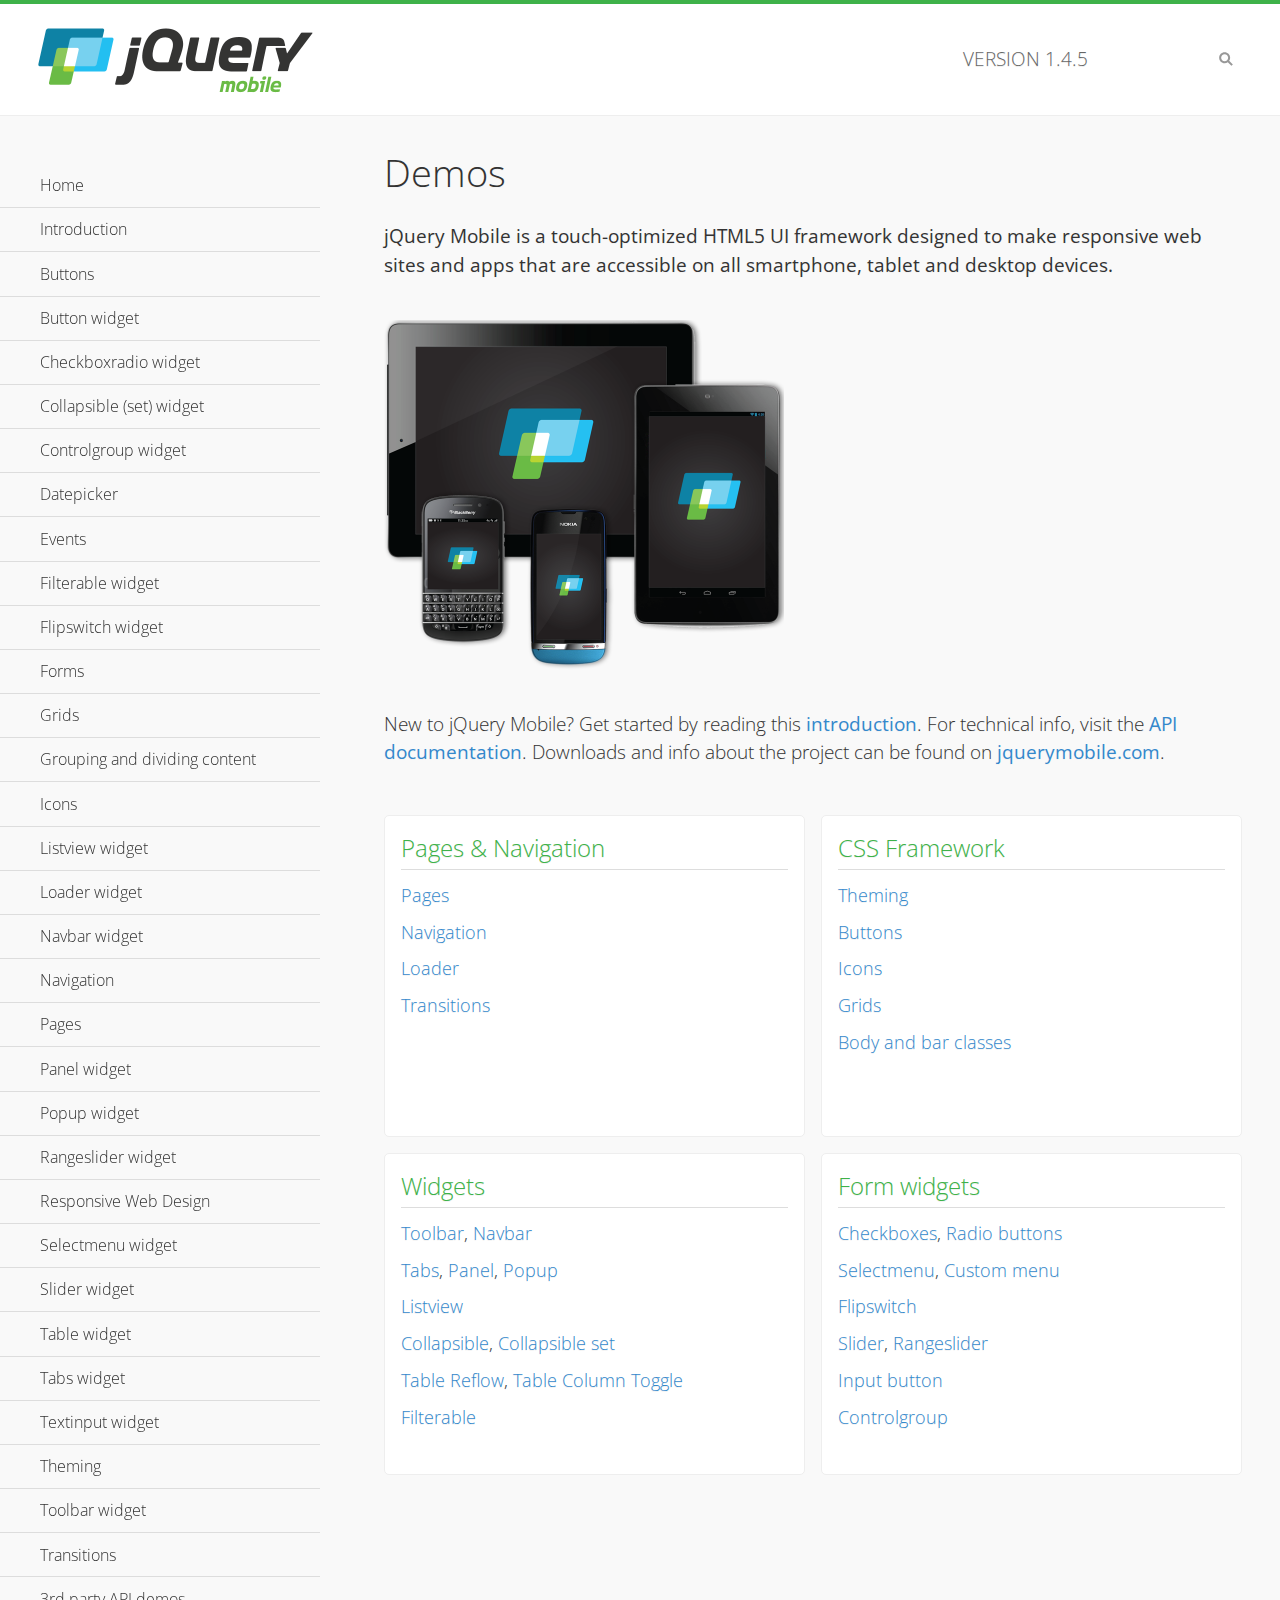
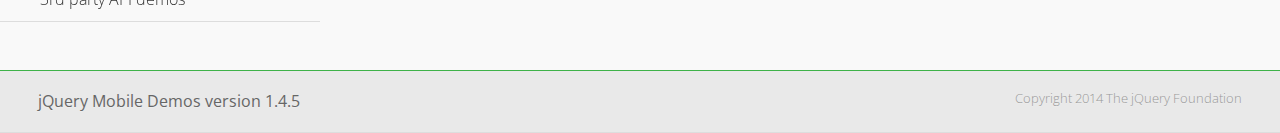
<file: Libraries/jquery.mobile-1.4.5/demos/index.html>
<!DOCTYPE html>
<html>
<head>
	<meta charset="utf-8">
	<meta name="viewport" content="width=device-width, initial-scale=1">
	<title>jQuery Mobile Demos</title>
	<link rel="shortcut icon" href="favicon.ico">
	<link rel="stylesheet" href="css/themes/default/jquery.mobile-1.4.5.min.css">
	<link rel="stylesheet" href="_assets/css/jqm-demos.css">
    <link rel="stylesheet" href="http://fonts.googleapis.com/css?family=Open+Sans:300,400,700">
	<script src="js/jquery.js"></script>
	<script src="_assets/js/index.js"></script>
	<script src="js/jquery.mobile-1.4.5.min.js"></script>
</head>
<body>
<div data-role="page" class="jqm-demos jqm-home">

	<div data-role="header" class="jqm-header">
		<h2><img src="_assets/img/jquery-logo.png" alt="jQuery Mobile"></h2>
		<p>Version <span class="jqm-version"></span></p>
		<a href="#" class="jqm-navmenu-link ui-btn ui-btn-icon-notext ui-corner-all ui-icon-bars ui-nodisc-icon ui-alt-icon ui-btn-left">Menu</a>
		<a href="#" class="jqm-search-link ui-btn ui-btn-icon-notext ui-corner-all ui-icon-search ui-nodisc-icon ui-alt-icon ui-btn-right">Search</a>
	</div><!-- /header -->

	<div role="main" class="ui-content jqm-content">

		<h1>Demos</h1>

		<p><strong>jQuery Mobile is a touch-optimized HTML5 UI framework designed to make responsive web sites and apps that are accessible on all smartphone, tablet and desktop devices.</strong></p>

		<img src="_assets/img/devices.png">

		<p>New to jQuery Mobile? Get started by reading this <a href="intro/" data-ajax="false">introduction</a>. For technical info, visit the <a href="http://api.jquerymobile.com" title="jQuery Mobile API documentation" target="_blank">API documentation</a>. Downloads and info about the project can be found on <a href="http://jquerymobile.com" title="jQuery Mobile web site" target="_blank">jquerymobile.com</a>.</p>

        <div class="ui-grid-a ui-responsive">
        	<div class="ui-block-a">
        		<div class="jqm-block-content">
        			<h3>Pages &amp; Navigation</h3>

        			<p><a href="pages/" data-ajax="false">Pages</a></p>
        			<p><a href="navigation/" data-ajax="false">Navigation</a></p>
        			<p><a href="loader/" data-ajax="false">Loader</a></p>
        			<p><a href="transitions/" data-ajax="false">Transitions</a></p>
        		</div>
        	</div>
        	<div class="ui-block-b">
        		<div class="jqm-block-content">
        			<h3>CSS Framework</h3>

        			<p><a href="theme-default/" data-ajax="false">Theming</a></p>
        			<p><a href="button-markup/" data-ajax="false">Buttons</a></p>
        			<p><a href="icons/" data-ajax="false">Icons</a></p>
        			<p><a href="grids/" data-ajax="false">Grids</a></p>
        			<p><a href="../body-bar-classes/" data-ajax="false">Body and bar classes</a></p>
        		</div>
        	</div>        	
        	<div class="ui-block-a">
        		<div class="jqm-block-content">
        			<h3>Widgets</h3>

        			<p><a href="toolbar/" data-ajax="false">Toolbar</a>, <a href="navbar/" data-ajax="false">Navbar</a></p>
        			<p><a href="tabs/" data-ajax="false">Tabs</a>, <a href="panel/" data-ajax="false">Panel</a>, <a href="popup/" data-ajax="false">Popup</a></p>
        			<p><a href="listview/" data-ajax="false">Listview</a></p>
        			<p><a href="collapsible/" data-ajax="false">Collapsible</a>, <a href="collapsibleset/" data-ajax="false">Collapsible set</a></p>
        			<p><a href="table-reflow/" data-ajax="false">Table Reflow</a>, <a href="table-column-toggle/" data-ajax="false">Table Column Toggle</a></p>
        			<p><a href="filterable/" data-ajax="false">Filterable</a></p>
        		</div>
        	</div>
        	<div class="ui-block-b">
        		<div class="jqm-block-content">
        			<h3>Form widgets</h3>

        			<p><a href="checkboxradio-checkbox/" data-ajax="false">Checkboxes</a>, <a href="checkboxradio-radio/" data-ajax="false">Radio buttons</a></p>
        			<p><a href="selectmenu/" data-ajax="false">Selectmenu</a>, <a href="selectmenu-custom/" data-ajax="false">Custom menu</a></p>
        			<p><a href="flipswitch/" data-ajax="false">Flipswitch</a></p>
        			<p><a href="slider/" data-ajax="false">Slider</a>, <a href="rangeslider/" data-ajax="false">Rangeslider</a></p>
        			<p><a href="button/" data-ajax="false">Input button</a></p>
        			<p><a href="controlgroup/" data-ajax="false">Controlgroup</a></p>
        		</div>
        	</div>
        </div>

	</div><!-- /content -->
	    <div data-role="panel" class="jqm-navmenu-panel" data-position="left" data-display="overlay" data-theme="a">
	    	<ul class="jqm-list ui-alt-icon ui-nodisc-icon">
<li data-filtertext="demos homepage" data-icon="home"><a href=".././">Home</a></li>
<li data-filtertext="introduction overview getting started"><a href="../intro/" data-ajax="false">Introduction</a></li>
<li data-filtertext="buttons button markup buttonmarkup method anchor link button element"><a href="../button-markup/" data-ajax="false">Buttons</a></li>
<li data-filtertext="form button widget input button submit reset"><a href="../button/" data-ajax="false">Button widget</a></li>
<li data-role="collapsible" data-enhanced="true" data-collapsed-icon="carat-d" data-expanded-icon="carat-u" data-iconpos="right" data-inset="false" class="ui-collapsible ui-collapsible-themed-content ui-collapsible-collapsed">
	<h3 class="ui-collapsible-heading ui-collapsible-heading-collapsed">
		<a href="#" class="ui-collapsible-heading-toggle ui-btn ui-btn-icon-right ui-btn-inherit ui-icon-carat-d">
		    Checkboxradio widget<span class="ui-collapsible-heading-status"> click to expand contents</span>
		</a>
	</h3>
	<div class="ui-collapsible-content ui-body-inherit ui-collapsible-content-collapsed" aria-hidden="true">
		<ul>
			<li data-filtertext="form checkboxradio widget checkbox input checkboxes controlgroups"><a href="../checkboxradio-checkbox/" data-ajax="false">Checkboxes</a></li>
			<li data-filtertext="form checkboxradio widget radio input radio buttons controlgroups"><a href="../checkboxradio-radio/" data-ajax="false">Radio buttons</a></li>
		</ul>
	</div>
</li>
<li data-role="collapsible" data-enhanced="true" data-collapsed-icon="carat-d" data-expanded-icon="carat-u" data-iconpos="right" data-inset="false" class="ui-collapsible ui-collapsible-themed-content ui-collapsible-collapsed">
	<h3 class="ui-collapsible-heading ui-collapsible-heading-collapsed">
		<a href="#" class="ui-collapsible-heading-toggle ui-btn ui-btn-icon-right ui-btn-inherit ui-icon-carat-d">
			Collapsible (set) widget<span class="ui-collapsible-heading-status"> click to expand contents</span>
		</a>
	</h3>
	<div class="ui-collapsible-content ui-body-inherit ui-collapsible-content-collapsed" aria-hidden="true">
		<ul>
			<li data-filtertext="collapsibles content formatting"><a href="../collapsible/" data-ajax="false">Collapsible</a></li>
			<li data-filtertext="dynamic collapsible set accordion append expand"><a href="../collapsible-dynamic/" data-ajax="false">Dynamic collapsibles</a></li>
			<li data-filtertext="accordions collapsible set widget content formatting grouped collapsibles"><a href="../collapsibleset/" data-ajax="false">Collapsible set</a></li>
		</ul>
	</div>
</li>
<li data-role="collapsible" data-enhanced="true" data-collapsed-icon="carat-d" data-expanded-icon="carat-u" data-iconpos="right" data-inset="false" class="ui-collapsible ui-collapsible-themed-content ui-collapsible-collapsed">
	<h3 class="ui-collapsible-heading ui-collapsible-heading-collapsed">
		<a href="#" class="ui-collapsible-heading-toggle ui-btn ui-btn-icon-right ui-btn-inherit ui-icon-carat-d">
			Controlgroup widget<span class="ui-collapsible-heading-status"> click to expand contents</span>
		</a>
	</h3>
	<div class="ui-collapsible-content ui-body-inherit ui-collapsible-content-collapsed" aria-hidden="true">
		<ul>
			<li data-filtertext="controlgroups selectmenu checkboxradio input grouped buttons horizontal vertical"><a href="../controlgroup/" data-ajax="false">Controlgroup</a></li>
			<li data-filtertext="dynamic controlgroup dynamically add buttons"><a href="../controlgroup-dynamic/" data-ajax="false">Dynamic controlgroups</a></li>
		</ul>
	</div>
</li>
<li data-filtertext="form datepicker widget date input"><a href="../datepicker/" data-ajax="false">Datepicker</a></li>
<li data-role="collapsible" data-enhanced="true" data-collapsed-icon="carat-d" data-expanded-icon="carat-u" data-iconpos="right" data-inset="false" class="ui-collapsible ui-collapsible-themed-content ui-collapsible-collapsed">
	<h3 class="ui-collapsible-heading ui-collapsible-heading-collapsed">
		<a href="#" class="ui-collapsible-heading-toggle ui-btn ui-btn-icon-right ui-btn-inherit ui-icon-carat-d">
			Events<span class="ui-collapsible-heading-status"> click to expand contents</span>
		</a>
	</h3>
	<div class="ui-collapsible-content ui-body-inherit ui-collapsible-content-collapsed" aria-hidden="true">
		<ul>
			<li data-filtertext="swipe to delete list items listviews swipe events"><a href="../swipe-list/" data-ajax="false">Swipe list items</a></li>
			<li data-filtertext="swipe to navigate swipe page navigation swipe events"><a href="../swipe-page/" data-ajax="false">Swipe page navigation</a></li>
		</ul>
	</div>
</li>
<li data-filtertext="filterable filter elements sorting searching listview table"><a href="../filterable/" data-ajax="false">Filterable widget</a></li>
<li data-filtertext="form flipswitch widget flip toggle switch binary select checkbox input"><a href="../flipswitch/" data-ajax="false">Flipswitch widget</a></li>
<li data-role="collapsible" data-enhanced="true" data-collapsed-icon="carat-d" data-expanded-icon="carat-u" data-iconpos="right" data-inset="false" class="ui-collapsible ui-collapsible-themed-content ui-collapsible-collapsed">
	<h3 class="ui-collapsible-heading ui-collapsible-heading-collapsed">
		<a href="#" class="ui-collapsible-heading-toggle ui-btn ui-btn-icon-right ui-btn-inherit ui-icon-carat-d">
			Forms<span class="ui-collapsible-heading-status"> click to expand contents</span>
		</a>
	</h3>
	<div class="ui-collapsible-content ui-body-inherit ui-collapsible-content-collapsed" aria-hidden="true">
		<ul>
			<li data-filtertext="forms text checkbox radio range button submit reset inputs selects textarea slider flipswitch label form elements"><a href="../forms/" data-ajax="false">Forms</a></li>
			<li data-filtertext="form hide labels hidden accessible ui-hidden-accessible forms"><a href="../forms-label-hidden-accessible/" data-ajax="false">Hide labels</a></li>
			<li data-filtertext="form field containers fieldcontain ui-field-contain forms"><a href="../forms-field-contain/" data-ajax="false">Field containers</a></li>
			<li data-filtertext="forms disabled form elements"><a href="../forms-disabled/" data-ajax="false">Forms disabled</a></li>
			<li data-filtertext="forms gallery examples overview forms text checkbox radio range button submit reset inputs selects textarea slider flipswitch label form elements"><a href="../forms-gallery/" data-ajax="false">Forms gallery</a></li>
		</ul>
	</div>
</li>
<li data-role="collapsible" data-enhanced="true" data-collapsed-icon="carat-d" data-expanded-icon="carat-u" data-iconpos="right" data-inset="false" class="ui-collapsible ui-collapsible-themed-content ui-collapsible-collapsed">
	<h3 class="ui-collapsible-heading ui-collapsible-heading-collapsed">
		<a href="#" class="ui-collapsible-heading-toggle ui-btn ui-btn-icon-right ui-btn-inherit ui-icon-carat-d">
			Grids<span class="ui-collapsible-heading-status"> click to expand contents</span>
		</a>
	</h3>
	<div class="ui-collapsible-content ui-body-inherit ui-collapsible-content-collapsed" aria-hidden="true">
		<ul>
			<li data-filtertext="grids columns blocks content formatting rwd responsive css framework"><a href="../grids/" data-ajax="false">Grids</a></li>
			<li data-filtertext="buttons in grids css framework"><a href="../grids-buttons/" data-ajax="false">Buttons in grids</a></li>
			<li data-filtertext="custom responsive grids rwd css framework"><a href="../grids-custom-responsive/" data-ajax="false">Custom responsive grids</a></li>
		</ul>
	</div>
</li>
<li data-filtertext="blocks content formatting sections heading"><a href="../body-bar-classes/" data-ajax="false">Grouping and dividing content</a></li>
<li data-role="collapsible" data-enhanced="true" data-collapsed-icon="carat-d" data-expanded-icon="carat-u" data-iconpos="right" data-inset="false" class="ui-collapsible ui-collapsible-themed-content ui-collapsible-collapsed">
	<h3 class="ui-collapsible-heading ui-collapsible-heading-collapsed">
		<a href="#" class="ui-collapsible-heading-toggle ui-btn ui-btn-icon-right ui-btn-inherit ui-icon-carat-d">
			Icons<span class="ui-collapsible-heading-status"> click to expand contents</span>
		</a>
	</h3>
	<div class="ui-collapsible-content ui-body-inherit ui-collapsible-content-collapsed" aria-hidden="true">
		<ul>
			<li data-filtertext="button icons svg disc alt custom icon position"><a href="../icons/" data-ajax="false">Icons</a></li>
			<li data-filtertext=""><a href="../icons-grunticon/" data-ajax="false">Grunticon loader</a></li>
		</ul>
	</div>
</li>
<li data-role="collapsible" data-enhanced="true" data-collapsed-icon="carat-d" data-expanded-icon="carat-u" data-iconpos="right" data-inset="false" class="ui-collapsible ui-collapsible-themed-content ui-collapsible-collapsed">
	<h3 class="ui-collapsible-heading ui-collapsible-heading-collapsed">
		<a href="#" class="ui-collapsible-heading-toggle ui-btn ui-btn-icon-right ui-btn-inherit ui-icon-carat-d">
			Listview widget<span class="ui-collapsible-heading-status"> click to expand contents</span>
		</a>
	</h3>
	<div class="ui-collapsible-content ui-body-inherit ui-collapsible-content-collapsed" aria-hidden="true">
		<ul>
			<li data-filtertext="listview widget thumbnails icons nested split button collapsible ul ol"><a href="../listview/" data-ajax="false">Listview</a></li>
			<li data-filtertext="autocomplete filterable reveal listview filtertextbeforefilter placeholder"><a href="../listview-autocomplete/" data-ajax="false">Listview autocomplete</a></li>
			<li data-filtertext="autocomplete filterable reveal listview remote data filtertextbeforefilter placeholder"><a href="../listview-autocomplete-remote/" data-ajax="false">Listview autocomplete remote data</a></li>
			<li data-filtertext="autodividers anchor jump scroll linkbars listview lists ul ol"><a href="../listview-autodividers-linkbar/" data-ajax="false">Listview autodividers linkbar</a></li>
			<li data-filtertext="listview autodividers selector autodividersselector lists ul ol"><a href="../listview-autodividers-selector/" data-ajax="false">Listview autodividers selector</a></li>
			<li data-filtertext="listview nested list items"><a href="../listview-nested-lists/" data-ajax="false">Nested Listviews</a></li>
			<li data-filtertext="listview collapsible list items flat"><a href="../listview-collapsible-item-flat/" data-ajax="false">Listview collapsible list items (flat)</a></li>
			<li data-filtertext="listview collapsible list indented"><a href="../listview-collapsible-item-indented/" data-ajax="false">Listview collapsible list items (indented)</a></li>
			<li data-filtertext="grid listview responsive grids responsive listviews lists ul"><a href="../listview-grid/" data-ajax="false">Listview responsive grid</a></li>
		</ul>
	</div>
</li>
<li data-filtertext="loader widget page loading navigation overlay spinner"><a href="../loader/" data-ajax="false">Loader widget</a></li>
<li data-filtertext="navbar widget navmenu toolbars header footer"><a href="../navbar/" data-ajax="false">Navbar widget</a></li>
<li data-role="collapsible" data-enhanced="true" data-collapsed-icon="carat-d" data-expanded-icon="carat-u" data-iconpos="right" data-inset="false" class="ui-collapsible ui-collapsible-themed-content ui-collapsible-collapsed">
	<h3 class="ui-collapsible-heading ui-collapsible-heading-collapsed">
		<a href="#" class="ui-collapsible-heading-toggle ui-btn ui-btn-icon-right ui-btn-inherit ui-icon-carat-d">
			Navigation<span class="ui-collapsible-heading-status"> click to expand contents</span>
		</a>
	</h3>
	<div class="ui-collapsible-content ui-body-inherit ui-collapsible-content-collapsed" aria-hidden="true">
		<ul>
			<li data-filtertext="ajax navigation navigate widget history event method"><a href="../navigation/" data-ajax="false">Navigation</a></li>
			<li data-filtertext="linking pages page links navigation ajax prefetch cache"><a href="../navigation-linking-pages/" data-ajax="false">Linking pages</a></li>
			<!-- <li data-filtertext="php redirect server redirection server-side navigation"><a href="../navigation-php-redirect/" data-ajax="false">PHP redirect demo</a></li>-->
			<li data-filtertext="navigation redirection hash query"><a href="../navigation-hash-processing/" data-ajax="false">Hash processing demo</a></li>
			<li data-filtertext="navigation redirection hash query"><a href="../page-events/" data-ajax="false">Page Navigation Events</a></li>
		</ul>
	</div>
</li>
<li data-role="collapsible" data-enhanced="true" data-collapsed-icon="carat-d" data-expanded-icon="carat-u" data-iconpos="right" data-inset="false" class="ui-collapsible ui-collapsible-themed-content ui-collapsible-collapsed">
	<h3 class="ui-collapsible-heading ui-collapsible-heading-collapsed">
		<a href="#" class="ui-collapsible-heading-toggle ui-btn ui-btn-icon-right ui-btn-inherit ui-icon-carat-d">
			Pages<span class="ui-collapsible-heading-status"> click to expand contents</span>
		</a>
	</h3>
	<div class="ui-collapsible-content ui-body-inherit ui-collapsible-content-collapsed" aria-hidden="true">
		<ul>
			<li data-filtertext="pages page widget ajax navigation"><a href="../pages/" data-ajax="false">Pages</a></li>
			<li data-filtertext="single page"><a href="../pages-single-page/" data-ajax="false">Single page</a></li>
			<li data-filtertext="multipage multi-page page"><a href="../pages-multi-page/" data-ajax="false">Multi-page template</a></li>
			<li data-filtertext="dialog page widget modal popup"><a href="../pages-dialog/" data-ajax="false">Dialog page</a></li>
		</ul>
	</div>
</li>
<li data-role="collapsible" data-enhanced="true" data-collapsed-icon="carat-d" data-expanded-icon="carat-u" data-iconpos="right" data-inset="false" class="ui-collapsible ui-collapsible-themed-content ui-collapsible-collapsed">
	<h3 class="ui-collapsible-heading ui-collapsible-heading-collapsed">
		<a href="#" class="ui-collapsible-heading-toggle ui-btn ui-btn-icon-right ui-btn-inherit ui-icon-carat-d">
			Panel widget<span class="ui-collapsible-heading-status"> click to expand contents</span>
		</a>
	</h3>
	<div class="ui-collapsible-content ui-body-inherit ui-collapsible-content-collapsed" aria-hidden="true">
		<ul>
			<li data-filtertext="panel widget sliding panels reveal push overlay responsive"><a href="../panel/" data-ajax="false">Panel</a></li>
			<li data-filtertext=""><a href="../panel-external/" data-ajax="false">External panels</a></li>
			<li data-filtertext="panel "><a href="../panel-fixed/" data-ajax="false">Fixed panels</a></li>
			<li data-filtertext="panel slide panels sliding panels shadow rwd responsive breakpoint"><a href="../panel-responsive/" data-ajax="false">Panels responsive</a></li>
			<li data-filtertext="panel custom style custom panel width reveal shadow listview panel styling page background wrapper"><a href="../panel-styling/" data-ajax="false">Custom panel style</a></li>
			<li data-filtertext="panel open on swipe"><a href="../panel-swipe-open/" data-ajax="false">Panel open on swipe</a></li>
			<li data-filtertext="panels outside page internal external toolbars"><a href="../panel-external-internal/" data-ajax="false">Panel external and internal</a></li>
		</ul>
	</div>
</li>
<li data-role="collapsible" data-enhanced="true" data-collapsed-icon="carat-d" data-expanded-icon="carat-u" data-iconpos="right" data-inset="false" class="ui-collapsible ui-collapsible-themed-content ui-collapsible-collapsed">
	<h3 class="ui-collapsible-heading ui-collapsible-heading-collapsed">
		<a href="#" class="ui-collapsible-heading-toggle ui-btn ui-btn-icon-right ui-btn-inherit ui-icon-carat-d">
			Popup widget<span class="ui-collapsible-heading-status"> click to expand contents</span>
		</a>
	</h3>
	<div class="ui-collapsible-content ui-body-inherit ui-collapsible-content-collapsed" aria-hidden="true">
		<ul>
			<li data-filtertext="popup widget popups dialog modal transition tooltip lightbox form overlay screen flip pop fade transition"><a href="../popup/" data-ajax="false">Popup</a></li>
			<li data-filtertext="popup alignment position"><a href="../popup-alignment/" data-ajax="false">Popup alignment</a></li>
			<li data-filtertext="popup arrow size popups popover"><a href="../popup-arrow-size/" data-ajax="false">Popup arrow size</a></li>
			<li data-filtertext="dynamic popups popup images lightbox"><a href="../popup-dynamic/" data-ajax="false">Dynamic popups</a></li>
			<li data-filtertext="popups with iframes scaling"><a href="../popup-iframe/" data-ajax="false">Popups with iframes</a></li>
			<li data-filtertext="popup image scaling"><a href="../popup-image-scaling/" data-ajax="false">Popup image scaling</a></li>
			<li data-filtertext="external popup outside multi-page"><a href="../popup-outside-multipage/" data-ajax="false">Popup outside multi-page</a></li>
		</ul>
	</div>
</li>
<li data-filtertext="form rangeslider widget dual sliders dual handle sliders range input"><a href="../rangeslider/" data-ajax="false">Rangeslider widget</a></li>
<li data-filtertext="responsive web design rwd adaptive progressive enhancement PE accessible mobile breakpoints media query media queries"><a href="../rwd/" data-ajax="false">Responsive Web Design</a></li>
<li data-role="collapsible" data-enhanced="true" data-collapsed-icon="carat-d" data-expanded-icon="carat-u" data-iconpos="right" data-inset="false" class="ui-collapsible ui-collapsible-themed-content ui-collapsible-collapsed">
	<h3 class="ui-collapsible-heading ui-collapsible-heading-collapsed">
		<a href="#" class="ui-collapsible-heading-toggle ui-btn ui-btn-icon-right ui-btn-inherit ui-icon-carat-d">
			Selectmenu widget<span class="ui-collapsible-heading-status"> click to expand contents</span>
		</a>
	</h3>
	<div class="ui-collapsible-content ui-body-inherit ui-collapsible-content-collapsed" aria-hidden="true">
		<ul>
			<li data-filtertext="form selectmenu widget select input custom select menu selects"><a href="../selectmenu/" data-ajax="false">Selectmenu</a></li>
			<li data-filtertext="form custom select menu selectmenu widget custom menu option optgroup multiple selects"><a href="../selectmenu-custom/" data-ajax="false">Custom select menu</a></li>
			<li data-filtertext="filterable select filter popup dialog"><a href="../selectmenu-custom-filter/" data-ajax="false">Custom select menu with filter</a></li>
		</ul>
	</div>
</li>
<li data-role="collapsible" data-enhanced="true" data-collapsed-icon="carat-d" data-expanded-icon="carat-u" data-iconpos="right" data-inset="false" class="ui-collapsible ui-collapsible-themed-content ui-collapsible-collapsed">
	<h3 class="ui-collapsible-heading ui-collapsible-heading-collapsed">
		<a href="#" class="ui-collapsible-heading-toggle ui-btn ui-btn-icon-right ui-btn-inherit ui-icon-carat-d">
			Slider widget<span class="ui-collapsible-heading-status"> click to expand contents</span>
		</a>
	</h3>
	<div class="ui-collapsible-content ui-body-inherit ui-collapsible-content-collapsed" aria-hidden="true">
		<ul>
			<li data-filtertext="form slider widget range input single sliders"><a href="../slider/" data-ajax="false">Slider</a></li>
			<li data-filtertext="form slider widget flipswitch slider binary select flip toggle switch"><a href="../slider-flipswitch/" data-ajax="false">Slider flip toggle switch</a></li>
			<li data-filtertext="form slider tooltip handle value input range sliders"><a href="../slider-tooltip/" data-ajax="false">Slider tooltip</a></li>
		</ul>
	</div>
</li>
<li data-role="collapsible" data-enhanced="true" data-collapsed-icon="carat-d" data-expanded-icon="carat-u" data-iconpos="right" data-inset="false" class="ui-collapsible ui-collapsible-themed-content ui-collapsible-collapsed">
	<h3 class="ui-collapsible-heading ui-collapsible-heading-collapsed">
		<a href="#" class="ui-collapsible-heading-toggle ui-btn ui-btn-icon-right ui-btn-inherit ui-icon-carat-d">
			Table widget<span class="ui-collapsible-heading-status"> click to expand contents</span>
		</a>
	</h3>
	<div class="ui-collapsible-content ui-body-inherit ui-collapsible-content-collapsed" aria-hidden="true">
		<ul>
			<li data-filtertext="table widget reflow column toggle th td responsive tables rwd hide show tabular"><a href="../table-column-toggle/" data-ajax="false">Table Column Toggle</a></li>
			<li data-filtertext="table column toggle phone comparison demo"><a href="../table-column-toggle-example/" data-ajax="false">Table Column Toggle demo</a></li>
			<li data-filtertext="responsive tables table column toggle heading groups rwd breakpoint"><a href="../table-column-toggle-heading-groups/" data-ajax="false">Table Column Toggle heading groups</a></li>
			<li data-filtertext="responsive tables table column toggle hide rwd breakpoint customization options"><a href="../table-column-toggle-options/" data-ajax="false">Table Column Toggle options</a></li>
			<li data-filtertext="table reflow th td responsive rwd columns tabular"><a href="../table-reflow/" data-ajax="false">Table Reflow</a></li>
			<li data-filtertext="responsive tables table reflow heading groups rwd breakpoint"><a href="../table-reflow-heading-groups/" data-ajax="false">Table Reflow heading groups</a></li>
			<li data-filtertext="responsive tables table reflow stripes strokes table style"><a href="../table-reflow-stripes-strokes/" data-ajax="false">Table Reflow stripes and strokes</a></li>
			<li data-filtertext="responsive tables table reflow stack custom styles"><a href="../table-reflow-styling/" data-ajax="false">Table Reflow custom styles</a></li>
		</ul>
	</div>
</li>
<li data-filtertext="ui tabs widget"><a href="../tabs/" data-ajax="false">Tabs widget</a></li>
<li data-filtertext="form textinput widget text input textarea number date time tel email file color password"><a href="../textinput/" data-ajax="false">Textinput widget</a></li>
<li data-role="collapsible" data-enhanced="true" data-collapsed-icon="carat-d" data-expanded-icon="carat-u" data-iconpos="right" data-inset="false" class="ui-collapsible ui-collapsible-themed-content ui-collapsible-collapsed">
	<h3 class="ui-collapsible-heading ui-collapsible-heading-collapsed">
		<a href="#" class="ui-collapsible-heading-toggle ui-btn ui-btn-icon-right ui-btn-inherit ui-icon-carat-d">
			Theming<span class="ui-collapsible-heading-status"> click to expand contents</span>
		</a>
	</h3>
	<div class="ui-collapsible-content ui-body-inherit ui-collapsible-content-collapsed" aria-hidden="true">
		<ul>
			<li data-filtertext="default theme swatches theming style css"><a href="../theme-default/" data-ajax="false">Default theme</a></li>
			<li data-filtertext="classic theme old theme swatches theming style css"><a href="../theme-classic/" data-ajax="false">Classic theme</a></li>
		</ul>
	</div>
</li>
<li data-role="collapsible" data-enhanced="true" data-collapsed-icon="carat-d" data-expanded-icon="carat-u" data-iconpos="right" data-inset="false" class="ui-collapsible ui-collapsible-themed-content ui-collapsible-collapsed">
	<h3 class="ui-collapsible-heading ui-collapsible-heading-collapsed">
		<a href="#" class="ui-collapsible-heading-toggle ui-btn ui-btn-icon-right ui-btn-inherit ui-icon-carat-d">
			Toolbar widget<span class="ui-collapsible-heading-status"> click to expand contents</span>
		</a>
	</h3>
	<div class="ui-collapsible-content ui-body-inherit ui-collapsible-content-collapsed" aria-hidden="true">
		<ul>
			<li data-filtertext="toolbar widget header footer toolbars fixed fullscreen external sections"><a href="../toolbar/" data-ajax="false">Toolbar</a></li>
			<li data-filtertext="dynamic toolbars dynamically add toolbar header footer"><a href="../toolbar-dynamic/" data-ajax="false">Dynamic toolbars</a></li>
			<li data-filtertext="external toolbars header footer"><a href="../toolbar-external/" data-ajax="false">External toolbars</a></li>
			<li data-filtertext="fixed toolbars header footer"><a href="../toolbar-fixed/" data-ajax="false">Fixed toolbars</a></li>
			<li data-filtertext="fixed fullscreen toolbars header footer"><a href="../toolbar-fixed-fullscreen/" data-ajax="false">Fullscreen toolbars</a></li>
			<li data-filtertext="external fixed toolbars header footer"><a href="../toolbar-fixed-external/" data-ajax="false">Fixed external toolbars</a></li>
			<li data-filtertext="external persistent toolbars header footer navbar navmenu"><a href="../toolbar-fixed-persistent/" data-ajax="false">Persistent toolbars</a></li>
			<li data-filtertext="external ajax optimized toolbars persistent toolbars header footer navbar"><a href="../toolbar-fixed-persistent-optimized/" data-ajax="false">Ajax optimized toolbars</a></li>
			<li data-filtertext="form in toolbars header footer"><a href="../toolbar-fixed-forms/" data-ajax="false">Form in toolbar</a></li>
		</ul>
	</div>
</li>
<li data-filtertext="page transitions animated pages popup navigation flip slide fade pop"><a href="../transitions/" data-ajax="false">Transitions</a></li>
<li data-role="collapsible" data-enhanced="true" data-collapsed-icon="carat-d" data-expanded-icon="carat-u" data-iconpos="right" data-inset="false" class="ui-collapsible ui-collapsible-themed-content ui-collapsible-collapsed">
	<h3 class="ui-collapsible-heading ui-collapsible-heading-collapsed">
		<a href="#" class="ui-collapsible-heading-toggle ui-btn ui-btn-icon-right ui-btn-inherit ui-icon-carat-d">
			3rd party API demos<span class="ui-collapsible-heading-status"> click to expand contents</span>
		</a>
	</h3>
	<div class="ui-collapsible-content ui-body-inherit ui-collapsible-content-collapsed" aria-hidden="true">
		<ul>
			<li data-filtertext="backbone requirejs navigation router"><a href="../backbone-requirejs/" data-ajax="false">Backbone RequireJS</a></li>
			<li data-filtertext="google maps geolocation demo"><a href="../map-geolocation/" data-ajax="false">Google Maps geolocation</a></li>
			<li data-filtertext="google maps hybrid"><a href="../map-list-toggle/" data-ajax="false">Google Maps list toggle</a></li>
		</ul>
	</div>
</li>



		     </ul>
		</div><!-- /panel -->


	<div data-role="footer" data-position="fixed" data-tap-toggle="false" class="jqm-footer">
		<p>jQuery Mobile Demos version <span class="jqm-version"></span></p>
		<p>Copyright 2014 The jQuery Foundation</p>
	</div><!-- /footer -->
	<!-- TODO: This should become an external panel so we can add input to markup (unique ID) -->
    <div data-role="panel" class="jqm-search-panel" data-position="right" data-display="overlay" data-theme="a">
		<div class="jqm-search">
			<ul class="jqm-list" data-filter-placeholder="Search demos..." data-filter-reveal="true">
<li data-filtertext="demos homepage" data-icon="home"><a href=".././">Home</a></li>
<li data-filtertext="introduction overview getting started"><a href="../intro/" data-ajax="false">Introduction</a></li>
<li data-filtertext="buttons button markup buttonmarkup method anchor link button element"><a href="../button-markup/" data-ajax="false">Buttons</a></li>
<li data-filtertext="form button widget input button submit reset"><a href="../button/" data-ajax="false">Button widget</a></li>
<li data-role="collapsible" data-enhanced="true" data-collapsed-icon="carat-d" data-expanded-icon="carat-u" data-iconpos="right" data-inset="false" class="ui-collapsible ui-collapsible-themed-content ui-collapsible-collapsed">
	<h3 class="ui-collapsible-heading ui-collapsible-heading-collapsed">
		<a href="#" class="ui-collapsible-heading-toggle ui-btn ui-btn-icon-right ui-btn-inherit ui-icon-carat-d">
		    Checkboxradio widget<span class="ui-collapsible-heading-status"> click to expand contents</span>
		</a>
	</h3>
	<div class="ui-collapsible-content ui-body-inherit ui-collapsible-content-collapsed" aria-hidden="true">
		<ul>
			<li data-filtertext="form checkboxradio widget checkbox input checkboxes controlgroups"><a href="../checkboxradio-checkbox/" data-ajax="false">Checkboxes</a></li>
			<li data-filtertext="form checkboxradio widget radio input radio buttons controlgroups"><a href="../checkboxradio-radio/" data-ajax="false">Radio buttons</a></li>
		</ul>
	</div>
</li>
<li data-role="collapsible" data-enhanced="true" data-collapsed-icon="carat-d" data-expanded-icon="carat-u" data-iconpos="right" data-inset="false" class="ui-collapsible ui-collapsible-themed-content ui-collapsible-collapsed">
	<h3 class="ui-collapsible-heading ui-collapsible-heading-collapsed">
		<a href="#" class="ui-collapsible-heading-toggle ui-btn ui-btn-icon-right ui-btn-inherit ui-icon-carat-d">
			Collapsible (set) widget<span class="ui-collapsible-heading-status"> click to expand contents</span>
		</a>
	</h3>
	<div class="ui-collapsible-content ui-body-inherit ui-collapsible-content-collapsed" aria-hidden="true">
		<ul>
			<li data-filtertext="collapsibles content formatting"><a href="../collapsible/" data-ajax="false">Collapsible</a></li>
			<li data-filtertext="dynamic collapsible set accordion append expand"><a href="../collapsible-dynamic/" data-ajax="false">Dynamic collapsibles</a></li>
			<li data-filtertext="accordions collapsible set widget content formatting grouped collapsibles"><a href="../collapsibleset/" data-ajax="false">Collapsible set</a></li>
		</ul>
	</div>
</li>
<li data-role="collapsible" data-enhanced="true" data-collapsed-icon="carat-d" data-expanded-icon="carat-u" data-iconpos="right" data-inset="false" class="ui-collapsible ui-collapsible-themed-content ui-collapsible-collapsed">
	<h3 class="ui-collapsible-heading ui-collapsible-heading-collapsed">
		<a href="#" class="ui-collapsible-heading-toggle ui-btn ui-btn-icon-right ui-btn-inherit ui-icon-carat-d">
			Controlgroup widget<span class="ui-collapsible-heading-status"> click to expand contents</span>
		</a>
	</h3>
	<div class="ui-collapsible-content ui-body-inherit ui-collapsible-content-collapsed" aria-hidden="true">
		<ul>
			<li data-filtertext="controlgroups selectmenu checkboxradio input grouped buttons horizontal vertical"><a href="../controlgroup/" data-ajax="false">Controlgroup</a></li>
			<li data-filtertext="dynamic controlgroup dynamically add buttons"><a href="../controlgroup-dynamic/" data-ajax="false">Dynamic controlgroups</a></li>
		</ul>
	</div>
</li>
<li data-filtertext="form datepicker widget date input"><a href="../datepicker/" data-ajax="false">Datepicker</a></li>
<li data-role="collapsible" data-enhanced="true" data-collapsed-icon="carat-d" data-expanded-icon="carat-u" data-iconpos="right" data-inset="false" class="ui-collapsible ui-collapsible-themed-content ui-collapsible-collapsed">
	<h3 class="ui-collapsible-heading ui-collapsible-heading-collapsed">
		<a href="#" class="ui-collapsible-heading-toggle ui-btn ui-btn-icon-right ui-btn-inherit ui-icon-carat-d">
			Events<span class="ui-collapsible-heading-status"> click to expand contents</span>
		</a>
	</h3>
	<div class="ui-collapsible-content ui-body-inherit ui-collapsible-content-collapsed" aria-hidden="true">
		<ul>
			<li data-filtertext="swipe to delete list items listviews swipe events"><a href="../swipe-list/" data-ajax="false">Swipe list items</a></li>
			<li data-filtertext="swipe to navigate swipe page navigation swipe events"><a href="../swipe-page/" data-ajax="false">Swipe page navigation</a></li>
		</ul>
	</div>
</li>
<li data-filtertext="filterable filter elements sorting searching listview table"><a href="../filterable/" data-ajax="false">Filterable widget</a></li>
<li data-filtertext="form flipswitch widget flip toggle switch binary select checkbox input"><a href="../flipswitch/" data-ajax="false">Flipswitch widget</a></li>
<li data-role="collapsible" data-enhanced="true" data-collapsed-icon="carat-d" data-expanded-icon="carat-u" data-iconpos="right" data-inset="false" class="ui-collapsible ui-collapsible-themed-content ui-collapsible-collapsed">
	<h3 class="ui-collapsible-heading ui-collapsible-heading-collapsed">
		<a href="#" class="ui-collapsible-heading-toggle ui-btn ui-btn-icon-right ui-btn-inherit ui-icon-carat-d">
			Forms<span class="ui-collapsible-heading-status"> click to expand contents</span>
		</a>
	</h3>
	<div class="ui-collapsible-content ui-body-inherit ui-collapsible-content-collapsed" aria-hidden="true">
		<ul>
			<li data-filtertext="forms text checkbox radio range button submit reset inputs selects textarea slider flipswitch label form elements"><a href="../forms/" data-ajax="false">Forms</a></li>
			<li data-filtertext="form hide labels hidden accessible ui-hidden-accessible forms"><a href="../forms-label-hidden-accessible/" data-ajax="false">Hide labels</a></li>
			<li data-filtertext="form field containers fieldcontain ui-field-contain forms"><a href="../forms-field-contain/" data-ajax="false">Field containers</a></li>
			<li data-filtertext="forms disabled form elements"><a href="../forms-disabled/" data-ajax="false">Forms disabled</a></li>
			<li data-filtertext="forms gallery examples overview forms text checkbox radio range button submit reset inputs selects textarea slider flipswitch label form elements"><a href="../forms-gallery/" data-ajax="false">Forms gallery</a></li>
		</ul>
	</div>
</li>
<li data-role="collapsible" data-enhanced="true" data-collapsed-icon="carat-d" data-expanded-icon="carat-u" data-iconpos="right" data-inset="false" class="ui-collapsible ui-collapsible-themed-content ui-collapsible-collapsed">
	<h3 class="ui-collapsible-heading ui-collapsible-heading-collapsed">
		<a href="#" class="ui-collapsible-heading-toggle ui-btn ui-btn-icon-right ui-btn-inherit ui-icon-carat-d">
			Grids<span class="ui-collapsible-heading-status"> click to expand contents</span>
		</a>
	</h3>
	<div class="ui-collapsible-content ui-body-inherit ui-collapsible-content-collapsed" aria-hidden="true">
		<ul>
			<li data-filtertext="grids columns blocks content formatting rwd responsive css framework"><a href="../grids/" data-ajax="false">Grids</a></li>
			<li data-filtertext="buttons in grids css framework"><a href="../grids-buttons/" data-ajax="false">Buttons in grids</a></li>
			<li data-filtertext="custom responsive grids rwd css framework"><a href="../grids-custom-responsive/" data-ajax="false">Custom responsive grids</a></li>
		</ul>
	</div>
</li>
<li data-filtertext="blocks content formatting sections heading"><a href="../body-bar-classes/" data-ajax="false">Grouping and dividing content</a></li>
<li data-role="collapsible" data-enhanced="true" data-collapsed-icon="carat-d" data-expanded-icon="carat-u" data-iconpos="right" data-inset="false" class="ui-collapsible ui-collapsible-themed-content ui-collapsible-collapsed">
	<h3 class="ui-collapsible-heading ui-collapsible-heading-collapsed">
		<a href="#" class="ui-collapsible-heading-toggle ui-btn ui-btn-icon-right ui-btn-inherit ui-icon-carat-d">
			Icons<span class="ui-collapsible-heading-status"> click to expand contents</span>
		</a>
	</h3>
	<div class="ui-collapsible-content ui-body-inherit ui-collapsible-content-collapsed" aria-hidden="true">
		<ul>
			<li data-filtertext="button icons svg disc alt custom icon position"><a href="../icons/" data-ajax="false">Icons</a></li>
			<li data-filtertext=""><a href="../icons-grunticon/" data-ajax="false">Grunticon loader</a></li>
		</ul>
	</div>
</li>
<li data-role="collapsible" data-enhanced="true" data-collapsed-icon="carat-d" data-expanded-icon="carat-u" data-iconpos="right" data-inset="false" class="ui-collapsible ui-collapsible-themed-content ui-collapsible-collapsed">
	<h3 class="ui-collapsible-heading ui-collapsible-heading-collapsed">
		<a href="#" class="ui-collapsible-heading-toggle ui-btn ui-btn-icon-right ui-btn-inherit ui-icon-carat-d">
			Listview widget<span class="ui-collapsible-heading-status"> click to expand contents</span>
		</a>
	</h3>
	<div class="ui-collapsible-content ui-body-inherit ui-collapsible-content-collapsed" aria-hidden="true">
		<ul>
			<li data-filtertext="listview widget thumbnails icons nested split button collapsible ul ol"><a href="../listview/" data-ajax="false">Listview</a></li>
			<li data-filtertext="autocomplete filterable reveal listview filtertextbeforefilter placeholder"><a href="../listview-autocomplete/" data-ajax="false">Listview autocomplete</a></li>
			<li data-filtertext="autocomplete filterable reveal listview remote data filtertextbeforefilter placeholder"><a href="../listview-autocomplete-remote/" data-ajax="false">Listview autocomplete remote data</a></li>
			<li data-filtertext="autodividers anchor jump scroll linkbars listview lists ul ol"><a href="../listview-autodividers-linkbar/" data-ajax="false">Listview autodividers linkbar</a></li>
			<li data-filtertext="listview autodividers selector autodividersselector lists ul ol"><a href="../listview-autodividers-selector/" data-ajax="false">Listview autodividers selector</a></li>
			<li data-filtertext="listview nested list items"><a href="../listview-nested-lists/" data-ajax="false">Nested Listviews</a></li>
			<li data-filtertext="listview collapsible list items flat"><a href="../listview-collapsible-item-flat/" data-ajax="false">Listview collapsible list items (flat)</a></li>
			<li data-filtertext="listview collapsible list indented"><a href="../listview-collapsible-item-indented/" data-ajax="false">Listview collapsible list items (indented)</a></li>
			<li data-filtertext="grid listview responsive grids responsive listviews lists ul"><a href="../listview-grid/" data-ajax="false">Listview responsive grid</a></li>
		</ul>
	</div>
</li>
<li data-filtertext="loader widget page loading navigation overlay spinner"><a href="../loader/" data-ajax="false">Loader widget</a></li>
<li data-filtertext="navbar widget navmenu toolbars header footer"><a href="../navbar/" data-ajax="false">Navbar widget</a></li>
<li data-role="collapsible" data-enhanced="true" data-collapsed-icon="carat-d" data-expanded-icon="carat-u" data-iconpos="right" data-inset="false" class="ui-collapsible ui-collapsible-themed-content ui-collapsible-collapsed">
	<h3 class="ui-collapsible-heading ui-collapsible-heading-collapsed">
		<a href="#" class="ui-collapsible-heading-toggle ui-btn ui-btn-icon-right ui-btn-inherit ui-icon-carat-d">
			Navigation<span class="ui-collapsible-heading-status"> click to expand contents</span>
		</a>
	</h3>
	<div class="ui-collapsible-content ui-body-inherit ui-collapsible-content-collapsed" aria-hidden="true">
		<ul>
			<li data-filtertext="ajax navigation navigate widget history event method"><a href="../navigation/" data-ajax="false">Navigation</a></li>
			<li data-filtertext="linking pages page links navigation ajax prefetch cache"><a href="../navigation-linking-pages/" data-ajax="false">Linking pages</a></li>
			<!-- <li data-filtertext="php redirect server redirection server-side navigation"><a href="../navigation-php-redirect/" data-ajax="false">PHP redirect demo</a></li>-->
			<li data-filtertext="navigation redirection hash query"><a href="../navigation-hash-processing/" data-ajax="false">Hash processing demo</a></li>
			<li data-filtertext="navigation redirection hash query"><a href="../page-events/" data-ajax="false">Page Navigation Events</a></li>
		</ul>
	</div>
</li>
<li data-role="collapsible" data-enhanced="true" data-collapsed-icon="carat-d" data-expanded-icon="carat-u" data-iconpos="right" data-inset="false" class="ui-collapsible ui-collapsible-themed-content ui-collapsible-collapsed">
	<h3 class="ui-collapsible-heading ui-collapsible-heading-collapsed">
		<a href="#" class="ui-collapsible-heading-toggle ui-btn ui-btn-icon-right ui-btn-inherit ui-icon-carat-d">
			Pages<span class="ui-collapsible-heading-status"> click to expand contents</span>
		</a>
	</h3>
	<div class="ui-collapsible-content ui-body-inherit ui-collapsible-content-collapsed" aria-hidden="true">
		<ul>
			<li data-filtertext="pages page widget ajax navigation"><a href="../pages/" data-ajax="false">Pages</a></li>
			<li data-filtertext="single page"><a href="../pages-single-page/" data-ajax="false">Single page</a></li>
			<li data-filtertext="multipage multi-page page"><a href="../pages-multi-page/" data-ajax="false">Multi-page template</a></li>
			<li data-filtertext="dialog page widget modal popup"><a href="../pages-dialog/" data-ajax="false">Dialog page</a></li>
		</ul>
	</div>
</li>
<li data-role="collapsible" data-enhanced="true" data-collapsed-icon="carat-d" data-expanded-icon="carat-u" data-iconpos="right" data-inset="false" class="ui-collapsible ui-collapsible-themed-content ui-collapsible-collapsed">
	<h3 class="ui-collapsible-heading ui-collapsible-heading-collapsed">
		<a href="#" class="ui-collapsible-heading-toggle ui-btn ui-btn-icon-right ui-btn-inherit ui-icon-carat-d">
			Panel widget<span class="ui-collapsible-heading-status"> click to expand contents</span>
		</a>
	</h3>
	<div class="ui-collapsible-content ui-body-inherit ui-collapsible-content-collapsed" aria-hidden="true">
		<ul>
			<li data-filtertext="panel widget sliding panels reveal push overlay responsive"><a href="../panel/" data-ajax="false">Panel</a></li>
			<li data-filtertext=""><a href="../panel-external/" data-ajax="false">External panels</a></li>
			<li data-filtertext="panel "><a href="../panel-fixed/" data-ajax="false">Fixed panels</a></li>
			<li data-filtertext="panel slide panels sliding panels shadow rwd responsive breakpoint"><a href="../panel-responsive/" data-ajax="false">Panels responsive</a></li>
			<li data-filtertext="panel custom style custom panel width reveal shadow listview panel styling page background wrapper"><a href="../panel-styling/" data-ajax="false">Custom panel style</a></li>
			<li data-filtertext="panel open on swipe"><a href="../panel-swipe-open/" data-ajax="false">Panel open on swipe</a></li>
			<li data-filtertext="panels outside page internal external toolbars"><a href="../panel-external-internal/" data-ajax="false">Panel external and internal</a></li>
		</ul>
	</div>
</li>
<li data-role="collapsible" data-enhanced="true" data-collapsed-icon="carat-d" data-expanded-icon="carat-u" data-iconpos="right" data-inset="false" class="ui-collapsible ui-collapsible-themed-content ui-collapsible-collapsed">
	<h3 class="ui-collapsible-heading ui-collapsible-heading-collapsed">
		<a href="#" class="ui-collapsible-heading-toggle ui-btn ui-btn-icon-right ui-btn-inherit ui-icon-carat-d">
			Popup widget<span class="ui-collapsible-heading-status"> click to expand contents</span>
		</a>
	</h3>
	<div class="ui-collapsible-content ui-body-inherit ui-collapsible-content-collapsed" aria-hidden="true">
		<ul>
			<li data-filtertext="popup widget popups dialog modal transition tooltip lightbox form overlay screen flip pop fade transition"><a href="../popup/" data-ajax="false">Popup</a></li>
			<li data-filtertext="popup alignment position"><a href="../popup-alignment/" data-ajax="false">Popup alignment</a></li>
			<li data-filtertext="popup arrow size popups popover"><a href="../popup-arrow-size/" data-ajax="false">Popup arrow size</a></li>
			<li data-filtertext="dynamic popups popup images lightbox"><a href="../popup-dynamic/" data-ajax="false">Dynamic popups</a></li>
			<li data-filtertext="popups with iframes scaling"><a href="../popup-iframe/" data-ajax="false">Popups with iframes</a></li>
			<li data-filtertext="popup image scaling"><a href="../popup-image-scaling/" data-ajax="false">Popup image scaling</a></li>
			<li data-filtertext="external popup outside multi-page"><a href="../popup-outside-multipage/" data-ajax="false">Popup outside multi-page</a></li>
		</ul>
	</div>
</li>
<li data-filtertext="form rangeslider widget dual sliders dual handle sliders range input"><a href="../rangeslider/" data-ajax="false">Rangeslider widget</a></li>
<li data-filtertext="responsive web design rwd adaptive progressive enhancement PE accessible mobile breakpoints media query media queries"><a href="../rwd/" data-ajax="false">Responsive Web Design</a></li>
<li data-role="collapsible" data-enhanced="true" data-collapsed-icon="carat-d" data-expanded-icon="carat-u" data-iconpos="right" data-inset="false" class="ui-collapsible ui-collapsible-themed-content ui-collapsible-collapsed">
	<h3 class="ui-collapsible-heading ui-collapsible-heading-collapsed">
		<a href="#" class="ui-collapsible-heading-toggle ui-btn ui-btn-icon-right ui-btn-inherit ui-icon-carat-d">
			Selectmenu widget<span class="ui-collapsible-heading-status"> click to expand contents</span>
		</a>
	</h3>
	<div class="ui-collapsible-content ui-body-inherit ui-collapsible-content-collapsed" aria-hidden="true">
		<ul>
			<li data-filtertext="form selectmenu widget select input custom select menu selects"><a href="../selectmenu/" data-ajax="false">Selectmenu</a></li>
			<li data-filtertext="form custom select menu selectmenu widget custom menu option optgroup multiple selects"><a href="../selectmenu-custom/" data-ajax="false">Custom select menu</a></li>
			<li data-filtertext="filterable select filter popup dialog"><a href="../selectmenu-custom-filter/" data-ajax="false">Custom select menu with filter</a></li>
		</ul>
	</div>
</li>
<li data-role="collapsible" data-enhanced="true" data-collapsed-icon="carat-d" data-expanded-icon="carat-u" data-iconpos="right" data-inset="false" class="ui-collapsible ui-collapsible-themed-content ui-collapsible-collapsed">
	<h3 class="ui-collapsible-heading ui-collapsible-heading-collapsed">
		<a href="#" class="ui-collapsible-heading-toggle ui-btn ui-btn-icon-right ui-btn-inherit ui-icon-carat-d">
			Slider widget<span class="ui-collapsible-heading-status"> click to expand contents</span>
		</a>
	</h3>
	<div class="ui-collapsible-content ui-body-inherit ui-collapsible-content-collapsed" aria-hidden="true">
		<ul>
			<li data-filtertext="form slider widget range input single sliders"><a href="../slider/" data-ajax="false">Slider</a></li>
			<li data-filtertext="form slider widget flipswitch slider binary select flip toggle switch"><a href="../slider-flipswitch/" data-ajax="false">Slider flip toggle switch</a></li>
			<li data-filtertext="form slider tooltip handle value input range sliders"><a href="../slider-tooltip/" data-ajax="false">Slider tooltip</a></li>
		</ul>
	</div>
</li>
<li data-role="collapsible" data-enhanced="true" data-collapsed-icon="carat-d" data-expanded-icon="carat-u" data-iconpos="right" data-inset="false" class="ui-collapsible ui-collapsible-themed-content ui-collapsible-collapsed">
	<h3 class="ui-collapsible-heading ui-collapsible-heading-collapsed">
		<a href="#" class="ui-collapsible-heading-toggle ui-btn ui-btn-icon-right ui-btn-inherit ui-icon-carat-d">
			Table widget<span class="ui-collapsible-heading-status"> click to expand contents</span>
		</a>
	</h3>
	<div class="ui-collapsible-content ui-body-inherit ui-collapsible-content-collapsed" aria-hidden="true">
		<ul>
			<li data-filtertext="table widget reflow column toggle th td responsive tables rwd hide show tabular"><a href="../table-column-toggle/" data-ajax="false">Table Column Toggle</a></li>
			<li data-filtertext="table column toggle phone comparison demo"><a href="../table-column-toggle-example/" data-ajax="false">Table Column Toggle demo</a></li>
			<li data-filtertext="responsive tables table column toggle heading groups rwd breakpoint"><a href="../table-column-toggle-heading-groups/" data-ajax="false">Table Column Toggle heading groups</a></li>
			<li data-filtertext="responsive tables table column toggle hide rwd breakpoint customization options"><a href="../table-column-toggle-options/" data-ajax="false">Table Column Toggle options</a></li>
			<li data-filtertext="table reflow th td responsive rwd columns tabular"><a href="../table-reflow/" data-ajax="false">Table Reflow</a></li>
			<li data-filtertext="responsive tables table reflow heading groups rwd breakpoint"><a href="../table-reflow-heading-groups/" data-ajax="false">Table Reflow heading groups</a></li>
			<li data-filtertext="responsive tables table reflow stripes strokes table style"><a href="../table-reflow-stripes-strokes/" data-ajax="false">Table Reflow stripes and strokes</a></li>
			<li data-filtertext="responsive tables table reflow stack custom styles"><a href="../table-reflow-styling/" data-ajax="false">Table Reflow custom styles</a></li>
		</ul>
	</div>
</li>
<li data-filtertext="ui tabs widget"><a href="../tabs/" data-ajax="false">Tabs widget</a></li>
<li data-filtertext="form textinput widget text input textarea number date time tel email file color password"><a href="../textinput/" data-ajax="false">Textinput widget</a></li>
<li data-role="collapsible" data-enhanced="true" data-collapsed-icon="carat-d" data-expanded-icon="carat-u" data-iconpos="right" data-inset="false" class="ui-collapsible ui-collapsible-themed-content ui-collapsible-collapsed">
	<h3 class="ui-collapsible-heading ui-collapsible-heading-collapsed">
		<a href="#" class="ui-collapsible-heading-toggle ui-btn ui-btn-icon-right ui-btn-inherit ui-icon-carat-d">
			Theming<span class="ui-collapsible-heading-status"> click to expand contents</span>
		</a>
	</h3>
	<div class="ui-collapsible-content ui-body-inherit ui-collapsible-content-collapsed" aria-hidden="true">
		<ul>
			<li data-filtertext="default theme swatches theming style css"><a href="../theme-default/" data-ajax="false">Default theme</a></li>
			<li data-filtertext="classic theme old theme swatches theming style css"><a href="../theme-classic/" data-ajax="false">Classic theme</a></li>
		</ul>
	</div>
</li>
<li data-role="collapsible" data-enhanced="true" data-collapsed-icon="carat-d" data-expanded-icon="carat-u" data-iconpos="right" data-inset="false" class="ui-collapsible ui-collapsible-themed-content ui-collapsible-collapsed">
	<h3 class="ui-collapsible-heading ui-collapsible-heading-collapsed">
		<a href="#" class="ui-collapsible-heading-toggle ui-btn ui-btn-icon-right ui-btn-inherit ui-icon-carat-d">
			Toolbar widget<span class="ui-collapsible-heading-status"> click to expand contents</span>
		</a>
	</h3>
	<div class="ui-collapsible-content ui-body-inherit ui-collapsible-content-collapsed" aria-hidden="true">
		<ul>
			<li data-filtertext="toolbar widget header footer toolbars fixed fullscreen external sections"><a href="../toolbar/" data-ajax="false">Toolbar</a></li>
			<li data-filtertext="dynamic toolbars dynamically add toolbar header footer"><a href="../toolbar-dynamic/" data-ajax="false">Dynamic toolbars</a></li>
			<li data-filtertext="external toolbars header footer"><a href="../toolbar-external/" data-ajax="false">External toolbars</a></li>
			<li data-filtertext="fixed toolbars header footer"><a href="../toolbar-fixed/" data-ajax="false">Fixed toolbars</a></li>
			<li data-filtertext="fixed fullscreen toolbars header footer"><a href="../toolbar-fixed-fullscreen/" data-ajax="false">Fullscreen toolbars</a></li>
			<li data-filtertext="external fixed toolbars header footer"><a href="../toolbar-fixed-external/" data-ajax="false">Fixed external toolbars</a></li>
			<li data-filtertext="external persistent toolbars header footer navbar navmenu"><a href="../toolbar-fixed-persistent/" data-ajax="false">Persistent toolbars</a></li>
			<li data-filtertext="external ajax optimized toolbars persistent toolbars header footer navbar"><a href="../toolbar-fixed-persistent-optimized/" data-ajax="false">Ajax optimized toolbars</a></li>
			<li data-filtertext="form in toolbars header footer"><a href="../toolbar-fixed-forms/" data-ajax="false">Form in toolbar</a></li>
		</ul>
	</div>
</li>
<li data-filtertext="page transitions animated pages popup navigation flip slide fade pop"><a href="../transitions/" data-ajax="false">Transitions</a></li>
<li data-role="collapsible" data-enhanced="true" data-collapsed-icon="carat-d" data-expanded-icon="carat-u" data-iconpos="right" data-inset="false" class="ui-collapsible ui-collapsible-themed-content ui-collapsible-collapsed">
	<h3 class="ui-collapsible-heading ui-collapsible-heading-collapsed">
		<a href="#" class="ui-collapsible-heading-toggle ui-btn ui-btn-icon-right ui-btn-inherit ui-icon-carat-d">
			3rd party API demos<span class="ui-collapsible-heading-status"> click to expand contents</span>
		</a>
	</h3>
	<div class="ui-collapsible-content ui-body-inherit ui-collapsible-content-collapsed" aria-hidden="true">
		<ul>
			<li data-filtertext="backbone requirejs navigation router"><a href="../backbone-requirejs/" data-ajax="false">Backbone RequireJS</a></li>
			<li data-filtertext="google maps geolocation demo"><a href="../map-geolocation/" data-ajax="false">Google Maps geolocation</a></li>
			<li data-filtertext="google maps hybrid"><a href="../map-list-toggle/" data-ajax="false">Google Maps list toggle</a></li>
		</ul>
	</div>
</li>



			</ul>
		</div>
	</div><!-- /panel -->


</div><!-- /page -->

</body>
</html>
</file>
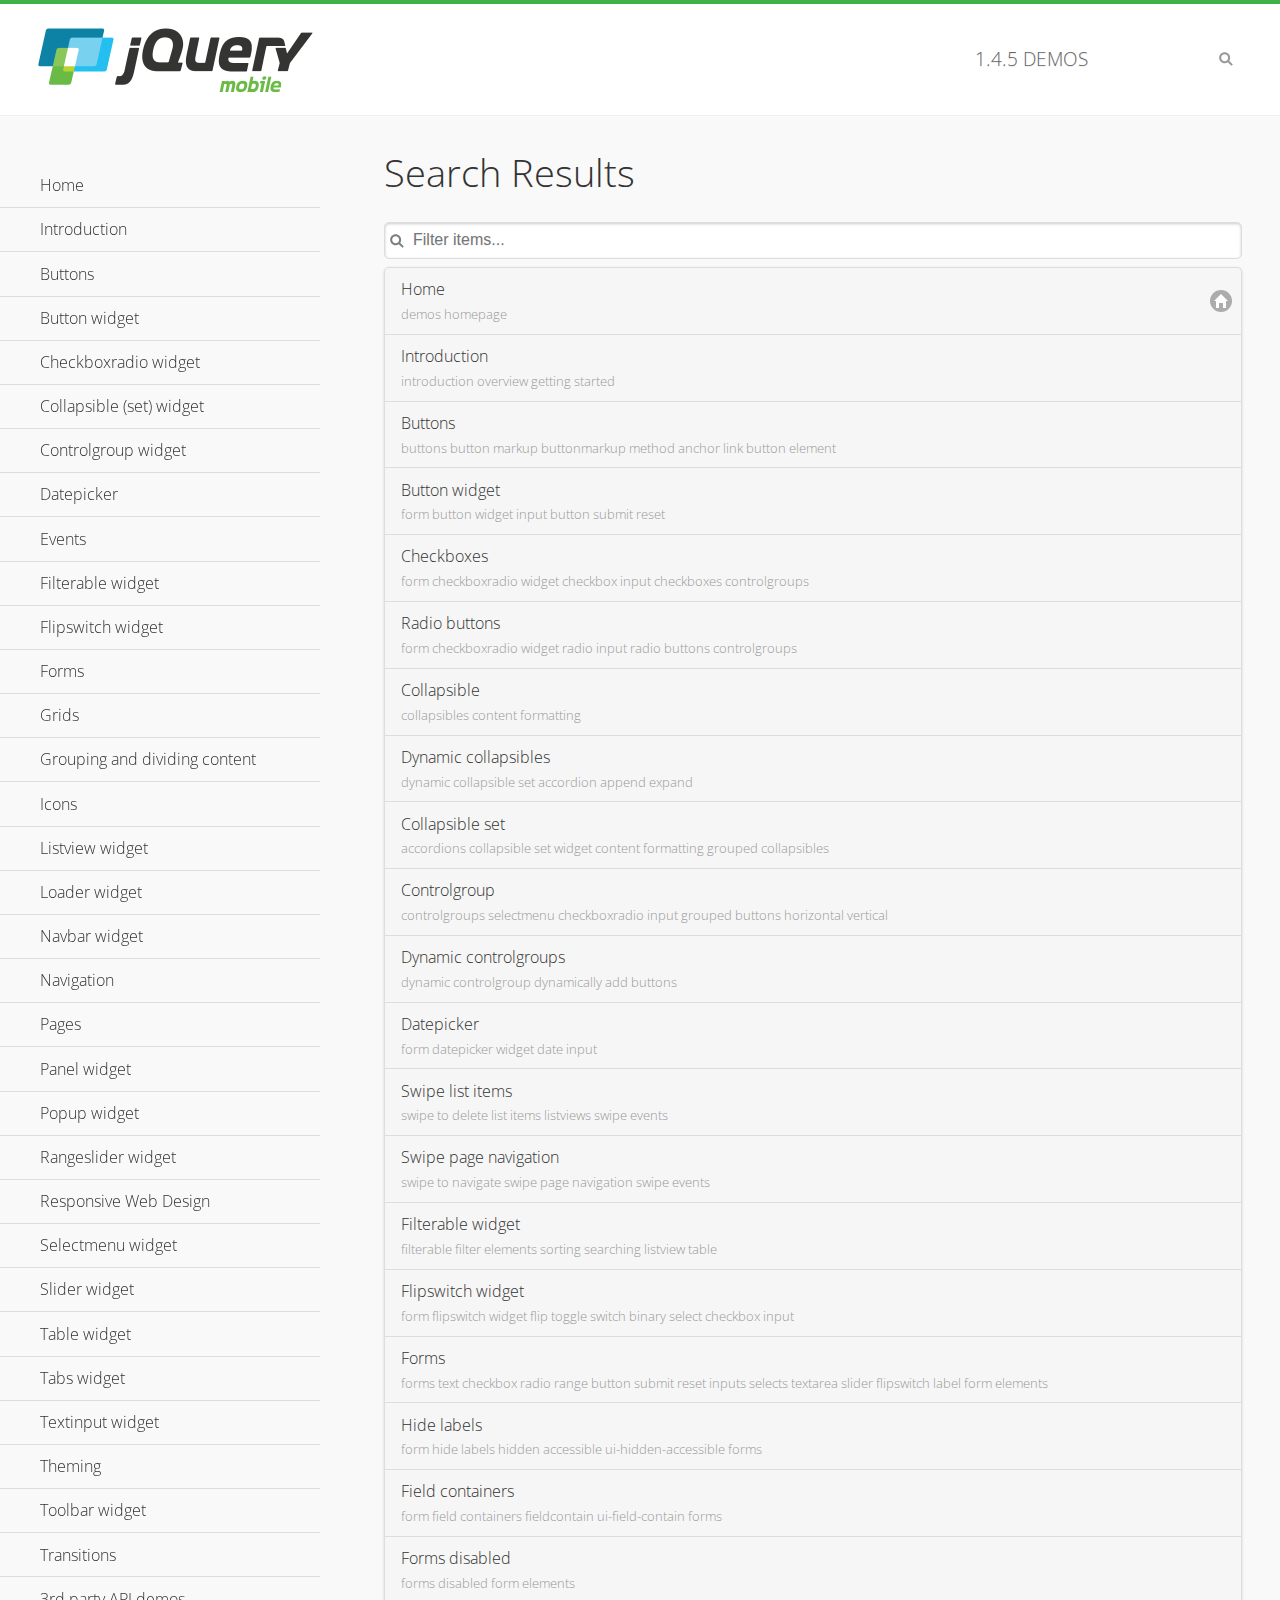
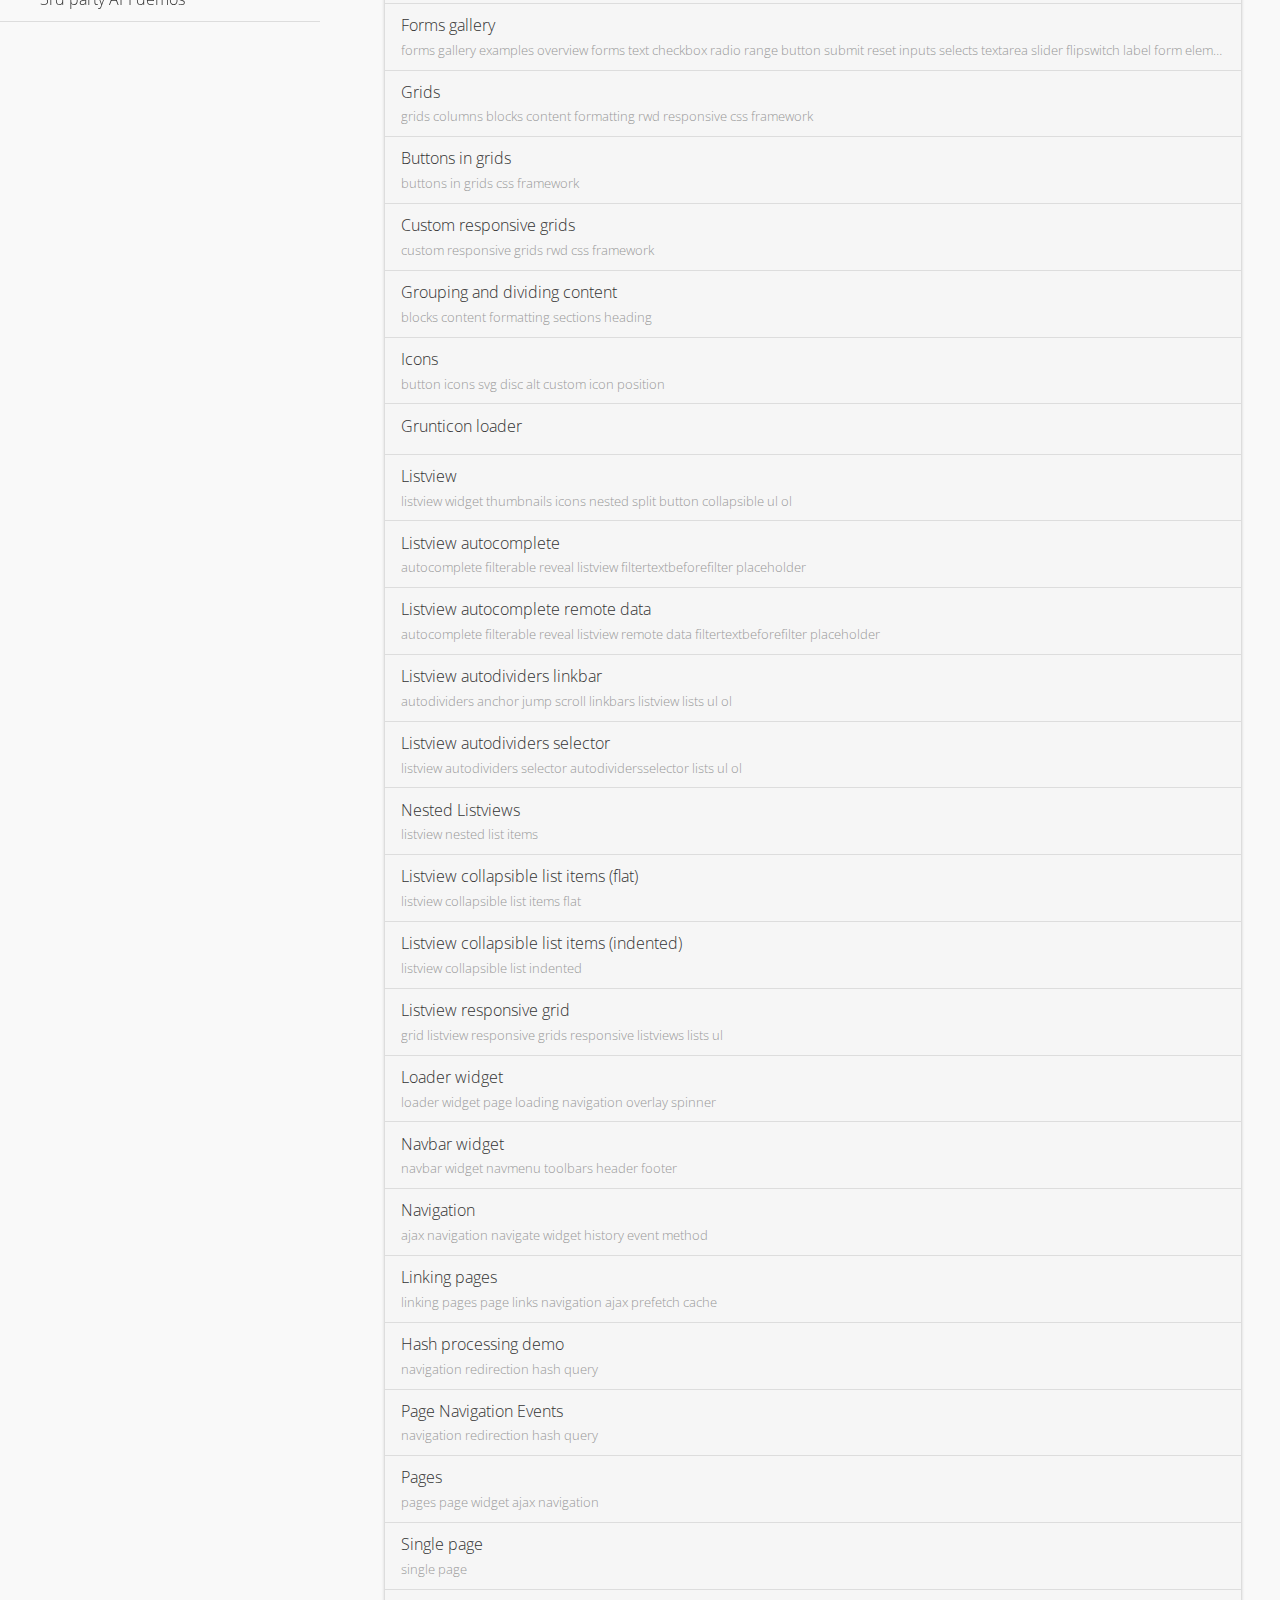
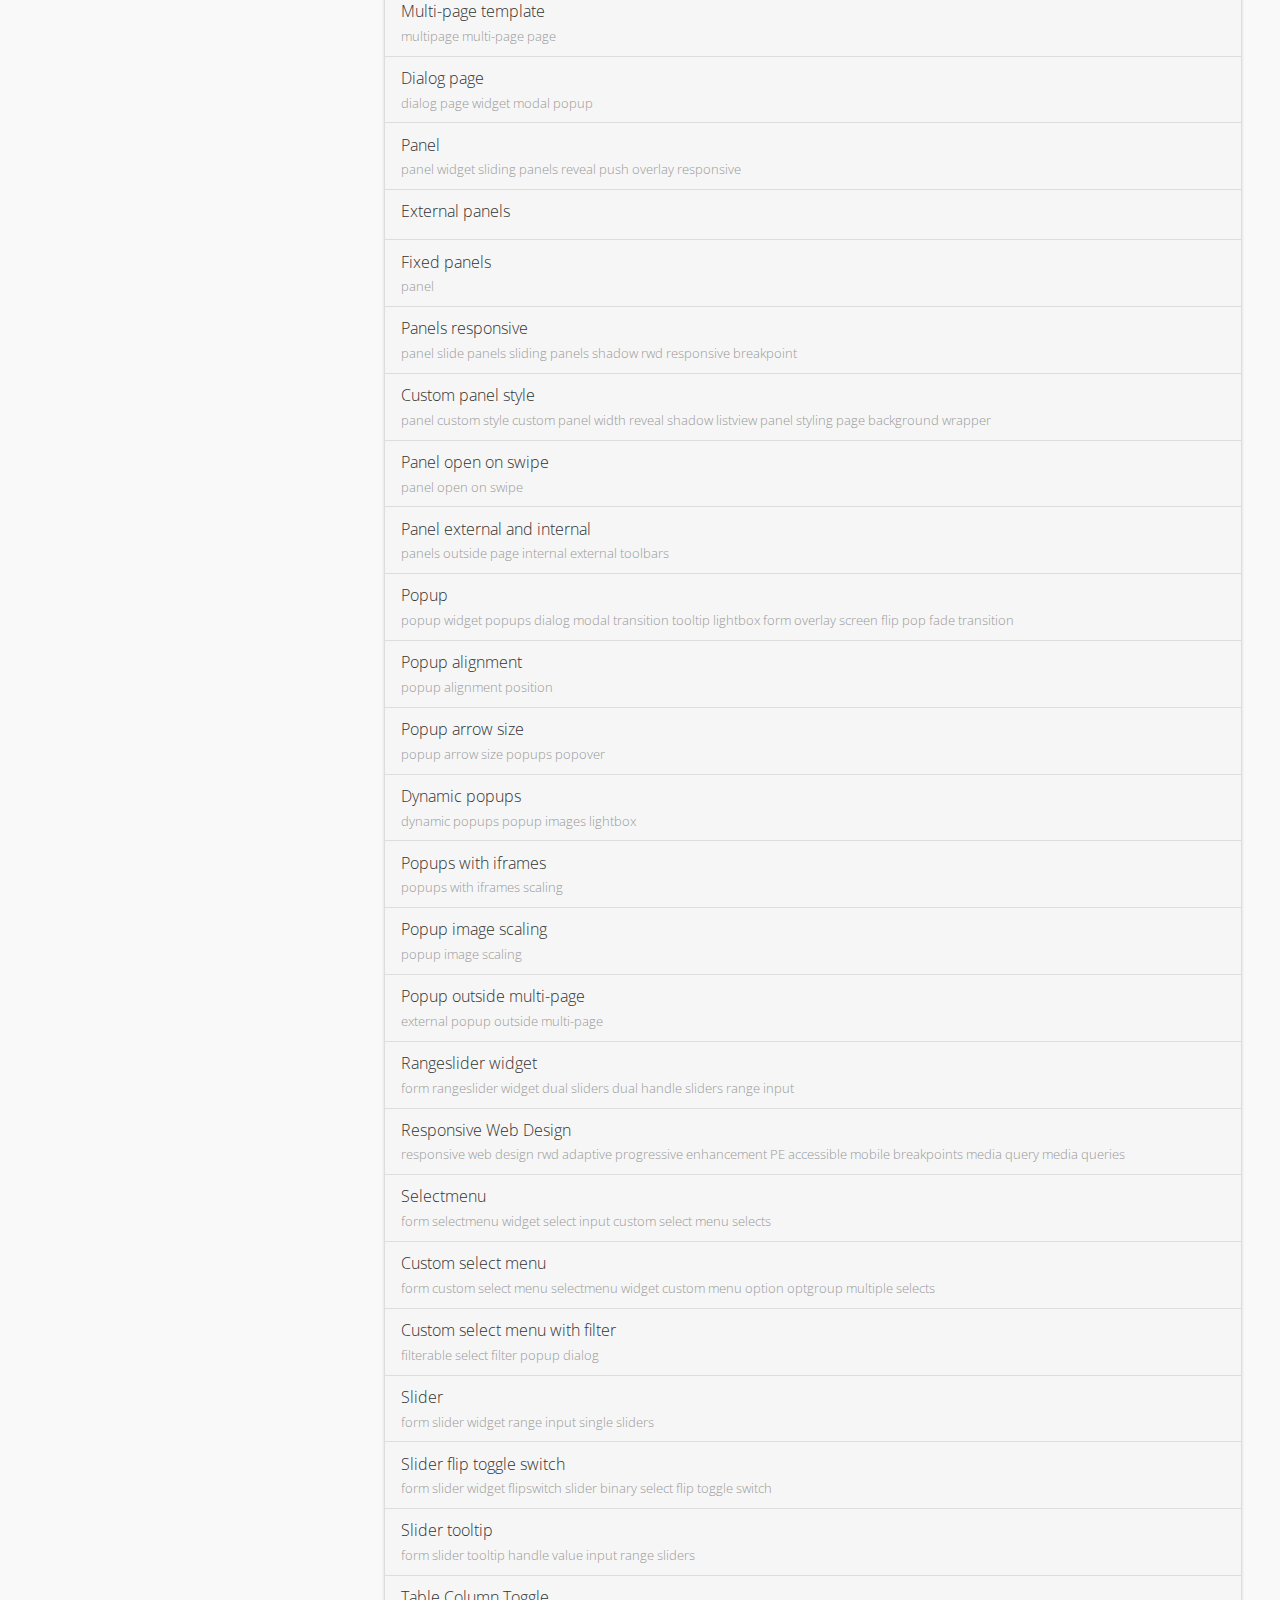
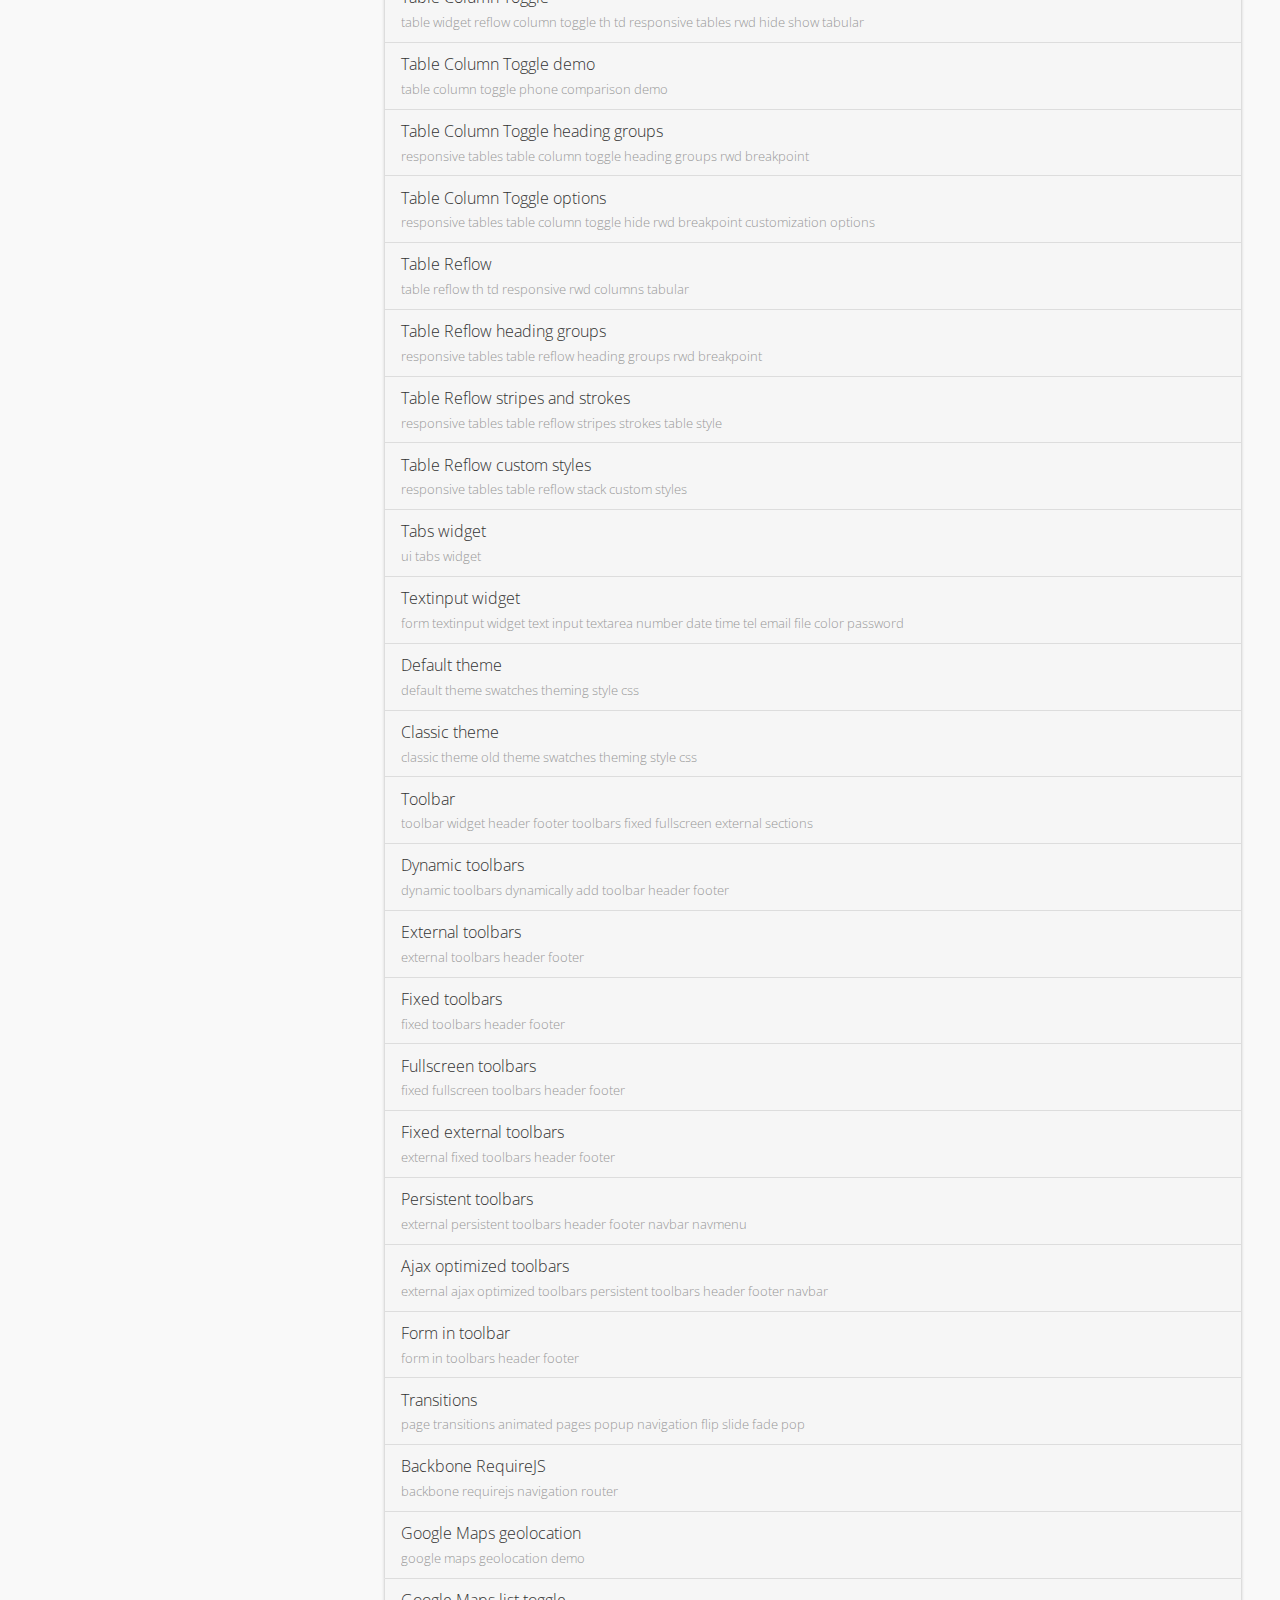
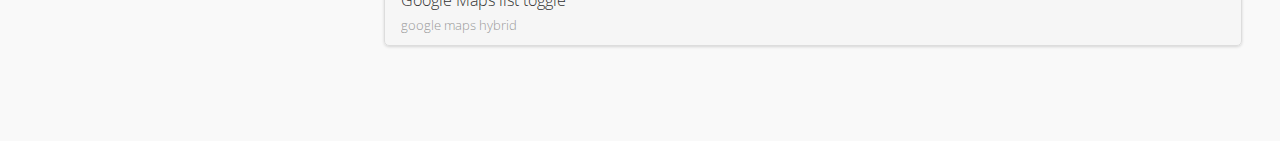
<file: Libraries/jquery.mobile-1.4.5/demos/_search/index.html>
<!DOCTYPE html>
<html>
<head>
	<meta charset="utf-8">
	<meta name="viewport" content="width=device-width, initial-scale=1">
	<title>jQuery Mobile Demos</title>
	<link rel="stylesheet" href="../css/themes/default/jquery.mobile-1.4.5.min.css">
	<link rel="stylesheet" href="../_assets/css/jqm-demos.css">
	<link rel="shortcut icon" href="../_assets/favicon.ico">
    <link rel="stylesheet" href="http://fonts.googleapis.com/css?family=Open+Sans:300,400,700">
	<script src="../js/jquery.js"></script>
	<script src="../_assets/js/index.js"></script>
	<script src="../js/jquery.mobile-1.4.5.min.js"></script>

</head>
<body>
<div data-role="page" class="jqm-demos jqm-demos-index jqm-demos-search-results">

	<div data-role="header" class="jqm-header">
		<h2><a href="../" title="jQuery Mobile Demos home"><img src="../_assets/img/jquery-logo.png" alt="jQuery Mobile"></a></h2>
		<p><span class="jqm-version"></span> Demos</p>
		<a href="#" class="jqm-navmenu-link ui-btn ui-btn-icon-notext ui-corner-all ui-icon-bars ui-nodisc-icon ui-alt-icon ui-btn-left">Menu</a>
		<a href="#" class="jqm-search-link ui-btn ui-btn-icon-notext ui-corner-all ui-icon-search ui-nodisc-icon ui-alt-icon ui-btn-right">Search</a>
	</div><!-- /header -->

	<div role="main" class="ui-content jqm-content">

		<h1>Search Results</h1>

        <div class="jqm-search-results-wrap">
	        <ul class="jqm-list jqm-search-results-list">
<li data-filtertext="demos homepage" data-icon="home"><a href=".././">Home</a></li>
<li data-filtertext="introduction overview getting started"><a href="../intro/" data-ajax="false">Introduction</a></li>
<li data-filtertext="buttons button markup buttonmarkup method anchor link button element"><a href="../button-markup/" data-ajax="false">Buttons</a></li>
<li data-filtertext="form button widget input button submit reset"><a href="../button/" data-ajax="false">Button widget</a></li>
<li data-role="collapsible" data-enhanced="true" data-collapsed-icon="carat-d" data-expanded-icon="carat-u" data-iconpos="right" data-inset="false" class="ui-collapsible ui-collapsible-themed-content ui-collapsible-collapsed">
	<h3 class="ui-collapsible-heading ui-collapsible-heading-collapsed">
		<a href="#" class="ui-collapsible-heading-toggle ui-btn ui-btn-icon-right ui-btn-inherit ui-icon-carat-d">
		    Checkboxradio widget<span class="ui-collapsible-heading-status"> click to expand contents</span>
		</a>
	</h3>
	<div class="ui-collapsible-content ui-body-inherit ui-collapsible-content-collapsed" aria-hidden="true">
		<ul>
			<li data-filtertext="form checkboxradio widget checkbox input checkboxes controlgroups"><a href="../checkboxradio-checkbox/" data-ajax="false">Checkboxes</a></li>
			<li data-filtertext="form checkboxradio widget radio input radio buttons controlgroups"><a href="../checkboxradio-radio/" data-ajax="false">Radio buttons</a></li>
		</ul>
	</div>
</li>
<li data-role="collapsible" data-enhanced="true" data-collapsed-icon="carat-d" data-expanded-icon="carat-u" data-iconpos="right" data-inset="false" class="ui-collapsible ui-collapsible-themed-content ui-collapsible-collapsed">
	<h3 class="ui-collapsible-heading ui-collapsible-heading-collapsed">
		<a href="#" class="ui-collapsible-heading-toggle ui-btn ui-btn-icon-right ui-btn-inherit ui-icon-carat-d">
			Collapsible (set) widget<span class="ui-collapsible-heading-status"> click to expand contents</span>
		</a>
	</h3>
	<div class="ui-collapsible-content ui-body-inherit ui-collapsible-content-collapsed" aria-hidden="true">
		<ul>
			<li data-filtertext="collapsibles content formatting"><a href="../collapsible/" data-ajax="false">Collapsible</a></li>
			<li data-filtertext="dynamic collapsible set accordion append expand"><a href="../collapsible-dynamic/" data-ajax="false">Dynamic collapsibles</a></li>
			<li data-filtertext="accordions collapsible set widget content formatting grouped collapsibles"><a href="../collapsibleset/" data-ajax="false">Collapsible set</a></li>
		</ul>
	</div>
</li>
<li data-role="collapsible" data-enhanced="true" data-collapsed-icon="carat-d" data-expanded-icon="carat-u" data-iconpos="right" data-inset="false" class="ui-collapsible ui-collapsible-themed-content ui-collapsible-collapsed">
	<h3 class="ui-collapsible-heading ui-collapsible-heading-collapsed">
		<a href="#" class="ui-collapsible-heading-toggle ui-btn ui-btn-icon-right ui-btn-inherit ui-icon-carat-d">
			Controlgroup widget<span class="ui-collapsible-heading-status"> click to expand contents</span>
		</a>
	</h3>
	<div class="ui-collapsible-content ui-body-inherit ui-collapsible-content-collapsed" aria-hidden="true">
		<ul>
			<li data-filtertext="controlgroups selectmenu checkboxradio input grouped buttons horizontal vertical"><a href="../controlgroup/" data-ajax="false">Controlgroup</a></li>
			<li data-filtertext="dynamic controlgroup dynamically add buttons"><a href="../controlgroup-dynamic/" data-ajax="false">Dynamic controlgroups</a></li>
		</ul>
	</div>
</li>
<li data-filtertext="form datepicker widget date input"><a href="../datepicker/" data-ajax="false">Datepicker</a></li>
<li data-role="collapsible" data-enhanced="true" data-collapsed-icon="carat-d" data-expanded-icon="carat-u" data-iconpos="right" data-inset="false" class="ui-collapsible ui-collapsible-themed-content ui-collapsible-collapsed">
	<h3 class="ui-collapsible-heading ui-collapsible-heading-collapsed">
		<a href="#" class="ui-collapsible-heading-toggle ui-btn ui-btn-icon-right ui-btn-inherit ui-icon-carat-d">
			Events<span class="ui-collapsible-heading-status"> click to expand contents</span>
		</a>
	</h3>
	<div class="ui-collapsible-content ui-body-inherit ui-collapsible-content-collapsed" aria-hidden="true">
		<ul>
			<li data-filtertext="swipe to delete list items listviews swipe events"><a href="../swipe-list/" data-ajax="false">Swipe list items</a></li>
			<li data-filtertext="swipe to navigate swipe page navigation swipe events"><a href="../swipe-page/" data-ajax="false">Swipe page navigation</a></li>
		</ul>
	</div>
</li>
<li data-filtertext="filterable filter elements sorting searching listview table"><a href="../filterable/" data-ajax="false">Filterable widget</a></li>
<li data-filtertext="form flipswitch widget flip toggle switch binary select checkbox input"><a href="../flipswitch/" data-ajax="false">Flipswitch widget</a></li>
<li data-role="collapsible" data-enhanced="true" data-collapsed-icon="carat-d" data-expanded-icon="carat-u" data-iconpos="right" data-inset="false" class="ui-collapsible ui-collapsible-themed-content ui-collapsible-collapsed">
	<h3 class="ui-collapsible-heading ui-collapsible-heading-collapsed">
		<a href="#" class="ui-collapsible-heading-toggle ui-btn ui-btn-icon-right ui-btn-inherit ui-icon-carat-d">
			Forms<span class="ui-collapsible-heading-status"> click to expand contents</span>
		</a>
	</h3>
	<div class="ui-collapsible-content ui-body-inherit ui-collapsible-content-collapsed" aria-hidden="true">
		<ul>
			<li data-filtertext="forms text checkbox radio range button submit reset inputs selects textarea slider flipswitch label form elements"><a href="../forms/" data-ajax="false">Forms</a></li>
			<li data-filtertext="form hide labels hidden accessible ui-hidden-accessible forms"><a href="../forms-label-hidden-accessible/" data-ajax="false">Hide labels</a></li>
			<li data-filtertext="form field containers fieldcontain ui-field-contain forms"><a href="../forms-field-contain/" data-ajax="false">Field containers</a></li>
			<li data-filtertext="forms disabled form elements"><a href="../forms-disabled/" data-ajax="false">Forms disabled</a></li>
			<li data-filtertext="forms gallery examples overview forms text checkbox radio range button submit reset inputs selects textarea slider flipswitch label form elements"><a href="../forms-gallery/" data-ajax="false">Forms gallery</a></li>
		</ul>
	</div>
</li>
<li data-role="collapsible" data-enhanced="true" data-collapsed-icon="carat-d" data-expanded-icon="carat-u" data-iconpos="right" data-inset="false" class="ui-collapsible ui-collapsible-themed-content ui-collapsible-collapsed">
	<h3 class="ui-collapsible-heading ui-collapsible-heading-collapsed">
		<a href="#" class="ui-collapsible-heading-toggle ui-btn ui-btn-icon-right ui-btn-inherit ui-icon-carat-d">
			Grids<span class="ui-collapsible-heading-status"> click to expand contents</span>
		</a>
	</h3>
	<div class="ui-collapsible-content ui-body-inherit ui-collapsible-content-collapsed" aria-hidden="true">
		<ul>
			<li data-filtertext="grids columns blocks content formatting rwd responsive css framework"><a href="../grids/" data-ajax="false">Grids</a></li>
			<li data-filtertext="buttons in grids css framework"><a href="../grids-buttons/" data-ajax="false">Buttons in grids</a></li>
			<li data-filtertext="custom responsive grids rwd css framework"><a href="../grids-custom-responsive/" data-ajax="false">Custom responsive grids</a></li>
		</ul>
	</div>
</li>
<li data-filtertext="blocks content formatting sections heading"><a href="../body-bar-classes/" data-ajax="false">Grouping and dividing content</a></li>
<li data-role="collapsible" data-enhanced="true" data-collapsed-icon="carat-d" data-expanded-icon="carat-u" data-iconpos="right" data-inset="false" class="ui-collapsible ui-collapsible-themed-content ui-collapsible-collapsed">
	<h3 class="ui-collapsible-heading ui-collapsible-heading-collapsed">
		<a href="#" class="ui-collapsible-heading-toggle ui-btn ui-btn-icon-right ui-btn-inherit ui-icon-carat-d">
			Icons<span class="ui-collapsible-heading-status"> click to expand contents</span>
		</a>
	</h3>
	<div class="ui-collapsible-content ui-body-inherit ui-collapsible-content-collapsed" aria-hidden="true">
		<ul>
			<li data-filtertext="button icons svg disc alt custom icon position"><a href="../icons/" data-ajax="false">Icons</a></li>
			<li data-filtertext=""><a href="../icons-grunticon/" data-ajax="false">Grunticon loader</a></li>
		</ul>
	</div>
</li>
<li data-role="collapsible" data-enhanced="true" data-collapsed-icon="carat-d" data-expanded-icon="carat-u" data-iconpos="right" data-inset="false" class="ui-collapsible ui-collapsible-themed-content ui-collapsible-collapsed">
	<h3 class="ui-collapsible-heading ui-collapsible-heading-collapsed">
		<a href="#" class="ui-collapsible-heading-toggle ui-btn ui-btn-icon-right ui-btn-inherit ui-icon-carat-d">
			Listview widget<span class="ui-collapsible-heading-status"> click to expand contents</span>
		</a>
	</h3>
	<div class="ui-collapsible-content ui-body-inherit ui-collapsible-content-collapsed" aria-hidden="true">
		<ul>
			<li data-filtertext="listview widget thumbnails icons nested split button collapsible ul ol"><a href="../listview/" data-ajax="false">Listview</a></li>
			<li data-filtertext="autocomplete filterable reveal listview filtertextbeforefilter placeholder"><a href="../listview-autocomplete/" data-ajax="false">Listview autocomplete</a></li>
			<li data-filtertext="autocomplete filterable reveal listview remote data filtertextbeforefilter placeholder"><a href="../listview-autocomplete-remote/" data-ajax="false">Listview autocomplete remote data</a></li>
			<li data-filtertext="autodividers anchor jump scroll linkbars listview lists ul ol"><a href="../listview-autodividers-linkbar/" data-ajax="false">Listview autodividers linkbar</a></li>
			<li data-filtertext="listview autodividers selector autodividersselector lists ul ol"><a href="../listview-autodividers-selector/" data-ajax="false">Listview autodividers selector</a></li>
			<li data-filtertext="listview nested list items"><a href="../listview-nested-lists/" data-ajax="false">Nested Listviews</a></li>
			<li data-filtertext="listview collapsible list items flat"><a href="../listview-collapsible-item-flat/" data-ajax="false">Listview collapsible list items (flat)</a></li>
			<li data-filtertext="listview collapsible list indented"><a href="../listview-collapsible-item-indented/" data-ajax="false">Listview collapsible list items (indented)</a></li>
			<li data-filtertext="grid listview responsive grids responsive listviews lists ul"><a href="../listview-grid/" data-ajax="false">Listview responsive grid</a></li>
		</ul>
	</div>
</li>
<li data-filtertext="loader widget page loading navigation overlay spinner"><a href="../loader/" data-ajax="false">Loader widget</a></li>
<li data-filtertext="navbar widget navmenu toolbars header footer"><a href="../navbar/" data-ajax="false">Navbar widget</a></li>
<li data-role="collapsible" data-enhanced="true" data-collapsed-icon="carat-d" data-expanded-icon="carat-u" data-iconpos="right" data-inset="false" class="ui-collapsible ui-collapsible-themed-content ui-collapsible-collapsed">
	<h3 class="ui-collapsible-heading ui-collapsible-heading-collapsed">
		<a href="#" class="ui-collapsible-heading-toggle ui-btn ui-btn-icon-right ui-btn-inherit ui-icon-carat-d">
			Navigation<span class="ui-collapsible-heading-status"> click to expand contents</span>
		</a>
	</h3>
	<div class="ui-collapsible-content ui-body-inherit ui-collapsible-content-collapsed" aria-hidden="true">
		<ul>
			<li data-filtertext="ajax navigation navigate widget history event method"><a href="../navigation/" data-ajax="false">Navigation</a></li>
			<li data-filtertext="linking pages page links navigation ajax prefetch cache"><a href="../navigation-linking-pages/" data-ajax="false">Linking pages</a></li>
			<!-- <li data-filtertext="php redirect server redirection server-side navigation"><a href="../navigation-php-redirect/" data-ajax="false">PHP redirect demo</a></li>-->
			<li data-filtertext="navigation redirection hash query"><a href="../navigation-hash-processing/" data-ajax="false">Hash processing demo</a></li>
			<li data-filtertext="navigation redirection hash query"><a href="../page-events/" data-ajax="false">Page Navigation Events</a></li>
		</ul>
	</div>
</li>
<li data-role="collapsible" data-enhanced="true" data-collapsed-icon="carat-d" data-expanded-icon="carat-u" data-iconpos="right" data-inset="false" class="ui-collapsible ui-collapsible-themed-content ui-collapsible-collapsed">
	<h3 class="ui-collapsible-heading ui-collapsible-heading-collapsed">
		<a href="#" class="ui-collapsible-heading-toggle ui-btn ui-btn-icon-right ui-btn-inherit ui-icon-carat-d">
			Pages<span class="ui-collapsible-heading-status"> click to expand contents</span>
		</a>
	</h3>
	<div class="ui-collapsible-content ui-body-inherit ui-collapsible-content-collapsed" aria-hidden="true">
		<ul>
			<li data-filtertext="pages page widget ajax navigation"><a href="../pages/" data-ajax="false">Pages</a></li>
			<li data-filtertext="single page"><a href="../pages-single-page/" data-ajax="false">Single page</a></li>
			<li data-filtertext="multipage multi-page page"><a href="../pages-multi-page/" data-ajax="false">Multi-page template</a></li>
			<li data-filtertext="dialog page widget modal popup"><a href="../pages-dialog/" data-ajax="false">Dialog page</a></li>
		</ul>
	</div>
</li>
<li data-role="collapsible" data-enhanced="true" data-collapsed-icon="carat-d" data-expanded-icon="carat-u" data-iconpos="right" data-inset="false" class="ui-collapsible ui-collapsible-themed-content ui-collapsible-collapsed">
	<h3 class="ui-collapsible-heading ui-collapsible-heading-collapsed">
		<a href="#" class="ui-collapsible-heading-toggle ui-btn ui-btn-icon-right ui-btn-inherit ui-icon-carat-d">
			Panel widget<span class="ui-collapsible-heading-status"> click to expand contents</span>
		</a>
	</h3>
	<div class="ui-collapsible-content ui-body-inherit ui-collapsible-content-collapsed" aria-hidden="true">
		<ul>
			<li data-filtertext="panel widget sliding panels reveal push overlay responsive"><a href="../panel/" data-ajax="false">Panel</a></li>
			<li data-filtertext=""><a href="../panel-external/" data-ajax="false">External panels</a></li>
			<li data-filtertext="panel "><a href="../panel-fixed/" data-ajax="false">Fixed panels</a></li>
			<li data-filtertext="panel slide panels sliding panels shadow rwd responsive breakpoint"><a href="../panel-responsive/" data-ajax="false">Panels responsive</a></li>
			<li data-filtertext="panel custom style custom panel width reveal shadow listview panel styling page background wrapper"><a href="../panel-styling/" data-ajax="false">Custom panel style</a></li>
			<li data-filtertext="panel open on swipe"><a href="../panel-swipe-open/" data-ajax="false">Panel open on swipe</a></li>
			<li data-filtertext="panels outside page internal external toolbars"><a href="../panel-external-internal/" data-ajax="false">Panel external and internal</a></li>
		</ul>
	</div>
</li>
<li data-role="collapsible" data-enhanced="true" data-collapsed-icon="carat-d" data-expanded-icon="carat-u" data-iconpos="right" data-inset="false" class="ui-collapsible ui-collapsible-themed-content ui-collapsible-collapsed">
	<h3 class="ui-collapsible-heading ui-collapsible-heading-collapsed">
		<a href="#" class="ui-collapsible-heading-toggle ui-btn ui-btn-icon-right ui-btn-inherit ui-icon-carat-d">
			Popup widget<span class="ui-collapsible-heading-status"> click to expand contents</span>
		</a>
	</h3>
	<div class="ui-collapsible-content ui-body-inherit ui-collapsible-content-collapsed" aria-hidden="true">
		<ul>
			<li data-filtertext="popup widget popups dialog modal transition tooltip lightbox form overlay screen flip pop fade transition"><a href="../popup/" data-ajax="false">Popup</a></li>
			<li data-filtertext="popup alignment position"><a href="../popup-alignment/" data-ajax="false">Popup alignment</a></li>
			<li data-filtertext="popup arrow size popups popover"><a href="../popup-arrow-size/" data-ajax="false">Popup arrow size</a></li>
			<li data-filtertext="dynamic popups popup images lightbox"><a href="../popup-dynamic/" data-ajax="false">Dynamic popups</a></li>
			<li data-filtertext="popups with iframes scaling"><a href="../popup-iframe/" data-ajax="false">Popups with iframes</a></li>
			<li data-filtertext="popup image scaling"><a href="../popup-image-scaling/" data-ajax="false">Popup image scaling</a></li>
			<li data-filtertext="external popup outside multi-page"><a href="../popup-outside-multipage/" data-ajax="false">Popup outside multi-page</a></li>
		</ul>
	</div>
</li>
<li data-filtertext="form rangeslider widget dual sliders dual handle sliders range input"><a href="../rangeslider/" data-ajax="false">Rangeslider widget</a></li>
<li data-filtertext="responsive web design rwd adaptive progressive enhancement PE accessible mobile breakpoints media query media queries"><a href="../rwd/" data-ajax="false">Responsive Web Design</a></li>
<li data-role="collapsible" data-enhanced="true" data-collapsed-icon="carat-d" data-expanded-icon="carat-u" data-iconpos="right" data-inset="false" class="ui-collapsible ui-collapsible-themed-content ui-collapsible-collapsed">
	<h3 class="ui-collapsible-heading ui-collapsible-heading-collapsed">
		<a href="#" class="ui-collapsible-heading-toggle ui-btn ui-btn-icon-right ui-btn-inherit ui-icon-carat-d">
			Selectmenu widget<span class="ui-collapsible-heading-status"> click to expand contents</span>
		</a>
	</h3>
	<div class="ui-collapsible-content ui-body-inherit ui-collapsible-content-collapsed" aria-hidden="true">
		<ul>
			<li data-filtertext="form selectmenu widget select input custom select menu selects"><a href="../selectmenu/" data-ajax="false">Selectmenu</a></li>
			<li data-filtertext="form custom select menu selectmenu widget custom menu option optgroup multiple selects"><a href="../selectmenu-custom/" data-ajax="false">Custom select menu</a></li>
			<li data-filtertext="filterable select filter popup dialog"><a href="../selectmenu-custom-filter/" data-ajax="false">Custom select menu with filter</a></li>
		</ul>
	</div>
</li>
<li data-role="collapsible" data-enhanced="true" data-collapsed-icon="carat-d" data-expanded-icon="carat-u" data-iconpos="right" data-inset="false" class="ui-collapsible ui-collapsible-themed-content ui-collapsible-collapsed">
	<h3 class="ui-collapsible-heading ui-collapsible-heading-collapsed">
		<a href="#" class="ui-collapsible-heading-toggle ui-btn ui-btn-icon-right ui-btn-inherit ui-icon-carat-d">
			Slider widget<span class="ui-collapsible-heading-status"> click to expand contents</span>
		</a>
	</h3>
	<div class="ui-collapsible-content ui-body-inherit ui-collapsible-content-collapsed" aria-hidden="true">
		<ul>
			<li data-filtertext="form slider widget range input single sliders"><a href="../slider/" data-ajax="false">Slider</a></li>
			<li data-filtertext="form slider widget flipswitch slider binary select flip toggle switch"><a href="../slider-flipswitch/" data-ajax="false">Slider flip toggle switch</a></li>
			<li data-filtertext="form slider tooltip handle value input range sliders"><a href="../slider-tooltip/" data-ajax="false">Slider tooltip</a></li>
		</ul>
	</div>
</li>
<li data-role="collapsible" data-enhanced="true" data-collapsed-icon="carat-d" data-expanded-icon="carat-u" data-iconpos="right" data-inset="false" class="ui-collapsible ui-collapsible-themed-content ui-collapsible-collapsed">
	<h3 class="ui-collapsible-heading ui-collapsible-heading-collapsed">
		<a href="#" class="ui-collapsible-heading-toggle ui-btn ui-btn-icon-right ui-btn-inherit ui-icon-carat-d">
			Table widget<span class="ui-collapsible-heading-status"> click to expand contents</span>
		</a>
	</h3>
	<div class="ui-collapsible-content ui-body-inherit ui-collapsible-content-collapsed" aria-hidden="true">
		<ul>
			<li data-filtertext="table widget reflow column toggle th td responsive tables rwd hide show tabular"><a href="../table-column-toggle/" data-ajax="false">Table Column Toggle</a></li>
			<li data-filtertext="table column toggle phone comparison demo"><a href="../table-column-toggle-example/" data-ajax="false">Table Column Toggle demo</a></li>
			<li data-filtertext="responsive tables table column toggle heading groups rwd breakpoint"><a href="../table-column-toggle-heading-groups/" data-ajax="false">Table Column Toggle heading groups</a></li>
			<li data-filtertext="responsive tables table column toggle hide rwd breakpoint customization options"><a href="../table-column-toggle-options/" data-ajax="false">Table Column Toggle options</a></li>
			<li data-filtertext="table reflow th td responsive rwd columns tabular"><a href="../table-reflow/" data-ajax="false">Table Reflow</a></li>
			<li data-filtertext="responsive tables table reflow heading groups rwd breakpoint"><a href="../table-reflow-heading-groups/" data-ajax="false">Table Reflow heading groups</a></li>
			<li data-filtertext="responsive tables table reflow stripes strokes table style"><a href="../table-reflow-stripes-strokes/" data-ajax="false">Table Reflow stripes and strokes</a></li>
			<li data-filtertext="responsive tables table reflow stack custom styles"><a href="../table-reflow-styling/" data-ajax="false">Table Reflow custom styles</a></li>
		</ul>
	</div>
</li>
<li data-filtertext="ui tabs widget"><a href="../tabs/" data-ajax="false">Tabs widget</a></li>
<li data-filtertext="form textinput widget text input textarea number date time tel email file color password"><a href="../textinput/" data-ajax="false">Textinput widget</a></li>
<li data-role="collapsible" data-enhanced="true" data-collapsed-icon="carat-d" data-expanded-icon="carat-u" data-iconpos="right" data-inset="false" class="ui-collapsible ui-collapsible-themed-content ui-collapsible-collapsed">
	<h3 class="ui-collapsible-heading ui-collapsible-heading-collapsed">
		<a href="#" class="ui-collapsible-heading-toggle ui-btn ui-btn-icon-right ui-btn-inherit ui-icon-carat-d">
			Theming<span class="ui-collapsible-heading-status"> click to expand contents</span>
		</a>
	</h3>
	<div class="ui-collapsible-content ui-body-inherit ui-collapsible-content-collapsed" aria-hidden="true">
		<ul>
			<li data-filtertext="default theme swatches theming style css"><a href="../theme-default/" data-ajax="false">Default theme</a></li>
			<li data-filtertext="classic theme old theme swatches theming style css"><a href="../theme-classic/" data-ajax="false">Classic theme</a></li>
		</ul>
	</div>
</li>
<li data-role="collapsible" data-enhanced="true" data-collapsed-icon="carat-d" data-expanded-icon="carat-u" data-iconpos="right" data-inset="false" class="ui-collapsible ui-collapsible-themed-content ui-collapsible-collapsed">
	<h3 class="ui-collapsible-heading ui-collapsible-heading-collapsed">
		<a href="#" class="ui-collapsible-heading-toggle ui-btn ui-btn-icon-right ui-btn-inherit ui-icon-carat-d">
			Toolbar widget<span class="ui-collapsible-heading-status"> click to expand contents</span>
		</a>
	</h3>
	<div class="ui-collapsible-content ui-body-inherit ui-collapsible-content-collapsed" aria-hidden="true">
		<ul>
			<li data-filtertext="toolbar widget header footer toolbars fixed fullscreen external sections"><a href="../toolbar/" data-ajax="false">Toolbar</a></li>
			<li data-filtertext="dynamic toolbars dynamically add toolbar header footer"><a href="../toolbar-dynamic/" data-ajax="false">Dynamic toolbars</a></li>
			<li data-filtertext="external toolbars header footer"><a href="../toolbar-external/" data-ajax="false">External toolbars</a></li>
			<li data-filtertext="fixed toolbars header footer"><a href="../toolbar-fixed/" data-ajax="false">Fixed toolbars</a></li>
			<li data-filtertext="fixed fullscreen toolbars header footer"><a href="../toolbar-fixed-fullscreen/" data-ajax="false">Fullscreen toolbars</a></li>
			<li data-filtertext="external fixed toolbars header footer"><a href="../toolbar-fixed-external/" data-ajax="false">Fixed external toolbars</a></li>
			<li data-filtertext="external persistent toolbars header footer navbar navmenu"><a href="../toolbar-fixed-persistent/" data-ajax="false">Persistent toolbars</a></li>
			<li data-filtertext="external ajax optimized toolbars persistent toolbars header footer navbar"><a href="../toolbar-fixed-persistent-optimized/" data-ajax="false">Ajax optimized toolbars</a></li>
			<li data-filtertext="form in toolbars header footer"><a href="../toolbar-fixed-forms/" data-ajax="false">Form in toolbar</a></li>
		</ul>
	</div>
</li>
<li data-filtertext="page transitions animated pages popup navigation flip slide fade pop"><a href="../transitions/" data-ajax="false">Transitions</a></li>
<li data-role="collapsible" data-enhanced="true" data-collapsed-icon="carat-d" data-expanded-icon="carat-u" data-iconpos="right" data-inset="false" class="ui-collapsible ui-collapsible-themed-content ui-collapsible-collapsed">
	<h3 class="ui-collapsible-heading ui-collapsible-heading-collapsed">
		<a href="#" class="ui-collapsible-heading-toggle ui-btn ui-btn-icon-right ui-btn-inherit ui-icon-carat-d">
			3rd party API demos<span class="ui-collapsible-heading-status"> click to expand contents</span>
		</a>
	</h3>
	<div class="ui-collapsible-content ui-body-inherit ui-collapsible-content-collapsed" aria-hidden="true">
		<ul>
			<li data-filtertext="backbone requirejs navigation router"><a href="../backbone-requirejs/" data-ajax="false">Backbone RequireJS</a></li>
			<li data-filtertext="google maps geolocation demo"><a href="../map-geolocation/" data-ajax="false">Google Maps geolocation</a></li>
			<li data-filtertext="google maps hybrid"><a href="../map-list-toggle/" data-ajax="false">Google Maps list toggle</a></li>
		</ul>
	</div>
</li>



	        </ul>
	    </div>

	</div><!-- /content -->
	    <div data-role="panel" class="jqm-navmenu-panel" data-position="left" data-display="overlay" data-theme="a">
	    	<ul class="jqm-list ui-alt-icon ui-nodisc-icon">
<li data-filtertext="demos homepage" data-icon="home"><a href=".././">Home</a></li>
<li data-filtertext="introduction overview getting started"><a href="../intro/" data-ajax="false">Introduction</a></li>
<li data-filtertext="buttons button markup buttonmarkup method anchor link button element"><a href="../button-markup/" data-ajax="false">Buttons</a></li>
<li data-filtertext="form button widget input button submit reset"><a href="../button/" data-ajax="false">Button widget</a></li>
<li data-role="collapsible" data-enhanced="true" data-collapsed-icon="carat-d" data-expanded-icon="carat-u" data-iconpos="right" data-inset="false" class="ui-collapsible ui-collapsible-themed-content ui-collapsible-collapsed">
	<h3 class="ui-collapsible-heading ui-collapsible-heading-collapsed">
		<a href="#" class="ui-collapsible-heading-toggle ui-btn ui-btn-icon-right ui-btn-inherit ui-icon-carat-d">
		    Checkboxradio widget<span class="ui-collapsible-heading-status"> click to expand contents</span>
		</a>
	</h3>
	<div class="ui-collapsible-content ui-body-inherit ui-collapsible-content-collapsed" aria-hidden="true">
		<ul>
			<li data-filtertext="form checkboxradio widget checkbox input checkboxes controlgroups"><a href="../checkboxradio-checkbox/" data-ajax="false">Checkboxes</a></li>
			<li data-filtertext="form checkboxradio widget radio input radio buttons controlgroups"><a href="../checkboxradio-radio/" data-ajax="false">Radio buttons</a></li>
		</ul>
	</div>
</li>
<li data-role="collapsible" data-enhanced="true" data-collapsed-icon="carat-d" data-expanded-icon="carat-u" data-iconpos="right" data-inset="false" class="ui-collapsible ui-collapsible-themed-content ui-collapsible-collapsed">
	<h3 class="ui-collapsible-heading ui-collapsible-heading-collapsed">
		<a href="#" class="ui-collapsible-heading-toggle ui-btn ui-btn-icon-right ui-btn-inherit ui-icon-carat-d">
			Collapsible (set) widget<span class="ui-collapsible-heading-status"> click to expand contents</span>
		</a>
	</h3>
	<div class="ui-collapsible-content ui-body-inherit ui-collapsible-content-collapsed" aria-hidden="true">
		<ul>
			<li data-filtertext="collapsibles content formatting"><a href="../collapsible/" data-ajax="false">Collapsible</a></li>
			<li data-filtertext="dynamic collapsible set accordion append expand"><a href="../collapsible-dynamic/" data-ajax="false">Dynamic collapsibles</a></li>
			<li data-filtertext="accordions collapsible set widget content formatting grouped collapsibles"><a href="../collapsibleset/" data-ajax="false">Collapsible set</a></li>
		</ul>
	</div>
</li>
<li data-role="collapsible" data-enhanced="true" data-collapsed-icon="carat-d" data-expanded-icon="carat-u" data-iconpos="right" data-inset="false" class="ui-collapsible ui-collapsible-themed-content ui-collapsible-collapsed">
	<h3 class="ui-collapsible-heading ui-collapsible-heading-collapsed">
		<a href="#" class="ui-collapsible-heading-toggle ui-btn ui-btn-icon-right ui-btn-inherit ui-icon-carat-d">
			Controlgroup widget<span class="ui-collapsible-heading-status"> click to expand contents</span>
		</a>
	</h3>
	<div class="ui-collapsible-content ui-body-inherit ui-collapsible-content-collapsed" aria-hidden="true">
		<ul>
			<li data-filtertext="controlgroups selectmenu checkboxradio input grouped buttons horizontal vertical"><a href="../controlgroup/" data-ajax="false">Controlgroup</a></li>
			<li data-filtertext="dynamic controlgroup dynamically add buttons"><a href="../controlgroup-dynamic/" data-ajax="false">Dynamic controlgroups</a></li>
		</ul>
	</div>
</li>
<li data-filtertext="form datepicker widget date input"><a href="../datepicker/" data-ajax="false">Datepicker</a></li>
<li data-role="collapsible" data-enhanced="true" data-collapsed-icon="carat-d" data-expanded-icon="carat-u" data-iconpos="right" data-inset="false" class="ui-collapsible ui-collapsible-themed-content ui-collapsible-collapsed">
	<h3 class="ui-collapsible-heading ui-collapsible-heading-collapsed">
		<a href="#" class="ui-collapsible-heading-toggle ui-btn ui-btn-icon-right ui-btn-inherit ui-icon-carat-d">
			Events<span class="ui-collapsible-heading-status"> click to expand contents</span>
		</a>
	</h3>
	<div class="ui-collapsible-content ui-body-inherit ui-collapsible-content-collapsed" aria-hidden="true">
		<ul>
			<li data-filtertext="swipe to delete list items listviews swipe events"><a href="../swipe-list/" data-ajax="false">Swipe list items</a></li>
			<li data-filtertext="swipe to navigate swipe page navigation swipe events"><a href="../swipe-page/" data-ajax="false">Swipe page navigation</a></li>
		</ul>
	</div>
</li>
<li data-filtertext="filterable filter elements sorting searching listview table"><a href="../filterable/" data-ajax="false">Filterable widget</a></li>
<li data-filtertext="form flipswitch widget flip toggle switch binary select checkbox input"><a href="../flipswitch/" data-ajax="false">Flipswitch widget</a></li>
<li data-role="collapsible" data-enhanced="true" data-collapsed-icon="carat-d" data-expanded-icon="carat-u" data-iconpos="right" data-inset="false" class="ui-collapsible ui-collapsible-themed-content ui-collapsible-collapsed">
	<h3 class="ui-collapsible-heading ui-collapsible-heading-collapsed">
		<a href="#" class="ui-collapsible-heading-toggle ui-btn ui-btn-icon-right ui-btn-inherit ui-icon-carat-d">
			Forms<span class="ui-collapsible-heading-status"> click to expand contents</span>
		</a>
	</h3>
	<div class="ui-collapsible-content ui-body-inherit ui-collapsible-content-collapsed" aria-hidden="true">
		<ul>
			<li data-filtertext="forms text checkbox radio range button submit reset inputs selects textarea slider flipswitch label form elements"><a href="../forms/" data-ajax="false">Forms</a></li>
			<li data-filtertext="form hide labels hidden accessible ui-hidden-accessible forms"><a href="../forms-label-hidden-accessible/" data-ajax="false">Hide labels</a></li>
			<li data-filtertext="form field containers fieldcontain ui-field-contain forms"><a href="../forms-field-contain/" data-ajax="false">Field containers</a></li>
			<li data-filtertext="forms disabled form elements"><a href="../forms-disabled/" data-ajax="false">Forms disabled</a></li>
			<li data-filtertext="forms gallery examples overview forms text checkbox radio range button submit reset inputs selects textarea slider flipswitch label form elements"><a href="../forms-gallery/" data-ajax="false">Forms gallery</a></li>
		</ul>
	</div>
</li>
<li data-role="collapsible" data-enhanced="true" data-collapsed-icon="carat-d" data-expanded-icon="carat-u" data-iconpos="right" data-inset="false" class="ui-collapsible ui-collapsible-themed-content ui-collapsible-collapsed">
	<h3 class="ui-collapsible-heading ui-collapsible-heading-collapsed">
		<a href="#" class="ui-collapsible-heading-toggle ui-btn ui-btn-icon-right ui-btn-inherit ui-icon-carat-d">
			Grids<span class="ui-collapsible-heading-status"> click to expand contents</span>
		</a>
	</h3>
	<div class="ui-collapsible-content ui-body-inherit ui-collapsible-content-collapsed" aria-hidden="true">
		<ul>
			<li data-filtertext="grids columns blocks content formatting rwd responsive css framework"><a href="../grids/" data-ajax="false">Grids</a></li>
			<li data-filtertext="buttons in grids css framework"><a href="../grids-buttons/" data-ajax="false">Buttons in grids</a></li>
			<li data-filtertext="custom responsive grids rwd css framework"><a href="../grids-custom-responsive/" data-ajax="false">Custom responsive grids</a></li>
		</ul>
	</div>
</li>
<li data-filtertext="blocks content formatting sections heading"><a href="../body-bar-classes/" data-ajax="false">Grouping and dividing content</a></li>
<li data-role="collapsible" data-enhanced="true" data-collapsed-icon="carat-d" data-expanded-icon="carat-u" data-iconpos="right" data-inset="false" class="ui-collapsible ui-collapsible-themed-content ui-collapsible-collapsed">
	<h3 class="ui-collapsible-heading ui-collapsible-heading-collapsed">
		<a href="#" class="ui-collapsible-heading-toggle ui-btn ui-btn-icon-right ui-btn-inherit ui-icon-carat-d">
			Icons<span class="ui-collapsible-heading-status"> click to expand contents</span>
		</a>
	</h3>
	<div class="ui-collapsible-content ui-body-inherit ui-collapsible-content-collapsed" aria-hidden="true">
		<ul>
			<li data-filtertext="button icons svg disc alt custom icon position"><a href="../icons/" data-ajax="false">Icons</a></li>
			<li data-filtertext=""><a href="../icons-grunticon/" data-ajax="false">Grunticon loader</a></li>
		</ul>
	</div>
</li>
<li data-role="collapsible" data-enhanced="true" data-collapsed-icon="carat-d" data-expanded-icon="carat-u" data-iconpos="right" data-inset="false" class="ui-collapsible ui-collapsible-themed-content ui-collapsible-collapsed">
	<h3 class="ui-collapsible-heading ui-collapsible-heading-collapsed">
		<a href="#" class="ui-collapsible-heading-toggle ui-btn ui-btn-icon-right ui-btn-inherit ui-icon-carat-d">
			Listview widget<span class="ui-collapsible-heading-status"> click to expand contents</span>
		</a>
	</h3>
	<div class="ui-collapsible-content ui-body-inherit ui-collapsible-content-collapsed" aria-hidden="true">
		<ul>
			<li data-filtertext="listview widget thumbnails icons nested split button collapsible ul ol"><a href="../listview/" data-ajax="false">Listview</a></li>
			<li data-filtertext="autocomplete filterable reveal listview filtertextbeforefilter placeholder"><a href="../listview-autocomplete/" data-ajax="false">Listview autocomplete</a></li>
			<li data-filtertext="autocomplete filterable reveal listview remote data filtertextbeforefilter placeholder"><a href="../listview-autocomplete-remote/" data-ajax="false">Listview autocomplete remote data</a></li>
			<li data-filtertext="autodividers anchor jump scroll linkbars listview lists ul ol"><a href="../listview-autodividers-linkbar/" data-ajax="false">Listview autodividers linkbar</a></li>
			<li data-filtertext="listview autodividers selector autodividersselector lists ul ol"><a href="../listview-autodividers-selector/" data-ajax="false">Listview autodividers selector</a></li>
			<li data-filtertext="listview nested list items"><a href="../listview-nested-lists/" data-ajax="false">Nested Listviews</a></li>
			<li data-filtertext="listview collapsible list items flat"><a href="../listview-collapsible-item-flat/" data-ajax="false">Listview collapsible list items (flat)</a></li>
			<li data-filtertext="listview collapsible list indented"><a href="../listview-collapsible-item-indented/" data-ajax="false">Listview collapsible list items (indented)</a></li>
			<li data-filtertext="grid listview responsive grids responsive listviews lists ul"><a href="../listview-grid/" data-ajax="false">Listview responsive grid</a></li>
		</ul>
	</div>
</li>
<li data-filtertext="loader widget page loading navigation overlay spinner"><a href="../loader/" data-ajax="false">Loader widget</a></li>
<li data-filtertext="navbar widget navmenu toolbars header footer"><a href="../navbar/" data-ajax="false">Navbar widget</a></li>
<li data-role="collapsible" data-enhanced="true" data-collapsed-icon="carat-d" data-expanded-icon="carat-u" data-iconpos="right" data-inset="false" class="ui-collapsible ui-collapsible-themed-content ui-collapsible-collapsed">
	<h3 class="ui-collapsible-heading ui-collapsible-heading-collapsed">
		<a href="#" class="ui-collapsible-heading-toggle ui-btn ui-btn-icon-right ui-btn-inherit ui-icon-carat-d">
			Navigation<span class="ui-collapsible-heading-status"> click to expand contents</span>
		</a>
	</h3>
	<div class="ui-collapsible-content ui-body-inherit ui-collapsible-content-collapsed" aria-hidden="true">
		<ul>
			<li data-filtertext="ajax navigation navigate widget history event method"><a href="../navigation/" data-ajax="false">Navigation</a></li>
			<li data-filtertext="linking pages page links navigation ajax prefetch cache"><a href="../navigation-linking-pages/" data-ajax="false">Linking pages</a></li>
			<!-- <li data-filtertext="php redirect server redirection server-side navigation"><a href="../navigation-php-redirect/" data-ajax="false">PHP redirect demo</a></li>-->
			<li data-filtertext="navigation redirection hash query"><a href="../navigation-hash-processing/" data-ajax="false">Hash processing demo</a></li>
			<li data-filtertext="navigation redirection hash query"><a href="../page-events/" data-ajax="false">Page Navigation Events</a></li>
		</ul>
	</div>
</li>
<li data-role="collapsible" data-enhanced="true" data-collapsed-icon="carat-d" data-expanded-icon="carat-u" data-iconpos="right" data-inset="false" class="ui-collapsible ui-collapsible-themed-content ui-collapsible-collapsed">
	<h3 class="ui-collapsible-heading ui-collapsible-heading-collapsed">
		<a href="#" class="ui-collapsible-heading-toggle ui-btn ui-btn-icon-right ui-btn-inherit ui-icon-carat-d">
			Pages<span class="ui-collapsible-heading-status"> click to expand contents</span>
		</a>
	</h3>
	<div class="ui-collapsible-content ui-body-inherit ui-collapsible-content-collapsed" aria-hidden="true">
		<ul>
			<li data-filtertext="pages page widget ajax navigation"><a href="../pages/" data-ajax="false">Pages</a></li>
			<li data-filtertext="single page"><a href="../pages-single-page/" data-ajax="false">Single page</a></li>
			<li data-filtertext="multipage multi-page page"><a href="../pages-multi-page/" data-ajax="false">Multi-page template</a></li>
			<li data-filtertext="dialog page widget modal popup"><a href="../pages-dialog/" data-ajax="false">Dialog page</a></li>
		</ul>
	</div>
</li>
<li data-role="collapsible" data-enhanced="true" data-collapsed-icon="carat-d" data-expanded-icon="carat-u" data-iconpos="right" data-inset="false" class="ui-collapsible ui-collapsible-themed-content ui-collapsible-collapsed">
	<h3 class="ui-collapsible-heading ui-collapsible-heading-collapsed">
		<a href="#" class="ui-collapsible-heading-toggle ui-btn ui-btn-icon-right ui-btn-inherit ui-icon-carat-d">
			Panel widget<span class="ui-collapsible-heading-status"> click to expand contents</span>
		</a>
	</h3>
	<div class="ui-collapsible-content ui-body-inherit ui-collapsible-content-collapsed" aria-hidden="true">
		<ul>
			<li data-filtertext="panel widget sliding panels reveal push overlay responsive"><a href="../panel/" data-ajax="false">Panel</a></li>
			<li data-filtertext=""><a href="../panel-external/" data-ajax="false">External panels</a></li>
			<li data-filtertext="panel "><a href="../panel-fixed/" data-ajax="false">Fixed panels</a></li>
			<li data-filtertext="panel slide panels sliding panels shadow rwd responsive breakpoint"><a href="../panel-responsive/" data-ajax="false">Panels responsive</a></li>
			<li data-filtertext="panel custom style custom panel width reveal shadow listview panel styling page background wrapper"><a href="../panel-styling/" data-ajax="false">Custom panel style</a></li>
			<li data-filtertext="panel open on swipe"><a href="../panel-swipe-open/" data-ajax="false">Panel open on swipe</a></li>
			<li data-filtertext="panels outside page internal external toolbars"><a href="../panel-external-internal/" data-ajax="false">Panel external and internal</a></li>
		</ul>
	</div>
</li>
<li data-role="collapsible" data-enhanced="true" data-collapsed-icon="carat-d" data-expanded-icon="carat-u" data-iconpos="right" data-inset="false" class="ui-collapsible ui-collapsible-themed-content ui-collapsible-collapsed">
	<h3 class="ui-collapsible-heading ui-collapsible-heading-collapsed">
		<a href="#" class="ui-collapsible-heading-toggle ui-btn ui-btn-icon-right ui-btn-inherit ui-icon-carat-d">
			Popup widget<span class="ui-collapsible-heading-status"> click to expand contents</span>
		</a>
	</h3>
	<div class="ui-collapsible-content ui-body-inherit ui-collapsible-content-collapsed" aria-hidden="true">
		<ul>
			<li data-filtertext="popup widget popups dialog modal transition tooltip lightbox form overlay screen flip pop fade transition"><a href="../popup/" data-ajax="false">Popup</a></li>
			<li data-filtertext="popup alignment position"><a href="../popup-alignment/" data-ajax="false">Popup alignment</a></li>
			<li data-filtertext="popup arrow size popups popover"><a href="../popup-arrow-size/" data-ajax="false">Popup arrow size</a></li>
			<li data-filtertext="dynamic popups popup images lightbox"><a href="../popup-dynamic/" data-ajax="false">Dynamic popups</a></li>
			<li data-filtertext="popups with iframes scaling"><a href="../popup-iframe/" data-ajax="false">Popups with iframes</a></li>
			<li data-filtertext="popup image scaling"><a href="../popup-image-scaling/" data-ajax="false">Popup image scaling</a></li>
			<li data-filtertext="external popup outside multi-page"><a href="../popup-outside-multipage/" data-ajax="false">Popup outside multi-page</a></li>
		</ul>
	</div>
</li>
<li data-filtertext="form rangeslider widget dual sliders dual handle sliders range input"><a href="../rangeslider/" data-ajax="false">Rangeslider widget</a></li>
<li data-filtertext="responsive web design rwd adaptive progressive enhancement PE accessible mobile breakpoints media query media queries"><a href="../rwd/" data-ajax="false">Responsive Web Design</a></li>
<li data-role="collapsible" data-enhanced="true" data-collapsed-icon="carat-d" data-expanded-icon="carat-u" data-iconpos="right" data-inset="false" class="ui-collapsible ui-collapsible-themed-content ui-collapsible-collapsed">
	<h3 class="ui-collapsible-heading ui-collapsible-heading-collapsed">
		<a href="#" class="ui-collapsible-heading-toggle ui-btn ui-btn-icon-right ui-btn-inherit ui-icon-carat-d">
			Selectmenu widget<span class="ui-collapsible-heading-status"> click to expand contents</span>
		</a>
	</h3>
	<div class="ui-collapsible-content ui-body-inherit ui-collapsible-content-collapsed" aria-hidden="true">
		<ul>
			<li data-filtertext="form selectmenu widget select input custom select menu selects"><a href="../selectmenu/" data-ajax="false">Selectmenu</a></li>
			<li data-filtertext="form custom select menu selectmenu widget custom menu option optgroup multiple selects"><a href="../selectmenu-custom/" data-ajax="false">Custom select menu</a></li>
			<li data-filtertext="filterable select filter popup dialog"><a href="../selectmenu-custom-filter/" data-ajax="false">Custom select menu with filter</a></li>
		</ul>
	</div>
</li>
<li data-role="collapsible" data-enhanced="true" data-collapsed-icon="carat-d" data-expanded-icon="carat-u" data-iconpos="right" data-inset="false" class="ui-collapsible ui-collapsible-themed-content ui-collapsible-collapsed">
	<h3 class="ui-collapsible-heading ui-collapsible-heading-collapsed">
		<a href="#" class="ui-collapsible-heading-toggle ui-btn ui-btn-icon-right ui-btn-inherit ui-icon-carat-d">
			Slider widget<span class="ui-collapsible-heading-status"> click to expand contents</span>
		</a>
	</h3>
	<div class="ui-collapsible-content ui-body-inherit ui-collapsible-content-collapsed" aria-hidden="true">
		<ul>
			<li data-filtertext="form slider widget range input single sliders"><a href="../slider/" data-ajax="false">Slider</a></li>
			<li data-filtertext="form slider widget flipswitch slider binary select flip toggle switch"><a href="../slider-flipswitch/" data-ajax="false">Slider flip toggle switch</a></li>
			<li data-filtertext="form slider tooltip handle value input range sliders"><a href="../slider-tooltip/" data-ajax="false">Slider tooltip</a></li>
		</ul>
	</div>
</li>
<li data-role="collapsible" data-enhanced="true" data-collapsed-icon="carat-d" data-expanded-icon="carat-u" data-iconpos="right" data-inset="false" class="ui-collapsible ui-collapsible-themed-content ui-collapsible-collapsed">
	<h3 class="ui-collapsible-heading ui-collapsible-heading-collapsed">
		<a href="#" class="ui-collapsible-heading-toggle ui-btn ui-btn-icon-right ui-btn-inherit ui-icon-carat-d">
			Table widget<span class="ui-collapsible-heading-status"> click to expand contents</span>
		</a>
	</h3>
	<div class="ui-collapsible-content ui-body-inherit ui-collapsible-content-collapsed" aria-hidden="true">
		<ul>
			<li data-filtertext="table widget reflow column toggle th td responsive tables rwd hide show tabular"><a href="../table-column-toggle/" data-ajax="false">Table Column Toggle</a></li>
			<li data-filtertext="table column toggle phone comparison demo"><a href="../table-column-toggle-example/" data-ajax="false">Table Column Toggle demo</a></li>
			<li data-filtertext="responsive tables table column toggle heading groups rwd breakpoint"><a href="../table-column-toggle-heading-groups/" data-ajax="false">Table Column Toggle heading groups</a></li>
			<li data-filtertext="responsive tables table column toggle hide rwd breakpoint customization options"><a href="../table-column-toggle-options/" data-ajax="false">Table Column Toggle options</a></li>
			<li data-filtertext="table reflow th td responsive rwd columns tabular"><a href="../table-reflow/" data-ajax="false">Table Reflow</a></li>
			<li data-filtertext="responsive tables table reflow heading groups rwd breakpoint"><a href="../table-reflow-heading-groups/" data-ajax="false">Table Reflow heading groups</a></li>
			<li data-filtertext="responsive tables table reflow stripes strokes table style"><a href="../table-reflow-stripes-strokes/" data-ajax="false">Table Reflow stripes and strokes</a></li>
			<li data-filtertext="responsive tables table reflow stack custom styles"><a href="../table-reflow-styling/" data-ajax="false">Table Reflow custom styles</a></li>
		</ul>
	</div>
</li>
<li data-filtertext="ui tabs widget"><a href="../tabs/" data-ajax="false">Tabs widget</a></li>
<li data-filtertext="form textinput widget text input textarea number date time tel email file color password"><a href="../textinput/" data-ajax="false">Textinput widget</a></li>
<li data-role="collapsible" data-enhanced="true" data-collapsed-icon="carat-d" data-expanded-icon="carat-u" data-iconpos="right" data-inset="false" class="ui-collapsible ui-collapsible-themed-content ui-collapsible-collapsed">
	<h3 class="ui-collapsible-heading ui-collapsible-heading-collapsed">
		<a href="#" class="ui-collapsible-heading-toggle ui-btn ui-btn-icon-right ui-btn-inherit ui-icon-carat-d">
			Theming<span class="ui-collapsible-heading-status"> click to expand contents</span>
		</a>
	</h3>
	<div class="ui-collapsible-content ui-body-inherit ui-collapsible-content-collapsed" aria-hidden="true">
		<ul>
			<li data-filtertext="default theme swatches theming style css"><a href="../theme-default/" data-ajax="false">Default theme</a></li>
			<li data-filtertext="classic theme old theme swatches theming style css"><a href="../theme-classic/" data-ajax="false">Classic theme</a></li>
		</ul>
	</div>
</li>
<li data-role="collapsible" data-enhanced="true" data-collapsed-icon="carat-d" data-expanded-icon="carat-u" data-iconpos="right" data-inset="false" class="ui-collapsible ui-collapsible-themed-content ui-collapsible-collapsed">
	<h3 class="ui-collapsible-heading ui-collapsible-heading-collapsed">
		<a href="#" class="ui-collapsible-heading-toggle ui-btn ui-btn-icon-right ui-btn-inherit ui-icon-carat-d">
			Toolbar widget<span class="ui-collapsible-heading-status"> click to expand contents</span>
		</a>
	</h3>
	<div class="ui-collapsible-content ui-body-inherit ui-collapsible-content-collapsed" aria-hidden="true">
		<ul>
			<li data-filtertext="toolbar widget header footer toolbars fixed fullscreen external sections"><a href="../toolbar/" data-ajax="false">Toolbar</a></li>
			<li data-filtertext="dynamic toolbars dynamically add toolbar header footer"><a href="../toolbar-dynamic/" data-ajax="false">Dynamic toolbars</a></li>
			<li data-filtertext="external toolbars header footer"><a href="../toolbar-external/" data-ajax="false">External toolbars</a></li>
			<li data-filtertext="fixed toolbars header footer"><a href="../toolbar-fixed/" data-ajax="false">Fixed toolbars</a></li>
			<li data-filtertext="fixed fullscreen toolbars header footer"><a href="../toolbar-fixed-fullscreen/" data-ajax="false">Fullscreen toolbars</a></li>
			<li data-filtertext="external fixed toolbars header footer"><a href="../toolbar-fixed-external/" data-ajax="false">Fixed external toolbars</a></li>
			<li data-filtertext="external persistent toolbars header footer navbar navmenu"><a href="../toolbar-fixed-persistent/" data-ajax="false">Persistent toolbars</a></li>
			<li data-filtertext="external ajax optimized toolbars persistent toolbars header footer navbar"><a href="../toolbar-fixed-persistent-optimized/" data-ajax="false">Ajax optimized toolbars</a></li>
			<li data-filtertext="form in toolbars header footer"><a href="../toolbar-fixed-forms/" data-ajax="false">Form in toolbar</a></li>
		</ul>
	</div>
</li>
<li data-filtertext="page transitions animated pages popup navigation flip slide fade pop"><a href="../transitions/" data-ajax="false">Transitions</a></li>
<li data-role="collapsible" data-enhanced="true" data-collapsed-icon="carat-d" data-expanded-icon="carat-u" data-iconpos="right" data-inset="false" class="ui-collapsible ui-collapsible-themed-content ui-collapsible-collapsed">
	<h3 class="ui-collapsible-heading ui-collapsible-heading-collapsed">
		<a href="#" class="ui-collapsible-heading-toggle ui-btn ui-btn-icon-right ui-btn-inherit ui-icon-carat-d">
			3rd party API demos<span class="ui-collapsible-heading-status"> click to expand contents</span>
		</a>
	</h3>
	<div class="ui-collapsible-content ui-body-inherit ui-collapsible-content-collapsed" aria-hidden="true">
		<ul>
			<li data-filtertext="backbone requirejs navigation router"><a href="../backbone-requirejs/" data-ajax="false">Backbone RequireJS</a></li>
			<li data-filtertext="google maps geolocation demo"><a href="../map-geolocation/" data-ajax="false">Google Maps geolocation</a></li>
			<li data-filtertext="google maps hybrid"><a href="../map-list-toggle/" data-ajax="false">Google Maps list toggle</a></li>
		</ul>
	</div>
</li>



		     </ul>
		</div><!-- /panel -->


	<div data-role="footer" data-position="fixed" data-tap-toggle="false" class="jqm-footer">
		<p>jQuery Mobile Demos version <span class="jqm-version"></span></p>
		<p>Copyright 2014 The jQuery Foundation</p>
	</div><!-- /footer -->
	<!-- TODO: This should become an external panel so we can add input to markup (unique ID) -->
    <div data-role="panel" class="jqm-search-panel" data-position="right" data-display="overlay" data-theme="a">
		<div class="jqm-search">
			<ul class="jqm-list" data-filter-placeholder="Search demos..." data-filter-reveal="true">
<li data-filtertext="demos homepage" data-icon="home"><a href=".././">Home</a></li>
<li data-filtertext="introduction overview getting started"><a href="../intro/" data-ajax="false">Introduction</a></li>
<li data-filtertext="buttons button markup buttonmarkup method anchor link button element"><a href="../button-markup/" data-ajax="false">Buttons</a></li>
<li data-filtertext="form button widget input button submit reset"><a href="../button/" data-ajax="false">Button widget</a></li>
<li data-role="collapsible" data-enhanced="true" data-collapsed-icon="carat-d" data-expanded-icon="carat-u" data-iconpos="right" data-inset="false" class="ui-collapsible ui-collapsible-themed-content ui-collapsible-collapsed">
	<h3 class="ui-collapsible-heading ui-collapsible-heading-collapsed">
		<a href="#" class="ui-collapsible-heading-toggle ui-btn ui-btn-icon-right ui-btn-inherit ui-icon-carat-d">
		    Checkboxradio widget<span class="ui-collapsible-heading-status"> click to expand contents</span>
		</a>
	</h3>
	<div class="ui-collapsible-content ui-body-inherit ui-collapsible-content-collapsed" aria-hidden="true">
		<ul>
			<li data-filtertext="form checkboxradio widget checkbox input checkboxes controlgroups"><a href="../checkboxradio-checkbox/" data-ajax="false">Checkboxes</a></li>
			<li data-filtertext="form checkboxradio widget radio input radio buttons controlgroups"><a href="../checkboxradio-radio/" data-ajax="false">Radio buttons</a></li>
		</ul>
	</div>
</li>
<li data-role="collapsible" data-enhanced="true" data-collapsed-icon="carat-d" data-expanded-icon="carat-u" data-iconpos="right" data-inset="false" class="ui-collapsible ui-collapsible-themed-content ui-collapsible-collapsed">
	<h3 class="ui-collapsible-heading ui-collapsible-heading-collapsed">
		<a href="#" class="ui-collapsible-heading-toggle ui-btn ui-btn-icon-right ui-btn-inherit ui-icon-carat-d">
			Collapsible (set) widget<span class="ui-collapsible-heading-status"> click to expand contents</span>
		</a>
	</h3>
	<div class="ui-collapsible-content ui-body-inherit ui-collapsible-content-collapsed" aria-hidden="true">
		<ul>
			<li data-filtertext="collapsibles content formatting"><a href="../collapsible/" data-ajax="false">Collapsible</a></li>
			<li data-filtertext="dynamic collapsible set accordion append expand"><a href="../collapsible-dynamic/" data-ajax="false">Dynamic collapsibles</a></li>
			<li data-filtertext="accordions collapsible set widget content formatting grouped collapsibles"><a href="../collapsibleset/" data-ajax="false">Collapsible set</a></li>
		</ul>
	</div>
</li>
<li data-role="collapsible" data-enhanced="true" data-collapsed-icon="carat-d" data-expanded-icon="carat-u" data-iconpos="right" data-inset="false" class="ui-collapsible ui-collapsible-themed-content ui-collapsible-collapsed">
	<h3 class="ui-collapsible-heading ui-collapsible-heading-collapsed">
		<a href="#" class="ui-collapsible-heading-toggle ui-btn ui-btn-icon-right ui-btn-inherit ui-icon-carat-d">
			Controlgroup widget<span class="ui-collapsible-heading-status"> click to expand contents</span>
		</a>
	</h3>
	<div class="ui-collapsible-content ui-body-inherit ui-collapsible-content-collapsed" aria-hidden="true">
		<ul>
			<li data-filtertext="controlgroups selectmenu checkboxradio input grouped buttons horizontal vertical"><a href="../controlgroup/" data-ajax="false">Controlgroup</a></li>
			<li data-filtertext="dynamic controlgroup dynamically add buttons"><a href="../controlgroup-dynamic/" data-ajax="false">Dynamic controlgroups</a></li>
		</ul>
	</div>
</li>
<li data-filtertext="form datepicker widget date input"><a href="../datepicker/" data-ajax="false">Datepicker</a></li>
<li data-role="collapsible" data-enhanced="true" data-collapsed-icon="carat-d" data-expanded-icon="carat-u" data-iconpos="right" data-inset="false" class="ui-collapsible ui-collapsible-themed-content ui-collapsible-collapsed">
	<h3 class="ui-collapsible-heading ui-collapsible-heading-collapsed">
		<a href="#" class="ui-collapsible-heading-toggle ui-btn ui-btn-icon-right ui-btn-inherit ui-icon-carat-d">
			Events<span class="ui-collapsible-heading-status"> click to expand contents</span>
		</a>
	</h3>
	<div class="ui-collapsible-content ui-body-inherit ui-collapsible-content-collapsed" aria-hidden="true">
		<ul>
			<li data-filtertext="swipe to delete list items listviews swipe events"><a href="../swipe-list/" data-ajax="false">Swipe list items</a></li>
			<li data-filtertext="swipe to navigate swipe page navigation swipe events"><a href="../swipe-page/" data-ajax="false">Swipe page navigation</a></li>
		</ul>
	</div>
</li>
<li data-filtertext="filterable filter elements sorting searching listview table"><a href="../filterable/" data-ajax="false">Filterable widget</a></li>
<li data-filtertext="form flipswitch widget flip toggle switch binary select checkbox input"><a href="../flipswitch/" data-ajax="false">Flipswitch widget</a></li>
<li data-role="collapsible" data-enhanced="true" data-collapsed-icon="carat-d" data-expanded-icon="carat-u" data-iconpos="right" data-inset="false" class="ui-collapsible ui-collapsible-themed-content ui-collapsible-collapsed">
	<h3 class="ui-collapsible-heading ui-collapsible-heading-collapsed">
		<a href="#" class="ui-collapsible-heading-toggle ui-btn ui-btn-icon-right ui-btn-inherit ui-icon-carat-d">
			Forms<span class="ui-collapsible-heading-status"> click to expand contents</span>
		</a>
	</h3>
	<div class="ui-collapsible-content ui-body-inherit ui-collapsible-content-collapsed" aria-hidden="true">
		<ul>
			<li data-filtertext="forms text checkbox radio range button submit reset inputs selects textarea slider flipswitch label form elements"><a href="../forms/" data-ajax="false">Forms</a></li>
			<li data-filtertext="form hide labels hidden accessible ui-hidden-accessible forms"><a href="../forms-label-hidden-accessible/" data-ajax="false">Hide labels</a></li>
			<li data-filtertext="form field containers fieldcontain ui-field-contain forms"><a href="../forms-field-contain/" data-ajax="false">Field containers</a></li>
			<li data-filtertext="forms disabled form elements"><a href="../forms-disabled/" data-ajax="false">Forms disabled</a></li>
			<li data-filtertext="forms gallery examples overview forms text checkbox radio range button submit reset inputs selects textarea slider flipswitch label form elements"><a href="../forms-gallery/" data-ajax="false">Forms gallery</a></li>
		</ul>
	</div>
</li>
<li data-role="collapsible" data-enhanced="true" data-collapsed-icon="carat-d" data-expanded-icon="carat-u" data-iconpos="right" data-inset="false" class="ui-collapsible ui-collapsible-themed-content ui-collapsible-collapsed">
	<h3 class="ui-collapsible-heading ui-collapsible-heading-collapsed">
		<a href="#" class="ui-collapsible-heading-toggle ui-btn ui-btn-icon-right ui-btn-inherit ui-icon-carat-d">
			Grids<span class="ui-collapsible-heading-status"> click to expand contents</span>
		</a>
	</h3>
	<div class="ui-collapsible-content ui-body-inherit ui-collapsible-content-collapsed" aria-hidden="true">
		<ul>
			<li data-filtertext="grids columns blocks content formatting rwd responsive css framework"><a href="../grids/" data-ajax="false">Grids</a></li>
			<li data-filtertext="buttons in grids css framework"><a href="../grids-buttons/" data-ajax="false">Buttons in grids</a></li>
			<li data-filtertext="custom responsive grids rwd css framework"><a href="../grids-custom-responsive/" data-ajax="false">Custom responsive grids</a></li>
		</ul>
	</div>
</li>
<li data-filtertext="blocks content formatting sections heading"><a href="../body-bar-classes/" data-ajax="false">Grouping and dividing content</a></li>
<li data-role="collapsible" data-enhanced="true" data-collapsed-icon="carat-d" data-expanded-icon="carat-u" data-iconpos="right" data-inset="false" class="ui-collapsible ui-collapsible-themed-content ui-collapsible-collapsed">
	<h3 class="ui-collapsible-heading ui-collapsible-heading-collapsed">
		<a href="#" class="ui-collapsible-heading-toggle ui-btn ui-btn-icon-right ui-btn-inherit ui-icon-carat-d">
			Icons<span class="ui-collapsible-heading-status"> click to expand contents</span>
		</a>
	</h3>
	<div class="ui-collapsible-content ui-body-inherit ui-collapsible-content-collapsed" aria-hidden="true">
		<ul>
			<li data-filtertext="button icons svg disc alt custom icon position"><a href="../icons/" data-ajax="false">Icons</a></li>
			<li data-filtertext=""><a href="../icons-grunticon/" data-ajax="false">Grunticon loader</a></li>
		</ul>
	</div>
</li>
<li data-role="collapsible" data-enhanced="true" data-collapsed-icon="carat-d" data-expanded-icon="carat-u" data-iconpos="right" data-inset="false" class="ui-collapsible ui-collapsible-themed-content ui-collapsible-collapsed">
	<h3 class="ui-collapsible-heading ui-collapsible-heading-collapsed">
		<a href="#" class="ui-collapsible-heading-toggle ui-btn ui-btn-icon-right ui-btn-inherit ui-icon-carat-d">
			Listview widget<span class="ui-collapsible-heading-status"> click to expand contents</span>
		</a>
	</h3>
	<div class="ui-collapsible-content ui-body-inherit ui-collapsible-content-collapsed" aria-hidden="true">
		<ul>
			<li data-filtertext="listview widget thumbnails icons nested split button collapsible ul ol"><a href="../listview/" data-ajax="false">Listview</a></li>
			<li data-filtertext="autocomplete filterable reveal listview filtertextbeforefilter placeholder"><a href="../listview-autocomplete/" data-ajax="false">Listview autocomplete</a></li>
			<li data-filtertext="autocomplete filterable reveal listview remote data filtertextbeforefilter placeholder"><a href="../listview-autocomplete-remote/" data-ajax="false">Listview autocomplete remote data</a></li>
			<li data-filtertext="autodividers anchor jump scroll linkbars listview lists ul ol"><a href="../listview-autodividers-linkbar/" data-ajax="false">Listview autodividers linkbar</a></li>
			<li data-filtertext="listview autodividers selector autodividersselector lists ul ol"><a href="../listview-autodividers-selector/" data-ajax="false">Listview autodividers selector</a></li>
			<li data-filtertext="listview nested list items"><a href="../listview-nested-lists/" data-ajax="false">Nested Listviews</a></li>
			<li data-filtertext="listview collapsible list items flat"><a href="../listview-collapsible-item-flat/" data-ajax="false">Listview collapsible list items (flat)</a></li>
			<li data-filtertext="listview collapsible list indented"><a href="../listview-collapsible-item-indented/" data-ajax="false">Listview collapsible list items (indented)</a></li>
			<li data-filtertext="grid listview responsive grids responsive listviews lists ul"><a href="../listview-grid/" data-ajax="false">Listview responsive grid</a></li>
		</ul>
	</div>
</li>
<li data-filtertext="loader widget page loading navigation overlay spinner"><a href="../loader/" data-ajax="false">Loader widget</a></li>
<li data-filtertext="navbar widget navmenu toolbars header footer"><a href="../navbar/" data-ajax="false">Navbar widget</a></li>
<li data-role="collapsible" data-enhanced="true" data-collapsed-icon="carat-d" data-expanded-icon="carat-u" data-iconpos="right" data-inset="false" class="ui-collapsible ui-collapsible-themed-content ui-collapsible-collapsed">
	<h3 class="ui-collapsible-heading ui-collapsible-heading-collapsed">
		<a href="#" class="ui-collapsible-heading-toggle ui-btn ui-btn-icon-right ui-btn-inherit ui-icon-carat-d">
			Navigation<span class="ui-collapsible-heading-status"> click to expand contents</span>
		</a>
	</h3>
	<div class="ui-collapsible-content ui-body-inherit ui-collapsible-content-collapsed" aria-hidden="true">
		<ul>
			<li data-filtertext="ajax navigation navigate widget history event method"><a href="../navigation/" data-ajax="false">Navigation</a></li>
			<li data-filtertext="linking pages page links navigation ajax prefetch cache"><a href="../navigation-linking-pages/" data-ajax="false">Linking pages</a></li>
			<!-- <li data-filtertext="php redirect server redirection server-side navigation"><a href="../navigation-php-redirect/" data-ajax="false">PHP redirect demo</a></li>-->
			<li data-filtertext="navigation redirection hash query"><a href="../navigation-hash-processing/" data-ajax="false">Hash processing demo</a></li>
			<li data-filtertext="navigation redirection hash query"><a href="../page-events/" data-ajax="false">Page Navigation Events</a></li>
		</ul>
	</div>
</li>
<li data-role="collapsible" data-enhanced="true" data-collapsed-icon="carat-d" data-expanded-icon="carat-u" data-iconpos="right" data-inset="false" class="ui-collapsible ui-collapsible-themed-content ui-collapsible-collapsed">
	<h3 class="ui-collapsible-heading ui-collapsible-heading-collapsed">
		<a href="#" class="ui-collapsible-heading-toggle ui-btn ui-btn-icon-right ui-btn-inherit ui-icon-carat-d">
			Pages<span class="ui-collapsible-heading-status"> click to expand contents</span>
		</a>
	</h3>
	<div class="ui-collapsible-content ui-body-inherit ui-collapsible-content-collapsed" aria-hidden="true">
		<ul>
			<li data-filtertext="pages page widget ajax navigation"><a href="../pages/" data-ajax="false">Pages</a></li>
			<li data-filtertext="single page"><a href="../pages-single-page/" data-ajax="false">Single page</a></li>
			<li data-filtertext="multipage multi-page page"><a href="../pages-multi-page/" data-ajax="false">Multi-page template</a></li>
			<li data-filtertext="dialog page widget modal popup"><a href="../pages-dialog/" data-ajax="false">Dialog page</a></li>
		</ul>
	</div>
</li>
<li data-role="collapsible" data-enhanced="true" data-collapsed-icon="carat-d" data-expanded-icon="carat-u" data-iconpos="right" data-inset="false" class="ui-collapsible ui-collapsible-themed-content ui-collapsible-collapsed">
	<h3 class="ui-collapsible-heading ui-collapsible-heading-collapsed">
		<a href="#" class="ui-collapsible-heading-toggle ui-btn ui-btn-icon-right ui-btn-inherit ui-icon-carat-d">
			Panel widget<span class="ui-collapsible-heading-status"> click to expand contents</span>
		</a>
	</h3>
	<div class="ui-collapsible-content ui-body-inherit ui-collapsible-content-collapsed" aria-hidden="true">
		<ul>
			<li data-filtertext="panel widget sliding panels reveal push overlay responsive"><a href="../panel/" data-ajax="false">Panel</a></li>
			<li data-filtertext=""><a href="../panel-external/" data-ajax="false">External panels</a></li>
			<li data-filtertext="panel "><a href="../panel-fixed/" data-ajax="false">Fixed panels</a></li>
			<li data-filtertext="panel slide panels sliding panels shadow rwd responsive breakpoint"><a href="../panel-responsive/" data-ajax="false">Panels responsive</a></li>
			<li data-filtertext="panel custom style custom panel width reveal shadow listview panel styling page background wrapper"><a href="../panel-styling/" data-ajax="false">Custom panel style</a></li>
			<li data-filtertext="panel open on swipe"><a href="../panel-swipe-open/" data-ajax="false">Panel open on swipe</a></li>
			<li data-filtertext="panels outside page internal external toolbars"><a href="../panel-external-internal/" data-ajax="false">Panel external and internal</a></li>
		</ul>
	</div>
</li>
<li data-role="collapsible" data-enhanced="true" data-collapsed-icon="carat-d" data-expanded-icon="carat-u" data-iconpos="right" data-inset="false" class="ui-collapsible ui-collapsible-themed-content ui-collapsible-collapsed">
	<h3 class="ui-collapsible-heading ui-collapsible-heading-collapsed">
		<a href="#" class="ui-collapsible-heading-toggle ui-btn ui-btn-icon-right ui-btn-inherit ui-icon-carat-d">
			Popup widget<span class="ui-collapsible-heading-status"> click to expand contents</span>
		</a>
	</h3>
	<div class="ui-collapsible-content ui-body-inherit ui-collapsible-content-collapsed" aria-hidden="true">
		<ul>
			<li data-filtertext="popup widget popups dialog modal transition tooltip lightbox form overlay screen flip pop fade transition"><a href="../popup/" data-ajax="false">Popup</a></li>
			<li data-filtertext="popup alignment position"><a href="../popup-alignment/" data-ajax="false">Popup alignment</a></li>
			<li data-filtertext="popup arrow size popups popover"><a href="../popup-arrow-size/" data-ajax="false">Popup arrow size</a></li>
			<li data-filtertext="dynamic popups popup images lightbox"><a href="../popup-dynamic/" data-ajax="false">Dynamic popups</a></li>
			<li data-filtertext="popups with iframes scaling"><a href="../popup-iframe/" data-ajax="false">Popups with iframes</a></li>
			<li data-filtertext="popup image scaling"><a href="../popup-image-scaling/" data-ajax="false">Popup image scaling</a></li>
			<li data-filtertext="external popup outside multi-page"><a href="../popup-outside-multipage/" data-ajax="false">Popup outside multi-page</a></li>
		</ul>
	</div>
</li>
<li data-filtertext="form rangeslider widget dual sliders dual handle sliders range input"><a href="../rangeslider/" data-ajax="false">Rangeslider widget</a></li>
<li data-filtertext="responsive web design rwd adaptive progressive enhancement PE accessible mobile breakpoints media query media queries"><a href="../rwd/" data-ajax="false">Responsive Web Design</a></li>
<li data-role="collapsible" data-enhanced="true" data-collapsed-icon="carat-d" data-expanded-icon="carat-u" data-iconpos="right" data-inset="false" class="ui-collapsible ui-collapsible-themed-content ui-collapsible-collapsed">
	<h3 class="ui-collapsible-heading ui-collapsible-heading-collapsed">
		<a href="#" class="ui-collapsible-heading-toggle ui-btn ui-btn-icon-right ui-btn-inherit ui-icon-carat-d">
			Selectmenu widget<span class="ui-collapsible-heading-status"> click to expand contents</span>
		</a>
	</h3>
	<div class="ui-collapsible-content ui-body-inherit ui-collapsible-content-collapsed" aria-hidden="true">
		<ul>
			<li data-filtertext="form selectmenu widget select input custom select menu selects"><a href="../selectmenu/" data-ajax="false">Selectmenu</a></li>
			<li data-filtertext="form custom select menu selectmenu widget custom menu option optgroup multiple selects"><a href="../selectmenu-custom/" data-ajax="false">Custom select menu</a></li>
			<li data-filtertext="filterable select filter popup dialog"><a href="../selectmenu-custom-filter/" data-ajax="false">Custom select menu with filter</a></li>
		</ul>
	</div>
</li>
<li data-role="collapsible" data-enhanced="true" data-collapsed-icon="carat-d" data-expanded-icon="carat-u" data-iconpos="right" data-inset="false" class="ui-collapsible ui-collapsible-themed-content ui-collapsible-collapsed">
	<h3 class="ui-collapsible-heading ui-collapsible-heading-collapsed">
		<a href="#" class="ui-collapsible-heading-toggle ui-btn ui-btn-icon-right ui-btn-inherit ui-icon-carat-d">
			Slider widget<span class="ui-collapsible-heading-status"> click to expand contents</span>
		</a>
	</h3>
	<div class="ui-collapsible-content ui-body-inherit ui-collapsible-content-collapsed" aria-hidden="true">
		<ul>
			<li data-filtertext="form slider widget range input single sliders"><a href="../slider/" data-ajax="false">Slider</a></li>
			<li data-filtertext="form slider widget flipswitch slider binary select flip toggle switch"><a href="../slider-flipswitch/" data-ajax="false">Slider flip toggle switch</a></li>
			<li data-filtertext="form slider tooltip handle value input range sliders"><a href="../slider-tooltip/" data-ajax="false">Slider tooltip</a></li>
		</ul>
	</div>
</li>
<li data-role="collapsible" data-enhanced="true" data-collapsed-icon="carat-d" data-expanded-icon="carat-u" data-iconpos="right" data-inset="false" class="ui-collapsible ui-collapsible-themed-content ui-collapsible-collapsed">
	<h3 class="ui-collapsible-heading ui-collapsible-heading-collapsed">
		<a href="#" class="ui-collapsible-heading-toggle ui-btn ui-btn-icon-right ui-btn-inherit ui-icon-carat-d">
			Table widget<span class="ui-collapsible-heading-status"> click to expand contents</span>
		</a>
	</h3>
	<div class="ui-collapsible-content ui-body-inherit ui-collapsible-content-collapsed" aria-hidden="true">
		<ul>
			<li data-filtertext="table widget reflow column toggle th td responsive tables rwd hide show tabular"><a href="../table-column-toggle/" data-ajax="false">Table Column Toggle</a></li>
			<li data-filtertext="table column toggle phone comparison demo"><a href="../table-column-toggle-example/" data-ajax="false">Table Column Toggle demo</a></li>
			<li data-filtertext="responsive tables table column toggle heading groups rwd breakpoint"><a href="../table-column-toggle-heading-groups/" data-ajax="false">Table Column Toggle heading groups</a></li>
			<li data-filtertext="responsive tables table column toggle hide rwd breakpoint customization options"><a href="../table-column-toggle-options/" data-ajax="false">Table Column Toggle options</a></li>
			<li data-filtertext="table reflow th td responsive rwd columns tabular"><a href="../table-reflow/" data-ajax="false">Table Reflow</a></li>
			<li data-filtertext="responsive tables table reflow heading groups rwd breakpoint"><a href="../table-reflow-heading-groups/" data-ajax="false">Table Reflow heading groups</a></li>
			<li data-filtertext="responsive tables table reflow stripes strokes table style"><a href="../table-reflow-stripes-strokes/" data-ajax="false">Table Reflow stripes and strokes</a></li>
			<li data-filtertext="responsive tables table reflow stack custom styles"><a href="../table-reflow-styling/" data-ajax="false">Table Reflow custom styles</a></li>
		</ul>
	</div>
</li>
<li data-filtertext="ui tabs widget"><a href="../tabs/" data-ajax="false">Tabs widget</a></li>
<li data-filtertext="form textinput widget text input textarea number date time tel email file color password"><a href="../textinput/" data-ajax="false">Textinput widget</a></li>
<li data-role="collapsible" data-enhanced="true" data-collapsed-icon="carat-d" data-expanded-icon="carat-u" data-iconpos="right" data-inset="false" class="ui-collapsible ui-collapsible-themed-content ui-collapsible-collapsed">
	<h3 class="ui-collapsible-heading ui-collapsible-heading-collapsed">
		<a href="#" class="ui-collapsible-heading-toggle ui-btn ui-btn-icon-right ui-btn-inherit ui-icon-carat-d">
			Theming<span class="ui-collapsible-heading-status"> click to expand contents</span>
		</a>
	</h3>
	<div class="ui-collapsible-content ui-body-inherit ui-collapsible-content-collapsed" aria-hidden="true">
		<ul>
			<li data-filtertext="default theme swatches theming style css"><a href="../theme-default/" data-ajax="false">Default theme</a></li>
			<li data-filtertext="classic theme old theme swatches theming style css"><a href="../theme-classic/" data-ajax="false">Classic theme</a></li>
		</ul>
	</div>
</li>
<li data-role="collapsible" data-enhanced="true" data-collapsed-icon="carat-d" data-expanded-icon="carat-u" data-iconpos="right" data-inset="false" class="ui-collapsible ui-collapsible-themed-content ui-collapsible-collapsed">
	<h3 class="ui-collapsible-heading ui-collapsible-heading-collapsed">
		<a href="#" class="ui-collapsible-heading-toggle ui-btn ui-btn-icon-right ui-btn-inherit ui-icon-carat-d">
			Toolbar widget<span class="ui-collapsible-heading-status"> click to expand contents</span>
		</a>
	</h3>
	<div class="ui-collapsible-content ui-body-inherit ui-collapsible-content-collapsed" aria-hidden="true">
		<ul>
			<li data-filtertext="toolbar widget header footer toolbars fixed fullscreen external sections"><a href="../toolbar/" data-ajax="false">Toolbar</a></li>
			<li data-filtertext="dynamic toolbars dynamically add toolbar header footer"><a href="../toolbar-dynamic/" data-ajax="false">Dynamic toolbars</a></li>
			<li data-filtertext="external toolbars header footer"><a href="../toolbar-external/" data-ajax="false">External toolbars</a></li>
			<li data-filtertext="fixed toolbars header footer"><a href="../toolbar-fixed/" data-ajax="false">Fixed toolbars</a></li>
			<li data-filtertext="fixed fullscreen toolbars header footer"><a href="../toolbar-fixed-fullscreen/" data-ajax="false">Fullscreen toolbars</a></li>
			<li data-filtertext="external fixed toolbars header footer"><a href="../toolbar-fixed-external/" data-ajax="false">Fixed external toolbars</a></li>
			<li data-filtertext="external persistent toolbars header footer navbar navmenu"><a href="../toolbar-fixed-persistent/" data-ajax="false">Persistent toolbars</a></li>
			<li data-filtertext="external ajax optimized toolbars persistent toolbars header footer navbar"><a href="../toolbar-fixed-persistent-optimized/" data-ajax="false">Ajax optimized toolbars</a></li>
			<li data-filtertext="form in toolbars header footer"><a href="../toolbar-fixed-forms/" data-ajax="false">Form in toolbar</a></li>
		</ul>
	</div>
</li>
<li data-filtertext="page transitions animated pages popup navigation flip slide fade pop"><a href="../transitions/" data-ajax="false">Transitions</a></li>
<li data-role="collapsible" data-enhanced="true" data-collapsed-icon="carat-d" data-expanded-icon="carat-u" data-iconpos="right" data-inset="false" class="ui-collapsible ui-collapsible-themed-content ui-collapsible-collapsed">
	<h3 class="ui-collapsible-heading ui-collapsible-heading-collapsed">
		<a href="#" class="ui-collapsible-heading-toggle ui-btn ui-btn-icon-right ui-btn-inherit ui-icon-carat-d">
			3rd party API demos<span class="ui-collapsible-heading-status"> click to expand contents</span>
		</a>
	</h3>
	<div class="ui-collapsible-content ui-body-inherit ui-collapsible-content-collapsed" aria-hidden="true">
		<ul>
			<li data-filtertext="backbone requirejs navigation router"><a href="../backbone-requirejs/" data-ajax="false">Backbone RequireJS</a></li>
			<li data-filtertext="google maps geolocation demo"><a href="../map-geolocation/" data-ajax="false">Google Maps geolocation</a></li>
			<li data-filtertext="google maps hybrid"><a href="../map-list-toggle/" data-ajax="false">Google Maps list toggle</a></li>
		</ul>
	</div>
</li>



			</ul>
		</div>
	</div><!-- /panel -->


</div><!-- /page -->

</body>
</html>
</file>
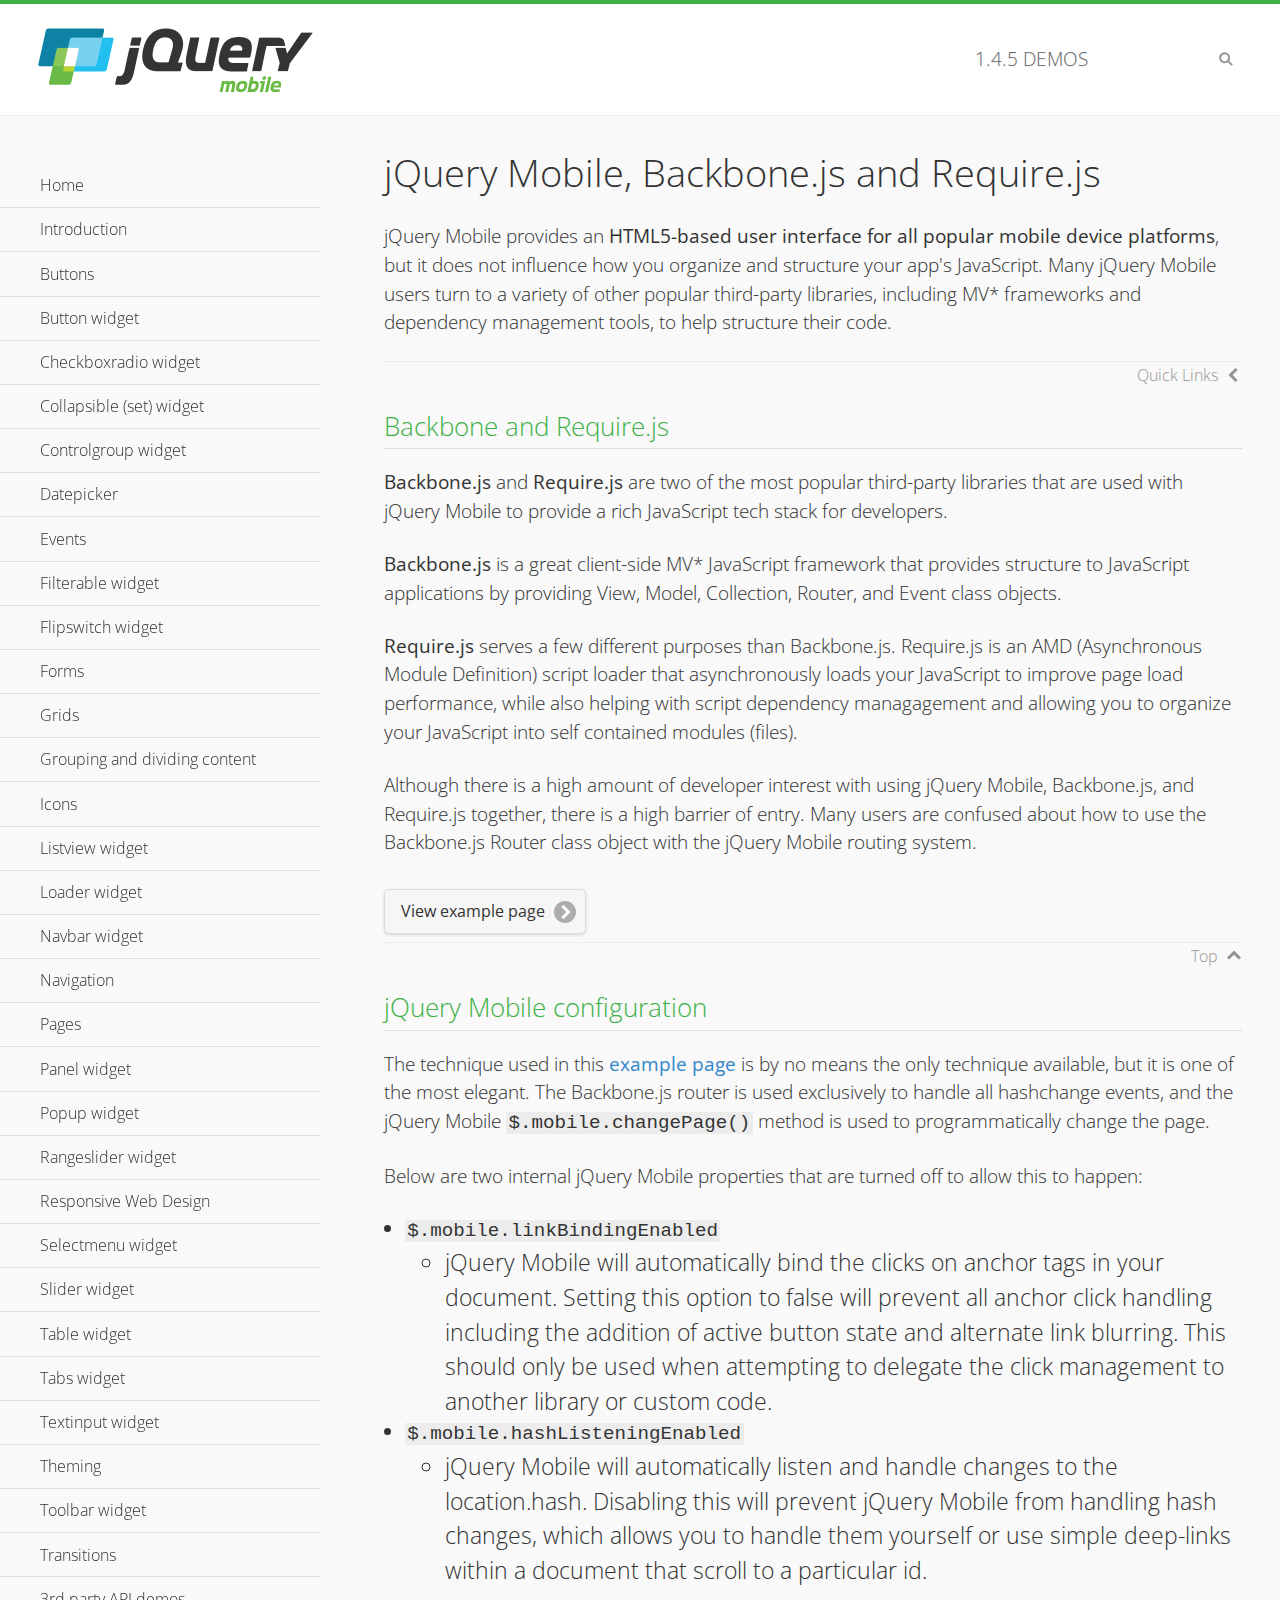
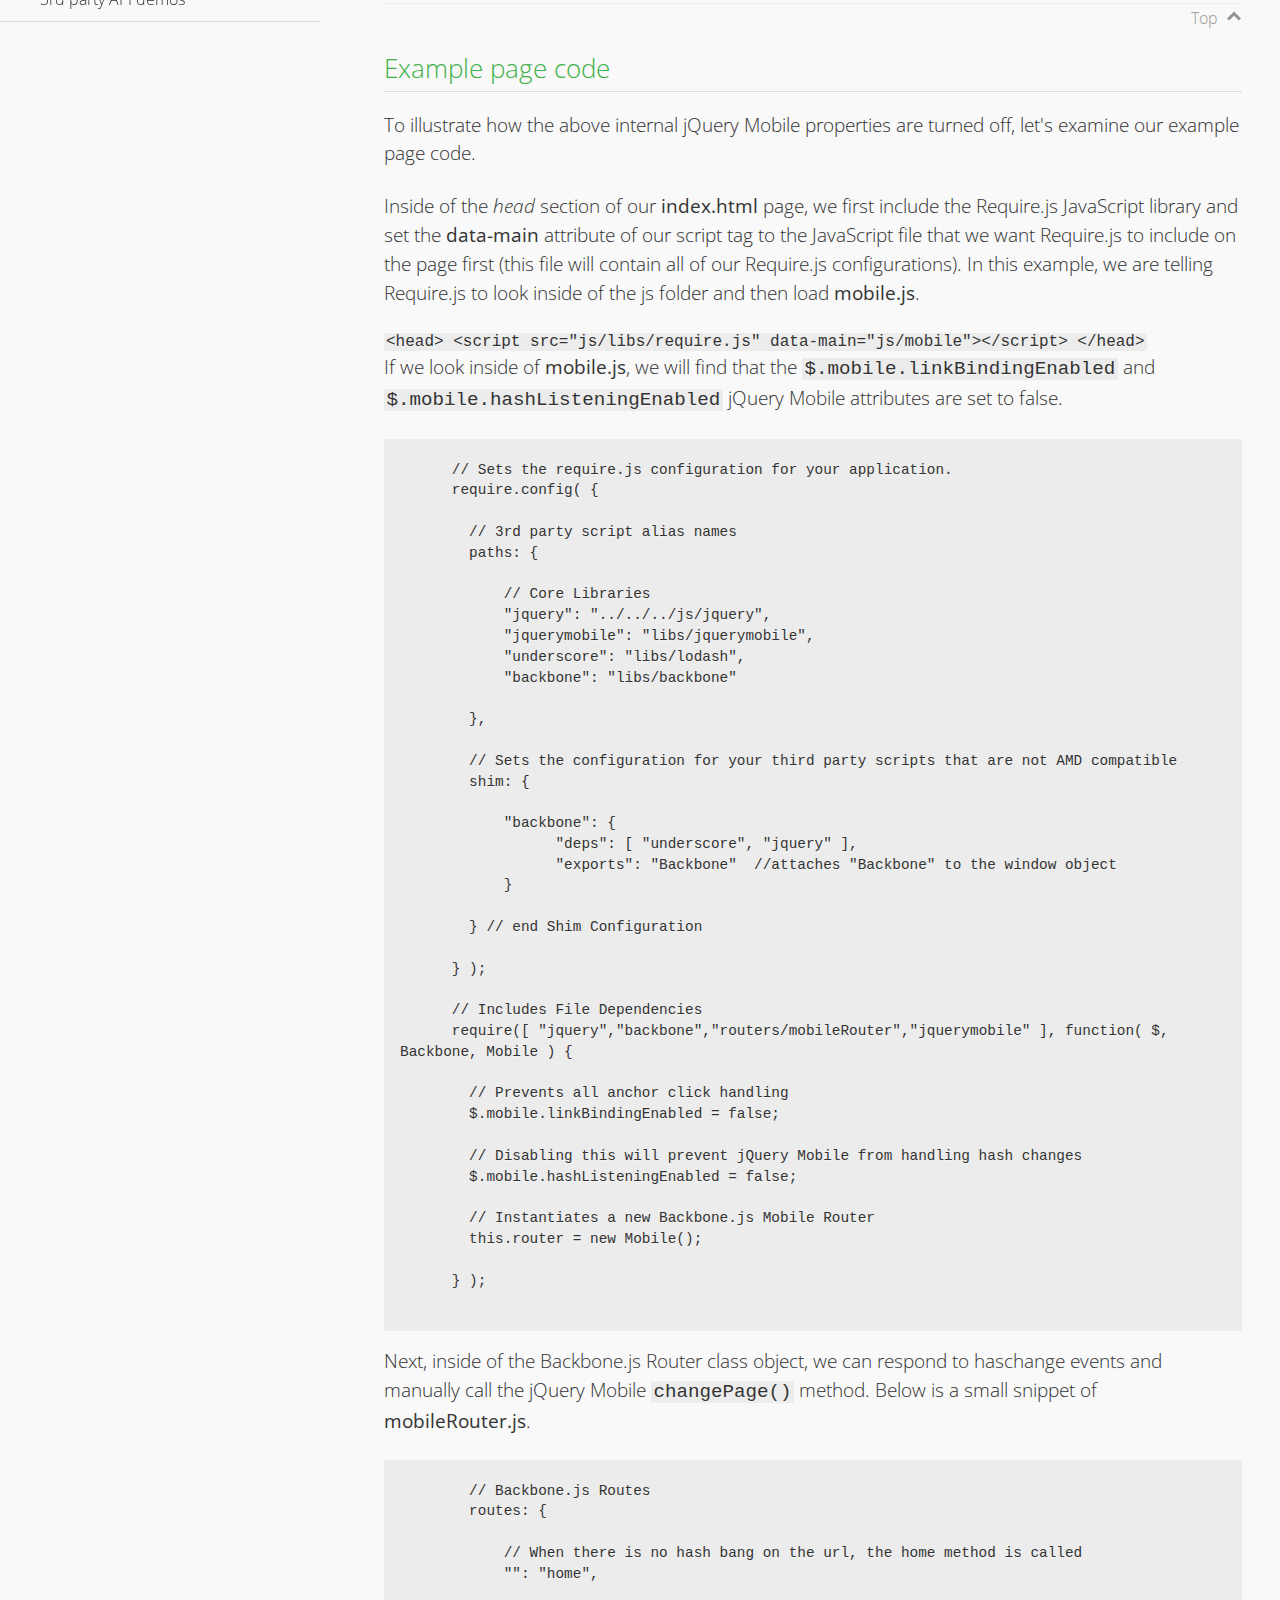
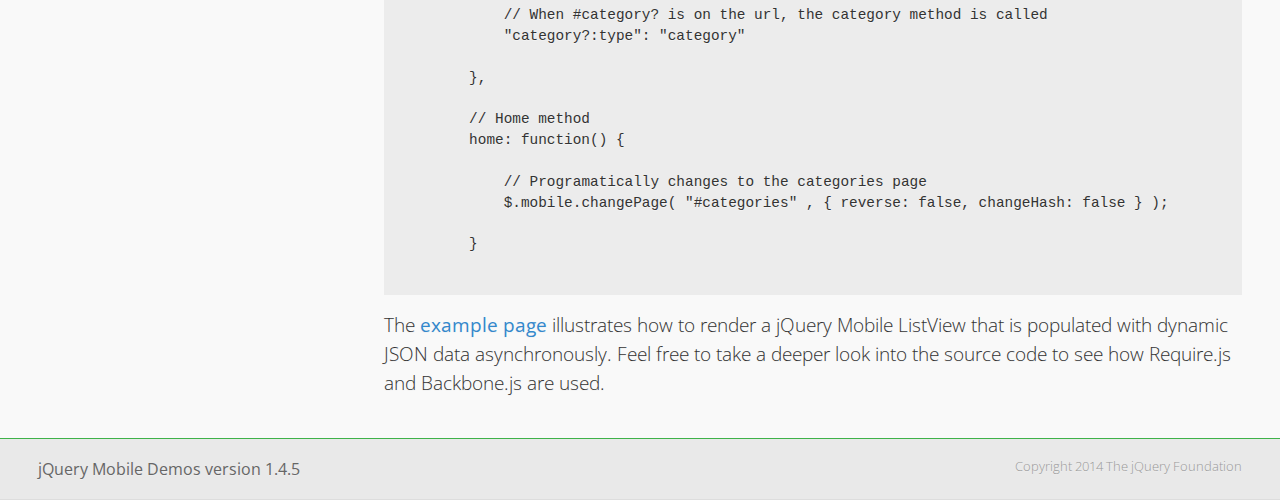
<file: Libraries/jquery.mobile-1.4.5/demos/backbone-requirejs/index.html>
<!DOCTYPE html>
<html>
  <head>
  <meta charset="utf-8">
  <meta name="viewport" content="width=device-width, initial-scale=1">
  <title>jQuery Mobile - Backbone.js and Require.js Apps</title>
	<link rel="shortcut icon" href="../favicon.ico">
    <link rel="stylesheet" href="http://fonts.googleapis.com/css?family=Open+Sans:300,400,700">
	<link rel="stylesheet" href="../css/themes/default/jquery.mobile-1.4.5.min.css">
	<link rel="stylesheet" href="../_assets/css/jqm-demos.css">
	<script src="../js/jquery.js"></script>
	<script src="../_assets/js/index.js"></script>
	<script src="../js/jquery.mobile-1.4.5.min.js"></script>

</head>
<body>
<div data-role="page" class="jqm-demos" data-quicklinks="true">

    <div data-role="header" class="jqm-header">
		<h2><a href="../" title="jQuery Mobile Demos home"><img src="../_assets/img/jquery-logo.png" alt="jQuery Mobile"></a></h2>
		<p><span class="jqm-version"></span> Demos</p>
        <a href="#" class="jqm-navmenu-link ui-btn ui-btn-icon-notext ui-corner-all ui-icon-bars ui-nodisc-icon ui-alt-icon ui-btn-left">Menu</a>
        <a href="#" class="jqm-search-link ui-btn ui-btn-icon-notext ui-corner-all ui-icon-search ui-nodisc-icon ui-alt-icon ui-btn-right">Search</a>
    </div><!-- /header -->

	<div role="main" class="ui-content jqm-content">

      <h1>jQuery Mobile, Backbone.js and Require.js</h1>
      <p>jQuery Mobile provides an <strong>HTML5-based user interface for all popular mobile device platforms</strong>, but it does not influence how you organize and structure your app's JavaScript.  Many jQuery Mobile users turn to a variety of other popular third-party libraries, including MV* frameworks and dependency management tools, to help structure their code.
      </p>

	  <h2>Backbone and Require.js</h2>
      <p><strong>Backbone.js</strong> and <strong>Require.js</strong> are two of the most popular third-party libraries that are used with jQuery Mobile to provide a rich JavaScript tech stack for developers.
      </p>
      <p><strong>Backbone.js</strong> is a great client-side MV* JavaScript framework that provides structure to JavaScript applications by providing View, Model, Collection, Router, and Event class objects.
      </p>
      <p><strong>Require.js</strong> serves a few different purposes than Backbone.js. Require.js is an AMD (Asynchronous Module Definition) script loader that asynchronously loads your JavaScript to improve page load performance, while also helping with script dependency managagement and allowing you to organize your JavaScript into self contained modules (files).
      </p>
      <p>Although there is a high amount of developer interest with using jQuery Mobile, Backbone.js, and Require.js together, there is a high barrier of entry.  Many users are confused about how to use the Backbone.js Router class object with the jQuery Mobile routing system.</p>

	   <a href="backbone-require.html" rel="external" class="ui-btn ui-btn-inline ui-corner-all ui-shadow ui-btn-icon-right ui-icon-carat-r">View example page</a>

      <h2>jQuery Mobile configuration</h2>

      <p>The technique used in this <a href="backbone-require.html" rel="external">example page</a> is by no means the only technique available, but it is one of the most elegant.  The Backbone.js router is used exclusively to handle all hashchange events, and the jQuery Mobile <code>$.mobile.changePage()</code> method is used to programmatically change the page.</p>

      <p>Below are two internal jQuery Mobile properties that are turned off to allow this to happen:</p>

      <ul>
        <li><code>$.mobile.linkBindingEnabled</code>
          <ul>
            <li>jQuery Mobile will automatically bind the clicks on anchor tags in your document. Setting this option to false will prevent all anchor click handling including the addition of active button state and alternate link blurring. This should only be used when attempting to delegate the click management to another library or custom code.</li>
            </ul>
        </li>
        <li><code>$.mobile.hashListeningEnabled</code>
          <ul>
            <li>jQuery Mobile will automatically listen and handle changes to the location.hash. Disabling this will prevent jQuery Mobile from handling hash changes, which allows you to handle them yourself or use simple deep-links within a document that scroll to a particular id.</li>
            </ul>
        </li>
      </ul>

	  <h2>Example page code</h2>
      <p>To illustrate how the above internal jQuery Mobile properties are turned off, let's examine our example page code.</p>

      <p>Inside of the <em>head</em> section of our <strong>index.html</strong> page, we first include the Require.js JavaScript library and set the <strong>data-main</strong> attribute of our script tag to the JavaScript file that we want Require.js to include on the page first (this file will contain all of our Require.js configurations).  In this example, we are telling Require.js to look inside of the js folder and then load <strong>mobile.js</strong>.
      </p>

      <code>
        &lt;head&gt;
          &lt;script src=&quot;js/libs/require.js&quot; data-main=&quot;js/mobile&quot;&gt;&lt;/script&gt;
        &lt;/head&gt;
      </code>
      <p>If we look inside of <strong>mobile.js</strong>, we will find that the <code>$.mobile.linkBindingEnabled</code> and <code>$.mobile.hashListeningEnabled</code> jQuery Mobile attributes are set to false.
      </p>
      <pre>
      <code>
      // Sets the require.js configuration for your application.
      require.config( {

        // 3rd party script alias names
        paths: {

            // Core Libraries
            "jquery": "../../../js/jquery",
            "jquerymobile": "libs/jquerymobile",
            "underscore": "libs/lodash",
            "backbone": "libs/backbone"

        },

        // Sets the configuration for your third party scripts that are not AMD compatible
        shim: {

            "backbone": {
                  "deps": [ "underscore", "jquery" ],
                  "exports": "Backbone"  //attaches "Backbone" to the window object
            }

        } // end Shim Configuration

      } );

      // Includes File Dependencies
      require([ "jquery","backbone","routers/mobileRouter","jquerymobile" ], function( $, Backbone, Mobile ) {

        // Prevents all anchor click handling
        $.mobile.linkBindingEnabled = false;

        // Disabling this will prevent jQuery Mobile from handling hash changes
        $.mobile.hashListeningEnabled = false;

        // Instantiates a new Backbone.js Mobile Router
        this.router = new Mobile();

      } );
</code>
</pre>
<p>Next, inside of the Backbone.js Router class object, we can respond to haschange events and manually call the jQuery Mobile <code>changePage()</code> method.  Below is a small snippet of <strong>mobileRouter.js</strong>.</p>
<pre>
<code>
        // Backbone.js Routes
        routes: {

            // When there is no hash bang on the url, the home method is called
            "": "home",

            // When #category? is on the url, the category method is called
            "category?:type": "category"

        },

        // Home method
        home: function() {

            // Programatically changes to the categories page
            $.mobile.changePage( "#categories" , { reverse: false, changeHash: false } );

        }
</code>
</pre>

		<p>The <a href="backbone-require.html" rel="external">example page</a> illustrates how to render a jQuery Mobile ListView that is populated with dynamic JSON data asynchronously. Feel free to take a deeper look into the source code to see how Require.js and Backbone.js are used.</p>

    </div><!-- /content -->
	    <div data-role="panel" class="jqm-navmenu-panel" data-position="left" data-display="overlay" data-theme="a">
	    	<ul class="jqm-list ui-alt-icon ui-nodisc-icon">
<li data-filtertext="demos homepage" data-icon="home"><a href=".././">Home</a></li>
<li data-filtertext="introduction overview getting started"><a href="../intro/" data-ajax="false">Introduction</a></li>
<li data-filtertext="buttons button markup buttonmarkup method anchor link button element"><a href="../button-markup/" data-ajax="false">Buttons</a></li>
<li data-filtertext="form button widget input button submit reset"><a href="../button/" data-ajax="false">Button widget</a></li>
<li data-role="collapsible" data-enhanced="true" data-collapsed-icon="carat-d" data-expanded-icon="carat-u" data-iconpos="right" data-inset="false" class="ui-collapsible ui-collapsible-themed-content ui-collapsible-collapsed">
	<h3 class="ui-collapsible-heading ui-collapsible-heading-collapsed">
		<a href="#" class="ui-collapsible-heading-toggle ui-btn ui-btn-icon-right ui-btn-inherit ui-icon-carat-d">
		    Checkboxradio widget<span class="ui-collapsible-heading-status"> click to expand contents</span>
		</a>
	</h3>
	<div class="ui-collapsible-content ui-body-inherit ui-collapsible-content-collapsed" aria-hidden="true">
		<ul>
			<li data-filtertext="form checkboxradio widget checkbox input checkboxes controlgroups"><a href="../checkboxradio-checkbox/" data-ajax="false">Checkboxes</a></li>
			<li data-filtertext="form checkboxradio widget radio input radio buttons controlgroups"><a href="../checkboxradio-radio/" data-ajax="false">Radio buttons</a></li>
		</ul>
	</div>
</li>
<li data-role="collapsible" data-enhanced="true" data-collapsed-icon="carat-d" data-expanded-icon="carat-u" data-iconpos="right" data-inset="false" class="ui-collapsible ui-collapsible-themed-content ui-collapsible-collapsed">
	<h3 class="ui-collapsible-heading ui-collapsible-heading-collapsed">
		<a href="#" class="ui-collapsible-heading-toggle ui-btn ui-btn-icon-right ui-btn-inherit ui-icon-carat-d">
			Collapsible (set) widget<span class="ui-collapsible-heading-status"> click to expand contents</span>
		</a>
	</h3>
	<div class="ui-collapsible-content ui-body-inherit ui-collapsible-content-collapsed" aria-hidden="true">
		<ul>
			<li data-filtertext="collapsibles content formatting"><a href="../collapsible/" data-ajax="false">Collapsible</a></li>
			<li data-filtertext="dynamic collapsible set accordion append expand"><a href="../collapsible-dynamic/" data-ajax="false">Dynamic collapsibles</a></li>
			<li data-filtertext="accordions collapsible set widget content formatting grouped collapsibles"><a href="../collapsibleset/" data-ajax="false">Collapsible set</a></li>
		</ul>
	</div>
</li>
<li data-role="collapsible" data-enhanced="true" data-collapsed-icon="carat-d" data-expanded-icon="carat-u" data-iconpos="right" data-inset="false" class="ui-collapsible ui-collapsible-themed-content ui-collapsible-collapsed">
	<h3 class="ui-collapsible-heading ui-collapsible-heading-collapsed">
		<a href="#" class="ui-collapsible-heading-toggle ui-btn ui-btn-icon-right ui-btn-inherit ui-icon-carat-d">
			Controlgroup widget<span class="ui-collapsible-heading-status"> click to expand contents</span>
		</a>
	</h3>
	<div class="ui-collapsible-content ui-body-inherit ui-collapsible-content-collapsed" aria-hidden="true">
		<ul>
			<li data-filtertext="controlgroups selectmenu checkboxradio input grouped buttons horizontal vertical"><a href="../controlgroup/" data-ajax="false">Controlgroup</a></li>
			<li data-filtertext="dynamic controlgroup dynamically add buttons"><a href="../controlgroup-dynamic/" data-ajax="false">Dynamic controlgroups</a></li>
		</ul>
	</div>
</li>
<li data-filtertext="form datepicker widget date input"><a href="../datepicker/" data-ajax="false">Datepicker</a></li>
<li data-role="collapsible" data-enhanced="true" data-collapsed-icon="carat-d" data-expanded-icon="carat-u" data-iconpos="right" data-inset="false" class="ui-collapsible ui-collapsible-themed-content ui-collapsible-collapsed">
	<h3 class="ui-collapsible-heading ui-collapsible-heading-collapsed">
		<a href="#" class="ui-collapsible-heading-toggle ui-btn ui-btn-icon-right ui-btn-inherit ui-icon-carat-d">
			Events<span class="ui-collapsible-heading-status"> click to expand contents</span>
		</a>
	</h3>
	<div class="ui-collapsible-content ui-body-inherit ui-collapsible-content-collapsed" aria-hidden="true">
		<ul>
			<li data-filtertext="swipe to delete list items listviews swipe events"><a href="../swipe-list/" data-ajax="false">Swipe list items</a></li>
			<li data-filtertext="swipe to navigate swipe page navigation swipe events"><a href="../swipe-page/" data-ajax="false">Swipe page navigation</a></li>
		</ul>
	</div>
</li>
<li data-filtertext="filterable filter elements sorting searching listview table"><a href="../filterable/" data-ajax="false">Filterable widget</a></li>
<li data-filtertext="form flipswitch widget flip toggle switch binary select checkbox input"><a href="../flipswitch/" data-ajax="false">Flipswitch widget</a></li>
<li data-role="collapsible" data-enhanced="true" data-collapsed-icon="carat-d" data-expanded-icon="carat-u" data-iconpos="right" data-inset="false" class="ui-collapsible ui-collapsible-themed-content ui-collapsible-collapsed">
	<h3 class="ui-collapsible-heading ui-collapsible-heading-collapsed">
		<a href="#" class="ui-collapsible-heading-toggle ui-btn ui-btn-icon-right ui-btn-inherit ui-icon-carat-d">
			Forms<span class="ui-collapsible-heading-status"> click to expand contents</span>
		</a>
	</h3>
	<div class="ui-collapsible-content ui-body-inherit ui-collapsible-content-collapsed" aria-hidden="true">
		<ul>
			<li data-filtertext="forms text checkbox radio range button submit reset inputs selects textarea slider flipswitch label form elements"><a href="../forms/" data-ajax="false">Forms</a></li>
			<li data-filtertext="form hide labels hidden accessible ui-hidden-accessible forms"><a href="../forms-label-hidden-accessible/" data-ajax="false">Hide labels</a></li>
			<li data-filtertext="form field containers fieldcontain ui-field-contain forms"><a href="../forms-field-contain/" data-ajax="false">Field containers</a></li>
			<li data-filtertext="forms disabled form elements"><a href="../forms-disabled/" data-ajax="false">Forms disabled</a></li>
			<li data-filtertext="forms gallery examples overview forms text checkbox radio range button submit reset inputs selects textarea slider flipswitch label form elements"><a href="../forms-gallery/" data-ajax="false">Forms gallery</a></li>
		</ul>
	</div>
</li>
<li data-role="collapsible" data-enhanced="true" data-collapsed-icon="carat-d" data-expanded-icon="carat-u" data-iconpos="right" data-inset="false" class="ui-collapsible ui-collapsible-themed-content ui-collapsible-collapsed">
	<h3 class="ui-collapsible-heading ui-collapsible-heading-collapsed">
		<a href="#" class="ui-collapsible-heading-toggle ui-btn ui-btn-icon-right ui-btn-inherit ui-icon-carat-d">
			Grids<span class="ui-collapsible-heading-status"> click to expand contents</span>
		</a>
	</h3>
	<div class="ui-collapsible-content ui-body-inherit ui-collapsible-content-collapsed" aria-hidden="true">
		<ul>
			<li data-filtertext="grids columns blocks content formatting rwd responsive css framework"><a href="../grids/" data-ajax="false">Grids</a></li>
			<li data-filtertext="buttons in grids css framework"><a href="../grids-buttons/" data-ajax="false">Buttons in grids</a></li>
			<li data-filtertext="custom responsive grids rwd css framework"><a href="../grids-custom-responsive/" data-ajax="false">Custom responsive grids</a></li>
		</ul>
	</div>
</li>
<li data-filtertext="blocks content formatting sections heading"><a href="../body-bar-classes/" data-ajax="false">Grouping and dividing content</a></li>
<li data-role="collapsible" data-enhanced="true" data-collapsed-icon="carat-d" data-expanded-icon="carat-u" data-iconpos="right" data-inset="false" class="ui-collapsible ui-collapsible-themed-content ui-collapsible-collapsed">
	<h3 class="ui-collapsible-heading ui-collapsible-heading-collapsed">
		<a href="#" class="ui-collapsible-heading-toggle ui-btn ui-btn-icon-right ui-btn-inherit ui-icon-carat-d">
			Icons<span class="ui-collapsible-heading-status"> click to expand contents</span>
		</a>
	</h3>
	<div class="ui-collapsible-content ui-body-inherit ui-collapsible-content-collapsed" aria-hidden="true">
		<ul>
			<li data-filtertext="button icons svg disc alt custom icon position"><a href="../icons/" data-ajax="false">Icons</a></li>
			<li data-filtertext=""><a href="../icons-grunticon/" data-ajax="false">Grunticon loader</a></li>
		</ul>
	</div>
</li>
<li data-role="collapsible" data-enhanced="true" data-collapsed-icon="carat-d" data-expanded-icon="carat-u" data-iconpos="right" data-inset="false" class="ui-collapsible ui-collapsible-themed-content ui-collapsible-collapsed">
	<h3 class="ui-collapsible-heading ui-collapsible-heading-collapsed">
		<a href="#" class="ui-collapsible-heading-toggle ui-btn ui-btn-icon-right ui-btn-inherit ui-icon-carat-d">
			Listview widget<span class="ui-collapsible-heading-status"> click to expand contents</span>
		</a>
	</h3>
	<div class="ui-collapsible-content ui-body-inherit ui-collapsible-content-collapsed" aria-hidden="true">
		<ul>
			<li data-filtertext="listview widget thumbnails icons nested split button collapsible ul ol"><a href="../listview/" data-ajax="false">Listview</a></li>
			<li data-filtertext="autocomplete filterable reveal listview filtertextbeforefilter placeholder"><a href="../listview-autocomplete/" data-ajax="false">Listview autocomplete</a></li>
			<li data-filtertext="autocomplete filterable reveal listview remote data filtertextbeforefilter placeholder"><a href="../listview-autocomplete-remote/" data-ajax="false">Listview autocomplete remote data</a></li>
			<li data-filtertext="autodividers anchor jump scroll linkbars listview lists ul ol"><a href="../listview-autodividers-linkbar/" data-ajax="false">Listview autodividers linkbar</a></li>
			<li data-filtertext="listview autodividers selector autodividersselector lists ul ol"><a href="../listview-autodividers-selector/" data-ajax="false">Listview autodividers selector</a></li>
			<li data-filtertext="listview nested list items"><a href="../listview-nested-lists/" data-ajax="false">Nested Listviews</a></li>
			<li data-filtertext="listview collapsible list items flat"><a href="../listview-collapsible-item-flat/" data-ajax="false">Listview collapsible list items (flat)</a></li>
			<li data-filtertext="listview collapsible list indented"><a href="../listview-collapsible-item-indented/" data-ajax="false">Listview collapsible list items (indented)</a></li>
			<li data-filtertext="grid listview responsive grids responsive listviews lists ul"><a href="../listview-grid/" data-ajax="false">Listview responsive grid</a></li>
		</ul>
	</div>
</li>
<li data-filtertext="loader widget page loading navigation overlay spinner"><a href="../loader/" data-ajax="false">Loader widget</a></li>
<li data-filtertext="navbar widget navmenu toolbars header footer"><a href="../navbar/" data-ajax="false">Navbar widget</a></li>
<li data-role="collapsible" data-enhanced="true" data-collapsed-icon="carat-d" data-expanded-icon="carat-u" data-iconpos="right" data-inset="false" class="ui-collapsible ui-collapsible-themed-content ui-collapsible-collapsed">
	<h3 class="ui-collapsible-heading ui-collapsible-heading-collapsed">
		<a href="#" class="ui-collapsible-heading-toggle ui-btn ui-btn-icon-right ui-btn-inherit ui-icon-carat-d">
			Navigation<span class="ui-collapsible-heading-status"> click to expand contents</span>
		</a>
	</h3>
	<div class="ui-collapsible-content ui-body-inherit ui-collapsible-content-collapsed" aria-hidden="true">
		<ul>
			<li data-filtertext="ajax navigation navigate widget history event method"><a href="../navigation/" data-ajax="false">Navigation</a></li>
			<li data-filtertext="linking pages page links navigation ajax prefetch cache"><a href="../navigation-linking-pages/" data-ajax="false">Linking pages</a></li>
			<!-- <li data-filtertext="php redirect server redirection server-side navigation"><a href="../navigation-php-redirect/" data-ajax="false">PHP redirect demo</a></li>-->
			<li data-filtertext="navigation redirection hash query"><a href="../navigation-hash-processing/" data-ajax="false">Hash processing demo</a></li>
			<li data-filtertext="navigation redirection hash query"><a href="../page-events/" data-ajax="false">Page Navigation Events</a></li>
		</ul>
	</div>
</li>
<li data-role="collapsible" data-enhanced="true" data-collapsed-icon="carat-d" data-expanded-icon="carat-u" data-iconpos="right" data-inset="false" class="ui-collapsible ui-collapsible-themed-content ui-collapsible-collapsed">
	<h3 class="ui-collapsible-heading ui-collapsible-heading-collapsed">
		<a href="#" class="ui-collapsible-heading-toggle ui-btn ui-btn-icon-right ui-btn-inherit ui-icon-carat-d">
			Pages<span class="ui-collapsible-heading-status"> click to expand contents</span>
		</a>
	</h3>
	<div class="ui-collapsible-content ui-body-inherit ui-collapsible-content-collapsed" aria-hidden="true">
		<ul>
			<li data-filtertext="pages page widget ajax navigation"><a href="../pages/" data-ajax="false">Pages</a></li>
			<li data-filtertext="single page"><a href="../pages-single-page/" data-ajax="false">Single page</a></li>
			<li data-filtertext="multipage multi-page page"><a href="../pages-multi-page/" data-ajax="false">Multi-page template</a></li>
			<li data-filtertext="dialog page widget modal popup"><a href="../pages-dialog/" data-ajax="false">Dialog page</a></li>
		</ul>
	</div>
</li>
<li data-role="collapsible" data-enhanced="true" data-collapsed-icon="carat-d" data-expanded-icon="carat-u" data-iconpos="right" data-inset="false" class="ui-collapsible ui-collapsible-themed-content ui-collapsible-collapsed">
	<h3 class="ui-collapsible-heading ui-collapsible-heading-collapsed">
		<a href="#" class="ui-collapsible-heading-toggle ui-btn ui-btn-icon-right ui-btn-inherit ui-icon-carat-d">
			Panel widget<span class="ui-collapsible-heading-status"> click to expand contents</span>
		</a>
	</h3>
	<div class="ui-collapsible-content ui-body-inherit ui-collapsible-content-collapsed" aria-hidden="true">
		<ul>
			<li data-filtertext="panel widget sliding panels reveal push overlay responsive"><a href="../panel/" data-ajax="false">Panel</a></li>
			<li data-filtertext=""><a href="../panel-external/" data-ajax="false">External panels</a></li>
			<li data-filtertext="panel "><a href="../panel-fixed/" data-ajax="false">Fixed panels</a></li>
			<li data-filtertext="panel slide panels sliding panels shadow rwd responsive breakpoint"><a href="../panel-responsive/" data-ajax="false">Panels responsive</a></li>
			<li data-filtertext="panel custom style custom panel width reveal shadow listview panel styling page background wrapper"><a href="../panel-styling/" data-ajax="false">Custom panel style</a></li>
			<li data-filtertext="panel open on swipe"><a href="../panel-swipe-open/" data-ajax="false">Panel open on swipe</a></li>
			<li data-filtertext="panels outside page internal external toolbars"><a href="../panel-external-internal/" data-ajax="false">Panel external and internal</a></li>
		</ul>
	</div>
</li>
<li data-role="collapsible" data-enhanced="true" data-collapsed-icon="carat-d" data-expanded-icon="carat-u" data-iconpos="right" data-inset="false" class="ui-collapsible ui-collapsible-themed-content ui-collapsible-collapsed">
	<h3 class="ui-collapsible-heading ui-collapsible-heading-collapsed">
		<a href="#" class="ui-collapsible-heading-toggle ui-btn ui-btn-icon-right ui-btn-inherit ui-icon-carat-d">
			Popup widget<span class="ui-collapsible-heading-status"> click to expand contents</span>
		</a>
	</h3>
	<div class="ui-collapsible-content ui-body-inherit ui-collapsible-content-collapsed" aria-hidden="true">
		<ul>
			<li data-filtertext="popup widget popups dialog modal transition tooltip lightbox form overlay screen flip pop fade transition"><a href="../popup/" data-ajax="false">Popup</a></li>
			<li data-filtertext="popup alignment position"><a href="../popup-alignment/" data-ajax="false">Popup alignment</a></li>
			<li data-filtertext="popup arrow size popups popover"><a href="../popup-arrow-size/" data-ajax="false">Popup arrow size</a></li>
			<li data-filtertext="dynamic popups popup images lightbox"><a href="../popup-dynamic/" data-ajax="false">Dynamic popups</a></li>
			<li data-filtertext="popups with iframes scaling"><a href="../popup-iframe/" data-ajax="false">Popups with iframes</a></li>
			<li data-filtertext="popup image scaling"><a href="../popup-image-scaling/" data-ajax="false">Popup image scaling</a></li>
			<li data-filtertext="external popup outside multi-page"><a href="../popup-outside-multipage/" data-ajax="false">Popup outside multi-page</a></li>
		</ul>
	</div>
</li>
<li data-filtertext="form rangeslider widget dual sliders dual handle sliders range input"><a href="../rangeslider/" data-ajax="false">Rangeslider widget</a></li>
<li data-filtertext="responsive web design rwd adaptive progressive enhancement PE accessible mobile breakpoints media query media queries"><a href="../rwd/" data-ajax="false">Responsive Web Design</a></li>
<li data-role="collapsible" data-enhanced="true" data-collapsed-icon="carat-d" data-expanded-icon="carat-u" data-iconpos="right" data-inset="false" class="ui-collapsible ui-collapsible-themed-content ui-collapsible-collapsed">
	<h3 class="ui-collapsible-heading ui-collapsible-heading-collapsed">
		<a href="#" class="ui-collapsible-heading-toggle ui-btn ui-btn-icon-right ui-btn-inherit ui-icon-carat-d">
			Selectmenu widget<span class="ui-collapsible-heading-status"> click to expand contents</span>
		</a>
	</h3>
	<div class="ui-collapsible-content ui-body-inherit ui-collapsible-content-collapsed" aria-hidden="true">
		<ul>
			<li data-filtertext="form selectmenu widget select input custom select menu selects"><a href="../selectmenu/" data-ajax="false">Selectmenu</a></li>
			<li data-filtertext="form custom select menu selectmenu widget custom menu option optgroup multiple selects"><a href="../selectmenu-custom/" data-ajax="false">Custom select menu</a></li>
			<li data-filtertext="filterable select filter popup dialog"><a href="../selectmenu-custom-filter/" data-ajax="false">Custom select menu with filter</a></li>
		</ul>
	</div>
</li>
<li data-role="collapsible" data-enhanced="true" data-collapsed-icon="carat-d" data-expanded-icon="carat-u" data-iconpos="right" data-inset="false" class="ui-collapsible ui-collapsible-themed-content ui-collapsible-collapsed">
	<h3 class="ui-collapsible-heading ui-collapsible-heading-collapsed">
		<a href="#" class="ui-collapsible-heading-toggle ui-btn ui-btn-icon-right ui-btn-inherit ui-icon-carat-d">
			Slider widget<span class="ui-collapsible-heading-status"> click to expand contents</span>
		</a>
	</h3>
	<div class="ui-collapsible-content ui-body-inherit ui-collapsible-content-collapsed" aria-hidden="true">
		<ul>
			<li data-filtertext="form slider widget range input single sliders"><a href="../slider/" data-ajax="false">Slider</a></li>
			<li data-filtertext="form slider widget flipswitch slider binary select flip toggle switch"><a href="../slider-flipswitch/" data-ajax="false">Slider flip toggle switch</a></li>
			<li data-filtertext="form slider tooltip handle value input range sliders"><a href="../slider-tooltip/" data-ajax="false">Slider tooltip</a></li>
		</ul>
	</div>
</li>
<li data-role="collapsible" data-enhanced="true" data-collapsed-icon="carat-d" data-expanded-icon="carat-u" data-iconpos="right" data-inset="false" class="ui-collapsible ui-collapsible-themed-content ui-collapsible-collapsed">
	<h3 class="ui-collapsible-heading ui-collapsible-heading-collapsed">
		<a href="#" class="ui-collapsible-heading-toggle ui-btn ui-btn-icon-right ui-btn-inherit ui-icon-carat-d">
			Table widget<span class="ui-collapsible-heading-status"> click to expand contents</span>
		</a>
	</h3>
	<div class="ui-collapsible-content ui-body-inherit ui-collapsible-content-collapsed" aria-hidden="true">
		<ul>
			<li data-filtertext="table widget reflow column toggle th td responsive tables rwd hide show tabular"><a href="../table-column-toggle/" data-ajax="false">Table Column Toggle</a></li>
			<li data-filtertext="table column toggle phone comparison demo"><a href="../table-column-toggle-example/" data-ajax="false">Table Column Toggle demo</a></li>
			<li data-filtertext="responsive tables table column toggle heading groups rwd breakpoint"><a href="../table-column-toggle-heading-groups/" data-ajax="false">Table Column Toggle heading groups</a></li>
			<li data-filtertext="responsive tables table column toggle hide rwd breakpoint customization options"><a href="../table-column-toggle-options/" data-ajax="false">Table Column Toggle options</a></li>
			<li data-filtertext="table reflow th td responsive rwd columns tabular"><a href="../table-reflow/" data-ajax="false">Table Reflow</a></li>
			<li data-filtertext="responsive tables table reflow heading groups rwd breakpoint"><a href="../table-reflow-heading-groups/" data-ajax="false">Table Reflow heading groups</a></li>
			<li data-filtertext="responsive tables table reflow stripes strokes table style"><a href="../table-reflow-stripes-strokes/" data-ajax="false">Table Reflow stripes and strokes</a></li>
			<li data-filtertext="responsive tables table reflow stack custom styles"><a href="../table-reflow-styling/" data-ajax="false">Table Reflow custom styles</a></li>
		</ul>
	</div>
</li>
<li data-filtertext="ui tabs widget"><a href="../tabs/" data-ajax="false">Tabs widget</a></li>
<li data-filtertext="form textinput widget text input textarea number date time tel email file color password"><a href="../textinput/" data-ajax="false">Textinput widget</a></li>
<li data-role="collapsible" data-enhanced="true" data-collapsed-icon="carat-d" data-expanded-icon="carat-u" data-iconpos="right" data-inset="false" class="ui-collapsible ui-collapsible-themed-content ui-collapsible-collapsed">
	<h3 class="ui-collapsible-heading ui-collapsible-heading-collapsed">
		<a href="#" class="ui-collapsible-heading-toggle ui-btn ui-btn-icon-right ui-btn-inherit ui-icon-carat-d">
			Theming<span class="ui-collapsible-heading-status"> click to expand contents</span>
		</a>
	</h3>
	<div class="ui-collapsible-content ui-body-inherit ui-collapsible-content-collapsed" aria-hidden="true">
		<ul>
			<li data-filtertext="default theme swatches theming style css"><a href="../theme-default/" data-ajax="false">Default theme</a></li>
			<li data-filtertext="classic theme old theme swatches theming style css"><a href="../theme-classic/" data-ajax="false">Classic theme</a></li>
		</ul>
	</div>
</li>
<li data-role="collapsible" data-enhanced="true" data-collapsed-icon="carat-d" data-expanded-icon="carat-u" data-iconpos="right" data-inset="false" class="ui-collapsible ui-collapsible-themed-content ui-collapsible-collapsed">
	<h3 class="ui-collapsible-heading ui-collapsible-heading-collapsed">
		<a href="#" class="ui-collapsible-heading-toggle ui-btn ui-btn-icon-right ui-btn-inherit ui-icon-carat-d">
			Toolbar widget<span class="ui-collapsible-heading-status"> click to expand contents</span>
		</a>
	</h3>
	<div class="ui-collapsible-content ui-body-inherit ui-collapsible-content-collapsed" aria-hidden="true">
		<ul>
			<li data-filtertext="toolbar widget header footer toolbars fixed fullscreen external sections"><a href="../toolbar/" data-ajax="false">Toolbar</a></li>
			<li data-filtertext="dynamic toolbars dynamically add toolbar header footer"><a href="../toolbar-dynamic/" data-ajax="false">Dynamic toolbars</a></li>
			<li data-filtertext="external toolbars header footer"><a href="../toolbar-external/" data-ajax="false">External toolbars</a></li>
			<li data-filtertext="fixed toolbars header footer"><a href="../toolbar-fixed/" data-ajax="false">Fixed toolbars</a></li>
			<li data-filtertext="fixed fullscreen toolbars header footer"><a href="../toolbar-fixed-fullscreen/" data-ajax="false">Fullscreen toolbars</a></li>
			<li data-filtertext="external fixed toolbars header footer"><a href="../toolbar-fixed-external/" data-ajax="false">Fixed external toolbars</a></li>
			<li data-filtertext="external persistent toolbars header footer navbar navmenu"><a href="../toolbar-fixed-persistent/" data-ajax="false">Persistent toolbars</a></li>
			<li data-filtertext="external ajax optimized toolbars persistent toolbars header footer navbar"><a href="../toolbar-fixed-persistent-optimized/" data-ajax="false">Ajax optimized toolbars</a></li>
			<li data-filtertext="form in toolbars header footer"><a href="../toolbar-fixed-forms/" data-ajax="false">Form in toolbar</a></li>
		</ul>
	</div>
</li>
<li data-filtertext="page transitions animated pages popup navigation flip slide fade pop"><a href="../transitions/" data-ajax="false">Transitions</a></li>
<li data-role="collapsible" data-enhanced="true" data-collapsed-icon="carat-d" data-expanded-icon="carat-u" data-iconpos="right" data-inset="false" class="ui-collapsible ui-collapsible-themed-content ui-collapsible-collapsed">
	<h3 class="ui-collapsible-heading ui-collapsible-heading-collapsed">
		<a href="#" class="ui-collapsible-heading-toggle ui-btn ui-btn-icon-right ui-btn-inherit ui-icon-carat-d">
			3rd party API demos<span class="ui-collapsible-heading-status"> click to expand contents</span>
		</a>
	</h3>
	<div class="ui-collapsible-content ui-body-inherit ui-collapsible-content-collapsed" aria-hidden="true">
		<ul>
			<li data-filtertext="backbone requirejs navigation router"><a href="../backbone-requirejs/" data-ajax="false">Backbone RequireJS</a></li>
			<li data-filtertext="google maps geolocation demo"><a href="../map-geolocation/" data-ajax="false">Google Maps geolocation</a></li>
			<li data-filtertext="google maps hybrid"><a href="../map-list-toggle/" data-ajax="false">Google Maps list toggle</a></li>
		</ul>
	</div>
</li>



		     </ul>
		</div><!-- /panel -->


    <div data-role="footer" data-position="fixed" data-tap-toggle="false" class="jqm-footer">
        <p>jQuery Mobile Demos version <span class="jqm-version"></span></p>
        <p>Copyright 2014 The jQuery Foundation</p>
    </div><!-- /footer -->
	<!-- TODO: This should become an external panel so we can add input to markup (unique ID) -->
    <div data-role="panel" class="jqm-search-panel" data-position="right" data-display="overlay" data-theme="a">
		<div class="jqm-search">
			<ul class="jqm-list" data-filter-placeholder="Search demos..." data-filter-reveal="true">
<li data-filtertext="demos homepage" data-icon="home"><a href=".././">Home</a></li>
<li data-filtertext="introduction overview getting started"><a href="../intro/" data-ajax="false">Introduction</a></li>
<li data-filtertext="buttons button markup buttonmarkup method anchor link button element"><a href="../button-markup/" data-ajax="false">Buttons</a></li>
<li data-filtertext="form button widget input button submit reset"><a href="../button/" data-ajax="false">Button widget</a></li>
<li data-role="collapsible" data-enhanced="true" data-collapsed-icon="carat-d" data-expanded-icon="carat-u" data-iconpos="right" data-inset="false" class="ui-collapsible ui-collapsible-themed-content ui-collapsible-collapsed">
	<h3 class="ui-collapsible-heading ui-collapsible-heading-collapsed">
		<a href="#" class="ui-collapsible-heading-toggle ui-btn ui-btn-icon-right ui-btn-inherit ui-icon-carat-d">
		    Checkboxradio widget<span class="ui-collapsible-heading-status"> click to expand contents</span>
		</a>
	</h3>
	<div class="ui-collapsible-content ui-body-inherit ui-collapsible-content-collapsed" aria-hidden="true">
		<ul>
			<li data-filtertext="form checkboxradio widget checkbox input checkboxes controlgroups"><a href="../checkboxradio-checkbox/" data-ajax="false">Checkboxes</a></li>
			<li data-filtertext="form checkboxradio widget radio input radio buttons controlgroups"><a href="../checkboxradio-radio/" data-ajax="false">Radio buttons</a></li>
		</ul>
	</div>
</li>
<li data-role="collapsible" data-enhanced="true" data-collapsed-icon="carat-d" data-expanded-icon="carat-u" data-iconpos="right" data-inset="false" class="ui-collapsible ui-collapsible-themed-content ui-collapsible-collapsed">
	<h3 class="ui-collapsible-heading ui-collapsible-heading-collapsed">
		<a href="#" class="ui-collapsible-heading-toggle ui-btn ui-btn-icon-right ui-btn-inherit ui-icon-carat-d">
			Collapsible (set) widget<span class="ui-collapsible-heading-status"> click to expand contents</span>
		</a>
	</h3>
	<div class="ui-collapsible-content ui-body-inherit ui-collapsible-content-collapsed" aria-hidden="true">
		<ul>
			<li data-filtertext="collapsibles content formatting"><a href="../collapsible/" data-ajax="false">Collapsible</a></li>
			<li data-filtertext="dynamic collapsible set accordion append expand"><a href="../collapsible-dynamic/" data-ajax="false">Dynamic collapsibles</a></li>
			<li data-filtertext="accordions collapsible set widget content formatting grouped collapsibles"><a href="../collapsibleset/" data-ajax="false">Collapsible set</a></li>
		</ul>
	</div>
</li>
<li data-role="collapsible" data-enhanced="true" data-collapsed-icon="carat-d" data-expanded-icon="carat-u" data-iconpos="right" data-inset="false" class="ui-collapsible ui-collapsible-themed-content ui-collapsible-collapsed">
	<h3 class="ui-collapsible-heading ui-collapsible-heading-collapsed">
		<a href="#" class="ui-collapsible-heading-toggle ui-btn ui-btn-icon-right ui-btn-inherit ui-icon-carat-d">
			Controlgroup widget<span class="ui-collapsible-heading-status"> click to expand contents</span>
		</a>
	</h3>
	<div class="ui-collapsible-content ui-body-inherit ui-collapsible-content-collapsed" aria-hidden="true">
		<ul>
			<li data-filtertext="controlgroups selectmenu checkboxradio input grouped buttons horizontal vertical"><a href="../controlgroup/" data-ajax="false">Controlgroup</a></li>
			<li data-filtertext="dynamic controlgroup dynamically add buttons"><a href="../controlgroup-dynamic/" data-ajax="false">Dynamic controlgroups</a></li>
		</ul>
	</div>
</li>
<li data-filtertext="form datepicker widget date input"><a href="../datepicker/" data-ajax="false">Datepicker</a></li>
<li data-role="collapsible" data-enhanced="true" data-collapsed-icon="carat-d" data-expanded-icon="carat-u" data-iconpos="right" data-inset="false" class="ui-collapsible ui-collapsible-themed-content ui-collapsible-collapsed">
	<h3 class="ui-collapsible-heading ui-collapsible-heading-collapsed">
		<a href="#" class="ui-collapsible-heading-toggle ui-btn ui-btn-icon-right ui-btn-inherit ui-icon-carat-d">
			Events<span class="ui-collapsible-heading-status"> click to expand contents</span>
		</a>
	</h3>
	<div class="ui-collapsible-content ui-body-inherit ui-collapsible-content-collapsed" aria-hidden="true">
		<ul>
			<li data-filtertext="swipe to delete list items listviews swipe events"><a href="../swipe-list/" data-ajax="false">Swipe list items</a></li>
			<li data-filtertext="swipe to navigate swipe page navigation swipe events"><a href="../swipe-page/" data-ajax="false">Swipe page navigation</a></li>
		</ul>
	</div>
</li>
<li data-filtertext="filterable filter elements sorting searching listview table"><a href="../filterable/" data-ajax="false">Filterable widget</a></li>
<li data-filtertext="form flipswitch widget flip toggle switch binary select checkbox input"><a href="../flipswitch/" data-ajax="false">Flipswitch widget</a></li>
<li data-role="collapsible" data-enhanced="true" data-collapsed-icon="carat-d" data-expanded-icon="carat-u" data-iconpos="right" data-inset="false" class="ui-collapsible ui-collapsible-themed-content ui-collapsible-collapsed">
	<h3 class="ui-collapsible-heading ui-collapsible-heading-collapsed">
		<a href="#" class="ui-collapsible-heading-toggle ui-btn ui-btn-icon-right ui-btn-inherit ui-icon-carat-d">
			Forms<span class="ui-collapsible-heading-status"> click to expand contents</span>
		</a>
	</h3>
	<div class="ui-collapsible-content ui-body-inherit ui-collapsible-content-collapsed" aria-hidden="true">
		<ul>
			<li data-filtertext="forms text checkbox radio range button submit reset inputs selects textarea slider flipswitch label form elements"><a href="../forms/" data-ajax="false">Forms</a></li>
			<li data-filtertext="form hide labels hidden accessible ui-hidden-accessible forms"><a href="../forms-label-hidden-accessible/" data-ajax="false">Hide labels</a></li>
			<li data-filtertext="form field containers fieldcontain ui-field-contain forms"><a href="../forms-field-contain/" data-ajax="false">Field containers</a></li>
			<li data-filtertext="forms disabled form elements"><a href="../forms-disabled/" data-ajax="false">Forms disabled</a></li>
			<li data-filtertext="forms gallery examples overview forms text checkbox radio range button submit reset inputs selects textarea slider flipswitch label form elements"><a href="../forms-gallery/" data-ajax="false">Forms gallery</a></li>
		</ul>
	</div>
</li>
<li data-role="collapsible" data-enhanced="true" data-collapsed-icon="carat-d" data-expanded-icon="carat-u" data-iconpos="right" data-inset="false" class="ui-collapsible ui-collapsible-themed-content ui-collapsible-collapsed">
	<h3 class="ui-collapsible-heading ui-collapsible-heading-collapsed">
		<a href="#" class="ui-collapsible-heading-toggle ui-btn ui-btn-icon-right ui-btn-inherit ui-icon-carat-d">
			Grids<span class="ui-collapsible-heading-status"> click to expand contents</span>
		</a>
	</h3>
	<div class="ui-collapsible-content ui-body-inherit ui-collapsible-content-collapsed" aria-hidden="true">
		<ul>
			<li data-filtertext="grids columns blocks content formatting rwd responsive css framework"><a href="../grids/" data-ajax="false">Grids</a></li>
			<li data-filtertext="buttons in grids css framework"><a href="../grids-buttons/" data-ajax="false">Buttons in grids</a></li>
			<li data-filtertext="custom responsive grids rwd css framework"><a href="../grids-custom-responsive/" data-ajax="false">Custom responsive grids</a></li>
		</ul>
	</div>
</li>
<li data-filtertext="blocks content formatting sections heading"><a href="../body-bar-classes/" data-ajax="false">Grouping and dividing content</a></li>
<li data-role="collapsible" data-enhanced="true" data-collapsed-icon="carat-d" data-expanded-icon="carat-u" data-iconpos="right" data-inset="false" class="ui-collapsible ui-collapsible-themed-content ui-collapsible-collapsed">
	<h3 class="ui-collapsible-heading ui-collapsible-heading-collapsed">
		<a href="#" class="ui-collapsible-heading-toggle ui-btn ui-btn-icon-right ui-btn-inherit ui-icon-carat-d">
			Icons<span class="ui-collapsible-heading-status"> click to expand contents</span>
		</a>
	</h3>
	<div class="ui-collapsible-content ui-body-inherit ui-collapsible-content-collapsed" aria-hidden="true">
		<ul>
			<li data-filtertext="button icons svg disc alt custom icon position"><a href="../icons/" data-ajax="false">Icons</a></li>
			<li data-filtertext=""><a href="../icons-grunticon/" data-ajax="false">Grunticon loader</a></li>
		</ul>
	</div>
</li>
<li data-role="collapsible" data-enhanced="true" data-collapsed-icon="carat-d" data-expanded-icon="carat-u" data-iconpos="right" data-inset="false" class="ui-collapsible ui-collapsible-themed-content ui-collapsible-collapsed">
	<h3 class="ui-collapsible-heading ui-collapsible-heading-collapsed">
		<a href="#" class="ui-collapsible-heading-toggle ui-btn ui-btn-icon-right ui-btn-inherit ui-icon-carat-d">
			Listview widget<span class="ui-collapsible-heading-status"> click to expand contents</span>
		</a>
	</h3>
	<div class="ui-collapsible-content ui-body-inherit ui-collapsible-content-collapsed" aria-hidden="true">
		<ul>
			<li data-filtertext="listview widget thumbnails icons nested split button collapsible ul ol"><a href="../listview/" data-ajax="false">Listview</a></li>
			<li data-filtertext="autocomplete filterable reveal listview filtertextbeforefilter placeholder"><a href="../listview-autocomplete/" data-ajax="false">Listview autocomplete</a></li>
			<li data-filtertext="autocomplete filterable reveal listview remote data filtertextbeforefilter placeholder"><a href="../listview-autocomplete-remote/" data-ajax="false">Listview autocomplete remote data</a></li>
			<li data-filtertext="autodividers anchor jump scroll linkbars listview lists ul ol"><a href="../listview-autodividers-linkbar/" data-ajax="false">Listview autodividers linkbar</a></li>
			<li data-filtertext="listview autodividers selector autodividersselector lists ul ol"><a href="../listview-autodividers-selector/" data-ajax="false">Listview autodividers selector</a></li>
			<li data-filtertext="listview nested list items"><a href="../listview-nested-lists/" data-ajax="false">Nested Listviews</a></li>
			<li data-filtertext="listview collapsible list items flat"><a href="../listview-collapsible-item-flat/" data-ajax="false">Listview collapsible list items (flat)</a></li>
			<li data-filtertext="listview collapsible list indented"><a href="../listview-collapsible-item-indented/" data-ajax="false">Listview collapsible list items (indented)</a></li>
			<li data-filtertext="grid listview responsive grids responsive listviews lists ul"><a href="../listview-grid/" data-ajax="false">Listview responsive grid</a></li>
		</ul>
	</div>
</li>
<li data-filtertext="loader widget page loading navigation overlay spinner"><a href="../loader/" data-ajax="false">Loader widget</a></li>
<li data-filtertext="navbar widget navmenu toolbars header footer"><a href="../navbar/" data-ajax="false">Navbar widget</a></li>
<li data-role="collapsible" data-enhanced="true" data-collapsed-icon="carat-d" data-expanded-icon="carat-u" data-iconpos="right" data-inset="false" class="ui-collapsible ui-collapsible-themed-content ui-collapsible-collapsed">
	<h3 class="ui-collapsible-heading ui-collapsible-heading-collapsed">
		<a href="#" class="ui-collapsible-heading-toggle ui-btn ui-btn-icon-right ui-btn-inherit ui-icon-carat-d">
			Navigation<span class="ui-collapsible-heading-status"> click to expand contents</span>
		</a>
	</h3>
	<div class="ui-collapsible-content ui-body-inherit ui-collapsible-content-collapsed" aria-hidden="true">
		<ul>
			<li data-filtertext="ajax navigation navigate widget history event method"><a href="../navigation/" data-ajax="false">Navigation</a></li>
			<li data-filtertext="linking pages page links navigation ajax prefetch cache"><a href="../navigation-linking-pages/" data-ajax="false">Linking pages</a></li>
			<!-- <li data-filtertext="php redirect server redirection server-side navigation"><a href="../navigation-php-redirect/" data-ajax="false">PHP redirect demo</a></li>-->
			<li data-filtertext="navigation redirection hash query"><a href="../navigation-hash-processing/" data-ajax="false">Hash processing demo</a></li>
			<li data-filtertext="navigation redirection hash query"><a href="../page-events/" data-ajax="false">Page Navigation Events</a></li>
		</ul>
	</div>
</li>
<li data-role="collapsible" data-enhanced="true" data-collapsed-icon="carat-d" data-expanded-icon="carat-u" data-iconpos="right" data-inset="false" class="ui-collapsible ui-collapsible-themed-content ui-collapsible-collapsed">
	<h3 class="ui-collapsible-heading ui-collapsible-heading-collapsed">
		<a href="#" class="ui-collapsible-heading-toggle ui-btn ui-btn-icon-right ui-btn-inherit ui-icon-carat-d">
			Pages<span class="ui-collapsible-heading-status"> click to expand contents</span>
		</a>
	</h3>
	<div class="ui-collapsible-content ui-body-inherit ui-collapsible-content-collapsed" aria-hidden="true">
		<ul>
			<li data-filtertext="pages page widget ajax navigation"><a href="../pages/" data-ajax="false">Pages</a></li>
			<li data-filtertext="single page"><a href="../pages-single-page/" data-ajax="false">Single page</a></li>
			<li data-filtertext="multipage multi-page page"><a href="../pages-multi-page/" data-ajax="false">Multi-page template</a></li>
			<li data-filtertext="dialog page widget modal popup"><a href="../pages-dialog/" data-ajax="false">Dialog page</a></li>
		</ul>
	</div>
</li>
<li data-role="collapsible" data-enhanced="true" data-collapsed-icon="carat-d" data-expanded-icon="carat-u" data-iconpos="right" data-inset="false" class="ui-collapsible ui-collapsible-themed-content ui-collapsible-collapsed">
	<h3 class="ui-collapsible-heading ui-collapsible-heading-collapsed">
		<a href="#" class="ui-collapsible-heading-toggle ui-btn ui-btn-icon-right ui-btn-inherit ui-icon-carat-d">
			Panel widget<span class="ui-collapsible-heading-status"> click to expand contents</span>
		</a>
	</h3>
	<div class="ui-collapsible-content ui-body-inherit ui-collapsible-content-collapsed" aria-hidden="true">
		<ul>
			<li data-filtertext="panel widget sliding panels reveal push overlay responsive"><a href="../panel/" data-ajax="false">Panel</a></li>
			<li data-filtertext=""><a href="../panel-external/" data-ajax="false">External panels</a></li>
			<li data-filtertext="panel "><a href="../panel-fixed/" data-ajax="false">Fixed panels</a></li>
			<li data-filtertext="panel slide panels sliding panels shadow rwd responsive breakpoint"><a href="../panel-responsive/" data-ajax="false">Panels responsive</a></li>
			<li data-filtertext="panel custom style custom panel width reveal shadow listview panel styling page background wrapper"><a href="../panel-styling/" data-ajax="false">Custom panel style</a></li>
			<li data-filtertext="panel open on swipe"><a href="../panel-swipe-open/" data-ajax="false">Panel open on swipe</a></li>
			<li data-filtertext="panels outside page internal external toolbars"><a href="../panel-external-internal/" data-ajax="false">Panel external and internal</a></li>
		</ul>
	</div>
</li>
<li data-role="collapsible" data-enhanced="true" data-collapsed-icon="carat-d" data-expanded-icon="carat-u" data-iconpos="right" data-inset="false" class="ui-collapsible ui-collapsible-themed-content ui-collapsible-collapsed">
	<h3 class="ui-collapsible-heading ui-collapsible-heading-collapsed">
		<a href="#" class="ui-collapsible-heading-toggle ui-btn ui-btn-icon-right ui-btn-inherit ui-icon-carat-d">
			Popup widget<span class="ui-collapsible-heading-status"> click to expand contents</span>
		</a>
	</h3>
	<div class="ui-collapsible-content ui-body-inherit ui-collapsible-content-collapsed" aria-hidden="true">
		<ul>
			<li data-filtertext="popup widget popups dialog modal transition tooltip lightbox form overlay screen flip pop fade transition"><a href="../popup/" data-ajax="false">Popup</a></li>
			<li data-filtertext="popup alignment position"><a href="../popup-alignment/" data-ajax="false">Popup alignment</a></li>
			<li data-filtertext="popup arrow size popups popover"><a href="../popup-arrow-size/" data-ajax="false">Popup arrow size</a></li>
			<li data-filtertext="dynamic popups popup images lightbox"><a href="../popup-dynamic/" data-ajax="false">Dynamic popups</a></li>
			<li data-filtertext="popups with iframes scaling"><a href="../popup-iframe/" data-ajax="false">Popups with iframes</a></li>
			<li data-filtertext="popup image scaling"><a href="../popup-image-scaling/" data-ajax="false">Popup image scaling</a></li>
			<li data-filtertext="external popup outside multi-page"><a href="../popup-outside-multipage/" data-ajax="false">Popup outside multi-page</a></li>
		</ul>
	</div>
</li>
<li data-filtertext="form rangeslider widget dual sliders dual handle sliders range input"><a href="../rangeslider/" data-ajax="false">Rangeslider widget</a></li>
<li data-filtertext="responsive web design rwd adaptive progressive enhancement PE accessible mobile breakpoints media query media queries"><a href="../rwd/" data-ajax="false">Responsive Web Design</a></li>
<li data-role="collapsible" data-enhanced="true" data-collapsed-icon="carat-d" data-expanded-icon="carat-u" data-iconpos="right" data-inset="false" class="ui-collapsible ui-collapsible-themed-content ui-collapsible-collapsed">
	<h3 class="ui-collapsible-heading ui-collapsible-heading-collapsed">
		<a href="#" class="ui-collapsible-heading-toggle ui-btn ui-btn-icon-right ui-btn-inherit ui-icon-carat-d">
			Selectmenu widget<span class="ui-collapsible-heading-status"> click to expand contents</span>
		</a>
	</h3>
	<div class="ui-collapsible-content ui-body-inherit ui-collapsible-content-collapsed" aria-hidden="true">
		<ul>
			<li data-filtertext="form selectmenu widget select input custom select menu selects"><a href="../selectmenu/" data-ajax="false">Selectmenu</a></li>
			<li data-filtertext="form custom select menu selectmenu widget custom menu option optgroup multiple selects"><a href="../selectmenu-custom/" data-ajax="false">Custom select menu</a></li>
			<li data-filtertext="filterable select filter popup dialog"><a href="../selectmenu-custom-filter/" data-ajax="false">Custom select menu with filter</a></li>
		</ul>
	</div>
</li>
<li data-role="collapsible" data-enhanced="true" data-collapsed-icon="carat-d" data-expanded-icon="carat-u" data-iconpos="right" data-inset="false" class="ui-collapsible ui-collapsible-themed-content ui-collapsible-collapsed">
	<h3 class="ui-collapsible-heading ui-collapsible-heading-collapsed">
		<a href="#" class="ui-collapsible-heading-toggle ui-btn ui-btn-icon-right ui-btn-inherit ui-icon-carat-d">
			Slider widget<span class="ui-collapsible-heading-status"> click to expand contents</span>
		</a>
	</h3>
	<div class="ui-collapsible-content ui-body-inherit ui-collapsible-content-collapsed" aria-hidden="true">
		<ul>
			<li data-filtertext="form slider widget range input single sliders"><a href="../slider/" data-ajax="false">Slider</a></li>
			<li data-filtertext="form slider widget flipswitch slider binary select flip toggle switch"><a href="../slider-flipswitch/" data-ajax="false">Slider flip toggle switch</a></li>
			<li data-filtertext="form slider tooltip handle value input range sliders"><a href="../slider-tooltip/" data-ajax="false">Slider tooltip</a></li>
		</ul>
	</div>
</li>
<li data-role="collapsible" data-enhanced="true" data-collapsed-icon="carat-d" data-expanded-icon="carat-u" data-iconpos="right" data-inset="false" class="ui-collapsible ui-collapsible-themed-content ui-collapsible-collapsed">
	<h3 class="ui-collapsible-heading ui-collapsible-heading-collapsed">
		<a href="#" class="ui-collapsible-heading-toggle ui-btn ui-btn-icon-right ui-btn-inherit ui-icon-carat-d">
			Table widget<span class="ui-collapsible-heading-status"> click to expand contents</span>
		</a>
	</h3>
	<div class="ui-collapsible-content ui-body-inherit ui-collapsible-content-collapsed" aria-hidden="true">
		<ul>
			<li data-filtertext="table widget reflow column toggle th td responsive tables rwd hide show tabular"><a href="../table-column-toggle/" data-ajax="false">Table Column Toggle</a></li>
			<li data-filtertext="table column toggle phone comparison demo"><a href="../table-column-toggle-example/" data-ajax="false">Table Column Toggle demo</a></li>
			<li data-filtertext="responsive tables table column toggle heading groups rwd breakpoint"><a href="../table-column-toggle-heading-groups/" data-ajax="false">Table Column Toggle heading groups</a></li>
			<li data-filtertext="responsive tables table column toggle hide rwd breakpoint customization options"><a href="../table-column-toggle-options/" data-ajax="false">Table Column Toggle options</a></li>
			<li data-filtertext="table reflow th td responsive rwd columns tabular"><a href="../table-reflow/" data-ajax="false">Table Reflow</a></li>
			<li data-filtertext="responsive tables table reflow heading groups rwd breakpoint"><a href="../table-reflow-heading-groups/" data-ajax="false">Table Reflow heading groups</a></li>
			<li data-filtertext="responsive tables table reflow stripes strokes table style"><a href="../table-reflow-stripes-strokes/" data-ajax="false">Table Reflow stripes and strokes</a></li>
			<li data-filtertext="responsive tables table reflow stack custom styles"><a href="../table-reflow-styling/" data-ajax="false">Table Reflow custom styles</a></li>
		</ul>
	</div>
</li>
<li data-filtertext="ui tabs widget"><a href="../tabs/" data-ajax="false">Tabs widget</a></li>
<li data-filtertext="form textinput widget text input textarea number date time tel email file color password"><a href="../textinput/" data-ajax="false">Textinput widget</a></li>
<li data-role="collapsible" data-enhanced="true" data-collapsed-icon="carat-d" data-expanded-icon="carat-u" data-iconpos="right" data-inset="false" class="ui-collapsible ui-collapsible-themed-content ui-collapsible-collapsed">
	<h3 class="ui-collapsible-heading ui-collapsible-heading-collapsed">
		<a href="#" class="ui-collapsible-heading-toggle ui-btn ui-btn-icon-right ui-btn-inherit ui-icon-carat-d">
			Theming<span class="ui-collapsible-heading-status"> click to expand contents</span>
		</a>
	</h3>
	<div class="ui-collapsible-content ui-body-inherit ui-collapsible-content-collapsed" aria-hidden="true">
		<ul>
			<li data-filtertext="default theme swatches theming style css"><a href="../theme-default/" data-ajax="false">Default theme</a></li>
			<li data-filtertext="classic theme old theme swatches theming style css"><a href="../theme-classic/" data-ajax="false">Classic theme</a></li>
		</ul>
	</div>
</li>
<li data-role="collapsible" data-enhanced="true" data-collapsed-icon="carat-d" data-expanded-icon="carat-u" data-iconpos="right" data-inset="false" class="ui-collapsible ui-collapsible-themed-content ui-collapsible-collapsed">
	<h3 class="ui-collapsible-heading ui-collapsible-heading-collapsed">
		<a href="#" class="ui-collapsible-heading-toggle ui-btn ui-btn-icon-right ui-btn-inherit ui-icon-carat-d">
			Toolbar widget<span class="ui-collapsible-heading-status"> click to expand contents</span>
		</a>
	</h3>
	<div class="ui-collapsible-content ui-body-inherit ui-collapsible-content-collapsed" aria-hidden="true">
		<ul>
			<li data-filtertext="toolbar widget header footer toolbars fixed fullscreen external sections"><a href="../toolbar/" data-ajax="false">Toolbar</a></li>
			<li data-filtertext="dynamic toolbars dynamically add toolbar header footer"><a href="../toolbar-dynamic/" data-ajax="false">Dynamic toolbars</a></li>
			<li data-filtertext="external toolbars header footer"><a href="../toolbar-external/" data-ajax="false">External toolbars</a></li>
			<li data-filtertext="fixed toolbars header footer"><a href="../toolbar-fixed/" data-ajax="false">Fixed toolbars</a></li>
			<li data-filtertext="fixed fullscreen toolbars header footer"><a href="../toolbar-fixed-fullscreen/" data-ajax="false">Fullscreen toolbars</a></li>
			<li data-filtertext="external fixed toolbars header footer"><a href="../toolbar-fixed-external/" data-ajax="false">Fixed external toolbars</a></li>
			<li data-filtertext="external persistent toolbars header footer navbar navmenu"><a href="../toolbar-fixed-persistent/" data-ajax="false">Persistent toolbars</a></li>
			<li data-filtertext="external ajax optimized toolbars persistent toolbars header footer navbar"><a href="../toolbar-fixed-persistent-optimized/" data-ajax="false">Ajax optimized toolbars</a></li>
			<li data-filtertext="form in toolbars header footer"><a href="../toolbar-fixed-forms/" data-ajax="false">Form in toolbar</a></li>
		</ul>
	</div>
</li>
<li data-filtertext="page transitions animated pages popup navigation flip slide fade pop"><a href="../transitions/" data-ajax="false">Transitions</a></li>
<li data-role="collapsible" data-enhanced="true" data-collapsed-icon="carat-d" data-expanded-icon="carat-u" data-iconpos="right" data-inset="false" class="ui-collapsible ui-collapsible-themed-content ui-collapsible-collapsed">
	<h3 class="ui-collapsible-heading ui-collapsible-heading-collapsed">
		<a href="#" class="ui-collapsible-heading-toggle ui-btn ui-btn-icon-right ui-btn-inherit ui-icon-carat-d">
			3rd party API demos<span class="ui-collapsible-heading-status"> click to expand contents</span>
		</a>
	</h3>
	<div class="ui-collapsible-content ui-body-inherit ui-collapsible-content-collapsed" aria-hidden="true">
		<ul>
			<li data-filtertext="backbone requirejs navigation router"><a href="../backbone-requirejs/" data-ajax="false">Backbone RequireJS</a></li>
			<li data-filtertext="google maps geolocation demo"><a href="../map-geolocation/" data-ajax="false">Google Maps geolocation</a></li>
			<li data-filtertext="google maps hybrid"><a href="../map-list-toggle/" data-ajax="false">Google Maps list toggle</a></li>
		</ul>
	</div>
</li>



			</ul>
		</div>
	</div><!-- /panel -->


</div><!-- /page -->

</body>
</html>
</file>
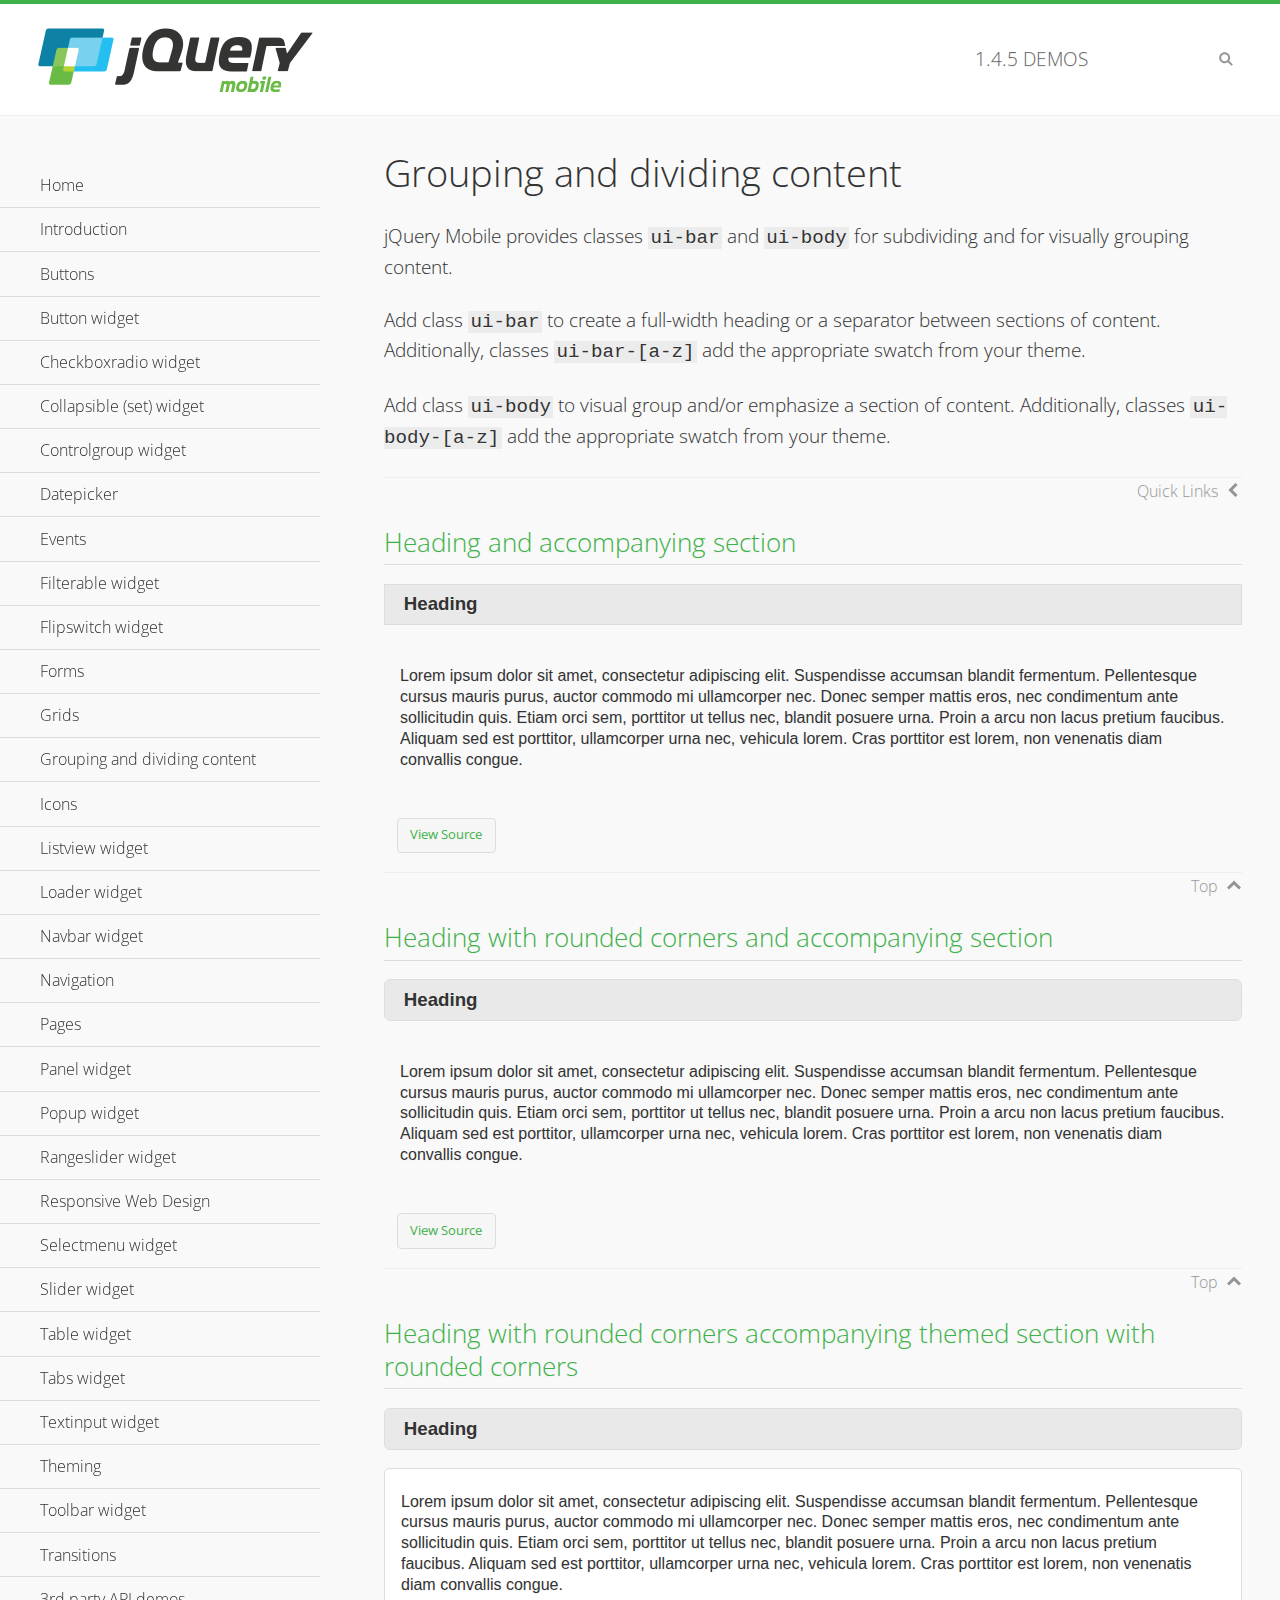
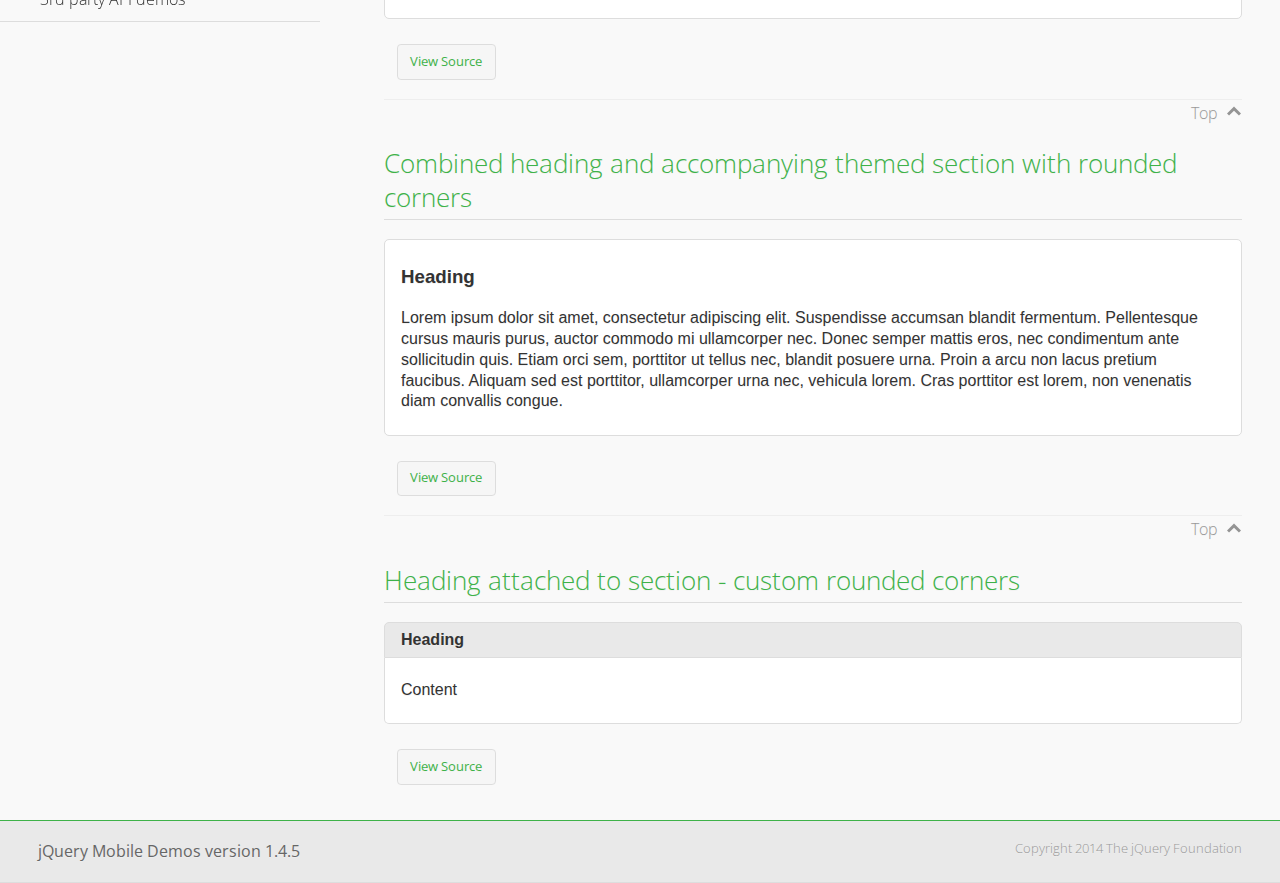
<file: Libraries/jquery.mobile-1.4.5/demos/body-bar-classes/index.html>
<!DOCTYPE html>
<html>
	<head>
	<meta charset="utf-8">
	<meta name="viewport" content="width=device-width, initial-scale=1">
	<title>Grouping and dividing content - jQuery Mobile Demos</title>
	<link rel="shortcut icon" href="../favicon.ico">
	<link rel="stylesheet" href="http://fonts.googleapis.com/css?family=Open+Sans:300,400,700">
	<link rel="stylesheet" href="../css/themes/default/jquery.mobile-1.4.5.min.css">
	<link rel="stylesheet" href="../_assets/css/jqm-demos.css">
	<script src="../js/jquery.js"></script>
	<script src="../_assets/js/index.js"></script>
	<script src="../js/jquery.mobile-1.4.5.min.js"></script>
  <style id="combined-heading-and-section">
    .custom-corners .ui-bar {
      -webkit-border-top-left-radius: inherit;
      border-top-left-radius: inherit;
      -webkit-border-top-right-radius: inherit;
      border-top-right-radius: inherit;
    }
    .custom-corners .ui-body {
      border-top-width: 0;
      -webkit-border-bottom-left-radius: inherit;
      border-bottom-left-radius: inherit;
      -webkit-border-bottom-right-radius: inherit;
      border-bottom-right-radius: inherit;
    }
  </style>
</head>
<body>
<div data-role="page" class="jqm-demos" data-quicklinks="true">

	<div data-role="header" class="jqm-header">
		<h2><a href="../" title="jQuery Mobile Demos home"><img src="../_assets/img/jquery-logo.png" alt="jQuery Mobile"></a></h2>
		<p><span class="jqm-version"></span> Demos</p>
		<a href="#" class="jqm-navmenu-link ui-btn ui-btn-icon-notext ui-corner-all ui-icon-bars ui-nodisc-icon ui-alt-icon ui-btn-left">Menu</a>
		<a href="#" class="jqm-search-link ui-btn ui-btn-icon-notext ui-corner-all ui-icon-search ui-nodisc-icon ui-alt-icon ui-btn-right">Search</a>
	</div><!-- /header -->

	<div role="main" class="ui-content jqm-content">

		<h1>Grouping and dividing content</h1>

		<p>jQuery Mobile provides classes <code>ui-bar</code> and <code>ui-body</code> for subdividing and for visually grouping content.</p>
		<p>Add class <code>ui-bar</code> to create a full-width heading or a separator between sections of content. Additionally, classes <code>ui-bar-[a-z]</code> add the appropriate swatch from your theme.</p>
		<p>Add class <code>ui-body</code> to visual group and/or emphasize a section of content. Additionally, classes <code>ui-body-[a-z]</code> add the appropriate swatch from your theme.</p>

		<h2>Heading and accompanying section</h2>

		<div data-demo-html="true">
      <h3 class="ui-bar ui-bar-a">Heading</h3>
			<div class="ui-body">
				<p>Lorem ipsum dolor sit amet, consectetur adipiscing elit. Suspendisse accumsan blandit fermentum. Pellentesque cursus mauris purus, auctor commodo mi ullamcorper nec. Donec semper mattis eros, nec condimentum ante sollicitudin quis. Etiam orci sem, porttitor ut tellus nec, blandit posuere urna. Proin a arcu non lacus pretium faucibus. Aliquam sed est porttitor, ullamcorper urna nec, vehicula lorem. Cras porttitor est lorem, non venenatis diam convallis congue.</p>
			</div>
		</div>

		<h2>Heading with rounded corners and accompanying section</h2>

		<div data-demo-html="true">
      <h3 class="ui-bar ui-bar-a ui-corner-all">Heading</h3>
			<div class="ui-body">
				<p>Lorem ipsum dolor sit amet, consectetur adipiscing elit. Suspendisse accumsan blandit fermentum. Pellentesque cursus mauris purus, auctor commodo mi ullamcorper nec. Donec semper mattis eros, nec condimentum ante sollicitudin quis. Etiam orci sem, porttitor ut tellus nec, blandit posuere urna. Proin a arcu non lacus pretium faucibus. Aliquam sed est porttitor, ullamcorper urna nec, vehicula lorem. Cras porttitor est lorem, non venenatis diam convallis congue.</p>
			</div>
		</div>

		<h2>Heading with rounded corners accompanying themed section with rounded corners</h2>

		<div data-demo-html="true">
      <h3 class="ui-bar ui-bar-a ui-corner-all">Heading</h3>
			<div class="ui-body ui-body-a ui-corner-all">
				<p>Lorem ipsum dolor sit amet, consectetur adipiscing elit. Suspendisse accumsan blandit fermentum. Pellentesque cursus mauris purus, auctor commodo mi ullamcorper nec. Donec semper mattis eros, nec condimentum ante sollicitudin quis. Etiam orci sem, porttitor ut tellus nec, blandit posuere urna. Proin a arcu non lacus pretium faucibus. Aliquam sed est porttitor, ullamcorper urna nec, vehicula lorem. Cras porttitor est lorem, non venenatis diam convallis congue.</p>
			</div>
		</div>

		<h2>Combined heading and accompanying themed section with rounded corners</h2>

		<div data-demo-html="true">
			<div class="ui-body ui-body-a ui-corner-all">
	      <h3>Heading</h3>
				<p>Lorem ipsum dolor sit amet, consectetur adipiscing elit. Suspendisse accumsan blandit fermentum. Pellentesque cursus mauris purus, auctor commodo mi ullamcorper nec. Donec semper mattis eros, nec condimentum ante sollicitudin quis. Etiam orci sem, porttitor ut tellus nec, blandit posuere urna. Proin a arcu non lacus pretium faucibus. Aliquam sed est porttitor, ullamcorper urna nec, vehicula lorem. Cras porttitor est lorem, non venenatis diam convallis congue.</p>
			</div>
		</div>

		<h2>Heading attached to section - custom rounded corners</h2>

		<div data-demo-html="true" data-demo-css="#combined-heading-and-section">
      <div class="ui-corner-all custom-corners">
        <div class="ui-bar ui-bar-a">
          <h3>Heading</h3>
        </div>
        <div class="ui-body ui-body-a">
          <p>Content</p>
        </div>
      </div>
		</div>

	</div><!-- /content -->
	    <div data-role="panel" class="jqm-navmenu-panel" data-position="left" data-display="overlay" data-theme="a">
	    	<ul class="jqm-list ui-alt-icon ui-nodisc-icon">
<li data-filtertext="demos homepage" data-icon="home"><a href=".././">Home</a></li>
<li data-filtertext="introduction overview getting started"><a href="../intro/" data-ajax="false">Introduction</a></li>
<li data-filtertext="buttons button markup buttonmarkup method anchor link button element"><a href="../button-markup/" data-ajax="false">Buttons</a></li>
<li data-filtertext="form button widget input button submit reset"><a href="../button/" data-ajax="false">Button widget</a></li>
<li data-role="collapsible" data-enhanced="true" data-collapsed-icon="carat-d" data-expanded-icon="carat-u" data-iconpos="right" data-inset="false" class="ui-collapsible ui-collapsible-themed-content ui-collapsible-collapsed">
	<h3 class="ui-collapsible-heading ui-collapsible-heading-collapsed">
		<a href="#" class="ui-collapsible-heading-toggle ui-btn ui-btn-icon-right ui-btn-inherit ui-icon-carat-d">
		    Checkboxradio widget<span class="ui-collapsible-heading-status"> click to expand contents</span>
		</a>
	</h3>
	<div class="ui-collapsible-content ui-body-inherit ui-collapsible-content-collapsed" aria-hidden="true">
		<ul>
			<li data-filtertext="form checkboxradio widget checkbox input checkboxes controlgroups"><a href="../checkboxradio-checkbox/" data-ajax="false">Checkboxes</a></li>
			<li data-filtertext="form checkboxradio widget radio input radio buttons controlgroups"><a href="../checkboxradio-radio/" data-ajax="false">Radio buttons</a></li>
		</ul>
	</div>
</li>
<li data-role="collapsible" data-enhanced="true" data-collapsed-icon="carat-d" data-expanded-icon="carat-u" data-iconpos="right" data-inset="false" class="ui-collapsible ui-collapsible-themed-content ui-collapsible-collapsed">
	<h3 class="ui-collapsible-heading ui-collapsible-heading-collapsed">
		<a href="#" class="ui-collapsible-heading-toggle ui-btn ui-btn-icon-right ui-btn-inherit ui-icon-carat-d">
			Collapsible (set) widget<span class="ui-collapsible-heading-status"> click to expand contents</span>
		</a>
	</h3>
	<div class="ui-collapsible-content ui-body-inherit ui-collapsible-content-collapsed" aria-hidden="true">
		<ul>
			<li data-filtertext="collapsibles content formatting"><a href="../collapsible/" data-ajax="false">Collapsible</a></li>
			<li data-filtertext="dynamic collapsible set accordion append expand"><a href="../collapsible-dynamic/" data-ajax="false">Dynamic collapsibles</a></li>
			<li data-filtertext="accordions collapsible set widget content formatting grouped collapsibles"><a href="../collapsibleset/" data-ajax="false">Collapsible set</a></li>
		</ul>
	</div>
</li>
<li data-role="collapsible" data-enhanced="true" data-collapsed-icon="carat-d" data-expanded-icon="carat-u" data-iconpos="right" data-inset="false" class="ui-collapsible ui-collapsible-themed-content ui-collapsible-collapsed">
	<h3 class="ui-collapsible-heading ui-collapsible-heading-collapsed">
		<a href="#" class="ui-collapsible-heading-toggle ui-btn ui-btn-icon-right ui-btn-inherit ui-icon-carat-d">
			Controlgroup widget<span class="ui-collapsible-heading-status"> click to expand contents</span>
		</a>
	</h3>
	<div class="ui-collapsible-content ui-body-inherit ui-collapsible-content-collapsed" aria-hidden="true">
		<ul>
			<li data-filtertext="controlgroups selectmenu checkboxradio input grouped buttons horizontal vertical"><a href="../controlgroup/" data-ajax="false">Controlgroup</a></li>
			<li data-filtertext="dynamic controlgroup dynamically add buttons"><a href="../controlgroup-dynamic/" data-ajax="false">Dynamic controlgroups</a></li>
		</ul>
	</div>
</li>
<li data-filtertext="form datepicker widget date input"><a href="../datepicker/" data-ajax="false">Datepicker</a></li>
<li data-role="collapsible" data-enhanced="true" data-collapsed-icon="carat-d" data-expanded-icon="carat-u" data-iconpos="right" data-inset="false" class="ui-collapsible ui-collapsible-themed-content ui-collapsible-collapsed">
	<h3 class="ui-collapsible-heading ui-collapsible-heading-collapsed">
		<a href="#" class="ui-collapsible-heading-toggle ui-btn ui-btn-icon-right ui-btn-inherit ui-icon-carat-d">
			Events<span class="ui-collapsible-heading-status"> click to expand contents</span>
		</a>
	</h3>
	<div class="ui-collapsible-content ui-body-inherit ui-collapsible-content-collapsed" aria-hidden="true">
		<ul>
			<li data-filtertext="swipe to delete list items listviews swipe events"><a href="../swipe-list/" data-ajax="false">Swipe list items</a></li>
			<li data-filtertext="swipe to navigate swipe page navigation swipe events"><a href="../swipe-page/" data-ajax="false">Swipe page navigation</a></li>
		</ul>
	</div>
</li>
<li data-filtertext="filterable filter elements sorting searching listview table"><a href="../filterable/" data-ajax="false">Filterable widget</a></li>
<li data-filtertext="form flipswitch widget flip toggle switch binary select checkbox input"><a href="../flipswitch/" data-ajax="false">Flipswitch widget</a></li>
<li data-role="collapsible" data-enhanced="true" data-collapsed-icon="carat-d" data-expanded-icon="carat-u" data-iconpos="right" data-inset="false" class="ui-collapsible ui-collapsible-themed-content ui-collapsible-collapsed">
	<h3 class="ui-collapsible-heading ui-collapsible-heading-collapsed">
		<a href="#" class="ui-collapsible-heading-toggle ui-btn ui-btn-icon-right ui-btn-inherit ui-icon-carat-d">
			Forms<span class="ui-collapsible-heading-status"> click to expand contents</span>
		</a>
	</h3>
	<div class="ui-collapsible-content ui-body-inherit ui-collapsible-content-collapsed" aria-hidden="true">
		<ul>
			<li data-filtertext="forms text checkbox radio range button submit reset inputs selects textarea slider flipswitch label form elements"><a href="../forms/" data-ajax="false">Forms</a></li>
			<li data-filtertext="form hide labels hidden accessible ui-hidden-accessible forms"><a href="../forms-label-hidden-accessible/" data-ajax="false">Hide labels</a></li>
			<li data-filtertext="form field containers fieldcontain ui-field-contain forms"><a href="../forms-field-contain/" data-ajax="false">Field containers</a></li>
			<li data-filtertext="forms disabled form elements"><a href="../forms-disabled/" data-ajax="false">Forms disabled</a></li>
			<li data-filtertext="forms gallery examples overview forms text checkbox radio range button submit reset inputs selects textarea slider flipswitch label form elements"><a href="../forms-gallery/" data-ajax="false">Forms gallery</a></li>
		</ul>
	</div>
</li>
<li data-role="collapsible" data-enhanced="true" data-collapsed-icon="carat-d" data-expanded-icon="carat-u" data-iconpos="right" data-inset="false" class="ui-collapsible ui-collapsible-themed-content ui-collapsible-collapsed">
	<h3 class="ui-collapsible-heading ui-collapsible-heading-collapsed">
		<a href="#" class="ui-collapsible-heading-toggle ui-btn ui-btn-icon-right ui-btn-inherit ui-icon-carat-d">
			Grids<span class="ui-collapsible-heading-status"> click to expand contents</span>
		</a>
	</h3>
	<div class="ui-collapsible-content ui-body-inherit ui-collapsible-content-collapsed" aria-hidden="true">
		<ul>
			<li data-filtertext="grids columns blocks content formatting rwd responsive css framework"><a href="../grids/" data-ajax="false">Grids</a></li>
			<li data-filtertext="buttons in grids css framework"><a href="../grids-buttons/" data-ajax="false">Buttons in grids</a></li>
			<li data-filtertext="custom responsive grids rwd css framework"><a href="../grids-custom-responsive/" data-ajax="false">Custom responsive grids</a></li>
		</ul>
	</div>
</li>
<li data-filtertext="blocks content formatting sections heading"><a href="../body-bar-classes/" data-ajax="false">Grouping and dividing content</a></li>
<li data-role="collapsible" data-enhanced="true" data-collapsed-icon="carat-d" data-expanded-icon="carat-u" data-iconpos="right" data-inset="false" class="ui-collapsible ui-collapsible-themed-content ui-collapsible-collapsed">
	<h3 class="ui-collapsible-heading ui-collapsible-heading-collapsed">
		<a href="#" class="ui-collapsible-heading-toggle ui-btn ui-btn-icon-right ui-btn-inherit ui-icon-carat-d">
			Icons<span class="ui-collapsible-heading-status"> click to expand contents</span>
		</a>
	</h3>
	<div class="ui-collapsible-content ui-body-inherit ui-collapsible-content-collapsed" aria-hidden="true">
		<ul>
			<li data-filtertext="button icons svg disc alt custom icon position"><a href="../icons/" data-ajax="false">Icons</a></li>
			<li data-filtertext=""><a href="../icons-grunticon/" data-ajax="false">Grunticon loader</a></li>
		</ul>
	</div>
</li>
<li data-role="collapsible" data-enhanced="true" data-collapsed-icon="carat-d" data-expanded-icon="carat-u" data-iconpos="right" data-inset="false" class="ui-collapsible ui-collapsible-themed-content ui-collapsible-collapsed">
	<h3 class="ui-collapsible-heading ui-collapsible-heading-collapsed">
		<a href="#" class="ui-collapsible-heading-toggle ui-btn ui-btn-icon-right ui-btn-inherit ui-icon-carat-d">
			Listview widget<span class="ui-collapsible-heading-status"> click to expand contents</span>
		</a>
	</h3>
	<div class="ui-collapsible-content ui-body-inherit ui-collapsible-content-collapsed" aria-hidden="true">
		<ul>
			<li data-filtertext="listview widget thumbnails icons nested split button collapsible ul ol"><a href="../listview/" data-ajax="false">Listview</a></li>
			<li data-filtertext="autocomplete filterable reveal listview filtertextbeforefilter placeholder"><a href="../listview-autocomplete/" data-ajax="false">Listview autocomplete</a></li>
			<li data-filtertext="autocomplete filterable reveal listview remote data filtertextbeforefilter placeholder"><a href="../listview-autocomplete-remote/" data-ajax="false">Listview autocomplete remote data</a></li>
			<li data-filtertext="autodividers anchor jump scroll linkbars listview lists ul ol"><a href="../listview-autodividers-linkbar/" data-ajax="false">Listview autodividers linkbar</a></li>
			<li data-filtertext="listview autodividers selector autodividersselector lists ul ol"><a href="../listview-autodividers-selector/" data-ajax="false">Listview autodividers selector</a></li>
			<li data-filtertext="listview nested list items"><a href="../listview-nested-lists/" data-ajax="false">Nested Listviews</a></li>
			<li data-filtertext="listview collapsible list items flat"><a href="../listview-collapsible-item-flat/" data-ajax="false">Listview collapsible list items (flat)</a></li>
			<li data-filtertext="listview collapsible list indented"><a href="../listview-collapsible-item-indented/" data-ajax="false">Listview collapsible list items (indented)</a></li>
			<li data-filtertext="grid listview responsive grids responsive listviews lists ul"><a href="../listview-grid/" data-ajax="false">Listview responsive grid</a></li>
		</ul>
	</div>
</li>
<li data-filtertext="loader widget page loading navigation overlay spinner"><a href="../loader/" data-ajax="false">Loader widget</a></li>
<li data-filtertext="navbar widget navmenu toolbars header footer"><a href="../navbar/" data-ajax="false">Navbar widget</a></li>
<li data-role="collapsible" data-enhanced="true" data-collapsed-icon="carat-d" data-expanded-icon="carat-u" data-iconpos="right" data-inset="false" class="ui-collapsible ui-collapsible-themed-content ui-collapsible-collapsed">
	<h3 class="ui-collapsible-heading ui-collapsible-heading-collapsed">
		<a href="#" class="ui-collapsible-heading-toggle ui-btn ui-btn-icon-right ui-btn-inherit ui-icon-carat-d">
			Navigation<span class="ui-collapsible-heading-status"> click to expand contents</span>
		</a>
	</h3>
	<div class="ui-collapsible-content ui-body-inherit ui-collapsible-content-collapsed" aria-hidden="true">
		<ul>
			<li data-filtertext="ajax navigation navigate widget history event method"><a href="../navigation/" data-ajax="false">Navigation</a></li>
			<li data-filtertext="linking pages page links navigation ajax prefetch cache"><a href="../navigation-linking-pages/" data-ajax="false">Linking pages</a></li>
			<!-- <li data-filtertext="php redirect server redirection server-side navigation"><a href="../navigation-php-redirect/" data-ajax="false">PHP redirect demo</a></li>-->
			<li data-filtertext="navigation redirection hash query"><a href="../navigation-hash-processing/" data-ajax="false">Hash processing demo</a></li>
			<li data-filtertext="navigation redirection hash query"><a href="../page-events/" data-ajax="false">Page Navigation Events</a></li>
		</ul>
	</div>
</li>
<li data-role="collapsible" data-enhanced="true" data-collapsed-icon="carat-d" data-expanded-icon="carat-u" data-iconpos="right" data-inset="false" class="ui-collapsible ui-collapsible-themed-content ui-collapsible-collapsed">
	<h3 class="ui-collapsible-heading ui-collapsible-heading-collapsed">
		<a href="#" class="ui-collapsible-heading-toggle ui-btn ui-btn-icon-right ui-btn-inherit ui-icon-carat-d">
			Pages<span class="ui-collapsible-heading-status"> click to expand contents</span>
		</a>
	</h3>
	<div class="ui-collapsible-content ui-body-inherit ui-collapsible-content-collapsed" aria-hidden="true">
		<ul>
			<li data-filtertext="pages page widget ajax navigation"><a href="../pages/" data-ajax="false">Pages</a></li>
			<li data-filtertext="single page"><a href="../pages-single-page/" data-ajax="false">Single page</a></li>
			<li data-filtertext="multipage multi-page page"><a href="../pages-multi-page/" data-ajax="false">Multi-page template</a></li>
			<li data-filtertext="dialog page widget modal popup"><a href="../pages-dialog/" data-ajax="false">Dialog page</a></li>
		</ul>
	</div>
</li>
<li data-role="collapsible" data-enhanced="true" data-collapsed-icon="carat-d" data-expanded-icon="carat-u" data-iconpos="right" data-inset="false" class="ui-collapsible ui-collapsible-themed-content ui-collapsible-collapsed">
	<h3 class="ui-collapsible-heading ui-collapsible-heading-collapsed">
		<a href="#" class="ui-collapsible-heading-toggle ui-btn ui-btn-icon-right ui-btn-inherit ui-icon-carat-d">
			Panel widget<span class="ui-collapsible-heading-status"> click to expand contents</span>
		</a>
	</h3>
	<div class="ui-collapsible-content ui-body-inherit ui-collapsible-content-collapsed" aria-hidden="true">
		<ul>
			<li data-filtertext="panel widget sliding panels reveal push overlay responsive"><a href="../panel/" data-ajax="false">Panel</a></li>
			<li data-filtertext=""><a href="../panel-external/" data-ajax="false">External panels</a></li>
			<li data-filtertext="panel "><a href="../panel-fixed/" data-ajax="false">Fixed panels</a></li>
			<li data-filtertext="panel slide panels sliding panels shadow rwd responsive breakpoint"><a href="../panel-responsive/" data-ajax="false">Panels responsive</a></li>
			<li data-filtertext="panel custom style custom panel width reveal shadow listview panel styling page background wrapper"><a href="../panel-styling/" data-ajax="false">Custom panel style</a></li>
			<li data-filtertext="panel open on swipe"><a href="../panel-swipe-open/" data-ajax="false">Panel open on swipe</a></li>
			<li data-filtertext="panels outside page internal external toolbars"><a href="../panel-external-internal/" data-ajax="false">Panel external and internal</a></li>
		</ul>
	</div>
</li>
<li data-role="collapsible" data-enhanced="true" data-collapsed-icon="carat-d" data-expanded-icon="carat-u" data-iconpos="right" data-inset="false" class="ui-collapsible ui-collapsible-themed-content ui-collapsible-collapsed">
	<h3 class="ui-collapsible-heading ui-collapsible-heading-collapsed">
		<a href="#" class="ui-collapsible-heading-toggle ui-btn ui-btn-icon-right ui-btn-inherit ui-icon-carat-d">
			Popup widget<span class="ui-collapsible-heading-status"> click to expand contents</span>
		</a>
	</h3>
	<div class="ui-collapsible-content ui-body-inherit ui-collapsible-content-collapsed" aria-hidden="true">
		<ul>
			<li data-filtertext="popup widget popups dialog modal transition tooltip lightbox form overlay screen flip pop fade transition"><a href="../popup/" data-ajax="false">Popup</a></li>
			<li data-filtertext="popup alignment position"><a href="../popup-alignment/" data-ajax="false">Popup alignment</a></li>
			<li data-filtertext="popup arrow size popups popover"><a href="../popup-arrow-size/" data-ajax="false">Popup arrow size</a></li>
			<li data-filtertext="dynamic popups popup images lightbox"><a href="../popup-dynamic/" data-ajax="false">Dynamic popups</a></li>
			<li data-filtertext="popups with iframes scaling"><a href="../popup-iframe/" data-ajax="false">Popups with iframes</a></li>
			<li data-filtertext="popup image scaling"><a href="../popup-image-scaling/" data-ajax="false">Popup image scaling</a></li>
			<li data-filtertext="external popup outside multi-page"><a href="../popup-outside-multipage/" data-ajax="false">Popup outside multi-page</a></li>
		</ul>
	</div>
</li>
<li data-filtertext="form rangeslider widget dual sliders dual handle sliders range input"><a href="../rangeslider/" data-ajax="false">Rangeslider widget</a></li>
<li data-filtertext="responsive web design rwd adaptive progressive enhancement PE accessible mobile breakpoints media query media queries"><a href="../rwd/" data-ajax="false">Responsive Web Design</a></li>
<li data-role="collapsible" data-enhanced="true" data-collapsed-icon="carat-d" data-expanded-icon="carat-u" data-iconpos="right" data-inset="false" class="ui-collapsible ui-collapsible-themed-content ui-collapsible-collapsed">
	<h3 class="ui-collapsible-heading ui-collapsible-heading-collapsed">
		<a href="#" class="ui-collapsible-heading-toggle ui-btn ui-btn-icon-right ui-btn-inherit ui-icon-carat-d">
			Selectmenu widget<span class="ui-collapsible-heading-status"> click to expand contents</span>
		</a>
	</h3>
	<div class="ui-collapsible-content ui-body-inherit ui-collapsible-content-collapsed" aria-hidden="true">
		<ul>
			<li data-filtertext="form selectmenu widget select input custom select menu selects"><a href="../selectmenu/" data-ajax="false">Selectmenu</a></li>
			<li data-filtertext="form custom select menu selectmenu widget custom menu option optgroup multiple selects"><a href="../selectmenu-custom/" data-ajax="false">Custom select menu</a></li>
			<li data-filtertext="filterable select filter popup dialog"><a href="../selectmenu-custom-filter/" data-ajax="false">Custom select menu with filter</a></li>
		</ul>
	</div>
</li>
<li data-role="collapsible" data-enhanced="true" data-collapsed-icon="carat-d" data-expanded-icon="carat-u" data-iconpos="right" data-inset="false" class="ui-collapsible ui-collapsible-themed-content ui-collapsible-collapsed">
	<h3 class="ui-collapsible-heading ui-collapsible-heading-collapsed">
		<a href="#" class="ui-collapsible-heading-toggle ui-btn ui-btn-icon-right ui-btn-inherit ui-icon-carat-d">
			Slider widget<span class="ui-collapsible-heading-status"> click to expand contents</span>
		</a>
	</h3>
	<div class="ui-collapsible-content ui-body-inherit ui-collapsible-content-collapsed" aria-hidden="true">
		<ul>
			<li data-filtertext="form slider widget range input single sliders"><a href="../slider/" data-ajax="false">Slider</a></li>
			<li data-filtertext="form slider widget flipswitch slider binary select flip toggle switch"><a href="../slider-flipswitch/" data-ajax="false">Slider flip toggle switch</a></li>
			<li data-filtertext="form slider tooltip handle value input range sliders"><a href="../slider-tooltip/" data-ajax="false">Slider tooltip</a></li>
		</ul>
	</div>
</li>
<li data-role="collapsible" data-enhanced="true" data-collapsed-icon="carat-d" data-expanded-icon="carat-u" data-iconpos="right" data-inset="false" class="ui-collapsible ui-collapsible-themed-content ui-collapsible-collapsed">
	<h3 class="ui-collapsible-heading ui-collapsible-heading-collapsed">
		<a href="#" class="ui-collapsible-heading-toggle ui-btn ui-btn-icon-right ui-btn-inherit ui-icon-carat-d">
			Table widget<span class="ui-collapsible-heading-status"> click to expand contents</span>
		</a>
	</h3>
	<div class="ui-collapsible-content ui-body-inherit ui-collapsible-content-collapsed" aria-hidden="true">
		<ul>
			<li data-filtertext="table widget reflow column toggle th td responsive tables rwd hide show tabular"><a href="../table-column-toggle/" data-ajax="false">Table Column Toggle</a></li>
			<li data-filtertext="table column toggle phone comparison demo"><a href="../table-column-toggle-example/" data-ajax="false">Table Column Toggle demo</a></li>
			<li data-filtertext="responsive tables table column toggle heading groups rwd breakpoint"><a href="../table-column-toggle-heading-groups/" data-ajax="false">Table Column Toggle heading groups</a></li>
			<li data-filtertext="responsive tables table column toggle hide rwd breakpoint customization options"><a href="../table-column-toggle-options/" data-ajax="false">Table Column Toggle options</a></li>
			<li data-filtertext="table reflow th td responsive rwd columns tabular"><a href="../table-reflow/" data-ajax="false">Table Reflow</a></li>
			<li data-filtertext="responsive tables table reflow heading groups rwd breakpoint"><a href="../table-reflow-heading-groups/" data-ajax="false">Table Reflow heading groups</a></li>
			<li data-filtertext="responsive tables table reflow stripes strokes table style"><a href="../table-reflow-stripes-strokes/" data-ajax="false">Table Reflow stripes and strokes</a></li>
			<li data-filtertext="responsive tables table reflow stack custom styles"><a href="../table-reflow-styling/" data-ajax="false">Table Reflow custom styles</a></li>
		</ul>
	</div>
</li>
<li data-filtertext="ui tabs widget"><a href="../tabs/" data-ajax="false">Tabs widget</a></li>
<li data-filtertext="form textinput widget text input textarea number date time tel email file color password"><a href="../textinput/" data-ajax="false">Textinput widget</a></li>
<li data-role="collapsible" data-enhanced="true" data-collapsed-icon="carat-d" data-expanded-icon="carat-u" data-iconpos="right" data-inset="false" class="ui-collapsible ui-collapsible-themed-content ui-collapsible-collapsed">
	<h3 class="ui-collapsible-heading ui-collapsible-heading-collapsed">
		<a href="#" class="ui-collapsible-heading-toggle ui-btn ui-btn-icon-right ui-btn-inherit ui-icon-carat-d">
			Theming<span class="ui-collapsible-heading-status"> click to expand contents</span>
		</a>
	</h3>
	<div class="ui-collapsible-content ui-body-inherit ui-collapsible-content-collapsed" aria-hidden="true">
		<ul>
			<li data-filtertext="default theme swatches theming style css"><a href="../theme-default/" data-ajax="false">Default theme</a></li>
			<li data-filtertext="classic theme old theme swatches theming style css"><a href="../theme-classic/" data-ajax="false">Classic theme</a></li>
		</ul>
	</div>
</li>
<li data-role="collapsible" data-enhanced="true" data-collapsed-icon="carat-d" data-expanded-icon="carat-u" data-iconpos="right" data-inset="false" class="ui-collapsible ui-collapsible-themed-content ui-collapsible-collapsed">
	<h3 class="ui-collapsible-heading ui-collapsible-heading-collapsed">
		<a href="#" class="ui-collapsible-heading-toggle ui-btn ui-btn-icon-right ui-btn-inherit ui-icon-carat-d">
			Toolbar widget<span class="ui-collapsible-heading-status"> click to expand contents</span>
		</a>
	</h3>
	<div class="ui-collapsible-content ui-body-inherit ui-collapsible-content-collapsed" aria-hidden="true">
		<ul>
			<li data-filtertext="toolbar widget header footer toolbars fixed fullscreen external sections"><a href="../toolbar/" data-ajax="false">Toolbar</a></li>
			<li data-filtertext="dynamic toolbars dynamically add toolbar header footer"><a href="../toolbar-dynamic/" data-ajax="false">Dynamic toolbars</a></li>
			<li data-filtertext="external toolbars header footer"><a href="../toolbar-external/" data-ajax="false">External toolbars</a></li>
			<li data-filtertext="fixed toolbars header footer"><a href="../toolbar-fixed/" data-ajax="false">Fixed toolbars</a></li>
			<li data-filtertext="fixed fullscreen toolbars header footer"><a href="../toolbar-fixed-fullscreen/" data-ajax="false">Fullscreen toolbars</a></li>
			<li data-filtertext="external fixed toolbars header footer"><a href="../toolbar-fixed-external/" data-ajax="false">Fixed external toolbars</a></li>
			<li data-filtertext="external persistent toolbars header footer navbar navmenu"><a href="../toolbar-fixed-persistent/" data-ajax="false">Persistent toolbars</a></li>
			<li data-filtertext="external ajax optimized toolbars persistent toolbars header footer navbar"><a href="../toolbar-fixed-persistent-optimized/" data-ajax="false">Ajax optimized toolbars</a></li>
			<li data-filtertext="form in toolbars header footer"><a href="../toolbar-fixed-forms/" data-ajax="false">Form in toolbar</a></li>
		</ul>
	</div>
</li>
<li data-filtertext="page transitions animated pages popup navigation flip slide fade pop"><a href="../transitions/" data-ajax="false">Transitions</a></li>
<li data-role="collapsible" data-enhanced="true" data-collapsed-icon="carat-d" data-expanded-icon="carat-u" data-iconpos="right" data-inset="false" class="ui-collapsible ui-collapsible-themed-content ui-collapsible-collapsed">
	<h3 class="ui-collapsible-heading ui-collapsible-heading-collapsed">
		<a href="#" class="ui-collapsible-heading-toggle ui-btn ui-btn-icon-right ui-btn-inherit ui-icon-carat-d">
			3rd party API demos<span class="ui-collapsible-heading-status"> click to expand contents</span>
		</a>
	</h3>
	<div class="ui-collapsible-content ui-body-inherit ui-collapsible-content-collapsed" aria-hidden="true">
		<ul>
			<li data-filtertext="backbone requirejs navigation router"><a href="../backbone-requirejs/" data-ajax="false">Backbone RequireJS</a></li>
			<li data-filtertext="google maps geolocation demo"><a href="../map-geolocation/" data-ajax="false">Google Maps geolocation</a></li>
			<li data-filtertext="google maps hybrid"><a href="../map-list-toggle/" data-ajax="false">Google Maps list toggle</a></li>
		</ul>
	</div>
</li>



		     </ul>
		</div><!-- /panel -->


	<div data-role="footer" data-position="fixed" data-tap-toggle="false" class="jqm-footer">
		<p>jQuery Mobile Demos version <span class="jqm-version"></span></p>
		<p>Copyright 2014 The jQuery Foundation</p>
	</div><!-- /footer -->
	<!-- TODO: This should become an external panel so we can add input to markup (unique ID) -->
    <div data-role="panel" class="jqm-search-panel" data-position="right" data-display="overlay" data-theme="a">
		<div class="jqm-search">
			<ul class="jqm-list" data-filter-placeholder="Search demos..." data-filter-reveal="true">
<li data-filtertext="demos homepage" data-icon="home"><a href=".././">Home</a></li>
<li data-filtertext="introduction overview getting started"><a href="../intro/" data-ajax="false">Introduction</a></li>
<li data-filtertext="buttons button markup buttonmarkup method anchor link button element"><a href="../button-markup/" data-ajax="false">Buttons</a></li>
<li data-filtertext="form button widget input button submit reset"><a href="../button/" data-ajax="false">Button widget</a></li>
<li data-role="collapsible" data-enhanced="true" data-collapsed-icon="carat-d" data-expanded-icon="carat-u" data-iconpos="right" data-inset="false" class="ui-collapsible ui-collapsible-themed-content ui-collapsible-collapsed">
	<h3 class="ui-collapsible-heading ui-collapsible-heading-collapsed">
		<a href="#" class="ui-collapsible-heading-toggle ui-btn ui-btn-icon-right ui-btn-inherit ui-icon-carat-d">
		    Checkboxradio widget<span class="ui-collapsible-heading-status"> click to expand contents</span>
		</a>
	</h3>
	<div class="ui-collapsible-content ui-body-inherit ui-collapsible-content-collapsed" aria-hidden="true">
		<ul>
			<li data-filtertext="form checkboxradio widget checkbox input checkboxes controlgroups"><a href="../checkboxradio-checkbox/" data-ajax="false">Checkboxes</a></li>
			<li data-filtertext="form checkboxradio widget radio input radio buttons controlgroups"><a href="../checkboxradio-radio/" data-ajax="false">Radio buttons</a></li>
		</ul>
	</div>
</li>
<li data-role="collapsible" data-enhanced="true" data-collapsed-icon="carat-d" data-expanded-icon="carat-u" data-iconpos="right" data-inset="false" class="ui-collapsible ui-collapsible-themed-content ui-collapsible-collapsed">
	<h3 class="ui-collapsible-heading ui-collapsible-heading-collapsed">
		<a href="#" class="ui-collapsible-heading-toggle ui-btn ui-btn-icon-right ui-btn-inherit ui-icon-carat-d">
			Collapsible (set) widget<span class="ui-collapsible-heading-status"> click to expand contents</span>
		</a>
	</h3>
	<div class="ui-collapsible-content ui-body-inherit ui-collapsible-content-collapsed" aria-hidden="true">
		<ul>
			<li data-filtertext="collapsibles content formatting"><a href="../collapsible/" data-ajax="false">Collapsible</a></li>
			<li data-filtertext="dynamic collapsible set accordion append expand"><a href="../collapsible-dynamic/" data-ajax="false">Dynamic collapsibles</a></li>
			<li data-filtertext="accordions collapsible set widget content formatting grouped collapsibles"><a href="../collapsibleset/" data-ajax="false">Collapsible set</a></li>
		</ul>
	</div>
</li>
<li data-role="collapsible" data-enhanced="true" data-collapsed-icon="carat-d" data-expanded-icon="carat-u" data-iconpos="right" data-inset="false" class="ui-collapsible ui-collapsible-themed-content ui-collapsible-collapsed">
	<h3 class="ui-collapsible-heading ui-collapsible-heading-collapsed">
		<a href="#" class="ui-collapsible-heading-toggle ui-btn ui-btn-icon-right ui-btn-inherit ui-icon-carat-d">
			Controlgroup widget<span class="ui-collapsible-heading-status"> click to expand contents</span>
		</a>
	</h3>
	<div class="ui-collapsible-content ui-body-inherit ui-collapsible-content-collapsed" aria-hidden="true">
		<ul>
			<li data-filtertext="controlgroups selectmenu checkboxradio input grouped buttons horizontal vertical"><a href="../controlgroup/" data-ajax="false">Controlgroup</a></li>
			<li data-filtertext="dynamic controlgroup dynamically add buttons"><a href="../controlgroup-dynamic/" data-ajax="false">Dynamic controlgroups</a></li>
		</ul>
	</div>
</li>
<li data-filtertext="form datepicker widget date input"><a href="../datepicker/" data-ajax="false">Datepicker</a></li>
<li data-role="collapsible" data-enhanced="true" data-collapsed-icon="carat-d" data-expanded-icon="carat-u" data-iconpos="right" data-inset="false" class="ui-collapsible ui-collapsible-themed-content ui-collapsible-collapsed">
	<h3 class="ui-collapsible-heading ui-collapsible-heading-collapsed">
		<a href="#" class="ui-collapsible-heading-toggle ui-btn ui-btn-icon-right ui-btn-inherit ui-icon-carat-d">
			Events<span class="ui-collapsible-heading-status"> click to expand contents</span>
		</a>
	</h3>
	<div class="ui-collapsible-content ui-body-inherit ui-collapsible-content-collapsed" aria-hidden="true">
		<ul>
			<li data-filtertext="swipe to delete list items listviews swipe events"><a href="../swipe-list/" data-ajax="false">Swipe list items</a></li>
			<li data-filtertext="swipe to navigate swipe page navigation swipe events"><a href="../swipe-page/" data-ajax="false">Swipe page navigation</a></li>
		</ul>
	</div>
</li>
<li data-filtertext="filterable filter elements sorting searching listview table"><a href="../filterable/" data-ajax="false">Filterable widget</a></li>
<li data-filtertext="form flipswitch widget flip toggle switch binary select checkbox input"><a href="../flipswitch/" data-ajax="false">Flipswitch widget</a></li>
<li data-role="collapsible" data-enhanced="true" data-collapsed-icon="carat-d" data-expanded-icon="carat-u" data-iconpos="right" data-inset="false" class="ui-collapsible ui-collapsible-themed-content ui-collapsible-collapsed">
	<h3 class="ui-collapsible-heading ui-collapsible-heading-collapsed">
		<a href="#" class="ui-collapsible-heading-toggle ui-btn ui-btn-icon-right ui-btn-inherit ui-icon-carat-d">
			Forms<span class="ui-collapsible-heading-status"> click to expand contents</span>
		</a>
	</h3>
	<div class="ui-collapsible-content ui-body-inherit ui-collapsible-content-collapsed" aria-hidden="true">
		<ul>
			<li data-filtertext="forms text checkbox radio range button submit reset inputs selects textarea slider flipswitch label form elements"><a href="../forms/" data-ajax="false">Forms</a></li>
			<li data-filtertext="form hide labels hidden accessible ui-hidden-accessible forms"><a href="../forms-label-hidden-accessible/" data-ajax="false">Hide labels</a></li>
			<li data-filtertext="form field containers fieldcontain ui-field-contain forms"><a href="../forms-field-contain/" data-ajax="false">Field containers</a></li>
			<li data-filtertext="forms disabled form elements"><a href="../forms-disabled/" data-ajax="false">Forms disabled</a></li>
			<li data-filtertext="forms gallery examples overview forms text checkbox radio range button submit reset inputs selects textarea slider flipswitch label form elements"><a href="../forms-gallery/" data-ajax="false">Forms gallery</a></li>
		</ul>
	</div>
</li>
<li data-role="collapsible" data-enhanced="true" data-collapsed-icon="carat-d" data-expanded-icon="carat-u" data-iconpos="right" data-inset="false" class="ui-collapsible ui-collapsible-themed-content ui-collapsible-collapsed">
	<h3 class="ui-collapsible-heading ui-collapsible-heading-collapsed">
		<a href="#" class="ui-collapsible-heading-toggle ui-btn ui-btn-icon-right ui-btn-inherit ui-icon-carat-d">
			Grids<span class="ui-collapsible-heading-status"> click to expand contents</span>
		</a>
	</h3>
	<div class="ui-collapsible-content ui-body-inherit ui-collapsible-content-collapsed" aria-hidden="true">
		<ul>
			<li data-filtertext="grids columns blocks content formatting rwd responsive css framework"><a href="../grids/" data-ajax="false">Grids</a></li>
			<li data-filtertext="buttons in grids css framework"><a href="../grids-buttons/" data-ajax="false">Buttons in grids</a></li>
			<li data-filtertext="custom responsive grids rwd css framework"><a href="../grids-custom-responsive/" data-ajax="false">Custom responsive grids</a></li>
		</ul>
	</div>
</li>
<li data-filtertext="blocks content formatting sections heading"><a href="../body-bar-classes/" data-ajax="false">Grouping and dividing content</a></li>
<li data-role="collapsible" data-enhanced="true" data-collapsed-icon="carat-d" data-expanded-icon="carat-u" data-iconpos="right" data-inset="false" class="ui-collapsible ui-collapsible-themed-content ui-collapsible-collapsed">
	<h3 class="ui-collapsible-heading ui-collapsible-heading-collapsed">
		<a href="#" class="ui-collapsible-heading-toggle ui-btn ui-btn-icon-right ui-btn-inherit ui-icon-carat-d">
			Icons<span class="ui-collapsible-heading-status"> click to expand contents</span>
		</a>
	</h3>
	<div class="ui-collapsible-content ui-body-inherit ui-collapsible-content-collapsed" aria-hidden="true">
		<ul>
			<li data-filtertext="button icons svg disc alt custom icon position"><a href="../icons/" data-ajax="false">Icons</a></li>
			<li data-filtertext=""><a href="../icons-grunticon/" data-ajax="false">Grunticon loader</a></li>
		</ul>
	</div>
</li>
<li data-role="collapsible" data-enhanced="true" data-collapsed-icon="carat-d" data-expanded-icon="carat-u" data-iconpos="right" data-inset="false" class="ui-collapsible ui-collapsible-themed-content ui-collapsible-collapsed">
	<h3 class="ui-collapsible-heading ui-collapsible-heading-collapsed">
		<a href="#" class="ui-collapsible-heading-toggle ui-btn ui-btn-icon-right ui-btn-inherit ui-icon-carat-d">
			Listview widget<span class="ui-collapsible-heading-status"> click to expand contents</span>
		</a>
	</h3>
	<div class="ui-collapsible-content ui-body-inherit ui-collapsible-content-collapsed" aria-hidden="true">
		<ul>
			<li data-filtertext="listview widget thumbnails icons nested split button collapsible ul ol"><a href="../listview/" data-ajax="false">Listview</a></li>
			<li data-filtertext="autocomplete filterable reveal listview filtertextbeforefilter placeholder"><a href="../listview-autocomplete/" data-ajax="false">Listview autocomplete</a></li>
			<li data-filtertext="autocomplete filterable reveal listview remote data filtertextbeforefilter placeholder"><a href="../listview-autocomplete-remote/" data-ajax="false">Listview autocomplete remote data</a></li>
			<li data-filtertext="autodividers anchor jump scroll linkbars listview lists ul ol"><a href="../listview-autodividers-linkbar/" data-ajax="false">Listview autodividers linkbar</a></li>
			<li data-filtertext="listview autodividers selector autodividersselector lists ul ol"><a href="../listview-autodividers-selector/" data-ajax="false">Listview autodividers selector</a></li>
			<li data-filtertext="listview nested list items"><a href="../listview-nested-lists/" data-ajax="false">Nested Listviews</a></li>
			<li data-filtertext="listview collapsible list items flat"><a href="../listview-collapsible-item-flat/" data-ajax="false">Listview collapsible list items (flat)</a></li>
			<li data-filtertext="listview collapsible list indented"><a href="../listview-collapsible-item-indented/" data-ajax="false">Listview collapsible list items (indented)</a></li>
			<li data-filtertext="grid listview responsive grids responsive listviews lists ul"><a href="../listview-grid/" data-ajax="false">Listview responsive grid</a></li>
		</ul>
	</div>
</li>
<li data-filtertext="loader widget page loading navigation overlay spinner"><a href="../loader/" data-ajax="false">Loader widget</a></li>
<li data-filtertext="navbar widget navmenu toolbars header footer"><a href="../navbar/" data-ajax="false">Navbar widget</a></li>
<li data-role="collapsible" data-enhanced="true" data-collapsed-icon="carat-d" data-expanded-icon="carat-u" data-iconpos="right" data-inset="false" class="ui-collapsible ui-collapsible-themed-content ui-collapsible-collapsed">
	<h3 class="ui-collapsible-heading ui-collapsible-heading-collapsed">
		<a href="#" class="ui-collapsible-heading-toggle ui-btn ui-btn-icon-right ui-btn-inherit ui-icon-carat-d">
			Navigation<span class="ui-collapsible-heading-status"> click to expand contents</span>
		</a>
	</h3>
	<div class="ui-collapsible-content ui-body-inherit ui-collapsible-content-collapsed" aria-hidden="true">
		<ul>
			<li data-filtertext="ajax navigation navigate widget history event method"><a href="../navigation/" data-ajax="false">Navigation</a></li>
			<li data-filtertext="linking pages page links navigation ajax prefetch cache"><a href="../navigation-linking-pages/" data-ajax="false">Linking pages</a></li>
			<!-- <li data-filtertext="php redirect server redirection server-side navigation"><a href="../navigation-php-redirect/" data-ajax="false">PHP redirect demo</a></li>-->
			<li data-filtertext="navigation redirection hash query"><a href="../navigation-hash-processing/" data-ajax="false">Hash processing demo</a></li>
			<li data-filtertext="navigation redirection hash query"><a href="../page-events/" data-ajax="false">Page Navigation Events</a></li>
		</ul>
	</div>
</li>
<li data-role="collapsible" data-enhanced="true" data-collapsed-icon="carat-d" data-expanded-icon="carat-u" data-iconpos="right" data-inset="false" class="ui-collapsible ui-collapsible-themed-content ui-collapsible-collapsed">
	<h3 class="ui-collapsible-heading ui-collapsible-heading-collapsed">
		<a href="#" class="ui-collapsible-heading-toggle ui-btn ui-btn-icon-right ui-btn-inherit ui-icon-carat-d">
			Pages<span class="ui-collapsible-heading-status"> click to expand contents</span>
		</a>
	</h3>
	<div class="ui-collapsible-content ui-body-inherit ui-collapsible-content-collapsed" aria-hidden="true">
		<ul>
			<li data-filtertext="pages page widget ajax navigation"><a href="../pages/" data-ajax="false">Pages</a></li>
			<li data-filtertext="single page"><a href="../pages-single-page/" data-ajax="false">Single page</a></li>
			<li data-filtertext="multipage multi-page page"><a href="../pages-multi-page/" data-ajax="false">Multi-page template</a></li>
			<li data-filtertext="dialog page widget modal popup"><a href="../pages-dialog/" data-ajax="false">Dialog page</a></li>
		</ul>
	</div>
</li>
<li data-role="collapsible" data-enhanced="true" data-collapsed-icon="carat-d" data-expanded-icon="carat-u" data-iconpos="right" data-inset="false" class="ui-collapsible ui-collapsible-themed-content ui-collapsible-collapsed">
	<h3 class="ui-collapsible-heading ui-collapsible-heading-collapsed">
		<a href="#" class="ui-collapsible-heading-toggle ui-btn ui-btn-icon-right ui-btn-inherit ui-icon-carat-d">
			Panel widget<span class="ui-collapsible-heading-status"> click to expand contents</span>
		</a>
	</h3>
	<div class="ui-collapsible-content ui-body-inherit ui-collapsible-content-collapsed" aria-hidden="true">
		<ul>
			<li data-filtertext="panel widget sliding panels reveal push overlay responsive"><a href="../panel/" data-ajax="false">Panel</a></li>
			<li data-filtertext=""><a href="../panel-external/" data-ajax="false">External panels</a></li>
			<li data-filtertext="panel "><a href="../panel-fixed/" data-ajax="false">Fixed panels</a></li>
			<li data-filtertext="panel slide panels sliding panels shadow rwd responsive breakpoint"><a href="../panel-responsive/" data-ajax="false">Panels responsive</a></li>
			<li data-filtertext="panel custom style custom panel width reveal shadow listview panel styling page background wrapper"><a href="../panel-styling/" data-ajax="false">Custom panel style</a></li>
			<li data-filtertext="panel open on swipe"><a href="../panel-swipe-open/" data-ajax="false">Panel open on swipe</a></li>
			<li data-filtertext="panels outside page internal external toolbars"><a href="../panel-external-internal/" data-ajax="false">Panel external and internal</a></li>
		</ul>
	</div>
</li>
<li data-role="collapsible" data-enhanced="true" data-collapsed-icon="carat-d" data-expanded-icon="carat-u" data-iconpos="right" data-inset="false" class="ui-collapsible ui-collapsible-themed-content ui-collapsible-collapsed">
	<h3 class="ui-collapsible-heading ui-collapsible-heading-collapsed">
		<a href="#" class="ui-collapsible-heading-toggle ui-btn ui-btn-icon-right ui-btn-inherit ui-icon-carat-d">
			Popup widget<span class="ui-collapsible-heading-status"> click to expand contents</span>
		</a>
	</h3>
	<div class="ui-collapsible-content ui-body-inherit ui-collapsible-content-collapsed" aria-hidden="true">
		<ul>
			<li data-filtertext="popup widget popups dialog modal transition tooltip lightbox form overlay screen flip pop fade transition"><a href="../popup/" data-ajax="false">Popup</a></li>
			<li data-filtertext="popup alignment position"><a href="../popup-alignment/" data-ajax="false">Popup alignment</a></li>
			<li data-filtertext="popup arrow size popups popover"><a href="../popup-arrow-size/" data-ajax="false">Popup arrow size</a></li>
			<li data-filtertext="dynamic popups popup images lightbox"><a href="../popup-dynamic/" data-ajax="false">Dynamic popups</a></li>
			<li data-filtertext="popups with iframes scaling"><a href="../popup-iframe/" data-ajax="false">Popups with iframes</a></li>
			<li data-filtertext="popup image scaling"><a href="../popup-image-scaling/" data-ajax="false">Popup image scaling</a></li>
			<li data-filtertext="external popup outside multi-page"><a href="../popup-outside-multipage/" data-ajax="false">Popup outside multi-page</a></li>
		</ul>
	</div>
</li>
<li data-filtertext="form rangeslider widget dual sliders dual handle sliders range input"><a href="../rangeslider/" data-ajax="false">Rangeslider widget</a></li>
<li data-filtertext="responsive web design rwd adaptive progressive enhancement PE accessible mobile breakpoints media query media queries"><a href="../rwd/" data-ajax="false">Responsive Web Design</a></li>
<li data-role="collapsible" data-enhanced="true" data-collapsed-icon="carat-d" data-expanded-icon="carat-u" data-iconpos="right" data-inset="false" class="ui-collapsible ui-collapsible-themed-content ui-collapsible-collapsed">
	<h3 class="ui-collapsible-heading ui-collapsible-heading-collapsed">
		<a href="#" class="ui-collapsible-heading-toggle ui-btn ui-btn-icon-right ui-btn-inherit ui-icon-carat-d">
			Selectmenu widget<span class="ui-collapsible-heading-status"> click to expand contents</span>
		</a>
	</h3>
	<div class="ui-collapsible-content ui-body-inherit ui-collapsible-content-collapsed" aria-hidden="true">
		<ul>
			<li data-filtertext="form selectmenu widget select input custom select menu selects"><a href="../selectmenu/" data-ajax="false">Selectmenu</a></li>
			<li data-filtertext="form custom select menu selectmenu widget custom menu option optgroup multiple selects"><a href="../selectmenu-custom/" data-ajax="false">Custom select menu</a></li>
			<li data-filtertext="filterable select filter popup dialog"><a href="../selectmenu-custom-filter/" data-ajax="false">Custom select menu with filter</a></li>
		</ul>
	</div>
</li>
<li data-role="collapsible" data-enhanced="true" data-collapsed-icon="carat-d" data-expanded-icon="carat-u" data-iconpos="right" data-inset="false" class="ui-collapsible ui-collapsible-themed-content ui-collapsible-collapsed">
	<h3 class="ui-collapsible-heading ui-collapsible-heading-collapsed">
		<a href="#" class="ui-collapsible-heading-toggle ui-btn ui-btn-icon-right ui-btn-inherit ui-icon-carat-d">
			Slider widget<span class="ui-collapsible-heading-status"> click to expand contents</span>
		</a>
	</h3>
	<div class="ui-collapsible-content ui-body-inherit ui-collapsible-content-collapsed" aria-hidden="true">
		<ul>
			<li data-filtertext="form slider widget range input single sliders"><a href="../slider/" data-ajax="false">Slider</a></li>
			<li data-filtertext="form slider widget flipswitch slider binary select flip toggle switch"><a href="../slider-flipswitch/" data-ajax="false">Slider flip toggle switch</a></li>
			<li data-filtertext="form slider tooltip handle value input range sliders"><a href="../slider-tooltip/" data-ajax="false">Slider tooltip</a></li>
		</ul>
	</div>
</li>
<li data-role="collapsible" data-enhanced="true" data-collapsed-icon="carat-d" data-expanded-icon="carat-u" data-iconpos="right" data-inset="false" class="ui-collapsible ui-collapsible-themed-content ui-collapsible-collapsed">
	<h3 class="ui-collapsible-heading ui-collapsible-heading-collapsed">
		<a href="#" class="ui-collapsible-heading-toggle ui-btn ui-btn-icon-right ui-btn-inherit ui-icon-carat-d">
			Table widget<span class="ui-collapsible-heading-status"> click to expand contents</span>
		</a>
	</h3>
	<div class="ui-collapsible-content ui-body-inherit ui-collapsible-content-collapsed" aria-hidden="true">
		<ul>
			<li data-filtertext="table widget reflow column toggle th td responsive tables rwd hide show tabular"><a href="../table-column-toggle/" data-ajax="false">Table Column Toggle</a></li>
			<li data-filtertext="table column toggle phone comparison demo"><a href="../table-column-toggle-example/" data-ajax="false">Table Column Toggle demo</a></li>
			<li data-filtertext="responsive tables table column toggle heading groups rwd breakpoint"><a href="../table-column-toggle-heading-groups/" data-ajax="false">Table Column Toggle heading groups</a></li>
			<li data-filtertext="responsive tables table column toggle hide rwd breakpoint customization options"><a href="../table-column-toggle-options/" data-ajax="false">Table Column Toggle options</a></li>
			<li data-filtertext="table reflow th td responsive rwd columns tabular"><a href="../table-reflow/" data-ajax="false">Table Reflow</a></li>
			<li data-filtertext="responsive tables table reflow heading groups rwd breakpoint"><a href="../table-reflow-heading-groups/" data-ajax="false">Table Reflow heading groups</a></li>
			<li data-filtertext="responsive tables table reflow stripes strokes table style"><a href="../table-reflow-stripes-strokes/" data-ajax="false">Table Reflow stripes and strokes</a></li>
			<li data-filtertext="responsive tables table reflow stack custom styles"><a href="../table-reflow-styling/" data-ajax="false">Table Reflow custom styles</a></li>
		</ul>
	</div>
</li>
<li data-filtertext="ui tabs widget"><a href="../tabs/" data-ajax="false">Tabs widget</a></li>
<li data-filtertext="form textinput widget text input textarea number date time tel email file color password"><a href="../textinput/" data-ajax="false">Textinput widget</a></li>
<li data-role="collapsible" data-enhanced="true" data-collapsed-icon="carat-d" data-expanded-icon="carat-u" data-iconpos="right" data-inset="false" class="ui-collapsible ui-collapsible-themed-content ui-collapsible-collapsed">
	<h3 class="ui-collapsible-heading ui-collapsible-heading-collapsed">
		<a href="#" class="ui-collapsible-heading-toggle ui-btn ui-btn-icon-right ui-btn-inherit ui-icon-carat-d">
			Theming<span class="ui-collapsible-heading-status"> click to expand contents</span>
		</a>
	</h3>
	<div class="ui-collapsible-content ui-body-inherit ui-collapsible-content-collapsed" aria-hidden="true">
		<ul>
			<li data-filtertext="default theme swatches theming style css"><a href="../theme-default/" data-ajax="false">Default theme</a></li>
			<li data-filtertext="classic theme old theme swatches theming style css"><a href="../theme-classic/" data-ajax="false">Classic theme</a></li>
		</ul>
	</div>
</li>
<li data-role="collapsible" data-enhanced="true" data-collapsed-icon="carat-d" data-expanded-icon="carat-u" data-iconpos="right" data-inset="false" class="ui-collapsible ui-collapsible-themed-content ui-collapsible-collapsed">
	<h3 class="ui-collapsible-heading ui-collapsible-heading-collapsed">
		<a href="#" class="ui-collapsible-heading-toggle ui-btn ui-btn-icon-right ui-btn-inherit ui-icon-carat-d">
			Toolbar widget<span class="ui-collapsible-heading-status"> click to expand contents</span>
		</a>
	</h3>
	<div class="ui-collapsible-content ui-body-inherit ui-collapsible-content-collapsed" aria-hidden="true">
		<ul>
			<li data-filtertext="toolbar widget header footer toolbars fixed fullscreen external sections"><a href="../toolbar/" data-ajax="false">Toolbar</a></li>
			<li data-filtertext="dynamic toolbars dynamically add toolbar header footer"><a href="../toolbar-dynamic/" data-ajax="false">Dynamic toolbars</a></li>
			<li data-filtertext="external toolbars header footer"><a href="../toolbar-external/" data-ajax="false">External toolbars</a></li>
			<li data-filtertext="fixed toolbars header footer"><a href="../toolbar-fixed/" data-ajax="false">Fixed toolbars</a></li>
			<li data-filtertext="fixed fullscreen toolbars header footer"><a href="../toolbar-fixed-fullscreen/" data-ajax="false">Fullscreen toolbars</a></li>
			<li data-filtertext="external fixed toolbars header footer"><a href="../toolbar-fixed-external/" data-ajax="false">Fixed external toolbars</a></li>
			<li data-filtertext="external persistent toolbars header footer navbar navmenu"><a href="../toolbar-fixed-persistent/" data-ajax="false">Persistent toolbars</a></li>
			<li data-filtertext="external ajax optimized toolbars persistent toolbars header footer navbar"><a href="../toolbar-fixed-persistent-optimized/" data-ajax="false">Ajax optimized toolbars</a></li>
			<li data-filtertext="form in toolbars header footer"><a href="../toolbar-fixed-forms/" data-ajax="false">Form in toolbar</a></li>
		</ul>
	</div>
</li>
<li data-filtertext="page transitions animated pages popup navigation flip slide fade pop"><a href="../transitions/" data-ajax="false">Transitions</a></li>
<li data-role="collapsible" data-enhanced="true" data-collapsed-icon="carat-d" data-expanded-icon="carat-u" data-iconpos="right" data-inset="false" class="ui-collapsible ui-collapsible-themed-content ui-collapsible-collapsed">
	<h3 class="ui-collapsible-heading ui-collapsible-heading-collapsed">
		<a href="#" class="ui-collapsible-heading-toggle ui-btn ui-btn-icon-right ui-btn-inherit ui-icon-carat-d">
			3rd party API demos<span class="ui-collapsible-heading-status"> click to expand contents</span>
		</a>
	</h3>
	<div class="ui-collapsible-content ui-body-inherit ui-collapsible-content-collapsed" aria-hidden="true">
		<ul>
			<li data-filtertext="backbone requirejs navigation router"><a href="../backbone-requirejs/" data-ajax="false">Backbone RequireJS</a></li>
			<li data-filtertext="google maps geolocation demo"><a href="../map-geolocation/" data-ajax="false">Google Maps geolocation</a></li>
			<li data-filtertext="google maps hybrid"><a href="../map-list-toggle/" data-ajax="false">Google Maps list toggle</a></li>
		</ul>
	</div>
</li>



			</ul>
		</div>
	</div><!-- /panel -->


</div><!-- /page -->

</body>
</html>
</file>
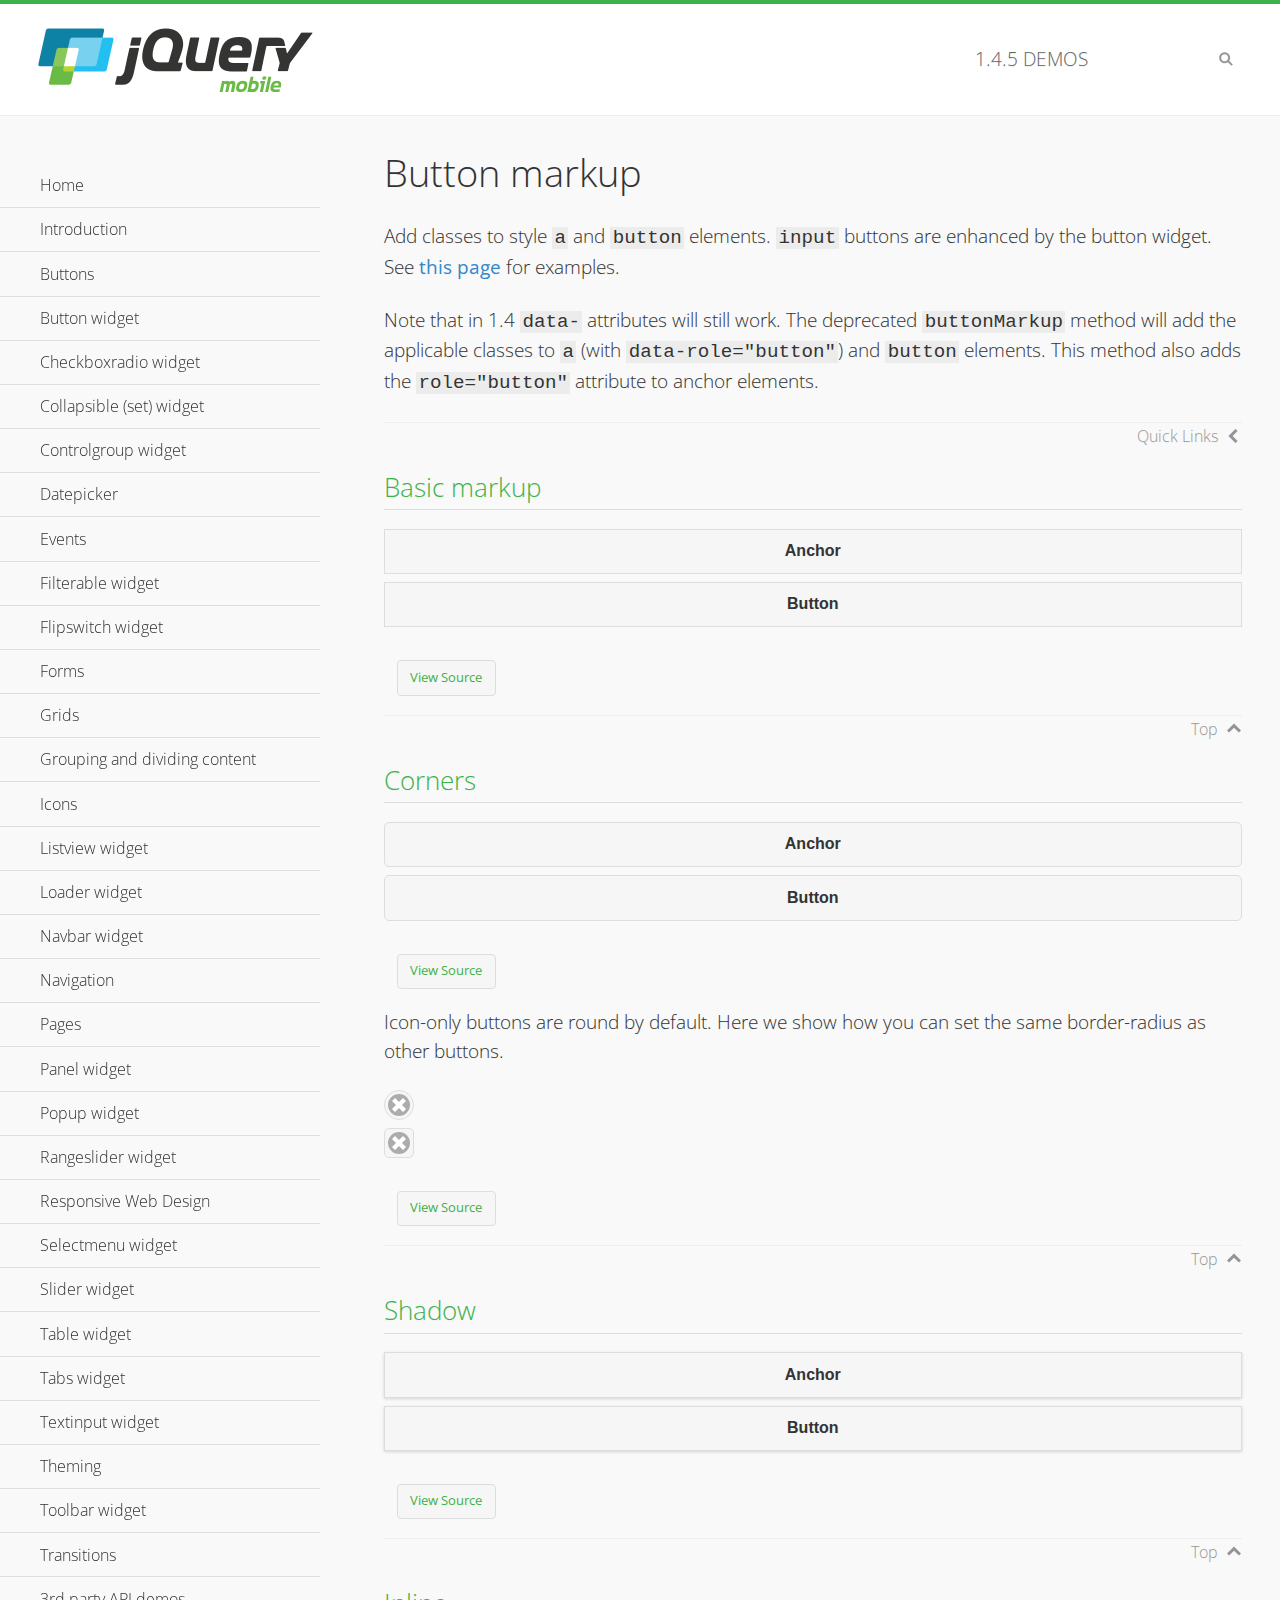
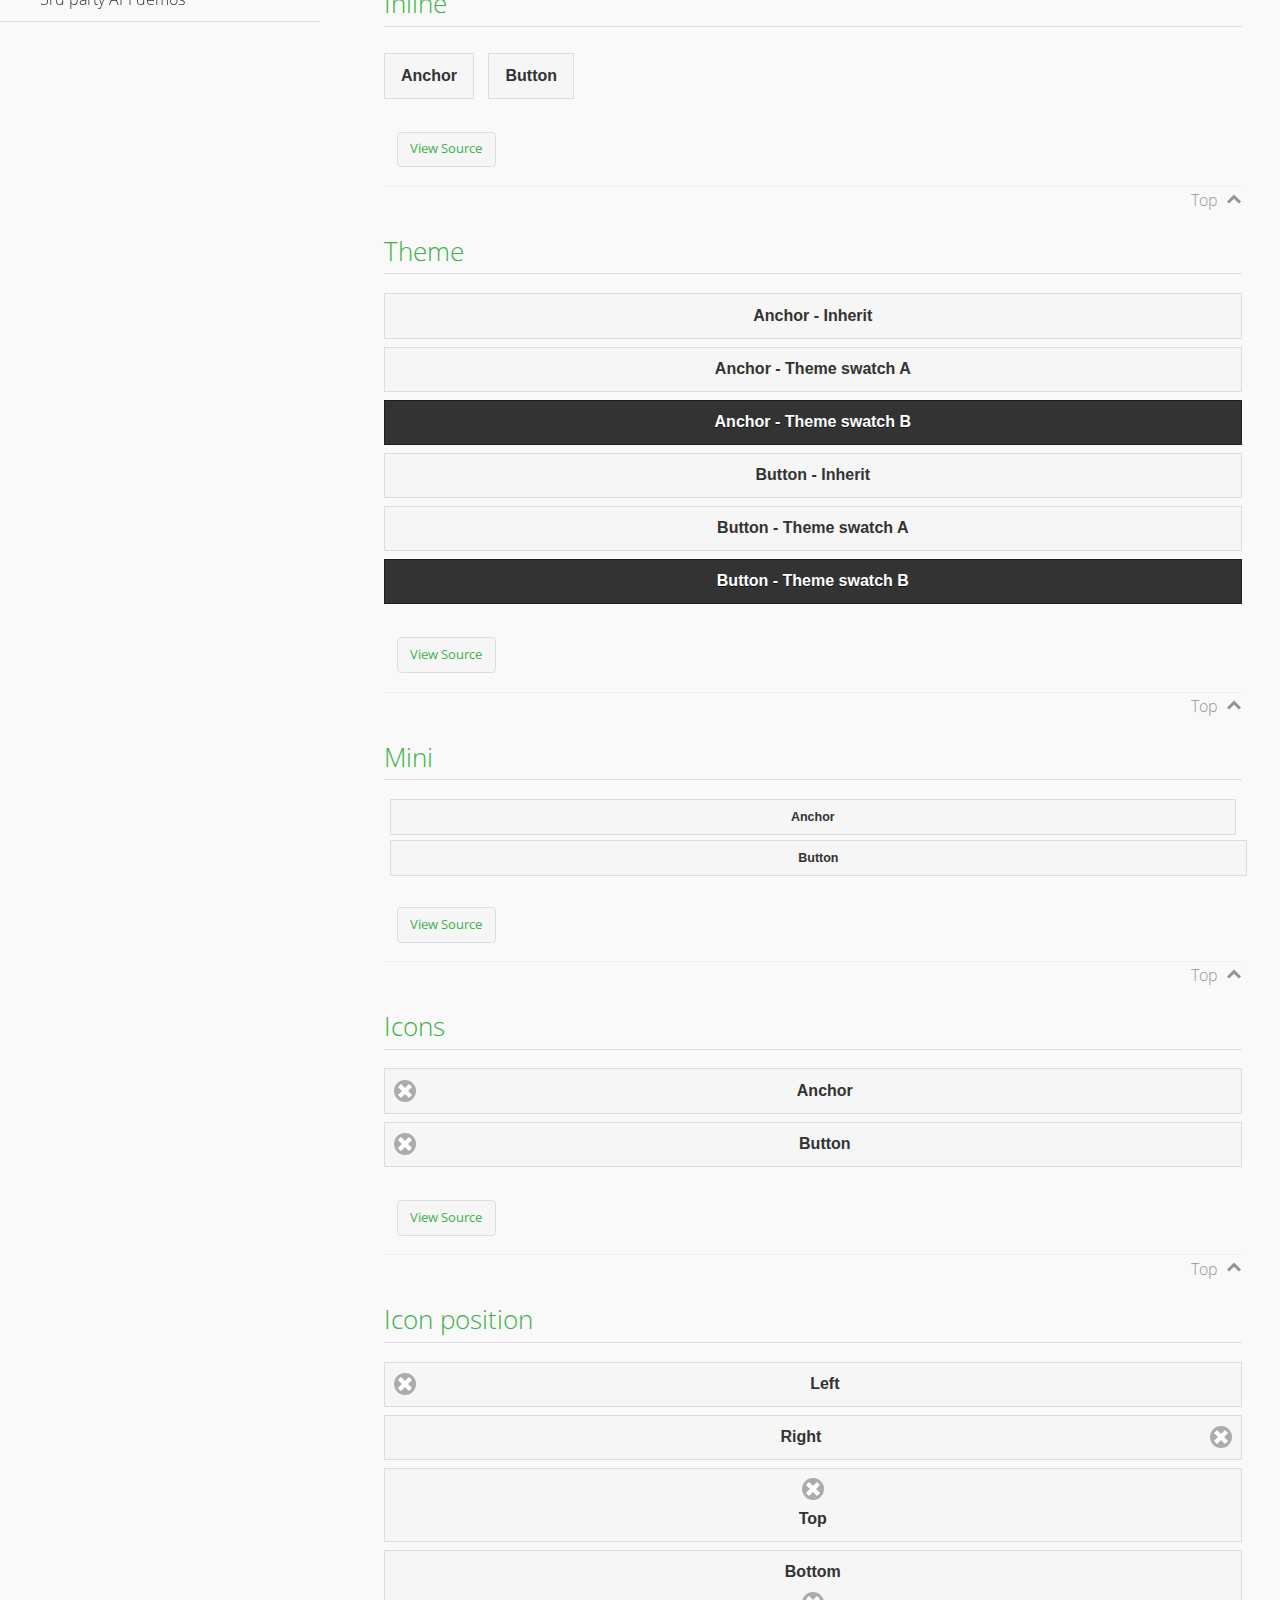
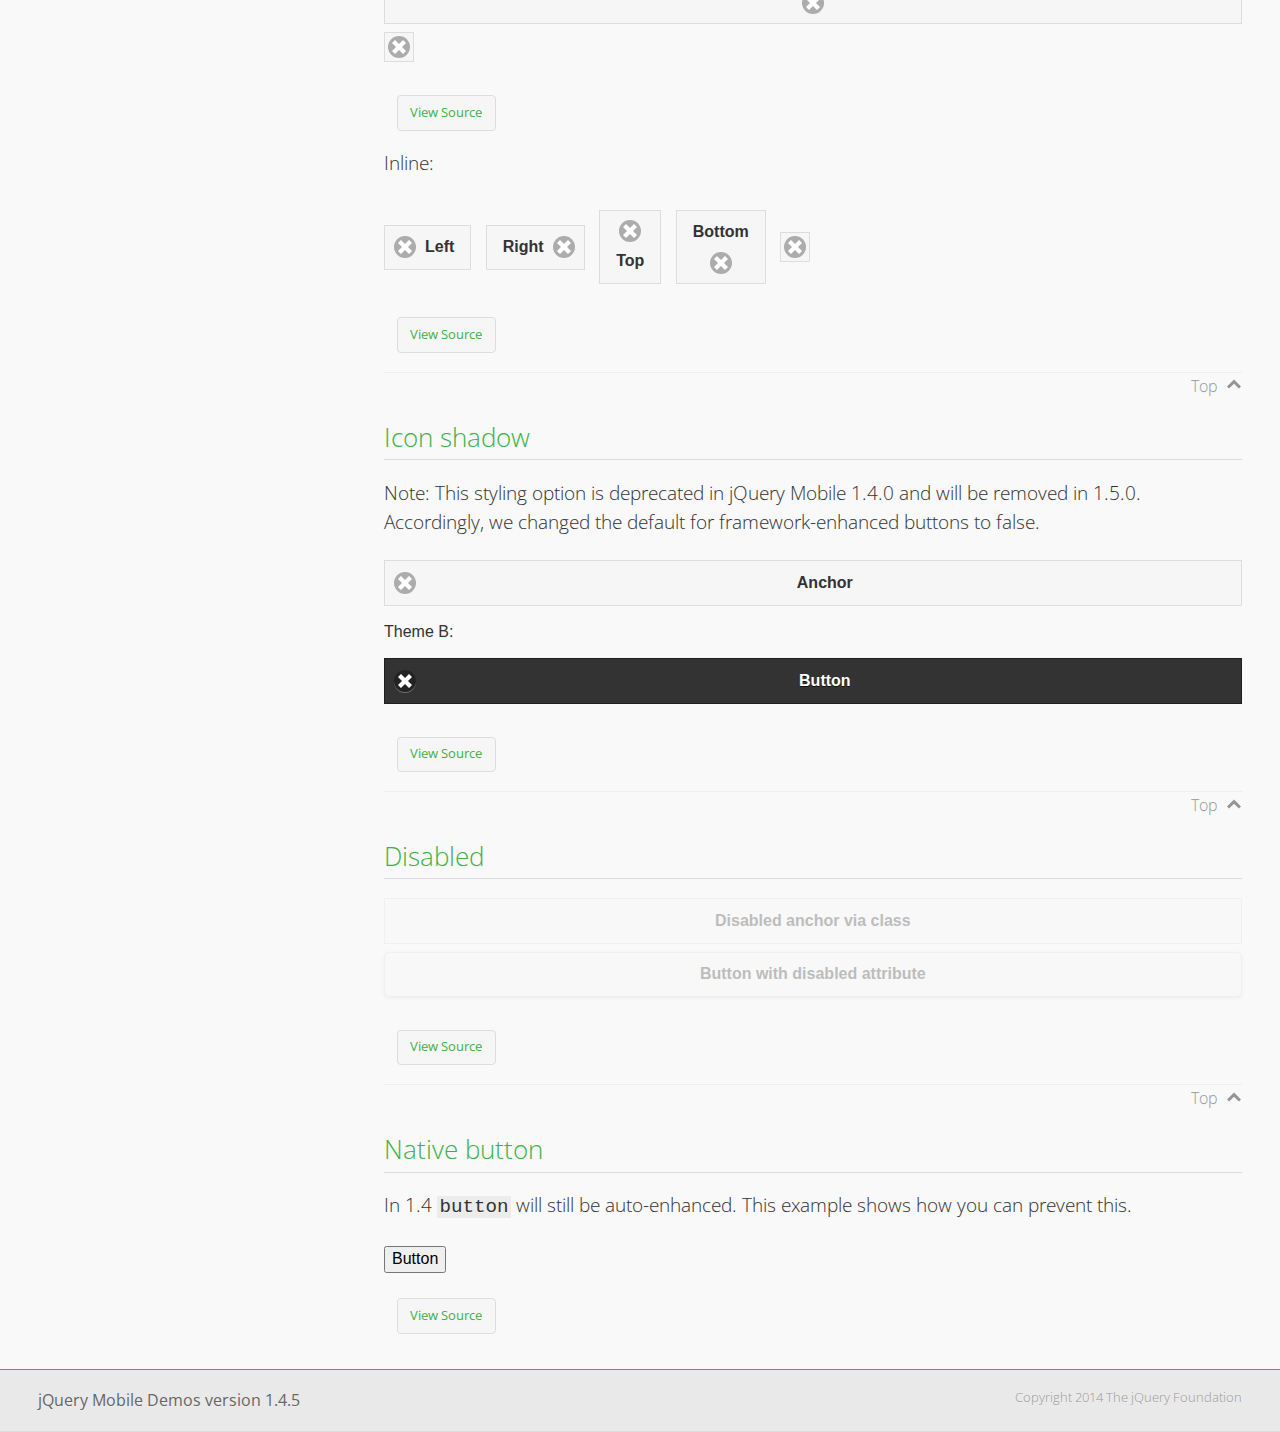
<file: Libraries/jquery.mobile-1.4.5/demos/button-markup/index.html>
<!DOCTYPE html>
<html>
<head>
	<meta charset="utf-8">
	<meta name="viewport" content="width=device-width, initial-scale=1">
	<title>Button markup - jQuery Mobile Demos</title>
	<link rel="shortcut icon" href="../favicon.ico">
    <link rel="stylesheet" href="http://fonts.googleapis.com/css?family=Open+Sans:300,400,700">
	<link rel="stylesheet" href="../css/themes/default/jquery.mobile-1.4.5.min.css">
	<link rel="stylesheet" href="../_assets/css/jqm-demos.css">
	<script src="../js/jquery.js"></script>
	<script src="../_assets/js/index.js"></script>
	<script src="../js/jquery.mobile-1.4.5.min.js"></script>
	<style>
		#custom-border-radius .ui-btn-icon-notext.ui-corner-all {
			-webkit-border-radius: .3125em;
			border-radius: .3125em;
		}
	</style>
</head>
<body>
<div data-role="page" class="jqm-demos" data-quicklinks="true">

	<div data-role="header" class="jqm-header">
		<h2><a href="../" title="jQuery Mobile Demos home"><img src="../_assets/img/jquery-logo.png" alt="jQuery Mobile"></a></h2>
		<p><span class="jqm-version"></span> Demos</p>
		<a href="#" class="jqm-navmenu-link ui-btn ui-btn-icon-notext ui-corner-all ui-icon-bars ui-nodisc-icon ui-alt-icon ui-btn-left">Menu</a>
		<a href="#" class="jqm-search-link ui-btn ui-btn-icon-notext ui-corner-all ui-icon-search ui-nodisc-icon ui-alt-icon ui-btn-right">Search</a>
	</div><!-- /header -->

	<div role="main" class="ui-content jqm-content">

		<h1>Button markup</h1>

		<p>Add classes to style <code>a</code> and <code>button</code> elements. <code>input</code> buttons are enhanced by the button widget. See <a href="../button/" data-ajax="false">this page</a> for examples.</p>

		<p>Note that in 1.4 <code>data-</code> attributes will still work. The deprecated <code>buttonMarkup</code> method will add the applicable classes to <code>a</code> (with <code>data-role="button"</code>) and <code>button</code> elements. This method also adds the <code>role="button"</code> attribute to anchor elements.</p>

		<h2>Basic markup</h2>

		<div data-demo-html="true">
			<a href="#" class="ui-btn">Anchor</a>
			<button class="ui-btn">Button</button>
		</div><!--/demo-html -->

		<h2>Corners</h2>

		<div data-demo-html="true">
			<a href="#" class="ui-btn ui-corner-all">Anchor</a>
			<button class="ui-btn ui-corner-all">Button</button>
		</div><!--/demo-html -->

		<p>Icon-only buttons are round by default. Here we show how you can set the same border-radius as other buttons.</p>

		<div data-demo-html="true" data-demo-css="true">
			<a href="#" class="ui-btn ui-icon-delete ui-btn-icon-notext ui-corner-all">No text</a>
			<div id="custom-border-radius">
				<a href="#" class="ui-btn ui-icon-delete ui-btn-icon-notext ui-corner-all">No text</a>
			</div>
		</div><!--/demo-html -->

		<h2>Shadow</h2>

		<div data-demo-html="true">
			<a href="#" class="ui-btn ui-shadow">Anchor</a>
			<button class="ui-btn ui-shadow">Button</button>
		</div><!--/demo-html -->

		<h2>Inline</h2>

		<div data-demo-html="true">
			<a href="#" class="ui-btn ui-btn-inline">Anchor</a>
			<button class="ui-btn ui-btn-inline">Button</button>
		</div><!--/demo-html -->

		<h2>Theme</h2>

		<div data-demo-html="true">
			<a href="#" class="ui-btn">Anchor - Inherit</a>
			<a href="#" class="ui-btn ui-btn-a">Anchor - Theme swatch A</a>
			<a href="#" class="ui-btn ui-btn-b">Anchor - Theme swatch B</a>
			<button class="ui-btn">Button - Inherit</button>
			<button class="ui-btn ui-btn-a">Button - Theme swatch A</button>
			<button class="ui-btn ui-btn-b">Button - Theme swatch B</button>
		</div><!--/demo-html -->

		<h2>Mini</h2>

		<div data-demo-html="true">
			<a href="#" class="ui-btn ui-mini">Anchor</a>
			<button class="ui-btn ui-mini">Button</button>
		</div><!--/demo-html -->

		<h2>Icons</h2>

		<div data-demo-html="true">
			<a href="#" class="ui-btn ui-icon-delete ui-btn-icon-left">Anchor</a>
			<button class="ui-btn ui-icon-delete ui-btn-icon-left">Button</button>
		</div><!--/demo-html -->

		<h2>Icon position</h2>

		<div data-demo-html="true">
			<a href="#" class="ui-btn ui-icon-delete ui-btn-icon-left">Left</a>
			<a href="#" class="ui-btn ui-icon-delete ui-btn-icon-right">Right</a>
			<a href="#" class="ui-btn ui-icon-delete ui-btn-icon-top">Top</a>
			<a href="#" class="ui-btn ui-icon-delete ui-btn-icon-bottom">Bottom</a>
			<a href="#" class="ui-btn ui-icon-delete ui-btn-icon-notext">Icon only</a>
		</div><!--/demo-html -->

		<p>Inline:</p>

		<div data-demo-html="true">
			<a href="#" class="ui-btn ui-btn-inline ui-icon-delete ui-btn-icon-left">Left</a>
			<a href="#" class="ui-btn ui-btn-inline ui-icon-delete ui-btn-icon-right">Right</a>
			<a href="#" class="ui-btn ui-btn-inline ui-icon-delete ui-btn-icon-top">Top</a>
			<a href="#" class="ui-btn ui-btn-inline ui-icon-delete ui-btn-icon-bottom">Bottom</a>
			<a href="#" class="ui-btn ui-btn-inline ui-icon-delete ui-btn-icon-notext">Icon only</a>
		</div><!--/demo-html -->

		<h2>Icon shadow</h2>
		<p>Note: This styling option is deprecated in jQuery Mobile 1.4.0 and will be removed in 1.5.0. Accordingly, we changed the default for framework-enhanced buttons to false.</p>

		<div data-demo-html="true">
			<a href="#" class="ui-btn ui-icon-delete ui-btn-icon-left ui-shadow-icon">Anchor</a>
			<p>Theme B:</p>
			<button class="ui-btn ui-icon-delete ui-btn-icon-left ui-shadow-icon ui-btn-b">Button</button>
		</div><!--/demo-html -->

		<h2>Disabled</h2>

		<div data-demo-html="true">
			<a href="#" class="ui-btn ui-state-disabled">Disabled anchor via class</a>
			<button disabled>Button with disabled attribute</button>
		</div><!--/demo-html -->

		<h2>Native button</h2>
		<!-- TODO: Remove this demo in 1.5 -->
		<p>In 1.4 <code>button</code> will still be auto-enhanced. This example shows how you can prevent this.</p>

		<div data-demo-html="true">
			<button data-role="none">Button</button>
		</div><!--/demo-html -->

	</div><!-- /content -->
	    <div data-role="panel" class="jqm-navmenu-panel" data-position="left" data-display="overlay" data-theme="a">
	    	<ul class="jqm-list ui-alt-icon ui-nodisc-icon">
<li data-filtertext="demos homepage" data-icon="home"><a href=".././">Home</a></li>
<li data-filtertext="introduction overview getting started"><a href="../intro/" data-ajax="false">Introduction</a></li>
<li data-filtertext="buttons button markup buttonmarkup method anchor link button element"><a href="../button-markup/" data-ajax="false">Buttons</a></li>
<li data-filtertext="form button widget input button submit reset"><a href="../button/" data-ajax="false">Button widget</a></li>
<li data-role="collapsible" data-enhanced="true" data-collapsed-icon="carat-d" data-expanded-icon="carat-u" data-iconpos="right" data-inset="false" class="ui-collapsible ui-collapsible-themed-content ui-collapsible-collapsed">
	<h3 class="ui-collapsible-heading ui-collapsible-heading-collapsed">
		<a href="#" class="ui-collapsible-heading-toggle ui-btn ui-btn-icon-right ui-btn-inherit ui-icon-carat-d">
		    Checkboxradio widget<span class="ui-collapsible-heading-status"> click to expand contents</span>
		</a>
	</h3>
	<div class="ui-collapsible-content ui-body-inherit ui-collapsible-content-collapsed" aria-hidden="true">
		<ul>
			<li data-filtertext="form checkboxradio widget checkbox input checkboxes controlgroups"><a href="../checkboxradio-checkbox/" data-ajax="false">Checkboxes</a></li>
			<li data-filtertext="form checkboxradio widget radio input radio buttons controlgroups"><a href="../checkboxradio-radio/" data-ajax="false">Radio buttons</a></li>
		</ul>
	</div>
</li>
<li data-role="collapsible" data-enhanced="true" data-collapsed-icon="carat-d" data-expanded-icon="carat-u" data-iconpos="right" data-inset="false" class="ui-collapsible ui-collapsible-themed-content ui-collapsible-collapsed">
	<h3 class="ui-collapsible-heading ui-collapsible-heading-collapsed">
		<a href="#" class="ui-collapsible-heading-toggle ui-btn ui-btn-icon-right ui-btn-inherit ui-icon-carat-d">
			Collapsible (set) widget<span class="ui-collapsible-heading-status"> click to expand contents</span>
		</a>
	</h3>
	<div class="ui-collapsible-content ui-body-inherit ui-collapsible-content-collapsed" aria-hidden="true">
		<ul>
			<li data-filtertext="collapsibles content formatting"><a href="../collapsible/" data-ajax="false">Collapsible</a></li>
			<li data-filtertext="dynamic collapsible set accordion append expand"><a href="../collapsible-dynamic/" data-ajax="false">Dynamic collapsibles</a></li>
			<li data-filtertext="accordions collapsible set widget content formatting grouped collapsibles"><a href="../collapsibleset/" data-ajax="false">Collapsible set</a></li>
		</ul>
	</div>
</li>
<li data-role="collapsible" data-enhanced="true" data-collapsed-icon="carat-d" data-expanded-icon="carat-u" data-iconpos="right" data-inset="false" class="ui-collapsible ui-collapsible-themed-content ui-collapsible-collapsed">
	<h3 class="ui-collapsible-heading ui-collapsible-heading-collapsed">
		<a href="#" class="ui-collapsible-heading-toggle ui-btn ui-btn-icon-right ui-btn-inherit ui-icon-carat-d">
			Controlgroup widget<span class="ui-collapsible-heading-status"> click to expand contents</span>
		</a>
	</h3>
	<div class="ui-collapsible-content ui-body-inherit ui-collapsible-content-collapsed" aria-hidden="true">
		<ul>
			<li data-filtertext="controlgroups selectmenu checkboxradio input grouped buttons horizontal vertical"><a href="../controlgroup/" data-ajax="false">Controlgroup</a></li>
			<li data-filtertext="dynamic controlgroup dynamically add buttons"><a href="../controlgroup-dynamic/" data-ajax="false">Dynamic controlgroups</a></li>
		</ul>
	</div>
</li>
<li data-filtertext="form datepicker widget date input"><a href="../datepicker/" data-ajax="false">Datepicker</a></li>
<li data-role="collapsible" data-enhanced="true" data-collapsed-icon="carat-d" data-expanded-icon="carat-u" data-iconpos="right" data-inset="false" class="ui-collapsible ui-collapsible-themed-content ui-collapsible-collapsed">
	<h3 class="ui-collapsible-heading ui-collapsible-heading-collapsed">
		<a href="#" class="ui-collapsible-heading-toggle ui-btn ui-btn-icon-right ui-btn-inherit ui-icon-carat-d">
			Events<span class="ui-collapsible-heading-status"> click to expand contents</span>
		</a>
	</h3>
	<div class="ui-collapsible-content ui-body-inherit ui-collapsible-content-collapsed" aria-hidden="true">
		<ul>
			<li data-filtertext="swipe to delete list items listviews swipe events"><a href="../swipe-list/" data-ajax="false">Swipe list items</a></li>
			<li data-filtertext="swipe to navigate swipe page navigation swipe events"><a href="../swipe-page/" data-ajax="false">Swipe page navigation</a></li>
		</ul>
	</div>
</li>
<li data-filtertext="filterable filter elements sorting searching listview table"><a href="../filterable/" data-ajax="false">Filterable widget</a></li>
<li data-filtertext="form flipswitch widget flip toggle switch binary select checkbox input"><a href="../flipswitch/" data-ajax="false">Flipswitch widget</a></li>
<li data-role="collapsible" data-enhanced="true" data-collapsed-icon="carat-d" data-expanded-icon="carat-u" data-iconpos="right" data-inset="false" class="ui-collapsible ui-collapsible-themed-content ui-collapsible-collapsed">
	<h3 class="ui-collapsible-heading ui-collapsible-heading-collapsed">
		<a href="#" class="ui-collapsible-heading-toggle ui-btn ui-btn-icon-right ui-btn-inherit ui-icon-carat-d">
			Forms<span class="ui-collapsible-heading-status"> click to expand contents</span>
		</a>
	</h3>
	<div class="ui-collapsible-content ui-body-inherit ui-collapsible-content-collapsed" aria-hidden="true">
		<ul>
			<li data-filtertext="forms text checkbox radio range button submit reset inputs selects textarea slider flipswitch label form elements"><a href="../forms/" data-ajax="false">Forms</a></li>
			<li data-filtertext="form hide labels hidden accessible ui-hidden-accessible forms"><a href="../forms-label-hidden-accessible/" data-ajax="false">Hide labels</a></li>
			<li data-filtertext="form field containers fieldcontain ui-field-contain forms"><a href="../forms-field-contain/" data-ajax="false">Field containers</a></li>
			<li data-filtertext="forms disabled form elements"><a href="../forms-disabled/" data-ajax="false">Forms disabled</a></li>
			<li data-filtertext="forms gallery examples overview forms text checkbox radio range button submit reset inputs selects textarea slider flipswitch label form elements"><a href="../forms-gallery/" data-ajax="false">Forms gallery</a></li>
		</ul>
	</div>
</li>
<li data-role="collapsible" data-enhanced="true" data-collapsed-icon="carat-d" data-expanded-icon="carat-u" data-iconpos="right" data-inset="false" class="ui-collapsible ui-collapsible-themed-content ui-collapsible-collapsed">
	<h3 class="ui-collapsible-heading ui-collapsible-heading-collapsed">
		<a href="#" class="ui-collapsible-heading-toggle ui-btn ui-btn-icon-right ui-btn-inherit ui-icon-carat-d">
			Grids<span class="ui-collapsible-heading-status"> click to expand contents</span>
		</a>
	</h3>
	<div class="ui-collapsible-content ui-body-inherit ui-collapsible-content-collapsed" aria-hidden="true">
		<ul>
			<li data-filtertext="grids columns blocks content formatting rwd responsive css framework"><a href="../grids/" data-ajax="false">Grids</a></li>
			<li data-filtertext="buttons in grids css framework"><a href="../grids-buttons/" data-ajax="false">Buttons in grids</a></li>
			<li data-filtertext="custom responsive grids rwd css framework"><a href="../grids-custom-responsive/" data-ajax="false">Custom responsive grids</a></li>
		</ul>
	</div>
</li>
<li data-filtertext="blocks content formatting sections heading"><a href="../body-bar-classes/" data-ajax="false">Grouping and dividing content</a></li>
<li data-role="collapsible" data-enhanced="true" data-collapsed-icon="carat-d" data-expanded-icon="carat-u" data-iconpos="right" data-inset="false" class="ui-collapsible ui-collapsible-themed-content ui-collapsible-collapsed">
	<h3 class="ui-collapsible-heading ui-collapsible-heading-collapsed">
		<a href="#" class="ui-collapsible-heading-toggle ui-btn ui-btn-icon-right ui-btn-inherit ui-icon-carat-d">
			Icons<span class="ui-collapsible-heading-status"> click to expand contents</span>
		</a>
	</h3>
	<div class="ui-collapsible-content ui-body-inherit ui-collapsible-content-collapsed" aria-hidden="true">
		<ul>
			<li data-filtertext="button icons svg disc alt custom icon position"><a href="../icons/" data-ajax="false">Icons</a></li>
			<li data-filtertext=""><a href="../icons-grunticon/" data-ajax="false">Grunticon loader</a></li>
		</ul>
	</div>
</li>
<li data-role="collapsible" data-enhanced="true" data-collapsed-icon="carat-d" data-expanded-icon="carat-u" data-iconpos="right" data-inset="false" class="ui-collapsible ui-collapsible-themed-content ui-collapsible-collapsed">
	<h3 class="ui-collapsible-heading ui-collapsible-heading-collapsed">
		<a href="#" class="ui-collapsible-heading-toggle ui-btn ui-btn-icon-right ui-btn-inherit ui-icon-carat-d">
			Listview widget<span class="ui-collapsible-heading-status"> click to expand contents</span>
		</a>
	</h3>
	<div class="ui-collapsible-content ui-body-inherit ui-collapsible-content-collapsed" aria-hidden="true">
		<ul>
			<li data-filtertext="listview widget thumbnails icons nested split button collapsible ul ol"><a href="../listview/" data-ajax="false">Listview</a></li>
			<li data-filtertext="autocomplete filterable reveal listview filtertextbeforefilter placeholder"><a href="../listview-autocomplete/" data-ajax="false">Listview autocomplete</a></li>
			<li data-filtertext="autocomplete filterable reveal listview remote data filtertextbeforefilter placeholder"><a href="../listview-autocomplete-remote/" data-ajax="false">Listview autocomplete remote data</a></li>
			<li data-filtertext="autodividers anchor jump scroll linkbars listview lists ul ol"><a href="../listview-autodividers-linkbar/" data-ajax="false">Listview autodividers linkbar</a></li>
			<li data-filtertext="listview autodividers selector autodividersselector lists ul ol"><a href="../listview-autodividers-selector/" data-ajax="false">Listview autodividers selector</a></li>
			<li data-filtertext="listview nested list items"><a href="../listview-nested-lists/" data-ajax="false">Nested Listviews</a></li>
			<li data-filtertext="listview collapsible list items flat"><a href="../listview-collapsible-item-flat/" data-ajax="false">Listview collapsible list items (flat)</a></li>
			<li data-filtertext="listview collapsible list indented"><a href="../listview-collapsible-item-indented/" data-ajax="false">Listview collapsible list items (indented)</a></li>
			<li data-filtertext="grid listview responsive grids responsive listviews lists ul"><a href="../listview-grid/" data-ajax="false">Listview responsive grid</a></li>
		</ul>
	</div>
</li>
<li data-filtertext="loader widget page loading navigation overlay spinner"><a href="../loader/" data-ajax="false">Loader widget</a></li>
<li data-filtertext="navbar widget navmenu toolbars header footer"><a href="../navbar/" data-ajax="false">Navbar widget</a></li>
<li data-role="collapsible" data-enhanced="true" data-collapsed-icon="carat-d" data-expanded-icon="carat-u" data-iconpos="right" data-inset="false" class="ui-collapsible ui-collapsible-themed-content ui-collapsible-collapsed">
	<h3 class="ui-collapsible-heading ui-collapsible-heading-collapsed">
		<a href="#" class="ui-collapsible-heading-toggle ui-btn ui-btn-icon-right ui-btn-inherit ui-icon-carat-d">
			Navigation<span class="ui-collapsible-heading-status"> click to expand contents</span>
		</a>
	</h3>
	<div class="ui-collapsible-content ui-body-inherit ui-collapsible-content-collapsed" aria-hidden="true">
		<ul>
			<li data-filtertext="ajax navigation navigate widget history event method"><a href="../navigation/" data-ajax="false">Navigation</a></li>
			<li data-filtertext="linking pages page links navigation ajax prefetch cache"><a href="../navigation-linking-pages/" data-ajax="false">Linking pages</a></li>
			<!-- <li data-filtertext="php redirect server redirection server-side navigation"><a href="../navigation-php-redirect/" data-ajax="false">PHP redirect demo</a></li>-->
			<li data-filtertext="navigation redirection hash query"><a href="../navigation-hash-processing/" data-ajax="false">Hash processing demo</a></li>
			<li data-filtertext="navigation redirection hash query"><a href="../page-events/" data-ajax="false">Page Navigation Events</a></li>
		</ul>
	</div>
</li>
<li data-role="collapsible" data-enhanced="true" data-collapsed-icon="carat-d" data-expanded-icon="carat-u" data-iconpos="right" data-inset="false" class="ui-collapsible ui-collapsible-themed-content ui-collapsible-collapsed">
	<h3 class="ui-collapsible-heading ui-collapsible-heading-collapsed">
		<a href="#" class="ui-collapsible-heading-toggle ui-btn ui-btn-icon-right ui-btn-inherit ui-icon-carat-d">
			Pages<span class="ui-collapsible-heading-status"> click to expand contents</span>
		</a>
	</h3>
	<div class="ui-collapsible-content ui-body-inherit ui-collapsible-content-collapsed" aria-hidden="true">
		<ul>
			<li data-filtertext="pages page widget ajax navigation"><a href="../pages/" data-ajax="false">Pages</a></li>
			<li data-filtertext="single page"><a href="../pages-single-page/" data-ajax="false">Single page</a></li>
			<li data-filtertext="multipage multi-page page"><a href="../pages-multi-page/" data-ajax="false">Multi-page template</a></li>
			<li data-filtertext="dialog page widget modal popup"><a href="../pages-dialog/" data-ajax="false">Dialog page</a></li>
		</ul>
	</div>
</li>
<li data-role="collapsible" data-enhanced="true" data-collapsed-icon="carat-d" data-expanded-icon="carat-u" data-iconpos="right" data-inset="false" class="ui-collapsible ui-collapsible-themed-content ui-collapsible-collapsed">
	<h3 class="ui-collapsible-heading ui-collapsible-heading-collapsed">
		<a href="#" class="ui-collapsible-heading-toggle ui-btn ui-btn-icon-right ui-btn-inherit ui-icon-carat-d">
			Panel widget<span class="ui-collapsible-heading-status"> click to expand contents</span>
		</a>
	</h3>
	<div class="ui-collapsible-content ui-body-inherit ui-collapsible-content-collapsed" aria-hidden="true">
		<ul>
			<li data-filtertext="panel widget sliding panels reveal push overlay responsive"><a href="../panel/" data-ajax="false">Panel</a></li>
			<li data-filtertext=""><a href="../panel-external/" data-ajax="false">External panels</a></li>
			<li data-filtertext="panel "><a href="../panel-fixed/" data-ajax="false">Fixed panels</a></li>
			<li data-filtertext="panel slide panels sliding panels shadow rwd responsive breakpoint"><a href="../panel-responsive/" data-ajax="false">Panels responsive</a></li>
			<li data-filtertext="panel custom style custom panel width reveal shadow listview panel styling page background wrapper"><a href="../panel-styling/" data-ajax="false">Custom panel style</a></li>
			<li data-filtertext="panel open on swipe"><a href="../panel-swipe-open/" data-ajax="false">Panel open on swipe</a></li>
			<li data-filtertext="panels outside page internal external toolbars"><a href="../panel-external-internal/" data-ajax="false">Panel external and internal</a></li>
		</ul>
	</div>
</li>
<li data-role="collapsible" data-enhanced="true" data-collapsed-icon="carat-d" data-expanded-icon="carat-u" data-iconpos="right" data-inset="false" class="ui-collapsible ui-collapsible-themed-content ui-collapsible-collapsed">
	<h3 class="ui-collapsible-heading ui-collapsible-heading-collapsed">
		<a href="#" class="ui-collapsible-heading-toggle ui-btn ui-btn-icon-right ui-btn-inherit ui-icon-carat-d">
			Popup widget<span class="ui-collapsible-heading-status"> click to expand contents</span>
		</a>
	</h3>
	<div class="ui-collapsible-content ui-body-inherit ui-collapsible-content-collapsed" aria-hidden="true">
		<ul>
			<li data-filtertext="popup widget popups dialog modal transition tooltip lightbox form overlay screen flip pop fade transition"><a href="../popup/" data-ajax="false">Popup</a></li>
			<li data-filtertext="popup alignment position"><a href="../popup-alignment/" data-ajax="false">Popup alignment</a></li>
			<li data-filtertext="popup arrow size popups popover"><a href="../popup-arrow-size/" data-ajax="false">Popup arrow size</a></li>
			<li data-filtertext="dynamic popups popup images lightbox"><a href="../popup-dynamic/" data-ajax="false">Dynamic popups</a></li>
			<li data-filtertext="popups with iframes scaling"><a href="../popup-iframe/" data-ajax="false">Popups with iframes</a></li>
			<li data-filtertext="popup image scaling"><a href="../popup-image-scaling/" data-ajax="false">Popup image scaling</a></li>
			<li data-filtertext="external popup outside multi-page"><a href="../popup-outside-multipage/" data-ajax="false">Popup outside multi-page</a></li>
		</ul>
	</div>
</li>
<li data-filtertext="form rangeslider widget dual sliders dual handle sliders range input"><a href="../rangeslider/" data-ajax="false">Rangeslider widget</a></li>
<li data-filtertext="responsive web design rwd adaptive progressive enhancement PE accessible mobile breakpoints media query media queries"><a href="../rwd/" data-ajax="false">Responsive Web Design</a></li>
<li data-role="collapsible" data-enhanced="true" data-collapsed-icon="carat-d" data-expanded-icon="carat-u" data-iconpos="right" data-inset="false" class="ui-collapsible ui-collapsible-themed-content ui-collapsible-collapsed">
	<h3 class="ui-collapsible-heading ui-collapsible-heading-collapsed">
		<a href="#" class="ui-collapsible-heading-toggle ui-btn ui-btn-icon-right ui-btn-inherit ui-icon-carat-d">
			Selectmenu widget<span class="ui-collapsible-heading-status"> click to expand contents</span>
		</a>
	</h3>
	<div class="ui-collapsible-content ui-body-inherit ui-collapsible-content-collapsed" aria-hidden="true">
		<ul>
			<li data-filtertext="form selectmenu widget select input custom select menu selects"><a href="../selectmenu/" data-ajax="false">Selectmenu</a></li>
			<li data-filtertext="form custom select menu selectmenu widget custom menu option optgroup multiple selects"><a href="../selectmenu-custom/" data-ajax="false">Custom select menu</a></li>
			<li data-filtertext="filterable select filter popup dialog"><a href="../selectmenu-custom-filter/" data-ajax="false">Custom select menu with filter</a></li>
		</ul>
	</div>
</li>
<li data-role="collapsible" data-enhanced="true" data-collapsed-icon="carat-d" data-expanded-icon="carat-u" data-iconpos="right" data-inset="false" class="ui-collapsible ui-collapsible-themed-content ui-collapsible-collapsed">
	<h3 class="ui-collapsible-heading ui-collapsible-heading-collapsed">
		<a href="#" class="ui-collapsible-heading-toggle ui-btn ui-btn-icon-right ui-btn-inherit ui-icon-carat-d">
			Slider widget<span class="ui-collapsible-heading-status"> click to expand contents</span>
		</a>
	</h3>
	<div class="ui-collapsible-content ui-body-inherit ui-collapsible-content-collapsed" aria-hidden="true">
		<ul>
			<li data-filtertext="form slider widget range input single sliders"><a href="../slider/" data-ajax="false">Slider</a></li>
			<li data-filtertext="form slider widget flipswitch slider binary select flip toggle switch"><a href="../slider-flipswitch/" data-ajax="false">Slider flip toggle switch</a></li>
			<li data-filtertext="form slider tooltip handle value input range sliders"><a href="../slider-tooltip/" data-ajax="false">Slider tooltip</a></li>
		</ul>
	</div>
</li>
<li data-role="collapsible" data-enhanced="true" data-collapsed-icon="carat-d" data-expanded-icon="carat-u" data-iconpos="right" data-inset="false" class="ui-collapsible ui-collapsible-themed-content ui-collapsible-collapsed">
	<h3 class="ui-collapsible-heading ui-collapsible-heading-collapsed">
		<a href="#" class="ui-collapsible-heading-toggle ui-btn ui-btn-icon-right ui-btn-inherit ui-icon-carat-d">
			Table widget<span class="ui-collapsible-heading-status"> click to expand contents</span>
		</a>
	</h3>
	<div class="ui-collapsible-content ui-body-inherit ui-collapsible-content-collapsed" aria-hidden="true">
		<ul>
			<li data-filtertext="table widget reflow column toggle th td responsive tables rwd hide show tabular"><a href="../table-column-toggle/" data-ajax="false">Table Column Toggle</a></li>
			<li data-filtertext="table column toggle phone comparison demo"><a href="../table-column-toggle-example/" data-ajax="false">Table Column Toggle demo</a></li>
			<li data-filtertext="responsive tables table column toggle heading groups rwd breakpoint"><a href="../table-column-toggle-heading-groups/" data-ajax="false">Table Column Toggle heading groups</a></li>
			<li data-filtertext="responsive tables table column toggle hide rwd breakpoint customization options"><a href="../table-column-toggle-options/" data-ajax="false">Table Column Toggle options</a></li>
			<li data-filtertext="table reflow th td responsive rwd columns tabular"><a href="../table-reflow/" data-ajax="false">Table Reflow</a></li>
			<li data-filtertext="responsive tables table reflow heading groups rwd breakpoint"><a href="../table-reflow-heading-groups/" data-ajax="false">Table Reflow heading groups</a></li>
			<li data-filtertext="responsive tables table reflow stripes strokes table style"><a href="../table-reflow-stripes-strokes/" data-ajax="false">Table Reflow stripes and strokes</a></li>
			<li data-filtertext="responsive tables table reflow stack custom styles"><a href="../table-reflow-styling/" data-ajax="false">Table Reflow custom styles</a></li>
		</ul>
	</div>
</li>
<li data-filtertext="ui tabs widget"><a href="../tabs/" data-ajax="false">Tabs widget</a></li>
<li data-filtertext="form textinput widget text input textarea number date time tel email file color password"><a href="../textinput/" data-ajax="false">Textinput widget</a></li>
<li data-role="collapsible" data-enhanced="true" data-collapsed-icon="carat-d" data-expanded-icon="carat-u" data-iconpos="right" data-inset="false" class="ui-collapsible ui-collapsible-themed-content ui-collapsible-collapsed">
	<h3 class="ui-collapsible-heading ui-collapsible-heading-collapsed">
		<a href="#" class="ui-collapsible-heading-toggle ui-btn ui-btn-icon-right ui-btn-inherit ui-icon-carat-d">
			Theming<span class="ui-collapsible-heading-status"> click to expand contents</span>
		</a>
	</h3>
	<div class="ui-collapsible-content ui-body-inherit ui-collapsible-content-collapsed" aria-hidden="true">
		<ul>
			<li data-filtertext="default theme swatches theming style css"><a href="../theme-default/" data-ajax="false">Default theme</a></li>
			<li data-filtertext="classic theme old theme swatches theming style css"><a href="../theme-classic/" data-ajax="false">Classic theme</a></li>
		</ul>
	</div>
</li>
<li data-role="collapsible" data-enhanced="true" data-collapsed-icon="carat-d" data-expanded-icon="carat-u" data-iconpos="right" data-inset="false" class="ui-collapsible ui-collapsible-themed-content ui-collapsible-collapsed">
	<h3 class="ui-collapsible-heading ui-collapsible-heading-collapsed">
		<a href="#" class="ui-collapsible-heading-toggle ui-btn ui-btn-icon-right ui-btn-inherit ui-icon-carat-d">
			Toolbar widget<span class="ui-collapsible-heading-status"> click to expand contents</span>
		</a>
	</h3>
	<div class="ui-collapsible-content ui-body-inherit ui-collapsible-content-collapsed" aria-hidden="true">
		<ul>
			<li data-filtertext="toolbar widget header footer toolbars fixed fullscreen external sections"><a href="../toolbar/" data-ajax="false">Toolbar</a></li>
			<li data-filtertext="dynamic toolbars dynamically add toolbar header footer"><a href="../toolbar-dynamic/" data-ajax="false">Dynamic toolbars</a></li>
			<li data-filtertext="external toolbars header footer"><a href="../toolbar-external/" data-ajax="false">External toolbars</a></li>
			<li data-filtertext="fixed toolbars header footer"><a href="../toolbar-fixed/" data-ajax="false">Fixed toolbars</a></li>
			<li data-filtertext="fixed fullscreen toolbars header footer"><a href="../toolbar-fixed-fullscreen/" data-ajax="false">Fullscreen toolbars</a></li>
			<li data-filtertext="external fixed toolbars header footer"><a href="../toolbar-fixed-external/" data-ajax="false">Fixed external toolbars</a></li>
			<li data-filtertext="external persistent toolbars header footer navbar navmenu"><a href="../toolbar-fixed-persistent/" data-ajax="false">Persistent toolbars</a></li>
			<li data-filtertext="external ajax optimized toolbars persistent toolbars header footer navbar"><a href="../toolbar-fixed-persistent-optimized/" data-ajax="false">Ajax optimized toolbars</a></li>
			<li data-filtertext="form in toolbars header footer"><a href="../toolbar-fixed-forms/" data-ajax="false">Form in toolbar</a></li>
		</ul>
	</div>
</li>
<li data-filtertext="page transitions animated pages popup navigation flip slide fade pop"><a href="../transitions/" data-ajax="false">Transitions</a></li>
<li data-role="collapsible" data-enhanced="true" data-collapsed-icon="carat-d" data-expanded-icon="carat-u" data-iconpos="right" data-inset="false" class="ui-collapsible ui-collapsible-themed-content ui-collapsible-collapsed">
	<h3 class="ui-collapsible-heading ui-collapsible-heading-collapsed">
		<a href="#" class="ui-collapsible-heading-toggle ui-btn ui-btn-icon-right ui-btn-inherit ui-icon-carat-d">
			3rd party API demos<span class="ui-collapsible-heading-status"> click to expand contents</span>
		</a>
	</h3>
	<div class="ui-collapsible-content ui-body-inherit ui-collapsible-content-collapsed" aria-hidden="true">
		<ul>
			<li data-filtertext="backbone requirejs navigation router"><a href="../backbone-requirejs/" data-ajax="false">Backbone RequireJS</a></li>
			<li data-filtertext="google maps geolocation demo"><a href="../map-geolocation/" data-ajax="false">Google Maps geolocation</a></li>
			<li data-filtertext="google maps hybrid"><a href="../map-list-toggle/" data-ajax="false">Google Maps list toggle</a></li>
		</ul>
	</div>
</li>



		     </ul>
		</div><!-- /panel -->


	<div data-role="footer" data-position="fixed" data-tap-toggle="false" class="jqm-footer">
		<p>jQuery Mobile Demos version <span class="jqm-version"></span></p>
		<p>Copyright 2014 The jQuery Foundation</p>
	</div><!-- /footer -->
	<!-- TODO: This should become an external panel so we can add input to markup (unique ID) -->
    <div data-role="panel" class="jqm-search-panel" data-position="right" data-display="overlay" data-theme="a">
		<div class="jqm-search">
			<ul class="jqm-list" data-filter-placeholder="Search demos..." data-filter-reveal="true">
<li data-filtertext="demos homepage" data-icon="home"><a href=".././">Home</a></li>
<li data-filtertext="introduction overview getting started"><a href="../intro/" data-ajax="false">Introduction</a></li>
<li data-filtertext="buttons button markup buttonmarkup method anchor link button element"><a href="../button-markup/" data-ajax="false">Buttons</a></li>
<li data-filtertext="form button widget input button submit reset"><a href="../button/" data-ajax="false">Button widget</a></li>
<li data-role="collapsible" data-enhanced="true" data-collapsed-icon="carat-d" data-expanded-icon="carat-u" data-iconpos="right" data-inset="false" class="ui-collapsible ui-collapsible-themed-content ui-collapsible-collapsed">
	<h3 class="ui-collapsible-heading ui-collapsible-heading-collapsed">
		<a href="#" class="ui-collapsible-heading-toggle ui-btn ui-btn-icon-right ui-btn-inherit ui-icon-carat-d">
		    Checkboxradio widget<span class="ui-collapsible-heading-status"> click to expand contents</span>
		</a>
	</h3>
	<div class="ui-collapsible-content ui-body-inherit ui-collapsible-content-collapsed" aria-hidden="true">
		<ul>
			<li data-filtertext="form checkboxradio widget checkbox input checkboxes controlgroups"><a href="../checkboxradio-checkbox/" data-ajax="false">Checkboxes</a></li>
			<li data-filtertext="form checkboxradio widget radio input radio buttons controlgroups"><a href="../checkboxradio-radio/" data-ajax="false">Radio buttons</a></li>
		</ul>
	</div>
</li>
<li data-role="collapsible" data-enhanced="true" data-collapsed-icon="carat-d" data-expanded-icon="carat-u" data-iconpos="right" data-inset="false" class="ui-collapsible ui-collapsible-themed-content ui-collapsible-collapsed">
	<h3 class="ui-collapsible-heading ui-collapsible-heading-collapsed">
		<a href="#" class="ui-collapsible-heading-toggle ui-btn ui-btn-icon-right ui-btn-inherit ui-icon-carat-d">
			Collapsible (set) widget<span class="ui-collapsible-heading-status"> click to expand contents</span>
		</a>
	</h3>
	<div class="ui-collapsible-content ui-body-inherit ui-collapsible-content-collapsed" aria-hidden="true">
		<ul>
			<li data-filtertext="collapsibles content formatting"><a href="../collapsible/" data-ajax="false">Collapsible</a></li>
			<li data-filtertext="dynamic collapsible set accordion append expand"><a href="../collapsible-dynamic/" data-ajax="false">Dynamic collapsibles</a></li>
			<li data-filtertext="accordions collapsible set widget content formatting grouped collapsibles"><a href="../collapsibleset/" data-ajax="false">Collapsible set</a></li>
		</ul>
	</div>
</li>
<li data-role="collapsible" data-enhanced="true" data-collapsed-icon="carat-d" data-expanded-icon="carat-u" data-iconpos="right" data-inset="false" class="ui-collapsible ui-collapsible-themed-content ui-collapsible-collapsed">
	<h3 class="ui-collapsible-heading ui-collapsible-heading-collapsed">
		<a href="#" class="ui-collapsible-heading-toggle ui-btn ui-btn-icon-right ui-btn-inherit ui-icon-carat-d">
			Controlgroup widget<span class="ui-collapsible-heading-status"> click to expand contents</span>
		</a>
	</h3>
	<div class="ui-collapsible-content ui-body-inherit ui-collapsible-content-collapsed" aria-hidden="true">
		<ul>
			<li data-filtertext="controlgroups selectmenu checkboxradio input grouped buttons horizontal vertical"><a href="../controlgroup/" data-ajax="false">Controlgroup</a></li>
			<li data-filtertext="dynamic controlgroup dynamically add buttons"><a href="../controlgroup-dynamic/" data-ajax="false">Dynamic controlgroups</a></li>
		</ul>
	</div>
</li>
<li data-filtertext="form datepicker widget date input"><a href="../datepicker/" data-ajax="false">Datepicker</a></li>
<li data-role="collapsible" data-enhanced="true" data-collapsed-icon="carat-d" data-expanded-icon="carat-u" data-iconpos="right" data-inset="false" class="ui-collapsible ui-collapsible-themed-content ui-collapsible-collapsed">
	<h3 class="ui-collapsible-heading ui-collapsible-heading-collapsed">
		<a href="#" class="ui-collapsible-heading-toggle ui-btn ui-btn-icon-right ui-btn-inherit ui-icon-carat-d">
			Events<span class="ui-collapsible-heading-status"> click to expand contents</span>
		</a>
	</h3>
	<div class="ui-collapsible-content ui-body-inherit ui-collapsible-content-collapsed" aria-hidden="true">
		<ul>
			<li data-filtertext="swipe to delete list items listviews swipe events"><a href="../swipe-list/" data-ajax="false">Swipe list items</a></li>
			<li data-filtertext="swipe to navigate swipe page navigation swipe events"><a href="../swipe-page/" data-ajax="false">Swipe page navigation</a></li>
		</ul>
	</div>
</li>
<li data-filtertext="filterable filter elements sorting searching listview table"><a href="../filterable/" data-ajax="false">Filterable widget</a></li>
<li data-filtertext="form flipswitch widget flip toggle switch binary select checkbox input"><a href="../flipswitch/" data-ajax="false">Flipswitch widget</a></li>
<li data-role="collapsible" data-enhanced="true" data-collapsed-icon="carat-d" data-expanded-icon="carat-u" data-iconpos="right" data-inset="false" class="ui-collapsible ui-collapsible-themed-content ui-collapsible-collapsed">
	<h3 class="ui-collapsible-heading ui-collapsible-heading-collapsed">
		<a href="#" class="ui-collapsible-heading-toggle ui-btn ui-btn-icon-right ui-btn-inherit ui-icon-carat-d">
			Forms<span class="ui-collapsible-heading-status"> click to expand contents</span>
		</a>
	</h3>
	<div class="ui-collapsible-content ui-body-inherit ui-collapsible-content-collapsed" aria-hidden="true">
		<ul>
			<li data-filtertext="forms text checkbox radio range button submit reset inputs selects textarea slider flipswitch label form elements"><a href="../forms/" data-ajax="false">Forms</a></li>
			<li data-filtertext="form hide labels hidden accessible ui-hidden-accessible forms"><a href="../forms-label-hidden-accessible/" data-ajax="false">Hide labels</a></li>
			<li data-filtertext="form field containers fieldcontain ui-field-contain forms"><a href="../forms-field-contain/" data-ajax="false">Field containers</a></li>
			<li data-filtertext="forms disabled form elements"><a href="../forms-disabled/" data-ajax="false">Forms disabled</a></li>
			<li data-filtertext="forms gallery examples overview forms text checkbox radio range button submit reset inputs selects textarea slider flipswitch label form elements"><a href="../forms-gallery/" data-ajax="false">Forms gallery</a></li>
		</ul>
	</div>
</li>
<li data-role="collapsible" data-enhanced="true" data-collapsed-icon="carat-d" data-expanded-icon="carat-u" data-iconpos="right" data-inset="false" class="ui-collapsible ui-collapsible-themed-content ui-collapsible-collapsed">
	<h3 class="ui-collapsible-heading ui-collapsible-heading-collapsed">
		<a href="#" class="ui-collapsible-heading-toggle ui-btn ui-btn-icon-right ui-btn-inherit ui-icon-carat-d">
			Grids<span class="ui-collapsible-heading-status"> click to expand contents</span>
		</a>
	</h3>
	<div class="ui-collapsible-content ui-body-inherit ui-collapsible-content-collapsed" aria-hidden="true">
		<ul>
			<li data-filtertext="grids columns blocks content formatting rwd responsive css framework"><a href="../grids/" data-ajax="false">Grids</a></li>
			<li data-filtertext="buttons in grids css framework"><a href="../grids-buttons/" data-ajax="false">Buttons in grids</a></li>
			<li data-filtertext="custom responsive grids rwd css framework"><a href="../grids-custom-responsive/" data-ajax="false">Custom responsive grids</a></li>
		</ul>
	</div>
</li>
<li data-filtertext="blocks content formatting sections heading"><a href="../body-bar-classes/" data-ajax="false">Grouping and dividing content</a></li>
<li data-role="collapsible" data-enhanced="true" data-collapsed-icon="carat-d" data-expanded-icon="carat-u" data-iconpos="right" data-inset="false" class="ui-collapsible ui-collapsible-themed-content ui-collapsible-collapsed">
	<h3 class="ui-collapsible-heading ui-collapsible-heading-collapsed">
		<a href="#" class="ui-collapsible-heading-toggle ui-btn ui-btn-icon-right ui-btn-inherit ui-icon-carat-d">
			Icons<span class="ui-collapsible-heading-status"> click to expand contents</span>
		</a>
	</h3>
	<div class="ui-collapsible-content ui-body-inherit ui-collapsible-content-collapsed" aria-hidden="true">
		<ul>
			<li data-filtertext="button icons svg disc alt custom icon position"><a href="../icons/" data-ajax="false">Icons</a></li>
			<li data-filtertext=""><a href="../icons-grunticon/" data-ajax="false">Grunticon loader</a></li>
		</ul>
	</div>
</li>
<li data-role="collapsible" data-enhanced="true" data-collapsed-icon="carat-d" data-expanded-icon="carat-u" data-iconpos="right" data-inset="false" class="ui-collapsible ui-collapsible-themed-content ui-collapsible-collapsed">
	<h3 class="ui-collapsible-heading ui-collapsible-heading-collapsed">
		<a href="#" class="ui-collapsible-heading-toggle ui-btn ui-btn-icon-right ui-btn-inherit ui-icon-carat-d">
			Listview widget<span class="ui-collapsible-heading-status"> click to expand contents</span>
		</a>
	</h3>
	<div class="ui-collapsible-content ui-body-inherit ui-collapsible-content-collapsed" aria-hidden="true">
		<ul>
			<li data-filtertext="listview widget thumbnails icons nested split button collapsible ul ol"><a href="../listview/" data-ajax="false">Listview</a></li>
			<li data-filtertext="autocomplete filterable reveal listview filtertextbeforefilter placeholder"><a href="../listview-autocomplete/" data-ajax="false">Listview autocomplete</a></li>
			<li data-filtertext="autocomplete filterable reveal listview remote data filtertextbeforefilter placeholder"><a href="../listview-autocomplete-remote/" data-ajax="false">Listview autocomplete remote data</a></li>
			<li data-filtertext="autodividers anchor jump scroll linkbars listview lists ul ol"><a href="../listview-autodividers-linkbar/" data-ajax="false">Listview autodividers linkbar</a></li>
			<li data-filtertext="listview autodividers selector autodividersselector lists ul ol"><a href="../listview-autodividers-selector/" data-ajax="false">Listview autodividers selector</a></li>
			<li data-filtertext="listview nested list items"><a href="../listview-nested-lists/" data-ajax="false">Nested Listviews</a></li>
			<li data-filtertext="listview collapsible list items flat"><a href="../listview-collapsible-item-flat/" data-ajax="false">Listview collapsible list items (flat)</a></li>
			<li data-filtertext="listview collapsible list indented"><a href="../listview-collapsible-item-indented/" data-ajax="false">Listview collapsible list items (indented)</a></li>
			<li data-filtertext="grid listview responsive grids responsive listviews lists ul"><a href="../listview-grid/" data-ajax="false">Listview responsive grid</a></li>
		</ul>
	</div>
</li>
<li data-filtertext="loader widget page loading navigation overlay spinner"><a href="../loader/" data-ajax="false">Loader widget</a></li>
<li data-filtertext="navbar widget navmenu toolbars header footer"><a href="../navbar/" data-ajax="false">Navbar widget</a></li>
<li data-role="collapsible" data-enhanced="true" data-collapsed-icon="carat-d" data-expanded-icon="carat-u" data-iconpos="right" data-inset="false" class="ui-collapsible ui-collapsible-themed-content ui-collapsible-collapsed">
	<h3 class="ui-collapsible-heading ui-collapsible-heading-collapsed">
		<a href="#" class="ui-collapsible-heading-toggle ui-btn ui-btn-icon-right ui-btn-inherit ui-icon-carat-d">
			Navigation<span class="ui-collapsible-heading-status"> click to expand contents</span>
		</a>
	</h3>
	<div class="ui-collapsible-content ui-body-inherit ui-collapsible-content-collapsed" aria-hidden="true">
		<ul>
			<li data-filtertext="ajax navigation navigate widget history event method"><a href="../navigation/" data-ajax="false">Navigation</a></li>
			<li data-filtertext="linking pages page links navigation ajax prefetch cache"><a href="../navigation-linking-pages/" data-ajax="false">Linking pages</a></li>
			<!-- <li data-filtertext="php redirect server redirection server-side navigation"><a href="../navigation-php-redirect/" data-ajax="false">PHP redirect demo</a></li>-->
			<li data-filtertext="navigation redirection hash query"><a href="../navigation-hash-processing/" data-ajax="false">Hash processing demo</a></li>
			<li data-filtertext="navigation redirection hash query"><a href="../page-events/" data-ajax="false">Page Navigation Events</a></li>
		</ul>
	</div>
</li>
<li data-role="collapsible" data-enhanced="true" data-collapsed-icon="carat-d" data-expanded-icon="carat-u" data-iconpos="right" data-inset="false" class="ui-collapsible ui-collapsible-themed-content ui-collapsible-collapsed">
	<h3 class="ui-collapsible-heading ui-collapsible-heading-collapsed">
		<a href="#" class="ui-collapsible-heading-toggle ui-btn ui-btn-icon-right ui-btn-inherit ui-icon-carat-d">
			Pages<span class="ui-collapsible-heading-status"> click to expand contents</span>
		</a>
	</h3>
	<div class="ui-collapsible-content ui-body-inherit ui-collapsible-content-collapsed" aria-hidden="true">
		<ul>
			<li data-filtertext="pages page widget ajax navigation"><a href="../pages/" data-ajax="false">Pages</a></li>
			<li data-filtertext="single page"><a href="../pages-single-page/" data-ajax="false">Single page</a></li>
			<li data-filtertext="multipage multi-page page"><a href="../pages-multi-page/" data-ajax="false">Multi-page template</a></li>
			<li data-filtertext="dialog page widget modal popup"><a href="../pages-dialog/" data-ajax="false">Dialog page</a></li>
		</ul>
	</div>
</li>
<li data-role="collapsible" data-enhanced="true" data-collapsed-icon="carat-d" data-expanded-icon="carat-u" data-iconpos="right" data-inset="false" class="ui-collapsible ui-collapsible-themed-content ui-collapsible-collapsed">
	<h3 class="ui-collapsible-heading ui-collapsible-heading-collapsed">
		<a href="#" class="ui-collapsible-heading-toggle ui-btn ui-btn-icon-right ui-btn-inherit ui-icon-carat-d">
			Panel widget<span class="ui-collapsible-heading-status"> click to expand contents</span>
		</a>
	</h3>
	<div class="ui-collapsible-content ui-body-inherit ui-collapsible-content-collapsed" aria-hidden="true">
		<ul>
			<li data-filtertext="panel widget sliding panels reveal push overlay responsive"><a href="../panel/" data-ajax="false">Panel</a></li>
			<li data-filtertext=""><a href="../panel-external/" data-ajax="false">External panels</a></li>
			<li data-filtertext="panel "><a href="../panel-fixed/" data-ajax="false">Fixed panels</a></li>
			<li data-filtertext="panel slide panels sliding panels shadow rwd responsive breakpoint"><a href="../panel-responsive/" data-ajax="false">Panels responsive</a></li>
			<li data-filtertext="panel custom style custom panel width reveal shadow listview panel styling page background wrapper"><a href="../panel-styling/" data-ajax="false">Custom panel style</a></li>
			<li data-filtertext="panel open on swipe"><a href="../panel-swipe-open/" data-ajax="false">Panel open on swipe</a></li>
			<li data-filtertext="panels outside page internal external toolbars"><a href="../panel-external-internal/" data-ajax="false">Panel external and internal</a></li>
		</ul>
	</div>
</li>
<li data-role="collapsible" data-enhanced="true" data-collapsed-icon="carat-d" data-expanded-icon="carat-u" data-iconpos="right" data-inset="false" class="ui-collapsible ui-collapsible-themed-content ui-collapsible-collapsed">
	<h3 class="ui-collapsible-heading ui-collapsible-heading-collapsed">
		<a href="#" class="ui-collapsible-heading-toggle ui-btn ui-btn-icon-right ui-btn-inherit ui-icon-carat-d">
			Popup widget<span class="ui-collapsible-heading-status"> click to expand contents</span>
		</a>
	</h3>
	<div class="ui-collapsible-content ui-body-inherit ui-collapsible-content-collapsed" aria-hidden="true">
		<ul>
			<li data-filtertext="popup widget popups dialog modal transition tooltip lightbox form overlay screen flip pop fade transition"><a href="../popup/" data-ajax="false">Popup</a></li>
			<li data-filtertext="popup alignment position"><a href="../popup-alignment/" data-ajax="false">Popup alignment</a></li>
			<li data-filtertext="popup arrow size popups popover"><a href="../popup-arrow-size/" data-ajax="false">Popup arrow size</a></li>
			<li data-filtertext="dynamic popups popup images lightbox"><a href="../popup-dynamic/" data-ajax="false">Dynamic popups</a></li>
			<li data-filtertext="popups with iframes scaling"><a href="../popup-iframe/" data-ajax="false">Popups with iframes</a></li>
			<li data-filtertext="popup image scaling"><a href="../popup-image-scaling/" data-ajax="false">Popup image scaling</a></li>
			<li data-filtertext="external popup outside multi-page"><a href="../popup-outside-multipage/" data-ajax="false">Popup outside multi-page</a></li>
		</ul>
	</div>
</li>
<li data-filtertext="form rangeslider widget dual sliders dual handle sliders range input"><a href="../rangeslider/" data-ajax="false">Rangeslider widget</a></li>
<li data-filtertext="responsive web design rwd adaptive progressive enhancement PE accessible mobile breakpoints media query media queries"><a href="../rwd/" data-ajax="false">Responsive Web Design</a></li>
<li data-role="collapsible" data-enhanced="true" data-collapsed-icon="carat-d" data-expanded-icon="carat-u" data-iconpos="right" data-inset="false" class="ui-collapsible ui-collapsible-themed-content ui-collapsible-collapsed">
	<h3 class="ui-collapsible-heading ui-collapsible-heading-collapsed">
		<a href="#" class="ui-collapsible-heading-toggle ui-btn ui-btn-icon-right ui-btn-inherit ui-icon-carat-d">
			Selectmenu widget<span class="ui-collapsible-heading-status"> click to expand contents</span>
		</a>
	</h3>
	<div class="ui-collapsible-content ui-body-inherit ui-collapsible-content-collapsed" aria-hidden="true">
		<ul>
			<li data-filtertext="form selectmenu widget select input custom select menu selects"><a href="../selectmenu/" data-ajax="false">Selectmenu</a></li>
			<li data-filtertext="form custom select menu selectmenu widget custom menu option optgroup multiple selects"><a href="../selectmenu-custom/" data-ajax="false">Custom select menu</a></li>
			<li data-filtertext="filterable select filter popup dialog"><a href="../selectmenu-custom-filter/" data-ajax="false">Custom select menu with filter</a></li>
		</ul>
	</div>
</li>
<li data-role="collapsible" data-enhanced="true" data-collapsed-icon="carat-d" data-expanded-icon="carat-u" data-iconpos="right" data-inset="false" class="ui-collapsible ui-collapsible-themed-content ui-collapsible-collapsed">
	<h3 class="ui-collapsible-heading ui-collapsible-heading-collapsed">
		<a href="#" class="ui-collapsible-heading-toggle ui-btn ui-btn-icon-right ui-btn-inherit ui-icon-carat-d">
			Slider widget<span class="ui-collapsible-heading-status"> click to expand contents</span>
		</a>
	</h3>
	<div class="ui-collapsible-content ui-body-inherit ui-collapsible-content-collapsed" aria-hidden="true">
		<ul>
			<li data-filtertext="form slider widget range input single sliders"><a href="../slider/" data-ajax="false">Slider</a></li>
			<li data-filtertext="form slider widget flipswitch slider binary select flip toggle switch"><a href="../slider-flipswitch/" data-ajax="false">Slider flip toggle switch</a></li>
			<li data-filtertext="form slider tooltip handle value input range sliders"><a href="../slider-tooltip/" data-ajax="false">Slider tooltip</a></li>
		</ul>
	</div>
</li>
<li data-role="collapsible" data-enhanced="true" data-collapsed-icon="carat-d" data-expanded-icon="carat-u" data-iconpos="right" data-inset="false" class="ui-collapsible ui-collapsible-themed-content ui-collapsible-collapsed">
	<h3 class="ui-collapsible-heading ui-collapsible-heading-collapsed">
		<a href="#" class="ui-collapsible-heading-toggle ui-btn ui-btn-icon-right ui-btn-inherit ui-icon-carat-d">
			Table widget<span class="ui-collapsible-heading-status"> click to expand contents</span>
		</a>
	</h3>
	<div class="ui-collapsible-content ui-body-inherit ui-collapsible-content-collapsed" aria-hidden="true">
		<ul>
			<li data-filtertext="table widget reflow column toggle th td responsive tables rwd hide show tabular"><a href="../table-column-toggle/" data-ajax="false">Table Column Toggle</a></li>
			<li data-filtertext="table column toggle phone comparison demo"><a href="../table-column-toggle-example/" data-ajax="false">Table Column Toggle demo</a></li>
			<li data-filtertext="responsive tables table column toggle heading groups rwd breakpoint"><a href="../table-column-toggle-heading-groups/" data-ajax="false">Table Column Toggle heading groups</a></li>
			<li data-filtertext="responsive tables table column toggle hide rwd breakpoint customization options"><a href="../table-column-toggle-options/" data-ajax="false">Table Column Toggle options</a></li>
			<li data-filtertext="table reflow th td responsive rwd columns tabular"><a href="../table-reflow/" data-ajax="false">Table Reflow</a></li>
			<li data-filtertext="responsive tables table reflow heading groups rwd breakpoint"><a href="../table-reflow-heading-groups/" data-ajax="false">Table Reflow heading groups</a></li>
			<li data-filtertext="responsive tables table reflow stripes strokes table style"><a href="../table-reflow-stripes-strokes/" data-ajax="false">Table Reflow stripes and strokes</a></li>
			<li data-filtertext="responsive tables table reflow stack custom styles"><a href="../table-reflow-styling/" data-ajax="false">Table Reflow custom styles</a></li>
		</ul>
	</div>
</li>
<li data-filtertext="ui tabs widget"><a href="../tabs/" data-ajax="false">Tabs widget</a></li>
<li data-filtertext="form textinput widget text input textarea number date time tel email file color password"><a href="../textinput/" data-ajax="false">Textinput widget</a></li>
<li data-role="collapsible" data-enhanced="true" data-collapsed-icon="carat-d" data-expanded-icon="carat-u" data-iconpos="right" data-inset="false" class="ui-collapsible ui-collapsible-themed-content ui-collapsible-collapsed">
	<h3 class="ui-collapsible-heading ui-collapsible-heading-collapsed">
		<a href="#" class="ui-collapsible-heading-toggle ui-btn ui-btn-icon-right ui-btn-inherit ui-icon-carat-d">
			Theming<span class="ui-collapsible-heading-status"> click to expand contents</span>
		</a>
	</h3>
	<div class="ui-collapsible-content ui-body-inherit ui-collapsible-content-collapsed" aria-hidden="true">
		<ul>
			<li data-filtertext="default theme swatches theming style css"><a href="../theme-default/" data-ajax="false">Default theme</a></li>
			<li data-filtertext="classic theme old theme swatches theming style css"><a href="../theme-classic/" data-ajax="false">Classic theme</a></li>
		</ul>
	</div>
</li>
<li data-role="collapsible" data-enhanced="true" data-collapsed-icon="carat-d" data-expanded-icon="carat-u" data-iconpos="right" data-inset="false" class="ui-collapsible ui-collapsible-themed-content ui-collapsible-collapsed">
	<h3 class="ui-collapsible-heading ui-collapsible-heading-collapsed">
		<a href="#" class="ui-collapsible-heading-toggle ui-btn ui-btn-icon-right ui-btn-inherit ui-icon-carat-d">
			Toolbar widget<span class="ui-collapsible-heading-status"> click to expand contents</span>
		</a>
	</h3>
	<div class="ui-collapsible-content ui-body-inherit ui-collapsible-content-collapsed" aria-hidden="true">
		<ul>
			<li data-filtertext="toolbar widget header footer toolbars fixed fullscreen external sections"><a href="../toolbar/" data-ajax="false">Toolbar</a></li>
			<li data-filtertext="dynamic toolbars dynamically add toolbar header footer"><a href="../toolbar-dynamic/" data-ajax="false">Dynamic toolbars</a></li>
			<li data-filtertext="external toolbars header footer"><a href="../toolbar-external/" data-ajax="false">External toolbars</a></li>
			<li data-filtertext="fixed toolbars header footer"><a href="../toolbar-fixed/" data-ajax="false">Fixed toolbars</a></li>
			<li data-filtertext="fixed fullscreen toolbars header footer"><a href="../toolbar-fixed-fullscreen/" data-ajax="false">Fullscreen toolbars</a></li>
			<li data-filtertext="external fixed toolbars header footer"><a href="../toolbar-fixed-external/" data-ajax="false">Fixed external toolbars</a></li>
			<li data-filtertext="external persistent toolbars header footer navbar navmenu"><a href="../toolbar-fixed-persistent/" data-ajax="false">Persistent toolbars</a></li>
			<li data-filtertext="external ajax optimized toolbars persistent toolbars header footer navbar"><a href="../toolbar-fixed-persistent-optimized/" data-ajax="false">Ajax optimized toolbars</a></li>
			<li data-filtertext="form in toolbars header footer"><a href="../toolbar-fixed-forms/" data-ajax="false">Form in toolbar</a></li>
		</ul>
	</div>
</li>
<li data-filtertext="page transitions animated pages popup navigation flip slide fade pop"><a href="../transitions/" data-ajax="false">Transitions</a></li>
<li data-role="collapsible" data-enhanced="true" data-collapsed-icon="carat-d" data-expanded-icon="carat-u" data-iconpos="right" data-inset="false" class="ui-collapsible ui-collapsible-themed-content ui-collapsible-collapsed">
	<h3 class="ui-collapsible-heading ui-collapsible-heading-collapsed">
		<a href="#" class="ui-collapsible-heading-toggle ui-btn ui-btn-icon-right ui-btn-inherit ui-icon-carat-d">
			3rd party API demos<span class="ui-collapsible-heading-status"> click to expand contents</span>
		</a>
	</h3>
	<div class="ui-collapsible-content ui-body-inherit ui-collapsible-content-collapsed" aria-hidden="true">
		<ul>
			<li data-filtertext="backbone requirejs navigation router"><a href="../backbone-requirejs/" data-ajax="false">Backbone RequireJS</a></li>
			<li data-filtertext="google maps geolocation demo"><a href="../map-geolocation/" data-ajax="false">Google Maps geolocation</a></li>
			<li data-filtertext="google maps hybrid"><a href="../map-list-toggle/" data-ajax="false">Google Maps list toggle</a></li>
		</ul>
	</div>
</li>



			</ul>
		</div>
	</div><!-- /panel -->


</div><!-- /page -->

</body>
</html>
</file>
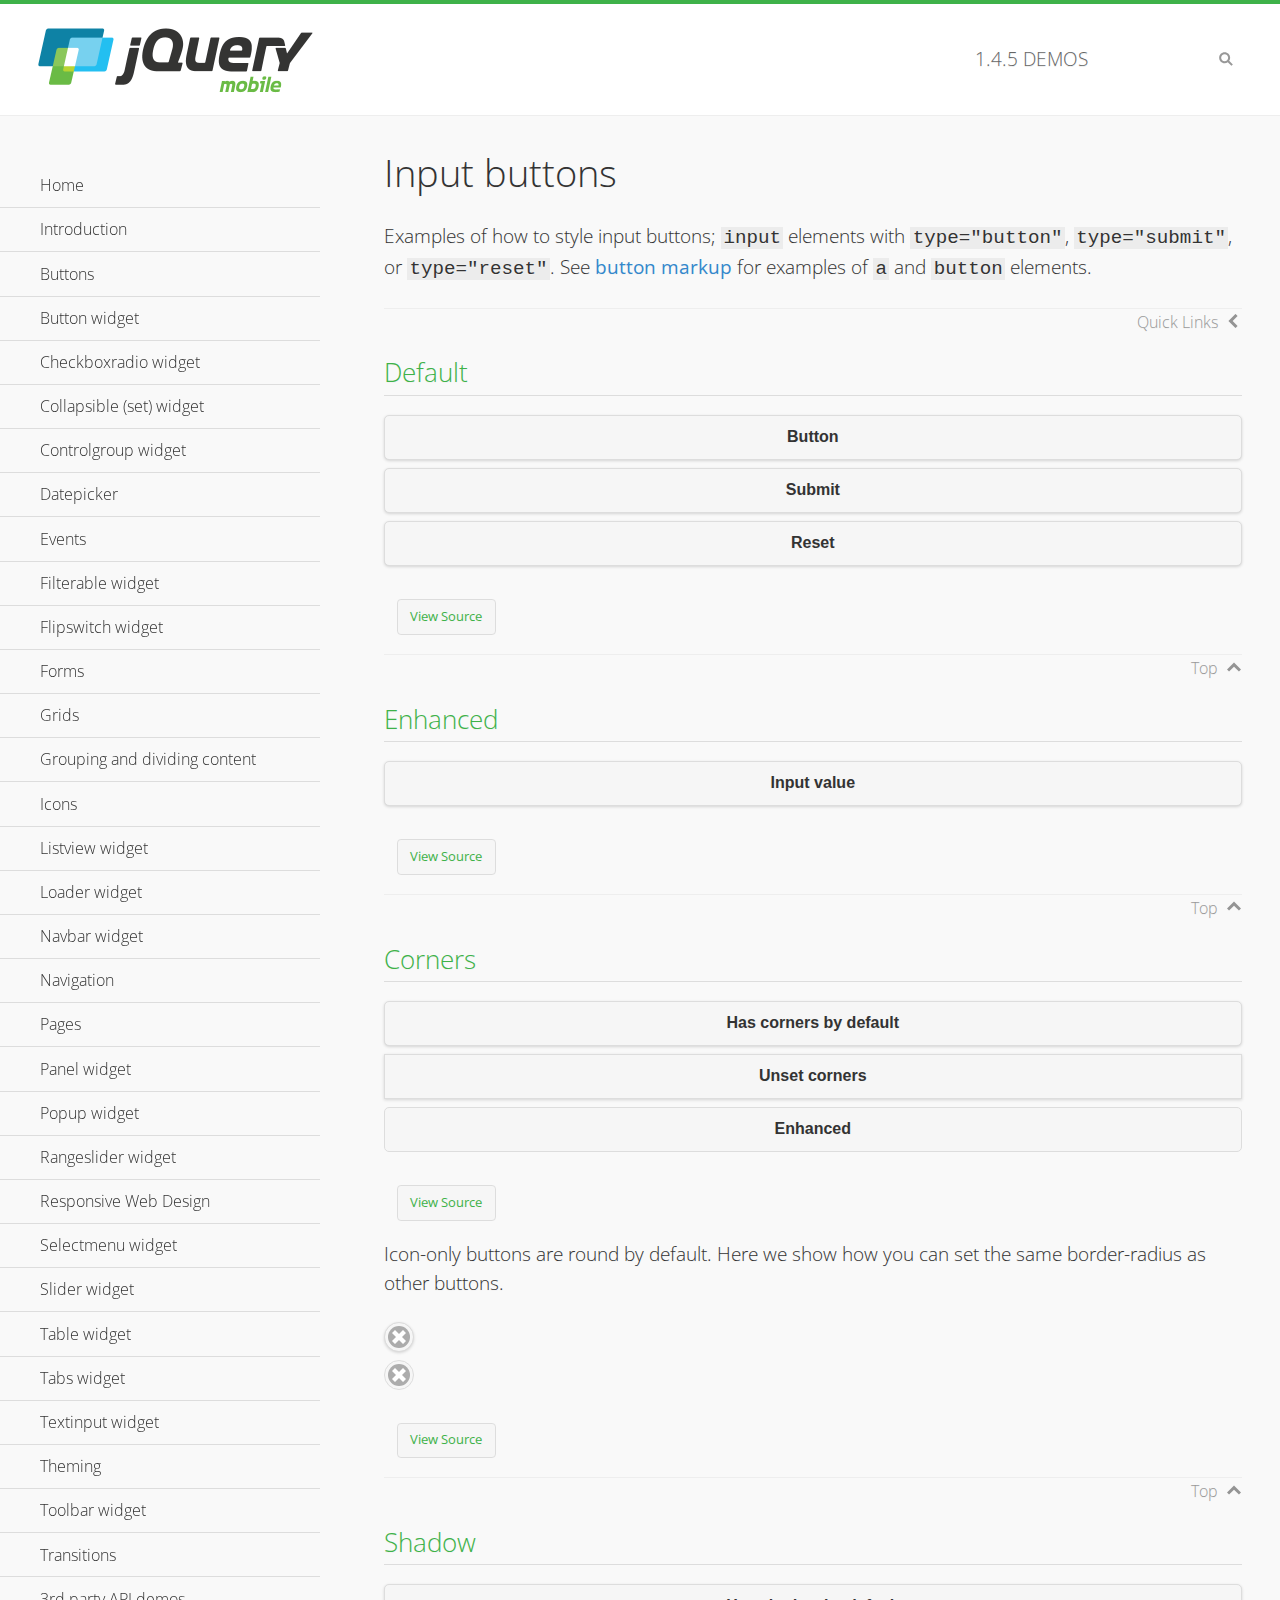
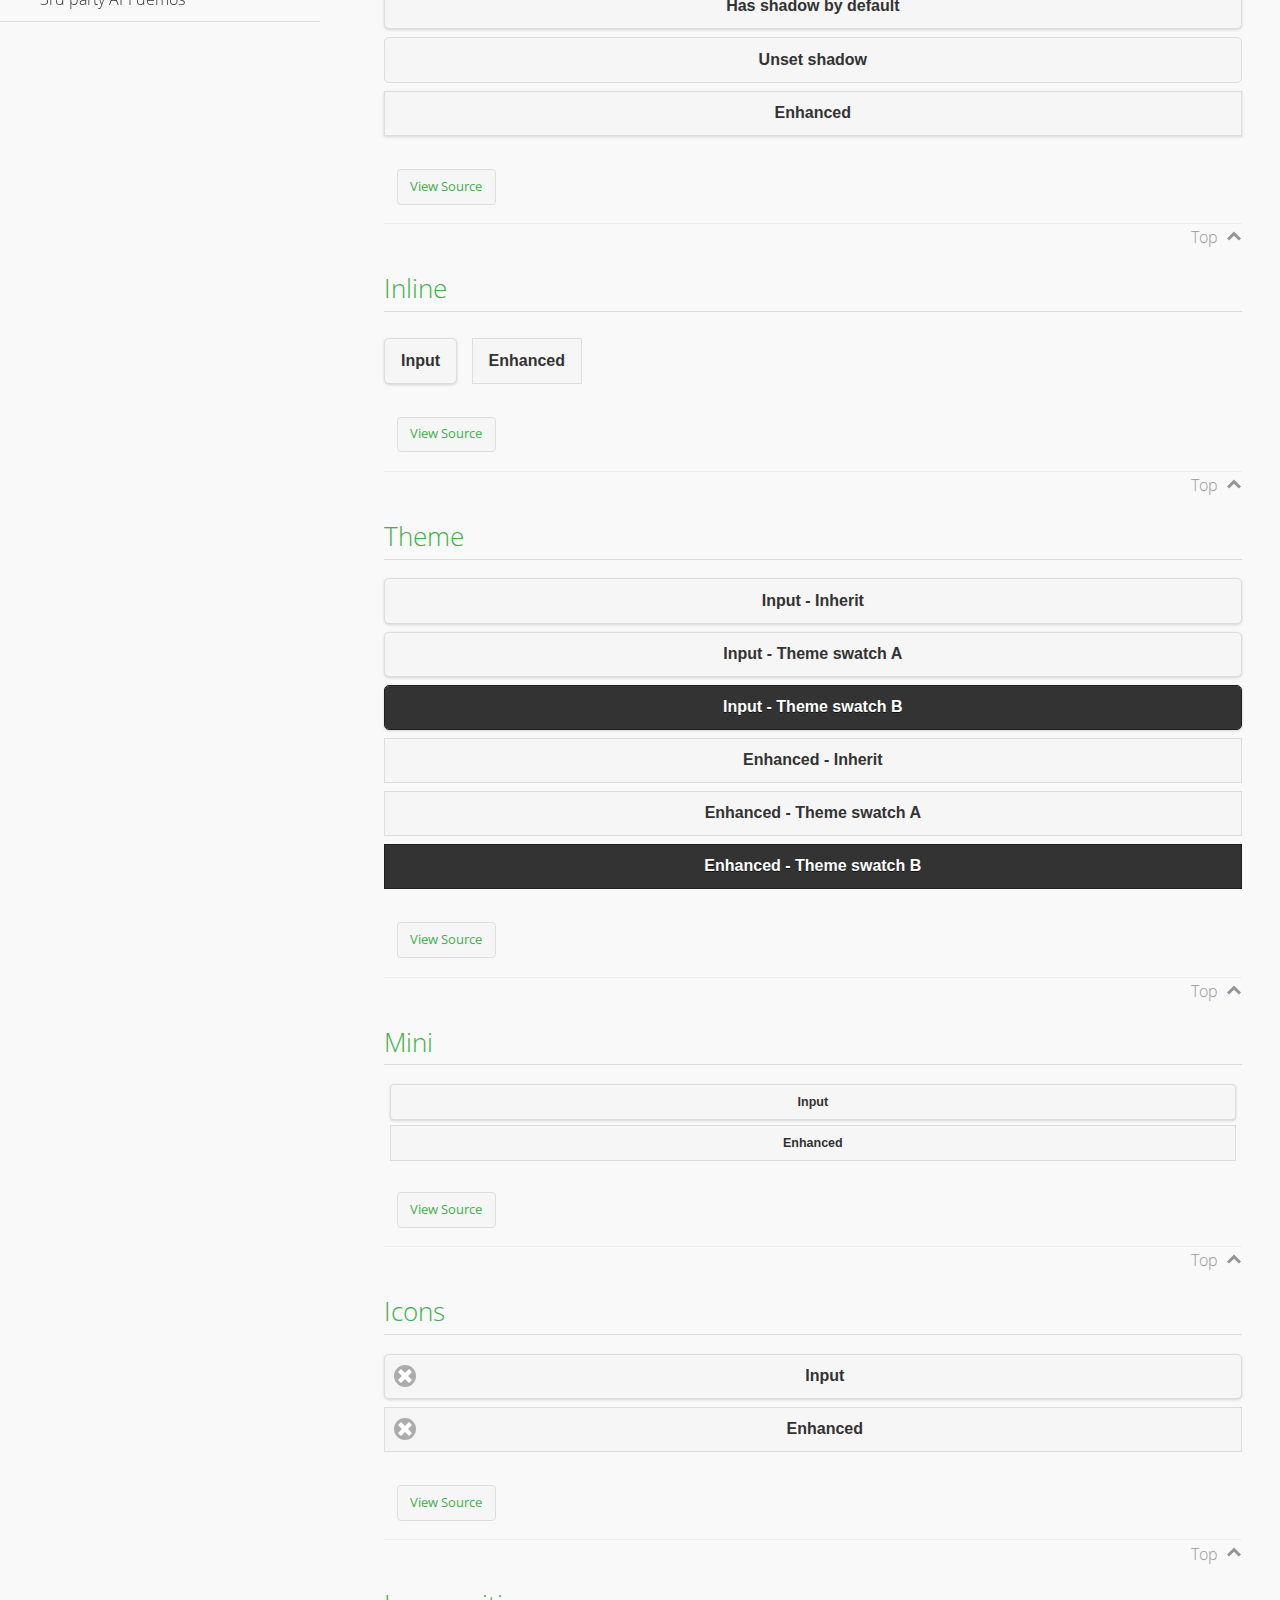
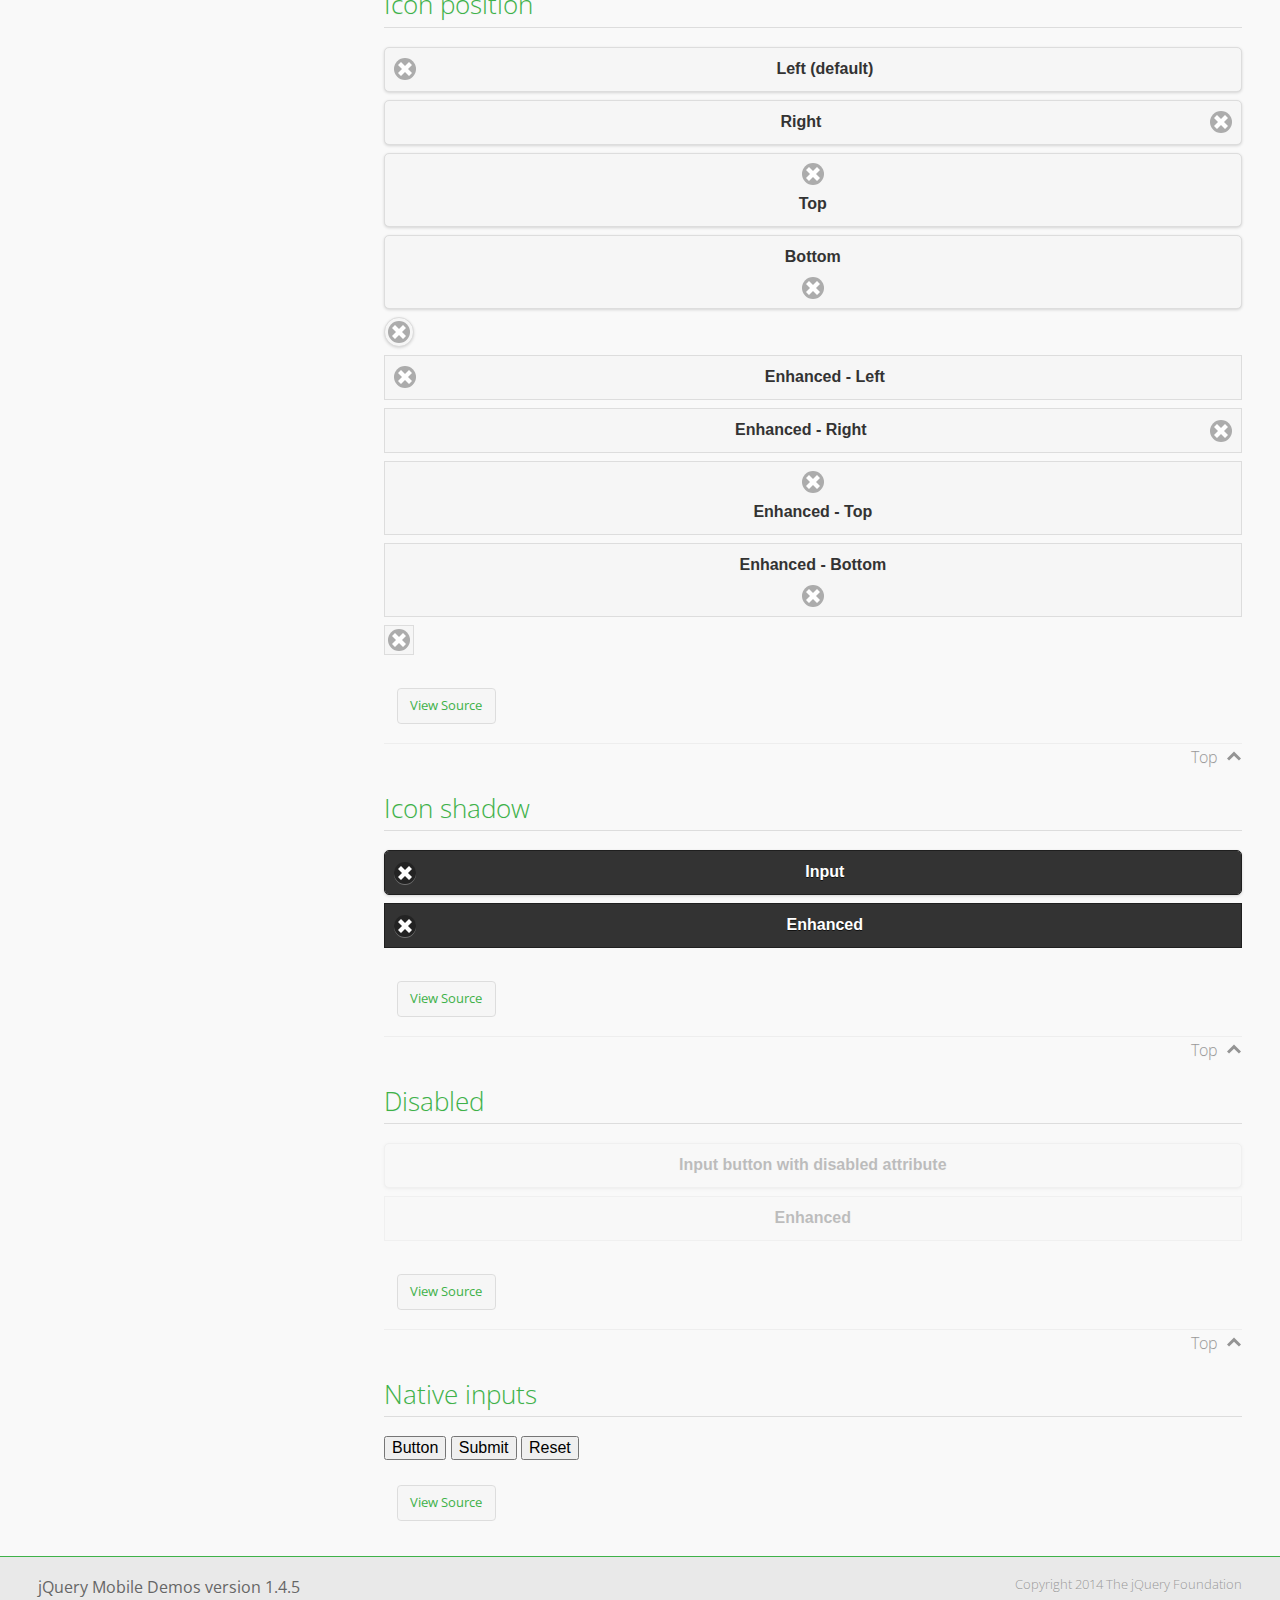
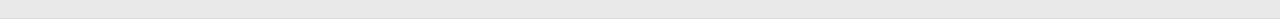
<file: Libraries/jquery.mobile-1.4.5/demos/button/index.html>
<!DOCTYPE html>
<html>
<head>
	<meta charset="utf-8">
	<meta name="viewport" content="width=device-width, initial-scale=1">
	<title>Input buttons - jQuery Mobile Demos</title>
	<link rel="shortcut icon" href="../favicon.ico">
    <link rel="stylesheet" href="http://fonts.googleapis.com/css?family=Open+Sans:300,400,700">
	<link rel="stylesheet" href="../css/themes/default/jquery.mobile-1.4.5.min.css">
	<link rel="stylesheet" href="../_assets/css/jqm-demos.css">
	<script src="../js/jquery.js"></script>
	<script src="../_assets/js/index.js"></script>
	<script src="../js/jquery.mobile-1.4.5.min.js"></script>
</head>
<body>
<div data-role="page" class="jqm-demos" data-quicklinks="true">

	<div data-role="header" class="jqm-header">
		<h2><a href="../" title="jQuery Mobile Demos home"><img src="../_assets/img/jquery-logo.png" alt="jQuery Mobile"></a></h2>
		<p><span class="jqm-version"></span> Demos</p>
		<a href="#" class="jqm-navmenu-link ui-btn ui-btn-icon-notext ui-corner-all ui-icon-bars ui-nodisc-icon ui-alt-icon ui-btn-left">Menu</a>
		<a href="#" class="jqm-search-link ui-btn ui-btn-icon-notext ui-corner-all ui-icon-search ui-nodisc-icon ui-alt-icon ui-btn-right">Search</a>
	</div><!-- /header -->

	<div role="main" class="ui-content jqm-content">

		<h1>Input buttons</h1>

		<p>Examples of how to style input buttons; <code>input</code> elements with <code>type="button"</code>, <code>type="submit"</code>, or <code>type="reset"</code>. See <a href="../button-markup/">button markup</a> for examples of <code>a</code> and <code>button</code> elements.</p>

		<h2>Default</h2>

		<div data-demo-html="true">
			<form>
				<input type="button" value="Button">
				<input type="submit" value="Submit">
				<input type="reset" value="Reset">
			</form>
		</div><!--/demo-html -->

		<h2>Enhanced</h2>

		<div data-demo-html="true">
			<form>
				<div class="ui-input-btn ui-btn ui-corner-all ui-shadow">
					Input value
					<input type="button" data-enhanced="true" value="Input value">
				</div>
			</form>
		</div><!--/demo-html -->

		<h2>Corners</h2>

		<div data-demo-html="true">
			<form>
				<input type="button" value="Has corners by default">
				<input type="button" data-corners="false" value="Unset corners">
				<div class="ui-input-btn ui-btn ui-corner-all">
					Enhanced
					<input type="button" data-enhanced="true" value="Enhanced">
				</div>
			</form>
		</div><!--/demo-html -->

		<p>Icon-only buttons are round by default. Here we show how you can set the same border-radius as other buttons.</p>

		<div data-demo-html="true" data-demo-css="true">
			<form>
				<input type="button" data-icon="delete" data-iconpos="notext" value="Icon only">
				<div id="custom-border-radius">
					<div class="ui-input-btn ui-btn ui-icon-delete ui-btn-icon-notext ui-corner-all">
						Enhanced - Icon only
						<input type="button" data-enhanced="true" value="Enhanced - Icon only">
					</div>
				</div>
			</form>
		</div><!--/demo-html -->

		<h2>Shadow</h2>

		<div data-demo-html="true">
			<form>
				<input type="button" value="Has shadow by default">
				<input type="button" data-shadow="false" value="Unset shadow">
				<div class="ui-input-btn ui-btn ui-shadow">
					Enhanced
					<input type="button" data-enhanced="true" value="Enhanced">
				</div>
			</form>
		</div><!--/demo-html -->

		<h2>Inline</h2>

		<div data-demo-html="true">
			<form>
				<input type="button" data-inline="true" value="Input">
				<div class="ui-input-btn ui-btn ui-btn-inline">
					Enhanced
					<input type="button" data-enhanced="true" value="Enhanced">
				</div>
			</form>
		</div><!--/demo-html -->

		<h2>Theme</h2>

		<div data-demo-html="true">
			<form>
				<input type="button" value="Input - Inherit">
				<input type="button" data-theme="a" value="Input - Theme swatch A">
				<input type="button" data-theme="b" value="Input - Theme swatch B">
				<div class="ui-input-btn ui-btn">
					Enhanced - Inherit
					<input type="button" data-enhanced="true" value="Enhanced - Inherit">
				</div>
				<div class="ui-input-btn ui-btn ui-btn-a">
					Enhanced - Theme swatch A
					<input type="button" data-enhanced="true" value="Enhanced - Theme swatch A">
				</div>
				<div class="ui-input-btn ui-btn ui-btn-b">
					Enhanced - Theme swatch B
					<input type="button" data-enhanced="true" value="Enhanced - Theme swatch B">
				</div>
			</form>
		</div><!--/demo-html -->

		<h2>Mini</h2>

		<div data-demo-html="true">
			<form>
				<input type="button" data-mini="true" value="Input">
				<div class="ui-input-btn ui-btn ui-mini">
					Enhanced
					<input type="button" data-enhanced="true" value="Enhanced">
				</div>
			</form>
		</div><!--/demo-html -->

		<h2>Icons</h2>

		<div data-demo-html="true">
			<form>
				<input type="button" data-icon="delete" value="Input">
				<div class="ui-input-btn ui-btn ui-icon-delete ui-btn-icon-left">
					Enhanced
					<input type="button" data-enhanced="true" value="Enhanced">
				</div>
			</form>
		</div><!--/demo-html -->

		<h2>Icon position</h2>

		<div data-demo-html="true">
			<form>
				<input type="button" data-icon="delete" value="Left (default)">
				<input type="button" data-icon="delete" data-iconpos="right" value="Right">
				<input type="button" data-icon="delete" data-iconpos="top" value="Top">
				<input type="button" data-icon="delete" data-iconpos="bottom" value="Bottom">
				<input type="button" data-icon="delete" data-iconpos="notext" value="Icon only">
				<div class="ui-input-btn ui-btn ui-icon-delete ui-btn-icon-left">
					Enhanced - Left
					<input type="button" data-enhanced="true" value="Enhanced - Left">
				</div>
				<div class="ui-input-btn ui-btn ui-icon-delete ui-btn-icon-right">
					Enhanced - Right
					<input type="button" data-enhanced="true" value="Enhanced - Right">
				</div>
				<div class="ui-input-btn ui-btn ui-icon-delete ui-btn-icon-top">
					Enhanced - Top
					<input type="button" data-enhanced="true" value="Enhanced - Top">
				</div>
				<div class="ui-input-btn ui-btn ui-icon-delete ui-btn-icon-bottom">
					Enhanced - Bottom
					<input type="button" data-enhanced="true" value="Enhanced - Bottom">
				</div>
				<div class="ui-input-btn ui-btn ui-icon-delete ui-btn-icon-notext">
					Enhanced - Icon only
					<input type="button" data-enhanced="true" value="Enhanced - Icon only">
				</div>
			</form>
		</div><!--/demo-html -->

		<h2>Icon shadow</h2>

		<div data-demo-html="true">
			<form>
				<input type="button" data-theme="b" data-icon="delete" data-iconshadow="true" value="Input">
				<div class="ui-input-btn ui-btn ui-btn-b ui-icon-delete ui-btn-icon-left ui-shadow-icon">
					Enhanced
					<input type="button" data-enhanced="true" value="Enhanced">
				</div>
			</form>
		</div><!--/demo-html -->

		<h2>Disabled</h2>

		<div data-demo-html="true">
			<form>
				<input type="button" disabled value="Input button with disabled attribute">
				<div class="ui-input-btn ui-btn ui-state-disabled">
					Enhanced
					<input type="button" disabled data-enhanced="true" value="Enhanced">
				</div>
			</form>
		</div><!--/demo-html -->

		<h2>Native inputs</h2>

		<div data-demo-html="true">
			<form>
				<input type="button" data-role="none" value="Button">
				<input type="submit" data-role="none" value="Submit">
				<input type="reset" data-role="none" value="Reset">
			</form>
		</div><!--/demo-html -->

	</div><!-- /content -->
	    <div data-role="panel" class="jqm-navmenu-panel" data-position="left" data-display="overlay" data-theme="a">
	    	<ul class="jqm-list ui-alt-icon ui-nodisc-icon">
<li data-filtertext="demos homepage" data-icon="home"><a href=".././">Home</a></li>
<li data-filtertext="introduction overview getting started"><a href="../intro/" data-ajax="false">Introduction</a></li>
<li data-filtertext="buttons button markup buttonmarkup method anchor link button element"><a href="../button-markup/" data-ajax="false">Buttons</a></li>
<li data-filtertext="form button widget input button submit reset"><a href="../button/" data-ajax="false">Button widget</a></li>
<li data-role="collapsible" data-enhanced="true" data-collapsed-icon="carat-d" data-expanded-icon="carat-u" data-iconpos="right" data-inset="false" class="ui-collapsible ui-collapsible-themed-content ui-collapsible-collapsed">
	<h3 class="ui-collapsible-heading ui-collapsible-heading-collapsed">
		<a href="#" class="ui-collapsible-heading-toggle ui-btn ui-btn-icon-right ui-btn-inherit ui-icon-carat-d">
		    Checkboxradio widget<span class="ui-collapsible-heading-status"> click to expand contents</span>
		</a>
	</h3>
	<div class="ui-collapsible-content ui-body-inherit ui-collapsible-content-collapsed" aria-hidden="true">
		<ul>
			<li data-filtertext="form checkboxradio widget checkbox input checkboxes controlgroups"><a href="../checkboxradio-checkbox/" data-ajax="false">Checkboxes</a></li>
			<li data-filtertext="form checkboxradio widget radio input radio buttons controlgroups"><a href="../checkboxradio-radio/" data-ajax="false">Radio buttons</a></li>
		</ul>
	</div>
</li>
<li data-role="collapsible" data-enhanced="true" data-collapsed-icon="carat-d" data-expanded-icon="carat-u" data-iconpos="right" data-inset="false" class="ui-collapsible ui-collapsible-themed-content ui-collapsible-collapsed">
	<h3 class="ui-collapsible-heading ui-collapsible-heading-collapsed">
		<a href="#" class="ui-collapsible-heading-toggle ui-btn ui-btn-icon-right ui-btn-inherit ui-icon-carat-d">
			Collapsible (set) widget<span class="ui-collapsible-heading-status"> click to expand contents</span>
		</a>
	</h3>
	<div class="ui-collapsible-content ui-body-inherit ui-collapsible-content-collapsed" aria-hidden="true">
		<ul>
			<li data-filtertext="collapsibles content formatting"><a href="../collapsible/" data-ajax="false">Collapsible</a></li>
			<li data-filtertext="dynamic collapsible set accordion append expand"><a href="../collapsible-dynamic/" data-ajax="false">Dynamic collapsibles</a></li>
			<li data-filtertext="accordions collapsible set widget content formatting grouped collapsibles"><a href="../collapsibleset/" data-ajax="false">Collapsible set</a></li>
		</ul>
	</div>
</li>
<li data-role="collapsible" data-enhanced="true" data-collapsed-icon="carat-d" data-expanded-icon="carat-u" data-iconpos="right" data-inset="false" class="ui-collapsible ui-collapsible-themed-content ui-collapsible-collapsed">
	<h3 class="ui-collapsible-heading ui-collapsible-heading-collapsed">
		<a href="#" class="ui-collapsible-heading-toggle ui-btn ui-btn-icon-right ui-btn-inherit ui-icon-carat-d">
			Controlgroup widget<span class="ui-collapsible-heading-status"> click to expand contents</span>
		</a>
	</h3>
	<div class="ui-collapsible-content ui-body-inherit ui-collapsible-content-collapsed" aria-hidden="true">
		<ul>
			<li data-filtertext="controlgroups selectmenu checkboxradio input grouped buttons horizontal vertical"><a href="../controlgroup/" data-ajax="false">Controlgroup</a></li>
			<li data-filtertext="dynamic controlgroup dynamically add buttons"><a href="../controlgroup-dynamic/" data-ajax="false">Dynamic controlgroups</a></li>
		</ul>
	</div>
</li>
<li data-filtertext="form datepicker widget date input"><a href="../datepicker/" data-ajax="false">Datepicker</a></li>
<li data-role="collapsible" data-enhanced="true" data-collapsed-icon="carat-d" data-expanded-icon="carat-u" data-iconpos="right" data-inset="false" class="ui-collapsible ui-collapsible-themed-content ui-collapsible-collapsed">
	<h3 class="ui-collapsible-heading ui-collapsible-heading-collapsed">
		<a href="#" class="ui-collapsible-heading-toggle ui-btn ui-btn-icon-right ui-btn-inherit ui-icon-carat-d">
			Events<span class="ui-collapsible-heading-status"> click to expand contents</span>
		</a>
	</h3>
	<div class="ui-collapsible-content ui-body-inherit ui-collapsible-content-collapsed" aria-hidden="true">
		<ul>
			<li data-filtertext="swipe to delete list items listviews swipe events"><a href="../swipe-list/" data-ajax="false">Swipe list items</a></li>
			<li data-filtertext="swipe to navigate swipe page navigation swipe events"><a href="../swipe-page/" data-ajax="false">Swipe page navigation</a></li>
		</ul>
	</div>
</li>
<li data-filtertext="filterable filter elements sorting searching listview table"><a href="../filterable/" data-ajax="false">Filterable widget</a></li>
<li data-filtertext="form flipswitch widget flip toggle switch binary select checkbox input"><a href="../flipswitch/" data-ajax="false">Flipswitch widget</a></li>
<li data-role="collapsible" data-enhanced="true" data-collapsed-icon="carat-d" data-expanded-icon="carat-u" data-iconpos="right" data-inset="false" class="ui-collapsible ui-collapsible-themed-content ui-collapsible-collapsed">
	<h3 class="ui-collapsible-heading ui-collapsible-heading-collapsed">
		<a href="#" class="ui-collapsible-heading-toggle ui-btn ui-btn-icon-right ui-btn-inherit ui-icon-carat-d">
			Forms<span class="ui-collapsible-heading-status"> click to expand contents</span>
		</a>
	</h3>
	<div class="ui-collapsible-content ui-body-inherit ui-collapsible-content-collapsed" aria-hidden="true">
		<ul>
			<li data-filtertext="forms text checkbox radio range button submit reset inputs selects textarea slider flipswitch label form elements"><a href="../forms/" data-ajax="false">Forms</a></li>
			<li data-filtertext="form hide labels hidden accessible ui-hidden-accessible forms"><a href="../forms-label-hidden-accessible/" data-ajax="false">Hide labels</a></li>
			<li data-filtertext="form field containers fieldcontain ui-field-contain forms"><a href="../forms-field-contain/" data-ajax="false">Field containers</a></li>
			<li data-filtertext="forms disabled form elements"><a href="../forms-disabled/" data-ajax="false">Forms disabled</a></li>
			<li data-filtertext="forms gallery examples overview forms text checkbox radio range button submit reset inputs selects textarea slider flipswitch label form elements"><a href="../forms-gallery/" data-ajax="false">Forms gallery</a></li>
		</ul>
	</div>
</li>
<li data-role="collapsible" data-enhanced="true" data-collapsed-icon="carat-d" data-expanded-icon="carat-u" data-iconpos="right" data-inset="false" class="ui-collapsible ui-collapsible-themed-content ui-collapsible-collapsed">
	<h3 class="ui-collapsible-heading ui-collapsible-heading-collapsed">
		<a href="#" class="ui-collapsible-heading-toggle ui-btn ui-btn-icon-right ui-btn-inherit ui-icon-carat-d">
			Grids<span class="ui-collapsible-heading-status"> click to expand contents</span>
		</a>
	</h3>
	<div class="ui-collapsible-content ui-body-inherit ui-collapsible-content-collapsed" aria-hidden="true">
		<ul>
			<li data-filtertext="grids columns blocks content formatting rwd responsive css framework"><a href="../grids/" data-ajax="false">Grids</a></li>
			<li data-filtertext="buttons in grids css framework"><a href="../grids-buttons/" data-ajax="false">Buttons in grids</a></li>
			<li data-filtertext="custom responsive grids rwd css framework"><a href="../grids-custom-responsive/" data-ajax="false">Custom responsive grids</a></li>
		</ul>
	</div>
</li>
<li data-filtertext="blocks content formatting sections heading"><a href="../body-bar-classes/" data-ajax="false">Grouping and dividing content</a></li>
<li data-role="collapsible" data-enhanced="true" data-collapsed-icon="carat-d" data-expanded-icon="carat-u" data-iconpos="right" data-inset="false" class="ui-collapsible ui-collapsible-themed-content ui-collapsible-collapsed">
	<h3 class="ui-collapsible-heading ui-collapsible-heading-collapsed">
		<a href="#" class="ui-collapsible-heading-toggle ui-btn ui-btn-icon-right ui-btn-inherit ui-icon-carat-d">
			Icons<span class="ui-collapsible-heading-status"> click to expand contents</span>
		</a>
	</h3>
	<div class="ui-collapsible-content ui-body-inherit ui-collapsible-content-collapsed" aria-hidden="true">
		<ul>
			<li data-filtertext="button icons svg disc alt custom icon position"><a href="../icons/" data-ajax="false">Icons</a></li>
			<li data-filtertext=""><a href="../icons-grunticon/" data-ajax="false">Grunticon loader</a></li>
		</ul>
	</div>
</li>
<li data-role="collapsible" data-enhanced="true" data-collapsed-icon="carat-d" data-expanded-icon="carat-u" data-iconpos="right" data-inset="false" class="ui-collapsible ui-collapsible-themed-content ui-collapsible-collapsed">
	<h3 class="ui-collapsible-heading ui-collapsible-heading-collapsed">
		<a href="#" class="ui-collapsible-heading-toggle ui-btn ui-btn-icon-right ui-btn-inherit ui-icon-carat-d">
			Listview widget<span class="ui-collapsible-heading-status"> click to expand contents</span>
		</a>
	</h3>
	<div class="ui-collapsible-content ui-body-inherit ui-collapsible-content-collapsed" aria-hidden="true">
		<ul>
			<li data-filtertext="listview widget thumbnails icons nested split button collapsible ul ol"><a href="../listview/" data-ajax="false">Listview</a></li>
			<li data-filtertext="autocomplete filterable reveal listview filtertextbeforefilter placeholder"><a href="../listview-autocomplete/" data-ajax="false">Listview autocomplete</a></li>
			<li data-filtertext="autocomplete filterable reveal listview remote data filtertextbeforefilter placeholder"><a href="../listview-autocomplete-remote/" data-ajax="false">Listview autocomplete remote data</a></li>
			<li data-filtertext="autodividers anchor jump scroll linkbars listview lists ul ol"><a href="../listview-autodividers-linkbar/" data-ajax="false">Listview autodividers linkbar</a></li>
			<li data-filtertext="listview autodividers selector autodividersselector lists ul ol"><a href="../listview-autodividers-selector/" data-ajax="false">Listview autodividers selector</a></li>
			<li data-filtertext="listview nested list items"><a href="../listview-nested-lists/" data-ajax="false">Nested Listviews</a></li>
			<li data-filtertext="listview collapsible list items flat"><a href="../listview-collapsible-item-flat/" data-ajax="false">Listview collapsible list items (flat)</a></li>
			<li data-filtertext="listview collapsible list indented"><a href="../listview-collapsible-item-indented/" data-ajax="false">Listview collapsible list items (indented)</a></li>
			<li data-filtertext="grid listview responsive grids responsive listviews lists ul"><a href="../listview-grid/" data-ajax="false">Listview responsive grid</a></li>
		</ul>
	</div>
</li>
<li data-filtertext="loader widget page loading navigation overlay spinner"><a href="../loader/" data-ajax="false">Loader widget</a></li>
<li data-filtertext="navbar widget navmenu toolbars header footer"><a href="../navbar/" data-ajax="false">Navbar widget</a></li>
<li data-role="collapsible" data-enhanced="true" data-collapsed-icon="carat-d" data-expanded-icon="carat-u" data-iconpos="right" data-inset="false" class="ui-collapsible ui-collapsible-themed-content ui-collapsible-collapsed">
	<h3 class="ui-collapsible-heading ui-collapsible-heading-collapsed">
		<a href="#" class="ui-collapsible-heading-toggle ui-btn ui-btn-icon-right ui-btn-inherit ui-icon-carat-d">
			Navigation<span class="ui-collapsible-heading-status"> click to expand contents</span>
		</a>
	</h3>
	<div class="ui-collapsible-content ui-body-inherit ui-collapsible-content-collapsed" aria-hidden="true">
		<ul>
			<li data-filtertext="ajax navigation navigate widget history event method"><a href="../navigation/" data-ajax="false">Navigation</a></li>
			<li data-filtertext="linking pages page links navigation ajax prefetch cache"><a href="../navigation-linking-pages/" data-ajax="false">Linking pages</a></li>
			<!-- <li data-filtertext="php redirect server redirection server-side navigation"><a href="../navigation-php-redirect/" data-ajax="false">PHP redirect demo</a></li>-->
			<li data-filtertext="navigation redirection hash query"><a href="../navigation-hash-processing/" data-ajax="false">Hash processing demo</a></li>
			<li data-filtertext="navigation redirection hash query"><a href="../page-events/" data-ajax="false">Page Navigation Events</a></li>
		</ul>
	</div>
</li>
<li data-role="collapsible" data-enhanced="true" data-collapsed-icon="carat-d" data-expanded-icon="carat-u" data-iconpos="right" data-inset="false" class="ui-collapsible ui-collapsible-themed-content ui-collapsible-collapsed">
	<h3 class="ui-collapsible-heading ui-collapsible-heading-collapsed">
		<a href="#" class="ui-collapsible-heading-toggle ui-btn ui-btn-icon-right ui-btn-inherit ui-icon-carat-d">
			Pages<span class="ui-collapsible-heading-status"> click to expand contents</span>
		</a>
	</h3>
	<div class="ui-collapsible-content ui-body-inherit ui-collapsible-content-collapsed" aria-hidden="true">
		<ul>
			<li data-filtertext="pages page widget ajax navigation"><a href="../pages/" data-ajax="false">Pages</a></li>
			<li data-filtertext="single page"><a href="../pages-single-page/" data-ajax="false">Single page</a></li>
			<li data-filtertext="multipage multi-page page"><a href="../pages-multi-page/" data-ajax="false">Multi-page template</a></li>
			<li data-filtertext="dialog page widget modal popup"><a href="../pages-dialog/" data-ajax="false">Dialog page</a></li>
		</ul>
	</div>
</li>
<li data-role="collapsible" data-enhanced="true" data-collapsed-icon="carat-d" data-expanded-icon="carat-u" data-iconpos="right" data-inset="false" class="ui-collapsible ui-collapsible-themed-content ui-collapsible-collapsed">
	<h3 class="ui-collapsible-heading ui-collapsible-heading-collapsed">
		<a href="#" class="ui-collapsible-heading-toggle ui-btn ui-btn-icon-right ui-btn-inherit ui-icon-carat-d">
			Panel widget<span class="ui-collapsible-heading-status"> click to expand contents</span>
		</a>
	</h3>
	<div class="ui-collapsible-content ui-body-inherit ui-collapsible-content-collapsed" aria-hidden="true">
		<ul>
			<li data-filtertext="panel widget sliding panels reveal push overlay responsive"><a href="../panel/" data-ajax="false">Panel</a></li>
			<li data-filtertext=""><a href="../panel-external/" data-ajax="false">External panels</a></li>
			<li data-filtertext="panel "><a href="../panel-fixed/" data-ajax="false">Fixed panels</a></li>
			<li data-filtertext="panel slide panels sliding panels shadow rwd responsive breakpoint"><a href="../panel-responsive/" data-ajax="false">Panels responsive</a></li>
			<li data-filtertext="panel custom style custom panel width reveal shadow listview panel styling page background wrapper"><a href="../panel-styling/" data-ajax="false">Custom panel style</a></li>
			<li data-filtertext="panel open on swipe"><a href="../panel-swipe-open/" data-ajax="false">Panel open on swipe</a></li>
			<li data-filtertext="panels outside page internal external toolbars"><a href="../panel-external-internal/" data-ajax="false">Panel external and internal</a></li>
		</ul>
	</div>
</li>
<li data-role="collapsible" data-enhanced="true" data-collapsed-icon="carat-d" data-expanded-icon="carat-u" data-iconpos="right" data-inset="false" class="ui-collapsible ui-collapsible-themed-content ui-collapsible-collapsed">
	<h3 class="ui-collapsible-heading ui-collapsible-heading-collapsed">
		<a href="#" class="ui-collapsible-heading-toggle ui-btn ui-btn-icon-right ui-btn-inherit ui-icon-carat-d">
			Popup widget<span class="ui-collapsible-heading-status"> click to expand contents</span>
		</a>
	</h3>
	<div class="ui-collapsible-content ui-body-inherit ui-collapsible-content-collapsed" aria-hidden="true">
		<ul>
			<li data-filtertext="popup widget popups dialog modal transition tooltip lightbox form overlay screen flip pop fade transition"><a href="../popup/" data-ajax="false">Popup</a></li>
			<li data-filtertext="popup alignment position"><a href="../popup-alignment/" data-ajax="false">Popup alignment</a></li>
			<li data-filtertext="popup arrow size popups popover"><a href="../popup-arrow-size/" data-ajax="false">Popup arrow size</a></li>
			<li data-filtertext="dynamic popups popup images lightbox"><a href="../popup-dynamic/" data-ajax="false">Dynamic popups</a></li>
			<li data-filtertext="popups with iframes scaling"><a href="../popup-iframe/" data-ajax="false">Popups with iframes</a></li>
			<li data-filtertext="popup image scaling"><a href="../popup-image-scaling/" data-ajax="false">Popup image scaling</a></li>
			<li data-filtertext="external popup outside multi-page"><a href="../popup-outside-multipage/" data-ajax="false">Popup outside multi-page</a></li>
		</ul>
	</div>
</li>
<li data-filtertext="form rangeslider widget dual sliders dual handle sliders range input"><a href="../rangeslider/" data-ajax="false">Rangeslider widget</a></li>
<li data-filtertext="responsive web design rwd adaptive progressive enhancement PE accessible mobile breakpoints media query media queries"><a href="../rwd/" data-ajax="false">Responsive Web Design</a></li>
<li data-role="collapsible" data-enhanced="true" data-collapsed-icon="carat-d" data-expanded-icon="carat-u" data-iconpos="right" data-inset="false" class="ui-collapsible ui-collapsible-themed-content ui-collapsible-collapsed">
	<h3 class="ui-collapsible-heading ui-collapsible-heading-collapsed">
		<a href="#" class="ui-collapsible-heading-toggle ui-btn ui-btn-icon-right ui-btn-inherit ui-icon-carat-d">
			Selectmenu widget<span class="ui-collapsible-heading-status"> click to expand contents</span>
		</a>
	</h3>
	<div class="ui-collapsible-content ui-body-inherit ui-collapsible-content-collapsed" aria-hidden="true">
		<ul>
			<li data-filtertext="form selectmenu widget select input custom select menu selects"><a href="../selectmenu/" data-ajax="false">Selectmenu</a></li>
			<li data-filtertext="form custom select menu selectmenu widget custom menu option optgroup multiple selects"><a href="../selectmenu-custom/" data-ajax="false">Custom select menu</a></li>
			<li data-filtertext="filterable select filter popup dialog"><a href="../selectmenu-custom-filter/" data-ajax="false">Custom select menu with filter</a></li>
		</ul>
	</div>
</li>
<li data-role="collapsible" data-enhanced="true" data-collapsed-icon="carat-d" data-expanded-icon="carat-u" data-iconpos="right" data-inset="false" class="ui-collapsible ui-collapsible-themed-content ui-collapsible-collapsed">
	<h3 class="ui-collapsible-heading ui-collapsible-heading-collapsed">
		<a href="#" class="ui-collapsible-heading-toggle ui-btn ui-btn-icon-right ui-btn-inherit ui-icon-carat-d">
			Slider widget<span class="ui-collapsible-heading-status"> click to expand contents</span>
		</a>
	</h3>
	<div class="ui-collapsible-content ui-body-inherit ui-collapsible-content-collapsed" aria-hidden="true">
		<ul>
			<li data-filtertext="form slider widget range input single sliders"><a href="../slider/" data-ajax="false">Slider</a></li>
			<li data-filtertext="form slider widget flipswitch slider binary select flip toggle switch"><a href="../slider-flipswitch/" data-ajax="false">Slider flip toggle switch</a></li>
			<li data-filtertext="form slider tooltip handle value input range sliders"><a href="../slider-tooltip/" data-ajax="false">Slider tooltip</a></li>
		</ul>
	</div>
</li>
<li data-role="collapsible" data-enhanced="true" data-collapsed-icon="carat-d" data-expanded-icon="carat-u" data-iconpos="right" data-inset="false" class="ui-collapsible ui-collapsible-themed-content ui-collapsible-collapsed">
	<h3 class="ui-collapsible-heading ui-collapsible-heading-collapsed">
		<a href="#" class="ui-collapsible-heading-toggle ui-btn ui-btn-icon-right ui-btn-inherit ui-icon-carat-d">
			Table widget<span class="ui-collapsible-heading-status"> click to expand contents</span>
		</a>
	</h3>
	<div class="ui-collapsible-content ui-body-inherit ui-collapsible-content-collapsed" aria-hidden="true">
		<ul>
			<li data-filtertext="table widget reflow column toggle th td responsive tables rwd hide show tabular"><a href="../table-column-toggle/" data-ajax="false">Table Column Toggle</a></li>
			<li data-filtertext="table column toggle phone comparison demo"><a href="../table-column-toggle-example/" data-ajax="false">Table Column Toggle demo</a></li>
			<li data-filtertext="responsive tables table column toggle heading groups rwd breakpoint"><a href="../table-column-toggle-heading-groups/" data-ajax="false">Table Column Toggle heading groups</a></li>
			<li data-filtertext="responsive tables table column toggle hide rwd breakpoint customization options"><a href="../table-column-toggle-options/" data-ajax="false">Table Column Toggle options</a></li>
			<li data-filtertext="table reflow th td responsive rwd columns tabular"><a href="../table-reflow/" data-ajax="false">Table Reflow</a></li>
			<li data-filtertext="responsive tables table reflow heading groups rwd breakpoint"><a href="../table-reflow-heading-groups/" data-ajax="false">Table Reflow heading groups</a></li>
			<li data-filtertext="responsive tables table reflow stripes strokes table style"><a href="../table-reflow-stripes-strokes/" data-ajax="false">Table Reflow stripes and strokes</a></li>
			<li data-filtertext="responsive tables table reflow stack custom styles"><a href="../table-reflow-styling/" data-ajax="false">Table Reflow custom styles</a></li>
		</ul>
	</div>
</li>
<li data-filtertext="ui tabs widget"><a href="../tabs/" data-ajax="false">Tabs widget</a></li>
<li data-filtertext="form textinput widget text input textarea number date time tel email file color password"><a href="../textinput/" data-ajax="false">Textinput widget</a></li>
<li data-role="collapsible" data-enhanced="true" data-collapsed-icon="carat-d" data-expanded-icon="carat-u" data-iconpos="right" data-inset="false" class="ui-collapsible ui-collapsible-themed-content ui-collapsible-collapsed">
	<h3 class="ui-collapsible-heading ui-collapsible-heading-collapsed">
		<a href="#" class="ui-collapsible-heading-toggle ui-btn ui-btn-icon-right ui-btn-inherit ui-icon-carat-d">
			Theming<span class="ui-collapsible-heading-status"> click to expand contents</span>
		</a>
	</h3>
	<div class="ui-collapsible-content ui-body-inherit ui-collapsible-content-collapsed" aria-hidden="true">
		<ul>
			<li data-filtertext="default theme swatches theming style css"><a href="../theme-default/" data-ajax="false">Default theme</a></li>
			<li data-filtertext="classic theme old theme swatches theming style css"><a href="../theme-classic/" data-ajax="false">Classic theme</a></li>
		</ul>
	</div>
</li>
<li data-role="collapsible" data-enhanced="true" data-collapsed-icon="carat-d" data-expanded-icon="carat-u" data-iconpos="right" data-inset="false" class="ui-collapsible ui-collapsible-themed-content ui-collapsible-collapsed">
	<h3 class="ui-collapsible-heading ui-collapsible-heading-collapsed">
		<a href="#" class="ui-collapsible-heading-toggle ui-btn ui-btn-icon-right ui-btn-inherit ui-icon-carat-d">
			Toolbar widget<span class="ui-collapsible-heading-status"> click to expand contents</span>
		</a>
	</h3>
	<div class="ui-collapsible-content ui-body-inherit ui-collapsible-content-collapsed" aria-hidden="true">
		<ul>
			<li data-filtertext="toolbar widget header footer toolbars fixed fullscreen external sections"><a href="../toolbar/" data-ajax="false">Toolbar</a></li>
			<li data-filtertext="dynamic toolbars dynamically add toolbar header footer"><a href="../toolbar-dynamic/" data-ajax="false">Dynamic toolbars</a></li>
			<li data-filtertext="external toolbars header footer"><a href="../toolbar-external/" data-ajax="false">External toolbars</a></li>
			<li data-filtertext="fixed toolbars header footer"><a href="../toolbar-fixed/" data-ajax="false">Fixed toolbars</a></li>
			<li data-filtertext="fixed fullscreen toolbars header footer"><a href="../toolbar-fixed-fullscreen/" data-ajax="false">Fullscreen toolbars</a></li>
			<li data-filtertext="external fixed toolbars header footer"><a href="../toolbar-fixed-external/" data-ajax="false">Fixed external toolbars</a></li>
			<li data-filtertext="external persistent toolbars header footer navbar navmenu"><a href="../toolbar-fixed-persistent/" data-ajax="false">Persistent toolbars</a></li>
			<li data-filtertext="external ajax optimized toolbars persistent toolbars header footer navbar"><a href="../toolbar-fixed-persistent-optimized/" data-ajax="false">Ajax optimized toolbars</a></li>
			<li data-filtertext="form in toolbars header footer"><a href="../toolbar-fixed-forms/" data-ajax="false">Form in toolbar</a></li>
		</ul>
	</div>
</li>
<li data-filtertext="page transitions animated pages popup navigation flip slide fade pop"><a href="../transitions/" data-ajax="false">Transitions</a></li>
<li data-role="collapsible" data-enhanced="true" data-collapsed-icon="carat-d" data-expanded-icon="carat-u" data-iconpos="right" data-inset="false" class="ui-collapsible ui-collapsible-themed-content ui-collapsible-collapsed">
	<h3 class="ui-collapsible-heading ui-collapsible-heading-collapsed">
		<a href="#" class="ui-collapsible-heading-toggle ui-btn ui-btn-icon-right ui-btn-inherit ui-icon-carat-d">
			3rd party API demos<span class="ui-collapsible-heading-status"> click to expand contents</span>
		</a>
	</h3>
	<div class="ui-collapsible-content ui-body-inherit ui-collapsible-content-collapsed" aria-hidden="true">
		<ul>
			<li data-filtertext="backbone requirejs navigation router"><a href="../backbone-requirejs/" data-ajax="false">Backbone RequireJS</a></li>
			<li data-filtertext="google maps geolocation demo"><a href="../map-geolocation/" data-ajax="false">Google Maps geolocation</a></li>
			<li data-filtertext="google maps hybrid"><a href="../map-list-toggle/" data-ajax="false">Google Maps list toggle</a></li>
		</ul>
	</div>
</li>



		     </ul>
		</div><!-- /panel -->


	<div data-role="footer" data-position="fixed" data-tap-toggle="false" class="jqm-footer">
		<p>jQuery Mobile Demos version <span class="jqm-version"></span></p>
		<p>Copyright 2014 The jQuery Foundation</p>
	</div><!-- /footer -->
	<!-- TODO: This should become an external panel so we can add input to markup (unique ID) -->
    <div data-role="panel" class="jqm-search-panel" data-position="right" data-display="overlay" data-theme="a">
		<div class="jqm-search">
			<ul class="jqm-list" data-filter-placeholder="Search demos..." data-filter-reveal="true">
<li data-filtertext="demos homepage" data-icon="home"><a href=".././">Home</a></li>
<li data-filtertext="introduction overview getting started"><a href="../intro/" data-ajax="false">Introduction</a></li>
<li data-filtertext="buttons button markup buttonmarkup method anchor link button element"><a href="../button-markup/" data-ajax="false">Buttons</a></li>
<li data-filtertext="form button widget input button submit reset"><a href="../button/" data-ajax="false">Button widget</a></li>
<li data-role="collapsible" data-enhanced="true" data-collapsed-icon="carat-d" data-expanded-icon="carat-u" data-iconpos="right" data-inset="false" class="ui-collapsible ui-collapsible-themed-content ui-collapsible-collapsed">
	<h3 class="ui-collapsible-heading ui-collapsible-heading-collapsed">
		<a href="#" class="ui-collapsible-heading-toggle ui-btn ui-btn-icon-right ui-btn-inherit ui-icon-carat-d">
		    Checkboxradio widget<span class="ui-collapsible-heading-status"> click to expand contents</span>
		</a>
	</h3>
	<div class="ui-collapsible-content ui-body-inherit ui-collapsible-content-collapsed" aria-hidden="true">
		<ul>
			<li data-filtertext="form checkboxradio widget checkbox input checkboxes controlgroups"><a href="../checkboxradio-checkbox/" data-ajax="false">Checkboxes</a></li>
			<li data-filtertext="form checkboxradio widget radio input radio buttons controlgroups"><a href="../checkboxradio-radio/" data-ajax="false">Radio buttons</a></li>
		</ul>
	</div>
</li>
<li data-role="collapsible" data-enhanced="true" data-collapsed-icon="carat-d" data-expanded-icon="carat-u" data-iconpos="right" data-inset="false" class="ui-collapsible ui-collapsible-themed-content ui-collapsible-collapsed">
	<h3 class="ui-collapsible-heading ui-collapsible-heading-collapsed">
		<a href="#" class="ui-collapsible-heading-toggle ui-btn ui-btn-icon-right ui-btn-inherit ui-icon-carat-d">
			Collapsible (set) widget<span class="ui-collapsible-heading-status"> click to expand contents</span>
		</a>
	</h3>
	<div class="ui-collapsible-content ui-body-inherit ui-collapsible-content-collapsed" aria-hidden="true">
		<ul>
			<li data-filtertext="collapsibles content formatting"><a href="../collapsible/" data-ajax="false">Collapsible</a></li>
			<li data-filtertext="dynamic collapsible set accordion append expand"><a href="../collapsible-dynamic/" data-ajax="false">Dynamic collapsibles</a></li>
			<li data-filtertext="accordions collapsible set widget content formatting grouped collapsibles"><a href="../collapsibleset/" data-ajax="false">Collapsible set</a></li>
		</ul>
	</div>
</li>
<li data-role="collapsible" data-enhanced="true" data-collapsed-icon="carat-d" data-expanded-icon="carat-u" data-iconpos="right" data-inset="false" class="ui-collapsible ui-collapsible-themed-content ui-collapsible-collapsed">
	<h3 class="ui-collapsible-heading ui-collapsible-heading-collapsed">
		<a href="#" class="ui-collapsible-heading-toggle ui-btn ui-btn-icon-right ui-btn-inherit ui-icon-carat-d">
			Controlgroup widget<span class="ui-collapsible-heading-status"> click to expand contents</span>
		</a>
	</h3>
	<div class="ui-collapsible-content ui-body-inherit ui-collapsible-content-collapsed" aria-hidden="true">
		<ul>
			<li data-filtertext="controlgroups selectmenu checkboxradio input grouped buttons horizontal vertical"><a href="../controlgroup/" data-ajax="false">Controlgroup</a></li>
			<li data-filtertext="dynamic controlgroup dynamically add buttons"><a href="../controlgroup-dynamic/" data-ajax="false">Dynamic controlgroups</a></li>
		</ul>
	</div>
</li>
<li data-filtertext="form datepicker widget date input"><a href="../datepicker/" data-ajax="false">Datepicker</a></li>
<li data-role="collapsible" data-enhanced="true" data-collapsed-icon="carat-d" data-expanded-icon="carat-u" data-iconpos="right" data-inset="false" class="ui-collapsible ui-collapsible-themed-content ui-collapsible-collapsed">
	<h3 class="ui-collapsible-heading ui-collapsible-heading-collapsed">
		<a href="#" class="ui-collapsible-heading-toggle ui-btn ui-btn-icon-right ui-btn-inherit ui-icon-carat-d">
			Events<span class="ui-collapsible-heading-status"> click to expand contents</span>
		</a>
	</h3>
	<div class="ui-collapsible-content ui-body-inherit ui-collapsible-content-collapsed" aria-hidden="true">
		<ul>
			<li data-filtertext="swipe to delete list items listviews swipe events"><a href="../swipe-list/" data-ajax="false">Swipe list items</a></li>
			<li data-filtertext="swipe to navigate swipe page navigation swipe events"><a href="../swipe-page/" data-ajax="false">Swipe page navigation</a></li>
		</ul>
	</div>
</li>
<li data-filtertext="filterable filter elements sorting searching listview table"><a href="../filterable/" data-ajax="false">Filterable widget</a></li>
<li data-filtertext="form flipswitch widget flip toggle switch binary select checkbox input"><a href="../flipswitch/" data-ajax="false">Flipswitch widget</a></li>
<li data-role="collapsible" data-enhanced="true" data-collapsed-icon="carat-d" data-expanded-icon="carat-u" data-iconpos="right" data-inset="false" class="ui-collapsible ui-collapsible-themed-content ui-collapsible-collapsed">
	<h3 class="ui-collapsible-heading ui-collapsible-heading-collapsed">
		<a href="#" class="ui-collapsible-heading-toggle ui-btn ui-btn-icon-right ui-btn-inherit ui-icon-carat-d">
			Forms<span class="ui-collapsible-heading-status"> click to expand contents</span>
		</a>
	</h3>
	<div class="ui-collapsible-content ui-body-inherit ui-collapsible-content-collapsed" aria-hidden="true">
		<ul>
			<li data-filtertext="forms text checkbox radio range button submit reset inputs selects textarea slider flipswitch label form elements"><a href="../forms/" data-ajax="false">Forms</a></li>
			<li data-filtertext="form hide labels hidden accessible ui-hidden-accessible forms"><a href="../forms-label-hidden-accessible/" data-ajax="false">Hide labels</a></li>
			<li data-filtertext="form field containers fieldcontain ui-field-contain forms"><a href="../forms-field-contain/" data-ajax="false">Field containers</a></li>
			<li data-filtertext="forms disabled form elements"><a href="../forms-disabled/" data-ajax="false">Forms disabled</a></li>
			<li data-filtertext="forms gallery examples overview forms text checkbox radio range button submit reset inputs selects textarea slider flipswitch label form elements"><a href="../forms-gallery/" data-ajax="false">Forms gallery</a></li>
		</ul>
	</div>
</li>
<li data-role="collapsible" data-enhanced="true" data-collapsed-icon="carat-d" data-expanded-icon="carat-u" data-iconpos="right" data-inset="false" class="ui-collapsible ui-collapsible-themed-content ui-collapsible-collapsed">
	<h3 class="ui-collapsible-heading ui-collapsible-heading-collapsed">
		<a href="#" class="ui-collapsible-heading-toggle ui-btn ui-btn-icon-right ui-btn-inherit ui-icon-carat-d">
			Grids<span class="ui-collapsible-heading-status"> click to expand contents</span>
		</a>
	</h3>
	<div class="ui-collapsible-content ui-body-inherit ui-collapsible-content-collapsed" aria-hidden="true">
		<ul>
			<li data-filtertext="grids columns blocks content formatting rwd responsive css framework"><a href="../grids/" data-ajax="false">Grids</a></li>
			<li data-filtertext="buttons in grids css framework"><a href="../grids-buttons/" data-ajax="false">Buttons in grids</a></li>
			<li data-filtertext="custom responsive grids rwd css framework"><a href="../grids-custom-responsive/" data-ajax="false">Custom responsive grids</a></li>
		</ul>
	</div>
</li>
<li data-filtertext="blocks content formatting sections heading"><a href="../body-bar-classes/" data-ajax="false">Grouping and dividing content</a></li>
<li data-role="collapsible" data-enhanced="true" data-collapsed-icon="carat-d" data-expanded-icon="carat-u" data-iconpos="right" data-inset="false" class="ui-collapsible ui-collapsible-themed-content ui-collapsible-collapsed">
	<h3 class="ui-collapsible-heading ui-collapsible-heading-collapsed">
		<a href="#" class="ui-collapsible-heading-toggle ui-btn ui-btn-icon-right ui-btn-inherit ui-icon-carat-d">
			Icons<span class="ui-collapsible-heading-status"> click to expand contents</span>
		</a>
	</h3>
	<div class="ui-collapsible-content ui-body-inherit ui-collapsible-content-collapsed" aria-hidden="true">
		<ul>
			<li data-filtertext="button icons svg disc alt custom icon position"><a href="../icons/" data-ajax="false">Icons</a></li>
			<li data-filtertext=""><a href="../icons-grunticon/" data-ajax="false">Grunticon loader</a></li>
		</ul>
	</div>
</li>
<li data-role="collapsible" data-enhanced="true" data-collapsed-icon="carat-d" data-expanded-icon="carat-u" data-iconpos="right" data-inset="false" class="ui-collapsible ui-collapsible-themed-content ui-collapsible-collapsed">
	<h3 class="ui-collapsible-heading ui-collapsible-heading-collapsed">
		<a href="#" class="ui-collapsible-heading-toggle ui-btn ui-btn-icon-right ui-btn-inherit ui-icon-carat-d">
			Listview widget<span class="ui-collapsible-heading-status"> click to expand contents</span>
		</a>
	</h3>
	<div class="ui-collapsible-content ui-body-inherit ui-collapsible-content-collapsed" aria-hidden="true">
		<ul>
			<li data-filtertext="listview widget thumbnails icons nested split button collapsible ul ol"><a href="../listview/" data-ajax="false">Listview</a></li>
			<li data-filtertext="autocomplete filterable reveal listview filtertextbeforefilter placeholder"><a href="../listview-autocomplete/" data-ajax="false">Listview autocomplete</a></li>
			<li data-filtertext="autocomplete filterable reveal listview remote data filtertextbeforefilter placeholder"><a href="../listview-autocomplete-remote/" data-ajax="false">Listview autocomplete remote data</a></li>
			<li data-filtertext="autodividers anchor jump scroll linkbars listview lists ul ol"><a href="../listview-autodividers-linkbar/" data-ajax="false">Listview autodividers linkbar</a></li>
			<li data-filtertext="listview autodividers selector autodividersselector lists ul ol"><a href="../listview-autodividers-selector/" data-ajax="false">Listview autodividers selector</a></li>
			<li data-filtertext="listview nested list items"><a href="../listview-nested-lists/" data-ajax="false">Nested Listviews</a></li>
			<li data-filtertext="listview collapsible list items flat"><a href="../listview-collapsible-item-flat/" data-ajax="false">Listview collapsible list items (flat)</a></li>
			<li data-filtertext="listview collapsible list indented"><a href="../listview-collapsible-item-indented/" data-ajax="false">Listview collapsible list items (indented)</a></li>
			<li data-filtertext="grid listview responsive grids responsive listviews lists ul"><a href="../listview-grid/" data-ajax="false">Listview responsive grid</a></li>
		</ul>
	</div>
</li>
<li data-filtertext="loader widget page loading navigation overlay spinner"><a href="../loader/" data-ajax="false">Loader widget</a></li>
<li data-filtertext="navbar widget navmenu toolbars header footer"><a href="../navbar/" data-ajax="false">Navbar widget</a></li>
<li data-role="collapsible" data-enhanced="true" data-collapsed-icon="carat-d" data-expanded-icon="carat-u" data-iconpos="right" data-inset="false" class="ui-collapsible ui-collapsible-themed-content ui-collapsible-collapsed">
	<h3 class="ui-collapsible-heading ui-collapsible-heading-collapsed">
		<a href="#" class="ui-collapsible-heading-toggle ui-btn ui-btn-icon-right ui-btn-inherit ui-icon-carat-d">
			Navigation<span class="ui-collapsible-heading-status"> click to expand contents</span>
		</a>
	</h3>
	<div class="ui-collapsible-content ui-body-inherit ui-collapsible-content-collapsed" aria-hidden="true">
		<ul>
			<li data-filtertext="ajax navigation navigate widget history event method"><a href="../navigation/" data-ajax="false">Navigation</a></li>
			<li data-filtertext="linking pages page links navigation ajax prefetch cache"><a href="../navigation-linking-pages/" data-ajax="false">Linking pages</a></li>
			<!-- <li data-filtertext="php redirect server redirection server-side navigation"><a href="../navigation-php-redirect/" data-ajax="false">PHP redirect demo</a></li>-->
			<li data-filtertext="navigation redirection hash query"><a href="../navigation-hash-processing/" data-ajax="false">Hash processing demo</a></li>
			<li data-filtertext="navigation redirection hash query"><a href="../page-events/" data-ajax="false">Page Navigation Events</a></li>
		</ul>
	</div>
</li>
<li data-role="collapsible" data-enhanced="true" data-collapsed-icon="carat-d" data-expanded-icon="carat-u" data-iconpos="right" data-inset="false" class="ui-collapsible ui-collapsible-themed-content ui-collapsible-collapsed">
	<h3 class="ui-collapsible-heading ui-collapsible-heading-collapsed">
		<a href="#" class="ui-collapsible-heading-toggle ui-btn ui-btn-icon-right ui-btn-inherit ui-icon-carat-d">
			Pages<span class="ui-collapsible-heading-status"> click to expand contents</span>
		</a>
	</h3>
	<div class="ui-collapsible-content ui-body-inherit ui-collapsible-content-collapsed" aria-hidden="true">
		<ul>
			<li data-filtertext="pages page widget ajax navigation"><a href="../pages/" data-ajax="false">Pages</a></li>
			<li data-filtertext="single page"><a href="../pages-single-page/" data-ajax="false">Single page</a></li>
			<li data-filtertext="multipage multi-page page"><a href="../pages-multi-page/" data-ajax="false">Multi-page template</a></li>
			<li data-filtertext="dialog page widget modal popup"><a href="../pages-dialog/" data-ajax="false">Dialog page</a></li>
		</ul>
	</div>
</li>
<li data-role="collapsible" data-enhanced="true" data-collapsed-icon="carat-d" data-expanded-icon="carat-u" data-iconpos="right" data-inset="false" class="ui-collapsible ui-collapsible-themed-content ui-collapsible-collapsed">
	<h3 class="ui-collapsible-heading ui-collapsible-heading-collapsed">
		<a href="#" class="ui-collapsible-heading-toggle ui-btn ui-btn-icon-right ui-btn-inherit ui-icon-carat-d">
			Panel widget<span class="ui-collapsible-heading-status"> click to expand contents</span>
		</a>
	</h3>
	<div class="ui-collapsible-content ui-body-inherit ui-collapsible-content-collapsed" aria-hidden="true">
		<ul>
			<li data-filtertext="panel widget sliding panels reveal push overlay responsive"><a href="../panel/" data-ajax="false">Panel</a></li>
			<li data-filtertext=""><a href="../panel-external/" data-ajax="false">External panels</a></li>
			<li data-filtertext="panel "><a href="../panel-fixed/" data-ajax="false">Fixed panels</a></li>
			<li data-filtertext="panel slide panels sliding panels shadow rwd responsive breakpoint"><a href="../panel-responsive/" data-ajax="false">Panels responsive</a></li>
			<li data-filtertext="panel custom style custom panel width reveal shadow listview panel styling page background wrapper"><a href="../panel-styling/" data-ajax="false">Custom panel style</a></li>
			<li data-filtertext="panel open on swipe"><a href="../panel-swipe-open/" data-ajax="false">Panel open on swipe</a></li>
			<li data-filtertext="panels outside page internal external toolbars"><a href="../panel-external-internal/" data-ajax="false">Panel external and internal</a></li>
		</ul>
	</div>
</li>
<li data-role="collapsible" data-enhanced="true" data-collapsed-icon="carat-d" data-expanded-icon="carat-u" data-iconpos="right" data-inset="false" class="ui-collapsible ui-collapsible-themed-content ui-collapsible-collapsed">
	<h3 class="ui-collapsible-heading ui-collapsible-heading-collapsed">
		<a href="#" class="ui-collapsible-heading-toggle ui-btn ui-btn-icon-right ui-btn-inherit ui-icon-carat-d">
			Popup widget<span class="ui-collapsible-heading-status"> click to expand contents</span>
		</a>
	</h3>
	<div class="ui-collapsible-content ui-body-inherit ui-collapsible-content-collapsed" aria-hidden="true">
		<ul>
			<li data-filtertext="popup widget popups dialog modal transition tooltip lightbox form overlay screen flip pop fade transition"><a href="../popup/" data-ajax="false">Popup</a></li>
			<li data-filtertext="popup alignment position"><a href="../popup-alignment/" data-ajax="false">Popup alignment</a></li>
			<li data-filtertext="popup arrow size popups popover"><a href="../popup-arrow-size/" data-ajax="false">Popup arrow size</a></li>
			<li data-filtertext="dynamic popups popup images lightbox"><a href="../popup-dynamic/" data-ajax="false">Dynamic popups</a></li>
			<li data-filtertext="popups with iframes scaling"><a href="../popup-iframe/" data-ajax="false">Popups with iframes</a></li>
			<li data-filtertext="popup image scaling"><a href="../popup-image-scaling/" data-ajax="false">Popup image scaling</a></li>
			<li data-filtertext="external popup outside multi-page"><a href="../popup-outside-multipage/" data-ajax="false">Popup outside multi-page</a></li>
		</ul>
	</div>
</li>
<li data-filtertext="form rangeslider widget dual sliders dual handle sliders range input"><a href="../rangeslider/" data-ajax="false">Rangeslider widget</a></li>
<li data-filtertext="responsive web design rwd adaptive progressive enhancement PE accessible mobile breakpoints media query media queries"><a href="../rwd/" data-ajax="false">Responsive Web Design</a></li>
<li data-role="collapsible" data-enhanced="true" data-collapsed-icon="carat-d" data-expanded-icon="carat-u" data-iconpos="right" data-inset="false" class="ui-collapsible ui-collapsible-themed-content ui-collapsible-collapsed">
	<h3 class="ui-collapsible-heading ui-collapsible-heading-collapsed">
		<a href="#" class="ui-collapsible-heading-toggle ui-btn ui-btn-icon-right ui-btn-inherit ui-icon-carat-d">
			Selectmenu widget<span class="ui-collapsible-heading-status"> click to expand contents</span>
		</a>
	</h3>
	<div class="ui-collapsible-content ui-body-inherit ui-collapsible-content-collapsed" aria-hidden="true">
		<ul>
			<li data-filtertext="form selectmenu widget select input custom select menu selects"><a href="../selectmenu/" data-ajax="false">Selectmenu</a></li>
			<li data-filtertext="form custom select menu selectmenu widget custom menu option optgroup multiple selects"><a href="../selectmenu-custom/" data-ajax="false">Custom select menu</a></li>
			<li data-filtertext="filterable select filter popup dialog"><a href="../selectmenu-custom-filter/" data-ajax="false">Custom select menu with filter</a></li>
		</ul>
	</div>
</li>
<li data-role="collapsible" data-enhanced="true" data-collapsed-icon="carat-d" data-expanded-icon="carat-u" data-iconpos="right" data-inset="false" class="ui-collapsible ui-collapsible-themed-content ui-collapsible-collapsed">
	<h3 class="ui-collapsible-heading ui-collapsible-heading-collapsed">
		<a href="#" class="ui-collapsible-heading-toggle ui-btn ui-btn-icon-right ui-btn-inherit ui-icon-carat-d">
			Slider widget<span class="ui-collapsible-heading-status"> click to expand contents</span>
		</a>
	</h3>
	<div class="ui-collapsible-content ui-body-inherit ui-collapsible-content-collapsed" aria-hidden="true">
		<ul>
			<li data-filtertext="form slider widget range input single sliders"><a href="../slider/" data-ajax="false">Slider</a></li>
			<li data-filtertext="form slider widget flipswitch slider binary select flip toggle switch"><a href="../slider-flipswitch/" data-ajax="false">Slider flip toggle switch</a></li>
			<li data-filtertext="form slider tooltip handle value input range sliders"><a href="../slider-tooltip/" data-ajax="false">Slider tooltip</a></li>
		</ul>
	</div>
</li>
<li data-role="collapsible" data-enhanced="true" data-collapsed-icon="carat-d" data-expanded-icon="carat-u" data-iconpos="right" data-inset="false" class="ui-collapsible ui-collapsible-themed-content ui-collapsible-collapsed">
	<h3 class="ui-collapsible-heading ui-collapsible-heading-collapsed">
		<a href="#" class="ui-collapsible-heading-toggle ui-btn ui-btn-icon-right ui-btn-inherit ui-icon-carat-d">
			Table widget<span class="ui-collapsible-heading-status"> click to expand contents</span>
		</a>
	</h3>
	<div class="ui-collapsible-content ui-body-inherit ui-collapsible-content-collapsed" aria-hidden="true">
		<ul>
			<li data-filtertext="table widget reflow column toggle th td responsive tables rwd hide show tabular"><a href="../table-column-toggle/" data-ajax="false">Table Column Toggle</a></li>
			<li data-filtertext="table column toggle phone comparison demo"><a href="../table-column-toggle-example/" data-ajax="false">Table Column Toggle demo</a></li>
			<li data-filtertext="responsive tables table column toggle heading groups rwd breakpoint"><a href="../table-column-toggle-heading-groups/" data-ajax="false">Table Column Toggle heading groups</a></li>
			<li data-filtertext="responsive tables table column toggle hide rwd breakpoint customization options"><a href="../table-column-toggle-options/" data-ajax="false">Table Column Toggle options</a></li>
			<li data-filtertext="table reflow th td responsive rwd columns tabular"><a href="../table-reflow/" data-ajax="false">Table Reflow</a></li>
			<li data-filtertext="responsive tables table reflow heading groups rwd breakpoint"><a href="../table-reflow-heading-groups/" data-ajax="false">Table Reflow heading groups</a></li>
			<li data-filtertext="responsive tables table reflow stripes strokes table style"><a href="../table-reflow-stripes-strokes/" data-ajax="false">Table Reflow stripes and strokes</a></li>
			<li data-filtertext="responsive tables table reflow stack custom styles"><a href="../table-reflow-styling/" data-ajax="false">Table Reflow custom styles</a></li>
		</ul>
	</div>
</li>
<li data-filtertext="ui tabs widget"><a href="../tabs/" data-ajax="false">Tabs widget</a></li>
<li data-filtertext="form textinput widget text input textarea number date time tel email file color password"><a href="../textinput/" data-ajax="false">Textinput widget</a></li>
<li data-role="collapsible" data-enhanced="true" data-collapsed-icon="carat-d" data-expanded-icon="carat-u" data-iconpos="right" data-inset="false" class="ui-collapsible ui-collapsible-themed-content ui-collapsible-collapsed">
	<h3 class="ui-collapsible-heading ui-collapsible-heading-collapsed">
		<a href="#" class="ui-collapsible-heading-toggle ui-btn ui-btn-icon-right ui-btn-inherit ui-icon-carat-d">
			Theming<span class="ui-collapsible-heading-status"> click to expand contents</span>
		</a>
	</h3>
	<div class="ui-collapsible-content ui-body-inherit ui-collapsible-content-collapsed" aria-hidden="true">
		<ul>
			<li data-filtertext="default theme swatches theming style css"><a href="../theme-default/" data-ajax="false">Default theme</a></li>
			<li data-filtertext="classic theme old theme swatches theming style css"><a href="../theme-classic/" data-ajax="false">Classic theme</a></li>
		</ul>
	</div>
</li>
<li data-role="collapsible" data-enhanced="true" data-collapsed-icon="carat-d" data-expanded-icon="carat-u" data-iconpos="right" data-inset="false" class="ui-collapsible ui-collapsible-themed-content ui-collapsible-collapsed">
	<h3 class="ui-collapsible-heading ui-collapsible-heading-collapsed">
		<a href="#" class="ui-collapsible-heading-toggle ui-btn ui-btn-icon-right ui-btn-inherit ui-icon-carat-d">
			Toolbar widget<span class="ui-collapsible-heading-status"> click to expand contents</span>
		</a>
	</h3>
	<div class="ui-collapsible-content ui-body-inherit ui-collapsible-content-collapsed" aria-hidden="true">
		<ul>
			<li data-filtertext="toolbar widget header footer toolbars fixed fullscreen external sections"><a href="../toolbar/" data-ajax="false">Toolbar</a></li>
			<li data-filtertext="dynamic toolbars dynamically add toolbar header footer"><a href="../toolbar-dynamic/" data-ajax="false">Dynamic toolbars</a></li>
			<li data-filtertext="external toolbars header footer"><a href="../toolbar-external/" data-ajax="false">External toolbars</a></li>
			<li data-filtertext="fixed toolbars header footer"><a href="../toolbar-fixed/" data-ajax="false">Fixed toolbars</a></li>
			<li data-filtertext="fixed fullscreen toolbars header footer"><a href="../toolbar-fixed-fullscreen/" data-ajax="false">Fullscreen toolbars</a></li>
			<li data-filtertext="external fixed toolbars header footer"><a href="../toolbar-fixed-external/" data-ajax="false">Fixed external toolbars</a></li>
			<li data-filtertext="external persistent toolbars header footer navbar navmenu"><a href="../toolbar-fixed-persistent/" data-ajax="false">Persistent toolbars</a></li>
			<li data-filtertext="external ajax optimized toolbars persistent toolbars header footer navbar"><a href="../toolbar-fixed-persistent-optimized/" data-ajax="false">Ajax optimized toolbars</a></li>
			<li data-filtertext="form in toolbars header footer"><a href="../toolbar-fixed-forms/" data-ajax="false">Form in toolbar</a></li>
		</ul>
	</div>
</li>
<li data-filtertext="page transitions animated pages popup navigation flip slide fade pop"><a href="../transitions/" data-ajax="false">Transitions</a></li>
<li data-role="collapsible" data-enhanced="true" data-collapsed-icon="carat-d" data-expanded-icon="carat-u" data-iconpos="right" data-inset="false" class="ui-collapsible ui-collapsible-themed-content ui-collapsible-collapsed">
	<h3 class="ui-collapsible-heading ui-collapsible-heading-collapsed">
		<a href="#" class="ui-collapsible-heading-toggle ui-btn ui-btn-icon-right ui-btn-inherit ui-icon-carat-d">
			3rd party API demos<span class="ui-collapsible-heading-status"> click to expand contents</span>
		</a>
	</h3>
	<div class="ui-collapsible-content ui-body-inherit ui-collapsible-content-collapsed" aria-hidden="true">
		<ul>
			<li data-filtertext="backbone requirejs navigation router"><a href="../backbone-requirejs/" data-ajax="false">Backbone RequireJS</a></li>
			<li data-filtertext="google maps geolocation demo"><a href="../map-geolocation/" data-ajax="false">Google Maps geolocation</a></li>
			<li data-filtertext="google maps hybrid"><a href="../map-list-toggle/" data-ajax="false">Google Maps list toggle</a></li>
		</ul>
	</div>
</li>



			</ul>
		</div>
	</div><!-- /panel -->


</div><!-- /page -->

</body>
</html>
</file>
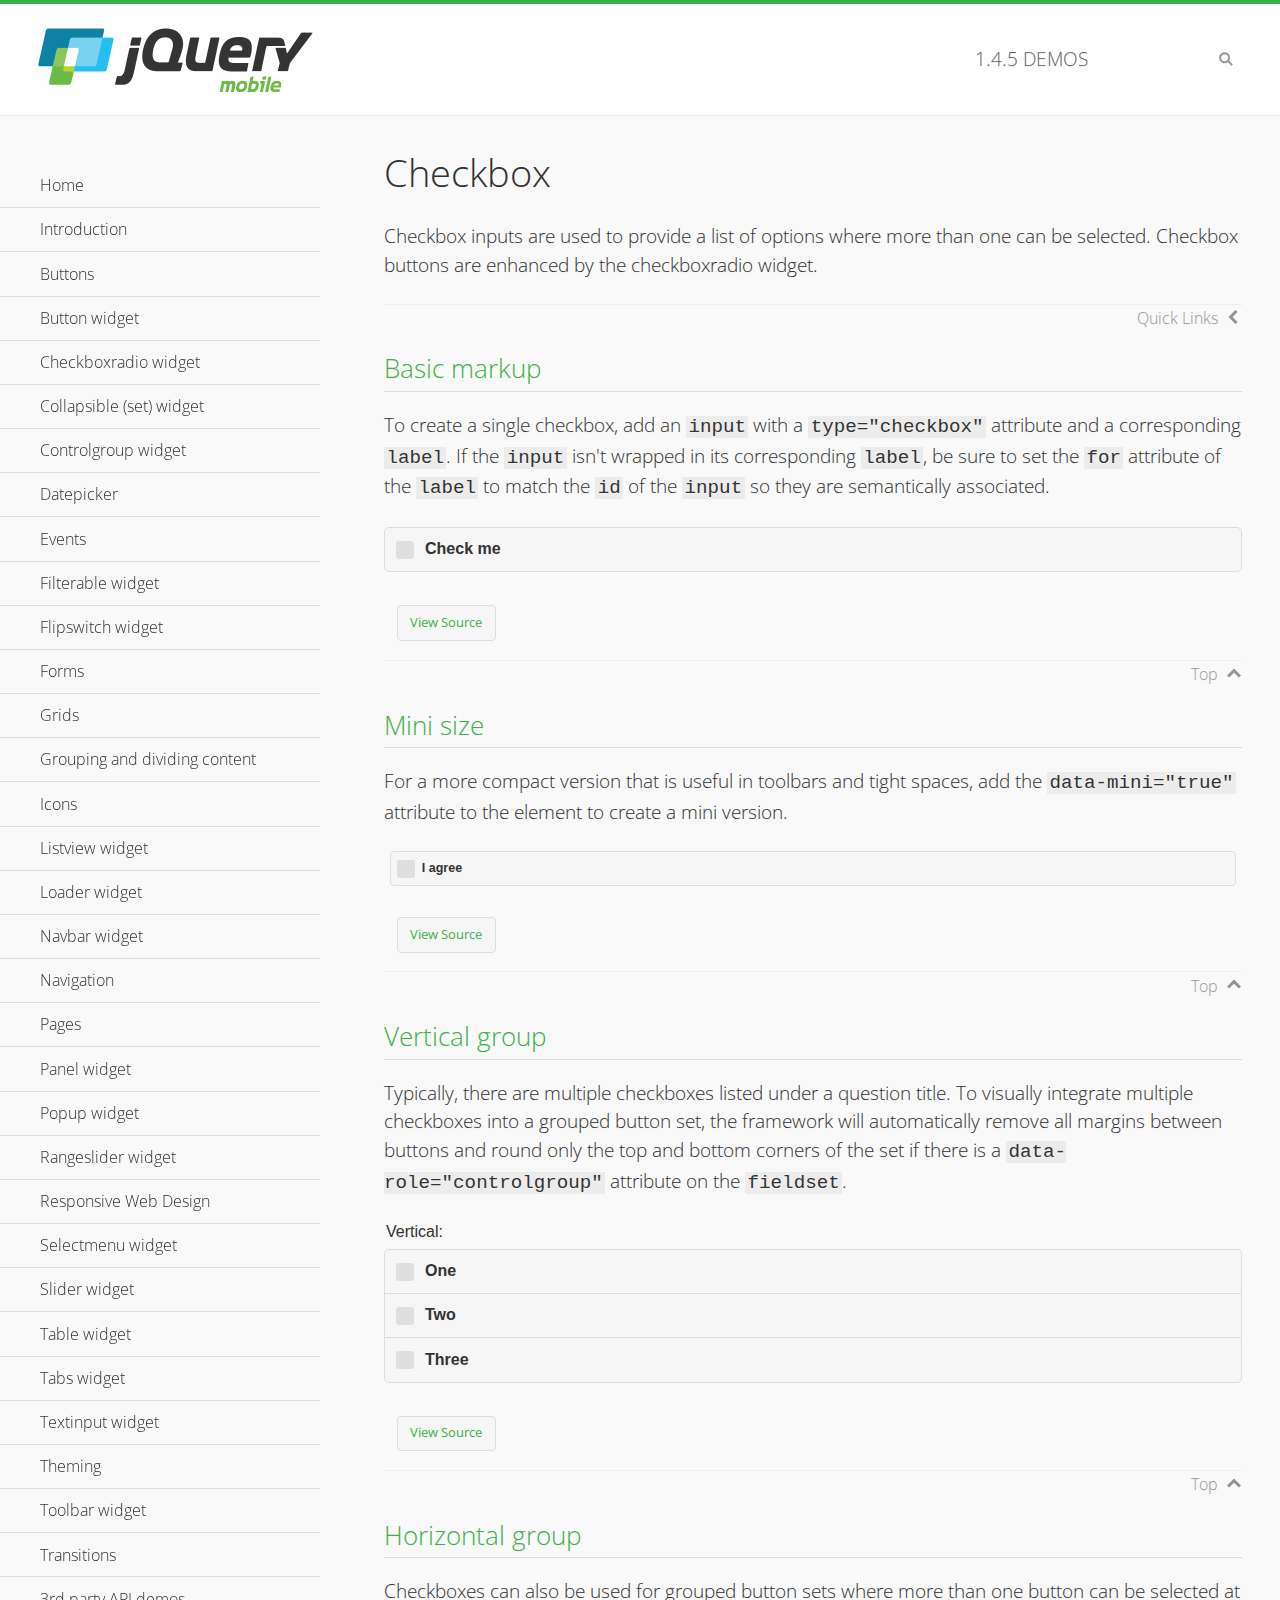
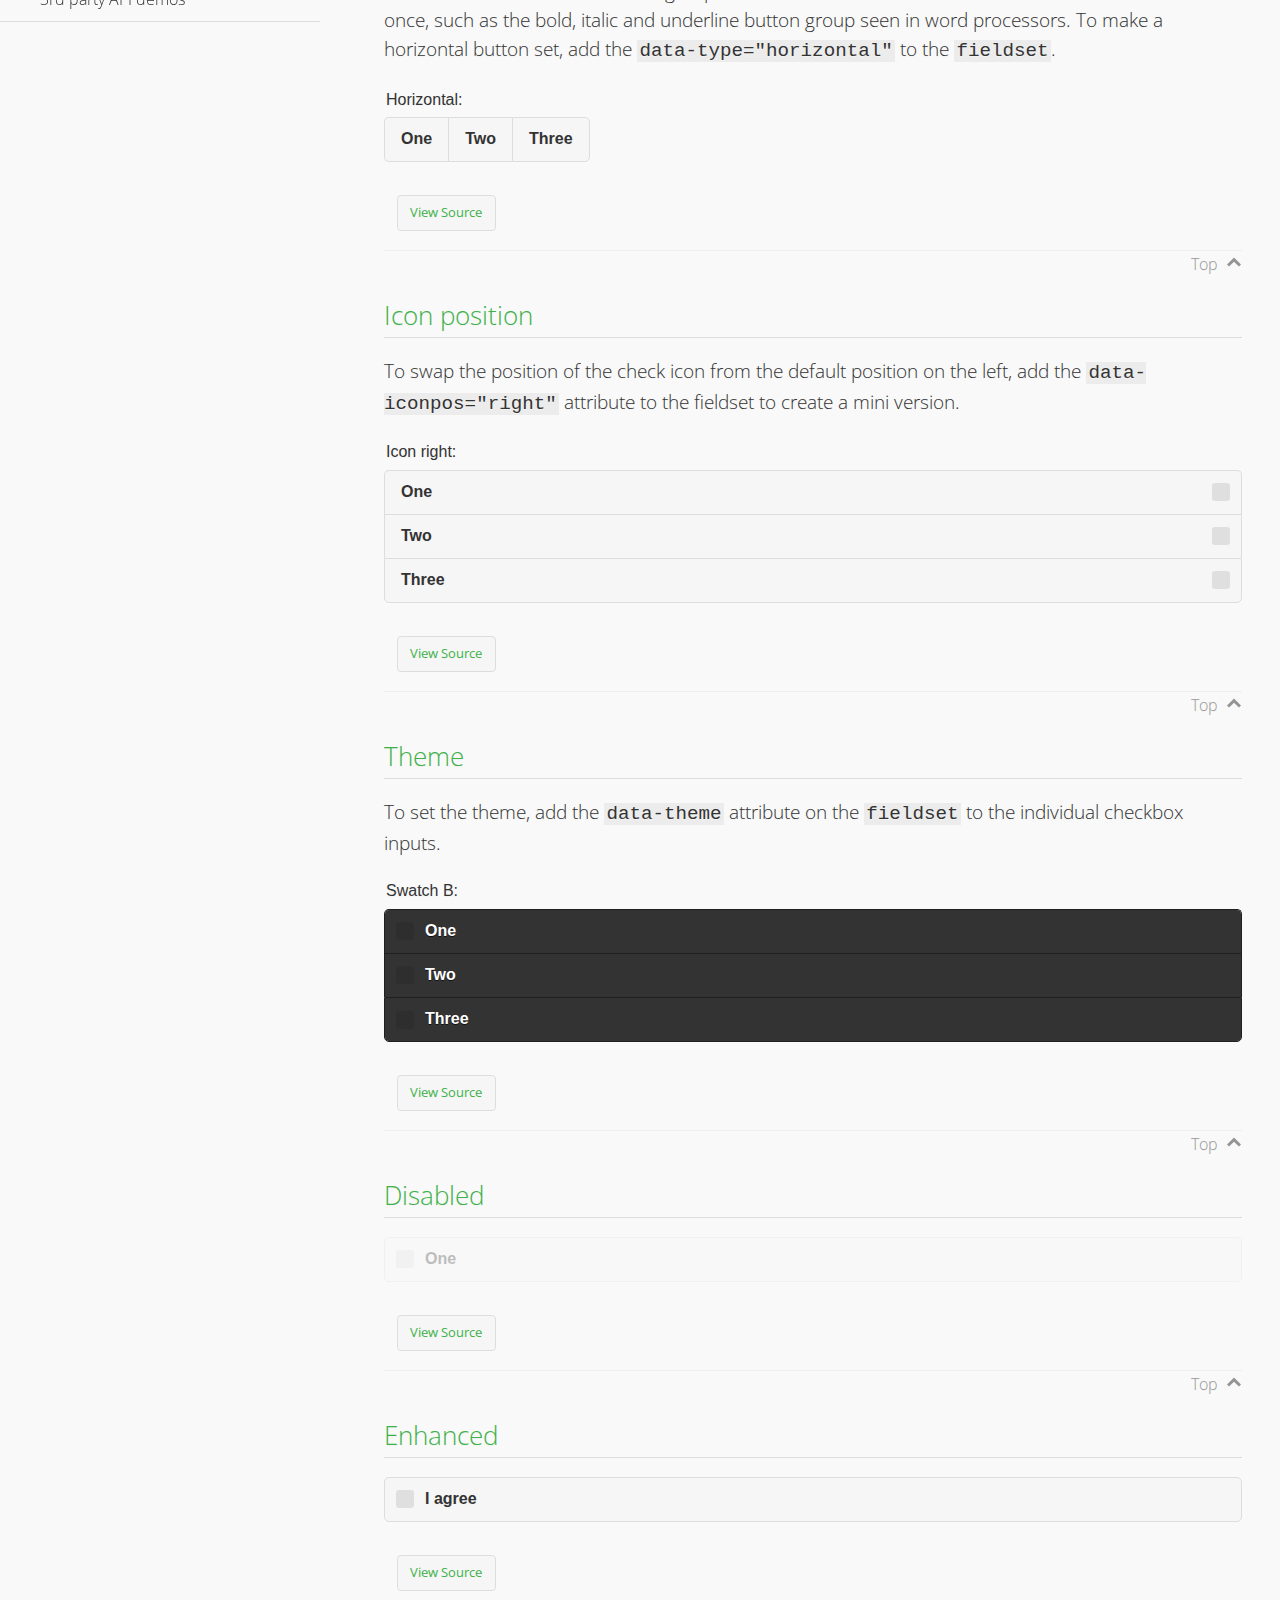
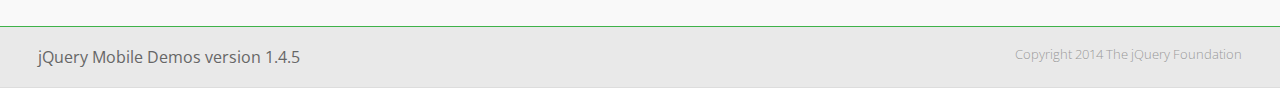
<file: Libraries/jquery.mobile-1.4.5/demos/checkboxradio-checkbox/index.html>
<!DOCTYPE html>
<html>
<head>
	<meta charset="utf-8">
	<meta name="viewport" content="width=device-width, initial-scale=1">
	<title>Checkbox - jQuery Mobile Demos</title>
	<link rel="shortcut icon" href="../favicon.ico">
	<link rel="stylesheet" href="http://fonts.googleapis.com/css?family=Open+Sans:300,400,700">
	<link rel="stylesheet" href="../css/themes/default/jquery.mobile-1.4.5.min.css">
	<link rel="stylesheet" href="../_assets/css/jqm-demos.css">
	<script src="../js/jquery.js"></script>
	<script src="../_assets/js/index.js"></script>
	<script src="../js/jquery.mobile-1.4.5.min.js"></script>
</head>
<body>
<div data-role="page" class="jqm-demos" data-quicklinks="true">

	<div data-role="header" class="jqm-header">
		<h2><a href="../" title="jQuery Mobile Demos home"><img src="../_assets/img/jquery-logo.png" alt="jQuery Mobile"></a></h2>
		<p><span class="jqm-version"></span> Demos</p>
		<a href="#" class="jqm-navmenu-link ui-btn ui-btn-icon-notext ui-corner-all ui-icon-bars ui-nodisc-icon ui-alt-icon ui-btn-left">Menu</a>
		<a href="#" class="jqm-search-link ui-btn ui-btn-icon-notext ui-corner-all ui-icon-search ui-nodisc-icon ui-alt-icon ui-btn-right">Search</a>
	</div><!-- /header -->

	<div role="main" class="ui-content jqm-content">

		<h1>Checkbox</h1>

		<p>Checkbox inputs are used to provide a list of options where more than one can be selected. Checkbox buttons are enhanced by the checkboxradio widget.</p>

		<h2>Basic markup</h2>

		<p>To create a single checkbox, add an <code>input</code> with a <code>type="checkbox"</code> attribute and a corresponding <code>label</code>. If the <code>input</code> isn't wrapped in its corresponding <code>label</code>, be sure to set the <code>for</code> attribute of the <code>label</code> to match the <code>id</code> of the <code>input</code> so they are semantically associated.</p>

		<div data-demo-html="true">
			<form>
				<label>
					<input type="checkbox" name="checkbox-0 ">Check me
				</label>
			</form>
		</div><!--/demo-html -->

		<h2>Mini size</h2>

		<p>For a more compact version that is useful in toolbars and tight spaces, add the <code>data-mini="true"</code> attribute to the element to create a mini version. </p>

		<div data-demo-html="true">
			<form>
				<input type="checkbox" name="checkbox-mini-0" id="checkbox-mini-0" data-mini="true">
				<label for="checkbox-mini-0">I agree</label>
			</form>
		</div><!--/demo-html -->

		<h2>Vertical group</h2>

		<p>Typically, there are multiple checkboxes listed under a question title. To visually integrate multiple checkboxes into a grouped button set, the framework will automatically remove all margins between buttons and round only the top and bottom corners of the set if there is a <code> data-role="controlgroup"</code> attribute on the <code>fieldset</code>.</p>

		<div data-demo-html="true">
			<form>
				<fieldset data-role="controlgroup">
					<legend>Vertical:</legend>
					<input type="checkbox" name="checkbox-v-2a" id="checkbox-v-2a">
					<label for="checkbox-v-2a">One</label>
					<input type="checkbox" name="checkbox-v-2b" id="checkbox-v-2b">
					<label for="checkbox-v-2b">Two</label>
					<input type="checkbox" name="checkbox-v-2c" id="checkbox-v-2c">
					<label for="checkbox-v-2c">Three</label>
				</fieldset>
			</form>
		</div><!--/demo-html -->

		<h2>Horizontal group</h2>

		<p>Checkboxes can also be used for grouped button sets where more than one button can be selected at once, such as the bold, italic and underline button group seen in word processors. To make a horizontal button set, add the <code> data-type="horizontal"</code> to the <code>fieldset</code>.</p>

		<div data-demo-html="true">
			<form>
				<fieldset data-role="controlgroup" data-type="horizontal">
					<legend>Horizontal:</legend>
					<input type="checkbox" name="checkbox-h-2a" id="checkbox-h-2a">
					<label for="checkbox-h-2a">One</label>
					<input type="checkbox" name="checkbox-h-2b" id="checkbox-h-2b">
					<label for="checkbox-h-2b">Two</label>
					<input type="checkbox" name="checkbox-h-2c" id="checkbox-h-2c">
					<label for="checkbox-h-2c">Three</label>
				</fieldset>
			</form>
		</div><!--/demo-html -->

		<h2>Icon position</h2>

		<p>To swap the position of the check icon from the default position on the left, add the <code>data-iconpos="right"</code> attribute to the fieldset to create a mini version. </p>

		<div data-demo-html="true">
			<form>
				<fieldset data-role="controlgroup" data-iconpos="right">
					<legend>Icon right:</legend>
					<input type="checkbox" name="checkbox-h-6a" id="checkbox-h-6a">
					<label for="checkbox-h-6a">One</label>
					<input type="checkbox" name="checkbox-h-6b" id="checkbox-h-6b">
					<label for="checkbox-h-6b">Two</label>
					<input type="checkbox" name="checkbox-h-6c" id="checkbox-h-6c">
					<label for="checkbox-h-6c">Three</label>
				</fieldset>
			</form>
		</div><!--/demo-html -->

		<h2>Theme</h2>

		<p>To set the theme, add the <code>data-theme</code> attribute on the <code>fieldset</code> to the individual checkbox inputs.</p>

		<div data-demo-html="true">
			<form>
				<fieldset data-role="controlgroup">
					<legend>Swatch B:</legend>
					<input type="checkbox" name="checkbox-t-2a" id="checkbox-t-2a" data-theme="b">
					<label for="checkbox-t-2a">One</label>
					<input type="checkbox" name="checkbox-t-2b" id="checkbox-t-2b" data-theme="b">
					<label for="checkbox-t-2b">Two</label>
					<input type="checkbox" name="checkbox-t-2c" id="checkbox-t-2c" data-theme="b">
					<label for="checkbox-t-2c">Three</label>
				</fieldset>
			</form>
		</div><!--/demo-html -->

		<h2>Disabled</h2>

		<div data-demo-html="true">
			<form>
				<input disabled type="checkbox" name="checkbox-t-3a" id="checkbox-t-3a" data-theme="a">
				<label for="checkbox-t-3a">One</label>
			</form>
		</div><!--/demo-html -->

		<h2>Enhanced</h2>

		<div data-demo-html="true">
			<div class="ui-checkbox">
				<label for="checkbox-enhanced" class="ui-btn ui-corner-all ui-btn-inherit ui-btn-icon-left ui-checkbox-off">I agree</label>
				<input type="checkbox" name="checkbox-enhanced" id="checkbox-enhanced" data-enhanced="true">
			</div>
		</div><!--/demo-html -->

	</div><!-- /content -->
	    <div data-role="panel" class="jqm-navmenu-panel" data-position="left" data-display="overlay" data-theme="a">
	    	<ul class="jqm-list ui-alt-icon ui-nodisc-icon">
<li data-filtertext="demos homepage" data-icon="home"><a href=".././">Home</a></li>
<li data-filtertext="introduction overview getting started"><a href="../intro/" data-ajax="false">Introduction</a></li>
<li data-filtertext="buttons button markup buttonmarkup method anchor link button element"><a href="../button-markup/" data-ajax="false">Buttons</a></li>
<li data-filtertext="form button widget input button submit reset"><a href="../button/" data-ajax="false">Button widget</a></li>
<li data-role="collapsible" data-enhanced="true" data-collapsed-icon="carat-d" data-expanded-icon="carat-u" data-iconpos="right" data-inset="false" class="ui-collapsible ui-collapsible-themed-content ui-collapsible-collapsed">
	<h3 class="ui-collapsible-heading ui-collapsible-heading-collapsed">
		<a href="#" class="ui-collapsible-heading-toggle ui-btn ui-btn-icon-right ui-btn-inherit ui-icon-carat-d">
		    Checkboxradio widget<span class="ui-collapsible-heading-status"> click to expand contents</span>
		</a>
	</h3>
	<div class="ui-collapsible-content ui-body-inherit ui-collapsible-content-collapsed" aria-hidden="true">
		<ul>
			<li data-filtertext="form checkboxradio widget checkbox input checkboxes controlgroups"><a href="../checkboxradio-checkbox/" data-ajax="false">Checkboxes</a></li>
			<li data-filtertext="form checkboxradio widget radio input radio buttons controlgroups"><a href="../checkboxradio-radio/" data-ajax="false">Radio buttons</a></li>
		</ul>
	</div>
</li>
<li data-role="collapsible" data-enhanced="true" data-collapsed-icon="carat-d" data-expanded-icon="carat-u" data-iconpos="right" data-inset="false" class="ui-collapsible ui-collapsible-themed-content ui-collapsible-collapsed">
	<h3 class="ui-collapsible-heading ui-collapsible-heading-collapsed">
		<a href="#" class="ui-collapsible-heading-toggle ui-btn ui-btn-icon-right ui-btn-inherit ui-icon-carat-d">
			Collapsible (set) widget<span class="ui-collapsible-heading-status"> click to expand contents</span>
		</a>
	</h3>
	<div class="ui-collapsible-content ui-body-inherit ui-collapsible-content-collapsed" aria-hidden="true">
		<ul>
			<li data-filtertext="collapsibles content formatting"><a href="../collapsible/" data-ajax="false">Collapsible</a></li>
			<li data-filtertext="dynamic collapsible set accordion append expand"><a href="../collapsible-dynamic/" data-ajax="false">Dynamic collapsibles</a></li>
			<li data-filtertext="accordions collapsible set widget content formatting grouped collapsibles"><a href="../collapsibleset/" data-ajax="false">Collapsible set</a></li>
		</ul>
	</div>
</li>
<li data-role="collapsible" data-enhanced="true" data-collapsed-icon="carat-d" data-expanded-icon="carat-u" data-iconpos="right" data-inset="false" class="ui-collapsible ui-collapsible-themed-content ui-collapsible-collapsed">
	<h3 class="ui-collapsible-heading ui-collapsible-heading-collapsed">
		<a href="#" class="ui-collapsible-heading-toggle ui-btn ui-btn-icon-right ui-btn-inherit ui-icon-carat-d">
			Controlgroup widget<span class="ui-collapsible-heading-status"> click to expand contents</span>
		</a>
	</h3>
	<div class="ui-collapsible-content ui-body-inherit ui-collapsible-content-collapsed" aria-hidden="true">
		<ul>
			<li data-filtertext="controlgroups selectmenu checkboxradio input grouped buttons horizontal vertical"><a href="../controlgroup/" data-ajax="false">Controlgroup</a></li>
			<li data-filtertext="dynamic controlgroup dynamically add buttons"><a href="../controlgroup-dynamic/" data-ajax="false">Dynamic controlgroups</a></li>
		</ul>
	</div>
</li>
<li data-filtertext="form datepicker widget date input"><a href="../datepicker/" data-ajax="false">Datepicker</a></li>
<li data-role="collapsible" data-enhanced="true" data-collapsed-icon="carat-d" data-expanded-icon="carat-u" data-iconpos="right" data-inset="false" class="ui-collapsible ui-collapsible-themed-content ui-collapsible-collapsed">
	<h3 class="ui-collapsible-heading ui-collapsible-heading-collapsed">
		<a href="#" class="ui-collapsible-heading-toggle ui-btn ui-btn-icon-right ui-btn-inherit ui-icon-carat-d">
			Events<span class="ui-collapsible-heading-status"> click to expand contents</span>
		</a>
	</h3>
	<div class="ui-collapsible-content ui-body-inherit ui-collapsible-content-collapsed" aria-hidden="true">
		<ul>
			<li data-filtertext="swipe to delete list items listviews swipe events"><a href="../swipe-list/" data-ajax="false">Swipe list items</a></li>
			<li data-filtertext="swipe to navigate swipe page navigation swipe events"><a href="../swipe-page/" data-ajax="false">Swipe page navigation</a></li>
		</ul>
	</div>
</li>
<li data-filtertext="filterable filter elements sorting searching listview table"><a href="../filterable/" data-ajax="false">Filterable widget</a></li>
<li data-filtertext="form flipswitch widget flip toggle switch binary select checkbox input"><a href="../flipswitch/" data-ajax="false">Flipswitch widget</a></li>
<li data-role="collapsible" data-enhanced="true" data-collapsed-icon="carat-d" data-expanded-icon="carat-u" data-iconpos="right" data-inset="false" class="ui-collapsible ui-collapsible-themed-content ui-collapsible-collapsed">
	<h3 class="ui-collapsible-heading ui-collapsible-heading-collapsed">
		<a href="#" class="ui-collapsible-heading-toggle ui-btn ui-btn-icon-right ui-btn-inherit ui-icon-carat-d">
			Forms<span class="ui-collapsible-heading-status"> click to expand contents</span>
		</a>
	</h3>
	<div class="ui-collapsible-content ui-body-inherit ui-collapsible-content-collapsed" aria-hidden="true">
		<ul>
			<li data-filtertext="forms text checkbox radio range button submit reset inputs selects textarea slider flipswitch label form elements"><a href="../forms/" data-ajax="false">Forms</a></li>
			<li data-filtertext="form hide labels hidden accessible ui-hidden-accessible forms"><a href="../forms-label-hidden-accessible/" data-ajax="false">Hide labels</a></li>
			<li data-filtertext="form field containers fieldcontain ui-field-contain forms"><a href="../forms-field-contain/" data-ajax="false">Field containers</a></li>
			<li data-filtertext="forms disabled form elements"><a href="../forms-disabled/" data-ajax="false">Forms disabled</a></li>
			<li data-filtertext="forms gallery examples overview forms text checkbox radio range button submit reset inputs selects textarea slider flipswitch label form elements"><a href="../forms-gallery/" data-ajax="false">Forms gallery</a></li>
		</ul>
	</div>
</li>
<li data-role="collapsible" data-enhanced="true" data-collapsed-icon="carat-d" data-expanded-icon="carat-u" data-iconpos="right" data-inset="false" class="ui-collapsible ui-collapsible-themed-content ui-collapsible-collapsed">
	<h3 class="ui-collapsible-heading ui-collapsible-heading-collapsed">
		<a href="#" class="ui-collapsible-heading-toggle ui-btn ui-btn-icon-right ui-btn-inherit ui-icon-carat-d">
			Grids<span class="ui-collapsible-heading-status"> click to expand contents</span>
		</a>
	</h3>
	<div class="ui-collapsible-content ui-body-inherit ui-collapsible-content-collapsed" aria-hidden="true">
		<ul>
			<li data-filtertext="grids columns blocks content formatting rwd responsive css framework"><a href="../grids/" data-ajax="false">Grids</a></li>
			<li data-filtertext="buttons in grids css framework"><a href="../grids-buttons/" data-ajax="false">Buttons in grids</a></li>
			<li data-filtertext="custom responsive grids rwd css framework"><a href="../grids-custom-responsive/" data-ajax="false">Custom responsive grids</a></li>
		</ul>
	</div>
</li>
<li data-filtertext="blocks content formatting sections heading"><a href="../body-bar-classes/" data-ajax="false">Grouping and dividing content</a></li>
<li data-role="collapsible" data-enhanced="true" data-collapsed-icon="carat-d" data-expanded-icon="carat-u" data-iconpos="right" data-inset="false" class="ui-collapsible ui-collapsible-themed-content ui-collapsible-collapsed">
	<h3 class="ui-collapsible-heading ui-collapsible-heading-collapsed">
		<a href="#" class="ui-collapsible-heading-toggle ui-btn ui-btn-icon-right ui-btn-inherit ui-icon-carat-d">
			Icons<span class="ui-collapsible-heading-status"> click to expand contents</span>
		</a>
	</h3>
	<div class="ui-collapsible-content ui-body-inherit ui-collapsible-content-collapsed" aria-hidden="true">
		<ul>
			<li data-filtertext="button icons svg disc alt custom icon position"><a href="../icons/" data-ajax="false">Icons</a></li>
			<li data-filtertext=""><a href="../icons-grunticon/" data-ajax="false">Grunticon loader</a></li>
		</ul>
	</div>
</li>
<li data-role="collapsible" data-enhanced="true" data-collapsed-icon="carat-d" data-expanded-icon="carat-u" data-iconpos="right" data-inset="false" class="ui-collapsible ui-collapsible-themed-content ui-collapsible-collapsed">
	<h3 class="ui-collapsible-heading ui-collapsible-heading-collapsed">
		<a href="#" class="ui-collapsible-heading-toggle ui-btn ui-btn-icon-right ui-btn-inherit ui-icon-carat-d">
			Listview widget<span class="ui-collapsible-heading-status"> click to expand contents</span>
		</a>
	</h3>
	<div class="ui-collapsible-content ui-body-inherit ui-collapsible-content-collapsed" aria-hidden="true">
		<ul>
			<li data-filtertext="listview widget thumbnails icons nested split button collapsible ul ol"><a href="../listview/" data-ajax="false">Listview</a></li>
			<li data-filtertext="autocomplete filterable reveal listview filtertextbeforefilter placeholder"><a href="../listview-autocomplete/" data-ajax="false">Listview autocomplete</a></li>
			<li data-filtertext="autocomplete filterable reveal listview remote data filtertextbeforefilter placeholder"><a href="../listview-autocomplete-remote/" data-ajax="false">Listview autocomplete remote data</a></li>
			<li data-filtertext="autodividers anchor jump scroll linkbars listview lists ul ol"><a href="../listview-autodividers-linkbar/" data-ajax="false">Listview autodividers linkbar</a></li>
			<li data-filtertext="listview autodividers selector autodividersselector lists ul ol"><a href="../listview-autodividers-selector/" data-ajax="false">Listview autodividers selector</a></li>
			<li data-filtertext="listview nested list items"><a href="../listview-nested-lists/" data-ajax="false">Nested Listviews</a></li>
			<li data-filtertext="listview collapsible list items flat"><a href="../listview-collapsible-item-flat/" data-ajax="false">Listview collapsible list items (flat)</a></li>
			<li data-filtertext="listview collapsible list indented"><a href="../listview-collapsible-item-indented/" data-ajax="false">Listview collapsible list items (indented)</a></li>
			<li data-filtertext="grid listview responsive grids responsive listviews lists ul"><a href="../listview-grid/" data-ajax="false">Listview responsive grid</a></li>
		</ul>
	</div>
</li>
<li data-filtertext="loader widget page loading navigation overlay spinner"><a href="../loader/" data-ajax="false">Loader widget</a></li>
<li data-filtertext="navbar widget navmenu toolbars header footer"><a href="../navbar/" data-ajax="false">Navbar widget</a></li>
<li data-role="collapsible" data-enhanced="true" data-collapsed-icon="carat-d" data-expanded-icon="carat-u" data-iconpos="right" data-inset="false" class="ui-collapsible ui-collapsible-themed-content ui-collapsible-collapsed">
	<h3 class="ui-collapsible-heading ui-collapsible-heading-collapsed">
		<a href="#" class="ui-collapsible-heading-toggle ui-btn ui-btn-icon-right ui-btn-inherit ui-icon-carat-d">
			Navigation<span class="ui-collapsible-heading-status"> click to expand contents</span>
		</a>
	</h3>
	<div class="ui-collapsible-content ui-body-inherit ui-collapsible-content-collapsed" aria-hidden="true">
		<ul>
			<li data-filtertext="ajax navigation navigate widget history event method"><a href="../navigation/" data-ajax="false">Navigation</a></li>
			<li data-filtertext="linking pages page links navigation ajax prefetch cache"><a href="../navigation-linking-pages/" data-ajax="false">Linking pages</a></li>
			<!-- <li data-filtertext="php redirect server redirection server-side navigation"><a href="../navigation-php-redirect/" data-ajax="false">PHP redirect demo</a></li>-->
			<li data-filtertext="navigation redirection hash query"><a href="../navigation-hash-processing/" data-ajax="false">Hash processing demo</a></li>
			<li data-filtertext="navigation redirection hash query"><a href="../page-events/" data-ajax="false">Page Navigation Events</a></li>
		</ul>
	</div>
</li>
<li data-role="collapsible" data-enhanced="true" data-collapsed-icon="carat-d" data-expanded-icon="carat-u" data-iconpos="right" data-inset="false" class="ui-collapsible ui-collapsible-themed-content ui-collapsible-collapsed">
	<h3 class="ui-collapsible-heading ui-collapsible-heading-collapsed">
		<a href="#" class="ui-collapsible-heading-toggle ui-btn ui-btn-icon-right ui-btn-inherit ui-icon-carat-d">
			Pages<span class="ui-collapsible-heading-status"> click to expand contents</span>
		</a>
	</h3>
	<div class="ui-collapsible-content ui-body-inherit ui-collapsible-content-collapsed" aria-hidden="true">
		<ul>
			<li data-filtertext="pages page widget ajax navigation"><a href="../pages/" data-ajax="false">Pages</a></li>
			<li data-filtertext="single page"><a href="../pages-single-page/" data-ajax="false">Single page</a></li>
			<li data-filtertext="multipage multi-page page"><a href="../pages-multi-page/" data-ajax="false">Multi-page template</a></li>
			<li data-filtertext="dialog page widget modal popup"><a href="../pages-dialog/" data-ajax="false">Dialog page</a></li>
		</ul>
	</div>
</li>
<li data-role="collapsible" data-enhanced="true" data-collapsed-icon="carat-d" data-expanded-icon="carat-u" data-iconpos="right" data-inset="false" class="ui-collapsible ui-collapsible-themed-content ui-collapsible-collapsed">
	<h3 class="ui-collapsible-heading ui-collapsible-heading-collapsed">
		<a href="#" class="ui-collapsible-heading-toggle ui-btn ui-btn-icon-right ui-btn-inherit ui-icon-carat-d">
			Panel widget<span class="ui-collapsible-heading-status"> click to expand contents</span>
		</a>
	</h3>
	<div class="ui-collapsible-content ui-body-inherit ui-collapsible-content-collapsed" aria-hidden="true">
		<ul>
			<li data-filtertext="panel widget sliding panels reveal push overlay responsive"><a href="../panel/" data-ajax="false">Panel</a></li>
			<li data-filtertext=""><a href="../panel-external/" data-ajax="false">External panels</a></li>
			<li data-filtertext="panel "><a href="../panel-fixed/" data-ajax="false">Fixed panels</a></li>
			<li data-filtertext="panel slide panels sliding panels shadow rwd responsive breakpoint"><a href="../panel-responsive/" data-ajax="false">Panels responsive</a></li>
			<li data-filtertext="panel custom style custom panel width reveal shadow listview panel styling page background wrapper"><a href="../panel-styling/" data-ajax="false">Custom panel style</a></li>
			<li data-filtertext="panel open on swipe"><a href="../panel-swipe-open/" data-ajax="false">Panel open on swipe</a></li>
			<li data-filtertext="panels outside page internal external toolbars"><a href="../panel-external-internal/" data-ajax="false">Panel external and internal</a></li>
		</ul>
	</div>
</li>
<li data-role="collapsible" data-enhanced="true" data-collapsed-icon="carat-d" data-expanded-icon="carat-u" data-iconpos="right" data-inset="false" class="ui-collapsible ui-collapsible-themed-content ui-collapsible-collapsed">
	<h3 class="ui-collapsible-heading ui-collapsible-heading-collapsed">
		<a href="#" class="ui-collapsible-heading-toggle ui-btn ui-btn-icon-right ui-btn-inherit ui-icon-carat-d">
			Popup widget<span class="ui-collapsible-heading-status"> click to expand contents</span>
		</a>
	</h3>
	<div class="ui-collapsible-content ui-body-inherit ui-collapsible-content-collapsed" aria-hidden="true">
		<ul>
			<li data-filtertext="popup widget popups dialog modal transition tooltip lightbox form overlay screen flip pop fade transition"><a href="../popup/" data-ajax="false">Popup</a></li>
			<li data-filtertext="popup alignment position"><a href="../popup-alignment/" data-ajax="false">Popup alignment</a></li>
			<li data-filtertext="popup arrow size popups popover"><a href="../popup-arrow-size/" data-ajax="false">Popup arrow size</a></li>
			<li data-filtertext="dynamic popups popup images lightbox"><a href="../popup-dynamic/" data-ajax="false">Dynamic popups</a></li>
			<li data-filtertext="popups with iframes scaling"><a href="../popup-iframe/" data-ajax="false">Popups with iframes</a></li>
			<li data-filtertext="popup image scaling"><a href="../popup-image-scaling/" data-ajax="false">Popup image scaling</a></li>
			<li data-filtertext="external popup outside multi-page"><a href="../popup-outside-multipage/" data-ajax="false">Popup outside multi-page</a></li>
		</ul>
	</div>
</li>
<li data-filtertext="form rangeslider widget dual sliders dual handle sliders range input"><a href="../rangeslider/" data-ajax="false">Rangeslider widget</a></li>
<li data-filtertext="responsive web design rwd adaptive progressive enhancement PE accessible mobile breakpoints media query media queries"><a href="../rwd/" data-ajax="false">Responsive Web Design</a></li>
<li data-role="collapsible" data-enhanced="true" data-collapsed-icon="carat-d" data-expanded-icon="carat-u" data-iconpos="right" data-inset="false" class="ui-collapsible ui-collapsible-themed-content ui-collapsible-collapsed">
	<h3 class="ui-collapsible-heading ui-collapsible-heading-collapsed">
		<a href="#" class="ui-collapsible-heading-toggle ui-btn ui-btn-icon-right ui-btn-inherit ui-icon-carat-d">
			Selectmenu widget<span class="ui-collapsible-heading-status"> click to expand contents</span>
		</a>
	</h3>
	<div class="ui-collapsible-content ui-body-inherit ui-collapsible-content-collapsed" aria-hidden="true">
		<ul>
			<li data-filtertext="form selectmenu widget select input custom select menu selects"><a href="../selectmenu/" data-ajax="false">Selectmenu</a></li>
			<li data-filtertext="form custom select menu selectmenu widget custom menu option optgroup multiple selects"><a href="../selectmenu-custom/" data-ajax="false">Custom select menu</a></li>
			<li data-filtertext="filterable select filter popup dialog"><a href="../selectmenu-custom-filter/" data-ajax="false">Custom select menu with filter</a></li>
		</ul>
	</div>
</li>
<li data-role="collapsible" data-enhanced="true" data-collapsed-icon="carat-d" data-expanded-icon="carat-u" data-iconpos="right" data-inset="false" class="ui-collapsible ui-collapsible-themed-content ui-collapsible-collapsed">
	<h3 class="ui-collapsible-heading ui-collapsible-heading-collapsed">
		<a href="#" class="ui-collapsible-heading-toggle ui-btn ui-btn-icon-right ui-btn-inherit ui-icon-carat-d">
			Slider widget<span class="ui-collapsible-heading-status"> click to expand contents</span>
		</a>
	</h3>
	<div class="ui-collapsible-content ui-body-inherit ui-collapsible-content-collapsed" aria-hidden="true">
		<ul>
			<li data-filtertext="form slider widget range input single sliders"><a href="../slider/" data-ajax="false">Slider</a></li>
			<li data-filtertext="form slider widget flipswitch slider binary select flip toggle switch"><a href="../slider-flipswitch/" data-ajax="false">Slider flip toggle switch</a></li>
			<li data-filtertext="form slider tooltip handle value input range sliders"><a href="../slider-tooltip/" data-ajax="false">Slider tooltip</a></li>
		</ul>
	</div>
</li>
<li data-role="collapsible" data-enhanced="true" data-collapsed-icon="carat-d" data-expanded-icon="carat-u" data-iconpos="right" data-inset="false" class="ui-collapsible ui-collapsible-themed-content ui-collapsible-collapsed">
	<h3 class="ui-collapsible-heading ui-collapsible-heading-collapsed">
		<a href="#" class="ui-collapsible-heading-toggle ui-btn ui-btn-icon-right ui-btn-inherit ui-icon-carat-d">
			Table widget<span class="ui-collapsible-heading-status"> click to expand contents</span>
		</a>
	</h3>
	<div class="ui-collapsible-content ui-body-inherit ui-collapsible-content-collapsed" aria-hidden="true">
		<ul>
			<li data-filtertext="table widget reflow column toggle th td responsive tables rwd hide show tabular"><a href="../table-column-toggle/" data-ajax="false">Table Column Toggle</a></li>
			<li data-filtertext="table column toggle phone comparison demo"><a href="../table-column-toggle-example/" data-ajax="false">Table Column Toggle demo</a></li>
			<li data-filtertext="responsive tables table column toggle heading groups rwd breakpoint"><a href="../table-column-toggle-heading-groups/" data-ajax="false">Table Column Toggle heading groups</a></li>
			<li data-filtertext="responsive tables table column toggle hide rwd breakpoint customization options"><a href="../table-column-toggle-options/" data-ajax="false">Table Column Toggle options</a></li>
			<li data-filtertext="table reflow th td responsive rwd columns tabular"><a href="../table-reflow/" data-ajax="false">Table Reflow</a></li>
			<li data-filtertext="responsive tables table reflow heading groups rwd breakpoint"><a href="../table-reflow-heading-groups/" data-ajax="false">Table Reflow heading groups</a></li>
			<li data-filtertext="responsive tables table reflow stripes strokes table style"><a href="../table-reflow-stripes-strokes/" data-ajax="false">Table Reflow stripes and strokes</a></li>
			<li data-filtertext="responsive tables table reflow stack custom styles"><a href="../table-reflow-styling/" data-ajax="false">Table Reflow custom styles</a></li>
		</ul>
	</div>
</li>
<li data-filtertext="ui tabs widget"><a href="../tabs/" data-ajax="false">Tabs widget</a></li>
<li data-filtertext="form textinput widget text input textarea number date time tel email file color password"><a href="../textinput/" data-ajax="false">Textinput widget</a></li>
<li data-role="collapsible" data-enhanced="true" data-collapsed-icon="carat-d" data-expanded-icon="carat-u" data-iconpos="right" data-inset="false" class="ui-collapsible ui-collapsible-themed-content ui-collapsible-collapsed">
	<h3 class="ui-collapsible-heading ui-collapsible-heading-collapsed">
		<a href="#" class="ui-collapsible-heading-toggle ui-btn ui-btn-icon-right ui-btn-inherit ui-icon-carat-d">
			Theming<span class="ui-collapsible-heading-status"> click to expand contents</span>
		</a>
	</h3>
	<div class="ui-collapsible-content ui-body-inherit ui-collapsible-content-collapsed" aria-hidden="true">
		<ul>
			<li data-filtertext="default theme swatches theming style css"><a href="../theme-default/" data-ajax="false">Default theme</a></li>
			<li data-filtertext="classic theme old theme swatches theming style css"><a href="../theme-classic/" data-ajax="false">Classic theme</a></li>
		</ul>
	</div>
</li>
<li data-role="collapsible" data-enhanced="true" data-collapsed-icon="carat-d" data-expanded-icon="carat-u" data-iconpos="right" data-inset="false" class="ui-collapsible ui-collapsible-themed-content ui-collapsible-collapsed">
	<h3 class="ui-collapsible-heading ui-collapsible-heading-collapsed">
		<a href="#" class="ui-collapsible-heading-toggle ui-btn ui-btn-icon-right ui-btn-inherit ui-icon-carat-d">
			Toolbar widget<span class="ui-collapsible-heading-status"> click to expand contents</span>
		</a>
	</h3>
	<div class="ui-collapsible-content ui-body-inherit ui-collapsible-content-collapsed" aria-hidden="true">
		<ul>
			<li data-filtertext="toolbar widget header footer toolbars fixed fullscreen external sections"><a href="../toolbar/" data-ajax="false">Toolbar</a></li>
			<li data-filtertext="dynamic toolbars dynamically add toolbar header footer"><a href="../toolbar-dynamic/" data-ajax="false">Dynamic toolbars</a></li>
			<li data-filtertext="external toolbars header footer"><a href="../toolbar-external/" data-ajax="false">External toolbars</a></li>
			<li data-filtertext="fixed toolbars header footer"><a href="../toolbar-fixed/" data-ajax="false">Fixed toolbars</a></li>
			<li data-filtertext="fixed fullscreen toolbars header footer"><a href="../toolbar-fixed-fullscreen/" data-ajax="false">Fullscreen toolbars</a></li>
			<li data-filtertext="external fixed toolbars header footer"><a href="../toolbar-fixed-external/" data-ajax="false">Fixed external toolbars</a></li>
			<li data-filtertext="external persistent toolbars header footer navbar navmenu"><a href="../toolbar-fixed-persistent/" data-ajax="false">Persistent toolbars</a></li>
			<li data-filtertext="external ajax optimized toolbars persistent toolbars header footer navbar"><a href="../toolbar-fixed-persistent-optimized/" data-ajax="false">Ajax optimized toolbars</a></li>
			<li data-filtertext="form in toolbars header footer"><a href="../toolbar-fixed-forms/" data-ajax="false">Form in toolbar</a></li>
		</ul>
	</div>
</li>
<li data-filtertext="page transitions animated pages popup navigation flip slide fade pop"><a href="../transitions/" data-ajax="false">Transitions</a></li>
<li data-role="collapsible" data-enhanced="true" data-collapsed-icon="carat-d" data-expanded-icon="carat-u" data-iconpos="right" data-inset="false" class="ui-collapsible ui-collapsible-themed-content ui-collapsible-collapsed">
	<h3 class="ui-collapsible-heading ui-collapsible-heading-collapsed">
		<a href="#" class="ui-collapsible-heading-toggle ui-btn ui-btn-icon-right ui-btn-inherit ui-icon-carat-d">
			3rd party API demos<span class="ui-collapsible-heading-status"> click to expand contents</span>
		</a>
	</h3>
	<div class="ui-collapsible-content ui-body-inherit ui-collapsible-content-collapsed" aria-hidden="true">
		<ul>
			<li data-filtertext="backbone requirejs navigation router"><a href="../backbone-requirejs/" data-ajax="false">Backbone RequireJS</a></li>
			<li data-filtertext="google maps geolocation demo"><a href="../map-geolocation/" data-ajax="false">Google Maps geolocation</a></li>
			<li data-filtertext="google maps hybrid"><a href="../map-list-toggle/" data-ajax="false">Google Maps list toggle</a></li>
		</ul>
	</div>
</li>



		     </ul>
		</div><!-- /panel -->


	<div data-role="footer" data-position="fixed" data-tap-toggle="false" class="jqm-footer">
		<p>jQuery Mobile Demos version <span class="jqm-version"></span></p>
		<p>Copyright 2014 The jQuery Foundation</p>
	</div><!-- /footer -->
	<!-- TODO: This should become an external panel so we can add input to markup (unique ID) -->
    <div data-role="panel" class="jqm-search-panel" data-position="right" data-display="overlay" data-theme="a">
		<div class="jqm-search">
			<ul class="jqm-list" data-filter-placeholder="Search demos..." data-filter-reveal="true">
<li data-filtertext="demos homepage" data-icon="home"><a href=".././">Home</a></li>
<li data-filtertext="introduction overview getting started"><a href="../intro/" data-ajax="false">Introduction</a></li>
<li data-filtertext="buttons button markup buttonmarkup method anchor link button element"><a href="../button-markup/" data-ajax="false">Buttons</a></li>
<li data-filtertext="form button widget input button submit reset"><a href="../button/" data-ajax="false">Button widget</a></li>
<li data-role="collapsible" data-enhanced="true" data-collapsed-icon="carat-d" data-expanded-icon="carat-u" data-iconpos="right" data-inset="false" class="ui-collapsible ui-collapsible-themed-content ui-collapsible-collapsed">
	<h3 class="ui-collapsible-heading ui-collapsible-heading-collapsed">
		<a href="#" class="ui-collapsible-heading-toggle ui-btn ui-btn-icon-right ui-btn-inherit ui-icon-carat-d">
		    Checkboxradio widget<span class="ui-collapsible-heading-status"> click to expand contents</span>
		</a>
	</h3>
	<div class="ui-collapsible-content ui-body-inherit ui-collapsible-content-collapsed" aria-hidden="true">
		<ul>
			<li data-filtertext="form checkboxradio widget checkbox input checkboxes controlgroups"><a href="../checkboxradio-checkbox/" data-ajax="false">Checkboxes</a></li>
			<li data-filtertext="form checkboxradio widget radio input radio buttons controlgroups"><a href="../checkboxradio-radio/" data-ajax="false">Radio buttons</a></li>
		</ul>
	</div>
</li>
<li data-role="collapsible" data-enhanced="true" data-collapsed-icon="carat-d" data-expanded-icon="carat-u" data-iconpos="right" data-inset="false" class="ui-collapsible ui-collapsible-themed-content ui-collapsible-collapsed">
	<h3 class="ui-collapsible-heading ui-collapsible-heading-collapsed">
		<a href="#" class="ui-collapsible-heading-toggle ui-btn ui-btn-icon-right ui-btn-inherit ui-icon-carat-d">
			Collapsible (set) widget<span class="ui-collapsible-heading-status"> click to expand contents</span>
		</a>
	</h3>
	<div class="ui-collapsible-content ui-body-inherit ui-collapsible-content-collapsed" aria-hidden="true">
		<ul>
			<li data-filtertext="collapsibles content formatting"><a href="../collapsible/" data-ajax="false">Collapsible</a></li>
			<li data-filtertext="dynamic collapsible set accordion append expand"><a href="../collapsible-dynamic/" data-ajax="false">Dynamic collapsibles</a></li>
			<li data-filtertext="accordions collapsible set widget content formatting grouped collapsibles"><a href="../collapsibleset/" data-ajax="false">Collapsible set</a></li>
		</ul>
	</div>
</li>
<li data-role="collapsible" data-enhanced="true" data-collapsed-icon="carat-d" data-expanded-icon="carat-u" data-iconpos="right" data-inset="false" class="ui-collapsible ui-collapsible-themed-content ui-collapsible-collapsed">
	<h3 class="ui-collapsible-heading ui-collapsible-heading-collapsed">
		<a href="#" class="ui-collapsible-heading-toggle ui-btn ui-btn-icon-right ui-btn-inherit ui-icon-carat-d">
			Controlgroup widget<span class="ui-collapsible-heading-status"> click to expand contents</span>
		</a>
	</h3>
	<div class="ui-collapsible-content ui-body-inherit ui-collapsible-content-collapsed" aria-hidden="true">
		<ul>
			<li data-filtertext="controlgroups selectmenu checkboxradio input grouped buttons horizontal vertical"><a href="../controlgroup/" data-ajax="false">Controlgroup</a></li>
			<li data-filtertext="dynamic controlgroup dynamically add buttons"><a href="../controlgroup-dynamic/" data-ajax="false">Dynamic controlgroups</a></li>
		</ul>
	</div>
</li>
<li data-filtertext="form datepicker widget date input"><a href="../datepicker/" data-ajax="false">Datepicker</a></li>
<li data-role="collapsible" data-enhanced="true" data-collapsed-icon="carat-d" data-expanded-icon="carat-u" data-iconpos="right" data-inset="false" class="ui-collapsible ui-collapsible-themed-content ui-collapsible-collapsed">
	<h3 class="ui-collapsible-heading ui-collapsible-heading-collapsed">
		<a href="#" class="ui-collapsible-heading-toggle ui-btn ui-btn-icon-right ui-btn-inherit ui-icon-carat-d">
			Events<span class="ui-collapsible-heading-status"> click to expand contents</span>
		</a>
	</h3>
	<div class="ui-collapsible-content ui-body-inherit ui-collapsible-content-collapsed" aria-hidden="true">
		<ul>
			<li data-filtertext="swipe to delete list items listviews swipe events"><a href="../swipe-list/" data-ajax="false">Swipe list items</a></li>
			<li data-filtertext="swipe to navigate swipe page navigation swipe events"><a href="../swipe-page/" data-ajax="false">Swipe page navigation</a></li>
		</ul>
	</div>
</li>
<li data-filtertext="filterable filter elements sorting searching listview table"><a href="../filterable/" data-ajax="false">Filterable widget</a></li>
<li data-filtertext="form flipswitch widget flip toggle switch binary select checkbox input"><a href="../flipswitch/" data-ajax="false">Flipswitch widget</a></li>
<li data-role="collapsible" data-enhanced="true" data-collapsed-icon="carat-d" data-expanded-icon="carat-u" data-iconpos="right" data-inset="false" class="ui-collapsible ui-collapsible-themed-content ui-collapsible-collapsed">
	<h3 class="ui-collapsible-heading ui-collapsible-heading-collapsed">
		<a href="#" class="ui-collapsible-heading-toggle ui-btn ui-btn-icon-right ui-btn-inherit ui-icon-carat-d">
			Forms<span class="ui-collapsible-heading-status"> click to expand contents</span>
		</a>
	</h3>
	<div class="ui-collapsible-content ui-body-inherit ui-collapsible-content-collapsed" aria-hidden="true">
		<ul>
			<li data-filtertext="forms text checkbox radio range button submit reset inputs selects textarea slider flipswitch label form elements"><a href="../forms/" data-ajax="false">Forms</a></li>
			<li data-filtertext="form hide labels hidden accessible ui-hidden-accessible forms"><a href="../forms-label-hidden-accessible/" data-ajax="false">Hide labels</a></li>
			<li data-filtertext="form field containers fieldcontain ui-field-contain forms"><a href="../forms-field-contain/" data-ajax="false">Field containers</a></li>
			<li data-filtertext="forms disabled form elements"><a href="../forms-disabled/" data-ajax="false">Forms disabled</a></li>
			<li data-filtertext="forms gallery examples overview forms text checkbox radio range button submit reset inputs selects textarea slider flipswitch label form elements"><a href="../forms-gallery/" data-ajax="false">Forms gallery</a></li>
		</ul>
	</div>
</li>
<li data-role="collapsible" data-enhanced="true" data-collapsed-icon="carat-d" data-expanded-icon="carat-u" data-iconpos="right" data-inset="false" class="ui-collapsible ui-collapsible-themed-content ui-collapsible-collapsed">
	<h3 class="ui-collapsible-heading ui-collapsible-heading-collapsed">
		<a href="#" class="ui-collapsible-heading-toggle ui-btn ui-btn-icon-right ui-btn-inherit ui-icon-carat-d">
			Grids<span class="ui-collapsible-heading-status"> click to expand contents</span>
		</a>
	</h3>
	<div class="ui-collapsible-content ui-body-inherit ui-collapsible-content-collapsed" aria-hidden="true">
		<ul>
			<li data-filtertext="grids columns blocks content formatting rwd responsive css framework"><a href="../grids/" data-ajax="false">Grids</a></li>
			<li data-filtertext="buttons in grids css framework"><a href="../grids-buttons/" data-ajax="false">Buttons in grids</a></li>
			<li data-filtertext="custom responsive grids rwd css framework"><a href="../grids-custom-responsive/" data-ajax="false">Custom responsive grids</a></li>
		</ul>
	</div>
</li>
<li data-filtertext="blocks content formatting sections heading"><a href="../body-bar-classes/" data-ajax="false">Grouping and dividing content</a></li>
<li data-role="collapsible" data-enhanced="true" data-collapsed-icon="carat-d" data-expanded-icon="carat-u" data-iconpos="right" data-inset="false" class="ui-collapsible ui-collapsible-themed-content ui-collapsible-collapsed">
	<h3 class="ui-collapsible-heading ui-collapsible-heading-collapsed">
		<a href="#" class="ui-collapsible-heading-toggle ui-btn ui-btn-icon-right ui-btn-inherit ui-icon-carat-d">
			Icons<span class="ui-collapsible-heading-status"> click to expand contents</span>
		</a>
	</h3>
	<div class="ui-collapsible-content ui-body-inherit ui-collapsible-content-collapsed" aria-hidden="true">
		<ul>
			<li data-filtertext="button icons svg disc alt custom icon position"><a href="../icons/" data-ajax="false">Icons</a></li>
			<li data-filtertext=""><a href="../icons-grunticon/" data-ajax="false">Grunticon loader</a></li>
		</ul>
	</div>
</li>
<li data-role="collapsible" data-enhanced="true" data-collapsed-icon="carat-d" data-expanded-icon="carat-u" data-iconpos="right" data-inset="false" class="ui-collapsible ui-collapsible-themed-content ui-collapsible-collapsed">
	<h3 class="ui-collapsible-heading ui-collapsible-heading-collapsed">
		<a href="#" class="ui-collapsible-heading-toggle ui-btn ui-btn-icon-right ui-btn-inherit ui-icon-carat-d">
			Listview widget<span class="ui-collapsible-heading-status"> click to expand contents</span>
		</a>
	</h3>
	<div class="ui-collapsible-content ui-body-inherit ui-collapsible-content-collapsed" aria-hidden="true">
		<ul>
			<li data-filtertext="listview widget thumbnails icons nested split button collapsible ul ol"><a href="../listview/" data-ajax="false">Listview</a></li>
			<li data-filtertext="autocomplete filterable reveal listview filtertextbeforefilter placeholder"><a href="../listview-autocomplete/" data-ajax="false">Listview autocomplete</a></li>
			<li data-filtertext="autocomplete filterable reveal listview remote data filtertextbeforefilter placeholder"><a href="../listview-autocomplete-remote/" data-ajax="false">Listview autocomplete remote data</a></li>
			<li data-filtertext="autodividers anchor jump scroll linkbars listview lists ul ol"><a href="../listview-autodividers-linkbar/" data-ajax="false">Listview autodividers linkbar</a></li>
			<li data-filtertext="listview autodividers selector autodividersselector lists ul ol"><a href="../listview-autodividers-selector/" data-ajax="false">Listview autodividers selector</a></li>
			<li data-filtertext="listview nested list items"><a href="../listview-nested-lists/" data-ajax="false">Nested Listviews</a></li>
			<li data-filtertext="listview collapsible list items flat"><a href="../listview-collapsible-item-flat/" data-ajax="false">Listview collapsible list items (flat)</a></li>
			<li data-filtertext="listview collapsible list indented"><a href="../listview-collapsible-item-indented/" data-ajax="false">Listview collapsible list items (indented)</a></li>
			<li data-filtertext="grid listview responsive grids responsive listviews lists ul"><a href="../listview-grid/" data-ajax="false">Listview responsive grid</a></li>
		</ul>
	</div>
</li>
<li data-filtertext="loader widget page loading navigation overlay spinner"><a href="../loader/" data-ajax="false">Loader widget</a></li>
<li data-filtertext="navbar widget navmenu toolbars header footer"><a href="../navbar/" data-ajax="false">Navbar widget</a></li>
<li data-role="collapsible" data-enhanced="true" data-collapsed-icon="carat-d" data-expanded-icon="carat-u" data-iconpos="right" data-inset="false" class="ui-collapsible ui-collapsible-themed-content ui-collapsible-collapsed">
	<h3 class="ui-collapsible-heading ui-collapsible-heading-collapsed">
		<a href="#" class="ui-collapsible-heading-toggle ui-btn ui-btn-icon-right ui-btn-inherit ui-icon-carat-d">
			Navigation<span class="ui-collapsible-heading-status"> click to expand contents</span>
		</a>
	</h3>
	<div class="ui-collapsible-content ui-body-inherit ui-collapsible-content-collapsed" aria-hidden="true">
		<ul>
			<li data-filtertext="ajax navigation navigate widget history event method"><a href="../navigation/" data-ajax="false">Navigation</a></li>
			<li data-filtertext="linking pages page links navigation ajax prefetch cache"><a href="../navigation-linking-pages/" data-ajax="false">Linking pages</a></li>
			<!-- <li data-filtertext="php redirect server redirection server-side navigation"><a href="../navigation-php-redirect/" data-ajax="false">PHP redirect demo</a></li>-->
			<li data-filtertext="navigation redirection hash query"><a href="../navigation-hash-processing/" data-ajax="false">Hash processing demo</a></li>
			<li data-filtertext="navigation redirection hash query"><a href="../page-events/" data-ajax="false">Page Navigation Events</a></li>
		</ul>
	</div>
</li>
<li data-role="collapsible" data-enhanced="true" data-collapsed-icon="carat-d" data-expanded-icon="carat-u" data-iconpos="right" data-inset="false" class="ui-collapsible ui-collapsible-themed-content ui-collapsible-collapsed">
	<h3 class="ui-collapsible-heading ui-collapsible-heading-collapsed">
		<a href="#" class="ui-collapsible-heading-toggle ui-btn ui-btn-icon-right ui-btn-inherit ui-icon-carat-d">
			Pages<span class="ui-collapsible-heading-status"> click to expand contents</span>
		</a>
	</h3>
	<div class="ui-collapsible-content ui-body-inherit ui-collapsible-content-collapsed" aria-hidden="true">
		<ul>
			<li data-filtertext="pages page widget ajax navigation"><a href="../pages/" data-ajax="false">Pages</a></li>
			<li data-filtertext="single page"><a href="../pages-single-page/" data-ajax="false">Single page</a></li>
			<li data-filtertext="multipage multi-page page"><a href="../pages-multi-page/" data-ajax="false">Multi-page template</a></li>
			<li data-filtertext="dialog page widget modal popup"><a href="../pages-dialog/" data-ajax="false">Dialog page</a></li>
		</ul>
	</div>
</li>
<li data-role="collapsible" data-enhanced="true" data-collapsed-icon="carat-d" data-expanded-icon="carat-u" data-iconpos="right" data-inset="false" class="ui-collapsible ui-collapsible-themed-content ui-collapsible-collapsed">
	<h3 class="ui-collapsible-heading ui-collapsible-heading-collapsed">
		<a href="#" class="ui-collapsible-heading-toggle ui-btn ui-btn-icon-right ui-btn-inherit ui-icon-carat-d">
			Panel widget<span class="ui-collapsible-heading-status"> click to expand contents</span>
		</a>
	</h3>
	<div class="ui-collapsible-content ui-body-inherit ui-collapsible-content-collapsed" aria-hidden="true">
		<ul>
			<li data-filtertext="panel widget sliding panels reveal push overlay responsive"><a href="../panel/" data-ajax="false">Panel</a></li>
			<li data-filtertext=""><a href="../panel-external/" data-ajax="false">External panels</a></li>
			<li data-filtertext="panel "><a href="../panel-fixed/" data-ajax="false">Fixed panels</a></li>
			<li data-filtertext="panel slide panels sliding panels shadow rwd responsive breakpoint"><a href="../panel-responsive/" data-ajax="false">Panels responsive</a></li>
			<li data-filtertext="panel custom style custom panel width reveal shadow listview panel styling page background wrapper"><a href="../panel-styling/" data-ajax="false">Custom panel style</a></li>
			<li data-filtertext="panel open on swipe"><a href="../panel-swipe-open/" data-ajax="false">Panel open on swipe</a></li>
			<li data-filtertext="panels outside page internal external toolbars"><a href="../panel-external-internal/" data-ajax="false">Panel external and internal</a></li>
		</ul>
	</div>
</li>
<li data-role="collapsible" data-enhanced="true" data-collapsed-icon="carat-d" data-expanded-icon="carat-u" data-iconpos="right" data-inset="false" class="ui-collapsible ui-collapsible-themed-content ui-collapsible-collapsed">
	<h3 class="ui-collapsible-heading ui-collapsible-heading-collapsed">
		<a href="#" class="ui-collapsible-heading-toggle ui-btn ui-btn-icon-right ui-btn-inherit ui-icon-carat-d">
			Popup widget<span class="ui-collapsible-heading-status"> click to expand contents</span>
		</a>
	</h3>
	<div class="ui-collapsible-content ui-body-inherit ui-collapsible-content-collapsed" aria-hidden="true">
		<ul>
			<li data-filtertext="popup widget popups dialog modal transition tooltip lightbox form overlay screen flip pop fade transition"><a href="../popup/" data-ajax="false">Popup</a></li>
			<li data-filtertext="popup alignment position"><a href="../popup-alignment/" data-ajax="false">Popup alignment</a></li>
			<li data-filtertext="popup arrow size popups popover"><a href="../popup-arrow-size/" data-ajax="false">Popup arrow size</a></li>
			<li data-filtertext="dynamic popups popup images lightbox"><a href="../popup-dynamic/" data-ajax="false">Dynamic popups</a></li>
			<li data-filtertext="popups with iframes scaling"><a href="../popup-iframe/" data-ajax="false">Popups with iframes</a></li>
			<li data-filtertext="popup image scaling"><a href="../popup-image-scaling/" data-ajax="false">Popup image scaling</a></li>
			<li data-filtertext="external popup outside multi-page"><a href="../popup-outside-multipage/" data-ajax="false">Popup outside multi-page</a></li>
		</ul>
	</div>
</li>
<li data-filtertext="form rangeslider widget dual sliders dual handle sliders range input"><a href="../rangeslider/" data-ajax="false">Rangeslider widget</a></li>
<li data-filtertext="responsive web design rwd adaptive progressive enhancement PE accessible mobile breakpoints media query media queries"><a href="../rwd/" data-ajax="false">Responsive Web Design</a></li>
<li data-role="collapsible" data-enhanced="true" data-collapsed-icon="carat-d" data-expanded-icon="carat-u" data-iconpos="right" data-inset="false" class="ui-collapsible ui-collapsible-themed-content ui-collapsible-collapsed">
	<h3 class="ui-collapsible-heading ui-collapsible-heading-collapsed">
		<a href="#" class="ui-collapsible-heading-toggle ui-btn ui-btn-icon-right ui-btn-inherit ui-icon-carat-d">
			Selectmenu widget<span class="ui-collapsible-heading-status"> click to expand contents</span>
		</a>
	</h3>
	<div class="ui-collapsible-content ui-body-inherit ui-collapsible-content-collapsed" aria-hidden="true">
		<ul>
			<li data-filtertext="form selectmenu widget select input custom select menu selects"><a href="../selectmenu/" data-ajax="false">Selectmenu</a></li>
			<li data-filtertext="form custom select menu selectmenu widget custom menu option optgroup multiple selects"><a href="../selectmenu-custom/" data-ajax="false">Custom select menu</a></li>
			<li data-filtertext="filterable select filter popup dialog"><a href="../selectmenu-custom-filter/" data-ajax="false">Custom select menu with filter</a></li>
		</ul>
	</div>
</li>
<li data-role="collapsible" data-enhanced="true" data-collapsed-icon="carat-d" data-expanded-icon="carat-u" data-iconpos="right" data-inset="false" class="ui-collapsible ui-collapsible-themed-content ui-collapsible-collapsed">
	<h3 class="ui-collapsible-heading ui-collapsible-heading-collapsed">
		<a href="#" class="ui-collapsible-heading-toggle ui-btn ui-btn-icon-right ui-btn-inherit ui-icon-carat-d">
			Slider widget<span class="ui-collapsible-heading-status"> click to expand contents</span>
		</a>
	</h3>
	<div class="ui-collapsible-content ui-body-inherit ui-collapsible-content-collapsed" aria-hidden="true">
		<ul>
			<li data-filtertext="form slider widget range input single sliders"><a href="../slider/" data-ajax="false">Slider</a></li>
			<li data-filtertext="form slider widget flipswitch slider binary select flip toggle switch"><a href="../slider-flipswitch/" data-ajax="false">Slider flip toggle switch</a></li>
			<li data-filtertext="form slider tooltip handle value input range sliders"><a href="../slider-tooltip/" data-ajax="false">Slider tooltip</a></li>
		</ul>
	</div>
</li>
<li data-role="collapsible" data-enhanced="true" data-collapsed-icon="carat-d" data-expanded-icon="carat-u" data-iconpos="right" data-inset="false" class="ui-collapsible ui-collapsible-themed-content ui-collapsible-collapsed">
	<h3 class="ui-collapsible-heading ui-collapsible-heading-collapsed">
		<a href="#" class="ui-collapsible-heading-toggle ui-btn ui-btn-icon-right ui-btn-inherit ui-icon-carat-d">
			Table widget<span class="ui-collapsible-heading-status"> click to expand contents</span>
		</a>
	</h3>
	<div class="ui-collapsible-content ui-body-inherit ui-collapsible-content-collapsed" aria-hidden="true">
		<ul>
			<li data-filtertext="table widget reflow column toggle th td responsive tables rwd hide show tabular"><a href="../table-column-toggle/" data-ajax="false">Table Column Toggle</a></li>
			<li data-filtertext="table column toggle phone comparison demo"><a href="../table-column-toggle-example/" data-ajax="false">Table Column Toggle demo</a></li>
			<li data-filtertext="responsive tables table column toggle heading groups rwd breakpoint"><a href="../table-column-toggle-heading-groups/" data-ajax="false">Table Column Toggle heading groups</a></li>
			<li data-filtertext="responsive tables table column toggle hide rwd breakpoint customization options"><a href="../table-column-toggle-options/" data-ajax="false">Table Column Toggle options</a></li>
			<li data-filtertext="table reflow th td responsive rwd columns tabular"><a href="../table-reflow/" data-ajax="false">Table Reflow</a></li>
			<li data-filtertext="responsive tables table reflow heading groups rwd breakpoint"><a href="../table-reflow-heading-groups/" data-ajax="false">Table Reflow heading groups</a></li>
			<li data-filtertext="responsive tables table reflow stripes strokes table style"><a href="../table-reflow-stripes-strokes/" data-ajax="false">Table Reflow stripes and strokes</a></li>
			<li data-filtertext="responsive tables table reflow stack custom styles"><a href="../table-reflow-styling/" data-ajax="false">Table Reflow custom styles</a></li>
		</ul>
	</div>
</li>
<li data-filtertext="ui tabs widget"><a href="../tabs/" data-ajax="false">Tabs widget</a></li>
<li data-filtertext="form textinput widget text input textarea number date time tel email file color password"><a href="../textinput/" data-ajax="false">Textinput widget</a></li>
<li data-role="collapsible" data-enhanced="true" data-collapsed-icon="carat-d" data-expanded-icon="carat-u" data-iconpos="right" data-inset="false" class="ui-collapsible ui-collapsible-themed-content ui-collapsible-collapsed">
	<h3 class="ui-collapsible-heading ui-collapsible-heading-collapsed">
		<a href="#" class="ui-collapsible-heading-toggle ui-btn ui-btn-icon-right ui-btn-inherit ui-icon-carat-d">
			Theming<span class="ui-collapsible-heading-status"> click to expand contents</span>
		</a>
	</h3>
	<div class="ui-collapsible-content ui-body-inherit ui-collapsible-content-collapsed" aria-hidden="true">
		<ul>
			<li data-filtertext="default theme swatches theming style css"><a href="../theme-default/" data-ajax="false">Default theme</a></li>
			<li data-filtertext="classic theme old theme swatches theming style css"><a href="../theme-classic/" data-ajax="false">Classic theme</a></li>
		</ul>
	</div>
</li>
<li data-role="collapsible" data-enhanced="true" data-collapsed-icon="carat-d" data-expanded-icon="carat-u" data-iconpos="right" data-inset="false" class="ui-collapsible ui-collapsible-themed-content ui-collapsible-collapsed">
	<h3 class="ui-collapsible-heading ui-collapsible-heading-collapsed">
		<a href="#" class="ui-collapsible-heading-toggle ui-btn ui-btn-icon-right ui-btn-inherit ui-icon-carat-d">
			Toolbar widget<span class="ui-collapsible-heading-status"> click to expand contents</span>
		</a>
	</h3>
	<div class="ui-collapsible-content ui-body-inherit ui-collapsible-content-collapsed" aria-hidden="true">
		<ul>
			<li data-filtertext="toolbar widget header footer toolbars fixed fullscreen external sections"><a href="../toolbar/" data-ajax="false">Toolbar</a></li>
			<li data-filtertext="dynamic toolbars dynamically add toolbar header footer"><a href="../toolbar-dynamic/" data-ajax="false">Dynamic toolbars</a></li>
			<li data-filtertext="external toolbars header footer"><a href="../toolbar-external/" data-ajax="false">External toolbars</a></li>
			<li data-filtertext="fixed toolbars header footer"><a href="../toolbar-fixed/" data-ajax="false">Fixed toolbars</a></li>
			<li data-filtertext="fixed fullscreen toolbars header footer"><a href="../toolbar-fixed-fullscreen/" data-ajax="false">Fullscreen toolbars</a></li>
			<li data-filtertext="external fixed toolbars header footer"><a href="../toolbar-fixed-external/" data-ajax="false">Fixed external toolbars</a></li>
			<li data-filtertext="external persistent toolbars header footer navbar navmenu"><a href="../toolbar-fixed-persistent/" data-ajax="false">Persistent toolbars</a></li>
			<li data-filtertext="external ajax optimized toolbars persistent toolbars header footer navbar"><a href="../toolbar-fixed-persistent-optimized/" data-ajax="false">Ajax optimized toolbars</a></li>
			<li data-filtertext="form in toolbars header footer"><a href="../toolbar-fixed-forms/" data-ajax="false">Form in toolbar</a></li>
		</ul>
	</div>
</li>
<li data-filtertext="page transitions animated pages popup navigation flip slide fade pop"><a href="../transitions/" data-ajax="false">Transitions</a></li>
<li data-role="collapsible" data-enhanced="true" data-collapsed-icon="carat-d" data-expanded-icon="carat-u" data-iconpos="right" data-inset="false" class="ui-collapsible ui-collapsible-themed-content ui-collapsible-collapsed">
	<h3 class="ui-collapsible-heading ui-collapsible-heading-collapsed">
		<a href="#" class="ui-collapsible-heading-toggle ui-btn ui-btn-icon-right ui-btn-inherit ui-icon-carat-d">
			3rd party API demos<span class="ui-collapsible-heading-status"> click to expand contents</span>
		</a>
	</h3>
	<div class="ui-collapsible-content ui-body-inherit ui-collapsible-content-collapsed" aria-hidden="true">
		<ul>
			<li data-filtertext="backbone requirejs navigation router"><a href="../backbone-requirejs/" data-ajax="false">Backbone RequireJS</a></li>
			<li data-filtertext="google maps geolocation demo"><a href="../map-geolocation/" data-ajax="false">Google Maps geolocation</a></li>
			<li data-filtertext="google maps hybrid"><a href="../map-list-toggle/" data-ajax="false">Google Maps list toggle</a></li>
		</ul>
	</div>
</li>



			</ul>
		</div>
	</div><!-- /panel -->


</div><!-- /page -->

</body>
</html>
</file>
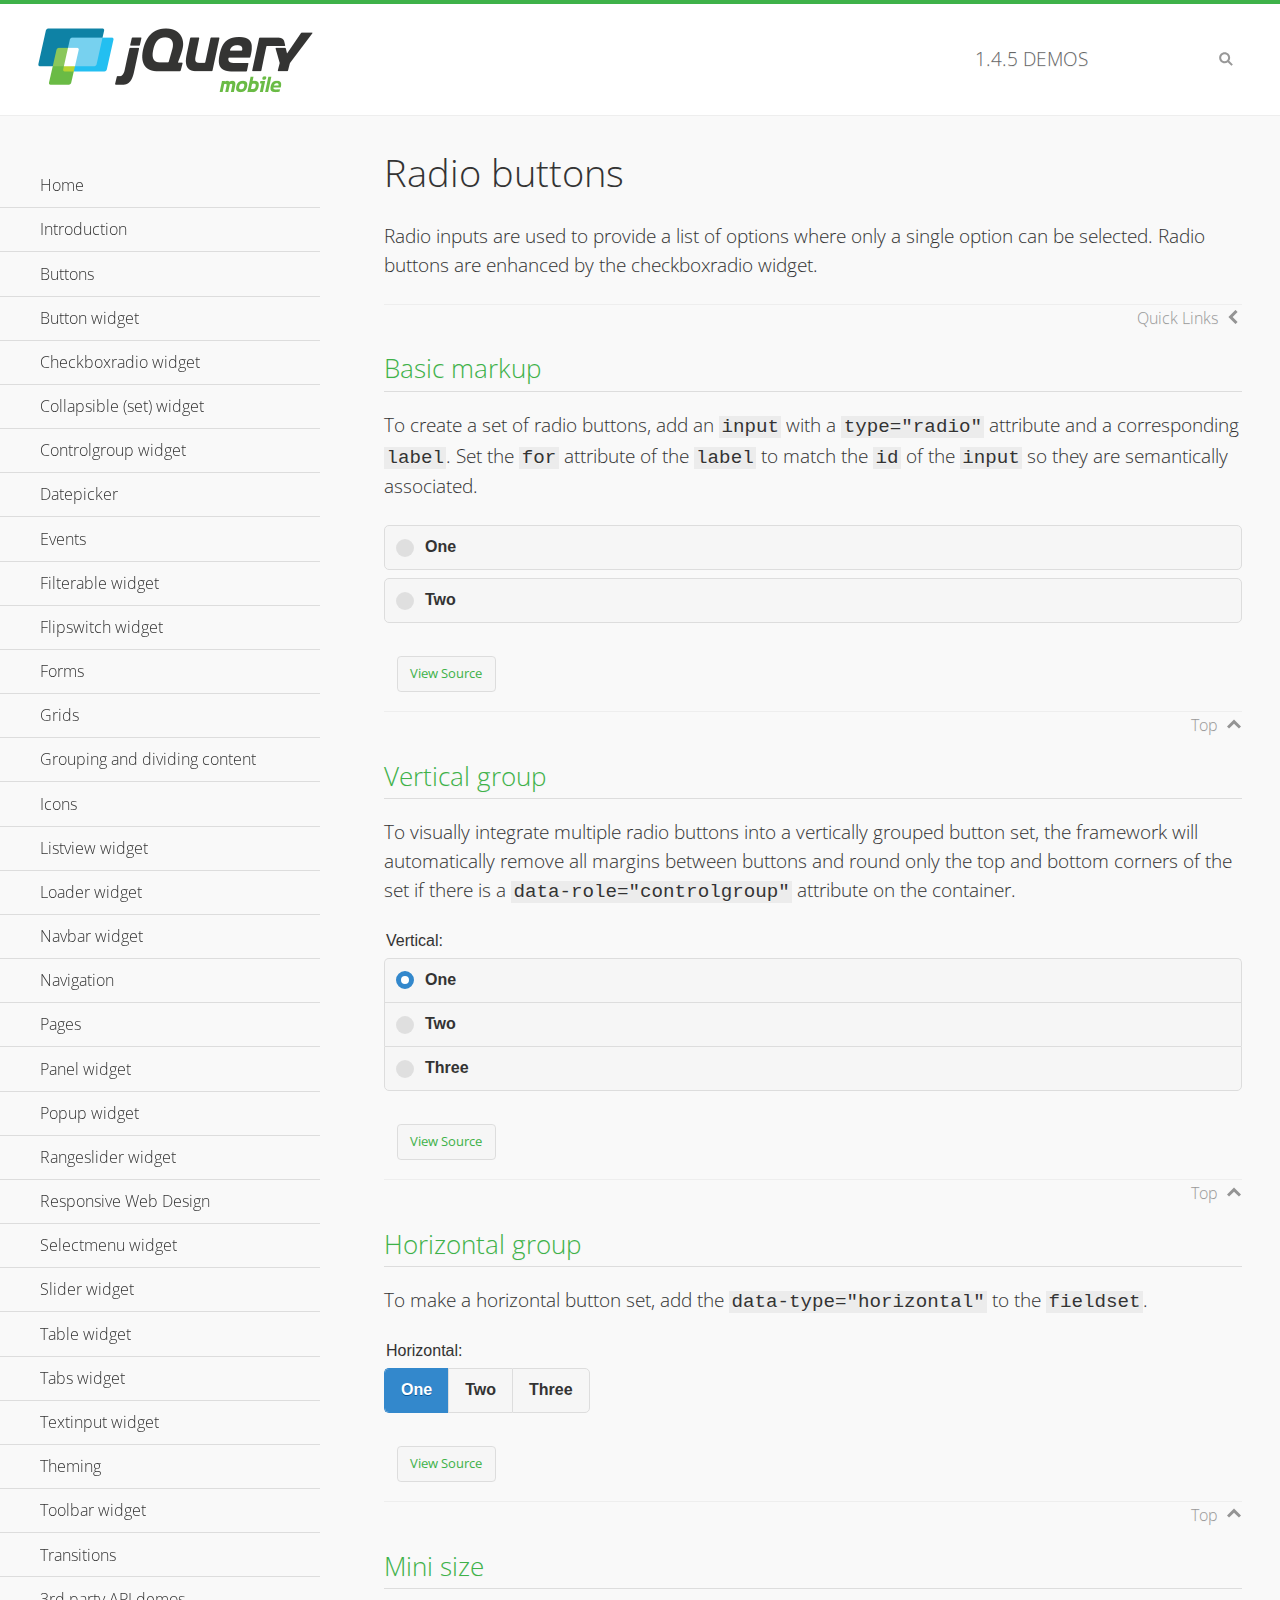
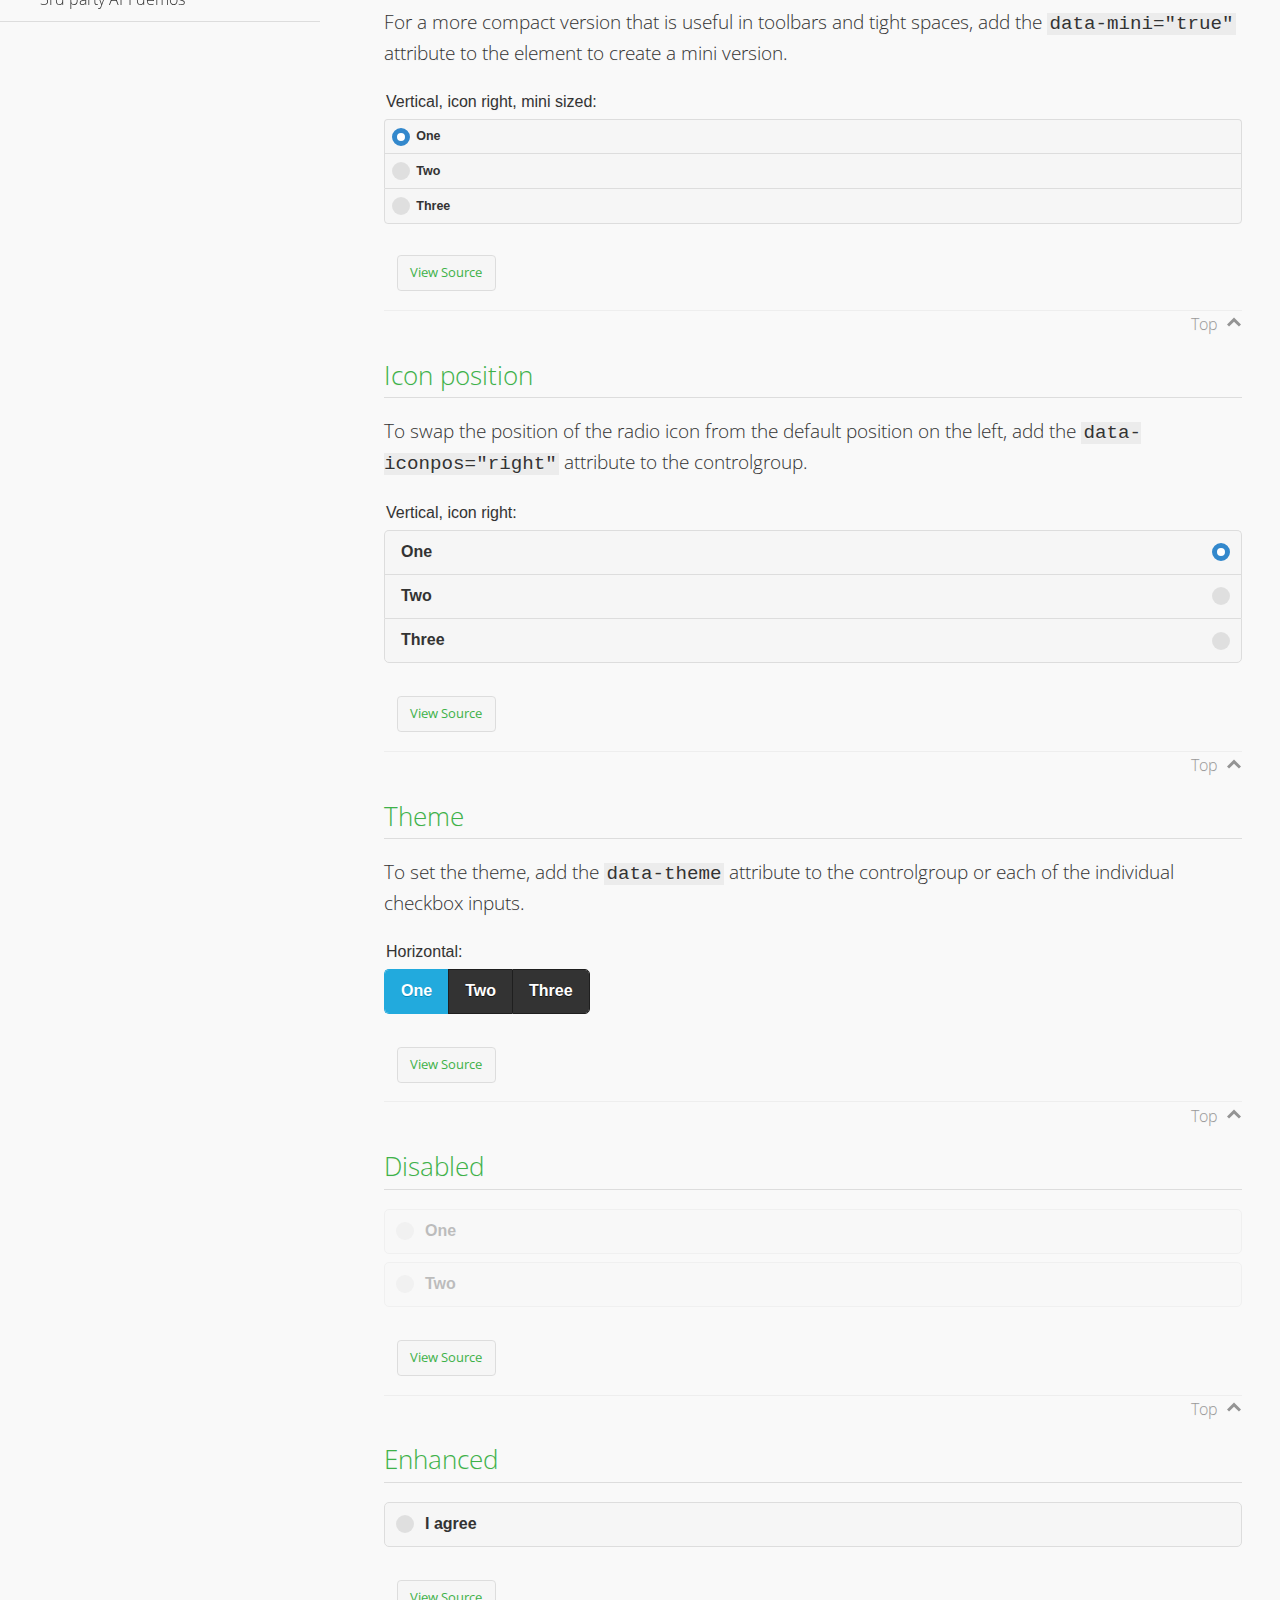
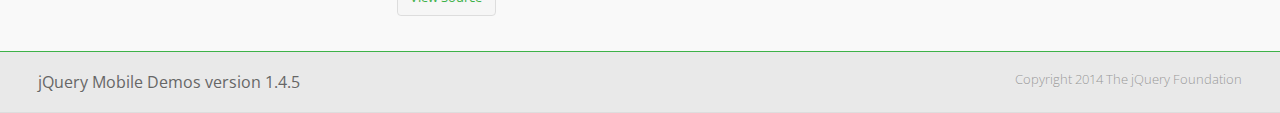
<file: Libraries/jquery.mobile-1.4.5/demos/checkboxradio-radio/index.html>
<!DOCTYPE html>
<html>
<head>
	<meta charset="utf-8">
	<meta name="viewport" content="width=device-width, initial-scale=1">
	<title>Radio buttons - jQuery Mobile Demos</title>
	<link rel="shortcut icon" href="../favicon.ico">
	<link rel="stylesheet" href="http://fonts.googleapis.com/css?family=Open+Sans:300,400,700">
	<link rel="stylesheet" href="../css/themes/default/jquery.mobile-1.4.5.min.css">
	<link rel="stylesheet" href="../_assets/css/jqm-demos.css">
	<script src="../js/jquery.js"></script>
	<script src="../_assets/js/index.js"></script>
	<script src="../js/jquery.mobile-1.4.5.min.js"></script>
</head>
<body>
<div data-role="page" class="jqm-demos" data-quicklinks="true">

	<div data-role="header" class="jqm-header">
		<h2><a href="../" title="jQuery Mobile Demos home"><img src="../_assets/img/jquery-logo.png" alt="jQuery Mobile"></a></h2>
		<p><span class="jqm-version"></span> Demos</p>
		<a href="#" class="jqm-navmenu-link ui-btn ui-btn-icon-notext ui-corner-all ui-icon-bars ui-nodisc-icon ui-alt-icon ui-btn-left">Menu</a>
		<a href="#" class="jqm-search-link ui-btn ui-btn-icon-notext ui-corner-all ui-icon-search ui-nodisc-icon ui-alt-icon ui-btn-right">Search</a>
	</div><!-- /header -->

	<div role="main" class="ui-content jqm-content">

		<h1>Radio buttons</h1>

		<p>Radio inputs are used to provide a list of options where only a single option can be selected. Radio buttons are enhanced by the checkboxradio widget.</p>

		<h2>Basic markup</h2>

		<p>To create a set of radio buttons, add an <code>input</code> with a <code>type="radio"</code> attribute and a corresponding <code>label</code>. Set the <code>for</code> attribute of the <code>label</code> to match the <code>id</code> of the <code>input</code> so they are semantically associated.</p>

		<div data-demo-html="true">
			<form>
				<label>
					<input type="radio" name="radio-choice-0" id="radio-choice-0a">One
				</label>

				<label for="radio-choice-0b">Two</label>
				<input type="radio" name="radio-choice-0" id="radio-choice-0b" class="custom">
			</form>
		</div><!--/demo-html -->

		<h2>Vertical group</h2>

		<p>To visually integrate multiple radio buttons into a vertically grouped button set, the framework will automatically remove all margins between buttons and round only the top and bottom corners of the set if there is a <code> data-role="controlgroup"</code> attribute on the container.</p>

		<div data-demo-html="true">
			<form>
					<fieldset data-role="controlgroup">
					<legend>Vertical:</legend>
					<input type="radio" name="radio-choice-v-2" id="radio-choice-v-2a" value="on" checked="checked">
					<label for="radio-choice-v-2a">One</label>
					<input type="radio" name="radio-choice-v-2" id="radio-choice-v-2b" value="off">
					<label for="radio-choice-v-2b">Two</label>
					<input type="radio" name="radio-choice-v-2" id="radio-choice-v-2c" value="other">
					<label for="radio-choice-v-2c">Three</label>
				</fieldset>
			</form>
		</div><!--/demo-html -->

		<h2>Horizontal group</h2>

		<p>To make a horizontal button set, add the <code> data-type="horizontal"</code> to the <code>fieldset</code>.</p>

		<div data-demo-html="true">
			<form>
				<fieldset data-role="controlgroup" data-type="horizontal">
					<legend>Horizontal:</legend>
					<input type="radio" name="radio-choice-h-2" id="radio-choice-h-2a" value="on" checked="checked">
					<label for="radio-choice-h-2a">One</label>
					<input type="radio" name="radio-choice-h-2" id="radio-choice-h-2b" value="off">
					<label for="radio-choice-h-2b">Two</label>
					<input type="radio" name="radio-choice-h-2" id="radio-choice-h-2c" value="other">
					<label for="radio-choice-h-2c">Three</label>
				</fieldset>
			</form>
		</div><!--/demo-html -->

		<h2>Mini size</h2>

		<p>For a more compact version that is useful in toolbars and tight spaces, add the <code>data-mini="true"</code> attribute to the element to create a mini version. </p>

		<div data-demo-html="true">
			<form>
				<fieldset data-role="controlgroup" data-mini="true">
					<legend>Vertical, icon right, mini sized:</legend>
					<input type="radio" name="radio-choice-v-6" id="radio-choice-v-6a" value="on" checked="checked">
					<label for="radio-choice-v-6a">One</label>
					<input type="radio" name="radio-choice-v-6" id="radio-choice-v-6b" value="off">
					<label for="radio-choice-v-6b">Two</label>
					<input type="radio" name="radio-choice-v-6" id="radio-choice-v-6c" value="other">
					<label for="radio-choice-v-6c">Three</label>
				</fieldset>
			</form>
		</div><!--/demo-html -->

		<h2>Icon position</h2>

		<p>To swap the position of the radio icon from the default position on the left, add the <code>data-iconpos="right"</code> attribute to the controlgroup.</p>

		<div data-demo-html="true">
			<form>
				<fieldset data-role="controlgroup" data-iconpos="right">
					<legend>Vertical, icon right:</legend>
					<input type="radio" name="radio-choice-w-6" id="radio-choice-w-6a" value="on" checked="checked">
					<label for="radio-choice-w-6a">One</label>
					<input type="radio" name="radio-choice-w-6" id="radio-choice-w-6b" value="off">
					<label for="radio-choice-w-6b">Two</label>
					<input type="radio" name="radio-choice-w-6" id="radio-choice-w-6c" value="other">
					<label for="radio-choice-w-6c">Three</label>
				</fieldset>
			</form>
		</div><!--/demo-html -->

		<h2>Theme</h2>

		<p>To set the theme, add the <code>data-theme</code> attribute to the controlgroup or each of the individual checkbox inputs.</p>

		<div data-demo-html="true">
			<form>
				<fieldset data-role="controlgroup" data-theme="b" data-type="horizontal">
					<legend>Horizontal:</legend>
					<input type="radio" name="radio-choice-t-6" id="radio-choice-t-6a" value="on" checked="checked">
					<label for="radio-choice-t-6a">One</label>
					<input type="radio" name="radio-choice-t-6" id="radio-choice-t-6b" value="off">
					<label for="radio-choice-t-6b">Two</label>
					<input type="radio" name="radio-choice-t-6" id="radio-choice-t-6c" value="other">
					<label for="radio-choice-t-6c">Three</label>
				</fieldset>
			</form>
		</div><!--/demo-html -->

		<h2>Disabled</h2>

		<div data-demo-html="true">
			<form>
				<label>
					<input type="radio" name="radio-choice-7" id="radio-choice-7a" disabled="disabled">One
				</label>
				<label for="radio-choice-7b">Two</label>
				<input type="radio" name="radio-choice-7" id="radio-choice-7b" disabled="disabled">
			</form>
		</div><!--/demo-html -->

		<h2>Enhanced</h2>

		<div data-demo-html="true">
			<div class="ui-radio">
				<label for="radio-enhanced" class="ui-btn ui-corner-all ui-btn-inherit ui-btn-icon-left ui-radio-off">I agree</label>
				<input type="radio" name="radio-enhanced" id="radio-enhanced" data-enhanced="true">
			</div>
		</div><!--/demo-html -->

	</div><!-- /content -->
	    <div data-role="panel" class="jqm-navmenu-panel" data-position="left" data-display="overlay" data-theme="a">
	    	<ul class="jqm-list ui-alt-icon ui-nodisc-icon">
<li data-filtertext="demos homepage" data-icon="home"><a href=".././">Home</a></li>
<li data-filtertext="introduction overview getting started"><a href="../intro/" data-ajax="false">Introduction</a></li>
<li data-filtertext="buttons button markup buttonmarkup method anchor link button element"><a href="../button-markup/" data-ajax="false">Buttons</a></li>
<li data-filtertext="form button widget input button submit reset"><a href="../button/" data-ajax="false">Button widget</a></li>
<li data-role="collapsible" data-enhanced="true" data-collapsed-icon="carat-d" data-expanded-icon="carat-u" data-iconpos="right" data-inset="false" class="ui-collapsible ui-collapsible-themed-content ui-collapsible-collapsed">
	<h3 class="ui-collapsible-heading ui-collapsible-heading-collapsed">
		<a href="#" class="ui-collapsible-heading-toggle ui-btn ui-btn-icon-right ui-btn-inherit ui-icon-carat-d">
		    Checkboxradio widget<span class="ui-collapsible-heading-status"> click to expand contents</span>
		</a>
	</h3>
	<div class="ui-collapsible-content ui-body-inherit ui-collapsible-content-collapsed" aria-hidden="true">
		<ul>
			<li data-filtertext="form checkboxradio widget checkbox input checkboxes controlgroups"><a href="../checkboxradio-checkbox/" data-ajax="false">Checkboxes</a></li>
			<li data-filtertext="form checkboxradio widget radio input radio buttons controlgroups"><a href="../checkboxradio-radio/" data-ajax="false">Radio buttons</a></li>
		</ul>
	</div>
</li>
<li data-role="collapsible" data-enhanced="true" data-collapsed-icon="carat-d" data-expanded-icon="carat-u" data-iconpos="right" data-inset="false" class="ui-collapsible ui-collapsible-themed-content ui-collapsible-collapsed">
	<h3 class="ui-collapsible-heading ui-collapsible-heading-collapsed">
		<a href="#" class="ui-collapsible-heading-toggle ui-btn ui-btn-icon-right ui-btn-inherit ui-icon-carat-d">
			Collapsible (set) widget<span class="ui-collapsible-heading-status"> click to expand contents</span>
		</a>
	</h3>
	<div class="ui-collapsible-content ui-body-inherit ui-collapsible-content-collapsed" aria-hidden="true">
		<ul>
			<li data-filtertext="collapsibles content formatting"><a href="../collapsible/" data-ajax="false">Collapsible</a></li>
			<li data-filtertext="dynamic collapsible set accordion append expand"><a href="../collapsible-dynamic/" data-ajax="false">Dynamic collapsibles</a></li>
			<li data-filtertext="accordions collapsible set widget content formatting grouped collapsibles"><a href="../collapsibleset/" data-ajax="false">Collapsible set</a></li>
		</ul>
	</div>
</li>
<li data-role="collapsible" data-enhanced="true" data-collapsed-icon="carat-d" data-expanded-icon="carat-u" data-iconpos="right" data-inset="false" class="ui-collapsible ui-collapsible-themed-content ui-collapsible-collapsed">
	<h3 class="ui-collapsible-heading ui-collapsible-heading-collapsed">
		<a href="#" class="ui-collapsible-heading-toggle ui-btn ui-btn-icon-right ui-btn-inherit ui-icon-carat-d">
			Controlgroup widget<span class="ui-collapsible-heading-status"> click to expand contents</span>
		</a>
	</h3>
	<div class="ui-collapsible-content ui-body-inherit ui-collapsible-content-collapsed" aria-hidden="true">
		<ul>
			<li data-filtertext="controlgroups selectmenu checkboxradio input grouped buttons horizontal vertical"><a href="../controlgroup/" data-ajax="false">Controlgroup</a></li>
			<li data-filtertext="dynamic controlgroup dynamically add buttons"><a href="../controlgroup-dynamic/" data-ajax="false">Dynamic controlgroups</a></li>
		</ul>
	</div>
</li>
<li data-filtertext="form datepicker widget date input"><a href="../datepicker/" data-ajax="false">Datepicker</a></li>
<li data-role="collapsible" data-enhanced="true" data-collapsed-icon="carat-d" data-expanded-icon="carat-u" data-iconpos="right" data-inset="false" class="ui-collapsible ui-collapsible-themed-content ui-collapsible-collapsed">
	<h3 class="ui-collapsible-heading ui-collapsible-heading-collapsed">
		<a href="#" class="ui-collapsible-heading-toggle ui-btn ui-btn-icon-right ui-btn-inherit ui-icon-carat-d">
			Events<span class="ui-collapsible-heading-status"> click to expand contents</span>
		</a>
	</h3>
	<div class="ui-collapsible-content ui-body-inherit ui-collapsible-content-collapsed" aria-hidden="true">
		<ul>
			<li data-filtertext="swipe to delete list items listviews swipe events"><a href="../swipe-list/" data-ajax="false">Swipe list items</a></li>
			<li data-filtertext="swipe to navigate swipe page navigation swipe events"><a href="../swipe-page/" data-ajax="false">Swipe page navigation</a></li>
		</ul>
	</div>
</li>
<li data-filtertext="filterable filter elements sorting searching listview table"><a href="../filterable/" data-ajax="false">Filterable widget</a></li>
<li data-filtertext="form flipswitch widget flip toggle switch binary select checkbox input"><a href="../flipswitch/" data-ajax="false">Flipswitch widget</a></li>
<li data-role="collapsible" data-enhanced="true" data-collapsed-icon="carat-d" data-expanded-icon="carat-u" data-iconpos="right" data-inset="false" class="ui-collapsible ui-collapsible-themed-content ui-collapsible-collapsed">
	<h3 class="ui-collapsible-heading ui-collapsible-heading-collapsed">
		<a href="#" class="ui-collapsible-heading-toggle ui-btn ui-btn-icon-right ui-btn-inherit ui-icon-carat-d">
			Forms<span class="ui-collapsible-heading-status"> click to expand contents</span>
		</a>
	</h3>
	<div class="ui-collapsible-content ui-body-inherit ui-collapsible-content-collapsed" aria-hidden="true">
		<ul>
			<li data-filtertext="forms text checkbox radio range button submit reset inputs selects textarea slider flipswitch label form elements"><a href="../forms/" data-ajax="false">Forms</a></li>
			<li data-filtertext="form hide labels hidden accessible ui-hidden-accessible forms"><a href="../forms-label-hidden-accessible/" data-ajax="false">Hide labels</a></li>
			<li data-filtertext="form field containers fieldcontain ui-field-contain forms"><a href="../forms-field-contain/" data-ajax="false">Field containers</a></li>
			<li data-filtertext="forms disabled form elements"><a href="../forms-disabled/" data-ajax="false">Forms disabled</a></li>
			<li data-filtertext="forms gallery examples overview forms text checkbox radio range button submit reset inputs selects textarea slider flipswitch label form elements"><a href="../forms-gallery/" data-ajax="false">Forms gallery</a></li>
		</ul>
	</div>
</li>
<li data-role="collapsible" data-enhanced="true" data-collapsed-icon="carat-d" data-expanded-icon="carat-u" data-iconpos="right" data-inset="false" class="ui-collapsible ui-collapsible-themed-content ui-collapsible-collapsed">
	<h3 class="ui-collapsible-heading ui-collapsible-heading-collapsed">
		<a href="#" class="ui-collapsible-heading-toggle ui-btn ui-btn-icon-right ui-btn-inherit ui-icon-carat-d">
			Grids<span class="ui-collapsible-heading-status"> click to expand contents</span>
		</a>
	</h3>
	<div class="ui-collapsible-content ui-body-inherit ui-collapsible-content-collapsed" aria-hidden="true">
		<ul>
			<li data-filtertext="grids columns blocks content formatting rwd responsive css framework"><a href="../grids/" data-ajax="false">Grids</a></li>
			<li data-filtertext="buttons in grids css framework"><a href="../grids-buttons/" data-ajax="false">Buttons in grids</a></li>
			<li data-filtertext="custom responsive grids rwd css framework"><a href="../grids-custom-responsive/" data-ajax="false">Custom responsive grids</a></li>
		</ul>
	</div>
</li>
<li data-filtertext="blocks content formatting sections heading"><a href="../body-bar-classes/" data-ajax="false">Grouping and dividing content</a></li>
<li data-role="collapsible" data-enhanced="true" data-collapsed-icon="carat-d" data-expanded-icon="carat-u" data-iconpos="right" data-inset="false" class="ui-collapsible ui-collapsible-themed-content ui-collapsible-collapsed">
	<h3 class="ui-collapsible-heading ui-collapsible-heading-collapsed">
		<a href="#" class="ui-collapsible-heading-toggle ui-btn ui-btn-icon-right ui-btn-inherit ui-icon-carat-d">
			Icons<span class="ui-collapsible-heading-status"> click to expand contents</span>
		</a>
	</h3>
	<div class="ui-collapsible-content ui-body-inherit ui-collapsible-content-collapsed" aria-hidden="true">
		<ul>
			<li data-filtertext="button icons svg disc alt custom icon position"><a href="../icons/" data-ajax="false">Icons</a></li>
			<li data-filtertext=""><a href="../icons-grunticon/" data-ajax="false">Grunticon loader</a></li>
		</ul>
	</div>
</li>
<li data-role="collapsible" data-enhanced="true" data-collapsed-icon="carat-d" data-expanded-icon="carat-u" data-iconpos="right" data-inset="false" class="ui-collapsible ui-collapsible-themed-content ui-collapsible-collapsed">
	<h3 class="ui-collapsible-heading ui-collapsible-heading-collapsed">
		<a href="#" class="ui-collapsible-heading-toggle ui-btn ui-btn-icon-right ui-btn-inherit ui-icon-carat-d">
			Listview widget<span class="ui-collapsible-heading-status"> click to expand contents</span>
		</a>
	</h3>
	<div class="ui-collapsible-content ui-body-inherit ui-collapsible-content-collapsed" aria-hidden="true">
		<ul>
			<li data-filtertext="listview widget thumbnails icons nested split button collapsible ul ol"><a href="../listview/" data-ajax="false">Listview</a></li>
			<li data-filtertext="autocomplete filterable reveal listview filtertextbeforefilter placeholder"><a href="../listview-autocomplete/" data-ajax="false">Listview autocomplete</a></li>
			<li data-filtertext="autocomplete filterable reveal listview remote data filtertextbeforefilter placeholder"><a href="../listview-autocomplete-remote/" data-ajax="false">Listview autocomplete remote data</a></li>
			<li data-filtertext="autodividers anchor jump scroll linkbars listview lists ul ol"><a href="../listview-autodividers-linkbar/" data-ajax="false">Listview autodividers linkbar</a></li>
			<li data-filtertext="listview autodividers selector autodividersselector lists ul ol"><a href="../listview-autodividers-selector/" data-ajax="false">Listview autodividers selector</a></li>
			<li data-filtertext="listview nested list items"><a href="../listview-nested-lists/" data-ajax="false">Nested Listviews</a></li>
			<li data-filtertext="listview collapsible list items flat"><a href="../listview-collapsible-item-flat/" data-ajax="false">Listview collapsible list items (flat)</a></li>
			<li data-filtertext="listview collapsible list indented"><a href="../listview-collapsible-item-indented/" data-ajax="false">Listview collapsible list items (indented)</a></li>
			<li data-filtertext="grid listview responsive grids responsive listviews lists ul"><a href="../listview-grid/" data-ajax="false">Listview responsive grid</a></li>
		</ul>
	</div>
</li>
<li data-filtertext="loader widget page loading navigation overlay spinner"><a href="../loader/" data-ajax="false">Loader widget</a></li>
<li data-filtertext="navbar widget navmenu toolbars header footer"><a href="../navbar/" data-ajax="false">Navbar widget</a></li>
<li data-role="collapsible" data-enhanced="true" data-collapsed-icon="carat-d" data-expanded-icon="carat-u" data-iconpos="right" data-inset="false" class="ui-collapsible ui-collapsible-themed-content ui-collapsible-collapsed">
	<h3 class="ui-collapsible-heading ui-collapsible-heading-collapsed">
		<a href="#" class="ui-collapsible-heading-toggle ui-btn ui-btn-icon-right ui-btn-inherit ui-icon-carat-d">
			Navigation<span class="ui-collapsible-heading-status"> click to expand contents</span>
		</a>
	</h3>
	<div class="ui-collapsible-content ui-body-inherit ui-collapsible-content-collapsed" aria-hidden="true">
		<ul>
			<li data-filtertext="ajax navigation navigate widget history event method"><a href="../navigation/" data-ajax="false">Navigation</a></li>
			<li data-filtertext="linking pages page links navigation ajax prefetch cache"><a href="../navigation-linking-pages/" data-ajax="false">Linking pages</a></li>
			<!-- <li data-filtertext="php redirect server redirection server-side navigation"><a href="../navigation-php-redirect/" data-ajax="false">PHP redirect demo</a></li>-->
			<li data-filtertext="navigation redirection hash query"><a href="../navigation-hash-processing/" data-ajax="false">Hash processing demo</a></li>
			<li data-filtertext="navigation redirection hash query"><a href="../page-events/" data-ajax="false">Page Navigation Events</a></li>
		</ul>
	</div>
</li>
<li data-role="collapsible" data-enhanced="true" data-collapsed-icon="carat-d" data-expanded-icon="carat-u" data-iconpos="right" data-inset="false" class="ui-collapsible ui-collapsible-themed-content ui-collapsible-collapsed">
	<h3 class="ui-collapsible-heading ui-collapsible-heading-collapsed">
		<a href="#" class="ui-collapsible-heading-toggle ui-btn ui-btn-icon-right ui-btn-inherit ui-icon-carat-d">
			Pages<span class="ui-collapsible-heading-status"> click to expand contents</span>
		</a>
	</h3>
	<div class="ui-collapsible-content ui-body-inherit ui-collapsible-content-collapsed" aria-hidden="true">
		<ul>
			<li data-filtertext="pages page widget ajax navigation"><a href="../pages/" data-ajax="false">Pages</a></li>
			<li data-filtertext="single page"><a href="../pages-single-page/" data-ajax="false">Single page</a></li>
			<li data-filtertext="multipage multi-page page"><a href="../pages-multi-page/" data-ajax="false">Multi-page template</a></li>
			<li data-filtertext="dialog page widget modal popup"><a href="../pages-dialog/" data-ajax="false">Dialog page</a></li>
		</ul>
	</div>
</li>
<li data-role="collapsible" data-enhanced="true" data-collapsed-icon="carat-d" data-expanded-icon="carat-u" data-iconpos="right" data-inset="false" class="ui-collapsible ui-collapsible-themed-content ui-collapsible-collapsed">
	<h3 class="ui-collapsible-heading ui-collapsible-heading-collapsed">
		<a href="#" class="ui-collapsible-heading-toggle ui-btn ui-btn-icon-right ui-btn-inherit ui-icon-carat-d">
			Panel widget<span class="ui-collapsible-heading-status"> click to expand contents</span>
		</a>
	</h3>
	<div class="ui-collapsible-content ui-body-inherit ui-collapsible-content-collapsed" aria-hidden="true">
		<ul>
			<li data-filtertext="panel widget sliding panels reveal push overlay responsive"><a href="../panel/" data-ajax="false">Panel</a></li>
			<li data-filtertext=""><a href="../panel-external/" data-ajax="false">External panels</a></li>
			<li data-filtertext="panel "><a href="../panel-fixed/" data-ajax="false">Fixed panels</a></li>
			<li data-filtertext="panel slide panels sliding panels shadow rwd responsive breakpoint"><a href="../panel-responsive/" data-ajax="false">Panels responsive</a></li>
			<li data-filtertext="panel custom style custom panel width reveal shadow listview panel styling page background wrapper"><a href="../panel-styling/" data-ajax="false">Custom panel style</a></li>
			<li data-filtertext="panel open on swipe"><a href="../panel-swipe-open/" data-ajax="false">Panel open on swipe</a></li>
			<li data-filtertext="panels outside page internal external toolbars"><a href="../panel-external-internal/" data-ajax="false">Panel external and internal</a></li>
		</ul>
	</div>
</li>
<li data-role="collapsible" data-enhanced="true" data-collapsed-icon="carat-d" data-expanded-icon="carat-u" data-iconpos="right" data-inset="false" class="ui-collapsible ui-collapsible-themed-content ui-collapsible-collapsed">
	<h3 class="ui-collapsible-heading ui-collapsible-heading-collapsed">
		<a href="#" class="ui-collapsible-heading-toggle ui-btn ui-btn-icon-right ui-btn-inherit ui-icon-carat-d">
			Popup widget<span class="ui-collapsible-heading-status"> click to expand contents</span>
		</a>
	</h3>
	<div class="ui-collapsible-content ui-body-inherit ui-collapsible-content-collapsed" aria-hidden="true">
		<ul>
			<li data-filtertext="popup widget popups dialog modal transition tooltip lightbox form overlay screen flip pop fade transition"><a href="../popup/" data-ajax="false">Popup</a></li>
			<li data-filtertext="popup alignment position"><a href="../popup-alignment/" data-ajax="false">Popup alignment</a></li>
			<li data-filtertext="popup arrow size popups popover"><a href="../popup-arrow-size/" data-ajax="false">Popup arrow size</a></li>
			<li data-filtertext="dynamic popups popup images lightbox"><a href="../popup-dynamic/" data-ajax="false">Dynamic popups</a></li>
			<li data-filtertext="popups with iframes scaling"><a href="../popup-iframe/" data-ajax="false">Popups with iframes</a></li>
			<li data-filtertext="popup image scaling"><a href="../popup-image-scaling/" data-ajax="false">Popup image scaling</a></li>
			<li data-filtertext="external popup outside multi-page"><a href="../popup-outside-multipage/" data-ajax="false">Popup outside multi-page</a></li>
		</ul>
	</div>
</li>
<li data-filtertext="form rangeslider widget dual sliders dual handle sliders range input"><a href="../rangeslider/" data-ajax="false">Rangeslider widget</a></li>
<li data-filtertext="responsive web design rwd adaptive progressive enhancement PE accessible mobile breakpoints media query media queries"><a href="../rwd/" data-ajax="false">Responsive Web Design</a></li>
<li data-role="collapsible" data-enhanced="true" data-collapsed-icon="carat-d" data-expanded-icon="carat-u" data-iconpos="right" data-inset="false" class="ui-collapsible ui-collapsible-themed-content ui-collapsible-collapsed">
	<h3 class="ui-collapsible-heading ui-collapsible-heading-collapsed">
		<a href="#" class="ui-collapsible-heading-toggle ui-btn ui-btn-icon-right ui-btn-inherit ui-icon-carat-d">
			Selectmenu widget<span class="ui-collapsible-heading-status"> click to expand contents</span>
		</a>
	</h3>
	<div class="ui-collapsible-content ui-body-inherit ui-collapsible-content-collapsed" aria-hidden="true">
		<ul>
			<li data-filtertext="form selectmenu widget select input custom select menu selects"><a href="../selectmenu/" data-ajax="false">Selectmenu</a></li>
			<li data-filtertext="form custom select menu selectmenu widget custom menu option optgroup multiple selects"><a href="../selectmenu-custom/" data-ajax="false">Custom select menu</a></li>
			<li data-filtertext="filterable select filter popup dialog"><a href="../selectmenu-custom-filter/" data-ajax="false">Custom select menu with filter</a></li>
		</ul>
	</div>
</li>
<li data-role="collapsible" data-enhanced="true" data-collapsed-icon="carat-d" data-expanded-icon="carat-u" data-iconpos="right" data-inset="false" class="ui-collapsible ui-collapsible-themed-content ui-collapsible-collapsed">
	<h3 class="ui-collapsible-heading ui-collapsible-heading-collapsed">
		<a href="#" class="ui-collapsible-heading-toggle ui-btn ui-btn-icon-right ui-btn-inherit ui-icon-carat-d">
			Slider widget<span class="ui-collapsible-heading-status"> click to expand contents</span>
		</a>
	</h3>
	<div class="ui-collapsible-content ui-body-inherit ui-collapsible-content-collapsed" aria-hidden="true">
		<ul>
			<li data-filtertext="form slider widget range input single sliders"><a href="../slider/" data-ajax="false">Slider</a></li>
			<li data-filtertext="form slider widget flipswitch slider binary select flip toggle switch"><a href="../slider-flipswitch/" data-ajax="false">Slider flip toggle switch</a></li>
			<li data-filtertext="form slider tooltip handle value input range sliders"><a href="../slider-tooltip/" data-ajax="false">Slider tooltip</a></li>
		</ul>
	</div>
</li>
<li data-role="collapsible" data-enhanced="true" data-collapsed-icon="carat-d" data-expanded-icon="carat-u" data-iconpos="right" data-inset="false" class="ui-collapsible ui-collapsible-themed-content ui-collapsible-collapsed">
	<h3 class="ui-collapsible-heading ui-collapsible-heading-collapsed">
		<a href="#" class="ui-collapsible-heading-toggle ui-btn ui-btn-icon-right ui-btn-inherit ui-icon-carat-d">
			Table widget<span class="ui-collapsible-heading-status"> click to expand contents</span>
		</a>
	</h3>
	<div class="ui-collapsible-content ui-body-inherit ui-collapsible-content-collapsed" aria-hidden="true">
		<ul>
			<li data-filtertext="table widget reflow column toggle th td responsive tables rwd hide show tabular"><a href="../table-column-toggle/" data-ajax="false">Table Column Toggle</a></li>
			<li data-filtertext="table column toggle phone comparison demo"><a href="../table-column-toggle-example/" data-ajax="false">Table Column Toggle demo</a></li>
			<li data-filtertext="responsive tables table column toggle heading groups rwd breakpoint"><a href="../table-column-toggle-heading-groups/" data-ajax="false">Table Column Toggle heading groups</a></li>
			<li data-filtertext="responsive tables table column toggle hide rwd breakpoint customization options"><a href="../table-column-toggle-options/" data-ajax="false">Table Column Toggle options</a></li>
			<li data-filtertext="table reflow th td responsive rwd columns tabular"><a href="../table-reflow/" data-ajax="false">Table Reflow</a></li>
			<li data-filtertext="responsive tables table reflow heading groups rwd breakpoint"><a href="../table-reflow-heading-groups/" data-ajax="false">Table Reflow heading groups</a></li>
			<li data-filtertext="responsive tables table reflow stripes strokes table style"><a href="../table-reflow-stripes-strokes/" data-ajax="false">Table Reflow stripes and strokes</a></li>
			<li data-filtertext="responsive tables table reflow stack custom styles"><a href="../table-reflow-styling/" data-ajax="false">Table Reflow custom styles</a></li>
		</ul>
	</div>
</li>
<li data-filtertext="ui tabs widget"><a href="../tabs/" data-ajax="false">Tabs widget</a></li>
<li data-filtertext="form textinput widget text input textarea number date time tel email file color password"><a href="../textinput/" data-ajax="false">Textinput widget</a></li>
<li data-role="collapsible" data-enhanced="true" data-collapsed-icon="carat-d" data-expanded-icon="carat-u" data-iconpos="right" data-inset="false" class="ui-collapsible ui-collapsible-themed-content ui-collapsible-collapsed">
	<h3 class="ui-collapsible-heading ui-collapsible-heading-collapsed">
		<a href="#" class="ui-collapsible-heading-toggle ui-btn ui-btn-icon-right ui-btn-inherit ui-icon-carat-d">
			Theming<span class="ui-collapsible-heading-status"> click to expand contents</span>
		</a>
	</h3>
	<div class="ui-collapsible-content ui-body-inherit ui-collapsible-content-collapsed" aria-hidden="true">
		<ul>
			<li data-filtertext="default theme swatches theming style css"><a href="../theme-default/" data-ajax="false">Default theme</a></li>
			<li data-filtertext="classic theme old theme swatches theming style css"><a href="../theme-classic/" data-ajax="false">Classic theme</a></li>
		</ul>
	</div>
</li>
<li data-role="collapsible" data-enhanced="true" data-collapsed-icon="carat-d" data-expanded-icon="carat-u" data-iconpos="right" data-inset="false" class="ui-collapsible ui-collapsible-themed-content ui-collapsible-collapsed">
	<h3 class="ui-collapsible-heading ui-collapsible-heading-collapsed">
		<a href="#" class="ui-collapsible-heading-toggle ui-btn ui-btn-icon-right ui-btn-inherit ui-icon-carat-d">
			Toolbar widget<span class="ui-collapsible-heading-status"> click to expand contents</span>
		</a>
	</h3>
	<div class="ui-collapsible-content ui-body-inherit ui-collapsible-content-collapsed" aria-hidden="true">
		<ul>
			<li data-filtertext="toolbar widget header footer toolbars fixed fullscreen external sections"><a href="../toolbar/" data-ajax="false">Toolbar</a></li>
			<li data-filtertext="dynamic toolbars dynamically add toolbar header footer"><a href="../toolbar-dynamic/" data-ajax="false">Dynamic toolbars</a></li>
			<li data-filtertext="external toolbars header footer"><a href="../toolbar-external/" data-ajax="false">External toolbars</a></li>
			<li data-filtertext="fixed toolbars header footer"><a href="../toolbar-fixed/" data-ajax="false">Fixed toolbars</a></li>
			<li data-filtertext="fixed fullscreen toolbars header footer"><a href="../toolbar-fixed-fullscreen/" data-ajax="false">Fullscreen toolbars</a></li>
			<li data-filtertext="external fixed toolbars header footer"><a href="../toolbar-fixed-external/" data-ajax="false">Fixed external toolbars</a></li>
			<li data-filtertext="external persistent toolbars header footer navbar navmenu"><a href="../toolbar-fixed-persistent/" data-ajax="false">Persistent toolbars</a></li>
			<li data-filtertext="external ajax optimized toolbars persistent toolbars header footer navbar"><a href="../toolbar-fixed-persistent-optimized/" data-ajax="false">Ajax optimized toolbars</a></li>
			<li data-filtertext="form in toolbars header footer"><a href="../toolbar-fixed-forms/" data-ajax="false">Form in toolbar</a></li>
		</ul>
	</div>
</li>
<li data-filtertext="page transitions animated pages popup navigation flip slide fade pop"><a href="../transitions/" data-ajax="false">Transitions</a></li>
<li data-role="collapsible" data-enhanced="true" data-collapsed-icon="carat-d" data-expanded-icon="carat-u" data-iconpos="right" data-inset="false" class="ui-collapsible ui-collapsible-themed-content ui-collapsible-collapsed">
	<h3 class="ui-collapsible-heading ui-collapsible-heading-collapsed">
		<a href="#" class="ui-collapsible-heading-toggle ui-btn ui-btn-icon-right ui-btn-inherit ui-icon-carat-d">
			3rd party API demos<span class="ui-collapsible-heading-status"> click to expand contents</span>
		</a>
	</h3>
	<div class="ui-collapsible-content ui-body-inherit ui-collapsible-content-collapsed" aria-hidden="true">
		<ul>
			<li data-filtertext="backbone requirejs navigation router"><a href="../backbone-requirejs/" data-ajax="false">Backbone RequireJS</a></li>
			<li data-filtertext="google maps geolocation demo"><a href="../map-geolocation/" data-ajax="false">Google Maps geolocation</a></li>
			<li data-filtertext="google maps hybrid"><a href="../map-list-toggle/" data-ajax="false">Google Maps list toggle</a></li>
		</ul>
	</div>
</li>



		     </ul>
		</div><!-- /panel -->


	<div data-role="footer" data-position="fixed" data-tap-toggle="false" class="jqm-footer">
		<p>jQuery Mobile Demos version <span class="jqm-version"></span></p>
		<p>Copyright 2014 The jQuery Foundation</p>
	</div><!-- /footer -->
	<!-- TODO: This should become an external panel so we can add input to markup (unique ID) -->
    <div data-role="panel" class="jqm-search-panel" data-position="right" data-display="overlay" data-theme="a">
		<div class="jqm-search">
			<ul class="jqm-list" data-filter-placeholder="Search demos..." data-filter-reveal="true">
<li data-filtertext="demos homepage" data-icon="home"><a href=".././">Home</a></li>
<li data-filtertext="introduction overview getting started"><a href="../intro/" data-ajax="false">Introduction</a></li>
<li data-filtertext="buttons button markup buttonmarkup method anchor link button element"><a href="../button-markup/" data-ajax="false">Buttons</a></li>
<li data-filtertext="form button widget input button submit reset"><a href="../button/" data-ajax="false">Button widget</a></li>
<li data-role="collapsible" data-enhanced="true" data-collapsed-icon="carat-d" data-expanded-icon="carat-u" data-iconpos="right" data-inset="false" class="ui-collapsible ui-collapsible-themed-content ui-collapsible-collapsed">
	<h3 class="ui-collapsible-heading ui-collapsible-heading-collapsed">
		<a href="#" class="ui-collapsible-heading-toggle ui-btn ui-btn-icon-right ui-btn-inherit ui-icon-carat-d">
		    Checkboxradio widget<span class="ui-collapsible-heading-status"> click to expand contents</span>
		</a>
	</h3>
	<div class="ui-collapsible-content ui-body-inherit ui-collapsible-content-collapsed" aria-hidden="true">
		<ul>
			<li data-filtertext="form checkboxradio widget checkbox input checkboxes controlgroups"><a href="../checkboxradio-checkbox/" data-ajax="false">Checkboxes</a></li>
			<li data-filtertext="form checkboxradio widget radio input radio buttons controlgroups"><a href="../checkboxradio-radio/" data-ajax="false">Radio buttons</a></li>
		</ul>
	</div>
</li>
<li data-role="collapsible" data-enhanced="true" data-collapsed-icon="carat-d" data-expanded-icon="carat-u" data-iconpos="right" data-inset="false" class="ui-collapsible ui-collapsible-themed-content ui-collapsible-collapsed">
	<h3 class="ui-collapsible-heading ui-collapsible-heading-collapsed">
		<a href="#" class="ui-collapsible-heading-toggle ui-btn ui-btn-icon-right ui-btn-inherit ui-icon-carat-d">
			Collapsible (set) widget<span class="ui-collapsible-heading-status"> click to expand contents</span>
		</a>
	</h3>
	<div class="ui-collapsible-content ui-body-inherit ui-collapsible-content-collapsed" aria-hidden="true">
		<ul>
			<li data-filtertext="collapsibles content formatting"><a href="../collapsible/" data-ajax="false">Collapsible</a></li>
			<li data-filtertext="dynamic collapsible set accordion append expand"><a href="../collapsible-dynamic/" data-ajax="false">Dynamic collapsibles</a></li>
			<li data-filtertext="accordions collapsible set widget content formatting grouped collapsibles"><a href="../collapsibleset/" data-ajax="false">Collapsible set</a></li>
		</ul>
	</div>
</li>
<li data-role="collapsible" data-enhanced="true" data-collapsed-icon="carat-d" data-expanded-icon="carat-u" data-iconpos="right" data-inset="false" class="ui-collapsible ui-collapsible-themed-content ui-collapsible-collapsed">
	<h3 class="ui-collapsible-heading ui-collapsible-heading-collapsed">
		<a href="#" class="ui-collapsible-heading-toggle ui-btn ui-btn-icon-right ui-btn-inherit ui-icon-carat-d">
			Controlgroup widget<span class="ui-collapsible-heading-status"> click to expand contents</span>
		</a>
	</h3>
	<div class="ui-collapsible-content ui-body-inherit ui-collapsible-content-collapsed" aria-hidden="true">
		<ul>
			<li data-filtertext="controlgroups selectmenu checkboxradio input grouped buttons horizontal vertical"><a href="../controlgroup/" data-ajax="false">Controlgroup</a></li>
			<li data-filtertext="dynamic controlgroup dynamically add buttons"><a href="../controlgroup-dynamic/" data-ajax="false">Dynamic controlgroups</a></li>
		</ul>
	</div>
</li>
<li data-filtertext="form datepicker widget date input"><a href="../datepicker/" data-ajax="false">Datepicker</a></li>
<li data-role="collapsible" data-enhanced="true" data-collapsed-icon="carat-d" data-expanded-icon="carat-u" data-iconpos="right" data-inset="false" class="ui-collapsible ui-collapsible-themed-content ui-collapsible-collapsed">
	<h3 class="ui-collapsible-heading ui-collapsible-heading-collapsed">
		<a href="#" class="ui-collapsible-heading-toggle ui-btn ui-btn-icon-right ui-btn-inherit ui-icon-carat-d">
			Events<span class="ui-collapsible-heading-status"> click to expand contents</span>
		</a>
	</h3>
	<div class="ui-collapsible-content ui-body-inherit ui-collapsible-content-collapsed" aria-hidden="true">
		<ul>
			<li data-filtertext="swipe to delete list items listviews swipe events"><a href="../swipe-list/" data-ajax="false">Swipe list items</a></li>
			<li data-filtertext="swipe to navigate swipe page navigation swipe events"><a href="../swipe-page/" data-ajax="false">Swipe page navigation</a></li>
		</ul>
	</div>
</li>
<li data-filtertext="filterable filter elements sorting searching listview table"><a href="../filterable/" data-ajax="false">Filterable widget</a></li>
<li data-filtertext="form flipswitch widget flip toggle switch binary select checkbox input"><a href="../flipswitch/" data-ajax="false">Flipswitch widget</a></li>
<li data-role="collapsible" data-enhanced="true" data-collapsed-icon="carat-d" data-expanded-icon="carat-u" data-iconpos="right" data-inset="false" class="ui-collapsible ui-collapsible-themed-content ui-collapsible-collapsed">
	<h3 class="ui-collapsible-heading ui-collapsible-heading-collapsed">
		<a href="#" class="ui-collapsible-heading-toggle ui-btn ui-btn-icon-right ui-btn-inherit ui-icon-carat-d">
			Forms<span class="ui-collapsible-heading-status"> click to expand contents</span>
		</a>
	</h3>
	<div class="ui-collapsible-content ui-body-inherit ui-collapsible-content-collapsed" aria-hidden="true">
		<ul>
			<li data-filtertext="forms text checkbox radio range button submit reset inputs selects textarea slider flipswitch label form elements"><a href="../forms/" data-ajax="false">Forms</a></li>
			<li data-filtertext="form hide labels hidden accessible ui-hidden-accessible forms"><a href="../forms-label-hidden-accessible/" data-ajax="false">Hide labels</a></li>
			<li data-filtertext="form field containers fieldcontain ui-field-contain forms"><a href="../forms-field-contain/" data-ajax="false">Field containers</a></li>
			<li data-filtertext="forms disabled form elements"><a href="../forms-disabled/" data-ajax="false">Forms disabled</a></li>
			<li data-filtertext="forms gallery examples overview forms text checkbox radio range button submit reset inputs selects textarea slider flipswitch label form elements"><a href="../forms-gallery/" data-ajax="false">Forms gallery</a></li>
		</ul>
	</div>
</li>
<li data-role="collapsible" data-enhanced="true" data-collapsed-icon="carat-d" data-expanded-icon="carat-u" data-iconpos="right" data-inset="false" class="ui-collapsible ui-collapsible-themed-content ui-collapsible-collapsed">
	<h3 class="ui-collapsible-heading ui-collapsible-heading-collapsed">
		<a href="#" class="ui-collapsible-heading-toggle ui-btn ui-btn-icon-right ui-btn-inherit ui-icon-carat-d">
			Grids<span class="ui-collapsible-heading-status"> click to expand contents</span>
		</a>
	</h3>
	<div class="ui-collapsible-content ui-body-inherit ui-collapsible-content-collapsed" aria-hidden="true">
		<ul>
			<li data-filtertext="grids columns blocks content formatting rwd responsive css framework"><a href="../grids/" data-ajax="false">Grids</a></li>
			<li data-filtertext="buttons in grids css framework"><a href="../grids-buttons/" data-ajax="false">Buttons in grids</a></li>
			<li data-filtertext="custom responsive grids rwd css framework"><a href="../grids-custom-responsive/" data-ajax="false">Custom responsive grids</a></li>
		</ul>
	</div>
</li>
<li data-filtertext="blocks content formatting sections heading"><a href="../body-bar-classes/" data-ajax="false">Grouping and dividing content</a></li>
<li data-role="collapsible" data-enhanced="true" data-collapsed-icon="carat-d" data-expanded-icon="carat-u" data-iconpos="right" data-inset="false" class="ui-collapsible ui-collapsible-themed-content ui-collapsible-collapsed">
	<h3 class="ui-collapsible-heading ui-collapsible-heading-collapsed">
		<a href="#" class="ui-collapsible-heading-toggle ui-btn ui-btn-icon-right ui-btn-inherit ui-icon-carat-d">
			Icons<span class="ui-collapsible-heading-status"> click to expand contents</span>
		</a>
	</h3>
	<div class="ui-collapsible-content ui-body-inherit ui-collapsible-content-collapsed" aria-hidden="true">
		<ul>
			<li data-filtertext="button icons svg disc alt custom icon position"><a href="../icons/" data-ajax="false">Icons</a></li>
			<li data-filtertext=""><a href="../icons-grunticon/" data-ajax="false">Grunticon loader</a></li>
		</ul>
	</div>
</li>
<li data-role="collapsible" data-enhanced="true" data-collapsed-icon="carat-d" data-expanded-icon="carat-u" data-iconpos="right" data-inset="false" class="ui-collapsible ui-collapsible-themed-content ui-collapsible-collapsed">
	<h3 class="ui-collapsible-heading ui-collapsible-heading-collapsed">
		<a href="#" class="ui-collapsible-heading-toggle ui-btn ui-btn-icon-right ui-btn-inherit ui-icon-carat-d">
			Listview widget<span class="ui-collapsible-heading-status"> click to expand contents</span>
		</a>
	</h3>
	<div class="ui-collapsible-content ui-body-inherit ui-collapsible-content-collapsed" aria-hidden="true">
		<ul>
			<li data-filtertext="listview widget thumbnails icons nested split button collapsible ul ol"><a href="../listview/" data-ajax="false">Listview</a></li>
			<li data-filtertext="autocomplete filterable reveal listview filtertextbeforefilter placeholder"><a href="../listview-autocomplete/" data-ajax="false">Listview autocomplete</a></li>
			<li data-filtertext="autocomplete filterable reveal listview remote data filtertextbeforefilter placeholder"><a href="../listview-autocomplete-remote/" data-ajax="false">Listview autocomplete remote data</a></li>
			<li data-filtertext="autodividers anchor jump scroll linkbars listview lists ul ol"><a href="../listview-autodividers-linkbar/" data-ajax="false">Listview autodividers linkbar</a></li>
			<li data-filtertext="listview autodividers selector autodividersselector lists ul ol"><a href="../listview-autodividers-selector/" data-ajax="false">Listview autodividers selector</a></li>
			<li data-filtertext="listview nested list items"><a href="../listview-nested-lists/" data-ajax="false">Nested Listviews</a></li>
			<li data-filtertext="listview collapsible list items flat"><a href="../listview-collapsible-item-flat/" data-ajax="false">Listview collapsible list items (flat)</a></li>
			<li data-filtertext="listview collapsible list indented"><a href="../listview-collapsible-item-indented/" data-ajax="false">Listview collapsible list items (indented)</a></li>
			<li data-filtertext="grid listview responsive grids responsive listviews lists ul"><a href="../listview-grid/" data-ajax="false">Listview responsive grid</a></li>
		</ul>
	</div>
</li>
<li data-filtertext="loader widget page loading navigation overlay spinner"><a href="../loader/" data-ajax="false">Loader widget</a></li>
<li data-filtertext="navbar widget navmenu toolbars header footer"><a href="../navbar/" data-ajax="false">Navbar widget</a></li>
<li data-role="collapsible" data-enhanced="true" data-collapsed-icon="carat-d" data-expanded-icon="carat-u" data-iconpos="right" data-inset="false" class="ui-collapsible ui-collapsible-themed-content ui-collapsible-collapsed">
	<h3 class="ui-collapsible-heading ui-collapsible-heading-collapsed">
		<a href="#" class="ui-collapsible-heading-toggle ui-btn ui-btn-icon-right ui-btn-inherit ui-icon-carat-d">
			Navigation<span class="ui-collapsible-heading-status"> click to expand contents</span>
		</a>
	</h3>
	<div class="ui-collapsible-content ui-body-inherit ui-collapsible-content-collapsed" aria-hidden="true">
		<ul>
			<li data-filtertext="ajax navigation navigate widget history event method"><a href="../navigation/" data-ajax="false">Navigation</a></li>
			<li data-filtertext="linking pages page links navigation ajax prefetch cache"><a href="../navigation-linking-pages/" data-ajax="false">Linking pages</a></li>
			<!-- <li data-filtertext="php redirect server redirection server-side navigation"><a href="../navigation-php-redirect/" data-ajax="false">PHP redirect demo</a></li>-->
			<li data-filtertext="navigation redirection hash query"><a href="../navigation-hash-processing/" data-ajax="false">Hash processing demo</a></li>
			<li data-filtertext="navigation redirection hash query"><a href="../page-events/" data-ajax="false">Page Navigation Events</a></li>
		</ul>
	</div>
</li>
<li data-role="collapsible" data-enhanced="true" data-collapsed-icon="carat-d" data-expanded-icon="carat-u" data-iconpos="right" data-inset="false" class="ui-collapsible ui-collapsible-themed-content ui-collapsible-collapsed">
	<h3 class="ui-collapsible-heading ui-collapsible-heading-collapsed">
		<a href="#" class="ui-collapsible-heading-toggle ui-btn ui-btn-icon-right ui-btn-inherit ui-icon-carat-d">
			Pages<span class="ui-collapsible-heading-status"> click to expand contents</span>
		</a>
	</h3>
	<div class="ui-collapsible-content ui-body-inherit ui-collapsible-content-collapsed" aria-hidden="true">
		<ul>
			<li data-filtertext="pages page widget ajax navigation"><a href="../pages/" data-ajax="false">Pages</a></li>
			<li data-filtertext="single page"><a href="../pages-single-page/" data-ajax="false">Single page</a></li>
			<li data-filtertext="multipage multi-page page"><a href="../pages-multi-page/" data-ajax="false">Multi-page template</a></li>
			<li data-filtertext="dialog page widget modal popup"><a href="../pages-dialog/" data-ajax="false">Dialog page</a></li>
		</ul>
	</div>
</li>
<li data-role="collapsible" data-enhanced="true" data-collapsed-icon="carat-d" data-expanded-icon="carat-u" data-iconpos="right" data-inset="false" class="ui-collapsible ui-collapsible-themed-content ui-collapsible-collapsed">
	<h3 class="ui-collapsible-heading ui-collapsible-heading-collapsed">
		<a href="#" class="ui-collapsible-heading-toggle ui-btn ui-btn-icon-right ui-btn-inherit ui-icon-carat-d">
			Panel widget<span class="ui-collapsible-heading-status"> click to expand contents</span>
		</a>
	</h3>
	<div class="ui-collapsible-content ui-body-inherit ui-collapsible-content-collapsed" aria-hidden="true">
		<ul>
			<li data-filtertext="panel widget sliding panels reveal push overlay responsive"><a href="../panel/" data-ajax="false">Panel</a></li>
			<li data-filtertext=""><a href="../panel-external/" data-ajax="false">External panels</a></li>
			<li data-filtertext="panel "><a href="../panel-fixed/" data-ajax="false">Fixed panels</a></li>
			<li data-filtertext="panel slide panels sliding panels shadow rwd responsive breakpoint"><a href="../panel-responsive/" data-ajax="false">Panels responsive</a></li>
			<li data-filtertext="panel custom style custom panel width reveal shadow listview panel styling page background wrapper"><a href="../panel-styling/" data-ajax="false">Custom panel style</a></li>
			<li data-filtertext="panel open on swipe"><a href="../panel-swipe-open/" data-ajax="false">Panel open on swipe</a></li>
			<li data-filtertext="panels outside page internal external toolbars"><a href="../panel-external-internal/" data-ajax="false">Panel external and internal</a></li>
		</ul>
	</div>
</li>
<li data-role="collapsible" data-enhanced="true" data-collapsed-icon="carat-d" data-expanded-icon="carat-u" data-iconpos="right" data-inset="false" class="ui-collapsible ui-collapsible-themed-content ui-collapsible-collapsed">
	<h3 class="ui-collapsible-heading ui-collapsible-heading-collapsed">
		<a href="#" class="ui-collapsible-heading-toggle ui-btn ui-btn-icon-right ui-btn-inherit ui-icon-carat-d">
			Popup widget<span class="ui-collapsible-heading-status"> click to expand contents</span>
		</a>
	</h3>
	<div class="ui-collapsible-content ui-body-inherit ui-collapsible-content-collapsed" aria-hidden="true">
		<ul>
			<li data-filtertext="popup widget popups dialog modal transition tooltip lightbox form overlay screen flip pop fade transition"><a href="../popup/" data-ajax="false">Popup</a></li>
			<li data-filtertext="popup alignment position"><a href="../popup-alignment/" data-ajax="false">Popup alignment</a></li>
			<li data-filtertext="popup arrow size popups popover"><a href="../popup-arrow-size/" data-ajax="false">Popup arrow size</a></li>
			<li data-filtertext="dynamic popups popup images lightbox"><a href="../popup-dynamic/" data-ajax="false">Dynamic popups</a></li>
			<li data-filtertext="popups with iframes scaling"><a href="../popup-iframe/" data-ajax="false">Popups with iframes</a></li>
			<li data-filtertext="popup image scaling"><a href="../popup-image-scaling/" data-ajax="false">Popup image scaling</a></li>
			<li data-filtertext="external popup outside multi-page"><a href="../popup-outside-multipage/" data-ajax="false">Popup outside multi-page</a></li>
		</ul>
	</div>
</li>
<li data-filtertext="form rangeslider widget dual sliders dual handle sliders range input"><a href="../rangeslider/" data-ajax="false">Rangeslider widget</a></li>
<li data-filtertext="responsive web design rwd adaptive progressive enhancement PE accessible mobile breakpoints media query media queries"><a href="../rwd/" data-ajax="false">Responsive Web Design</a></li>
<li data-role="collapsible" data-enhanced="true" data-collapsed-icon="carat-d" data-expanded-icon="carat-u" data-iconpos="right" data-inset="false" class="ui-collapsible ui-collapsible-themed-content ui-collapsible-collapsed">
	<h3 class="ui-collapsible-heading ui-collapsible-heading-collapsed">
		<a href="#" class="ui-collapsible-heading-toggle ui-btn ui-btn-icon-right ui-btn-inherit ui-icon-carat-d">
			Selectmenu widget<span class="ui-collapsible-heading-status"> click to expand contents</span>
		</a>
	</h3>
	<div class="ui-collapsible-content ui-body-inherit ui-collapsible-content-collapsed" aria-hidden="true">
		<ul>
			<li data-filtertext="form selectmenu widget select input custom select menu selects"><a href="../selectmenu/" data-ajax="false">Selectmenu</a></li>
			<li data-filtertext="form custom select menu selectmenu widget custom menu option optgroup multiple selects"><a href="../selectmenu-custom/" data-ajax="false">Custom select menu</a></li>
			<li data-filtertext="filterable select filter popup dialog"><a href="../selectmenu-custom-filter/" data-ajax="false">Custom select menu with filter</a></li>
		</ul>
	</div>
</li>
<li data-role="collapsible" data-enhanced="true" data-collapsed-icon="carat-d" data-expanded-icon="carat-u" data-iconpos="right" data-inset="false" class="ui-collapsible ui-collapsible-themed-content ui-collapsible-collapsed">
	<h3 class="ui-collapsible-heading ui-collapsible-heading-collapsed">
		<a href="#" class="ui-collapsible-heading-toggle ui-btn ui-btn-icon-right ui-btn-inherit ui-icon-carat-d">
			Slider widget<span class="ui-collapsible-heading-status"> click to expand contents</span>
		</a>
	</h3>
	<div class="ui-collapsible-content ui-body-inherit ui-collapsible-content-collapsed" aria-hidden="true">
		<ul>
			<li data-filtertext="form slider widget range input single sliders"><a href="../slider/" data-ajax="false">Slider</a></li>
			<li data-filtertext="form slider widget flipswitch slider binary select flip toggle switch"><a href="../slider-flipswitch/" data-ajax="false">Slider flip toggle switch</a></li>
			<li data-filtertext="form slider tooltip handle value input range sliders"><a href="../slider-tooltip/" data-ajax="false">Slider tooltip</a></li>
		</ul>
	</div>
</li>
<li data-role="collapsible" data-enhanced="true" data-collapsed-icon="carat-d" data-expanded-icon="carat-u" data-iconpos="right" data-inset="false" class="ui-collapsible ui-collapsible-themed-content ui-collapsible-collapsed">
	<h3 class="ui-collapsible-heading ui-collapsible-heading-collapsed">
		<a href="#" class="ui-collapsible-heading-toggle ui-btn ui-btn-icon-right ui-btn-inherit ui-icon-carat-d">
			Table widget<span class="ui-collapsible-heading-status"> click to expand contents</span>
		</a>
	</h3>
	<div class="ui-collapsible-content ui-body-inherit ui-collapsible-content-collapsed" aria-hidden="true">
		<ul>
			<li data-filtertext="table widget reflow column toggle th td responsive tables rwd hide show tabular"><a href="../table-column-toggle/" data-ajax="false">Table Column Toggle</a></li>
			<li data-filtertext="table column toggle phone comparison demo"><a href="../table-column-toggle-example/" data-ajax="false">Table Column Toggle demo</a></li>
			<li data-filtertext="responsive tables table column toggle heading groups rwd breakpoint"><a href="../table-column-toggle-heading-groups/" data-ajax="false">Table Column Toggle heading groups</a></li>
			<li data-filtertext="responsive tables table column toggle hide rwd breakpoint customization options"><a href="../table-column-toggle-options/" data-ajax="false">Table Column Toggle options</a></li>
			<li data-filtertext="table reflow th td responsive rwd columns tabular"><a href="../table-reflow/" data-ajax="false">Table Reflow</a></li>
			<li data-filtertext="responsive tables table reflow heading groups rwd breakpoint"><a href="../table-reflow-heading-groups/" data-ajax="false">Table Reflow heading groups</a></li>
			<li data-filtertext="responsive tables table reflow stripes strokes table style"><a href="../table-reflow-stripes-strokes/" data-ajax="false">Table Reflow stripes and strokes</a></li>
			<li data-filtertext="responsive tables table reflow stack custom styles"><a href="../table-reflow-styling/" data-ajax="false">Table Reflow custom styles</a></li>
		</ul>
	</div>
</li>
<li data-filtertext="ui tabs widget"><a href="../tabs/" data-ajax="false">Tabs widget</a></li>
<li data-filtertext="form textinput widget text input textarea number date time tel email file color password"><a href="../textinput/" data-ajax="false">Textinput widget</a></li>
<li data-role="collapsible" data-enhanced="true" data-collapsed-icon="carat-d" data-expanded-icon="carat-u" data-iconpos="right" data-inset="false" class="ui-collapsible ui-collapsible-themed-content ui-collapsible-collapsed">
	<h3 class="ui-collapsible-heading ui-collapsible-heading-collapsed">
		<a href="#" class="ui-collapsible-heading-toggle ui-btn ui-btn-icon-right ui-btn-inherit ui-icon-carat-d">
			Theming<span class="ui-collapsible-heading-status"> click to expand contents</span>
		</a>
	</h3>
	<div class="ui-collapsible-content ui-body-inherit ui-collapsible-content-collapsed" aria-hidden="true">
		<ul>
			<li data-filtertext="default theme swatches theming style css"><a href="../theme-default/" data-ajax="false">Default theme</a></li>
			<li data-filtertext="classic theme old theme swatches theming style css"><a href="../theme-classic/" data-ajax="false">Classic theme</a></li>
		</ul>
	</div>
</li>
<li data-role="collapsible" data-enhanced="true" data-collapsed-icon="carat-d" data-expanded-icon="carat-u" data-iconpos="right" data-inset="false" class="ui-collapsible ui-collapsible-themed-content ui-collapsible-collapsed">
	<h3 class="ui-collapsible-heading ui-collapsible-heading-collapsed">
		<a href="#" class="ui-collapsible-heading-toggle ui-btn ui-btn-icon-right ui-btn-inherit ui-icon-carat-d">
			Toolbar widget<span class="ui-collapsible-heading-status"> click to expand contents</span>
		</a>
	</h3>
	<div class="ui-collapsible-content ui-body-inherit ui-collapsible-content-collapsed" aria-hidden="true">
		<ul>
			<li data-filtertext="toolbar widget header footer toolbars fixed fullscreen external sections"><a href="../toolbar/" data-ajax="false">Toolbar</a></li>
			<li data-filtertext="dynamic toolbars dynamically add toolbar header footer"><a href="../toolbar-dynamic/" data-ajax="false">Dynamic toolbars</a></li>
			<li data-filtertext="external toolbars header footer"><a href="../toolbar-external/" data-ajax="false">External toolbars</a></li>
			<li data-filtertext="fixed toolbars header footer"><a href="../toolbar-fixed/" data-ajax="false">Fixed toolbars</a></li>
			<li data-filtertext="fixed fullscreen toolbars header footer"><a href="../toolbar-fixed-fullscreen/" data-ajax="false">Fullscreen toolbars</a></li>
			<li data-filtertext="external fixed toolbars header footer"><a href="../toolbar-fixed-external/" data-ajax="false">Fixed external toolbars</a></li>
			<li data-filtertext="external persistent toolbars header footer navbar navmenu"><a href="../toolbar-fixed-persistent/" data-ajax="false">Persistent toolbars</a></li>
			<li data-filtertext="external ajax optimized toolbars persistent toolbars header footer navbar"><a href="../toolbar-fixed-persistent-optimized/" data-ajax="false">Ajax optimized toolbars</a></li>
			<li data-filtertext="form in toolbars header footer"><a href="../toolbar-fixed-forms/" data-ajax="false">Form in toolbar</a></li>
		</ul>
	</div>
</li>
<li data-filtertext="page transitions animated pages popup navigation flip slide fade pop"><a href="../transitions/" data-ajax="false">Transitions</a></li>
<li data-role="collapsible" data-enhanced="true" data-collapsed-icon="carat-d" data-expanded-icon="carat-u" data-iconpos="right" data-inset="false" class="ui-collapsible ui-collapsible-themed-content ui-collapsible-collapsed">
	<h3 class="ui-collapsible-heading ui-collapsible-heading-collapsed">
		<a href="#" class="ui-collapsible-heading-toggle ui-btn ui-btn-icon-right ui-btn-inherit ui-icon-carat-d">
			3rd party API demos<span class="ui-collapsible-heading-status"> click to expand contents</span>
		</a>
	</h3>
	<div class="ui-collapsible-content ui-body-inherit ui-collapsible-content-collapsed" aria-hidden="true">
		<ul>
			<li data-filtertext="backbone requirejs navigation router"><a href="../backbone-requirejs/" data-ajax="false">Backbone RequireJS</a></li>
			<li data-filtertext="google maps geolocation demo"><a href="../map-geolocation/" data-ajax="false">Google Maps geolocation</a></li>
			<li data-filtertext="google maps hybrid"><a href="../map-list-toggle/" data-ajax="false">Google Maps list toggle</a></li>
		</ul>
	</div>
</li>



			</ul>
		</div>
	</div><!-- /panel -->


</div><!-- /page -->

</body>
</html>
</file>
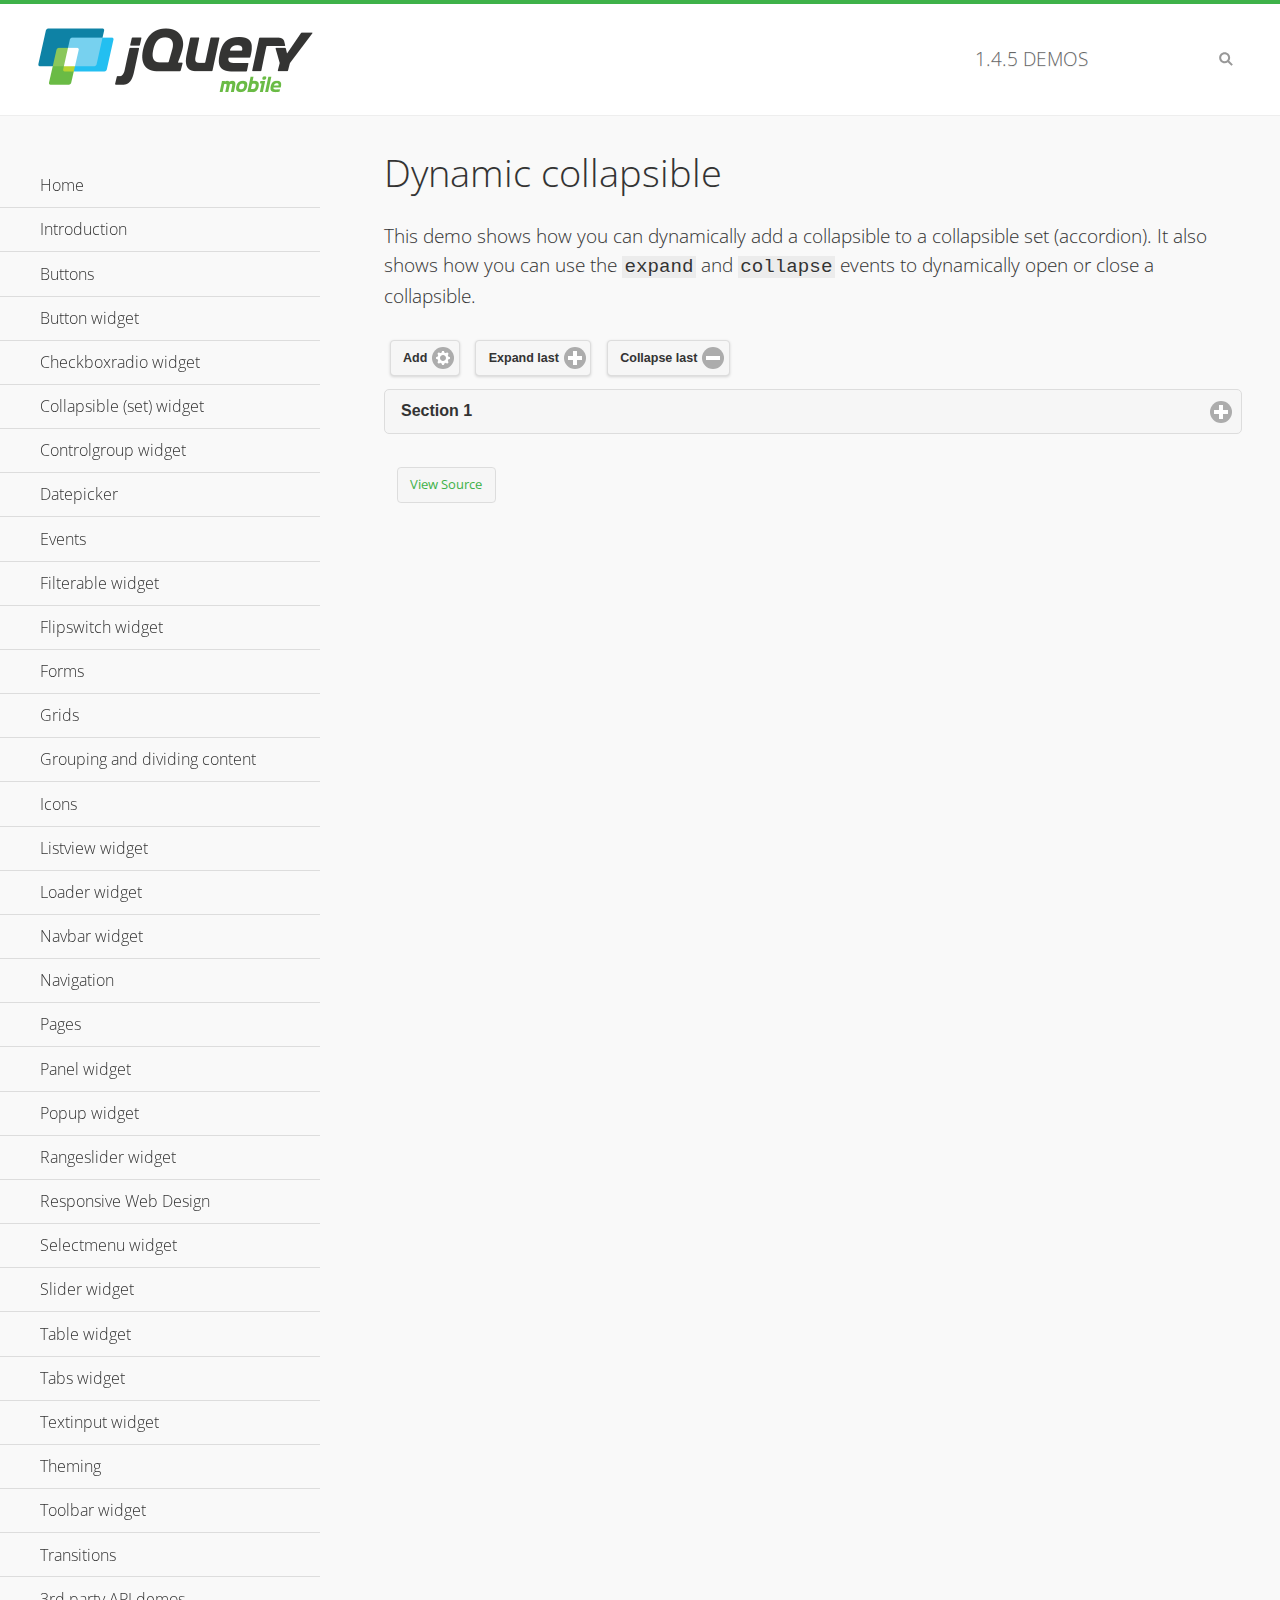
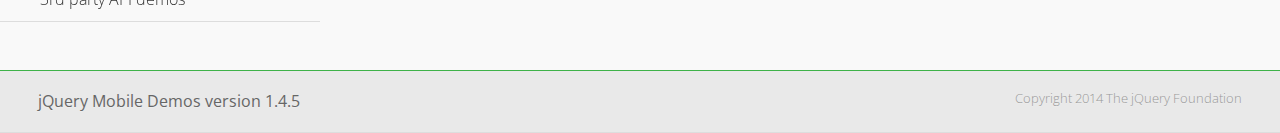
<file: Libraries/jquery.mobile-1.4.5/demos/collapsible-dynamic/index.html>
<!DOCTYPE html>
<html>
<head>
	<meta charset="utf-8">
	<meta name="viewport" content="width=device-width, initial-scale=1">
	<title>Dynamic collapsible - jQuery Mobile Demos</title>
	<link rel="shortcut icon" href="../favicon.ico">
    <link rel="stylesheet" href="http://fonts.googleapis.com/css?family=Open+Sans:300,400,700">
	<link rel="stylesheet" href="../css/themes/default/jquery.mobile-1.4.5.min.css">
	<link rel="stylesheet" href="../_assets/css/jqm-demos.css">
	<script src="../js/jquery.js"></script>
	<script src="../_assets/js/index.js"></script>
	<script src="../js/jquery.mobile-1.4.5.min.js"></script>
	<script>
		$( document ).on( "pagecreate", function() {
			var nextId = 1;

			$("#add").click(function() {
				nextId++;
				var content = "<div data-role='collapsible' id='set" + nextId + "'><h3>Section " + nextId + "</h3><p>I am the collapsible content in a set so this feels like an accordion. I am hidden by default because I have the 'collapsed' state; you need to expand the header to see me.</p></div>";

				$( "#set" ).append( content ).collapsibleset( "refresh" );
			});

			$( "#expand" ).click(function() {
				$("#set").children(":last").collapsible( "expand" );
			});

			$( "#collapse" ).click(function() {
				$( "#set" ).children( ":last" ).collapsible( "collapse" );
			});
		});
	</script>
</head>
<body>
<div data-role="page" class="jqm-demos">

	<div data-role="header" class="jqm-header">
		<h2><a href="../" title="jQuery Mobile Demos home"><img src="../_assets/img/jquery-logo.png" alt="jQuery Mobile"></a></h2>
		<p><span class="jqm-version"></span> Demos</p>
		<a href="#" class="jqm-navmenu-link ui-btn ui-btn-icon-notext ui-corner-all ui-icon-bars ui-nodisc-icon ui-alt-icon ui-btn-left">Menu</a>
		<a href="#" class="jqm-search-link ui-btn ui-btn-icon-notext ui-corner-all ui-icon-search ui-nodisc-icon ui-alt-icon ui-btn-right">Search</a>
	</div><!-- /header -->

	<div role="main" class="ui-content jqm-content">

        <h1>Dynamic collapsible</h1>

        <p>This demo shows how you can dynamically add a collapsible to a collapsible set (accordion). It also shows how you can use the <code>expand</code> and <code>collapse</code> events to dynamically open or close a collapsible.</p>

        <div data-demo-html="true" data-demo-js="true">
            <button type="button" data-icon="gear" data-iconpos="right" data-mini="true" data-inline="true" id="add">Add</button>
            <button type="button" data-icon="plus" data-iconpos="right" data-mini="true" data-inline="true" id="expand">Expand last</button>
            <button type="button" data-icon="minus" data-iconpos="right" data-mini="true" data-inline="true" id="collapse">Collapse last</button>

            <div data-role="collapsibleset" data-content-theme="a" data-iconpos="right" id="set">
                <div data-role="collapsible" id="set1" data-collapsed="true">
                    <h3>Section 1</h3>
                    <p>I'm the collapsible content.</p>
                </div>
            </div>

        </div><!--/demo-html -->

	</div><!-- /content -->
	    <div data-role="panel" class="jqm-navmenu-panel" data-position="left" data-display="overlay" data-theme="a">
	    	<ul class="jqm-list ui-alt-icon ui-nodisc-icon">
<li data-filtertext="demos homepage" data-icon="home"><a href=".././">Home</a></li>
<li data-filtertext="introduction overview getting started"><a href="../intro/" data-ajax="false">Introduction</a></li>
<li data-filtertext="buttons button markup buttonmarkup method anchor link button element"><a href="../button-markup/" data-ajax="false">Buttons</a></li>
<li data-filtertext="form button widget input button submit reset"><a href="../button/" data-ajax="false">Button widget</a></li>
<li data-role="collapsible" data-enhanced="true" data-collapsed-icon="carat-d" data-expanded-icon="carat-u" data-iconpos="right" data-inset="false" class="ui-collapsible ui-collapsible-themed-content ui-collapsible-collapsed">
	<h3 class="ui-collapsible-heading ui-collapsible-heading-collapsed">
		<a href="#" class="ui-collapsible-heading-toggle ui-btn ui-btn-icon-right ui-btn-inherit ui-icon-carat-d">
		    Checkboxradio widget<span class="ui-collapsible-heading-status"> click to expand contents</span>
		</a>
	</h3>
	<div class="ui-collapsible-content ui-body-inherit ui-collapsible-content-collapsed" aria-hidden="true">
		<ul>
			<li data-filtertext="form checkboxradio widget checkbox input checkboxes controlgroups"><a href="../checkboxradio-checkbox/" data-ajax="false">Checkboxes</a></li>
			<li data-filtertext="form checkboxradio widget radio input radio buttons controlgroups"><a href="../checkboxradio-radio/" data-ajax="false">Radio buttons</a></li>
		</ul>
	</div>
</li>
<li data-role="collapsible" data-enhanced="true" data-collapsed-icon="carat-d" data-expanded-icon="carat-u" data-iconpos="right" data-inset="false" class="ui-collapsible ui-collapsible-themed-content ui-collapsible-collapsed">
	<h3 class="ui-collapsible-heading ui-collapsible-heading-collapsed">
		<a href="#" class="ui-collapsible-heading-toggle ui-btn ui-btn-icon-right ui-btn-inherit ui-icon-carat-d">
			Collapsible (set) widget<span class="ui-collapsible-heading-status"> click to expand contents</span>
		</a>
	</h3>
	<div class="ui-collapsible-content ui-body-inherit ui-collapsible-content-collapsed" aria-hidden="true">
		<ul>
			<li data-filtertext="collapsibles content formatting"><a href="../collapsible/" data-ajax="false">Collapsible</a></li>
			<li data-filtertext="dynamic collapsible set accordion append expand"><a href="../collapsible-dynamic/" data-ajax="false">Dynamic collapsibles</a></li>
			<li data-filtertext="accordions collapsible set widget content formatting grouped collapsibles"><a href="../collapsibleset/" data-ajax="false">Collapsible set</a></li>
		</ul>
	</div>
</li>
<li data-role="collapsible" data-enhanced="true" data-collapsed-icon="carat-d" data-expanded-icon="carat-u" data-iconpos="right" data-inset="false" class="ui-collapsible ui-collapsible-themed-content ui-collapsible-collapsed">
	<h3 class="ui-collapsible-heading ui-collapsible-heading-collapsed">
		<a href="#" class="ui-collapsible-heading-toggle ui-btn ui-btn-icon-right ui-btn-inherit ui-icon-carat-d">
			Controlgroup widget<span class="ui-collapsible-heading-status"> click to expand contents</span>
		</a>
	</h3>
	<div class="ui-collapsible-content ui-body-inherit ui-collapsible-content-collapsed" aria-hidden="true">
		<ul>
			<li data-filtertext="controlgroups selectmenu checkboxradio input grouped buttons horizontal vertical"><a href="../controlgroup/" data-ajax="false">Controlgroup</a></li>
			<li data-filtertext="dynamic controlgroup dynamically add buttons"><a href="../controlgroup-dynamic/" data-ajax="false">Dynamic controlgroups</a></li>
		</ul>
	</div>
</li>
<li data-filtertext="form datepicker widget date input"><a href="../datepicker/" data-ajax="false">Datepicker</a></li>
<li data-role="collapsible" data-enhanced="true" data-collapsed-icon="carat-d" data-expanded-icon="carat-u" data-iconpos="right" data-inset="false" class="ui-collapsible ui-collapsible-themed-content ui-collapsible-collapsed">
	<h3 class="ui-collapsible-heading ui-collapsible-heading-collapsed">
		<a href="#" class="ui-collapsible-heading-toggle ui-btn ui-btn-icon-right ui-btn-inherit ui-icon-carat-d">
			Events<span class="ui-collapsible-heading-status"> click to expand contents</span>
		</a>
	</h3>
	<div class="ui-collapsible-content ui-body-inherit ui-collapsible-content-collapsed" aria-hidden="true">
		<ul>
			<li data-filtertext="swipe to delete list items listviews swipe events"><a href="../swipe-list/" data-ajax="false">Swipe list items</a></li>
			<li data-filtertext="swipe to navigate swipe page navigation swipe events"><a href="../swipe-page/" data-ajax="false">Swipe page navigation</a></li>
		</ul>
	</div>
</li>
<li data-filtertext="filterable filter elements sorting searching listview table"><a href="../filterable/" data-ajax="false">Filterable widget</a></li>
<li data-filtertext="form flipswitch widget flip toggle switch binary select checkbox input"><a href="../flipswitch/" data-ajax="false">Flipswitch widget</a></li>
<li data-role="collapsible" data-enhanced="true" data-collapsed-icon="carat-d" data-expanded-icon="carat-u" data-iconpos="right" data-inset="false" class="ui-collapsible ui-collapsible-themed-content ui-collapsible-collapsed">
	<h3 class="ui-collapsible-heading ui-collapsible-heading-collapsed">
		<a href="#" class="ui-collapsible-heading-toggle ui-btn ui-btn-icon-right ui-btn-inherit ui-icon-carat-d">
			Forms<span class="ui-collapsible-heading-status"> click to expand contents</span>
		</a>
	</h3>
	<div class="ui-collapsible-content ui-body-inherit ui-collapsible-content-collapsed" aria-hidden="true">
		<ul>
			<li data-filtertext="forms text checkbox radio range button submit reset inputs selects textarea slider flipswitch label form elements"><a href="../forms/" data-ajax="false">Forms</a></li>
			<li data-filtertext="form hide labels hidden accessible ui-hidden-accessible forms"><a href="../forms-label-hidden-accessible/" data-ajax="false">Hide labels</a></li>
			<li data-filtertext="form field containers fieldcontain ui-field-contain forms"><a href="../forms-field-contain/" data-ajax="false">Field containers</a></li>
			<li data-filtertext="forms disabled form elements"><a href="../forms-disabled/" data-ajax="false">Forms disabled</a></li>
			<li data-filtertext="forms gallery examples overview forms text checkbox radio range button submit reset inputs selects textarea slider flipswitch label form elements"><a href="../forms-gallery/" data-ajax="false">Forms gallery</a></li>
		</ul>
	</div>
</li>
<li data-role="collapsible" data-enhanced="true" data-collapsed-icon="carat-d" data-expanded-icon="carat-u" data-iconpos="right" data-inset="false" class="ui-collapsible ui-collapsible-themed-content ui-collapsible-collapsed">
	<h3 class="ui-collapsible-heading ui-collapsible-heading-collapsed">
		<a href="#" class="ui-collapsible-heading-toggle ui-btn ui-btn-icon-right ui-btn-inherit ui-icon-carat-d">
			Grids<span class="ui-collapsible-heading-status"> click to expand contents</span>
		</a>
	</h3>
	<div class="ui-collapsible-content ui-body-inherit ui-collapsible-content-collapsed" aria-hidden="true">
		<ul>
			<li data-filtertext="grids columns blocks content formatting rwd responsive css framework"><a href="../grids/" data-ajax="false">Grids</a></li>
			<li data-filtertext="buttons in grids css framework"><a href="../grids-buttons/" data-ajax="false">Buttons in grids</a></li>
			<li data-filtertext="custom responsive grids rwd css framework"><a href="../grids-custom-responsive/" data-ajax="false">Custom responsive grids</a></li>
		</ul>
	</div>
</li>
<li data-filtertext="blocks content formatting sections heading"><a href="../body-bar-classes/" data-ajax="false">Grouping and dividing content</a></li>
<li data-role="collapsible" data-enhanced="true" data-collapsed-icon="carat-d" data-expanded-icon="carat-u" data-iconpos="right" data-inset="false" class="ui-collapsible ui-collapsible-themed-content ui-collapsible-collapsed">
	<h3 class="ui-collapsible-heading ui-collapsible-heading-collapsed">
		<a href="#" class="ui-collapsible-heading-toggle ui-btn ui-btn-icon-right ui-btn-inherit ui-icon-carat-d">
			Icons<span class="ui-collapsible-heading-status"> click to expand contents</span>
		</a>
	</h3>
	<div class="ui-collapsible-content ui-body-inherit ui-collapsible-content-collapsed" aria-hidden="true">
		<ul>
			<li data-filtertext="button icons svg disc alt custom icon position"><a href="../icons/" data-ajax="false">Icons</a></li>
			<li data-filtertext=""><a href="../icons-grunticon/" data-ajax="false">Grunticon loader</a></li>
		</ul>
	</div>
</li>
<li data-role="collapsible" data-enhanced="true" data-collapsed-icon="carat-d" data-expanded-icon="carat-u" data-iconpos="right" data-inset="false" class="ui-collapsible ui-collapsible-themed-content ui-collapsible-collapsed">
	<h3 class="ui-collapsible-heading ui-collapsible-heading-collapsed">
		<a href="#" class="ui-collapsible-heading-toggle ui-btn ui-btn-icon-right ui-btn-inherit ui-icon-carat-d">
			Listview widget<span class="ui-collapsible-heading-status"> click to expand contents</span>
		</a>
	</h3>
	<div class="ui-collapsible-content ui-body-inherit ui-collapsible-content-collapsed" aria-hidden="true">
		<ul>
			<li data-filtertext="listview widget thumbnails icons nested split button collapsible ul ol"><a href="../listview/" data-ajax="false">Listview</a></li>
			<li data-filtertext="autocomplete filterable reveal listview filtertextbeforefilter placeholder"><a href="../listview-autocomplete/" data-ajax="false">Listview autocomplete</a></li>
			<li data-filtertext="autocomplete filterable reveal listview remote data filtertextbeforefilter placeholder"><a href="../listview-autocomplete-remote/" data-ajax="false">Listview autocomplete remote data</a></li>
			<li data-filtertext="autodividers anchor jump scroll linkbars listview lists ul ol"><a href="../listview-autodividers-linkbar/" data-ajax="false">Listview autodividers linkbar</a></li>
			<li data-filtertext="listview autodividers selector autodividersselector lists ul ol"><a href="../listview-autodividers-selector/" data-ajax="false">Listview autodividers selector</a></li>
			<li data-filtertext="listview nested list items"><a href="../listview-nested-lists/" data-ajax="false">Nested Listviews</a></li>
			<li data-filtertext="listview collapsible list items flat"><a href="../listview-collapsible-item-flat/" data-ajax="false">Listview collapsible list items (flat)</a></li>
			<li data-filtertext="listview collapsible list indented"><a href="../listview-collapsible-item-indented/" data-ajax="false">Listview collapsible list items (indented)</a></li>
			<li data-filtertext="grid listview responsive grids responsive listviews lists ul"><a href="../listview-grid/" data-ajax="false">Listview responsive grid</a></li>
		</ul>
	</div>
</li>
<li data-filtertext="loader widget page loading navigation overlay spinner"><a href="../loader/" data-ajax="false">Loader widget</a></li>
<li data-filtertext="navbar widget navmenu toolbars header footer"><a href="../navbar/" data-ajax="false">Navbar widget</a></li>
<li data-role="collapsible" data-enhanced="true" data-collapsed-icon="carat-d" data-expanded-icon="carat-u" data-iconpos="right" data-inset="false" class="ui-collapsible ui-collapsible-themed-content ui-collapsible-collapsed">
	<h3 class="ui-collapsible-heading ui-collapsible-heading-collapsed">
		<a href="#" class="ui-collapsible-heading-toggle ui-btn ui-btn-icon-right ui-btn-inherit ui-icon-carat-d">
			Navigation<span class="ui-collapsible-heading-status"> click to expand contents</span>
		</a>
	</h3>
	<div class="ui-collapsible-content ui-body-inherit ui-collapsible-content-collapsed" aria-hidden="true">
		<ul>
			<li data-filtertext="ajax navigation navigate widget history event method"><a href="../navigation/" data-ajax="false">Navigation</a></li>
			<li data-filtertext="linking pages page links navigation ajax prefetch cache"><a href="../navigation-linking-pages/" data-ajax="false">Linking pages</a></li>
			<!-- <li data-filtertext="php redirect server redirection server-side navigation"><a href="../navigation-php-redirect/" data-ajax="false">PHP redirect demo</a></li>-->
			<li data-filtertext="navigation redirection hash query"><a href="../navigation-hash-processing/" data-ajax="false">Hash processing demo</a></li>
			<li data-filtertext="navigation redirection hash query"><a href="../page-events/" data-ajax="false">Page Navigation Events</a></li>
		</ul>
	</div>
</li>
<li data-role="collapsible" data-enhanced="true" data-collapsed-icon="carat-d" data-expanded-icon="carat-u" data-iconpos="right" data-inset="false" class="ui-collapsible ui-collapsible-themed-content ui-collapsible-collapsed">
	<h3 class="ui-collapsible-heading ui-collapsible-heading-collapsed">
		<a href="#" class="ui-collapsible-heading-toggle ui-btn ui-btn-icon-right ui-btn-inherit ui-icon-carat-d">
			Pages<span class="ui-collapsible-heading-status"> click to expand contents</span>
		</a>
	</h3>
	<div class="ui-collapsible-content ui-body-inherit ui-collapsible-content-collapsed" aria-hidden="true">
		<ul>
			<li data-filtertext="pages page widget ajax navigation"><a href="../pages/" data-ajax="false">Pages</a></li>
			<li data-filtertext="single page"><a href="../pages-single-page/" data-ajax="false">Single page</a></li>
			<li data-filtertext="multipage multi-page page"><a href="../pages-multi-page/" data-ajax="false">Multi-page template</a></li>
			<li data-filtertext="dialog page widget modal popup"><a href="../pages-dialog/" data-ajax="false">Dialog page</a></li>
		</ul>
	</div>
</li>
<li data-role="collapsible" data-enhanced="true" data-collapsed-icon="carat-d" data-expanded-icon="carat-u" data-iconpos="right" data-inset="false" class="ui-collapsible ui-collapsible-themed-content ui-collapsible-collapsed">
	<h3 class="ui-collapsible-heading ui-collapsible-heading-collapsed">
		<a href="#" class="ui-collapsible-heading-toggle ui-btn ui-btn-icon-right ui-btn-inherit ui-icon-carat-d">
			Panel widget<span class="ui-collapsible-heading-status"> click to expand contents</span>
		</a>
	</h3>
	<div class="ui-collapsible-content ui-body-inherit ui-collapsible-content-collapsed" aria-hidden="true">
		<ul>
			<li data-filtertext="panel widget sliding panels reveal push overlay responsive"><a href="../panel/" data-ajax="false">Panel</a></li>
			<li data-filtertext=""><a href="../panel-external/" data-ajax="false">External panels</a></li>
			<li data-filtertext="panel "><a href="../panel-fixed/" data-ajax="false">Fixed panels</a></li>
			<li data-filtertext="panel slide panels sliding panels shadow rwd responsive breakpoint"><a href="../panel-responsive/" data-ajax="false">Panels responsive</a></li>
			<li data-filtertext="panel custom style custom panel width reveal shadow listview panel styling page background wrapper"><a href="../panel-styling/" data-ajax="false">Custom panel style</a></li>
			<li data-filtertext="panel open on swipe"><a href="../panel-swipe-open/" data-ajax="false">Panel open on swipe</a></li>
			<li data-filtertext="panels outside page internal external toolbars"><a href="../panel-external-internal/" data-ajax="false">Panel external and internal</a></li>
		</ul>
	</div>
</li>
<li data-role="collapsible" data-enhanced="true" data-collapsed-icon="carat-d" data-expanded-icon="carat-u" data-iconpos="right" data-inset="false" class="ui-collapsible ui-collapsible-themed-content ui-collapsible-collapsed">
	<h3 class="ui-collapsible-heading ui-collapsible-heading-collapsed">
		<a href="#" class="ui-collapsible-heading-toggle ui-btn ui-btn-icon-right ui-btn-inherit ui-icon-carat-d">
			Popup widget<span class="ui-collapsible-heading-status"> click to expand contents</span>
		</a>
	</h3>
	<div class="ui-collapsible-content ui-body-inherit ui-collapsible-content-collapsed" aria-hidden="true">
		<ul>
			<li data-filtertext="popup widget popups dialog modal transition tooltip lightbox form overlay screen flip pop fade transition"><a href="../popup/" data-ajax="false">Popup</a></li>
			<li data-filtertext="popup alignment position"><a href="../popup-alignment/" data-ajax="false">Popup alignment</a></li>
			<li data-filtertext="popup arrow size popups popover"><a href="../popup-arrow-size/" data-ajax="false">Popup arrow size</a></li>
			<li data-filtertext="dynamic popups popup images lightbox"><a href="../popup-dynamic/" data-ajax="false">Dynamic popups</a></li>
			<li data-filtertext="popups with iframes scaling"><a href="../popup-iframe/" data-ajax="false">Popups with iframes</a></li>
			<li data-filtertext="popup image scaling"><a href="../popup-image-scaling/" data-ajax="false">Popup image scaling</a></li>
			<li data-filtertext="external popup outside multi-page"><a href="../popup-outside-multipage/" data-ajax="false">Popup outside multi-page</a></li>
		</ul>
	</div>
</li>
<li data-filtertext="form rangeslider widget dual sliders dual handle sliders range input"><a href="../rangeslider/" data-ajax="false">Rangeslider widget</a></li>
<li data-filtertext="responsive web design rwd adaptive progressive enhancement PE accessible mobile breakpoints media query media queries"><a href="../rwd/" data-ajax="false">Responsive Web Design</a></li>
<li data-role="collapsible" data-enhanced="true" data-collapsed-icon="carat-d" data-expanded-icon="carat-u" data-iconpos="right" data-inset="false" class="ui-collapsible ui-collapsible-themed-content ui-collapsible-collapsed">
	<h3 class="ui-collapsible-heading ui-collapsible-heading-collapsed">
		<a href="#" class="ui-collapsible-heading-toggle ui-btn ui-btn-icon-right ui-btn-inherit ui-icon-carat-d">
			Selectmenu widget<span class="ui-collapsible-heading-status"> click to expand contents</span>
		</a>
	</h3>
	<div class="ui-collapsible-content ui-body-inherit ui-collapsible-content-collapsed" aria-hidden="true">
		<ul>
			<li data-filtertext="form selectmenu widget select input custom select menu selects"><a href="../selectmenu/" data-ajax="false">Selectmenu</a></li>
			<li data-filtertext="form custom select menu selectmenu widget custom menu option optgroup multiple selects"><a href="../selectmenu-custom/" data-ajax="false">Custom select menu</a></li>
			<li data-filtertext="filterable select filter popup dialog"><a href="../selectmenu-custom-filter/" data-ajax="false">Custom select menu with filter</a></li>
		</ul>
	</div>
</li>
<li data-role="collapsible" data-enhanced="true" data-collapsed-icon="carat-d" data-expanded-icon="carat-u" data-iconpos="right" data-inset="false" class="ui-collapsible ui-collapsible-themed-content ui-collapsible-collapsed">
	<h3 class="ui-collapsible-heading ui-collapsible-heading-collapsed">
		<a href="#" class="ui-collapsible-heading-toggle ui-btn ui-btn-icon-right ui-btn-inherit ui-icon-carat-d">
			Slider widget<span class="ui-collapsible-heading-status"> click to expand contents</span>
		</a>
	</h3>
	<div class="ui-collapsible-content ui-body-inherit ui-collapsible-content-collapsed" aria-hidden="true">
		<ul>
			<li data-filtertext="form slider widget range input single sliders"><a href="../slider/" data-ajax="false">Slider</a></li>
			<li data-filtertext="form slider widget flipswitch slider binary select flip toggle switch"><a href="../slider-flipswitch/" data-ajax="false">Slider flip toggle switch</a></li>
			<li data-filtertext="form slider tooltip handle value input range sliders"><a href="../slider-tooltip/" data-ajax="false">Slider tooltip</a></li>
		</ul>
	</div>
</li>
<li data-role="collapsible" data-enhanced="true" data-collapsed-icon="carat-d" data-expanded-icon="carat-u" data-iconpos="right" data-inset="false" class="ui-collapsible ui-collapsible-themed-content ui-collapsible-collapsed">
	<h3 class="ui-collapsible-heading ui-collapsible-heading-collapsed">
		<a href="#" class="ui-collapsible-heading-toggle ui-btn ui-btn-icon-right ui-btn-inherit ui-icon-carat-d">
			Table widget<span class="ui-collapsible-heading-status"> click to expand contents</span>
		</a>
	</h3>
	<div class="ui-collapsible-content ui-body-inherit ui-collapsible-content-collapsed" aria-hidden="true">
		<ul>
			<li data-filtertext="table widget reflow column toggle th td responsive tables rwd hide show tabular"><a href="../table-column-toggle/" data-ajax="false">Table Column Toggle</a></li>
			<li data-filtertext="table column toggle phone comparison demo"><a href="../table-column-toggle-example/" data-ajax="false">Table Column Toggle demo</a></li>
			<li data-filtertext="responsive tables table column toggle heading groups rwd breakpoint"><a href="../table-column-toggle-heading-groups/" data-ajax="false">Table Column Toggle heading groups</a></li>
			<li data-filtertext="responsive tables table column toggle hide rwd breakpoint customization options"><a href="../table-column-toggle-options/" data-ajax="false">Table Column Toggle options</a></li>
			<li data-filtertext="table reflow th td responsive rwd columns tabular"><a href="../table-reflow/" data-ajax="false">Table Reflow</a></li>
			<li data-filtertext="responsive tables table reflow heading groups rwd breakpoint"><a href="../table-reflow-heading-groups/" data-ajax="false">Table Reflow heading groups</a></li>
			<li data-filtertext="responsive tables table reflow stripes strokes table style"><a href="../table-reflow-stripes-strokes/" data-ajax="false">Table Reflow stripes and strokes</a></li>
			<li data-filtertext="responsive tables table reflow stack custom styles"><a href="../table-reflow-styling/" data-ajax="false">Table Reflow custom styles</a></li>
		</ul>
	</div>
</li>
<li data-filtertext="ui tabs widget"><a href="../tabs/" data-ajax="false">Tabs widget</a></li>
<li data-filtertext="form textinput widget text input textarea number date time tel email file color password"><a href="../textinput/" data-ajax="false">Textinput widget</a></li>
<li data-role="collapsible" data-enhanced="true" data-collapsed-icon="carat-d" data-expanded-icon="carat-u" data-iconpos="right" data-inset="false" class="ui-collapsible ui-collapsible-themed-content ui-collapsible-collapsed">
	<h3 class="ui-collapsible-heading ui-collapsible-heading-collapsed">
		<a href="#" class="ui-collapsible-heading-toggle ui-btn ui-btn-icon-right ui-btn-inherit ui-icon-carat-d">
			Theming<span class="ui-collapsible-heading-status"> click to expand contents</span>
		</a>
	</h3>
	<div class="ui-collapsible-content ui-body-inherit ui-collapsible-content-collapsed" aria-hidden="true">
		<ul>
			<li data-filtertext="default theme swatches theming style css"><a href="../theme-default/" data-ajax="false">Default theme</a></li>
			<li data-filtertext="classic theme old theme swatches theming style css"><a href="../theme-classic/" data-ajax="false">Classic theme</a></li>
		</ul>
	</div>
</li>
<li data-role="collapsible" data-enhanced="true" data-collapsed-icon="carat-d" data-expanded-icon="carat-u" data-iconpos="right" data-inset="false" class="ui-collapsible ui-collapsible-themed-content ui-collapsible-collapsed">
	<h3 class="ui-collapsible-heading ui-collapsible-heading-collapsed">
		<a href="#" class="ui-collapsible-heading-toggle ui-btn ui-btn-icon-right ui-btn-inherit ui-icon-carat-d">
			Toolbar widget<span class="ui-collapsible-heading-status"> click to expand contents</span>
		</a>
	</h3>
	<div class="ui-collapsible-content ui-body-inherit ui-collapsible-content-collapsed" aria-hidden="true">
		<ul>
			<li data-filtertext="toolbar widget header footer toolbars fixed fullscreen external sections"><a href="../toolbar/" data-ajax="false">Toolbar</a></li>
			<li data-filtertext="dynamic toolbars dynamically add toolbar header footer"><a href="../toolbar-dynamic/" data-ajax="false">Dynamic toolbars</a></li>
			<li data-filtertext="external toolbars header footer"><a href="../toolbar-external/" data-ajax="false">External toolbars</a></li>
			<li data-filtertext="fixed toolbars header footer"><a href="../toolbar-fixed/" data-ajax="false">Fixed toolbars</a></li>
			<li data-filtertext="fixed fullscreen toolbars header footer"><a href="../toolbar-fixed-fullscreen/" data-ajax="false">Fullscreen toolbars</a></li>
			<li data-filtertext="external fixed toolbars header footer"><a href="../toolbar-fixed-external/" data-ajax="false">Fixed external toolbars</a></li>
			<li data-filtertext="external persistent toolbars header footer navbar navmenu"><a href="../toolbar-fixed-persistent/" data-ajax="false">Persistent toolbars</a></li>
			<li data-filtertext="external ajax optimized toolbars persistent toolbars header footer navbar"><a href="../toolbar-fixed-persistent-optimized/" data-ajax="false">Ajax optimized toolbars</a></li>
			<li data-filtertext="form in toolbars header footer"><a href="../toolbar-fixed-forms/" data-ajax="false">Form in toolbar</a></li>
		</ul>
	</div>
</li>
<li data-filtertext="page transitions animated pages popup navigation flip slide fade pop"><a href="../transitions/" data-ajax="false">Transitions</a></li>
<li data-role="collapsible" data-enhanced="true" data-collapsed-icon="carat-d" data-expanded-icon="carat-u" data-iconpos="right" data-inset="false" class="ui-collapsible ui-collapsible-themed-content ui-collapsible-collapsed">
	<h3 class="ui-collapsible-heading ui-collapsible-heading-collapsed">
		<a href="#" class="ui-collapsible-heading-toggle ui-btn ui-btn-icon-right ui-btn-inherit ui-icon-carat-d">
			3rd party API demos<span class="ui-collapsible-heading-status"> click to expand contents</span>
		</a>
	</h3>
	<div class="ui-collapsible-content ui-body-inherit ui-collapsible-content-collapsed" aria-hidden="true">
		<ul>
			<li data-filtertext="backbone requirejs navigation router"><a href="../backbone-requirejs/" data-ajax="false">Backbone RequireJS</a></li>
			<li data-filtertext="google maps geolocation demo"><a href="../map-geolocation/" data-ajax="false">Google Maps geolocation</a></li>
			<li data-filtertext="google maps hybrid"><a href="../map-list-toggle/" data-ajax="false">Google Maps list toggle</a></li>
		</ul>
	</div>
</li>



		     </ul>
		</div><!-- /panel -->


	<div data-role="footer" data-position="fixed" data-tap-toggle="false" class="jqm-footer">
		<p>jQuery Mobile Demos version <span class="jqm-version"></span></p>
		<p>Copyright 2014 The jQuery Foundation</p>
	</div><!-- /footer -->
	<!-- TODO: This should become an external panel so we can add input to markup (unique ID) -->
    <div data-role="panel" class="jqm-search-panel" data-position="right" data-display="overlay" data-theme="a">
		<div class="jqm-search">
			<ul class="jqm-list" data-filter-placeholder="Search demos..." data-filter-reveal="true">
<li data-filtertext="demos homepage" data-icon="home"><a href=".././">Home</a></li>
<li data-filtertext="introduction overview getting started"><a href="../intro/" data-ajax="false">Introduction</a></li>
<li data-filtertext="buttons button markup buttonmarkup method anchor link button element"><a href="../button-markup/" data-ajax="false">Buttons</a></li>
<li data-filtertext="form button widget input button submit reset"><a href="../button/" data-ajax="false">Button widget</a></li>
<li data-role="collapsible" data-enhanced="true" data-collapsed-icon="carat-d" data-expanded-icon="carat-u" data-iconpos="right" data-inset="false" class="ui-collapsible ui-collapsible-themed-content ui-collapsible-collapsed">
	<h3 class="ui-collapsible-heading ui-collapsible-heading-collapsed">
		<a href="#" class="ui-collapsible-heading-toggle ui-btn ui-btn-icon-right ui-btn-inherit ui-icon-carat-d">
		    Checkboxradio widget<span class="ui-collapsible-heading-status"> click to expand contents</span>
		</a>
	</h3>
	<div class="ui-collapsible-content ui-body-inherit ui-collapsible-content-collapsed" aria-hidden="true">
		<ul>
			<li data-filtertext="form checkboxradio widget checkbox input checkboxes controlgroups"><a href="../checkboxradio-checkbox/" data-ajax="false">Checkboxes</a></li>
			<li data-filtertext="form checkboxradio widget radio input radio buttons controlgroups"><a href="../checkboxradio-radio/" data-ajax="false">Radio buttons</a></li>
		</ul>
	</div>
</li>
<li data-role="collapsible" data-enhanced="true" data-collapsed-icon="carat-d" data-expanded-icon="carat-u" data-iconpos="right" data-inset="false" class="ui-collapsible ui-collapsible-themed-content ui-collapsible-collapsed">
	<h3 class="ui-collapsible-heading ui-collapsible-heading-collapsed">
		<a href="#" class="ui-collapsible-heading-toggle ui-btn ui-btn-icon-right ui-btn-inherit ui-icon-carat-d">
			Collapsible (set) widget<span class="ui-collapsible-heading-status"> click to expand contents</span>
		</a>
	</h3>
	<div class="ui-collapsible-content ui-body-inherit ui-collapsible-content-collapsed" aria-hidden="true">
		<ul>
			<li data-filtertext="collapsibles content formatting"><a href="../collapsible/" data-ajax="false">Collapsible</a></li>
			<li data-filtertext="dynamic collapsible set accordion append expand"><a href="../collapsible-dynamic/" data-ajax="false">Dynamic collapsibles</a></li>
			<li data-filtertext="accordions collapsible set widget content formatting grouped collapsibles"><a href="../collapsibleset/" data-ajax="false">Collapsible set</a></li>
		</ul>
	</div>
</li>
<li data-role="collapsible" data-enhanced="true" data-collapsed-icon="carat-d" data-expanded-icon="carat-u" data-iconpos="right" data-inset="false" class="ui-collapsible ui-collapsible-themed-content ui-collapsible-collapsed">
	<h3 class="ui-collapsible-heading ui-collapsible-heading-collapsed">
		<a href="#" class="ui-collapsible-heading-toggle ui-btn ui-btn-icon-right ui-btn-inherit ui-icon-carat-d">
			Controlgroup widget<span class="ui-collapsible-heading-status"> click to expand contents</span>
		</a>
	</h3>
	<div class="ui-collapsible-content ui-body-inherit ui-collapsible-content-collapsed" aria-hidden="true">
		<ul>
			<li data-filtertext="controlgroups selectmenu checkboxradio input grouped buttons horizontal vertical"><a href="../controlgroup/" data-ajax="false">Controlgroup</a></li>
			<li data-filtertext="dynamic controlgroup dynamically add buttons"><a href="../controlgroup-dynamic/" data-ajax="false">Dynamic controlgroups</a></li>
		</ul>
	</div>
</li>
<li data-filtertext="form datepicker widget date input"><a href="../datepicker/" data-ajax="false">Datepicker</a></li>
<li data-role="collapsible" data-enhanced="true" data-collapsed-icon="carat-d" data-expanded-icon="carat-u" data-iconpos="right" data-inset="false" class="ui-collapsible ui-collapsible-themed-content ui-collapsible-collapsed">
	<h3 class="ui-collapsible-heading ui-collapsible-heading-collapsed">
		<a href="#" class="ui-collapsible-heading-toggle ui-btn ui-btn-icon-right ui-btn-inherit ui-icon-carat-d">
			Events<span class="ui-collapsible-heading-status"> click to expand contents</span>
		</a>
	</h3>
	<div class="ui-collapsible-content ui-body-inherit ui-collapsible-content-collapsed" aria-hidden="true">
		<ul>
			<li data-filtertext="swipe to delete list items listviews swipe events"><a href="../swipe-list/" data-ajax="false">Swipe list items</a></li>
			<li data-filtertext="swipe to navigate swipe page navigation swipe events"><a href="../swipe-page/" data-ajax="false">Swipe page navigation</a></li>
		</ul>
	</div>
</li>
<li data-filtertext="filterable filter elements sorting searching listview table"><a href="../filterable/" data-ajax="false">Filterable widget</a></li>
<li data-filtertext="form flipswitch widget flip toggle switch binary select checkbox input"><a href="../flipswitch/" data-ajax="false">Flipswitch widget</a></li>
<li data-role="collapsible" data-enhanced="true" data-collapsed-icon="carat-d" data-expanded-icon="carat-u" data-iconpos="right" data-inset="false" class="ui-collapsible ui-collapsible-themed-content ui-collapsible-collapsed">
	<h3 class="ui-collapsible-heading ui-collapsible-heading-collapsed">
		<a href="#" class="ui-collapsible-heading-toggle ui-btn ui-btn-icon-right ui-btn-inherit ui-icon-carat-d">
			Forms<span class="ui-collapsible-heading-status"> click to expand contents</span>
		</a>
	</h3>
	<div class="ui-collapsible-content ui-body-inherit ui-collapsible-content-collapsed" aria-hidden="true">
		<ul>
			<li data-filtertext="forms text checkbox radio range button submit reset inputs selects textarea slider flipswitch label form elements"><a href="../forms/" data-ajax="false">Forms</a></li>
			<li data-filtertext="form hide labels hidden accessible ui-hidden-accessible forms"><a href="../forms-label-hidden-accessible/" data-ajax="false">Hide labels</a></li>
			<li data-filtertext="form field containers fieldcontain ui-field-contain forms"><a href="../forms-field-contain/" data-ajax="false">Field containers</a></li>
			<li data-filtertext="forms disabled form elements"><a href="../forms-disabled/" data-ajax="false">Forms disabled</a></li>
			<li data-filtertext="forms gallery examples overview forms text checkbox radio range button submit reset inputs selects textarea slider flipswitch label form elements"><a href="../forms-gallery/" data-ajax="false">Forms gallery</a></li>
		</ul>
	</div>
</li>
<li data-role="collapsible" data-enhanced="true" data-collapsed-icon="carat-d" data-expanded-icon="carat-u" data-iconpos="right" data-inset="false" class="ui-collapsible ui-collapsible-themed-content ui-collapsible-collapsed">
	<h3 class="ui-collapsible-heading ui-collapsible-heading-collapsed">
		<a href="#" class="ui-collapsible-heading-toggle ui-btn ui-btn-icon-right ui-btn-inherit ui-icon-carat-d">
			Grids<span class="ui-collapsible-heading-status"> click to expand contents</span>
		</a>
	</h3>
	<div class="ui-collapsible-content ui-body-inherit ui-collapsible-content-collapsed" aria-hidden="true">
		<ul>
			<li data-filtertext="grids columns blocks content formatting rwd responsive css framework"><a href="../grids/" data-ajax="false">Grids</a></li>
			<li data-filtertext="buttons in grids css framework"><a href="../grids-buttons/" data-ajax="false">Buttons in grids</a></li>
			<li data-filtertext="custom responsive grids rwd css framework"><a href="../grids-custom-responsive/" data-ajax="false">Custom responsive grids</a></li>
		</ul>
	</div>
</li>
<li data-filtertext="blocks content formatting sections heading"><a href="../body-bar-classes/" data-ajax="false">Grouping and dividing content</a></li>
<li data-role="collapsible" data-enhanced="true" data-collapsed-icon="carat-d" data-expanded-icon="carat-u" data-iconpos="right" data-inset="false" class="ui-collapsible ui-collapsible-themed-content ui-collapsible-collapsed">
	<h3 class="ui-collapsible-heading ui-collapsible-heading-collapsed">
		<a href="#" class="ui-collapsible-heading-toggle ui-btn ui-btn-icon-right ui-btn-inherit ui-icon-carat-d">
			Icons<span class="ui-collapsible-heading-status"> click to expand contents</span>
		</a>
	</h3>
	<div class="ui-collapsible-content ui-body-inherit ui-collapsible-content-collapsed" aria-hidden="true">
		<ul>
			<li data-filtertext="button icons svg disc alt custom icon position"><a href="../icons/" data-ajax="false">Icons</a></li>
			<li data-filtertext=""><a href="../icons-grunticon/" data-ajax="false">Grunticon loader</a></li>
		</ul>
	</div>
</li>
<li data-role="collapsible" data-enhanced="true" data-collapsed-icon="carat-d" data-expanded-icon="carat-u" data-iconpos="right" data-inset="false" class="ui-collapsible ui-collapsible-themed-content ui-collapsible-collapsed">
	<h3 class="ui-collapsible-heading ui-collapsible-heading-collapsed">
		<a href="#" class="ui-collapsible-heading-toggle ui-btn ui-btn-icon-right ui-btn-inherit ui-icon-carat-d">
			Listview widget<span class="ui-collapsible-heading-status"> click to expand contents</span>
		</a>
	</h3>
	<div class="ui-collapsible-content ui-body-inherit ui-collapsible-content-collapsed" aria-hidden="true">
		<ul>
			<li data-filtertext="listview widget thumbnails icons nested split button collapsible ul ol"><a href="../listview/" data-ajax="false">Listview</a></li>
			<li data-filtertext="autocomplete filterable reveal listview filtertextbeforefilter placeholder"><a href="../listview-autocomplete/" data-ajax="false">Listview autocomplete</a></li>
			<li data-filtertext="autocomplete filterable reveal listview remote data filtertextbeforefilter placeholder"><a href="../listview-autocomplete-remote/" data-ajax="false">Listview autocomplete remote data</a></li>
			<li data-filtertext="autodividers anchor jump scroll linkbars listview lists ul ol"><a href="../listview-autodividers-linkbar/" data-ajax="false">Listview autodividers linkbar</a></li>
			<li data-filtertext="listview autodividers selector autodividersselector lists ul ol"><a href="../listview-autodividers-selector/" data-ajax="false">Listview autodividers selector</a></li>
			<li data-filtertext="listview nested list items"><a href="../listview-nested-lists/" data-ajax="false">Nested Listviews</a></li>
			<li data-filtertext="listview collapsible list items flat"><a href="../listview-collapsible-item-flat/" data-ajax="false">Listview collapsible list items (flat)</a></li>
			<li data-filtertext="listview collapsible list indented"><a href="../listview-collapsible-item-indented/" data-ajax="false">Listview collapsible list items (indented)</a></li>
			<li data-filtertext="grid listview responsive grids responsive listviews lists ul"><a href="../listview-grid/" data-ajax="false">Listview responsive grid</a></li>
		</ul>
	</div>
</li>
<li data-filtertext="loader widget page loading navigation overlay spinner"><a href="../loader/" data-ajax="false">Loader widget</a></li>
<li data-filtertext="navbar widget navmenu toolbars header footer"><a href="../navbar/" data-ajax="false">Navbar widget</a></li>
<li data-role="collapsible" data-enhanced="true" data-collapsed-icon="carat-d" data-expanded-icon="carat-u" data-iconpos="right" data-inset="false" class="ui-collapsible ui-collapsible-themed-content ui-collapsible-collapsed">
	<h3 class="ui-collapsible-heading ui-collapsible-heading-collapsed">
		<a href="#" class="ui-collapsible-heading-toggle ui-btn ui-btn-icon-right ui-btn-inherit ui-icon-carat-d">
			Navigation<span class="ui-collapsible-heading-status"> click to expand contents</span>
		</a>
	</h3>
	<div class="ui-collapsible-content ui-body-inherit ui-collapsible-content-collapsed" aria-hidden="true">
		<ul>
			<li data-filtertext="ajax navigation navigate widget history event method"><a href="../navigation/" data-ajax="false">Navigation</a></li>
			<li data-filtertext="linking pages page links navigation ajax prefetch cache"><a href="../navigation-linking-pages/" data-ajax="false">Linking pages</a></li>
			<!-- <li data-filtertext="php redirect server redirection server-side navigation"><a href="../navigation-php-redirect/" data-ajax="false">PHP redirect demo</a></li>-->
			<li data-filtertext="navigation redirection hash query"><a href="../navigation-hash-processing/" data-ajax="false">Hash processing demo</a></li>
			<li data-filtertext="navigation redirection hash query"><a href="../page-events/" data-ajax="false">Page Navigation Events</a></li>
		</ul>
	</div>
</li>
<li data-role="collapsible" data-enhanced="true" data-collapsed-icon="carat-d" data-expanded-icon="carat-u" data-iconpos="right" data-inset="false" class="ui-collapsible ui-collapsible-themed-content ui-collapsible-collapsed">
	<h3 class="ui-collapsible-heading ui-collapsible-heading-collapsed">
		<a href="#" class="ui-collapsible-heading-toggle ui-btn ui-btn-icon-right ui-btn-inherit ui-icon-carat-d">
			Pages<span class="ui-collapsible-heading-status"> click to expand contents</span>
		</a>
	</h3>
	<div class="ui-collapsible-content ui-body-inherit ui-collapsible-content-collapsed" aria-hidden="true">
		<ul>
			<li data-filtertext="pages page widget ajax navigation"><a href="../pages/" data-ajax="false">Pages</a></li>
			<li data-filtertext="single page"><a href="../pages-single-page/" data-ajax="false">Single page</a></li>
			<li data-filtertext="multipage multi-page page"><a href="../pages-multi-page/" data-ajax="false">Multi-page template</a></li>
			<li data-filtertext="dialog page widget modal popup"><a href="../pages-dialog/" data-ajax="false">Dialog page</a></li>
		</ul>
	</div>
</li>
<li data-role="collapsible" data-enhanced="true" data-collapsed-icon="carat-d" data-expanded-icon="carat-u" data-iconpos="right" data-inset="false" class="ui-collapsible ui-collapsible-themed-content ui-collapsible-collapsed">
	<h3 class="ui-collapsible-heading ui-collapsible-heading-collapsed">
		<a href="#" class="ui-collapsible-heading-toggle ui-btn ui-btn-icon-right ui-btn-inherit ui-icon-carat-d">
			Panel widget<span class="ui-collapsible-heading-status"> click to expand contents</span>
		</a>
	</h3>
	<div class="ui-collapsible-content ui-body-inherit ui-collapsible-content-collapsed" aria-hidden="true">
		<ul>
			<li data-filtertext="panel widget sliding panels reveal push overlay responsive"><a href="../panel/" data-ajax="false">Panel</a></li>
			<li data-filtertext=""><a href="../panel-external/" data-ajax="false">External panels</a></li>
			<li data-filtertext="panel "><a href="../panel-fixed/" data-ajax="false">Fixed panels</a></li>
			<li data-filtertext="panel slide panels sliding panels shadow rwd responsive breakpoint"><a href="../panel-responsive/" data-ajax="false">Panels responsive</a></li>
			<li data-filtertext="panel custom style custom panel width reveal shadow listview panel styling page background wrapper"><a href="../panel-styling/" data-ajax="false">Custom panel style</a></li>
			<li data-filtertext="panel open on swipe"><a href="../panel-swipe-open/" data-ajax="false">Panel open on swipe</a></li>
			<li data-filtertext="panels outside page internal external toolbars"><a href="../panel-external-internal/" data-ajax="false">Panel external and internal</a></li>
		</ul>
	</div>
</li>
<li data-role="collapsible" data-enhanced="true" data-collapsed-icon="carat-d" data-expanded-icon="carat-u" data-iconpos="right" data-inset="false" class="ui-collapsible ui-collapsible-themed-content ui-collapsible-collapsed">
	<h3 class="ui-collapsible-heading ui-collapsible-heading-collapsed">
		<a href="#" class="ui-collapsible-heading-toggle ui-btn ui-btn-icon-right ui-btn-inherit ui-icon-carat-d">
			Popup widget<span class="ui-collapsible-heading-status"> click to expand contents</span>
		</a>
	</h3>
	<div class="ui-collapsible-content ui-body-inherit ui-collapsible-content-collapsed" aria-hidden="true">
		<ul>
			<li data-filtertext="popup widget popups dialog modal transition tooltip lightbox form overlay screen flip pop fade transition"><a href="../popup/" data-ajax="false">Popup</a></li>
			<li data-filtertext="popup alignment position"><a href="../popup-alignment/" data-ajax="false">Popup alignment</a></li>
			<li data-filtertext="popup arrow size popups popover"><a href="../popup-arrow-size/" data-ajax="false">Popup arrow size</a></li>
			<li data-filtertext="dynamic popups popup images lightbox"><a href="../popup-dynamic/" data-ajax="false">Dynamic popups</a></li>
			<li data-filtertext="popups with iframes scaling"><a href="../popup-iframe/" data-ajax="false">Popups with iframes</a></li>
			<li data-filtertext="popup image scaling"><a href="../popup-image-scaling/" data-ajax="false">Popup image scaling</a></li>
			<li data-filtertext="external popup outside multi-page"><a href="../popup-outside-multipage/" data-ajax="false">Popup outside multi-page</a></li>
		</ul>
	</div>
</li>
<li data-filtertext="form rangeslider widget dual sliders dual handle sliders range input"><a href="../rangeslider/" data-ajax="false">Rangeslider widget</a></li>
<li data-filtertext="responsive web design rwd adaptive progressive enhancement PE accessible mobile breakpoints media query media queries"><a href="../rwd/" data-ajax="false">Responsive Web Design</a></li>
<li data-role="collapsible" data-enhanced="true" data-collapsed-icon="carat-d" data-expanded-icon="carat-u" data-iconpos="right" data-inset="false" class="ui-collapsible ui-collapsible-themed-content ui-collapsible-collapsed">
	<h3 class="ui-collapsible-heading ui-collapsible-heading-collapsed">
		<a href="#" class="ui-collapsible-heading-toggle ui-btn ui-btn-icon-right ui-btn-inherit ui-icon-carat-d">
			Selectmenu widget<span class="ui-collapsible-heading-status"> click to expand contents</span>
		</a>
	</h3>
	<div class="ui-collapsible-content ui-body-inherit ui-collapsible-content-collapsed" aria-hidden="true">
		<ul>
			<li data-filtertext="form selectmenu widget select input custom select menu selects"><a href="../selectmenu/" data-ajax="false">Selectmenu</a></li>
			<li data-filtertext="form custom select menu selectmenu widget custom menu option optgroup multiple selects"><a href="../selectmenu-custom/" data-ajax="false">Custom select menu</a></li>
			<li data-filtertext="filterable select filter popup dialog"><a href="../selectmenu-custom-filter/" data-ajax="false">Custom select menu with filter</a></li>
		</ul>
	</div>
</li>
<li data-role="collapsible" data-enhanced="true" data-collapsed-icon="carat-d" data-expanded-icon="carat-u" data-iconpos="right" data-inset="false" class="ui-collapsible ui-collapsible-themed-content ui-collapsible-collapsed">
	<h3 class="ui-collapsible-heading ui-collapsible-heading-collapsed">
		<a href="#" class="ui-collapsible-heading-toggle ui-btn ui-btn-icon-right ui-btn-inherit ui-icon-carat-d">
			Slider widget<span class="ui-collapsible-heading-status"> click to expand contents</span>
		</a>
	</h3>
	<div class="ui-collapsible-content ui-body-inherit ui-collapsible-content-collapsed" aria-hidden="true">
		<ul>
			<li data-filtertext="form slider widget range input single sliders"><a href="../slider/" data-ajax="false">Slider</a></li>
			<li data-filtertext="form slider widget flipswitch slider binary select flip toggle switch"><a href="../slider-flipswitch/" data-ajax="false">Slider flip toggle switch</a></li>
			<li data-filtertext="form slider tooltip handle value input range sliders"><a href="../slider-tooltip/" data-ajax="false">Slider tooltip</a></li>
		</ul>
	</div>
</li>
<li data-role="collapsible" data-enhanced="true" data-collapsed-icon="carat-d" data-expanded-icon="carat-u" data-iconpos="right" data-inset="false" class="ui-collapsible ui-collapsible-themed-content ui-collapsible-collapsed">
	<h3 class="ui-collapsible-heading ui-collapsible-heading-collapsed">
		<a href="#" class="ui-collapsible-heading-toggle ui-btn ui-btn-icon-right ui-btn-inherit ui-icon-carat-d">
			Table widget<span class="ui-collapsible-heading-status"> click to expand contents</span>
		</a>
	</h3>
	<div class="ui-collapsible-content ui-body-inherit ui-collapsible-content-collapsed" aria-hidden="true">
		<ul>
			<li data-filtertext="table widget reflow column toggle th td responsive tables rwd hide show tabular"><a href="../table-column-toggle/" data-ajax="false">Table Column Toggle</a></li>
			<li data-filtertext="table column toggle phone comparison demo"><a href="../table-column-toggle-example/" data-ajax="false">Table Column Toggle demo</a></li>
			<li data-filtertext="responsive tables table column toggle heading groups rwd breakpoint"><a href="../table-column-toggle-heading-groups/" data-ajax="false">Table Column Toggle heading groups</a></li>
			<li data-filtertext="responsive tables table column toggle hide rwd breakpoint customization options"><a href="../table-column-toggle-options/" data-ajax="false">Table Column Toggle options</a></li>
			<li data-filtertext="table reflow th td responsive rwd columns tabular"><a href="../table-reflow/" data-ajax="false">Table Reflow</a></li>
			<li data-filtertext="responsive tables table reflow heading groups rwd breakpoint"><a href="../table-reflow-heading-groups/" data-ajax="false">Table Reflow heading groups</a></li>
			<li data-filtertext="responsive tables table reflow stripes strokes table style"><a href="../table-reflow-stripes-strokes/" data-ajax="false">Table Reflow stripes and strokes</a></li>
			<li data-filtertext="responsive tables table reflow stack custom styles"><a href="../table-reflow-styling/" data-ajax="false">Table Reflow custom styles</a></li>
		</ul>
	</div>
</li>
<li data-filtertext="ui tabs widget"><a href="../tabs/" data-ajax="false">Tabs widget</a></li>
<li data-filtertext="form textinput widget text input textarea number date time tel email file color password"><a href="../textinput/" data-ajax="false">Textinput widget</a></li>
<li data-role="collapsible" data-enhanced="true" data-collapsed-icon="carat-d" data-expanded-icon="carat-u" data-iconpos="right" data-inset="false" class="ui-collapsible ui-collapsible-themed-content ui-collapsible-collapsed">
	<h3 class="ui-collapsible-heading ui-collapsible-heading-collapsed">
		<a href="#" class="ui-collapsible-heading-toggle ui-btn ui-btn-icon-right ui-btn-inherit ui-icon-carat-d">
			Theming<span class="ui-collapsible-heading-status"> click to expand contents</span>
		</a>
	</h3>
	<div class="ui-collapsible-content ui-body-inherit ui-collapsible-content-collapsed" aria-hidden="true">
		<ul>
			<li data-filtertext="default theme swatches theming style css"><a href="../theme-default/" data-ajax="false">Default theme</a></li>
			<li data-filtertext="classic theme old theme swatches theming style css"><a href="../theme-classic/" data-ajax="false">Classic theme</a></li>
		</ul>
	</div>
</li>
<li data-role="collapsible" data-enhanced="true" data-collapsed-icon="carat-d" data-expanded-icon="carat-u" data-iconpos="right" data-inset="false" class="ui-collapsible ui-collapsible-themed-content ui-collapsible-collapsed">
	<h3 class="ui-collapsible-heading ui-collapsible-heading-collapsed">
		<a href="#" class="ui-collapsible-heading-toggle ui-btn ui-btn-icon-right ui-btn-inherit ui-icon-carat-d">
			Toolbar widget<span class="ui-collapsible-heading-status"> click to expand contents</span>
		</a>
	</h3>
	<div class="ui-collapsible-content ui-body-inherit ui-collapsible-content-collapsed" aria-hidden="true">
		<ul>
			<li data-filtertext="toolbar widget header footer toolbars fixed fullscreen external sections"><a href="../toolbar/" data-ajax="false">Toolbar</a></li>
			<li data-filtertext="dynamic toolbars dynamically add toolbar header footer"><a href="../toolbar-dynamic/" data-ajax="false">Dynamic toolbars</a></li>
			<li data-filtertext="external toolbars header footer"><a href="../toolbar-external/" data-ajax="false">External toolbars</a></li>
			<li data-filtertext="fixed toolbars header footer"><a href="../toolbar-fixed/" data-ajax="false">Fixed toolbars</a></li>
			<li data-filtertext="fixed fullscreen toolbars header footer"><a href="../toolbar-fixed-fullscreen/" data-ajax="false">Fullscreen toolbars</a></li>
			<li data-filtertext="external fixed toolbars header footer"><a href="../toolbar-fixed-external/" data-ajax="false">Fixed external toolbars</a></li>
			<li data-filtertext="external persistent toolbars header footer navbar navmenu"><a href="../toolbar-fixed-persistent/" data-ajax="false">Persistent toolbars</a></li>
			<li data-filtertext="external ajax optimized toolbars persistent toolbars header footer navbar"><a href="../toolbar-fixed-persistent-optimized/" data-ajax="false">Ajax optimized toolbars</a></li>
			<li data-filtertext="form in toolbars header footer"><a href="../toolbar-fixed-forms/" data-ajax="false">Form in toolbar</a></li>
		</ul>
	</div>
</li>
<li data-filtertext="page transitions animated pages popup navigation flip slide fade pop"><a href="../transitions/" data-ajax="false">Transitions</a></li>
<li data-role="collapsible" data-enhanced="true" data-collapsed-icon="carat-d" data-expanded-icon="carat-u" data-iconpos="right" data-inset="false" class="ui-collapsible ui-collapsible-themed-content ui-collapsible-collapsed">
	<h3 class="ui-collapsible-heading ui-collapsible-heading-collapsed">
		<a href="#" class="ui-collapsible-heading-toggle ui-btn ui-btn-icon-right ui-btn-inherit ui-icon-carat-d">
			3rd party API demos<span class="ui-collapsible-heading-status"> click to expand contents</span>
		</a>
	</h3>
	<div class="ui-collapsible-content ui-body-inherit ui-collapsible-content-collapsed" aria-hidden="true">
		<ul>
			<li data-filtertext="backbone requirejs navigation router"><a href="../backbone-requirejs/" data-ajax="false">Backbone RequireJS</a></li>
			<li data-filtertext="google maps geolocation demo"><a href="../map-geolocation/" data-ajax="false">Google Maps geolocation</a></li>
			<li data-filtertext="google maps hybrid"><a href="../map-list-toggle/" data-ajax="false">Google Maps list toggle</a></li>
		</ul>
	</div>
</li>



			</ul>
		</div>
	</div><!-- /panel -->


</div><!-- /page -->

</body>
</html>
</file>
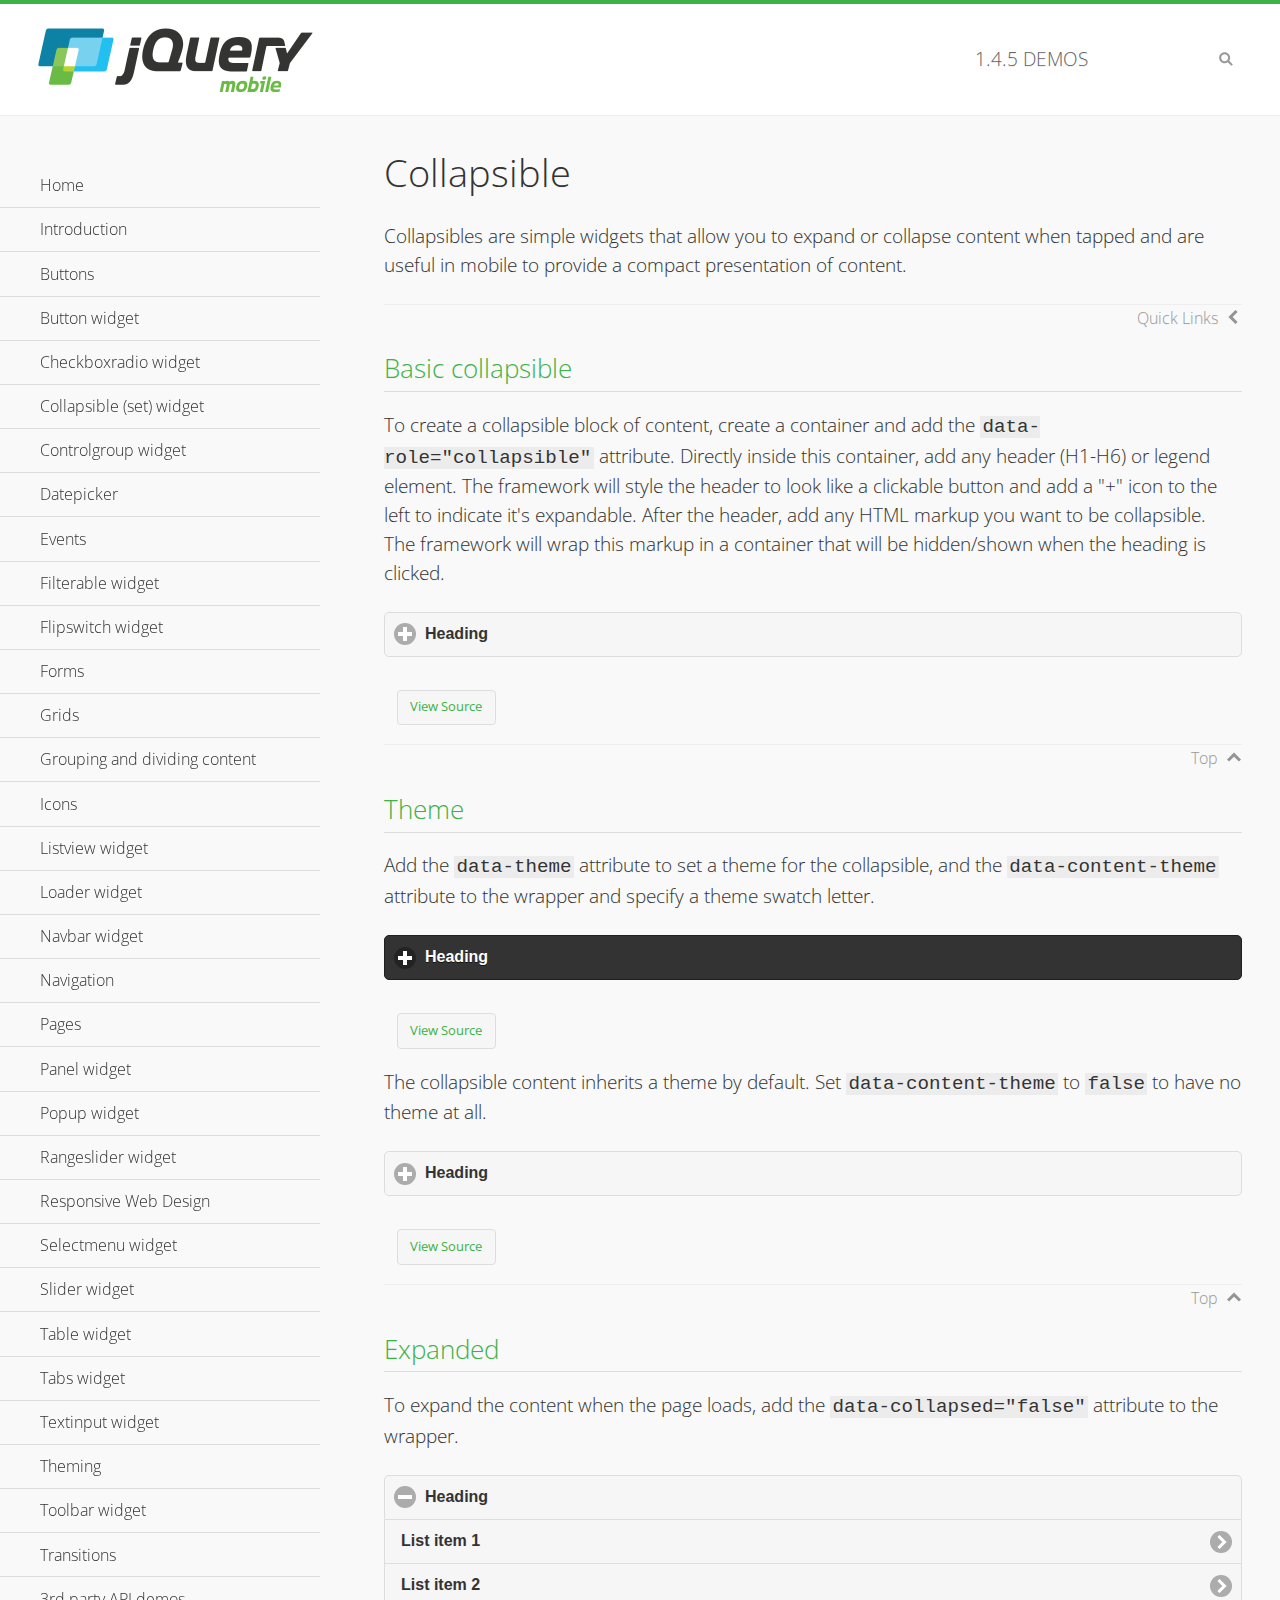
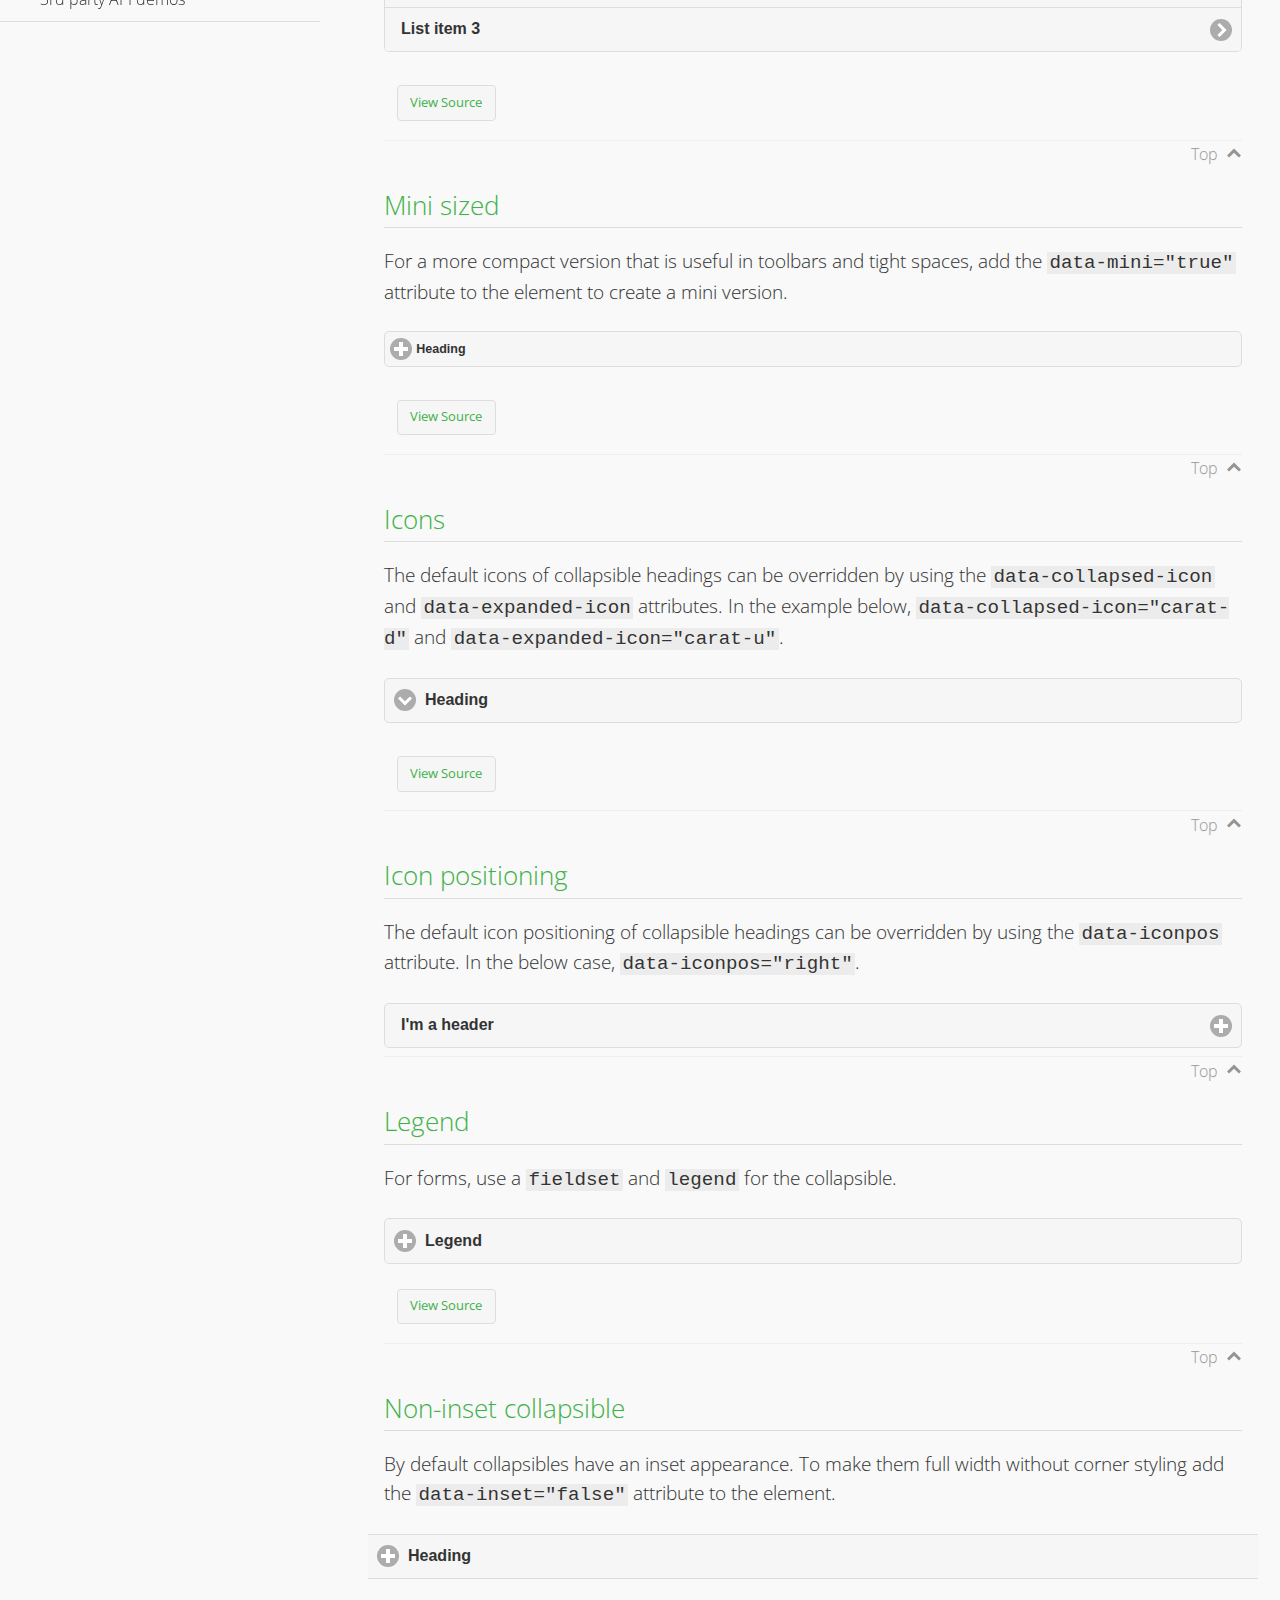
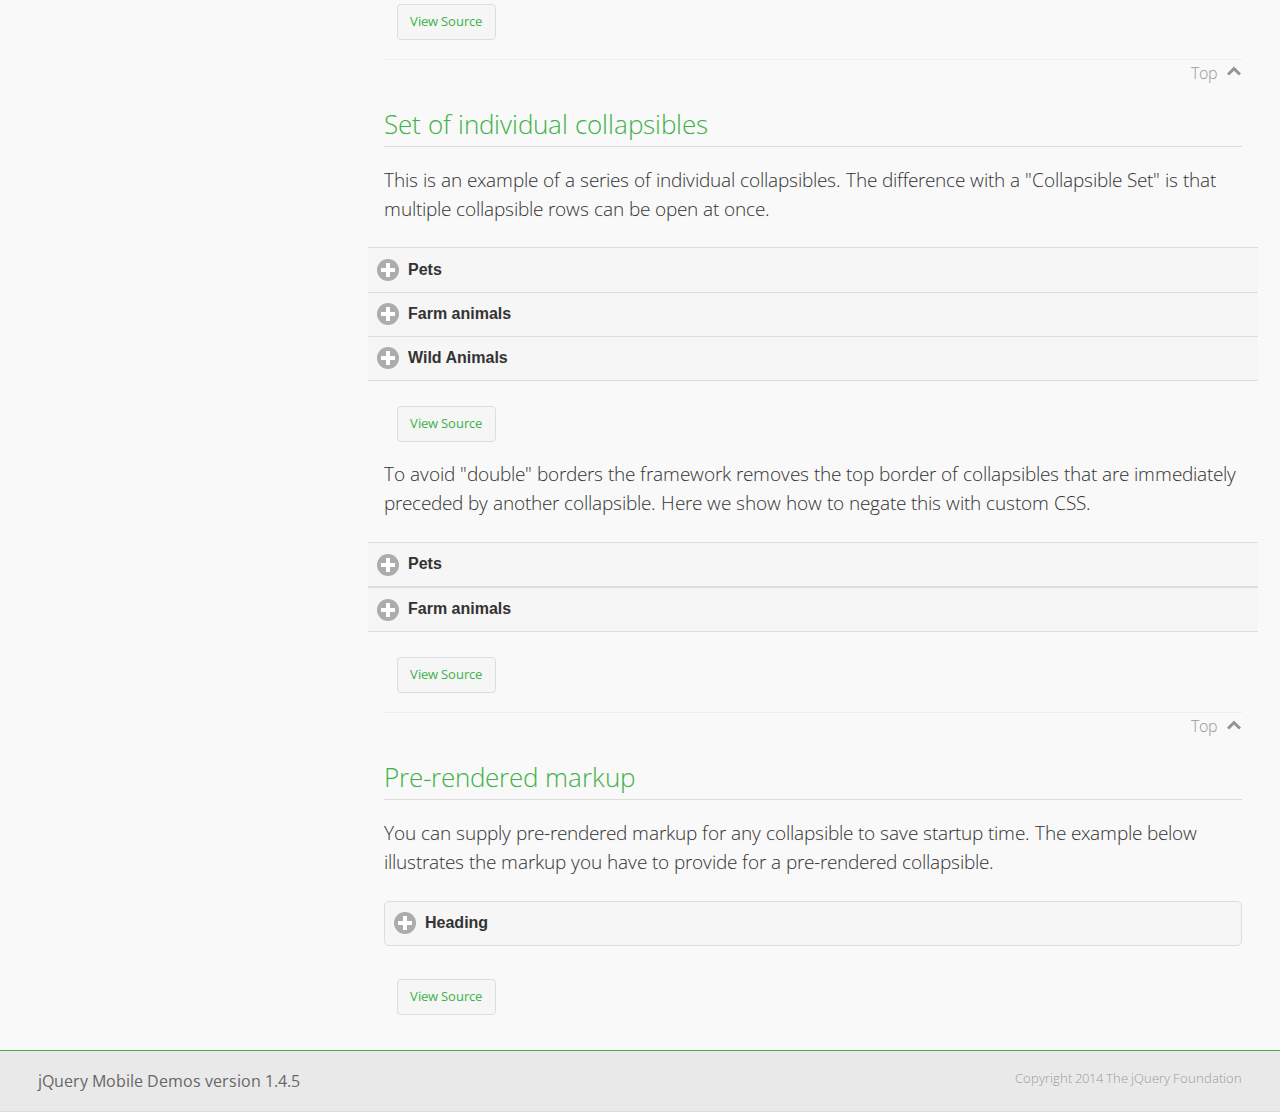
<file: Libraries/jquery.mobile-1.4.5/demos/collapsible/index.html>
<!DOCTYPE html>
<html>
<head>
	<meta charset="utf-8">
	<meta name="viewport" content="width=device-width, initial-scale=1">
	<title>Collapsible - jQuery Mobile Demos</title>
    <link rel="stylesheet" href="../css/themes/default/jquery.mobile-1.4.5.min.css">
    <link rel="stylesheet" href="../_assets/css/jqm-demos.css">
    <link rel="shortcut icon" href="../favicon.ico">
    <link rel="stylesheet" href="http://fonts.googleapis.com/css?family=Open+Sans:300,400,700">
    <script src="../js/jquery.js"></script>
    <script src="../_assets/js/index.js"></script>
    <script src="../js/jquery.mobile-1.4.5.min.js"></script>
    <style id="negateDoubleBorder">
        #demo-borders .ui-collapsible-heading .ui-btn { border-top-width: 1px !important; }
    </style>
</head>
<body>
<div data-role="page" class="jqm-demos" data-quicklinks="true">

    <div data-role="header" class="jqm-header">
		<h2><a href="../" title="jQuery Mobile Demos home"><img src="../_assets/img/jquery-logo.png" alt="jQuery Mobile"></a></h2>
		<p><span class="jqm-version"></span> Demos</p>
        <a href="#" class="jqm-navmenu-link ui-btn ui-btn-icon-notext ui-corner-all ui-icon-bars ui-nodisc-icon ui-alt-icon ui-btn-left">Menu</a>
        <a href="#" class="jqm-search-link ui-btn ui-btn-icon-notext ui-corner-all ui-icon-search ui-nodisc-icon ui-alt-icon ui-btn-right">Search</a>
    </div><!-- /header -->

    <div role="main" class="ui-content jqm-content">

        <h1>Collapsible</h1>

        <p>Collapsibles are simple widgets that allow you to expand or collapse content when tapped and are useful in mobile to provide a compact presentation of content.</p>

        <h2>Basic collapsible</h2>

        <p>To create a collapsible block of content, create a container and add the <code> data-role="collapsible"</code> attribute. Directly inside this container, add any header (H1-H6) or legend element. The framework will style the header to look like a clickable button and add a "+" icon to the left to indicate it's expandable. After the header, add any HTML markup you want to be collapsible. The framework will wrap this markup in a container that will be hidden/shown when the heading is clicked.</p>

        <div data-demo-html="true">
            <div data-role="collapsible">
                <h4>Heading</h4>
                <p>I'm the collapsible content. By default I'm closed, but you can click the header to open me.</p>
            </div>
        </div><!--/demo-html -->

        <h2>Theme</h2>

        <p>Add the <code>data-theme</code> attribute to set a theme for the collapsible, and the <code>data-content-theme</code> attribute to the wrapper and specify a theme swatch letter.</p>

        <div data-demo-html="true">
            <div data-role="collapsible" data-theme="b" data-content-theme="b">
                <h4>Heading</h4>
                <p>I'm the collapsible content with a themed content block set to "b".</p>
            </div>
        </div><!--/demo-html -->

        <p>The collapsible content inherits a theme by default. Set <code>data-content-theme</code> to <code>false</code> to have no theme at all.</p>

        <div data-demo-html="true">
            <div data-role="collapsible" data-content-theme="false">
                <h4>Heading</h4>
                <p>I'm the collapsible content without a theme.</p>
            </div>
        </div><!--/demo-html -->

        <h2>Expanded</h2>

        <p>To expand the content when the page loads, add the <code>data-collapsed="false"</code> attribute to the wrapper.</p>

        <div data-demo-html="true">
            <div data-role="collapsible" data-collapsed="false">
                <h4>Heading</h4>
                <ul data-role="listview">
                    <li><a href="#">List item 1</a></li>
                    <li><a href="#">List item 2</a></li>
                    <li><a href="#">List item 3</a></li>
                </ul>
            </div>
        </div><!--/demo-html -->

        <h2>Mini sized</h2>

        <p>For a more compact version that is useful in toolbars and tight spaces, add the <code>data-mini="true"</code> attribute to the element to create a mini version. </p>

        <div data-demo-html="true">
            <div data-role="collapsible" data-mini="true">
                <h4>Heading</h4>
                <ul data-role="listview">
                    <li><a href="#">List item 1</a></li>
                    <li><a href="#">List item 2</a></li>
                    <li><a href="#">List item 3</a></li>
                </ul>
            </div>
        </div><!--/demo-html -->

            <h2>Icons</h2>

            <p>The default icons of collapsible headings can be overridden by using the <code>data-collapsed-icon</code> and <code>data-expanded-icon</code> attributes. In the example below, <code>data-collapsed-icon="carat-d"</code> and <code>data-expanded-icon="carat-u"</code>.</p>

            <div data-demo-html="true">
                <div data-role="collapsible" data-collapsed-icon="carat-d" data-expanded-icon="carat-u">
                    <h4>Heading</h4>
                    <ul data-role="listview" data-inset="false">
                        <li>Read-only list item 1</li>
                        <li>Read-only list item 2</li>
                        <li>Read-only list item 3</li>
                    </ul>
                </div>
            </div><!--/demo-html -->

            <h2>Icon positioning</h2>

            <p>The default icon positioning of collapsible headings can be overridden by using the <code>data-iconpos</code> attribute. In the below case, <code>data-iconpos="right"</code>.</p>

            <div data-role="collapsible" data-iconpos="right">
                <h3>I'm a header</h3>
                <p><code>data-iconpos="right"</code></p>
            </div>

        <h2>Legend</h2>

        <p>For forms, use a <code>fieldset</code> and <code>legend</code> for the collapsible.</p>
        <div data-demo-html="true">
            <form>
                <fieldset data-role="collapsible">
                    <legend>Legend</legend>

                    <label for="textinput-f">Text Input:</label>
                    <input type="text" name="textinput-f" id="textinput-f" placeholder="Text input" value="">

                    <div data-role="controlgroup">
                        <input type="checkbox" name="checkbox-1-a" id="checkbox-1-a">
                        <label for="checkbox-1-a">One</label>
                        <input type="checkbox" name="checkbox-2-a" id="checkbox-2-a">
                        <label for="checkbox-2-a">Two</label>
                        <input type="checkbox" name="checkbox-3-a" id="checkbox-3-a">
                        <label for="checkbox-3-a">Three</label>
                    </div>
                </fieldset>
            </form>
        </div><!--/demo-html -->

        <h2>Non-inset collapsible</h2>

        <p>By default collapsibles have an inset appearance. To make them full width without corner styling add the <code>data-inset="false"</code> attribute to the element.</p>

        <div data-demo-html="true">
            <div data-role="collapsible" data-inset="false">
                <h4>Heading</h4>
                <p>I'm the collapsible content. By default I'm closed, but you can click the header to open me.</p>
            </div>
        </div><!--/demo-html -->

        <h2>Set of individual collapsibles</h2>

        <p>This is an example of a series of individual collapsibles. The difference with a "Collapsible Set" is that multiple collapsible rows can be open at once.</p>

        <div data-demo-html="true">
            <div data-role="collapsible" data-inset="false">
                <h3>Pets</h3>
                <ul data-role="listview">
                    <li><a href="#">Canary</a></li>
                    <li><a href="#">Cat</a></li>
                    <li><a href="#">Dog</a></li>
                    <li><a href="#">Gerbil</a></li>
                    <li><a href="#">Iguana</a></li>
                    <li><a href="#">Mouse</a></li>
                </ul>
            </div><!-- /collapsible -->
            <div data-role="collapsible" data-inset="false">
                <h3>Farm animals</h3>
                <ul data-role="listview">
                    <li><a href="#">Chicken</a></li>
                    <li><a href="#">Cow</a></li>
                    <li><a href="#">Duck</a></li>
                    <li><a href="#">Horse</a></li>
                    <li><a href="#">Pig</a></li>
                    <li><a href="#">Sheep</a></li>
                </ul>
            </div><!-- /collapsible -->
            <div data-role="collapsible" data-inset="false">
                <h3>Wild Animals</h3>
                <ul data-role="listview">
                    <li><a href="#">Aardvark</a></li>
                    <li><a href="#">Alligator</a></li>
                    <li><a href="#">Ant</a></li>
                    <li><a href="#">Bear</a></li>
                    <li><a href="#">Beaver</a></li>
                    <li><a href="#">Cougar</a></li>
                    <li><a href="#">Dingo</a></li>
                </ul>
            </div><!-- /collapsible -->
        </div><!--/demo-html -->

        <p>To avoid "double" borders the framework removes the top border of collapsibles that are immediately preceded by another collapsible. Here we show how to negate this with custom CSS.</p>

        <div data-demo-html="true" data-demo-css="#negateDoubleBorder">
            <div id="demo-borders">
                <div data-role="collapsible" data-inset="false">
                    <h3>Pets</h3>
                    <ul data-role="listview">
                        <li><a href="#">Canary</a></li>
                        <li><a href="#">Cat</a></li>
                        <li><a href="#">Dog</a></li>
                        <li><a href="#">Gerbil</a></li>
                        <li><a href="#">Iguana</a></li>
                        <li><a href="#">Mouse</a></li>
                    </ul>
                </div><!-- /collapsible -->
                <div data-role="collapsible" data-inset="false">
                    <h3>Farm animals</h3>
                    <ul data-role="listview">
                        <li><a href="#">Chicken</a></li>
                        <li><a href="#">Cow</a></li>
                        <li><a href="#">Duck</a></li>
                        <li><a href="#">Horse</a></li>
                        <li><a href="#">Pig</a></li>
                        <li><a href="#">Sheep</a></li>
                    </ul>
                </div><!-- /collapsible -->
            </div>
        </div><!--/demo-html -->

			<h2>Pre-rendered markup</h2>
			<p>You can supply pre-rendered markup for any collapsible to save startup time. The example below illustrates the markup you have to provide for a pre-rendered collapsible.</p>
				<div data-demo-html="true">
					<div data-role="collapsible" data-enhanced="true" class="ui-collapsible ui-collapsible-inset ui-corner-all ui-collapsible-collapsed">
						<h4 class="ui-collapsible-heading ui-collapsible-heading-collapsed">
							<a href="#" class="ui-collapsible-heading-toggle ui-btn ui-btn-icon-left ui-icon-plus">
							Heading
							<div class="ui-collapsible-heading-status"> click to expand contents</div>
							</a>
						</h4>
						<div class="ui-collapsible-content ui-collapsible-content-collapsed" aria-hidden="true">
						<p>I'm the collapsible content. By default I'm closed, but you can click the header to open me.</p>
						</div>
					</div>
				</div>

	</div><!-- /content -->
	    <div data-role="panel" class="jqm-navmenu-panel" data-position="left" data-display="overlay" data-theme="a">
	    	<ul class="jqm-list ui-alt-icon ui-nodisc-icon">
<li data-filtertext="demos homepage" data-icon="home"><a href=".././">Home</a></li>
<li data-filtertext="introduction overview getting started"><a href="../intro/" data-ajax="false">Introduction</a></li>
<li data-filtertext="buttons button markup buttonmarkup method anchor link button element"><a href="../button-markup/" data-ajax="false">Buttons</a></li>
<li data-filtertext="form button widget input button submit reset"><a href="../button/" data-ajax="false">Button widget</a></li>
<li data-role="collapsible" data-enhanced="true" data-collapsed-icon="carat-d" data-expanded-icon="carat-u" data-iconpos="right" data-inset="false" class="ui-collapsible ui-collapsible-themed-content ui-collapsible-collapsed">
	<h3 class="ui-collapsible-heading ui-collapsible-heading-collapsed">
		<a href="#" class="ui-collapsible-heading-toggle ui-btn ui-btn-icon-right ui-btn-inherit ui-icon-carat-d">
		    Checkboxradio widget<span class="ui-collapsible-heading-status"> click to expand contents</span>
		</a>
	</h3>
	<div class="ui-collapsible-content ui-body-inherit ui-collapsible-content-collapsed" aria-hidden="true">
		<ul>
			<li data-filtertext="form checkboxradio widget checkbox input checkboxes controlgroups"><a href="../checkboxradio-checkbox/" data-ajax="false">Checkboxes</a></li>
			<li data-filtertext="form checkboxradio widget radio input radio buttons controlgroups"><a href="../checkboxradio-radio/" data-ajax="false">Radio buttons</a></li>
		</ul>
	</div>
</li>
<li data-role="collapsible" data-enhanced="true" data-collapsed-icon="carat-d" data-expanded-icon="carat-u" data-iconpos="right" data-inset="false" class="ui-collapsible ui-collapsible-themed-content ui-collapsible-collapsed">
	<h3 class="ui-collapsible-heading ui-collapsible-heading-collapsed">
		<a href="#" class="ui-collapsible-heading-toggle ui-btn ui-btn-icon-right ui-btn-inherit ui-icon-carat-d">
			Collapsible (set) widget<span class="ui-collapsible-heading-status"> click to expand contents</span>
		</a>
	</h3>
	<div class="ui-collapsible-content ui-body-inherit ui-collapsible-content-collapsed" aria-hidden="true">
		<ul>
			<li data-filtertext="collapsibles content formatting"><a href="../collapsible/" data-ajax="false">Collapsible</a></li>
			<li data-filtertext="dynamic collapsible set accordion append expand"><a href="../collapsible-dynamic/" data-ajax="false">Dynamic collapsibles</a></li>
			<li data-filtertext="accordions collapsible set widget content formatting grouped collapsibles"><a href="../collapsibleset/" data-ajax="false">Collapsible set</a></li>
		</ul>
	</div>
</li>
<li data-role="collapsible" data-enhanced="true" data-collapsed-icon="carat-d" data-expanded-icon="carat-u" data-iconpos="right" data-inset="false" class="ui-collapsible ui-collapsible-themed-content ui-collapsible-collapsed">
	<h3 class="ui-collapsible-heading ui-collapsible-heading-collapsed">
		<a href="#" class="ui-collapsible-heading-toggle ui-btn ui-btn-icon-right ui-btn-inherit ui-icon-carat-d">
			Controlgroup widget<span class="ui-collapsible-heading-status"> click to expand contents</span>
		</a>
	</h3>
	<div class="ui-collapsible-content ui-body-inherit ui-collapsible-content-collapsed" aria-hidden="true">
		<ul>
			<li data-filtertext="controlgroups selectmenu checkboxradio input grouped buttons horizontal vertical"><a href="../controlgroup/" data-ajax="false">Controlgroup</a></li>
			<li data-filtertext="dynamic controlgroup dynamically add buttons"><a href="../controlgroup-dynamic/" data-ajax="false">Dynamic controlgroups</a></li>
		</ul>
	</div>
</li>
<li data-filtertext="form datepicker widget date input"><a href="../datepicker/" data-ajax="false">Datepicker</a></li>
<li data-role="collapsible" data-enhanced="true" data-collapsed-icon="carat-d" data-expanded-icon="carat-u" data-iconpos="right" data-inset="false" class="ui-collapsible ui-collapsible-themed-content ui-collapsible-collapsed">
	<h3 class="ui-collapsible-heading ui-collapsible-heading-collapsed">
		<a href="#" class="ui-collapsible-heading-toggle ui-btn ui-btn-icon-right ui-btn-inherit ui-icon-carat-d">
			Events<span class="ui-collapsible-heading-status"> click to expand contents</span>
		</a>
	</h3>
	<div class="ui-collapsible-content ui-body-inherit ui-collapsible-content-collapsed" aria-hidden="true">
		<ul>
			<li data-filtertext="swipe to delete list items listviews swipe events"><a href="../swipe-list/" data-ajax="false">Swipe list items</a></li>
			<li data-filtertext="swipe to navigate swipe page navigation swipe events"><a href="../swipe-page/" data-ajax="false">Swipe page navigation</a></li>
		</ul>
	</div>
</li>
<li data-filtertext="filterable filter elements sorting searching listview table"><a href="../filterable/" data-ajax="false">Filterable widget</a></li>
<li data-filtertext="form flipswitch widget flip toggle switch binary select checkbox input"><a href="../flipswitch/" data-ajax="false">Flipswitch widget</a></li>
<li data-role="collapsible" data-enhanced="true" data-collapsed-icon="carat-d" data-expanded-icon="carat-u" data-iconpos="right" data-inset="false" class="ui-collapsible ui-collapsible-themed-content ui-collapsible-collapsed">
	<h3 class="ui-collapsible-heading ui-collapsible-heading-collapsed">
		<a href="#" class="ui-collapsible-heading-toggle ui-btn ui-btn-icon-right ui-btn-inherit ui-icon-carat-d">
			Forms<span class="ui-collapsible-heading-status"> click to expand contents</span>
		</a>
	</h3>
	<div class="ui-collapsible-content ui-body-inherit ui-collapsible-content-collapsed" aria-hidden="true">
		<ul>
			<li data-filtertext="forms text checkbox radio range button submit reset inputs selects textarea slider flipswitch label form elements"><a href="../forms/" data-ajax="false">Forms</a></li>
			<li data-filtertext="form hide labels hidden accessible ui-hidden-accessible forms"><a href="../forms-label-hidden-accessible/" data-ajax="false">Hide labels</a></li>
			<li data-filtertext="form field containers fieldcontain ui-field-contain forms"><a href="../forms-field-contain/" data-ajax="false">Field containers</a></li>
			<li data-filtertext="forms disabled form elements"><a href="../forms-disabled/" data-ajax="false">Forms disabled</a></li>
			<li data-filtertext="forms gallery examples overview forms text checkbox radio range button submit reset inputs selects textarea slider flipswitch label form elements"><a href="../forms-gallery/" data-ajax="false">Forms gallery</a></li>
		</ul>
	</div>
</li>
<li data-role="collapsible" data-enhanced="true" data-collapsed-icon="carat-d" data-expanded-icon="carat-u" data-iconpos="right" data-inset="false" class="ui-collapsible ui-collapsible-themed-content ui-collapsible-collapsed">
	<h3 class="ui-collapsible-heading ui-collapsible-heading-collapsed">
		<a href="#" class="ui-collapsible-heading-toggle ui-btn ui-btn-icon-right ui-btn-inherit ui-icon-carat-d">
			Grids<span class="ui-collapsible-heading-status"> click to expand contents</span>
		</a>
	</h3>
	<div class="ui-collapsible-content ui-body-inherit ui-collapsible-content-collapsed" aria-hidden="true">
		<ul>
			<li data-filtertext="grids columns blocks content formatting rwd responsive css framework"><a href="../grids/" data-ajax="false">Grids</a></li>
			<li data-filtertext="buttons in grids css framework"><a href="../grids-buttons/" data-ajax="false">Buttons in grids</a></li>
			<li data-filtertext="custom responsive grids rwd css framework"><a href="../grids-custom-responsive/" data-ajax="false">Custom responsive grids</a></li>
		</ul>
	</div>
</li>
<li data-filtertext="blocks content formatting sections heading"><a href="../body-bar-classes/" data-ajax="false">Grouping and dividing content</a></li>
<li data-role="collapsible" data-enhanced="true" data-collapsed-icon="carat-d" data-expanded-icon="carat-u" data-iconpos="right" data-inset="false" class="ui-collapsible ui-collapsible-themed-content ui-collapsible-collapsed">
	<h3 class="ui-collapsible-heading ui-collapsible-heading-collapsed">
		<a href="#" class="ui-collapsible-heading-toggle ui-btn ui-btn-icon-right ui-btn-inherit ui-icon-carat-d">
			Icons<span class="ui-collapsible-heading-status"> click to expand contents</span>
		</a>
	</h3>
	<div class="ui-collapsible-content ui-body-inherit ui-collapsible-content-collapsed" aria-hidden="true">
		<ul>
			<li data-filtertext="button icons svg disc alt custom icon position"><a href="../icons/" data-ajax="false">Icons</a></li>
			<li data-filtertext=""><a href="../icons-grunticon/" data-ajax="false">Grunticon loader</a></li>
		</ul>
	</div>
</li>
<li data-role="collapsible" data-enhanced="true" data-collapsed-icon="carat-d" data-expanded-icon="carat-u" data-iconpos="right" data-inset="false" class="ui-collapsible ui-collapsible-themed-content ui-collapsible-collapsed">
	<h3 class="ui-collapsible-heading ui-collapsible-heading-collapsed">
		<a href="#" class="ui-collapsible-heading-toggle ui-btn ui-btn-icon-right ui-btn-inherit ui-icon-carat-d">
			Listview widget<span class="ui-collapsible-heading-status"> click to expand contents</span>
		</a>
	</h3>
	<div class="ui-collapsible-content ui-body-inherit ui-collapsible-content-collapsed" aria-hidden="true">
		<ul>
			<li data-filtertext="listview widget thumbnails icons nested split button collapsible ul ol"><a href="../listview/" data-ajax="false">Listview</a></li>
			<li data-filtertext="autocomplete filterable reveal listview filtertextbeforefilter placeholder"><a href="../listview-autocomplete/" data-ajax="false">Listview autocomplete</a></li>
			<li data-filtertext="autocomplete filterable reveal listview remote data filtertextbeforefilter placeholder"><a href="../listview-autocomplete-remote/" data-ajax="false">Listview autocomplete remote data</a></li>
			<li data-filtertext="autodividers anchor jump scroll linkbars listview lists ul ol"><a href="../listview-autodividers-linkbar/" data-ajax="false">Listview autodividers linkbar</a></li>
			<li data-filtertext="listview autodividers selector autodividersselector lists ul ol"><a href="../listview-autodividers-selector/" data-ajax="false">Listview autodividers selector</a></li>
			<li data-filtertext="listview nested list items"><a href="../listview-nested-lists/" data-ajax="false">Nested Listviews</a></li>
			<li data-filtertext="listview collapsible list items flat"><a href="../listview-collapsible-item-flat/" data-ajax="false">Listview collapsible list items (flat)</a></li>
			<li data-filtertext="listview collapsible list indented"><a href="../listview-collapsible-item-indented/" data-ajax="false">Listview collapsible list items (indented)</a></li>
			<li data-filtertext="grid listview responsive grids responsive listviews lists ul"><a href="../listview-grid/" data-ajax="false">Listview responsive grid</a></li>
		</ul>
	</div>
</li>
<li data-filtertext="loader widget page loading navigation overlay spinner"><a href="../loader/" data-ajax="false">Loader widget</a></li>
<li data-filtertext="navbar widget navmenu toolbars header footer"><a href="../navbar/" data-ajax="false">Navbar widget</a></li>
<li data-role="collapsible" data-enhanced="true" data-collapsed-icon="carat-d" data-expanded-icon="carat-u" data-iconpos="right" data-inset="false" class="ui-collapsible ui-collapsible-themed-content ui-collapsible-collapsed">
	<h3 class="ui-collapsible-heading ui-collapsible-heading-collapsed">
		<a href="#" class="ui-collapsible-heading-toggle ui-btn ui-btn-icon-right ui-btn-inherit ui-icon-carat-d">
			Navigation<span class="ui-collapsible-heading-status"> click to expand contents</span>
		</a>
	</h3>
	<div class="ui-collapsible-content ui-body-inherit ui-collapsible-content-collapsed" aria-hidden="true">
		<ul>
			<li data-filtertext="ajax navigation navigate widget history event method"><a href="../navigation/" data-ajax="false">Navigation</a></li>
			<li data-filtertext="linking pages page links navigation ajax prefetch cache"><a href="../navigation-linking-pages/" data-ajax="false">Linking pages</a></li>
			<!-- <li data-filtertext="php redirect server redirection server-side navigation"><a href="../navigation-php-redirect/" data-ajax="false">PHP redirect demo</a></li>-->
			<li data-filtertext="navigation redirection hash query"><a href="../navigation-hash-processing/" data-ajax="false">Hash processing demo</a></li>
			<li data-filtertext="navigation redirection hash query"><a href="../page-events/" data-ajax="false">Page Navigation Events</a></li>
		</ul>
	</div>
</li>
<li data-role="collapsible" data-enhanced="true" data-collapsed-icon="carat-d" data-expanded-icon="carat-u" data-iconpos="right" data-inset="false" class="ui-collapsible ui-collapsible-themed-content ui-collapsible-collapsed">
	<h3 class="ui-collapsible-heading ui-collapsible-heading-collapsed">
		<a href="#" class="ui-collapsible-heading-toggle ui-btn ui-btn-icon-right ui-btn-inherit ui-icon-carat-d">
			Pages<span class="ui-collapsible-heading-status"> click to expand contents</span>
		</a>
	</h3>
	<div class="ui-collapsible-content ui-body-inherit ui-collapsible-content-collapsed" aria-hidden="true">
		<ul>
			<li data-filtertext="pages page widget ajax navigation"><a href="../pages/" data-ajax="false">Pages</a></li>
			<li data-filtertext="single page"><a href="../pages-single-page/" data-ajax="false">Single page</a></li>
			<li data-filtertext="multipage multi-page page"><a href="../pages-multi-page/" data-ajax="false">Multi-page template</a></li>
			<li data-filtertext="dialog page widget modal popup"><a href="../pages-dialog/" data-ajax="false">Dialog page</a></li>
		</ul>
	</div>
</li>
<li data-role="collapsible" data-enhanced="true" data-collapsed-icon="carat-d" data-expanded-icon="carat-u" data-iconpos="right" data-inset="false" class="ui-collapsible ui-collapsible-themed-content ui-collapsible-collapsed">
	<h3 class="ui-collapsible-heading ui-collapsible-heading-collapsed">
		<a href="#" class="ui-collapsible-heading-toggle ui-btn ui-btn-icon-right ui-btn-inherit ui-icon-carat-d">
			Panel widget<span class="ui-collapsible-heading-status"> click to expand contents</span>
		</a>
	</h3>
	<div class="ui-collapsible-content ui-body-inherit ui-collapsible-content-collapsed" aria-hidden="true">
		<ul>
			<li data-filtertext="panel widget sliding panels reveal push overlay responsive"><a href="../panel/" data-ajax="false">Panel</a></li>
			<li data-filtertext=""><a href="../panel-external/" data-ajax="false">External panels</a></li>
			<li data-filtertext="panel "><a href="../panel-fixed/" data-ajax="false">Fixed panels</a></li>
			<li data-filtertext="panel slide panels sliding panels shadow rwd responsive breakpoint"><a href="../panel-responsive/" data-ajax="false">Panels responsive</a></li>
			<li data-filtertext="panel custom style custom panel width reveal shadow listview panel styling page background wrapper"><a href="../panel-styling/" data-ajax="false">Custom panel style</a></li>
			<li data-filtertext="panel open on swipe"><a href="../panel-swipe-open/" data-ajax="false">Panel open on swipe</a></li>
			<li data-filtertext="panels outside page internal external toolbars"><a href="../panel-external-internal/" data-ajax="false">Panel external and internal</a></li>
		</ul>
	</div>
</li>
<li data-role="collapsible" data-enhanced="true" data-collapsed-icon="carat-d" data-expanded-icon="carat-u" data-iconpos="right" data-inset="false" class="ui-collapsible ui-collapsible-themed-content ui-collapsible-collapsed">
	<h3 class="ui-collapsible-heading ui-collapsible-heading-collapsed">
		<a href="#" class="ui-collapsible-heading-toggle ui-btn ui-btn-icon-right ui-btn-inherit ui-icon-carat-d">
			Popup widget<span class="ui-collapsible-heading-status"> click to expand contents</span>
		</a>
	</h3>
	<div class="ui-collapsible-content ui-body-inherit ui-collapsible-content-collapsed" aria-hidden="true">
		<ul>
			<li data-filtertext="popup widget popups dialog modal transition tooltip lightbox form overlay screen flip pop fade transition"><a href="../popup/" data-ajax="false">Popup</a></li>
			<li data-filtertext="popup alignment position"><a href="../popup-alignment/" data-ajax="false">Popup alignment</a></li>
			<li data-filtertext="popup arrow size popups popover"><a href="../popup-arrow-size/" data-ajax="false">Popup arrow size</a></li>
			<li data-filtertext="dynamic popups popup images lightbox"><a href="../popup-dynamic/" data-ajax="false">Dynamic popups</a></li>
			<li data-filtertext="popups with iframes scaling"><a href="../popup-iframe/" data-ajax="false">Popups with iframes</a></li>
			<li data-filtertext="popup image scaling"><a href="../popup-image-scaling/" data-ajax="false">Popup image scaling</a></li>
			<li data-filtertext="external popup outside multi-page"><a href="../popup-outside-multipage/" data-ajax="false">Popup outside multi-page</a></li>
		</ul>
	</div>
</li>
<li data-filtertext="form rangeslider widget dual sliders dual handle sliders range input"><a href="../rangeslider/" data-ajax="false">Rangeslider widget</a></li>
<li data-filtertext="responsive web design rwd adaptive progressive enhancement PE accessible mobile breakpoints media query media queries"><a href="../rwd/" data-ajax="false">Responsive Web Design</a></li>
<li data-role="collapsible" data-enhanced="true" data-collapsed-icon="carat-d" data-expanded-icon="carat-u" data-iconpos="right" data-inset="false" class="ui-collapsible ui-collapsible-themed-content ui-collapsible-collapsed">
	<h3 class="ui-collapsible-heading ui-collapsible-heading-collapsed">
		<a href="#" class="ui-collapsible-heading-toggle ui-btn ui-btn-icon-right ui-btn-inherit ui-icon-carat-d">
			Selectmenu widget<span class="ui-collapsible-heading-status"> click to expand contents</span>
		</a>
	</h3>
	<div class="ui-collapsible-content ui-body-inherit ui-collapsible-content-collapsed" aria-hidden="true">
		<ul>
			<li data-filtertext="form selectmenu widget select input custom select menu selects"><a href="../selectmenu/" data-ajax="false">Selectmenu</a></li>
			<li data-filtertext="form custom select menu selectmenu widget custom menu option optgroup multiple selects"><a href="../selectmenu-custom/" data-ajax="false">Custom select menu</a></li>
			<li data-filtertext="filterable select filter popup dialog"><a href="../selectmenu-custom-filter/" data-ajax="false">Custom select menu with filter</a></li>
		</ul>
	</div>
</li>
<li data-role="collapsible" data-enhanced="true" data-collapsed-icon="carat-d" data-expanded-icon="carat-u" data-iconpos="right" data-inset="false" class="ui-collapsible ui-collapsible-themed-content ui-collapsible-collapsed">
	<h3 class="ui-collapsible-heading ui-collapsible-heading-collapsed">
		<a href="#" class="ui-collapsible-heading-toggle ui-btn ui-btn-icon-right ui-btn-inherit ui-icon-carat-d">
			Slider widget<span class="ui-collapsible-heading-status"> click to expand contents</span>
		</a>
	</h3>
	<div class="ui-collapsible-content ui-body-inherit ui-collapsible-content-collapsed" aria-hidden="true">
		<ul>
			<li data-filtertext="form slider widget range input single sliders"><a href="../slider/" data-ajax="false">Slider</a></li>
			<li data-filtertext="form slider widget flipswitch slider binary select flip toggle switch"><a href="../slider-flipswitch/" data-ajax="false">Slider flip toggle switch</a></li>
			<li data-filtertext="form slider tooltip handle value input range sliders"><a href="../slider-tooltip/" data-ajax="false">Slider tooltip</a></li>
		</ul>
	</div>
</li>
<li data-role="collapsible" data-enhanced="true" data-collapsed-icon="carat-d" data-expanded-icon="carat-u" data-iconpos="right" data-inset="false" class="ui-collapsible ui-collapsible-themed-content ui-collapsible-collapsed">
	<h3 class="ui-collapsible-heading ui-collapsible-heading-collapsed">
		<a href="#" class="ui-collapsible-heading-toggle ui-btn ui-btn-icon-right ui-btn-inherit ui-icon-carat-d">
			Table widget<span class="ui-collapsible-heading-status"> click to expand contents</span>
		</a>
	</h3>
	<div class="ui-collapsible-content ui-body-inherit ui-collapsible-content-collapsed" aria-hidden="true">
		<ul>
			<li data-filtertext="table widget reflow column toggle th td responsive tables rwd hide show tabular"><a href="../table-column-toggle/" data-ajax="false">Table Column Toggle</a></li>
			<li data-filtertext="table column toggle phone comparison demo"><a href="../table-column-toggle-example/" data-ajax="false">Table Column Toggle demo</a></li>
			<li data-filtertext="responsive tables table column toggle heading groups rwd breakpoint"><a href="../table-column-toggle-heading-groups/" data-ajax="false">Table Column Toggle heading groups</a></li>
			<li data-filtertext="responsive tables table column toggle hide rwd breakpoint customization options"><a href="../table-column-toggle-options/" data-ajax="false">Table Column Toggle options</a></li>
			<li data-filtertext="table reflow th td responsive rwd columns tabular"><a href="../table-reflow/" data-ajax="false">Table Reflow</a></li>
			<li data-filtertext="responsive tables table reflow heading groups rwd breakpoint"><a href="../table-reflow-heading-groups/" data-ajax="false">Table Reflow heading groups</a></li>
			<li data-filtertext="responsive tables table reflow stripes strokes table style"><a href="../table-reflow-stripes-strokes/" data-ajax="false">Table Reflow stripes and strokes</a></li>
			<li data-filtertext="responsive tables table reflow stack custom styles"><a href="../table-reflow-styling/" data-ajax="false">Table Reflow custom styles</a></li>
		</ul>
	</div>
</li>
<li data-filtertext="ui tabs widget"><a href="../tabs/" data-ajax="false">Tabs widget</a></li>
<li data-filtertext="form textinput widget text input textarea number date time tel email file color password"><a href="../textinput/" data-ajax="false">Textinput widget</a></li>
<li data-role="collapsible" data-enhanced="true" data-collapsed-icon="carat-d" data-expanded-icon="carat-u" data-iconpos="right" data-inset="false" class="ui-collapsible ui-collapsible-themed-content ui-collapsible-collapsed">
	<h3 class="ui-collapsible-heading ui-collapsible-heading-collapsed">
		<a href="#" class="ui-collapsible-heading-toggle ui-btn ui-btn-icon-right ui-btn-inherit ui-icon-carat-d">
			Theming<span class="ui-collapsible-heading-status"> click to expand contents</span>
		</a>
	</h3>
	<div class="ui-collapsible-content ui-body-inherit ui-collapsible-content-collapsed" aria-hidden="true">
		<ul>
			<li data-filtertext="default theme swatches theming style css"><a href="../theme-default/" data-ajax="false">Default theme</a></li>
			<li data-filtertext="classic theme old theme swatches theming style css"><a href="../theme-classic/" data-ajax="false">Classic theme</a></li>
		</ul>
	</div>
</li>
<li data-role="collapsible" data-enhanced="true" data-collapsed-icon="carat-d" data-expanded-icon="carat-u" data-iconpos="right" data-inset="false" class="ui-collapsible ui-collapsible-themed-content ui-collapsible-collapsed">
	<h3 class="ui-collapsible-heading ui-collapsible-heading-collapsed">
		<a href="#" class="ui-collapsible-heading-toggle ui-btn ui-btn-icon-right ui-btn-inherit ui-icon-carat-d">
			Toolbar widget<span class="ui-collapsible-heading-status"> click to expand contents</span>
		</a>
	</h3>
	<div class="ui-collapsible-content ui-body-inherit ui-collapsible-content-collapsed" aria-hidden="true">
		<ul>
			<li data-filtertext="toolbar widget header footer toolbars fixed fullscreen external sections"><a href="../toolbar/" data-ajax="false">Toolbar</a></li>
			<li data-filtertext="dynamic toolbars dynamically add toolbar header footer"><a href="../toolbar-dynamic/" data-ajax="false">Dynamic toolbars</a></li>
			<li data-filtertext="external toolbars header footer"><a href="../toolbar-external/" data-ajax="false">External toolbars</a></li>
			<li data-filtertext="fixed toolbars header footer"><a href="../toolbar-fixed/" data-ajax="false">Fixed toolbars</a></li>
			<li data-filtertext="fixed fullscreen toolbars header footer"><a href="../toolbar-fixed-fullscreen/" data-ajax="false">Fullscreen toolbars</a></li>
			<li data-filtertext="external fixed toolbars header footer"><a href="../toolbar-fixed-external/" data-ajax="false">Fixed external toolbars</a></li>
			<li data-filtertext="external persistent toolbars header footer navbar navmenu"><a href="../toolbar-fixed-persistent/" data-ajax="false">Persistent toolbars</a></li>
			<li data-filtertext="external ajax optimized toolbars persistent toolbars header footer navbar"><a href="../toolbar-fixed-persistent-optimized/" data-ajax="false">Ajax optimized toolbars</a></li>
			<li data-filtertext="form in toolbars header footer"><a href="../toolbar-fixed-forms/" data-ajax="false">Form in toolbar</a></li>
		</ul>
	</div>
</li>
<li data-filtertext="page transitions animated pages popup navigation flip slide fade pop"><a href="../transitions/" data-ajax="false">Transitions</a></li>
<li data-role="collapsible" data-enhanced="true" data-collapsed-icon="carat-d" data-expanded-icon="carat-u" data-iconpos="right" data-inset="false" class="ui-collapsible ui-collapsible-themed-content ui-collapsible-collapsed">
	<h3 class="ui-collapsible-heading ui-collapsible-heading-collapsed">
		<a href="#" class="ui-collapsible-heading-toggle ui-btn ui-btn-icon-right ui-btn-inherit ui-icon-carat-d">
			3rd party API demos<span class="ui-collapsible-heading-status"> click to expand contents</span>
		</a>
	</h3>
	<div class="ui-collapsible-content ui-body-inherit ui-collapsible-content-collapsed" aria-hidden="true">
		<ul>
			<li data-filtertext="backbone requirejs navigation router"><a href="../backbone-requirejs/" data-ajax="false">Backbone RequireJS</a></li>
			<li data-filtertext="google maps geolocation demo"><a href="../map-geolocation/" data-ajax="false">Google Maps geolocation</a></li>
			<li data-filtertext="google maps hybrid"><a href="../map-list-toggle/" data-ajax="false">Google Maps list toggle</a></li>
		</ul>
	</div>
</li>



		     </ul>
		</div><!-- /panel -->


	<div data-role="footer" data-position="fixed" data-tap-toggle="false" class="jqm-footer">
		<p>jQuery Mobile Demos version <span class="jqm-version"></span></p>
		<p>Copyright 2014 The jQuery Foundation</p>
	</div><!-- /footer -->
	<!-- TODO: This should become an external panel so we can add input to markup (unique ID) -->
    <div data-role="panel" class="jqm-search-panel" data-position="right" data-display="overlay" data-theme="a">
		<div class="jqm-search">
			<ul class="jqm-list" data-filter-placeholder="Search demos..." data-filter-reveal="true">
<li data-filtertext="demos homepage" data-icon="home"><a href=".././">Home</a></li>
<li data-filtertext="introduction overview getting started"><a href="../intro/" data-ajax="false">Introduction</a></li>
<li data-filtertext="buttons button markup buttonmarkup method anchor link button element"><a href="../button-markup/" data-ajax="false">Buttons</a></li>
<li data-filtertext="form button widget input button submit reset"><a href="../button/" data-ajax="false">Button widget</a></li>
<li data-role="collapsible" data-enhanced="true" data-collapsed-icon="carat-d" data-expanded-icon="carat-u" data-iconpos="right" data-inset="false" class="ui-collapsible ui-collapsible-themed-content ui-collapsible-collapsed">
	<h3 class="ui-collapsible-heading ui-collapsible-heading-collapsed">
		<a href="#" class="ui-collapsible-heading-toggle ui-btn ui-btn-icon-right ui-btn-inherit ui-icon-carat-d">
		    Checkboxradio widget<span class="ui-collapsible-heading-status"> click to expand contents</span>
		</a>
	</h3>
	<div class="ui-collapsible-content ui-body-inherit ui-collapsible-content-collapsed" aria-hidden="true">
		<ul>
			<li data-filtertext="form checkboxradio widget checkbox input checkboxes controlgroups"><a href="../checkboxradio-checkbox/" data-ajax="false">Checkboxes</a></li>
			<li data-filtertext="form checkboxradio widget radio input radio buttons controlgroups"><a href="../checkboxradio-radio/" data-ajax="false">Radio buttons</a></li>
		</ul>
	</div>
</li>
<li data-role="collapsible" data-enhanced="true" data-collapsed-icon="carat-d" data-expanded-icon="carat-u" data-iconpos="right" data-inset="false" class="ui-collapsible ui-collapsible-themed-content ui-collapsible-collapsed">
	<h3 class="ui-collapsible-heading ui-collapsible-heading-collapsed">
		<a href="#" class="ui-collapsible-heading-toggle ui-btn ui-btn-icon-right ui-btn-inherit ui-icon-carat-d">
			Collapsible (set) widget<span class="ui-collapsible-heading-status"> click to expand contents</span>
		</a>
	</h3>
	<div class="ui-collapsible-content ui-body-inherit ui-collapsible-content-collapsed" aria-hidden="true">
		<ul>
			<li data-filtertext="collapsibles content formatting"><a href="../collapsible/" data-ajax="false">Collapsible</a></li>
			<li data-filtertext="dynamic collapsible set accordion append expand"><a href="../collapsible-dynamic/" data-ajax="false">Dynamic collapsibles</a></li>
			<li data-filtertext="accordions collapsible set widget content formatting grouped collapsibles"><a href="../collapsibleset/" data-ajax="false">Collapsible set</a></li>
		</ul>
	</div>
</li>
<li data-role="collapsible" data-enhanced="true" data-collapsed-icon="carat-d" data-expanded-icon="carat-u" data-iconpos="right" data-inset="false" class="ui-collapsible ui-collapsible-themed-content ui-collapsible-collapsed">
	<h3 class="ui-collapsible-heading ui-collapsible-heading-collapsed">
		<a href="#" class="ui-collapsible-heading-toggle ui-btn ui-btn-icon-right ui-btn-inherit ui-icon-carat-d">
			Controlgroup widget<span class="ui-collapsible-heading-status"> click to expand contents</span>
		</a>
	</h3>
	<div class="ui-collapsible-content ui-body-inherit ui-collapsible-content-collapsed" aria-hidden="true">
		<ul>
			<li data-filtertext="controlgroups selectmenu checkboxradio input grouped buttons horizontal vertical"><a href="../controlgroup/" data-ajax="false">Controlgroup</a></li>
			<li data-filtertext="dynamic controlgroup dynamically add buttons"><a href="../controlgroup-dynamic/" data-ajax="false">Dynamic controlgroups</a></li>
		</ul>
	</div>
</li>
<li data-filtertext="form datepicker widget date input"><a href="../datepicker/" data-ajax="false">Datepicker</a></li>
<li data-role="collapsible" data-enhanced="true" data-collapsed-icon="carat-d" data-expanded-icon="carat-u" data-iconpos="right" data-inset="false" class="ui-collapsible ui-collapsible-themed-content ui-collapsible-collapsed">
	<h3 class="ui-collapsible-heading ui-collapsible-heading-collapsed">
		<a href="#" class="ui-collapsible-heading-toggle ui-btn ui-btn-icon-right ui-btn-inherit ui-icon-carat-d">
			Events<span class="ui-collapsible-heading-status"> click to expand contents</span>
		</a>
	</h3>
	<div class="ui-collapsible-content ui-body-inherit ui-collapsible-content-collapsed" aria-hidden="true">
		<ul>
			<li data-filtertext="swipe to delete list items listviews swipe events"><a href="../swipe-list/" data-ajax="false">Swipe list items</a></li>
			<li data-filtertext="swipe to navigate swipe page navigation swipe events"><a href="../swipe-page/" data-ajax="false">Swipe page navigation</a></li>
		</ul>
	</div>
</li>
<li data-filtertext="filterable filter elements sorting searching listview table"><a href="../filterable/" data-ajax="false">Filterable widget</a></li>
<li data-filtertext="form flipswitch widget flip toggle switch binary select checkbox input"><a href="../flipswitch/" data-ajax="false">Flipswitch widget</a></li>
<li data-role="collapsible" data-enhanced="true" data-collapsed-icon="carat-d" data-expanded-icon="carat-u" data-iconpos="right" data-inset="false" class="ui-collapsible ui-collapsible-themed-content ui-collapsible-collapsed">
	<h3 class="ui-collapsible-heading ui-collapsible-heading-collapsed">
		<a href="#" class="ui-collapsible-heading-toggle ui-btn ui-btn-icon-right ui-btn-inherit ui-icon-carat-d">
			Forms<span class="ui-collapsible-heading-status"> click to expand contents</span>
		</a>
	</h3>
	<div class="ui-collapsible-content ui-body-inherit ui-collapsible-content-collapsed" aria-hidden="true">
		<ul>
			<li data-filtertext="forms text checkbox radio range button submit reset inputs selects textarea slider flipswitch label form elements"><a href="../forms/" data-ajax="false">Forms</a></li>
			<li data-filtertext="form hide labels hidden accessible ui-hidden-accessible forms"><a href="../forms-label-hidden-accessible/" data-ajax="false">Hide labels</a></li>
			<li data-filtertext="form field containers fieldcontain ui-field-contain forms"><a href="../forms-field-contain/" data-ajax="false">Field containers</a></li>
			<li data-filtertext="forms disabled form elements"><a href="../forms-disabled/" data-ajax="false">Forms disabled</a></li>
			<li data-filtertext="forms gallery examples overview forms text checkbox radio range button submit reset inputs selects textarea slider flipswitch label form elements"><a href="../forms-gallery/" data-ajax="false">Forms gallery</a></li>
		</ul>
	</div>
</li>
<li data-role="collapsible" data-enhanced="true" data-collapsed-icon="carat-d" data-expanded-icon="carat-u" data-iconpos="right" data-inset="false" class="ui-collapsible ui-collapsible-themed-content ui-collapsible-collapsed">
	<h3 class="ui-collapsible-heading ui-collapsible-heading-collapsed">
		<a href="#" class="ui-collapsible-heading-toggle ui-btn ui-btn-icon-right ui-btn-inherit ui-icon-carat-d">
			Grids<span class="ui-collapsible-heading-status"> click to expand contents</span>
		</a>
	</h3>
	<div class="ui-collapsible-content ui-body-inherit ui-collapsible-content-collapsed" aria-hidden="true">
		<ul>
			<li data-filtertext="grids columns blocks content formatting rwd responsive css framework"><a href="../grids/" data-ajax="false">Grids</a></li>
			<li data-filtertext="buttons in grids css framework"><a href="../grids-buttons/" data-ajax="false">Buttons in grids</a></li>
			<li data-filtertext="custom responsive grids rwd css framework"><a href="../grids-custom-responsive/" data-ajax="false">Custom responsive grids</a></li>
		</ul>
	</div>
</li>
<li data-filtertext="blocks content formatting sections heading"><a href="../body-bar-classes/" data-ajax="false">Grouping and dividing content</a></li>
<li data-role="collapsible" data-enhanced="true" data-collapsed-icon="carat-d" data-expanded-icon="carat-u" data-iconpos="right" data-inset="false" class="ui-collapsible ui-collapsible-themed-content ui-collapsible-collapsed">
	<h3 class="ui-collapsible-heading ui-collapsible-heading-collapsed">
		<a href="#" class="ui-collapsible-heading-toggle ui-btn ui-btn-icon-right ui-btn-inherit ui-icon-carat-d">
			Icons<span class="ui-collapsible-heading-status"> click to expand contents</span>
		</a>
	</h3>
	<div class="ui-collapsible-content ui-body-inherit ui-collapsible-content-collapsed" aria-hidden="true">
		<ul>
			<li data-filtertext="button icons svg disc alt custom icon position"><a href="../icons/" data-ajax="false">Icons</a></li>
			<li data-filtertext=""><a href="../icons-grunticon/" data-ajax="false">Grunticon loader</a></li>
		</ul>
	</div>
</li>
<li data-role="collapsible" data-enhanced="true" data-collapsed-icon="carat-d" data-expanded-icon="carat-u" data-iconpos="right" data-inset="false" class="ui-collapsible ui-collapsible-themed-content ui-collapsible-collapsed">
	<h3 class="ui-collapsible-heading ui-collapsible-heading-collapsed">
		<a href="#" class="ui-collapsible-heading-toggle ui-btn ui-btn-icon-right ui-btn-inherit ui-icon-carat-d">
			Listview widget<span class="ui-collapsible-heading-status"> click to expand contents</span>
		</a>
	</h3>
	<div class="ui-collapsible-content ui-body-inherit ui-collapsible-content-collapsed" aria-hidden="true">
		<ul>
			<li data-filtertext="listview widget thumbnails icons nested split button collapsible ul ol"><a href="../listview/" data-ajax="false">Listview</a></li>
			<li data-filtertext="autocomplete filterable reveal listview filtertextbeforefilter placeholder"><a href="../listview-autocomplete/" data-ajax="false">Listview autocomplete</a></li>
			<li data-filtertext="autocomplete filterable reveal listview remote data filtertextbeforefilter placeholder"><a href="../listview-autocomplete-remote/" data-ajax="false">Listview autocomplete remote data</a></li>
			<li data-filtertext="autodividers anchor jump scroll linkbars listview lists ul ol"><a href="../listview-autodividers-linkbar/" data-ajax="false">Listview autodividers linkbar</a></li>
			<li data-filtertext="listview autodividers selector autodividersselector lists ul ol"><a href="../listview-autodividers-selector/" data-ajax="false">Listview autodividers selector</a></li>
			<li data-filtertext="listview nested list items"><a href="../listview-nested-lists/" data-ajax="false">Nested Listviews</a></li>
			<li data-filtertext="listview collapsible list items flat"><a href="../listview-collapsible-item-flat/" data-ajax="false">Listview collapsible list items (flat)</a></li>
			<li data-filtertext="listview collapsible list indented"><a href="../listview-collapsible-item-indented/" data-ajax="false">Listview collapsible list items (indented)</a></li>
			<li data-filtertext="grid listview responsive grids responsive listviews lists ul"><a href="../listview-grid/" data-ajax="false">Listview responsive grid</a></li>
		</ul>
	</div>
</li>
<li data-filtertext="loader widget page loading navigation overlay spinner"><a href="../loader/" data-ajax="false">Loader widget</a></li>
<li data-filtertext="navbar widget navmenu toolbars header footer"><a href="../navbar/" data-ajax="false">Navbar widget</a></li>
<li data-role="collapsible" data-enhanced="true" data-collapsed-icon="carat-d" data-expanded-icon="carat-u" data-iconpos="right" data-inset="false" class="ui-collapsible ui-collapsible-themed-content ui-collapsible-collapsed">
	<h3 class="ui-collapsible-heading ui-collapsible-heading-collapsed">
		<a href="#" class="ui-collapsible-heading-toggle ui-btn ui-btn-icon-right ui-btn-inherit ui-icon-carat-d">
			Navigation<span class="ui-collapsible-heading-status"> click to expand contents</span>
		</a>
	</h3>
	<div class="ui-collapsible-content ui-body-inherit ui-collapsible-content-collapsed" aria-hidden="true">
		<ul>
			<li data-filtertext="ajax navigation navigate widget history event method"><a href="../navigation/" data-ajax="false">Navigation</a></li>
			<li data-filtertext="linking pages page links navigation ajax prefetch cache"><a href="../navigation-linking-pages/" data-ajax="false">Linking pages</a></li>
			<!-- <li data-filtertext="php redirect server redirection server-side navigation"><a href="../navigation-php-redirect/" data-ajax="false">PHP redirect demo</a></li>-->
			<li data-filtertext="navigation redirection hash query"><a href="../navigation-hash-processing/" data-ajax="false">Hash processing demo</a></li>
			<li data-filtertext="navigation redirection hash query"><a href="../page-events/" data-ajax="false">Page Navigation Events</a></li>
		</ul>
	</div>
</li>
<li data-role="collapsible" data-enhanced="true" data-collapsed-icon="carat-d" data-expanded-icon="carat-u" data-iconpos="right" data-inset="false" class="ui-collapsible ui-collapsible-themed-content ui-collapsible-collapsed">
	<h3 class="ui-collapsible-heading ui-collapsible-heading-collapsed">
		<a href="#" class="ui-collapsible-heading-toggle ui-btn ui-btn-icon-right ui-btn-inherit ui-icon-carat-d">
			Pages<span class="ui-collapsible-heading-status"> click to expand contents</span>
		</a>
	</h3>
	<div class="ui-collapsible-content ui-body-inherit ui-collapsible-content-collapsed" aria-hidden="true">
		<ul>
			<li data-filtertext="pages page widget ajax navigation"><a href="../pages/" data-ajax="false">Pages</a></li>
			<li data-filtertext="single page"><a href="../pages-single-page/" data-ajax="false">Single page</a></li>
			<li data-filtertext="multipage multi-page page"><a href="../pages-multi-page/" data-ajax="false">Multi-page template</a></li>
			<li data-filtertext="dialog page widget modal popup"><a href="../pages-dialog/" data-ajax="false">Dialog page</a></li>
		</ul>
	</div>
</li>
<li data-role="collapsible" data-enhanced="true" data-collapsed-icon="carat-d" data-expanded-icon="carat-u" data-iconpos="right" data-inset="false" class="ui-collapsible ui-collapsible-themed-content ui-collapsible-collapsed">
	<h3 class="ui-collapsible-heading ui-collapsible-heading-collapsed">
		<a href="#" class="ui-collapsible-heading-toggle ui-btn ui-btn-icon-right ui-btn-inherit ui-icon-carat-d">
			Panel widget<span class="ui-collapsible-heading-status"> click to expand contents</span>
		</a>
	</h3>
	<div class="ui-collapsible-content ui-body-inherit ui-collapsible-content-collapsed" aria-hidden="true">
		<ul>
			<li data-filtertext="panel widget sliding panels reveal push overlay responsive"><a href="../panel/" data-ajax="false">Panel</a></li>
			<li data-filtertext=""><a href="../panel-external/" data-ajax="false">External panels</a></li>
			<li data-filtertext="panel "><a href="../panel-fixed/" data-ajax="false">Fixed panels</a></li>
			<li data-filtertext="panel slide panels sliding panels shadow rwd responsive breakpoint"><a href="../panel-responsive/" data-ajax="false">Panels responsive</a></li>
			<li data-filtertext="panel custom style custom panel width reveal shadow listview panel styling page background wrapper"><a href="../panel-styling/" data-ajax="false">Custom panel style</a></li>
			<li data-filtertext="panel open on swipe"><a href="../panel-swipe-open/" data-ajax="false">Panel open on swipe</a></li>
			<li data-filtertext="panels outside page internal external toolbars"><a href="../panel-external-internal/" data-ajax="false">Panel external and internal</a></li>
		</ul>
	</div>
</li>
<li data-role="collapsible" data-enhanced="true" data-collapsed-icon="carat-d" data-expanded-icon="carat-u" data-iconpos="right" data-inset="false" class="ui-collapsible ui-collapsible-themed-content ui-collapsible-collapsed">
	<h3 class="ui-collapsible-heading ui-collapsible-heading-collapsed">
		<a href="#" class="ui-collapsible-heading-toggle ui-btn ui-btn-icon-right ui-btn-inherit ui-icon-carat-d">
			Popup widget<span class="ui-collapsible-heading-status"> click to expand contents</span>
		</a>
	</h3>
	<div class="ui-collapsible-content ui-body-inherit ui-collapsible-content-collapsed" aria-hidden="true">
		<ul>
			<li data-filtertext="popup widget popups dialog modal transition tooltip lightbox form overlay screen flip pop fade transition"><a href="../popup/" data-ajax="false">Popup</a></li>
			<li data-filtertext="popup alignment position"><a href="../popup-alignment/" data-ajax="false">Popup alignment</a></li>
			<li data-filtertext="popup arrow size popups popover"><a href="../popup-arrow-size/" data-ajax="false">Popup arrow size</a></li>
			<li data-filtertext="dynamic popups popup images lightbox"><a href="../popup-dynamic/" data-ajax="false">Dynamic popups</a></li>
			<li data-filtertext="popups with iframes scaling"><a href="../popup-iframe/" data-ajax="false">Popups with iframes</a></li>
			<li data-filtertext="popup image scaling"><a href="../popup-image-scaling/" data-ajax="false">Popup image scaling</a></li>
			<li data-filtertext="external popup outside multi-page"><a href="../popup-outside-multipage/" data-ajax="false">Popup outside multi-page</a></li>
		</ul>
	</div>
</li>
<li data-filtertext="form rangeslider widget dual sliders dual handle sliders range input"><a href="../rangeslider/" data-ajax="false">Rangeslider widget</a></li>
<li data-filtertext="responsive web design rwd adaptive progressive enhancement PE accessible mobile breakpoints media query media queries"><a href="../rwd/" data-ajax="false">Responsive Web Design</a></li>
<li data-role="collapsible" data-enhanced="true" data-collapsed-icon="carat-d" data-expanded-icon="carat-u" data-iconpos="right" data-inset="false" class="ui-collapsible ui-collapsible-themed-content ui-collapsible-collapsed">
	<h3 class="ui-collapsible-heading ui-collapsible-heading-collapsed">
		<a href="#" class="ui-collapsible-heading-toggle ui-btn ui-btn-icon-right ui-btn-inherit ui-icon-carat-d">
			Selectmenu widget<span class="ui-collapsible-heading-status"> click to expand contents</span>
		</a>
	</h3>
	<div class="ui-collapsible-content ui-body-inherit ui-collapsible-content-collapsed" aria-hidden="true">
		<ul>
			<li data-filtertext="form selectmenu widget select input custom select menu selects"><a href="../selectmenu/" data-ajax="false">Selectmenu</a></li>
			<li data-filtertext="form custom select menu selectmenu widget custom menu option optgroup multiple selects"><a href="../selectmenu-custom/" data-ajax="false">Custom select menu</a></li>
			<li data-filtertext="filterable select filter popup dialog"><a href="../selectmenu-custom-filter/" data-ajax="false">Custom select menu with filter</a></li>
		</ul>
	</div>
</li>
<li data-role="collapsible" data-enhanced="true" data-collapsed-icon="carat-d" data-expanded-icon="carat-u" data-iconpos="right" data-inset="false" class="ui-collapsible ui-collapsible-themed-content ui-collapsible-collapsed">
	<h3 class="ui-collapsible-heading ui-collapsible-heading-collapsed">
		<a href="#" class="ui-collapsible-heading-toggle ui-btn ui-btn-icon-right ui-btn-inherit ui-icon-carat-d">
			Slider widget<span class="ui-collapsible-heading-status"> click to expand contents</span>
		</a>
	</h3>
	<div class="ui-collapsible-content ui-body-inherit ui-collapsible-content-collapsed" aria-hidden="true">
		<ul>
			<li data-filtertext="form slider widget range input single sliders"><a href="../slider/" data-ajax="false">Slider</a></li>
			<li data-filtertext="form slider widget flipswitch slider binary select flip toggle switch"><a href="../slider-flipswitch/" data-ajax="false">Slider flip toggle switch</a></li>
			<li data-filtertext="form slider tooltip handle value input range sliders"><a href="../slider-tooltip/" data-ajax="false">Slider tooltip</a></li>
		</ul>
	</div>
</li>
<li data-role="collapsible" data-enhanced="true" data-collapsed-icon="carat-d" data-expanded-icon="carat-u" data-iconpos="right" data-inset="false" class="ui-collapsible ui-collapsible-themed-content ui-collapsible-collapsed">
	<h3 class="ui-collapsible-heading ui-collapsible-heading-collapsed">
		<a href="#" class="ui-collapsible-heading-toggle ui-btn ui-btn-icon-right ui-btn-inherit ui-icon-carat-d">
			Table widget<span class="ui-collapsible-heading-status"> click to expand contents</span>
		</a>
	</h3>
	<div class="ui-collapsible-content ui-body-inherit ui-collapsible-content-collapsed" aria-hidden="true">
		<ul>
			<li data-filtertext="table widget reflow column toggle th td responsive tables rwd hide show tabular"><a href="../table-column-toggle/" data-ajax="false">Table Column Toggle</a></li>
			<li data-filtertext="table column toggle phone comparison demo"><a href="../table-column-toggle-example/" data-ajax="false">Table Column Toggle demo</a></li>
			<li data-filtertext="responsive tables table column toggle heading groups rwd breakpoint"><a href="../table-column-toggle-heading-groups/" data-ajax="false">Table Column Toggle heading groups</a></li>
			<li data-filtertext="responsive tables table column toggle hide rwd breakpoint customization options"><a href="../table-column-toggle-options/" data-ajax="false">Table Column Toggle options</a></li>
			<li data-filtertext="table reflow th td responsive rwd columns tabular"><a href="../table-reflow/" data-ajax="false">Table Reflow</a></li>
			<li data-filtertext="responsive tables table reflow heading groups rwd breakpoint"><a href="../table-reflow-heading-groups/" data-ajax="false">Table Reflow heading groups</a></li>
			<li data-filtertext="responsive tables table reflow stripes strokes table style"><a href="../table-reflow-stripes-strokes/" data-ajax="false">Table Reflow stripes and strokes</a></li>
			<li data-filtertext="responsive tables table reflow stack custom styles"><a href="../table-reflow-styling/" data-ajax="false">Table Reflow custom styles</a></li>
		</ul>
	</div>
</li>
<li data-filtertext="ui tabs widget"><a href="../tabs/" data-ajax="false">Tabs widget</a></li>
<li data-filtertext="form textinput widget text input textarea number date time tel email file color password"><a href="../textinput/" data-ajax="false">Textinput widget</a></li>
<li data-role="collapsible" data-enhanced="true" data-collapsed-icon="carat-d" data-expanded-icon="carat-u" data-iconpos="right" data-inset="false" class="ui-collapsible ui-collapsible-themed-content ui-collapsible-collapsed">
	<h3 class="ui-collapsible-heading ui-collapsible-heading-collapsed">
		<a href="#" class="ui-collapsible-heading-toggle ui-btn ui-btn-icon-right ui-btn-inherit ui-icon-carat-d">
			Theming<span class="ui-collapsible-heading-status"> click to expand contents</span>
		</a>
	</h3>
	<div class="ui-collapsible-content ui-body-inherit ui-collapsible-content-collapsed" aria-hidden="true">
		<ul>
			<li data-filtertext="default theme swatches theming style css"><a href="../theme-default/" data-ajax="false">Default theme</a></li>
			<li data-filtertext="classic theme old theme swatches theming style css"><a href="../theme-classic/" data-ajax="false">Classic theme</a></li>
		</ul>
	</div>
</li>
<li data-role="collapsible" data-enhanced="true" data-collapsed-icon="carat-d" data-expanded-icon="carat-u" data-iconpos="right" data-inset="false" class="ui-collapsible ui-collapsible-themed-content ui-collapsible-collapsed">
	<h3 class="ui-collapsible-heading ui-collapsible-heading-collapsed">
		<a href="#" class="ui-collapsible-heading-toggle ui-btn ui-btn-icon-right ui-btn-inherit ui-icon-carat-d">
			Toolbar widget<span class="ui-collapsible-heading-status"> click to expand contents</span>
		</a>
	</h3>
	<div class="ui-collapsible-content ui-body-inherit ui-collapsible-content-collapsed" aria-hidden="true">
		<ul>
			<li data-filtertext="toolbar widget header footer toolbars fixed fullscreen external sections"><a href="../toolbar/" data-ajax="false">Toolbar</a></li>
			<li data-filtertext="dynamic toolbars dynamically add toolbar header footer"><a href="../toolbar-dynamic/" data-ajax="false">Dynamic toolbars</a></li>
			<li data-filtertext="external toolbars header footer"><a href="../toolbar-external/" data-ajax="false">External toolbars</a></li>
			<li data-filtertext="fixed toolbars header footer"><a href="../toolbar-fixed/" data-ajax="false">Fixed toolbars</a></li>
			<li data-filtertext="fixed fullscreen toolbars header footer"><a href="../toolbar-fixed-fullscreen/" data-ajax="false">Fullscreen toolbars</a></li>
			<li data-filtertext="external fixed toolbars header footer"><a href="../toolbar-fixed-external/" data-ajax="false">Fixed external toolbars</a></li>
			<li data-filtertext="external persistent toolbars header footer navbar navmenu"><a href="../toolbar-fixed-persistent/" data-ajax="false">Persistent toolbars</a></li>
			<li data-filtertext="external ajax optimized toolbars persistent toolbars header footer navbar"><a href="../toolbar-fixed-persistent-optimized/" data-ajax="false">Ajax optimized toolbars</a></li>
			<li data-filtertext="form in toolbars header footer"><a href="../toolbar-fixed-forms/" data-ajax="false">Form in toolbar</a></li>
		</ul>
	</div>
</li>
<li data-filtertext="page transitions animated pages popup navigation flip slide fade pop"><a href="../transitions/" data-ajax="false">Transitions</a></li>
<li data-role="collapsible" data-enhanced="true" data-collapsed-icon="carat-d" data-expanded-icon="carat-u" data-iconpos="right" data-inset="false" class="ui-collapsible ui-collapsible-themed-content ui-collapsible-collapsed">
	<h3 class="ui-collapsible-heading ui-collapsible-heading-collapsed">
		<a href="#" class="ui-collapsible-heading-toggle ui-btn ui-btn-icon-right ui-btn-inherit ui-icon-carat-d">
			3rd party API demos<span class="ui-collapsible-heading-status"> click to expand contents</span>
		</a>
	</h3>
	<div class="ui-collapsible-content ui-body-inherit ui-collapsible-content-collapsed" aria-hidden="true">
		<ul>
			<li data-filtertext="backbone requirejs navigation router"><a href="../backbone-requirejs/" data-ajax="false">Backbone RequireJS</a></li>
			<li data-filtertext="google maps geolocation demo"><a href="../map-geolocation/" data-ajax="false">Google Maps geolocation</a></li>
			<li data-filtertext="google maps hybrid"><a href="../map-list-toggle/" data-ajax="false">Google Maps list toggle</a></li>
		</ul>
	</div>
</li>



			</ul>
		</div>
	</div><!-- /panel -->


</div><!-- /page -->

</body>
</html>
</file>
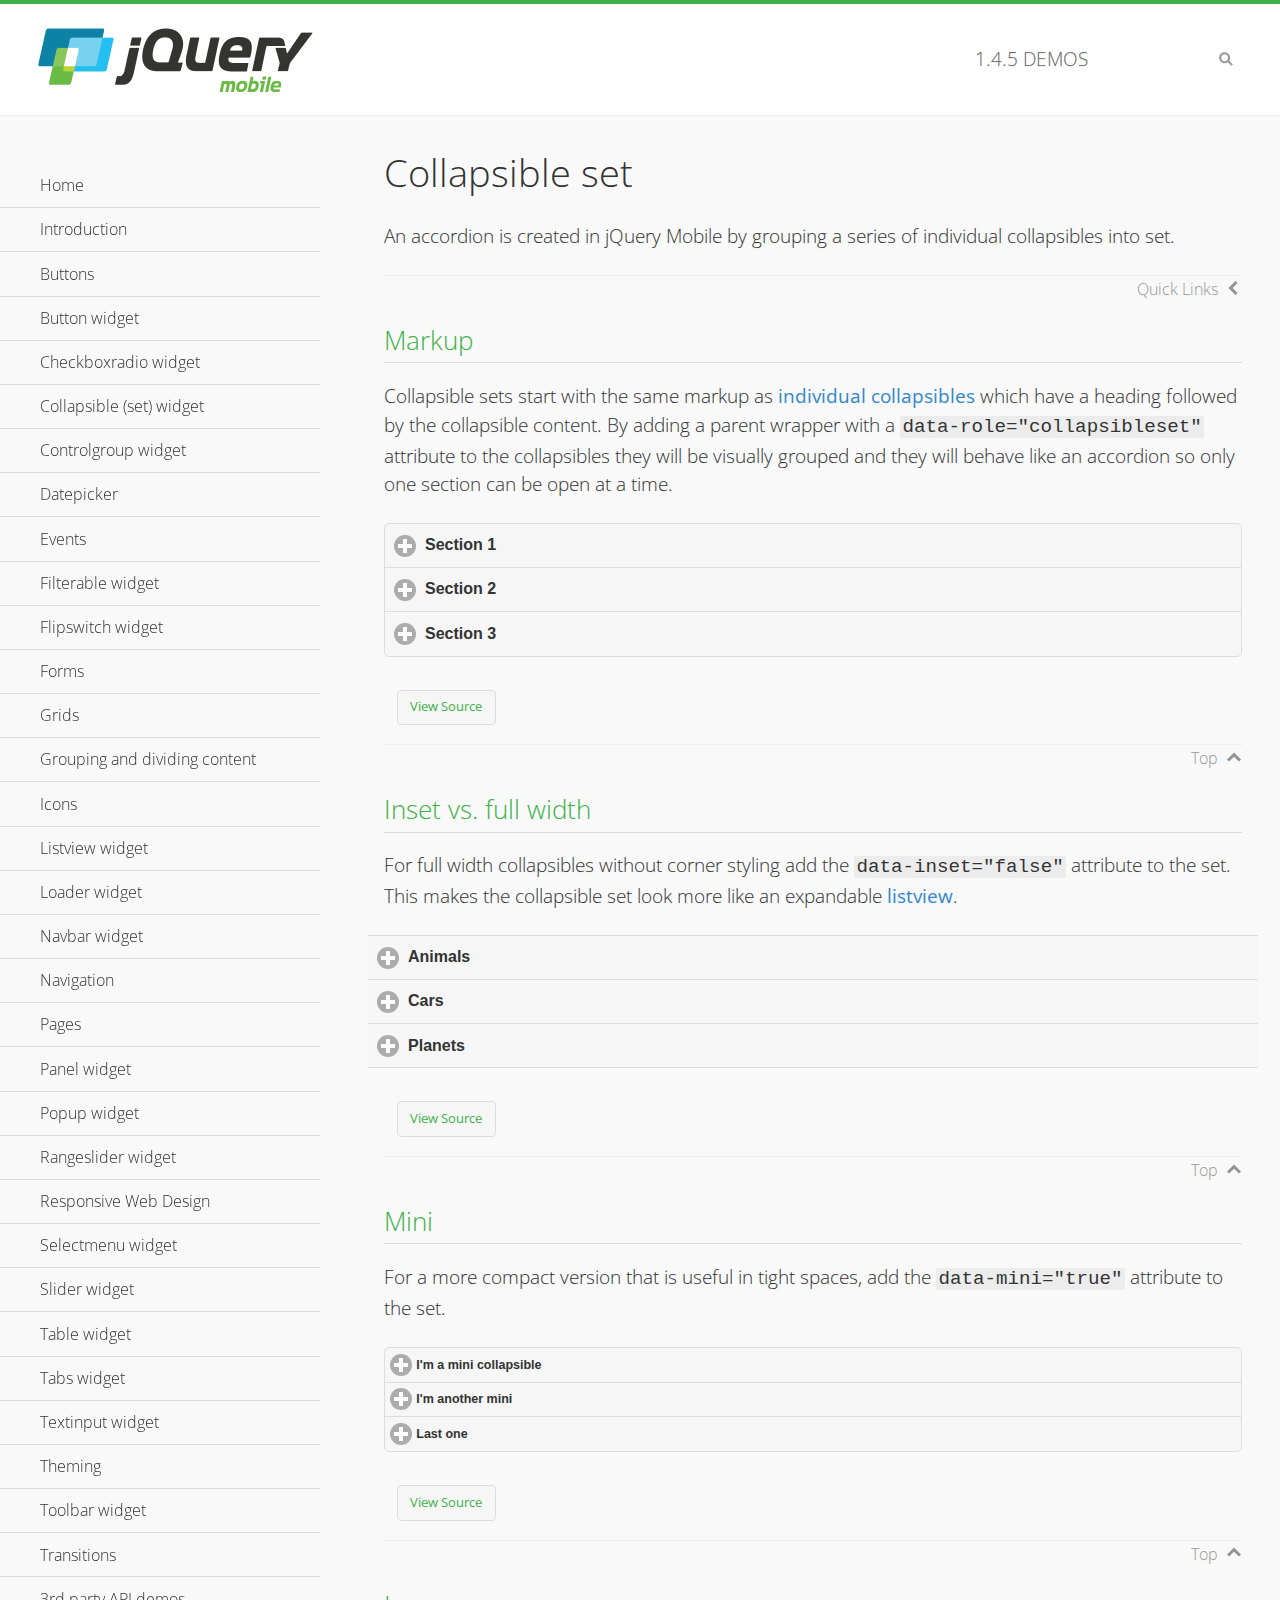
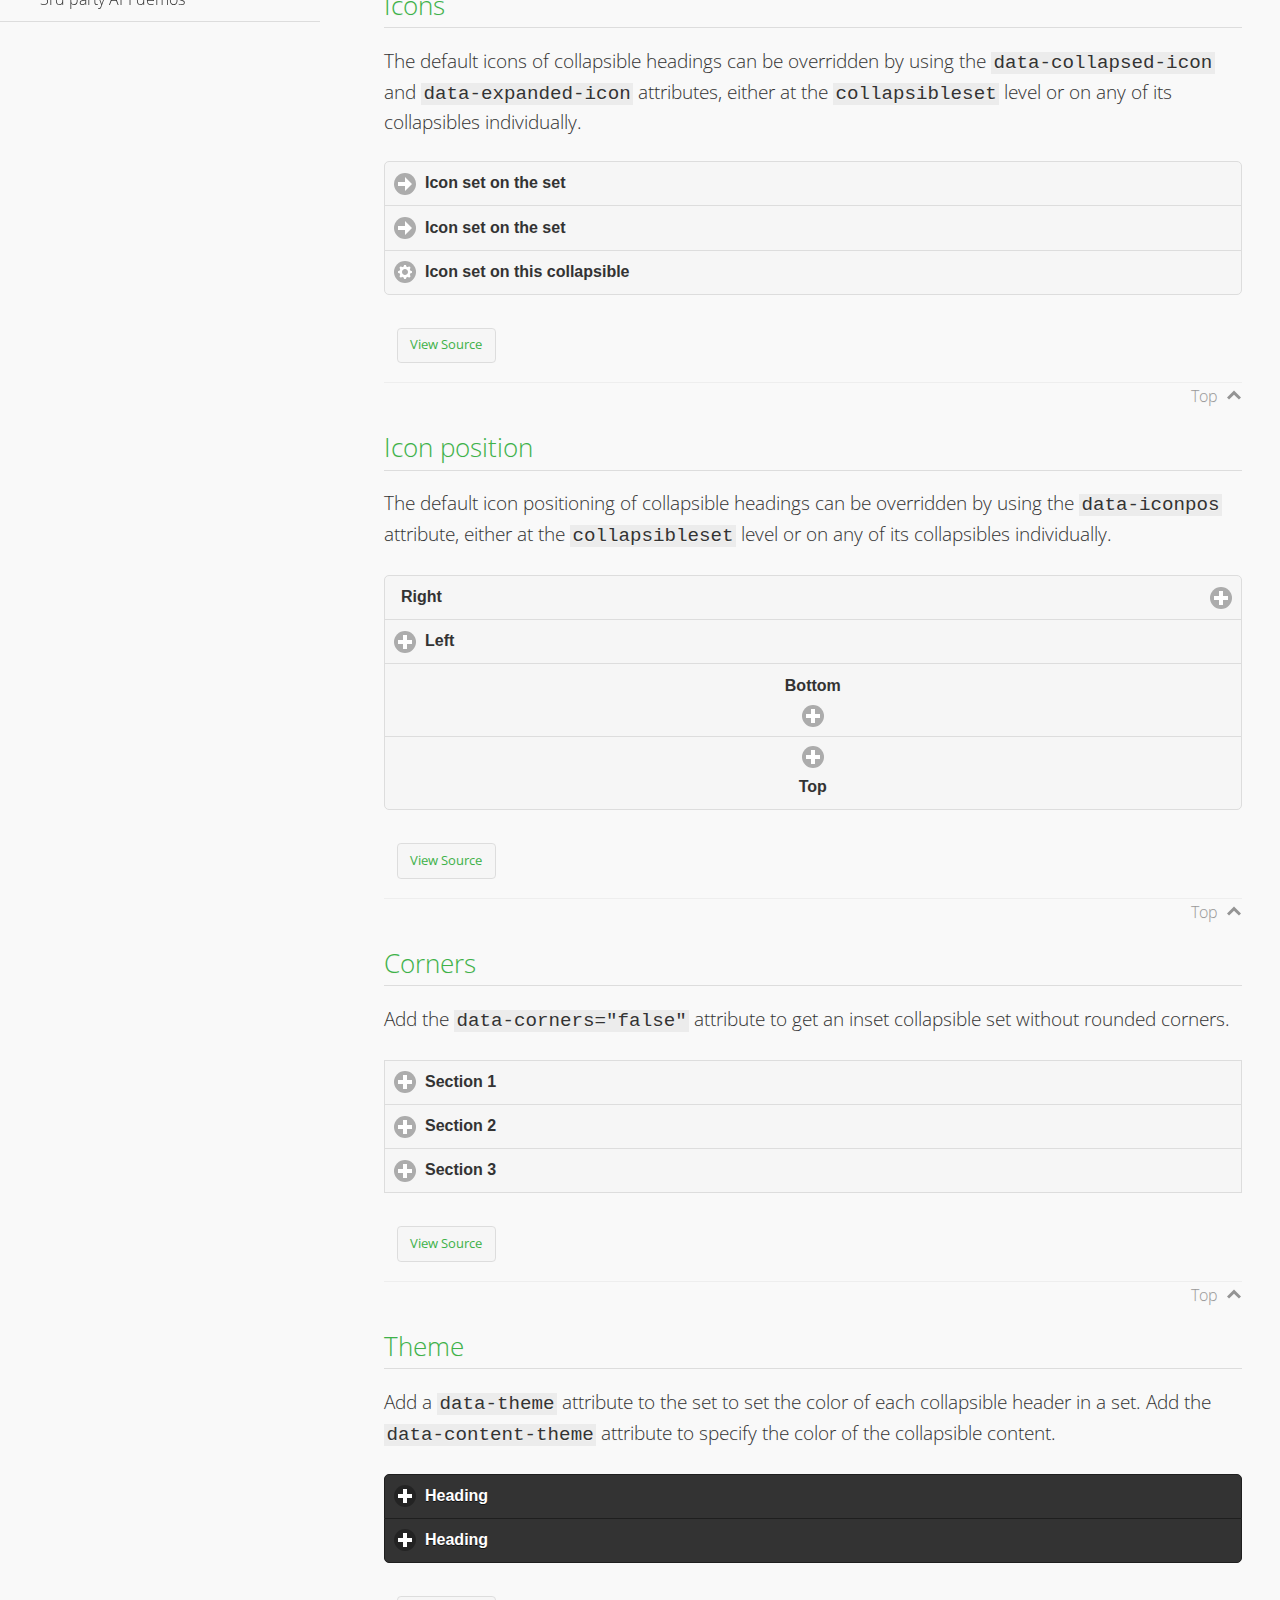
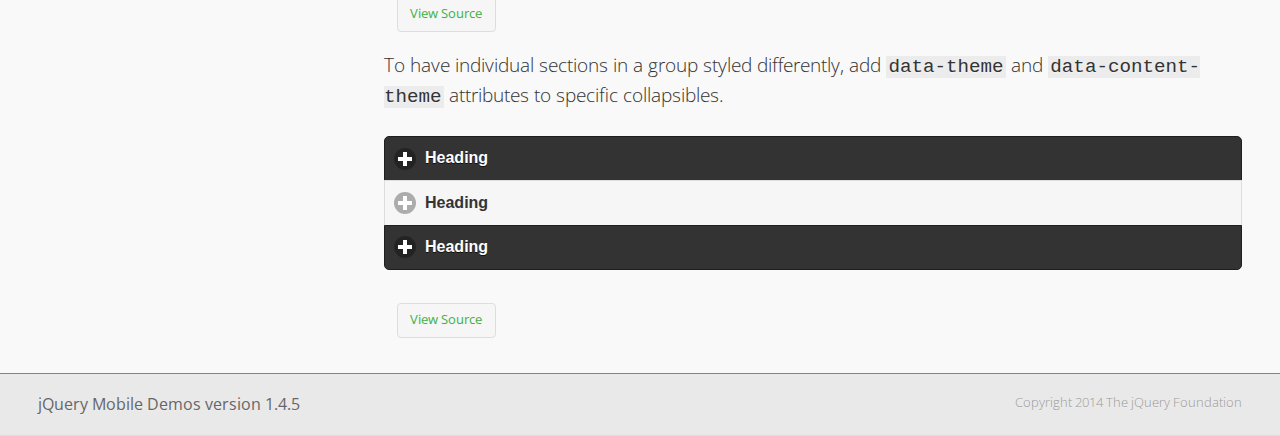
<file: Libraries/jquery.mobile-1.4.5/demos/collapsibleset/index.html>
<!DOCTYPE html>
<html>
<head>
	<meta charset="utf-8">
	<meta name="viewport" content="width=device-width, initial-scale=1">
	<title>Collapsible set - jQuery Mobile Demos</title>
	<link rel="shortcut icon" href="../favicon.ico">
    <link rel="stylesheet" href="http://fonts.googleapis.com/css?family=Open+Sans:300,400,700">
	<link rel="stylesheet" href="../css/themes/default/jquery.mobile-1.4.5.min.css">
	<link rel="stylesheet" href="../_assets/css/jqm-demos.css">
	<script src="../js/jquery.js"></script>
	<script src="../_assets/js/index.js"></script>
	<script src="../js/jquery.mobile-1.4.5.min.js"></script>
</head>
<body>
<div data-role="page" class="jqm-demos" data-quicklinks="true">

	<div data-role="header" class="jqm-header">
		<h2><a href="../" title="jQuery Mobile Demos home"><img src="../_assets/img/jquery-logo.png" alt="jQuery Mobile"></a></h2>
		<p><span class="jqm-version"></span> Demos</p>
		<a href="#" class="jqm-navmenu-link ui-btn ui-btn-icon-notext ui-corner-all ui-icon-bars ui-nodisc-icon ui-alt-icon ui-btn-left">Menu</a>
		<a href="#" class="jqm-search-link ui-btn ui-btn-icon-notext ui-corner-all ui-icon-search ui-nodisc-icon ui-alt-icon ui-btn-right">Search</a>
	</div><!-- /header -->

	<div role="main" class="ui-content jqm-content">

		<h1>Collapsible set</h1>

		<p>An accordion is created in jQuery Mobile by grouping a series of individual collapsibles into set.</p>

		<h2>Markup</h2>

		<p>Collapsible sets start with the same markup as <a href="../collapsible/" data-ajax="false">individual collapsibles</a> which have a heading followed by the collapsible content. By adding a parent wrapper with a <code>data-role="collapsibleset"</code> attribute to the collapsibles they will be visually grouped and they will behave like an accordion so only one section can be open at a time.</p>

			<div data-demo-html="true">
				<div data-role="collapsibleset" data-theme="a" data-content-theme="a">
					<div data-role="collapsible">
						<h3>Section 1</h3>
					<p>I'm the collapsible content for section 1</p>
					</div>
					<div data-role="collapsible">
						<h3>Section 2</h3>
					<p>I'm the collapsible content for section 2</p>

					</div>
					<div data-role="collapsible">
						<h3>Section 3</h3>
					<p>I'm the collapsible content for section 3</p>
					</div>
				</div>
			</div><!--/demo-html -->

		<h2>Inset vs. full width</h2>

		<p>For full width collapsibles without corner styling add the <code>data-inset="false"</code> attribute to the set. This makes the collapsible set look more like an expandable <a href="../listview/">listview</a>.</p>

			<div data-demo-html="true">
				<div data-role="collapsibleset" data-inset="false">
					<div data-role="collapsible">
						<h3>Animals</h3>
						<ul data-role="listview" data-inset="false">
							<li>Cats</li>
							<li>Dogs</li>
							<li>Lizards</li>
							<li>Snakes</li>
						</ul>
					</div>
					<div data-role="collapsible">
						<h3>Cars</h3>
						<ul data-role="listview" data-inset="false">
							<li>Acura</li>
							<li>Audi</li>
							<li>BMW</li>
							<li>Cadillac</li>
						</ul>
					</div>
					<div data-role="collapsible">
						<h3>Planets</h3>
						<ul data-role="listview" data-inset="false">
							<li>Earth</li>
							<li>Jupiter</li>
							<li>Mars</li>
							<li>Mercury</li>
						</ul>
					</div>
				</div>
			</div><!--/demo-html -->

		<h2>Mini</h2>

		<p>For a more compact version that is useful in tight spaces, add the <code>data-mini="true"</code> attribute to the set. </p>

			<div data-demo-html="true">
				<div data-role="collapsibleset" data-theme="a" data-content-theme="a" data-mini="true">
					<div data-role="collapsible">
						<h3>I'm a mini collapsible</h3>
					<p>This is good for tight spaces.</p>
					</div>
					<div data-role="collapsible">
						<h3>I'm another mini</h3>
					<p>Here's some collapsible content.</p>

					</div>
					<div data-role="collapsible">
						<h3>Last one</h3>
					<p>Final bit of collapsible content.</p>
					</div>
				</div>
			</div><!--/demo-html -->

		<h2>Icons</h2>

		<p>The default icons of collapsible headings can be overridden by using the <code>data-collapsed-icon</code> and <code>data-expanded-icon</code> attributes, either at the <code>collapsibleset</code> level or on any of its collapsibles individually.</p>

			<div data-demo-html="true">
				<div data-role="collapsibleset" data-theme="a" data-content-theme="a" data-collapsed-icon="arrow-r" data-expanded-icon="arrow-d">
					<div data-role="collapsible">
						<h3>Icon set on the set</h3>
					<p>Specify the open and close icons on the set to apply it to all the collapsibles within.</p>
					</div>
					<div data-role="collapsible">
						<h3>Icon set on the set</h3>
					<p>This collapsible also gets the icon from the set.</p>
					</div>
					<div data-role="collapsible" data-collapsed-icon="gear" data-expanded-icon="delete">
						<h3>Icon set on this collapsible</h3>
					<p>The icons here are applied to this collapsible specifically, thus overriding the set icons.</p>
					</div>
				</div>
			</div><!--/demo-html -->

		<h2>Icon position</h2>

		<p>The default icon positioning of collapsible headings can be overridden by using the <code>data-iconpos</code> attribute, either at the <code>collapsibleset</code> level or on any of its collapsibles individually.</p>

			<div data-demo-html="true">
				<div data-role="collapsibleset" data-theme="a" data-content-theme="a" data-iconpos="right">
					<div data-role="collapsible">
						<h3>Right</h3>
					<p>Inherits icon positioning from <code>data-iconpos="right"</code> attribute on set.</p>
					</div>
					<div data-role="collapsible" data-iconpos="left">
						<h3>Left</h3>
					<p>Set via <code>data-iconpos="left"</code> attribute on the collapsible</p>
					</div>
					<div data-role="collapsible" data-iconpos="bottom">
						<h3>Bottom</h3>
					<p>Set via <code>data-iconpos="bottom"</code> attribute on the collapsible</p>
					</div>
					<div data-role="collapsible" data-iconpos="top">
						<h3>Top</h3>
					<p>Set via <code>data-iconpos="top"</code> attribute on the collapsible</p>
					</div>
				</div>
			</div><!--/demo-html -->

		<h2>Corners</h2>
		<p>Add the <code>data-corners="false"</code> attribute to get an inset collapsible set without rounded corners.</p>

			<div data-demo-html="true">
				<div data-role="collapsibleset" data-corners="false" data-theme="a" data-content-theme="a">
					<div data-role="collapsible">
						<h3>Section 1</h3>
					<p>Collapsible content</p>
					</div>
					<div data-role="collapsible">
						<h3>Section 2</h3>
					<p>Collapsible content</p>

					</div>
					<div data-role="collapsible">
						<h3>Section 3</h3>
					<p>Collapsible content</p>
					</div>
				</div>
			</div><!--/demo-html -->

		<h2>Theme</h2>

		<p>Add a <code>data-theme</code> attribute to the set to set the color of each collapsible header in a set. Add the <code>data-content-theme</code> attribute to specify the color of the collapsible content. </p>

			<div data-demo-html="true">
				<div data-role="collapsibleset" data-theme="b" data-content-theme="b">
					<div data-role="collapsible">
						<h3>Heading</h3>
						<p>Content</p>
					</div>
					<div data-role="collapsible">
						<h3>Heading</h3>
						<p>Content</p>
					</div>
				</div>
			</div><!--/demo-html -->

		<p>To have individual sections in a group styled differently, add <code>data-theme</code> and <code>data-content-theme</code> attributes to specific collapsibles.</p>

			<div data-demo-html="true">
				<div data-role="collapsibleset" data-theme="b" data-content-theme="b">
					<div data-role="collapsible">
						<h3>Heading</h3>
						<p>Content</p>
					</div>
					<div data-role="collapsible" data-theme="a" data-content-theme="a">
						<h3>Heading</h3>
						<p>Content</p>
					</div>
					<div data-role="collapsible">
						<h3>Heading</h3>
						<p>Content</p>
					</div>
				</div>
		</div><!--/demo-html -->

	</div><!-- /content -->
	    <div data-role="panel" class="jqm-navmenu-panel" data-position="left" data-display="overlay" data-theme="a">
	    	<ul class="jqm-list ui-alt-icon ui-nodisc-icon">
<li data-filtertext="demos homepage" data-icon="home"><a href=".././">Home</a></li>
<li data-filtertext="introduction overview getting started"><a href="../intro/" data-ajax="false">Introduction</a></li>
<li data-filtertext="buttons button markup buttonmarkup method anchor link button element"><a href="../button-markup/" data-ajax="false">Buttons</a></li>
<li data-filtertext="form button widget input button submit reset"><a href="../button/" data-ajax="false">Button widget</a></li>
<li data-role="collapsible" data-enhanced="true" data-collapsed-icon="carat-d" data-expanded-icon="carat-u" data-iconpos="right" data-inset="false" class="ui-collapsible ui-collapsible-themed-content ui-collapsible-collapsed">
	<h3 class="ui-collapsible-heading ui-collapsible-heading-collapsed">
		<a href="#" class="ui-collapsible-heading-toggle ui-btn ui-btn-icon-right ui-btn-inherit ui-icon-carat-d">
		    Checkboxradio widget<span class="ui-collapsible-heading-status"> click to expand contents</span>
		</a>
	</h3>
	<div class="ui-collapsible-content ui-body-inherit ui-collapsible-content-collapsed" aria-hidden="true">
		<ul>
			<li data-filtertext="form checkboxradio widget checkbox input checkboxes controlgroups"><a href="../checkboxradio-checkbox/" data-ajax="false">Checkboxes</a></li>
			<li data-filtertext="form checkboxradio widget radio input radio buttons controlgroups"><a href="../checkboxradio-radio/" data-ajax="false">Radio buttons</a></li>
		</ul>
	</div>
</li>
<li data-role="collapsible" data-enhanced="true" data-collapsed-icon="carat-d" data-expanded-icon="carat-u" data-iconpos="right" data-inset="false" class="ui-collapsible ui-collapsible-themed-content ui-collapsible-collapsed">
	<h3 class="ui-collapsible-heading ui-collapsible-heading-collapsed">
		<a href="#" class="ui-collapsible-heading-toggle ui-btn ui-btn-icon-right ui-btn-inherit ui-icon-carat-d">
			Collapsible (set) widget<span class="ui-collapsible-heading-status"> click to expand contents</span>
		</a>
	</h3>
	<div class="ui-collapsible-content ui-body-inherit ui-collapsible-content-collapsed" aria-hidden="true">
		<ul>
			<li data-filtertext="collapsibles content formatting"><a href="../collapsible/" data-ajax="false">Collapsible</a></li>
			<li data-filtertext="dynamic collapsible set accordion append expand"><a href="../collapsible-dynamic/" data-ajax="false">Dynamic collapsibles</a></li>
			<li data-filtertext="accordions collapsible set widget content formatting grouped collapsibles"><a href="../collapsibleset/" data-ajax="false">Collapsible set</a></li>
		</ul>
	</div>
</li>
<li data-role="collapsible" data-enhanced="true" data-collapsed-icon="carat-d" data-expanded-icon="carat-u" data-iconpos="right" data-inset="false" class="ui-collapsible ui-collapsible-themed-content ui-collapsible-collapsed">
	<h3 class="ui-collapsible-heading ui-collapsible-heading-collapsed">
		<a href="#" class="ui-collapsible-heading-toggle ui-btn ui-btn-icon-right ui-btn-inherit ui-icon-carat-d">
			Controlgroup widget<span class="ui-collapsible-heading-status"> click to expand contents</span>
		</a>
	</h3>
	<div class="ui-collapsible-content ui-body-inherit ui-collapsible-content-collapsed" aria-hidden="true">
		<ul>
			<li data-filtertext="controlgroups selectmenu checkboxradio input grouped buttons horizontal vertical"><a href="../controlgroup/" data-ajax="false">Controlgroup</a></li>
			<li data-filtertext="dynamic controlgroup dynamically add buttons"><a href="../controlgroup-dynamic/" data-ajax="false">Dynamic controlgroups</a></li>
		</ul>
	</div>
</li>
<li data-filtertext="form datepicker widget date input"><a href="../datepicker/" data-ajax="false">Datepicker</a></li>
<li data-role="collapsible" data-enhanced="true" data-collapsed-icon="carat-d" data-expanded-icon="carat-u" data-iconpos="right" data-inset="false" class="ui-collapsible ui-collapsible-themed-content ui-collapsible-collapsed">
	<h3 class="ui-collapsible-heading ui-collapsible-heading-collapsed">
		<a href="#" class="ui-collapsible-heading-toggle ui-btn ui-btn-icon-right ui-btn-inherit ui-icon-carat-d">
			Events<span class="ui-collapsible-heading-status"> click to expand contents</span>
		</a>
	</h3>
	<div class="ui-collapsible-content ui-body-inherit ui-collapsible-content-collapsed" aria-hidden="true">
		<ul>
			<li data-filtertext="swipe to delete list items listviews swipe events"><a href="../swipe-list/" data-ajax="false">Swipe list items</a></li>
			<li data-filtertext="swipe to navigate swipe page navigation swipe events"><a href="../swipe-page/" data-ajax="false">Swipe page navigation</a></li>
		</ul>
	</div>
</li>
<li data-filtertext="filterable filter elements sorting searching listview table"><a href="../filterable/" data-ajax="false">Filterable widget</a></li>
<li data-filtertext="form flipswitch widget flip toggle switch binary select checkbox input"><a href="../flipswitch/" data-ajax="false">Flipswitch widget</a></li>
<li data-role="collapsible" data-enhanced="true" data-collapsed-icon="carat-d" data-expanded-icon="carat-u" data-iconpos="right" data-inset="false" class="ui-collapsible ui-collapsible-themed-content ui-collapsible-collapsed">
	<h3 class="ui-collapsible-heading ui-collapsible-heading-collapsed">
		<a href="#" class="ui-collapsible-heading-toggle ui-btn ui-btn-icon-right ui-btn-inherit ui-icon-carat-d">
			Forms<span class="ui-collapsible-heading-status"> click to expand contents</span>
		</a>
	</h3>
	<div class="ui-collapsible-content ui-body-inherit ui-collapsible-content-collapsed" aria-hidden="true">
		<ul>
			<li data-filtertext="forms text checkbox radio range button submit reset inputs selects textarea slider flipswitch label form elements"><a href="../forms/" data-ajax="false">Forms</a></li>
			<li data-filtertext="form hide labels hidden accessible ui-hidden-accessible forms"><a href="../forms-label-hidden-accessible/" data-ajax="false">Hide labels</a></li>
			<li data-filtertext="form field containers fieldcontain ui-field-contain forms"><a href="../forms-field-contain/" data-ajax="false">Field containers</a></li>
			<li data-filtertext="forms disabled form elements"><a href="../forms-disabled/" data-ajax="false">Forms disabled</a></li>
			<li data-filtertext="forms gallery examples overview forms text checkbox radio range button submit reset inputs selects textarea slider flipswitch label form elements"><a href="../forms-gallery/" data-ajax="false">Forms gallery</a></li>
		</ul>
	</div>
</li>
<li data-role="collapsible" data-enhanced="true" data-collapsed-icon="carat-d" data-expanded-icon="carat-u" data-iconpos="right" data-inset="false" class="ui-collapsible ui-collapsible-themed-content ui-collapsible-collapsed">
	<h3 class="ui-collapsible-heading ui-collapsible-heading-collapsed">
		<a href="#" class="ui-collapsible-heading-toggle ui-btn ui-btn-icon-right ui-btn-inherit ui-icon-carat-d">
			Grids<span class="ui-collapsible-heading-status"> click to expand contents</span>
		</a>
	</h3>
	<div class="ui-collapsible-content ui-body-inherit ui-collapsible-content-collapsed" aria-hidden="true">
		<ul>
			<li data-filtertext="grids columns blocks content formatting rwd responsive css framework"><a href="../grids/" data-ajax="false">Grids</a></li>
			<li data-filtertext="buttons in grids css framework"><a href="../grids-buttons/" data-ajax="false">Buttons in grids</a></li>
			<li data-filtertext="custom responsive grids rwd css framework"><a href="../grids-custom-responsive/" data-ajax="false">Custom responsive grids</a></li>
		</ul>
	</div>
</li>
<li data-filtertext="blocks content formatting sections heading"><a href="../body-bar-classes/" data-ajax="false">Grouping and dividing content</a></li>
<li data-role="collapsible" data-enhanced="true" data-collapsed-icon="carat-d" data-expanded-icon="carat-u" data-iconpos="right" data-inset="false" class="ui-collapsible ui-collapsible-themed-content ui-collapsible-collapsed">
	<h3 class="ui-collapsible-heading ui-collapsible-heading-collapsed">
		<a href="#" class="ui-collapsible-heading-toggle ui-btn ui-btn-icon-right ui-btn-inherit ui-icon-carat-d">
			Icons<span class="ui-collapsible-heading-status"> click to expand contents</span>
		</a>
	</h3>
	<div class="ui-collapsible-content ui-body-inherit ui-collapsible-content-collapsed" aria-hidden="true">
		<ul>
			<li data-filtertext="button icons svg disc alt custom icon position"><a href="../icons/" data-ajax="false">Icons</a></li>
			<li data-filtertext=""><a href="../icons-grunticon/" data-ajax="false">Grunticon loader</a></li>
		</ul>
	</div>
</li>
<li data-role="collapsible" data-enhanced="true" data-collapsed-icon="carat-d" data-expanded-icon="carat-u" data-iconpos="right" data-inset="false" class="ui-collapsible ui-collapsible-themed-content ui-collapsible-collapsed">
	<h3 class="ui-collapsible-heading ui-collapsible-heading-collapsed">
		<a href="#" class="ui-collapsible-heading-toggle ui-btn ui-btn-icon-right ui-btn-inherit ui-icon-carat-d">
			Listview widget<span class="ui-collapsible-heading-status"> click to expand contents</span>
		</a>
	</h3>
	<div class="ui-collapsible-content ui-body-inherit ui-collapsible-content-collapsed" aria-hidden="true">
		<ul>
			<li data-filtertext="listview widget thumbnails icons nested split button collapsible ul ol"><a href="../listview/" data-ajax="false">Listview</a></li>
			<li data-filtertext="autocomplete filterable reveal listview filtertextbeforefilter placeholder"><a href="../listview-autocomplete/" data-ajax="false">Listview autocomplete</a></li>
			<li data-filtertext="autocomplete filterable reveal listview remote data filtertextbeforefilter placeholder"><a href="../listview-autocomplete-remote/" data-ajax="false">Listview autocomplete remote data</a></li>
			<li data-filtertext="autodividers anchor jump scroll linkbars listview lists ul ol"><a href="../listview-autodividers-linkbar/" data-ajax="false">Listview autodividers linkbar</a></li>
			<li data-filtertext="listview autodividers selector autodividersselector lists ul ol"><a href="../listview-autodividers-selector/" data-ajax="false">Listview autodividers selector</a></li>
			<li data-filtertext="listview nested list items"><a href="../listview-nested-lists/" data-ajax="false">Nested Listviews</a></li>
			<li data-filtertext="listview collapsible list items flat"><a href="../listview-collapsible-item-flat/" data-ajax="false">Listview collapsible list items (flat)</a></li>
			<li data-filtertext="listview collapsible list indented"><a href="../listview-collapsible-item-indented/" data-ajax="false">Listview collapsible list items (indented)</a></li>
			<li data-filtertext="grid listview responsive grids responsive listviews lists ul"><a href="../listview-grid/" data-ajax="false">Listview responsive grid</a></li>
		</ul>
	</div>
</li>
<li data-filtertext="loader widget page loading navigation overlay spinner"><a href="../loader/" data-ajax="false">Loader widget</a></li>
<li data-filtertext="navbar widget navmenu toolbars header footer"><a href="../navbar/" data-ajax="false">Navbar widget</a></li>
<li data-role="collapsible" data-enhanced="true" data-collapsed-icon="carat-d" data-expanded-icon="carat-u" data-iconpos="right" data-inset="false" class="ui-collapsible ui-collapsible-themed-content ui-collapsible-collapsed">
	<h3 class="ui-collapsible-heading ui-collapsible-heading-collapsed">
		<a href="#" class="ui-collapsible-heading-toggle ui-btn ui-btn-icon-right ui-btn-inherit ui-icon-carat-d">
			Navigation<span class="ui-collapsible-heading-status"> click to expand contents</span>
		</a>
	</h3>
	<div class="ui-collapsible-content ui-body-inherit ui-collapsible-content-collapsed" aria-hidden="true">
		<ul>
			<li data-filtertext="ajax navigation navigate widget history event method"><a href="../navigation/" data-ajax="false">Navigation</a></li>
			<li data-filtertext="linking pages page links navigation ajax prefetch cache"><a href="../navigation-linking-pages/" data-ajax="false">Linking pages</a></li>
			<!-- <li data-filtertext="php redirect server redirection server-side navigation"><a href="../navigation-php-redirect/" data-ajax="false">PHP redirect demo</a></li>-->
			<li data-filtertext="navigation redirection hash query"><a href="../navigation-hash-processing/" data-ajax="false">Hash processing demo</a></li>
			<li data-filtertext="navigation redirection hash query"><a href="../page-events/" data-ajax="false">Page Navigation Events</a></li>
		</ul>
	</div>
</li>
<li data-role="collapsible" data-enhanced="true" data-collapsed-icon="carat-d" data-expanded-icon="carat-u" data-iconpos="right" data-inset="false" class="ui-collapsible ui-collapsible-themed-content ui-collapsible-collapsed">
	<h3 class="ui-collapsible-heading ui-collapsible-heading-collapsed">
		<a href="#" class="ui-collapsible-heading-toggle ui-btn ui-btn-icon-right ui-btn-inherit ui-icon-carat-d">
			Pages<span class="ui-collapsible-heading-status"> click to expand contents</span>
		</a>
	</h3>
	<div class="ui-collapsible-content ui-body-inherit ui-collapsible-content-collapsed" aria-hidden="true">
		<ul>
			<li data-filtertext="pages page widget ajax navigation"><a href="../pages/" data-ajax="false">Pages</a></li>
			<li data-filtertext="single page"><a href="../pages-single-page/" data-ajax="false">Single page</a></li>
			<li data-filtertext="multipage multi-page page"><a href="../pages-multi-page/" data-ajax="false">Multi-page template</a></li>
			<li data-filtertext="dialog page widget modal popup"><a href="../pages-dialog/" data-ajax="false">Dialog page</a></li>
		</ul>
	</div>
</li>
<li data-role="collapsible" data-enhanced="true" data-collapsed-icon="carat-d" data-expanded-icon="carat-u" data-iconpos="right" data-inset="false" class="ui-collapsible ui-collapsible-themed-content ui-collapsible-collapsed">
	<h3 class="ui-collapsible-heading ui-collapsible-heading-collapsed">
		<a href="#" class="ui-collapsible-heading-toggle ui-btn ui-btn-icon-right ui-btn-inherit ui-icon-carat-d">
			Panel widget<span class="ui-collapsible-heading-status"> click to expand contents</span>
		</a>
	</h3>
	<div class="ui-collapsible-content ui-body-inherit ui-collapsible-content-collapsed" aria-hidden="true">
		<ul>
			<li data-filtertext="panel widget sliding panels reveal push overlay responsive"><a href="../panel/" data-ajax="false">Panel</a></li>
			<li data-filtertext=""><a href="../panel-external/" data-ajax="false">External panels</a></li>
			<li data-filtertext="panel "><a href="../panel-fixed/" data-ajax="false">Fixed panels</a></li>
			<li data-filtertext="panel slide panels sliding panels shadow rwd responsive breakpoint"><a href="../panel-responsive/" data-ajax="false">Panels responsive</a></li>
			<li data-filtertext="panel custom style custom panel width reveal shadow listview panel styling page background wrapper"><a href="../panel-styling/" data-ajax="false">Custom panel style</a></li>
			<li data-filtertext="panel open on swipe"><a href="../panel-swipe-open/" data-ajax="false">Panel open on swipe</a></li>
			<li data-filtertext="panels outside page internal external toolbars"><a href="../panel-external-internal/" data-ajax="false">Panel external and internal</a></li>
		</ul>
	</div>
</li>
<li data-role="collapsible" data-enhanced="true" data-collapsed-icon="carat-d" data-expanded-icon="carat-u" data-iconpos="right" data-inset="false" class="ui-collapsible ui-collapsible-themed-content ui-collapsible-collapsed">
	<h3 class="ui-collapsible-heading ui-collapsible-heading-collapsed">
		<a href="#" class="ui-collapsible-heading-toggle ui-btn ui-btn-icon-right ui-btn-inherit ui-icon-carat-d">
			Popup widget<span class="ui-collapsible-heading-status"> click to expand contents</span>
		</a>
	</h3>
	<div class="ui-collapsible-content ui-body-inherit ui-collapsible-content-collapsed" aria-hidden="true">
		<ul>
			<li data-filtertext="popup widget popups dialog modal transition tooltip lightbox form overlay screen flip pop fade transition"><a href="../popup/" data-ajax="false">Popup</a></li>
			<li data-filtertext="popup alignment position"><a href="../popup-alignment/" data-ajax="false">Popup alignment</a></li>
			<li data-filtertext="popup arrow size popups popover"><a href="../popup-arrow-size/" data-ajax="false">Popup arrow size</a></li>
			<li data-filtertext="dynamic popups popup images lightbox"><a href="../popup-dynamic/" data-ajax="false">Dynamic popups</a></li>
			<li data-filtertext="popups with iframes scaling"><a href="../popup-iframe/" data-ajax="false">Popups with iframes</a></li>
			<li data-filtertext="popup image scaling"><a href="../popup-image-scaling/" data-ajax="false">Popup image scaling</a></li>
			<li data-filtertext="external popup outside multi-page"><a href="../popup-outside-multipage/" data-ajax="false">Popup outside multi-page</a></li>
		</ul>
	</div>
</li>
<li data-filtertext="form rangeslider widget dual sliders dual handle sliders range input"><a href="../rangeslider/" data-ajax="false">Rangeslider widget</a></li>
<li data-filtertext="responsive web design rwd adaptive progressive enhancement PE accessible mobile breakpoints media query media queries"><a href="../rwd/" data-ajax="false">Responsive Web Design</a></li>
<li data-role="collapsible" data-enhanced="true" data-collapsed-icon="carat-d" data-expanded-icon="carat-u" data-iconpos="right" data-inset="false" class="ui-collapsible ui-collapsible-themed-content ui-collapsible-collapsed">
	<h3 class="ui-collapsible-heading ui-collapsible-heading-collapsed">
		<a href="#" class="ui-collapsible-heading-toggle ui-btn ui-btn-icon-right ui-btn-inherit ui-icon-carat-d">
			Selectmenu widget<span class="ui-collapsible-heading-status"> click to expand contents</span>
		</a>
	</h3>
	<div class="ui-collapsible-content ui-body-inherit ui-collapsible-content-collapsed" aria-hidden="true">
		<ul>
			<li data-filtertext="form selectmenu widget select input custom select menu selects"><a href="../selectmenu/" data-ajax="false">Selectmenu</a></li>
			<li data-filtertext="form custom select menu selectmenu widget custom menu option optgroup multiple selects"><a href="../selectmenu-custom/" data-ajax="false">Custom select menu</a></li>
			<li data-filtertext="filterable select filter popup dialog"><a href="../selectmenu-custom-filter/" data-ajax="false">Custom select menu with filter</a></li>
		</ul>
	</div>
</li>
<li data-role="collapsible" data-enhanced="true" data-collapsed-icon="carat-d" data-expanded-icon="carat-u" data-iconpos="right" data-inset="false" class="ui-collapsible ui-collapsible-themed-content ui-collapsible-collapsed">
	<h3 class="ui-collapsible-heading ui-collapsible-heading-collapsed">
		<a href="#" class="ui-collapsible-heading-toggle ui-btn ui-btn-icon-right ui-btn-inherit ui-icon-carat-d">
			Slider widget<span class="ui-collapsible-heading-status"> click to expand contents</span>
		</a>
	</h3>
	<div class="ui-collapsible-content ui-body-inherit ui-collapsible-content-collapsed" aria-hidden="true">
		<ul>
			<li data-filtertext="form slider widget range input single sliders"><a href="../slider/" data-ajax="false">Slider</a></li>
			<li data-filtertext="form slider widget flipswitch slider binary select flip toggle switch"><a href="../slider-flipswitch/" data-ajax="false">Slider flip toggle switch</a></li>
			<li data-filtertext="form slider tooltip handle value input range sliders"><a href="../slider-tooltip/" data-ajax="false">Slider tooltip</a></li>
		</ul>
	</div>
</li>
<li data-role="collapsible" data-enhanced="true" data-collapsed-icon="carat-d" data-expanded-icon="carat-u" data-iconpos="right" data-inset="false" class="ui-collapsible ui-collapsible-themed-content ui-collapsible-collapsed">
	<h3 class="ui-collapsible-heading ui-collapsible-heading-collapsed">
		<a href="#" class="ui-collapsible-heading-toggle ui-btn ui-btn-icon-right ui-btn-inherit ui-icon-carat-d">
			Table widget<span class="ui-collapsible-heading-status"> click to expand contents</span>
		</a>
	</h3>
	<div class="ui-collapsible-content ui-body-inherit ui-collapsible-content-collapsed" aria-hidden="true">
		<ul>
			<li data-filtertext="table widget reflow column toggle th td responsive tables rwd hide show tabular"><a href="../table-column-toggle/" data-ajax="false">Table Column Toggle</a></li>
			<li data-filtertext="table column toggle phone comparison demo"><a href="../table-column-toggle-example/" data-ajax="false">Table Column Toggle demo</a></li>
			<li data-filtertext="responsive tables table column toggle heading groups rwd breakpoint"><a href="../table-column-toggle-heading-groups/" data-ajax="false">Table Column Toggle heading groups</a></li>
			<li data-filtertext="responsive tables table column toggle hide rwd breakpoint customization options"><a href="../table-column-toggle-options/" data-ajax="false">Table Column Toggle options</a></li>
			<li data-filtertext="table reflow th td responsive rwd columns tabular"><a href="../table-reflow/" data-ajax="false">Table Reflow</a></li>
			<li data-filtertext="responsive tables table reflow heading groups rwd breakpoint"><a href="../table-reflow-heading-groups/" data-ajax="false">Table Reflow heading groups</a></li>
			<li data-filtertext="responsive tables table reflow stripes strokes table style"><a href="../table-reflow-stripes-strokes/" data-ajax="false">Table Reflow stripes and strokes</a></li>
			<li data-filtertext="responsive tables table reflow stack custom styles"><a href="../table-reflow-styling/" data-ajax="false">Table Reflow custom styles</a></li>
		</ul>
	</div>
</li>
<li data-filtertext="ui tabs widget"><a href="../tabs/" data-ajax="false">Tabs widget</a></li>
<li data-filtertext="form textinput widget text input textarea number date time tel email file color password"><a href="../textinput/" data-ajax="false">Textinput widget</a></li>
<li data-role="collapsible" data-enhanced="true" data-collapsed-icon="carat-d" data-expanded-icon="carat-u" data-iconpos="right" data-inset="false" class="ui-collapsible ui-collapsible-themed-content ui-collapsible-collapsed">
	<h3 class="ui-collapsible-heading ui-collapsible-heading-collapsed">
		<a href="#" class="ui-collapsible-heading-toggle ui-btn ui-btn-icon-right ui-btn-inherit ui-icon-carat-d">
			Theming<span class="ui-collapsible-heading-status"> click to expand contents</span>
		</a>
	</h3>
	<div class="ui-collapsible-content ui-body-inherit ui-collapsible-content-collapsed" aria-hidden="true">
		<ul>
			<li data-filtertext="default theme swatches theming style css"><a href="../theme-default/" data-ajax="false">Default theme</a></li>
			<li data-filtertext="classic theme old theme swatches theming style css"><a href="../theme-classic/" data-ajax="false">Classic theme</a></li>
		</ul>
	</div>
</li>
<li data-role="collapsible" data-enhanced="true" data-collapsed-icon="carat-d" data-expanded-icon="carat-u" data-iconpos="right" data-inset="false" class="ui-collapsible ui-collapsible-themed-content ui-collapsible-collapsed">
	<h3 class="ui-collapsible-heading ui-collapsible-heading-collapsed">
		<a href="#" class="ui-collapsible-heading-toggle ui-btn ui-btn-icon-right ui-btn-inherit ui-icon-carat-d">
			Toolbar widget<span class="ui-collapsible-heading-status"> click to expand contents</span>
		</a>
	</h3>
	<div class="ui-collapsible-content ui-body-inherit ui-collapsible-content-collapsed" aria-hidden="true">
		<ul>
			<li data-filtertext="toolbar widget header footer toolbars fixed fullscreen external sections"><a href="../toolbar/" data-ajax="false">Toolbar</a></li>
			<li data-filtertext="dynamic toolbars dynamically add toolbar header footer"><a href="../toolbar-dynamic/" data-ajax="false">Dynamic toolbars</a></li>
			<li data-filtertext="external toolbars header footer"><a href="../toolbar-external/" data-ajax="false">External toolbars</a></li>
			<li data-filtertext="fixed toolbars header footer"><a href="../toolbar-fixed/" data-ajax="false">Fixed toolbars</a></li>
			<li data-filtertext="fixed fullscreen toolbars header footer"><a href="../toolbar-fixed-fullscreen/" data-ajax="false">Fullscreen toolbars</a></li>
			<li data-filtertext="external fixed toolbars header footer"><a href="../toolbar-fixed-external/" data-ajax="false">Fixed external toolbars</a></li>
			<li data-filtertext="external persistent toolbars header footer navbar navmenu"><a href="../toolbar-fixed-persistent/" data-ajax="false">Persistent toolbars</a></li>
			<li data-filtertext="external ajax optimized toolbars persistent toolbars header footer navbar"><a href="../toolbar-fixed-persistent-optimized/" data-ajax="false">Ajax optimized toolbars</a></li>
			<li data-filtertext="form in toolbars header footer"><a href="../toolbar-fixed-forms/" data-ajax="false">Form in toolbar</a></li>
		</ul>
	</div>
</li>
<li data-filtertext="page transitions animated pages popup navigation flip slide fade pop"><a href="../transitions/" data-ajax="false">Transitions</a></li>
<li data-role="collapsible" data-enhanced="true" data-collapsed-icon="carat-d" data-expanded-icon="carat-u" data-iconpos="right" data-inset="false" class="ui-collapsible ui-collapsible-themed-content ui-collapsible-collapsed">
	<h3 class="ui-collapsible-heading ui-collapsible-heading-collapsed">
		<a href="#" class="ui-collapsible-heading-toggle ui-btn ui-btn-icon-right ui-btn-inherit ui-icon-carat-d">
			3rd party API demos<span class="ui-collapsible-heading-status"> click to expand contents</span>
		</a>
	</h3>
	<div class="ui-collapsible-content ui-body-inherit ui-collapsible-content-collapsed" aria-hidden="true">
		<ul>
			<li data-filtertext="backbone requirejs navigation router"><a href="../backbone-requirejs/" data-ajax="false">Backbone RequireJS</a></li>
			<li data-filtertext="google maps geolocation demo"><a href="../map-geolocation/" data-ajax="false">Google Maps geolocation</a></li>
			<li data-filtertext="google maps hybrid"><a href="../map-list-toggle/" data-ajax="false">Google Maps list toggle</a></li>
		</ul>
	</div>
</li>



		     </ul>
		</div><!-- /panel -->


	<div data-role="footer" data-position="fixed" data-tap-toggle="false" class="jqm-footer">
		<p>jQuery Mobile Demos version <span class="jqm-version"></span></p>
		<p>Copyright 2014 The jQuery Foundation</p>
	</div><!-- /footer -->
	<!-- TODO: This should become an external panel so we can add input to markup (unique ID) -->
    <div data-role="panel" class="jqm-search-panel" data-position="right" data-display="overlay" data-theme="a">
		<div class="jqm-search">
			<ul class="jqm-list" data-filter-placeholder="Search demos..." data-filter-reveal="true">
<li data-filtertext="demos homepage" data-icon="home"><a href=".././">Home</a></li>
<li data-filtertext="introduction overview getting started"><a href="../intro/" data-ajax="false">Introduction</a></li>
<li data-filtertext="buttons button markup buttonmarkup method anchor link button element"><a href="../button-markup/" data-ajax="false">Buttons</a></li>
<li data-filtertext="form button widget input button submit reset"><a href="../button/" data-ajax="false">Button widget</a></li>
<li data-role="collapsible" data-enhanced="true" data-collapsed-icon="carat-d" data-expanded-icon="carat-u" data-iconpos="right" data-inset="false" class="ui-collapsible ui-collapsible-themed-content ui-collapsible-collapsed">
	<h3 class="ui-collapsible-heading ui-collapsible-heading-collapsed">
		<a href="#" class="ui-collapsible-heading-toggle ui-btn ui-btn-icon-right ui-btn-inherit ui-icon-carat-d">
		    Checkboxradio widget<span class="ui-collapsible-heading-status"> click to expand contents</span>
		</a>
	</h3>
	<div class="ui-collapsible-content ui-body-inherit ui-collapsible-content-collapsed" aria-hidden="true">
		<ul>
			<li data-filtertext="form checkboxradio widget checkbox input checkboxes controlgroups"><a href="../checkboxradio-checkbox/" data-ajax="false">Checkboxes</a></li>
			<li data-filtertext="form checkboxradio widget radio input radio buttons controlgroups"><a href="../checkboxradio-radio/" data-ajax="false">Radio buttons</a></li>
		</ul>
	</div>
</li>
<li data-role="collapsible" data-enhanced="true" data-collapsed-icon="carat-d" data-expanded-icon="carat-u" data-iconpos="right" data-inset="false" class="ui-collapsible ui-collapsible-themed-content ui-collapsible-collapsed">
	<h3 class="ui-collapsible-heading ui-collapsible-heading-collapsed">
		<a href="#" class="ui-collapsible-heading-toggle ui-btn ui-btn-icon-right ui-btn-inherit ui-icon-carat-d">
			Collapsible (set) widget<span class="ui-collapsible-heading-status"> click to expand contents</span>
		</a>
	</h3>
	<div class="ui-collapsible-content ui-body-inherit ui-collapsible-content-collapsed" aria-hidden="true">
		<ul>
			<li data-filtertext="collapsibles content formatting"><a href="../collapsible/" data-ajax="false">Collapsible</a></li>
			<li data-filtertext="dynamic collapsible set accordion append expand"><a href="../collapsible-dynamic/" data-ajax="false">Dynamic collapsibles</a></li>
			<li data-filtertext="accordions collapsible set widget content formatting grouped collapsibles"><a href="../collapsibleset/" data-ajax="false">Collapsible set</a></li>
		</ul>
	</div>
</li>
<li data-role="collapsible" data-enhanced="true" data-collapsed-icon="carat-d" data-expanded-icon="carat-u" data-iconpos="right" data-inset="false" class="ui-collapsible ui-collapsible-themed-content ui-collapsible-collapsed">
	<h3 class="ui-collapsible-heading ui-collapsible-heading-collapsed">
		<a href="#" class="ui-collapsible-heading-toggle ui-btn ui-btn-icon-right ui-btn-inherit ui-icon-carat-d">
			Controlgroup widget<span class="ui-collapsible-heading-status"> click to expand contents</span>
		</a>
	</h3>
	<div class="ui-collapsible-content ui-body-inherit ui-collapsible-content-collapsed" aria-hidden="true">
		<ul>
			<li data-filtertext="controlgroups selectmenu checkboxradio input grouped buttons horizontal vertical"><a href="../controlgroup/" data-ajax="false">Controlgroup</a></li>
			<li data-filtertext="dynamic controlgroup dynamically add buttons"><a href="../controlgroup-dynamic/" data-ajax="false">Dynamic controlgroups</a></li>
		</ul>
	</div>
</li>
<li data-filtertext="form datepicker widget date input"><a href="../datepicker/" data-ajax="false">Datepicker</a></li>
<li data-role="collapsible" data-enhanced="true" data-collapsed-icon="carat-d" data-expanded-icon="carat-u" data-iconpos="right" data-inset="false" class="ui-collapsible ui-collapsible-themed-content ui-collapsible-collapsed">
	<h3 class="ui-collapsible-heading ui-collapsible-heading-collapsed">
		<a href="#" class="ui-collapsible-heading-toggle ui-btn ui-btn-icon-right ui-btn-inherit ui-icon-carat-d">
			Events<span class="ui-collapsible-heading-status"> click to expand contents</span>
		</a>
	</h3>
	<div class="ui-collapsible-content ui-body-inherit ui-collapsible-content-collapsed" aria-hidden="true">
		<ul>
			<li data-filtertext="swipe to delete list items listviews swipe events"><a href="../swipe-list/" data-ajax="false">Swipe list items</a></li>
			<li data-filtertext="swipe to navigate swipe page navigation swipe events"><a href="../swipe-page/" data-ajax="false">Swipe page navigation</a></li>
		</ul>
	</div>
</li>
<li data-filtertext="filterable filter elements sorting searching listview table"><a href="../filterable/" data-ajax="false">Filterable widget</a></li>
<li data-filtertext="form flipswitch widget flip toggle switch binary select checkbox input"><a href="../flipswitch/" data-ajax="false">Flipswitch widget</a></li>
<li data-role="collapsible" data-enhanced="true" data-collapsed-icon="carat-d" data-expanded-icon="carat-u" data-iconpos="right" data-inset="false" class="ui-collapsible ui-collapsible-themed-content ui-collapsible-collapsed">
	<h3 class="ui-collapsible-heading ui-collapsible-heading-collapsed">
		<a href="#" class="ui-collapsible-heading-toggle ui-btn ui-btn-icon-right ui-btn-inherit ui-icon-carat-d">
			Forms<span class="ui-collapsible-heading-status"> click to expand contents</span>
		</a>
	</h3>
	<div class="ui-collapsible-content ui-body-inherit ui-collapsible-content-collapsed" aria-hidden="true">
		<ul>
			<li data-filtertext="forms text checkbox radio range button submit reset inputs selects textarea slider flipswitch label form elements"><a href="../forms/" data-ajax="false">Forms</a></li>
			<li data-filtertext="form hide labels hidden accessible ui-hidden-accessible forms"><a href="../forms-label-hidden-accessible/" data-ajax="false">Hide labels</a></li>
			<li data-filtertext="form field containers fieldcontain ui-field-contain forms"><a href="../forms-field-contain/" data-ajax="false">Field containers</a></li>
			<li data-filtertext="forms disabled form elements"><a href="../forms-disabled/" data-ajax="false">Forms disabled</a></li>
			<li data-filtertext="forms gallery examples overview forms text checkbox radio range button submit reset inputs selects textarea slider flipswitch label form elements"><a href="../forms-gallery/" data-ajax="false">Forms gallery</a></li>
		</ul>
	</div>
</li>
<li data-role="collapsible" data-enhanced="true" data-collapsed-icon="carat-d" data-expanded-icon="carat-u" data-iconpos="right" data-inset="false" class="ui-collapsible ui-collapsible-themed-content ui-collapsible-collapsed">
	<h3 class="ui-collapsible-heading ui-collapsible-heading-collapsed">
		<a href="#" class="ui-collapsible-heading-toggle ui-btn ui-btn-icon-right ui-btn-inherit ui-icon-carat-d">
			Grids<span class="ui-collapsible-heading-status"> click to expand contents</span>
		</a>
	</h3>
	<div class="ui-collapsible-content ui-body-inherit ui-collapsible-content-collapsed" aria-hidden="true">
		<ul>
			<li data-filtertext="grids columns blocks content formatting rwd responsive css framework"><a href="../grids/" data-ajax="false">Grids</a></li>
			<li data-filtertext="buttons in grids css framework"><a href="../grids-buttons/" data-ajax="false">Buttons in grids</a></li>
			<li data-filtertext="custom responsive grids rwd css framework"><a href="../grids-custom-responsive/" data-ajax="false">Custom responsive grids</a></li>
		</ul>
	</div>
</li>
<li data-filtertext="blocks content formatting sections heading"><a href="../body-bar-classes/" data-ajax="false">Grouping and dividing content</a></li>
<li data-role="collapsible" data-enhanced="true" data-collapsed-icon="carat-d" data-expanded-icon="carat-u" data-iconpos="right" data-inset="false" class="ui-collapsible ui-collapsible-themed-content ui-collapsible-collapsed">
	<h3 class="ui-collapsible-heading ui-collapsible-heading-collapsed">
		<a href="#" class="ui-collapsible-heading-toggle ui-btn ui-btn-icon-right ui-btn-inherit ui-icon-carat-d">
			Icons<span class="ui-collapsible-heading-status"> click to expand contents</span>
		</a>
	</h3>
	<div class="ui-collapsible-content ui-body-inherit ui-collapsible-content-collapsed" aria-hidden="true">
		<ul>
			<li data-filtertext="button icons svg disc alt custom icon position"><a href="../icons/" data-ajax="false">Icons</a></li>
			<li data-filtertext=""><a href="../icons-grunticon/" data-ajax="false">Grunticon loader</a></li>
		</ul>
	</div>
</li>
<li data-role="collapsible" data-enhanced="true" data-collapsed-icon="carat-d" data-expanded-icon="carat-u" data-iconpos="right" data-inset="false" class="ui-collapsible ui-collapsible-themed-content ui-collapsible-collapsed">
	<h3 class="ui-collapsible-heading ui-collapsible-heading-collapsed">
		<a href="#" class="ui-collapsible-heading-toggle ui-btn ui-btn-icon-right ui-btn-inherit ui-icon-carat-d">
			Listview widget<span class="ui-collapsible-heading-status"> click to expand contents</span>
		</a>
	</h3>
	<div class="ui-collapsible-content ui-body-inherit ui-collapsible-content-collapsed" aria-hidden="true">
		<ul>
			<li data-filtertext="listview widget thumbnails icons nested split button collapsible ul ol"><a href="../listview/" data-ajax="false">Listview</a></li>
			<li data-filtertext="autocomplete filterable reveal listview filtertextbeforefilter placeholder"><a href="../listview-autocomplete/" data-ajax="false">Listview autocomplete</a></li>
			<li data-filtertext="autocomplete filterable reveal listview remote data filtertextbeforefilter placeholder"><a href="../listview-autocomplete-remote/" data-ajax="false">Listview autocomplete remote data</a></li>
			<li data-filtertext="autodividers anchor jump scroll linkbars listview lists ul ol"><a href="../listview-autodividers-linkbar/" data-ajax="false">Listview autodividers linkbar</a></li>
			<li data-filtertext="listview autodividers selector autodividersselector lists ul ol"><a href="../listview-autodividers-selector/" data-ajax="false">Listview autodividers selector</a></li>
			<li data-filtertext="listview nested list items"><a href="../listview-nested-lists/" data-ajax="false">Nested Listviews</a></li>
			<li data-filtertext="listview collapsible list items flat"><a href="../listview-collapsible-item-flat/" data-ajax="false">Listview collapsible list items (flat)</a></li>
			<li data-filtertext="listview collapsible list indented"><a href="../listview-collapsible-item-indented/" data-ajax="false">Listview collapsible list items (indented)</a></li>
			<li data-filtertext="grid listview responsive grids responsive listviews lists ul"><a href="../listview-grid/" data-ajax="false">Listview responsive grid</a></li>
		</ul>
	</div>
</li>
<li data-filtertext="loader widget page loading navigation overlay spinner"><a href="../loader/" data-ajax="false">Loader widget</a></li>
<li data-filtertext="navbar widget navmenu toolbars header footer"><a href="../navbar/" data-ajax="false">Navbar widget</a></li>
<li data-role="collapsible" data-enhanced="true" data-collapsed-icon="carat-d" data-expanded-icon="carat-u" data-iconpos="right" data-inset="false" class="ui-collapsible ui-collapsible-themed-content ui-collapsible-collapsed">
	<h3 class="ui-collapsible-heading ui-collapsible-heading-collapsed">
		<a href="#" class="ui-collapsible-heading-toggle ui-btn ui-btn-icon-right ui-btn-inherit ui-icon-carat-d">
			Navigation<span class="ui-collapsible-heading-status"> click to expand contents</span>
		</a>
	</h3>
	<div class="ui-collapsible-content ui-body-inherit ui-collapsible-content-collapsed" aria-hidden="true">
		<ul>
			<li data-filtertext="ajax navigation navigate widget history event method"><a href="../navigation/" data-ajax="false">Navigation</a></li>
			<li data-filtertext="linking pages page links navigation ajax prefetch cache"><a href="../navigation-linking-pages/" data-ajax="false">Linking pages</a></li>
			<!-- <li data-filtertext="php redirect server redirection server-side navigation"><a href="../navigation-php-redirect/" data-ajax="false">PHP redirect demo</a></li>-->
			<li data-filtertext="navigation redirection hash query"><a href="../navigation-hash-processing/" data-ajax="false">Hash processing demo</a></li>
			<li data-filtertext="navigation redirection hash query"><a href="../page-events/" data-ajax="false">Page Navigation Events</a></li>
		</ul>
	</div>
</li>
<li data-role="collapsible" data-enhanced="true" data-collapsed-icon="carat-d" data-expanded-icon="carat-u" data-iconpos="right" data-inset="false" class="ui-collapsible ui-collapsible-themed-content ui-collapsible-collapsed">
	<h3 class="ui-collapsible-heading ui-collapsible-heading-collapsed">
		<a href="#" class="ui-collapsible-heading-toggle ui-btn ui-btn-icon-right ui-btn-inherit ui-icon-carat-d">
			Pages<span class="ui-collapsible-heading-status"> click to expand contents</span>
		</a>
	</h3>
	<div class="ui-collapsible-content ui-body-inherit ui-collapsible-content-collapsed" aria-hidden="true">
		<ul>
			<li data-filtertext="pages page widget ajax navigation"><a href="../pages/" data-ajax="false">Pages</a></li>
			<li data-filtertext="single page"><a href="../pages-single-page/" data-ajax="false">Single page</a></li>
			<li data-filtertext="multipage multi-page page"><a href="../pages-multi-page/" data-ajax="false">Multi-page template</a></li>
			<li data-filtertext="dialog page widget modal popup"><a href="../pages-dialog/" data-ajax="false">Dialog page</a></li>
		</ul>
	</div>
</li>
<li data-role="collapsible" data-enhanced="true" data-collapsed-icon="carat-d" data-expanded-icon="carat-u" data-iconpos="right" data-inset="false" class="ui-collapsible ui-collapsible-themed-content ui-collapsible-collapsed">
	<h3 class="ui-collapsible-heading ui-collapsible-heading-collapsed">
		<a href="#" class="ui-collapsible-heading-toggle ui-btn ui-btn-icon-right ui-btn-inherit ui-icon-carat-d">
			Panel widget<span class="ui-collapsible-heading-status"> click to expand contents</span>
		</a>
	</h3>
	<div class="ui-collapsible-content ui-body-inherit ui-collapsible-content-collapsed" aria-hidden="true">
		<ul>
			<li data-filtertext="panel widget sliding panels reveal push overlay responsive"><a href="../panel/" data-ajax="false">Panel</a></li>
			<li data-filtertext=""><a href="../panel-external/" data-ajax="false">External panels</a></li>
			<li data-filtertext="panel "><a href="../panel-fixed/" data-ajax="false">Fixed panels</a></li>
			<li data-filtertext="panel slide panels sliding panels shadow rwd responsive breakpoint"><a href="../panel-responsive/" data-ajax="false">Panels responsive</a></li>
			<li data-filtertext="panel custom style custom panel width reveal shadow listview panel styling page background wrapper"><a href="../panel-styling/" data-ajax="false">Custom panel style</a></li>
			<li data-filtertext="panel open on swipe"><a href="../panel-swipe-open/" data-ajax="false">Panel open on swipe</a></li>
			<li data-filtertext="panels outside page internal external toolbars"><a href="../panel-external-internal/" data-ajax="false">Panel external and internal</a></li>
		</ul>
	</div>
</li>
<li data-role="collapsible" data-enhanced="true" data-collapsed-icon="carat-d" data-expanded-icon="carat-u" data-iconpos="right" data-inset="false" class="ui-collapsible ui-collapsible-themed-content ui-collapsible-collapsed">
	<h3 class="ui-collapsible-heading ui-collapsible-heading-collapsed">
		<a href="#" class="ui-collapsible-heading-toggle ui-btn ui-btn-icon-right ui-btn-inherit ui-icon-carat-d">
			Popup widget<span class="ui-collapsible-heading-status"> click to expand contents</span>
		</a>
	</h3>
	<div class="ui-collapsible-content ui-body-inherit ui-collapsible-content-collapsed" aria-hidden="true">
		<ul>
			<li data-filtertext="popup widget popups dialog modal transition tooltip lightbox form overlay screen flip pop fade transition"><a href="../popup/" data-ajax="false">Popup</a></li>
			<li data-filtertext="popup alignment position"><a href="../popup-alignment/" data-ajax="false">Popup alignment</a></li>
			<li data-filtertext="popup arrow size popups popover"><a href="../popup-arrow-size/" data-ajax="false">Popup arrow size</a></li>
			<li data-filtertext="dynamic popups popup images lightbox"><a href="../popup-dynamic/" data-ajax="false">Dynamic popups</a></li>
			<li data-filtertext="popups with iframes scaling"><a href="../popup-iframe/" data-ajax="false">Popups with iframes</a></li>
			<li data-filtertext="popup image scaling"><a href="../popup-image-scaling/" data-ajax="false">Popup image scaling</a></li>
			<li data-filtertext="external popup outside multi-page"><a href="../popup-outside-multipage/" data-ajax="false">Popup outside multi-page</a></li>
		</ul>
	</div>
</li>
<li data-filtertext="form rangeslider widget dual sliders dual handle sliders range input"><a href="../rangeslider/" data-ajax="false">Rangeslider widget</a></li>
<li data-filtertext="responsive web design rwd adaptive progressive enhancement PE accessible mobile breakpoints media query media queries"><a href="../rwd/" data-ajax="false">Responsive Web Design</a></li>
<li data-role="collapsible" data-enhanced="true" data-collapsed-icon="carat-d" data-expanded-icon="carat-u" data-iconpos="right" data-inset="false" class="ui-collapsible ui-collapsible-themed-content ui-collapsible-collapsed">
	<h3 class="ui-collapsible-heading ui-collapsible-heading-collapsed">
		<a href="#" class="ui-collapsible-heading-toggle ui-btn ui-btn-icon-right ui-btn-inherit ui-icon-carat-d">
			Selectmenu widget<span class="ui-collapsible-heading-status"> click to expand contents</span>
		</a>
	</h3>
	<div class="ui-collapsible-content ui-body-inherit ui-collapsible-content-collapsed" aria-hidden="true">
		<ul>
			<li data-filtertext="form selectmenu widget select input custom select menu selects"><a href="../selectmenu/" data-ajax="false">Selectmenu</a></li>
			<li data-filtertext="form custom select menu selectmenu widget custom menu option optgroup multiple selects"><a href="../selectmenu-custom/" data-ajax="false">Custom select menu</a></li>
			<li data-filtertext="filterable select filter popup dialog"><a href="../selectmenu-custom-filter/" data-ajax="false">Custom select menu with filter</a></li>
		</ul>
	</div>
</li>
<li data-role="collapsible" data-enhanced="true" data-collapsed-icon="carat-d" data-expanded-icon="carat-u" data-iconpos="right" data-inset="false" class="ui-collapsible ui-collapsible-themed-content ui-collapsible-collapsed">
	<h3 class="ui-collapsible-heading ui-collapsible-heading-collapsed">
		<a href="#" class="ui-collapsible-heading-toggle ui-btn ui-btn-icon-right ui-btn-inherit ui-icon-carat-d">
			Slider widget<span class="ui-collapsible-heading-status"> click to expand contents</span>
		</a>
	</h3>
	<div class="ui-collapsible-content ui-body-inherit ui-collapsible-content-collapsed" aria-hidden="true">
		<ul>
			<li data-filtertext="form slider widget range input single sliders"><a href="../slider/" data-ajax="false">Slider</a></li>
			<li data-filtertext="form slider widget flipswitch slider binary select flip toggle switch"><a href="../slider-flipswitch/" data-ajax="false">Slider flip toggle switch</a></li>
			<li data-filtertext="form slider tooltip handle value input range sliders"><a href="../slider-tooltip/" data-ajax="false">Slider tooltip</a></li>
		</ul>
	</div>
</li>
<li data-role="collapsible" data-enhanced="true" data-collapsed-icon="carat-d" data-expanded-icon="carat-u" data-iconpos="right" data-inset="false" class="ui-collapsible ui-collapsible-themed-content ui-collapsible-collapsed">
	<h3 class="ui-collapsible-heading ui-collapsible-heading-collapsed">
		<a href="#" class="ui-collapsible-heading-toggle ui-btn ui-btn-icon-right ui-btn-inherit ui-icon-carat-d">
			Table widget<span class="ui-collapsible-heading-status"> click to expand contents</span>
		</a>
	</h3>
	<div class="ui-collapsible-content ui-body-inherit ui-collapsible-content-collapsed" aria-hidden="true">
		<ul>
			<li data-filtertext="table widget reflow column toggle th td responsive tables rwd hide show tabular"><a href="../table-column-toggle/" data-ajax="false">Table Column Toggle</a></li>
			<li data-filtertext="table column toggle phone comparison demo"><a href="../table-column-toggle-example/" data-ajax="false">Table Column Toggle demo</a></li>
			<li data-filtertext="responsive tables table column toggle heading groups rwd breakpoint"><a href="../table-column-toggle-heading-groups/" data-ajax="false">Table Column Toggle heading groups</a></li>
			<li data-filtertext="responsive tables table column toggle hide rwd breakpoint customization options"><a href="../table-column-toggle-options/" data-ajax="false">Table Column Toggle options</a></li>
			<li data-filtertext="table reflow th td responsive rwd columns tabular"><a href="../table-reflow/" data-ajax="false">Table Reflow</a></li>
			<li data-filtertext="responsive tables table reflow heading groups rwd breakpoint"><a href="../table-reflow-heading-groups/" data-ajax="false">Table Reflow heading groups</a></li>
			<li data-filtertext="responsive tables table reflow stripes strokes table style"><a href="../table-reflow-stripes-strokes/" data-ajax="false">Table Reflow stripes and strokes</a></li>
			<li data-filtertext="responsive tables table reflow stack custom styles"><a href="../table-reflow-styling/" data-ajax="false">Table Reflow custom styles</a></li>
		</ul>
	</div>
</li>
<li data-filtertext="ui tabs widget"><a href="../tabs/" data-ajax="false">Tabs widget</a></li>
<li data-filtertext="form textinput widget text input textarea number date time tel email file color password"><a href="../textinput/" data-ajax="false">Textinput widget</a></li>
<li data-role="collapsible" data-enhanced="true" data-collapsed-icon="carat-d" data-expanded-icon="carat-u" data-iconpos="right" data-inset="false" class="ui-collapsible ui-collapsible-themed-content ui-collapsible-collapsed">
	<h3 class="ui-collapsible-heading ui-collapsible-heading-collapsed">
		<a href="#" class="ui-collapsible-heading-toggle ui-btn ui-btn-icon-right ui-btn-inherit ui-icon-carat-d">
			Theming<span class="ui-collapsible-heading-status"> click to expand contents</span>
		</a>
	</h3>
	<div class="ui-collapsible-content ui-body-inherit ui-collapsible-content-collapsed" aria-hidden="true">
		<ul>
			<li data-filtertext="default theme swatches theming style css"><a href="../theme-default/" data-ajax="false">Default theme</a></li>
			<li data-filtertext="classic theme old theme swatches theming style css"><a href="../theme-classic/" data-ajax="false">Classic theme</a></li>
		</ul>
	</div>
</li>
<li data-role="collapsible" data-enhanced="true" data-collapsed-icon="carat-d" data-expanded-icon="carat-u" data-iconpos="right" data-inset="false" class="ui-collapsible ui-collapsible-themed-content ui-collapsible-collapsed">
	<h3 class="ui-collapsible-heading ui-collapsible-heading-collapsed">
		<a href="#" class="ui-collapsible-heading-toggle ui-btn ui-btn-icon-right ui-btn-inherit ui-icon-carat-d">
			Toolbar widget<span class="ui-collapsible-heading-status"> click to expand contents</span>
		</a>
	</h3>
	<div class="ui-collapsible-content ui-body-inherit ui-collapsible-content-collapsed" aria-hidden="true">
		<ul>
			<li data-filtertext="toolbar widget header footer toolbars fixed fullscreen external sections"><a href="../toolbar/" data-ajax="false">Toolbar</a></li>
			<li data-filtertext="dynamic toolbars dynamically add toolbar header footer"><a href="../toolbar-dynamic/" data-ajax="false">Dynamic toolbars</a></li>
			<li data-filtertext="external toolbars header footer"><a href="../toolbar-external/" data-ajax="false">External toolbars</a></li>
			<li data-filtertext="fixed toolbars header footer"><a href="../toolbar-fixed/" data-ajax="false">Fixed toolbars</a></li>
			<li data-filtertext="fixed fullscreen toolbars header footer"><a href="../toolbar-fixed-fullscreen/" data-ajax="false">Fullscreen toolbars</a></li>
			<li data-filtertext="external fixed toolbars header footer"><a href="../toolbar-fixed-external/" data-ajax="false">Fixed external toolbars</a></li>
			<li data-filtertext="external persistent toolbars header footer navbar navmenu"><a href="../toolbar-fixed-persistent/" data-ajax="false">Persistent toolbars</a></li>
			<li data-filtertext="external ajax optimized toolbars persistent toolbars header footer navbar"><a href="../toolbar-fixed-persistent-optimized/" data-ajax="false">Ajax optimized toolbars</a></li>
			<li data-filtertext="form in toolbars header footer"><a href="../toolbar-fixed-forms/" data-ajax="false">Form in toolbar</a></li>
		</ul>
	</div>
</li>
<li data-filtertext="page transitions animated pages popup navigation flip slide fade pop"><a href="../transitions/" data-ajax="false">Transitions</a></li>
<li data-role="collapsible" data-enhanced="true" data-collapsed-icon="carat-d" data-expanded-icon="carat-u" data-iconpos="right" data-inset="false" class="ui-collapsible ui-collapsible-themed-content ui-collapsible-collapsed">
	<h3 class="ui-collapsible-heading ui-collapsible-heading-collapsed">
		<a href="#" class="ui-collapsible-heading-toggle ui-btn ui-btn-icon-right ui-btn-inherit ui-icon-carat-d">
			3rd party API demos<span class="ui-collapsible-heading-status"> click to expand contents</span>
		</a>
	</h3>
	<div class="ui-collapsible-content ui-body-inherit ui-collapsible-content-collapsed" aria-hidden="true">
		<ul>
			<li data-filtertext="backbone requirejs navigation router"><a href="../backbone-requirejs/" data-ajax="false">Backbone RequireJS</a></li>
			<li data-filtertext="google maps geolocation demo"><a href="../map-geolocation/" data-ajax="false">Google Maps geolocation</a></li>
			<li data-filtertext="google maps hybrid"><a href="../map-list-toggle/" data-ajax="false">Google Maps list toggle</a></li>
		</ul>
	</div>
</li>



			</ul>
		</div>
	</div><!-- /panel -->


</div><!-- /page -->

</body>
</html>
</file>
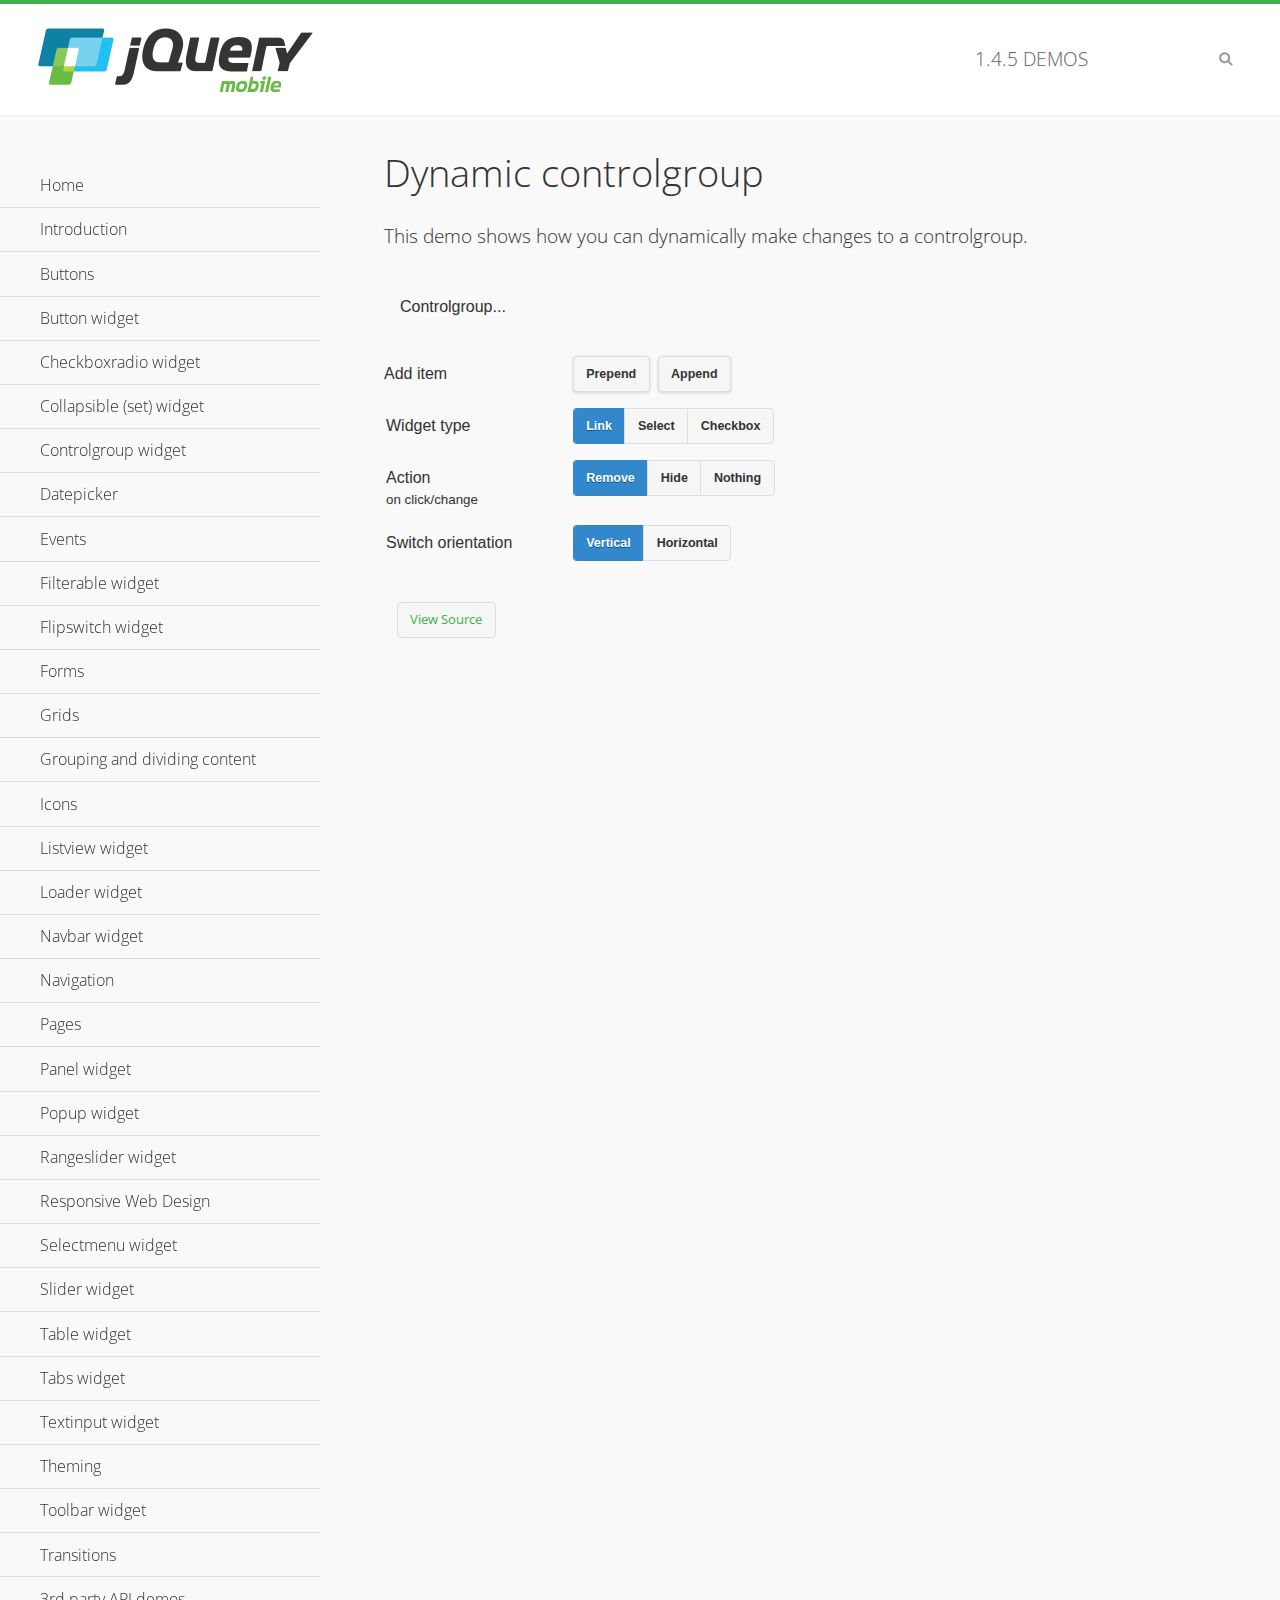
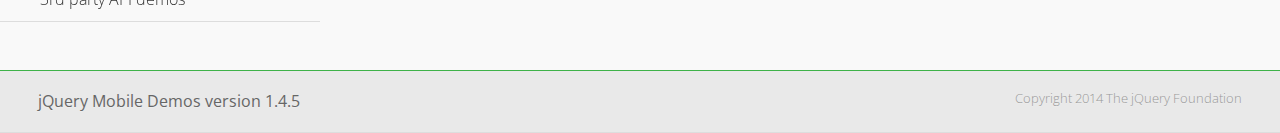
<file: Libraries/jquery.mobile-1.4.5/demos/controlgroup-dynamic/index.html>
<!DOCTYPE html>
<html>
<head>
	<meta charset="utf-8">
	<meta name="viewport" content="width=device-width, initial-scale=1">
	<title>Dynamic controlgroup - jQuery Mobile Demos</title>
	<link rel="shortcut icon" href="../favicon.ico">
    <link rel="stylesheet" href="http://fonts.googleapis.com/css?family=Open+Sans:300,400,700">
	<link rel="stylesheet" href="../css/themes/default/jquery.mobile-1.4.5.min.css">
	<link rel="stylesheet" href="../_assets/css/jqm-demos.css">
	<script src="../js/jquery.js"></script>
	<script src="../_assets/js/index.js"></script>
	<script src="../js/jquery.mobile-1.4.5.min.js"></script>
	<script>
		( function( $, undefined ) {
			var counter = 0;
			$( document ).bind( "pagecreate", function( e ) {
				$( "#prepend, #append", e.target ).on( "click", function( e ) {
					counter++;

					var widgetType = $( "[name='radio-widget']:checked" ).attr( "id" ),
						group = $( "#my-controlgroup" ),
						$el,
						action = function() {
							var action = $( "[name='radio-action']:checked" ).attr( "id" );
							if ( $( $el[1] ).is( "select" ) && action === "hide" ) {
								$el = $( $el[1] ).parents( ".ui-select" );
							}
							$el[ action ]();
							group.controlgroup( "refresh" );
						};

					if ( widgetType === "link" ) {

						$el = $( "<a href='#'>Link " + counter + "</a>" ).bind( "click", action );
						$( "#my-controlgroup" ).controlgroup( "container" )[ $( this ).attr( "id" ) ]( $el );
						$el.buttonMarkup();

					} else if ( widgetType === "select" ) {

						$el = $( "<label for='widget" + counter + "'>Select " + counter + "</label><select id='widget" + counter + "'><option value='option1'>Select " + counter + "</option><option value='option2'>Select option</option></select>" );
						$( $el[ 1 ] ).bind( "change", action);
						$( "#my-controlgroup" ).controlgroup( "container" )[ $( this ).attr( "id" ) ]( $el );
						$( $el[ 1 ] ).selectmenu();

					} else {

						$el = $( "<label for='widget" + counter + "'>Checkbox " + counter + "</label><input type='checkbox' id='widget" + counter + "'></input>" );
						$( $el[ 1 ] ).bind( "change", action );
						$( "#my-controlgroup" ).controlgroup( "container" )[ $( this ).attr( "id" ) ]( $el );
						$( $el[ 1 ] ).checkboxradio();

					}

					group.controlgroup( "refresh" );
				});

				$( "[name='radio-orientation']" ).bind( "change", function( e ) {
					$( "#my-controlgroup" ).controlgroup( "option", "type", ( $( "#isHorizontal" ).is( ":checked" ) ? "horizontal" : "vertical" ) );
				});
			});
		})( jQuery );
	</script>
</head>
<body>
<div data-role="page" class="jqm-demos">

	<div data-role="header" class="jqm-header">
		<h2><a href="../" title="jQuery Mobile Demos home"><img src="../_assets/img/jquery-logo.png" alt="jQuery Mobile"></a></h2>
		<p><span class="jqm-version"></span> Demos</p>
		<a href="#" class="jqm-navmenu-link ui-btn ui-btn-icon-notext ui-corner-all ui-icon-bars ui-nodisc-icon ui-alt-icon ui-btn-left">Menu</a>
		<a href="#" class="jqm-search-link ui-btn ui-btn-icon-notext ui-corner-all ui-icon-search ui-nodisc-icon ui-alt-icon ui-btn-right">Search</a>
	</div><!-- /header -->

	<div role="main" class="ui-content jqm-content">

        <h1>Dynamic controlgroup</h1>

        <p>This demo shows how you can dynamically make changes to a controlgroup.</p>

        <div data-demo-html="true" data-demo-js="true">

            <form>
            	<div class="ui-body ui-body-d ui-corner-all">
                	<p>Controlgroup...</p>
                	<div data-role="controlgroup" id="my-controlgroup"><!-- items will be injected here --></div>
                </div>
            </form>

            <div class="ui-field-contain">
                <label for="prepend">Add item</label>
                <button id="prepend" data-mini="true" data-inline="true">Prepend</button>
                <label for="append" class="ui-hidden-accessible">Action</label>
                <button id="append" data-mini="true" data-inline="true">Append</button>
            </div>

            <form action="#" method="get">
            	<div class="ui-field-contain">
                    <fieldset data-role="controlgroup" data-type="horizontal" data-mini="true">
                        <legend>Widget type</legend>

                        <input type="radio" name="radio-widget" id="link" value="link" checked="checked">
                        <label for="link">Link</label>

                        <input type="radio" name="radio-widget" id="select" value="select">
                        <label for="select">Select</label>

                        <input type="radio" name="radio-widget" id="checkbox" value="checkbox">
                        <label for="checkbox">Checkbox</label>
                    </fieldset>
            	</div>

            	<div class="ui-field-contain">
                    <fieldset data-role="controlgroup" data-type="horizontal" data-mini="true">
                        <legend>Action<br><small>on click/change</small></legend>

                        <input type="radio" name="radio-action" id="remove" value="remove" checked="checked">
                        <label for="remove">Remove</label>

                        <input type="radio" name="radio-action" id="hide" value="hide">
                        <label for="hide">Hide</label>

                        <input type="radio" name="radio-action" id="width" value="width">
                        <label for="width">Nothing</label>
                    </fieldset>
            	</div>

            	<div class="ui-field-contain">
                    <fieldset data-role="controlgroup" data-type="horizontal" data-mini="true">
                        <legend>Switch orientation</legend>

                        <input type="radio" name="radio-orientation" id="isVertical" value="isVertical" checked="checked">
                        <label for="isVertical">Vertical</label>

                        <input type="radio" name="radio-orientation" id="isHorizontal" value="isHorizontal">
                        <label for="isHorizontal">Horizontal</label>
                    </fieldset>
            	</div>

            </form>

        </div><!--/demo-html -->

	</div><!-- /content -->
	    <div data-role="panel" class="jqm-navmenu-panel" data-position="left" data-display="overlay" data-theme="a">
	    	<ul class="jqm-list ui-alt-icon ui-nodisc-icon">
<li data-filtertext="demos homepage" data-icon="home"><a href=".././">Home</a></li>
<li data-filtertext="introduction overview getting started"><a href="../intro/" data-ajax="false">Introduction</a></li>
<li data-filtertext="buttons button markup buttonmarkup method anchor link button element"><a href="../button-markup/" data-ajax="false">Buttons</a></li>
<li data-filtertext="form button widget input button submit reset"><a href="../button/" data-ajax="false">Button widget</a></li>
<li data-role="collapsible" data-enhanced="true" data-collapsed-icon="carat-d" data-expanded-icon="carat-u" data-iconpos="right" data-inset="false" class="ui-collapsible ui-collapsible-themed-content ui-collapsible-collapsed">
	<h3 class="ui-collapsible-heading ui-collapsible-heading-collapsed">
		<a href="#" class="ui-collapsible-heading-toggle ui-btn ui-btn-icon-right ui-btn-inherit ui-icon-carat-d">
		    Checkboxradio widget<span class="ui-collapsible-heading-status"> click to expand contents</span>
		</a>
	</h3>
	<div class="ui-collapsible-content ui-body-inherit ui-collapsible-content-collapsed" aria-hidden="true">
		<ul>
			<li data-filtertext="form checkboxradio widget checkbox input checkboxes controlgroups"><a href="../checkboxradio-checkbox/" data-ajax="false">Checkboxes</a></li>
			<li data-filtertext="form checkboxradio widget radio input radio buttons controlgroups"><a href="../checkboxradio-radio/" data-ajax="false">Radio buttons</a></li>
		</ul>
	</div>
</li>
<li data-role="collapsible" data-enhanced="true" data-collapsed-icon="carat-d" data-expanded-icon="carat-u" data-iconpos="right" data-inset="false" class="ui-collapsible ui-collapsible-themed-content ui-collapsible-collapsed">
	<h3 class="ui-collapsible-heading ui-collapsible-heading-collapsed">
		<a href="#" class="ui-collapsible-heading-toggle ui-btn ui-btn-icon-right ui-btn-inherit ui-icon-carat-d">
			Collapsible (set) widget<span class="ui-collapsible-heading-status"> click to expand contents</span>
		</a>
	</h3>
	<div class="ui-collapsible-content ui-body-inherit ui-collapsible-content-collapsed" aria-hidden="true">
		<ul>
			<li data-filtertext="collapsibles content formatting"><a href="../collapsible/" data-ajax="false">Collapsible</a></li>
			<li data-filtertext="dynamic collapsible set accordion append expand"><a href="../collapsible-dynamic/" data-ajax="false">Dynamic collapsibles</a></li>
			<li data-filtertext="accordions collapsible set widget content formatting grouped collapsibles"><a href="../collapsibleset/" data-ajax="false">Collapsible set</a></li>
		</ul>
	</div>
</li>
<li data-role="collapsible" data-enhanced="true" data-collapsed-icon="carat-d" data-expanded-icon="carat-u" data-iconpos="right" data-inset="false" class="ui-collapsible ui-collapsible-themed-content ui-collapsible-collapsed">
	<h3 class="ui-collapsible-heading ui-collapsible-heading-collapsed">
		<a href="#" class="ui-collapsible-heading-toggle ui-btn ui-btn-icon-right ui-btn-inherit ui-icon-carat-d">
			Controlgroup widget<span class="ui-collapsible-heading-status"> click to expand contents</span>
		</a>
	</h3>
	<div class="ui-collapsible-content ui-body-inherit ui-collapsible-content-collapsed" aria-hidden="true">
		<ul>
			<li data-filtertext="controlgroups selectmenu checkboxradio input grouped buttons horizontal vertical"><a href="../controlgroup/" data-ajax="false">Controlgroup</a></li>
			<li data-filtertext="dynamic controlgroup dynamically add buttons"><a href="../controlgroup-dynamic/" data-ajax="false">Dynamic controlgroups</a></li>
		</ul>
	</div>
</li>
<li data-filtertext="form datepicker widget date input"><a href="../datepicker/" data-ajax="false">Datepicker</a></li>
<li data-role="collapsible" data-enhanced="true" data-collapsed-icon="carat-d" data-expanded-icon="carat-u" data-iconpos="right" data-inset="false" class="ui-collapsible ui-collapsible-themed-content ui-collapsible-collapsed">
	<h3 class="ui-collapsible-heading ui-collapsible-heading-collapsed">
		<a href="#" class="ui-collapsible-heading-toggle ui-btn ui-btn-icon-right ui-btn-inherit ui-icon-carat-d">
			Events<span class="ui-collapsible-heading-status"> click to expand contents</span>
		</a>
	</h3>
	<div class="ui-collapsible-content ui-body-inherit ui-collapsible-content-collapsed" aria-hidden="true">
		<ul>
			<li data-filtertext="swipe to delete list items listviews swipe events"><a href="../swipe-list/" data-ajax="false">Swipe list items</a></li>
			<li data-filtertext="swipe to navigate swipe page navigation swipe events"><a href="../swipe-page/" data-ajax="false">Swipe page navigation</a></li>
		</ul>
	</div>
</li>
<li data-filtertext="filterable filter elements sorting searching listview table"><a href="../filterable/" data-ajax="false">Filterable widget</a></li>
<li data-filtertext="form flipswitch widget flip toggle switch binary select checkbox input"><a href="../flipswitch/" data-ajax="false">Flipswitch widget</a></li>
<li data-role="collapsible" data-enhanced="true" data-collapsed-icon="carat-d" data-expanded-icon="carat-u" data-iconpos="right" data-inset="false" class="ui-collapsible ui-collapsible-themed-content ui-collapsible-collapsed">
	<h3 class="ui-collapsible-heading ui-collapsible-heading-collapsed">
		<a href="#" class="ui-collapsible-heading-toggle ui-btn ui-btn-icon-right ui-btn-inherit ui-icon-carat-d">
			Forms<span class="ui-collapsible-heading-status"> click to expand contents</span>
		</a>
	</h3>
	<div class="ui-collapsible-content ui-body-inherit ui-collapsible-content-collapsed" aria-hidden="true">
		<ul>
			<li data-filtertext="forms text checkbox radio range button submit reset inputs selects textarea slider flipswitch label form elements"><a href="../forms/" data-ajax="false">Forms</a></li>
			<li data-filtertext="form hide labels hidden accessible ui-hidden-accessible forms"><a href="../forms-label-hidden-accessible/" data-ajax="false">Hide labels</a></li>
			<li data-filtertext="form field containers fieldcontain ui-field-contain forms"><a href="../forms-field-contain/" data-ajax="false">Field containers</a></li>
			<li data-filtertext="forms disabled form elements"><a href="../forms-disabled/" data-ajax="false">Forms disabled</a></li>
			<li data-filtertext="forms gallery examples overview forms text checkbox radio range button submit reset inputs selects textarea slider flipswitch label form elements"><a href="../forms-gallery/" data-ajax="false">Forms gallery</a></li>
		</ul>
	</div>
</li>
<li data-role="collapsible" data-enhanced="true" data-collapsed-icon="carat-d" data-expanded-icon="carat-u" data-iconpos="right" data-inset="false" class="ui-collapsible ui-collapsible-themed-content ui-collapsible-collapsed">
	<h3 class="ui-collapsible-heading ui-collapsible-heading-collapsed">
		<a href="#" class="ui-collapsible-heading-toggle ui-btn ui-btn-icon-right ui-btn-inherit ui-icon-carat-d">
			Grids<span class="ui-collapsible-heading-status"> click to expand contents</span>
		</a>
	</h3>
	<div class="ui-collapsible-content ui-body-inherit ui-collapsible-content-collapsed" aria-hidden="true">
		<ul>
			<li data-filtertext="grids columns blocks content formatting rwd responsive css framework"><a href="../grids/" data-ajax="false">Grids</a></li>
			<li data-filtertext="buttons in grids css framework"><a href="../grids-buttons/" data-ajax="false">Buttons in grids</a></li>
			<li data-filtertext="custom responsive grids rwd css framework"><a href="../grids-custom-responsive/" data-ajax="false">Custom responsive grids</a></li>
		</ul>
	</div>
</li>
<li data-filtertext="blocks content formatting sections heading"><a href="../body-bar-classes/" data-ajax="false">Grouping and dividing content</a></li>
<li data-role="collapsible" data-enhanced="true" data-collapsed-icon="carat-d" data-expanded-icon="carat-u" data-iconpos="right" data-inset="false" class="ui-collapsible ui-collapsible-themed-content ui-collapsible-collapsed">
	<h3 class="ui-collapsible-heading ui-collapsible-heading-collapsed">
		<a href="#" class="ui-collapsible-heading-toggle ui-btn ui-btn-icon-right ui-btn-inherit ui-icon-carat-d">
			Icons<span class="ui-collapsible-heading-status"> click to expand contents</span>
		</a>
	</h3>
	<div class="ui-collapsible-content ui-body-inherit ui-collapsible-content-collapsed" aria-hidden="true">
		<ul>
			<li data-filtertext="button icons svg disc alt custom icon position"><a href="../icons/" data-ajax="false">Icons</a></li>
			<li data-filtertext=""><a href="../icons-grunticon/" data-ajax="false">Grunticon loader</a></li>
		</ul>
	</div>
</li>
<li data-role="collapsible" data-enhanced="true" data-collapsed-icon="carat-d" data-expanded-icon="carat-u" data-iconpos="right" data-inset="false" class="ui-collapsible ui-collapsible-themed-content ui-collapsible-collapsed">
	<h3 class="ui-collapsible-heading ui-collapsible-heading-collapsed">
		<a href="#" class="ui-collapsible-heading-toggle ui-btn ui-btn-icon-right ui-btn-inherit ui-icon-carat-d">
			Listview widget<span class="ui-collapsible-heading-status"> click to expand contents</span>
		</a>
	</h3>
	<div class="ui-collapsible-content ui-body-inherit ui-collapsible-content-collapsed" aria-hidden="true">
		<ul>
			<li data-filtertext="listview widget thumbnails icons nested split button collapsible ul ol"><a href="../listview/" data-ajax="false">Listview</a></li>
			<li data-filtertext="autocomplete filterable reveal listview filtertextbeforefilter placeholder"><a href="../listview-autocomplete/" data-ajax="false">Listview autocomplete</a></li>
			<li data-filtertext="autocomplete filterable reveal listview remote data filtertextbeforefilter placeholder"><a href="../listview-autocomplete-remote/" data-ajax="false">Listview autocomplete remote data</a></li>
			<li data-filtertext="autodividers anchor jump scroll linkbars listview lists ul ol"><a href="../listview-autodividers-linkbar/" data-ajax="false">Listview autodividers linkbar</a></li>
			<li data-filtertext="listview autodividers selector autodividersselector lists ul ol"><a href="../listview-autodividers-selector/" data-ajax="false">Listview autodividers selector</a></li>
			<li data-filtertext="listview nested list items"><a href="../listview-nested-lists/" data-ajax="false">Nested Listviews</a></li>
			<li data-filtertext="listview collapsible list items flat"><a href="../listview-collapsible-item-flat/" data-ajax="false">Listview collapsible list items (flat)</a></li>
			<li data-filtertext="listview collapsible list indented"><a href="../listview-collapsible-item-indented/" data-ajax="false">Listview collapsible list items (indented)</a></li>
			<li data-filtertext="grid listview responsive grids responsive listviews lists ul"><a href="../listview-grid/" data-ajax="false">Listview responsive grid</a></li>
		</ul>
	</div>
</li>
<li data-filtertext="loader widget page loading navigation overlay spinner"><a href="../loader/" data-ajax="false">Loader widget</a></li>
<li data-filtertext="navbar widget navmenu toolbars header footer"><a href="../navbar/" data-ajax="false">Navbar widget</a></li>
<li data-role="collapsible" data-enhanced="true" data-collapsed-icon="carat-d" data-expanded-icon="carat-u" data-iconpos="right" data-inset="false" class="ui-collapsible ui-collapsible-themed-content ui-collapsible-collapsed">
	<h3 class="ui-collapsible-heading ui-collapsible-heading-collapsed">
		<a href="#" class="ui-collapsible-heading-toggle ui-btn ui-btn-icon-right ui-btn-inherit ui-icon-carat-d">
			Navigation<span class="ui-collapsible-heading-status"> click to expand contents</span>
		</a>
	</h3>
	<div class="ui-collapsible-content ui-body-inherit ui-collapsible-content-collapsed" aria-hidden="true">
		<ul>
			<li data-filtertext="ajax navigation navigate widget history event method"><a href="../navigation/" data-ajax="false">Navigation</a></li>
			<li data-filtertext="linking pages page links navigation ajax prefetch cache"><a href="../navigation-linking-pages/" data-ajax="false">Linking pages</a></li>
			<!-- <li data-filtertext="php redirect server redirection server-side navigation"><a href="../navigation-php-redirect/" data-ajax="false">PHP redirect demo</a></li>-->
			<li data-filtertext="navigation redirection hash query"><a href="../navigation-hash-processing/" data-ajax="false">Hash processing demo</a></li>
			<li data-filtertext="navigation redirection hash query"><a href="../page-events/" data-ajax="false">Page Navigation Events</a></li>
		</ul>
	</div>
</li>
<li data-role="collapsible" data-enhanced="true" data-collapsed-icon="carat-d" data-expanded-icon="carat-u" data-iconpos="right" data-inset="false" class="ui-collapsible ui-collapsible-themed-content ui-collapsible-collapsed">
	<h3 class="ui-collapsible-heading ui-collapsible-heading-collapsed">
		<a href="#" class="ui-collapsible-heading-toggle ui-btn ui-btn-icon-right ui-btn-inherit ui-icon-carat-d">
			Pages<span class="ui-collapsible-heading-status"> click to expand contents</span>
		</a>
	</h3>
	<div class="ui-collapsible-content ui-body-inherit ui-collapsible-content-collapsed" aria-hidden="true">
		<ul>
			<li data-filtertext="pages page widget ajax navigation"><a href="../pages/" data-ajax="false">Pages</a></li>
			<li data-filtertext="single page"><a href="../pages-single-page/" data-ajax="false">Single page</a></li>
			<li data-filtertext="multipage multi-page page"><a href="../pages-multi-page/" data-ajax="false">Multi-page template</a></li>
			<li data-filtertext="dialog page widget modal popup"><a href="../pages-dialog/" data-ajax="false">Dialog page</a></li>
		</ul>
	</div>
</li>
<li data-role="collapsible" data-enhanced="true" data-collapsed-icon="carat-d" data-expanded-icon="carat-u" data-iconpos="right" data-inset="false" class="ui-collapsible ui-collapsible-themed-content ui-collapsible-collapsed">
	<h3 class="ui-collapsible-heading ui-collapsible-heading-collapsed">
		<a href="#" class="ui-collapsible-heading-toggle ui-btn ui-btn-icon-right ui-btn-inherit ui-icon-carat-d">
			Panel widget<span class="ui-collapsible-heading-status"> click to expand contents</span>
		</a>
	</h3>
	<div class="ui-collapsible-content ui-body-inherit ui-collapsible-content-collapsed" aria-hidden="true">
		<ul>
			<li data-filtertext="panel widget sliding panels reveal push overlay responsive"><a href="../panel/" data-ajax="false">Panel</a></li>
			<li data-filtertext=""><a href="../panel-external/" data-ajax="false">External panels</a></li>
			<li data-filtertext="panel "><a href="../panel-fixed/" data-ajax="false">Fixed panels</a></li>
			<li data-filtertext="panel slide panels sliding panels shadow rwd responsive breakpoint"><a href="../panel-responsive/" data-ajax="false">Panels responsive</a></li>
			<li data-filtertext="panel custom style custom panel width reveal shadow listview panel styling page background wrapper"><a href="../panel-styling/" data-ajax="false">Custom panel style</a></li>
			<li data-filtertext="panel open on swipe"><a href="../panel-swipe-open/" data-ajax="false">Panel open on swipe</a></li>
			<li data-filtertext="panels outside page internal external toolbars"><a href="../panel-external-internal/" data-ajax="false">Panel external and internal</a></li>
		</ul>
	</div>
</li>
<li data-role="collapsible" data-enhanced="true" data-collapsed-icon="carat-d" data-expanded-icon="carat-u" data-iconpos="right" data-inset="false" class="ui-collapsible ui-collapsible-themed-content ui-collapsible-collapsed">
	<h3 class="ui-collapsible-heading ui-collapsible-heading-collapsed">
		<a href="#" class="ui-collapsible-heading-toggle ui-btn ui-btn-icon-right ui-btn-inherit ui-icon-carat-d">
			Popup widget<span class="ui-collapsible-heading-status"> click to expand contents</span>
		</a>
	</h3>
	<div class="ui-collapsible-content ui-body-inherit ui-collapsible-content-collapsed" aria-hidden="true">
		<ul>
			<li data-filtertext="popup widget popups dialog modal transition tooltip lightbox form overlay screen flip pop fade transition"><a href="../popup/" data-ajax="false">Popup</a></li>
			<li data-filtertext="popup alignment position"><a href="../popup-alignment/" data-ajax="false">Popup alignment</a></li>
			<li data-filtertext="popup arrow size popups popover"><a href="../popup-arrow-size/" data-ajax="false">Popup arrow size</a></li>
			<li data-filtertext="dynamic popups popup images lightbox"><a href="../popup-dynamic/" data-ajax="false">Dynamic popups</a></li>
			<li data-filtertext="popups with iframes scaling"><a href="../popup-iframe/" data-ajax="false">Popups with iframes</a></li>
			<li data-filtertext="popup image scaling"><a href="../popup-image-scaling/" data-ajax="false">Popup image scaling</a></li>
			<li data-filtertext="external popup outside multi-page"><a href="../popup-outside-multipage/" data-ajax="false">Popup outside multi-page</a></li>
		</ul>
	</div>
</li>
<li data-filtertext="form rangeslider widget dual sliders dual handle sliders range input"><a href="../rangeslider/" data-ajax="false">Rangeslider widget</a></li>
<li data-filtertext="responsive web design rwd adaptive progressive enhancement PE accessible mobile breakpoints media query media queries"><a href="../rwd/" data-ajax="false">Responsive Web Design</a></li>
<li data-role="collapsible" data-enhanced="true" data-collapsed-icon="carat-d" data-expanded-icon="carat-u" data-iconpos="right" data-inset="false" class="ui-collapsible ui-collapsible-themed-content ui-collapsible-collapsed">
	<h3 class="ui-collapsible-heading ui-collapsible-heading-collapsed">
		<a href="#" class="ui-collapsible-heading-toggle ui-btn ui-btn-icon-right ui-btn-inherit ui-icon-carat-d">
			Selectmenu widget<span class="ui-collapsible-heading-status"> click to expand contents</span>
		</a>
	</h3>
	<div class="ui-collapsible-content ui-body-inherit ui-collapsible-content-collapsed" aria-hidden="true">
		<ul>
			<li data-filtertext="form selectmenu widget select input custom select menu selects"><a href="../selectmenu/" data-ajax="false">Selectmenu</a></li>
			<li data-filtertext="form custom select menu selectmenu widget custom menu option optgroup multiple selects"><a href="../selectmenu-custom/" data-ajax="false">Custom select menu</a></li>
			<li data-filtertext="filterable select filter popup dialog"><a href="../selectmenu-custom-filter/" data-ajax="false">Custom select menu with filter</a></li>
		</ul>
	</div>
</li>
<li data-role="collapsible" data-enhanced="true" data-collapsed-icon="carat-d" data-expanded-icon="carat-u" data-iconpos="right" data-inset="false" class="ui-collapsible ui-collapsible-themed-content ui-collapsible-collapsed">
	<h3 class="ui-collapsible-heading ui-collapsible-heading-collapsed">
		<a href="#" class="ui-collapsible-heading-toggle ui-btn ui-btn-icon-right ui-btn-inherit ui-icon-carat-d">
			Slider widget<span class="ui-collapsible-heading-status"> click to expand contents</span>
		</a>
	</h3>
	<div class="ui-collapsible-content ui-body-inherit ui-collapsible-content-collapsed" aria-hidden="true">
		<ul>
			<li data-filtertext="form slider widget range input single sliders"><a href="../slider/" data-ajax="false">Slider</a></li>
			<li data-filtertext="form slider widget flipswitch slider binary select flip toggle switch"><a href="../slider-flipswitch/" data-ajax="false">Slider flip toggle switch</a></li>
			<li data-filtertext="form slider tooltip handle value input range sliders"><a href="../slider-tooltip/" data-ajax="false">Slider tooltip</a></li>
		</ul>
	</div>
</li>
<li data-role="collapsible" data-enhanced="true" data-collapsed-icon="carat-d" data-expanded-icon="carat-u" data-iconpos="right" data-inset="false" class="ui-collapsible ui-collapsible-themed-content ui-collapsible-collapsed">
	<h3 class="ui-collapsible-heading ui-collapsible-heading-collapsed">
		<a href="#" class="ui-collapsible-heading-toggle ui-btn ui-btn-icon-right ui-btn-inherit ui-icon-carat-d">
			Table widget<span class="ui-collapsible-heading-status"> click to expand contents</span>
		</a>
	</h3>
	<div class="ui-collapsible-content ui-body-inherit ui-collapsible-content-collapsed" aria-hidden="true">
		<ul>
			<li data-filtertext="table widget reflow column toggle th td responsive tables rwd hide show tabular"><a href="../table-column-toggle/" data-ajax="false">Table Column Toggle</a></li>
			<li data-filtertext="table column toggle phone comparison demo"><a href="../table-column-toggle-example/" data-ajax="false">Table Column Toggle demo</a></li>
			<li data-filtertext="responsive tables table column toggle heading groups rwd breakpoint"><a href="../table-column-toggle-heading-groups/" data-ajax="false">Table Column Toggle heading groups</a></li>
			<li data-filtertext="responsive tables table column toggle hide rwd breakpoint customization options"><a href="../table-column-toggle-options/" data-ajax="false">Table Column Toggle options</a></li>
			<li data-filtertext="table reflow th td responsive rwd columns tabular"><a href="../table-reflow/" data-ajax="false">Table Reflow</a></li>
			<li data-filtertext="responsive tables table reflow heading groups rwd breakpoint"><a href="../table-reflow-heading-groups/" data-ajax="false">Table Reflow heading groups</a></li>
			<li data-filtertext="responsive tables table reflow stripes strokes table style"><a href="../table-reflow-stripes-strokes/" data-ajax="false">Table Reflow stripes and strokes</a></li>
			<li data-filtertext="responsive tables table reflow stack custom styles"><a href="../table-reflow-styling/" data-ajax="false">Table Reflow custom styles</a></li>
		</ul>
	</div>
</li>
<li data-filtertext="ui tabs widget"><a href="../tabs/" data-ajax="false">Tabs widget</a></li>
<li data-filtertext="form textinput widget text input textarea number date time tel email file color password"><a href="../textinput/" data-ajax="false">Textinput widget</a></li>
<li data-role="collapsible" data-enhanced="true" data-collapsed-icon="carat-d" data-expanded-icon="carat-u" data-iconpos="right" data-inset="false" class="ui-collapsible ui-collapsible-themed-content ui-collapsible-collapsed">
	<h3 class="ui-collapsible-heading ui-collapsible-heading-collapsed">
		<a href="#" class="ui-collapsible-heading-toggle ui-btn ui-btn-icon-right ui-btn-inherit ui-icon-carat-d">
			Theming<span class="ui-collapsible-heading-status"> click to expand contents</span>
		</a>
	</h3>
	<div class="ui-collapsible-content ui-body-inherit ui-collapsible-content-collapsed" aria-hidden="true">
		<ul>
			<li data-filtertext="default theme swatches theming style css"><a href="../theme-default/" data-ajax="false">Default theme</a></li>
			<li data-filtertext="classic theme old theme swatches theming style css"><a href="../theme-classic/" data-ajax="false">Classic theme</a></li>
		</ul>
	</div>
</li>
<li data-role="collapsible" data-enhanced="true" data-collapsed-icon="carat-d" data-expanded-icon="carat-u" data-iconpos="right" data-inset="false" class="ui-collapsible ui-collapsible-themed-content ui-collapsible-collapsed">
	<h3 class="ui-collapsible-heading ui-collapsible-heading-collapsed">
		<a href="#" class="ui-collapsible-heading-toggle ui-btn ui-btn-icon-right ui-btn-inherit ui-icon-carat-d">
			Toolbar widget<span class="ui-collapsible-heading-status"> click to expand contents</span>
		</a>
	</h3>
	<div class="ui-collapsible-content ui-body-inherit ui-collapsible-content-collapsed" aria-hidden="true">
		<ul>
			<li data-filtertext="toolbar widget header footer toolbars fixed fullscreen external sections"><a href="../toolbar/" data-ajax="false">Toolbar</a></li>
			<li data-filtertext="dynamic toolbars dynamically add toolbar header footer"><a href="../toolbar-dynamic/" data-ajax="false">Dynamic toolbars</a></li>
			<li data-filtertext="external toolbars header footer"><a href="../toolbar-external/" data-ajax="false">External toolbars</a></li>
			<li data-filtertext="fixed toolbars header footer"><a href="../toolbar-fixed/" data-ajax="false">Fixed toolbars</a></li>
			<li data-filtertext="fixed fullscreen toolbars header footer"><a href="../toolbar-fixed-fullscreen/" data-ajax="false">Fullscreen toolbars</a></li>
			<li data-filtertext="external fixed toolbars header footer"><a href="../toolbar-fixed-external/" data-ajax="false">Fixed external toolbars</a></li>
			<li data-filtertext="external persistent toolbars header footer navbar navmenu"><a href="../toolbar-fixed-persistent/" data-ajax="false">Persistent toolbars</a></li>
			<li data-filtertext="external ajax optimized toolbars persistent toolbars header footer navbar"><a href="../toolbar-fixed-persistent-optimized/" data-ajax="false">Ajax optimized toolbars</a></li>
			<li data-filtertext="form in toolbars header footer"><a href="../toolbar-fixed-forms/" data-ajax="false">Form in toolbar</a></li>
		</ul>
	</div>
</li>
<li data-filtertext="page transitions animated pages popup navigation flip slide fade pop"><a href="../transitions/" data-ajax="false">Transitions</a></li>
<li data-role="collapsible" data-enhanced="true" data-collapsed-icon="carat-d" data-expanded-icon="carat-u" data-iconpos="right" data-inset="false" class="ui-collapsible ui-collapsible-themed-content ui-collapsible-collapsed">
	<h3 class="ui-collapsible-heading ui-collapsible-heading-collapsed">
		<a href="#" class="ui-collapsible-heading-toggle ui-btn ui-btn-icon-right ui-btn-inherit ui-icon-carat-d">
			3rd party API demos<span class="ui-collapsible-heading-status"> click to expand contents</span>
		</a>
	</h3>
	<div class="ui-collapsible-content ui-body-inherit ui-collapsible-content-collapsed" aria-hidden="true">
		<ul>
			<li data-filtertext="backbone requirejs navigation router"><a href="../backbone-requirejs/" data-ajax="false">Backbone RequireJS</a></li>
			<li data-filtertext="google maps geolocation demo"><a href="../map-geolocation/" data-ajax="false">Google Maps geolocation</a></li>
			<li data-filtertext="google maps hybrid"><a href="../map-list-toggle/" data-ajax="false">Google Maps list toggle</a></li>
		</ul>
	</div>
</li>



		     </ul>
		</div><!-- /panel -->


	<div data-role="footer" data-position="fixed" data-tap-toggle="false" class="jqm-footer">
		<p>jQuery Mobile Demos version <span class="jqm-version"></span></p>
		<p>Copyright 2014 The jQuery Foundation</p>
	</div><!-- /footer -->
	<!-- TODO: This should become an external panel so we can add input to markup (unique ID) -->
    <div data-role="panel" class="jqm-search-panel" data-position="right" data-display="overlay" data-theme="a">
		<div class="jqm-search">
			<ul class="jqm-list" data-filter-placeholder="Search demos..." data-filter-reveal="true">
<li data-filtertext="demos homepage" data-icon="home"><a href=".././">Home</a></li>
<li data-filtertext="introduction overview getting started"><a href="../intro/" data-ajax="false">Introduction</a></li>
<li data-filtertext="buttons button markup buttonmarkup method anchor link button element"><a href="../button-markup/" data-ajax="false">Buttons</a></li>
<li data-filtertext="form button widget input button submit reset"><a href="../button/" data-ajax="false">Button widget</a></li>
<li data-role="collapsible" data-enhanced="true" data-collapsed-icon="carat-d" data-expanded-icon="carat-u" data-iconpos="right" data-inset="false" class="ui-collapsible ui-collapsible-themed-content ui-collapsible-collapsed">
	<h3 class="ui-collapsible-heading ui-collapsible-heading-collapsed">
		<a href="#" class="ui-collapsible-heading-toggle ui-btn ui-btn-icon-right ui-btn-inherit ui-icon-carat-d">
		    Checkboxradio widget<span class="ui-collapsible-heading-status"> click to expand contents</span>
		</a>
	</h3>
	<div class="ui-collapsible-content ui-body-inherit ui-collapsible-content-collapsed" aria-hidden="true">
		<ul>
			<li data-filtertext="form checkboxradio widget checkbox input checkboxes controlgroups"><a href="../checkboxradio-checkbox/" data-ajax="false">Checkboxes</a></li>
			<li data-filtertext="form checkboxradio widget radio input radio buttons controlgroups"><a href="../checkboxradio-radio/" data-ajax="false">Radio buttons</a></li>
		</ul>
	</div>
</li>
<li data-role="collapsible" data-enhanced="true" data-collapsed-icon="carat-d" data-expanded-icon="carat-u" data-iconpos="right" data-inset="false" class="ui-collapsible ui-collapsible-themed-content ui-collapsible-collapsed">
	<h3 class="ui-collapsible-heading ui-collapsible-heading-collapsed">
		<a href="#" class="ui-collapsible-heading-toggle ui-btn ui-btn-icon-right ui-btn-inherit ui-icon-carat-d">
			Collapsible (set) widget<span class="ui-collapsible-heading-status"> click to expand contents</span>
		</a>
	</h3>
	<div class="ui-collapsible-content ui-body-inherit ui-collapsible-content-collapsed" aria-hidden="true">
		<ul>
			<li data-filtertext="collapsibles content formatting"><a href="../collapsible/" data-ajax="false">Collapsible</a></li>
			<li data-filtertext="dynamic collapsible set accordion append expand"><a href="../collapsible-dynamic/" data-ajax="false">Dynamic collapsibles</a></li>
			<li data-filtertext="accordions collapsible set widget content formatting grouped collapsibles"><a href="../collapsibleset/" data-ajax="false">Collapsible set</a></li>
		</ul>
	</div>
</li>
<li data-role="collapsible" data-enhanced="true" data-collapsed-icon="carat-d" data-expanded-icon="carat-u" data-iconpos="right" data-inset="false" class="ui-collapsible ui-collapsible-themed-content ui-collapsible-collapsed">
	<h3 class="ui-collapsible-heading ui-collapsible-heading-collapsed">
		<a href="#" class="ui-collapsible-heading-toggle ui-btn ui-btn-icon-right ui-btn-inherit ui-icon-carat-d">
			Controlgroup widget<span class="ui-collapsible-heading-status"> click to expand contents</span>
		</a>
	</h3>
	<div class="ui-collapsible-content ui-body-inherit ui-collapsible-content-collapsed" aria-hidden="true">
		<ul>
			<li data-filtertext="controlgroups selectmenu checkboxradio input grouped buttons horizontal vertical"><a href="../controlgroup/" data-ajax="false">Controlgroup</a></li>
			<li data-filtertext="dynamic controlgroup dynamically add buttons"><a href="../controlgroup-dynamic/" data-ajax="false">Dynamic controlgroups</a></li>
		</ul>
	</div>
</li>
<li data-filtertext="form datepicker widget date input"><a href="../datepicker/" data-ajax="false">Datepicker</a></li>
<li data-role="collapsible" data-enhanced="true" data-collapsed-icon="carat-d" data-expanded-icon="carat-u" data-iconpos="right" data-inset="false" class="ui-collapsible ui-collapsible-themed-content ui-collapsible-collapsed">
	<h3 class="ui-collapsible-heading ui-collapsible-heading-collapsed">
		<a href="#" class="ui-collapsible-heading-toggle ui-btn ui-btn-icon-right ui-btn-inherit ui-icon-carat-d">
			Events<span class="ui-collapsible-heading-status"> click to expand contents</span>
		</a>
	</h3>
	<div class="ui-collapsible-content ui-body-inherit ui-collapsible-content-collapsed" aria-hidden="true">
		<ul>
			<li data-filtertext="swipe to delete list items listviews swipe events"><a href="../swipe-list/" data-ajax="false">Swipe list items</a></li>
			<li data-filtertext="swipe to navigate swipe page navigation swipe events"><a href="../swipe-page/" data-ajax="false">Swipe page navigation</a></li>
		</ul>
	</div>
</li>
<li data-filtertext="filterable filter elements sorting searching listview table"><a href="../filterable/" data-ajax="false">Filterable widget</a></li>
<li data-filtertext="form flipswitch widget flip toggle switch binary select checkbox input"><a href="../flipswitch/" data-ajax="false">Flipswitch widget</a></li>
<li data-role="collapsible" data-enhanced="true" data-collapsed-icon="carat-d" data-expanded-icon="carat-u" data-iconpos="right" data-inset="false" class="ui-collapsible ui-collapsible-themed-content ui-collapsible-collapsed">
	<h3 class="ui-collapsible-heading ui-collapsible-heading-collapsed">
		<a href="#" class="ui-collapsible-heading-toggle ui-btn ui-btn-icon-right ui-btn-inherit ui-icon-carat-d">
			Forms<span class="ui-collapsible-heading-status"> click to expand contents</span>
		</a>
	</h3>
	<div class="ui-collapsible-content ui-body-inherit ui-collapsible-content-collapsed" aria-hidden="true">
		<ul>
			<li data-filtertext="forms text checkbox radio range button submit reset inputs selects textarea slider flipswitch label form elements"><a href="../forms/" data-ajax="false">Forms</a></li>
			<li data-filtertext="form hide labels hidden accessible ui-hidden-accessible forms"><a href="../forms-label-hidden-accessible/" data-ajax="false">Hide labels</a></li>
			<li data-filtertext="form field containers fieldcontain ui-field-contain forms"><a href="../forms-field-contain/" data-ajax="false">Field containers</a></li>
			<li data-filtertext="forms disabled form elements"><a href="../forms-disabled/" data-ajax="false">Forms disabled</a></li>
			<li data-filtertext="forms gallery examples overview forms text checkbox radio range button submit reset inputs selects textarea slider flipswitch label form elements"><a href="../forms-gallery/" data-ajax="false">Forms gallery</a></li>
		</ul>
	</div>
</li>
<li data-role="collapsible" data-enhanced="true" data-collapsed-icon="carat-d" data-expanded-icon="carat-u" data-iconpos="right" data-inset="false" class="ui-collapsible ui-collapsible-themed-content ui-collapsible-collapsed">
	<h3 class="ui-collapsible-heading ui-collapsible-heading-collapsed">
		<a href="#" class="ui-collapsible-heading-toggle ui-btn ui-btn-icon-right ui-btn-inherit ui-icon-carat-d">
			Grids<span class="ui-collapsible-heading-status"> click to expand contents</span>
		</a>
	</h3>
	<div class="ui-collapsible-content ui-body-inherit ui-collapsible-content-collapsed" aria-hidden="true">
		<ul>
			<li data-filtertext="grids columns blocks content formatting rwd responsive css framework"><a href="../grids/" data-ajax="false">Grids</a></li>
			<li data-filtertext="buttons in grids css framework"><a href="../grids-buttons/" data-ajax="false">Buttons in grids</a></li>
			<li data-filtertext="custom responsive grids rwd css framework"><a href="../grids-custom-responsive/" data-ajax="false">Custom responsive grids</a></li>
		</ul>
	</div>
</li>
<li data-filtertext="blocks content formatting sections heading"><a href="../body-bar-classes/" data-ajax="false">Grouping and dividing content</a></li>
<li data-role="collapsible" data-enhanced="true" data-collapsed-icon="carat-d" data-expanded-icon="carat-u" data-iconpos="right" data-inset="false" class="ui-collapsible ui-collapsible-themed-content ui-collapsible-collapsed">
	<h3 class="ui-collapsible-heading ui-collapsible-heading-collapsed">
		<a href="#" class="ui-collapsible-heading-toggle ui-btn ui-btn-icon-right ui-btn-inherit ui-icon-carat-d">
			Icons<span class="ui-collapsible-heading-status"> click to expand contents</span>
		</a>
	</h3>
	<div class="ui-collapsible-content ui-body-inherit ui-collapsible-content-collapsed" aria-hidden="true">
		<ul>
			<li data-filtertext="button icons svg disc alt custom icon position"><a href="../icons/" data-ajax="false">Icons</a></li>
			<li data-filtertext=""><a href="../icons-grunticon/" data-ajax="false">Grunticon loader</a></li>
		</ul>
	</div>
</li>
<li data-role="collapsible" data-enhanced="true" data-collapsed-icon="carat-d" data-expanded-icon="carat-u" data-iconpos="right" data-inset="false" class="ui-collapsible ui-collapsible-themed-content ui-collapsible-collapsed">
	<h3 class="ui-collapsible-heading ui-collapsible-heading-collapsed">
		<a href="#" class="ui-collapsible-heading-toggle ui-btn ui-btn-icon-right ui-btn-inherit ui-icon-carat-d">
			Listview widget<span class="ui-collapsible-heading-status"> click to expand contents</span>
		</a>
	</h3>
	<div class="ui-collapsible-content ui-body-inherit ui-collapsible-content-collapsed" aria-hidden="true">
		<ul>
			<li data-filtertext="listview widget thumbnails icons nested split button collapsible ul ol"><a href="../listview/" data-ajax="false">Listview</a></li>
			<li data-filtertext="autocomplete filterable reveal listview filtertextbeforefilter placeholder"><a href="../listview-autocomplete/" data-ajax="false">Listview autocomplete</a></li>
			<li data-filtertext="autocomplete filterable reveal listview remote data filtertextbeforefilter placeholder"><a href="../listview-autocomplete-remote/" data-ajax="false">Listview autocomplete remote data</a></li>
			<li data-filtertext="autodividers anchor jump scroll linkbars listview lists ul ol"><a href="../listview-autodividers-linkbar/" data-ajax="false">Listview autodividers linkbar</a></li>
			<li data-filtertext="listview autodividers selector autodividersselector lists ul ol"><a href="../listview-autodividers-selector/" data-ajax="false">Listview autodividers selector</a></li>
			<li data-filtertext="listview nested list items"><a href="../listview-nested-lists/" data-ajax="false">Nested Listviews</a></li>
			<li data-filtertext="listview collapsible list items flat"><a href="../listview-collapsible-item-flat/" data-ajax="false">Listview collapsible list items (flat)</a></li>
			<li data-filtertext="listview collapsible list indented"><a href="../listview-collapsible-item-indented/" data-ajax="false">Listview collapsible list items (indented)</a></li>
			<li data-filtertext="grid listview responsive grids responsive listviews lists ul"><a href="../listview-grid/" data-ajax="false">Listview responsive grid</a></li>
		</ul>
	</div>
</li>
<li data-filtertext="loader widget page loading navigation overlay spinner"><a href="../loader/" data-ajax="false">Loader widget</a></li>
<li data-filtertext="navbar widget navmenu toolbars header footer"><a href="../navbar/" data-ajax="false">Navbar widget</a></li>
<li data-role="collapsible" data-enhanced="true" data-collapsed-icon="carat-d" data-expanded-icon="carat-u" data-iconpos="right" data-inset="false" class="ui-collapsible ui-collapsible-themed-content ui-collapsible-collapsed">
	<h3 class="ui-collapsible-heading ui-collapsible-heading-collapsed">
		<a href="#" class="ui-collapsible-heading-toggle ui-btn ui-btn-icon-right ui-btn-inherit ui-icon-carat-d">
			Navigation<span class="ui-collapsible-heading-status"> click to expand contents</span>
		</a>
	</h3>
	<div class="ui-collapsible-content ui-body-inherit ui-collapsible-content-collapsed" aria-hidden="true">
		<ul>
			<li data-filtertext="ajax navigation navigate widget history event method"><a href="../navigation/" data-ajax="false">Navigation</a></li>
			<li data-filtertext="linking pages page links navigation ajax prefetch cache"><a href="../navigation-linking-pages/" data-ajax="false">Linking pages</a></li>
			<!-- <li data-filtertext="php redirect server redirection server-side navigation"><a href="../navigation-php-redirect/" data-ajax="false">PHP redirect demo</a></li>-->
			<li data-filtertext="navigation redirection hash query"><a href="../navigation-hash-processing/" data-ajax="false">Hash processing demo</a></li>
			<li data-filtertext="navigation redirection hash query"><a href="../page-events/" data-ajax="false">Page Navigation Events</a></li>
		</ul>
	</div>
</li>
<li data-role="collapsible" data-enhanced="true" data-collapsed-icon="carat-d" data-expanded-icon="carat-u" data-iconpos="right" data-inset="false" class="ui-collapsible ui-collapsible-themed-content ui-collapsible-collapsed">
	<h3 class="ui-collapsible-heading ui-collapsible-heading-collapsed">
		<a href="#" class="ui-collapsible-heading-toggle ui-btn ui-btn-icon-right ui-btn-inherit ui-icon-carat-d">
			Pages<span class="ui-collapsible-heading-status"> click to expand contents</span>
		</a>
	</h3>
	<div class="ui-collapsible-content ui-body-inherit ui-collapsible-content-collapsed" aria-hidden="true">
		<ul>
			<li data-filtertext="pages page widget ajax navigation"><a href="../pages/" data-ajax="false">Pages</a></li>
			<li data-filtertext="single page"><a href="../pages-single-page/" data-ajax="false">Single page</a></li>
			<li data-filtertext="multipage multi-page page"><a href="../pages-multi-page/" data-ajax="false">Multi-page template</a></li>
			<li data-filtertext="dialog page widget modal popup"><a href="../pages-dialog/" data-ajax="false">Dialog page</a></li>
		</ul>
	</div>
</li>
<li data-role="collapsible" data-enhanced="true" data-collapsed-icon="carat-d" data-expanded-icon="carat-u" data-iconpos="right" data-inset="false" class="ui-collapsible ui-collapsible-themed-content ui-collapsible-collapsed">
	<h3 class="ui-collapsible-heading ui-collapsible-heading-collapsed">
		<a href="#" class="ui-collapsible-heading-toggle ui-btn ui-btn-icon-right ui-btn-inherit ui-icon-carat-d">
			Panel widget<span class="ui-collapsible-heading-status"> click to expand contents</span>
		</a>
	</h3>
	<div class="ui-collapsible-content ui-body-inherit ui-collapsible-content-collapsed" aria-hidden="true">
		<ul>
			<li data-filtertext="panel widget sliding panels reveal push overlay responsive"><a href="../panel/" data-ajax="false">Panel</a></li>
			<li data-filtertext=""><a href="../panel-external/" data-ajax="false">External panels</a></li>
			<li data-filtertext="panel "><a href="../panel-fixed/" data-ajax="false">Fixed panels</a></li>
			<li data-filtertext="panel slide panels sliding panels shadow rwd responsive breakpoint"><a href="../panel-responsive/" data-ajax="false">Panels responsive</a></li>
			<li data-filtertext="panel custom style custom panel width reveal shadow listview panel styling page background wrapper"><a href="../panel-styling/" data-ajax="false">Custom panel style</a></li>
			<li data-filtertext="panel open on swipe"><a href="../panel-swipe-open/" data-ajax="false">Panel open on swipe</a></li>
			<li data-filtertext="panels outside page internal external toolbars"><a href="../panel-external-internal/" data-ajax="false">Panel external and internal</a></li>
		</ul>
	</div>
</li>
<li data-role="collapsible" data-enhanced="true" data-collapsed-icon="carat-d" data-expanded-icon="carat-u" data-iconpos="right" data-inset="false" class="ui-collapsible ui-collapsible-themed-content ui-collapsible-collapsed">
	<h3 class="ui-collapsible-heading ui-collapsible-heading-collapsed">
		<a href="#" class="ui-collapsible-heading-toggle ui-btn ui-btn-icon-right ui-btn-inherit ui-icon-carat-d">
			Popup widget<span class="ui-collapsible-heading-status"> click to expand contents</span>
		</a>
	</h3>
	<div class="ui-collapsible-content ui-body-inherit ui-collapsible-content-collapsed" aria-hidden="true">
		<ul>
			<li data-filtertext="popup widget popups dialog modal transition tooltip lightbox form overlay screen flip pop fade transition"><a href="../popup/" data-ajax="false">Popup</a></li>
			<li data-filtertext="popup alignment position"><a href="../popup-alignment/" data-ajax="false">Popup alignment</a></li>
			<li data-filtertext="popup arrow size popups popover"><a href="../popup-arrow-size/" data-ajax="false">Popup arrow size</a></li>
			<li data-filtertext="dynamic popups popup images lightbox"><a href="../popup-dynamic/" data-ajax="false">Dynamic popups</a></li>
			<li data-filtertext="popups with iframes scaling"><a href="../popup-iframe/" data-ajax="false">Popups with iframes</a></li>
			<li data-filtertext="popup image scaling"><a href="../popup-image-scaling/" data-ajax="false">Popup image scaling</a></li>
			<li data-filtertext="external popup outside multi-page"><a href="../popup-outside-multipage/" data-ajax="false">Popup outside multi-page</a></li>
		</ul>
	</div>
</li>
<li data-filtertext="form rangeslider widget dual sliders dual handle sliders range input"><a href="../rangeslider/" data-ajax="false">Rangeslider widget</a></li>
<li data-filtertext="responsive web design rwd adaptive progressive enhancement PE accessible mobile breakpoints media query media queries"><a href="../rwd/" data-ajax="false">Responsive Web Design</a></li>
<li data-role="collapsible" data-enhanced="true" data-collapsed-icon="carat-d" data-expanded-icon="carat-u" data-iconpos="right" data-inset="false" class="ui-collapsible ui-collapsible-themed-content ui-collapsible-collapsed">
	<h3 class="ui-collapsible-heading ui-collapsible-heading-collapsed">
		<a href="#" class="ui-collapsible-heading-toggle ui-btn ui-btn-icon-right ui-btn-inherit ui-icon-carat-d">
			Selectmenu widget<span class="ui-collapsible-heading-status"> click to expand contents</span>
		</a>
	</h3>
	<div class="ui-collapsible-content ui-body-inherit ui-collapsible-content-collapsed" aria-hidden="true">
		<ul>
			<li data-filtertext="form selectmenu widget select input custom select menu selects"><a href="../selectmenu/" data-ajax="false">Selectmenu</a></li>
			<li data-filtertext="form custom select menu selectmenu widget custom menu option optgroup multiple selects"><a href="../selectmenu-custom/" data-ajax="false">Custom select menu</a></li>
			<li data-filtertext="filterable select filter popup dialog"><a href="../selectmenu-custom-filter/" data-ajax="false">Custom select menu with filter</a></li>
		</ul>
	</div>
</li>
<li data-role="collapsible" data-enhanced="true" data-collapsed-icon="carat-d" data-expanded-icon="carat-u" data-iconpos="right" data-inset="false" class="ui-collapsible ui-collapsible-themed-content ui-collapsible-collapsed">
	<h3 class="ui-collapsible-heading ui-collapsible-heading-collapsed">
		<a href="#" class="ui-collapsible-heading-toggle ui-btn ui-btn-icon-right ui-btn-inherit ui-icon-carat-d">
			Slider widget<span class="ui-collapsible-heading-status"> click to expand contents</span>
		</a>
	</h3>
	<div class="ui-collapsible-content ui-body-inherit ui-collapsible-content-collapsed" aria-hidden="true">
		<ul>
			<li data-filtertext="form slider widget range input single sliders"><a href="../slider/" data-ajax="false">Slider</a></li>
			<li data-filtertext="form slider widget flipswitch slider binary select flip toggle switch"><a href="../slider-flipswitch/" data-ajax="false">Slider flip toggle switch</a></li>
			<li data-filtertext="form slider tooltip handle value input range sliders"><a href="../slider-tooltip/" data-ajax="false">Slider tooltip</a></li>
		</ul>
	</div>
</li>
<li data-role="collapsible" data-enhanced="true" data-collapsed-icon="carat-d" data-expanded-icon="carat-u" data-iconpos="right" data-inset="false" class="ui-collapsible ui-collapsible-themed-content ui-collapsible-collapsed">
	<h3 class="ui-collapsible-heading ui-collapsible-heading-collapsed">
		<a href="#" class="ui-collapsible-heading-toggle ui-btn ui-btn-icon-right ui-btn-inherit ui-icon-carat-d">
			Table widget<span class="ui-collapsible-heading-status"> click to expand contents</span>
		</a>
	</h3>
	<div class="ui-collapsible-content ui-body-inherit ui-collapsible-content-collapsed" aria-hidden="true">
		<ul>
			<li data-filtertext="table widget reflow column toggle th td responsive tables rwd hide show tabular"><a href="../table-column-toggle/" data-ajax="false">Table Column Toggle</a></li>
			<li data-filtertext="table column toggle phone comparison demo"><a href="../table-column-toggle-example/" data-ajax="false">Table Column Toggle demo</a></li>
			<li data-filtertext="responsive tables table column toggle heading groups rwd breakpoint"><a href="../table-column-toggle-heading-groups/" data-ajax="false">Table Column Toggle heading groups</a></li>
			<li data-filtertext="responsive tables table column toggle hide rwd breakpoint customization options"><a href="../table-column-toggle-options/" data-ajax="false">Table Column Toggle options</a></li>
			<li data-filtertext="table reflow th td responsive rwd columns tabular"><a href="../table-reflow/" data-ajax="false">Table Reflow</a></li>
			<li data-filtertext="responsive tables table reflow heading groups rwd breakpoint"><a href="../table-reflow-heading-groups/" data-ajax="false">Table Reflow heading groups</a></li>
			<li data-filtertext="responsive tables table reflow stripes strokes table style"><a href="../table-reflow-stripes-strokes/" data-ajax="false">Table Reflow stripes and strokes</a></li>
			<li data-filtertext="responsive tables table reflow stack custom styles"><a href="../table-reflow-styling/" data-ajax="false">Table Reflow custom styles</a></li>
		</ul>
	</div>
</li>
<li data-filtertext="ui tabs widget"><a href="../tabs/" data-ajax="false">Tabs widget</a></li>
<li data-filtertext="form textinput widget text input textarea number date time tel email file color password"><a href="../textinput/" data-ajax="false">Textinput widget</a></li>
<li data-role="collapsible" data-enhanced="true" data-collapsed-icon="carat-d" data-expanded-icon="carat-u" data-iconpos="right" data-inset="false" class="ui-collapsible ui-collapsible-themed-content ui-collapsible-collapsed">
	<h3 class="ui-collapsible-heading ui-collapsible-heading-collapsed">
		<a href="#" class="ui-collapsible-heading-toggle ui-btn ui-btn-icon-right ui-btn-inherit ui-icon-carat-d">
			Theming<span class="ui-collapsible-heading-status"> click to expand contents</span>
		</a>
	</h3>
	<div class="ui-collapsible-content ui-body-inherit ui-collapsible-content-collapsed" aria-hidden="true">
		<ul>
			<li data-filtertext="default theme swatches theming style css"><a href="../theme-default/" data-ajax="false">Default theme</a></li>
			<li data-filtertext="classic theme old theme swatches theming style css"><a href="../theme-classic/" data-ajax="false">Classic theme</a></li>
		</ul>
	</div>
</li>
<li data-role="collapsible" data-enhanced="true" data-collapsed-icon="carat-d" data-expanded-icon="carat-u" data-iconpos="right" data-inset="false" class="ui-collapsible ui-collapsible-themed-content ui-collapsible-collapsed">
	<h3 class="ui-collapsible-heading ui-collapsible-heading-collapsed">
		<a href="#" class="ui-collapsible-heading-toggle ui-btn ui-btn-icon-right ui-btn-inherit ui-icon-carat-d">
			Toolbar widget<span class="ui-collapsible-heading-status"> click to expand contents</span>
		</a>
	</h3>
	<div class="ui-collapsible-content ui-body-inherit ui-collapsible-content-collapsed" aria-hidden="true">
		<ul>
			<li data-filtertext="toolbar widget header footer toolbars fixed fullscreen external sections"><a href="../toolbar/" data-ajax="false">Toolbar</a></li>
			<li data-filtertext="dynamic toolbars dynamically add toolbar header footer"><a href="../toolbar-dynamic/" data-ajax="false">Dynamic toolbars</a></li>
			<li data-filtertext="external toolbars header footer"><a href="../toolbar-external/" data-ajax="false">External toolbars</a></li>
			<li data-filtertext="fixed toolbars header footer"><a href="../toolbar-fixed/" data-ajax="false">Fixed toolbars</a></li>
			<li data-filtertext="fixed fullscreen toolbars header footer"><a href="../toolbar-fixed-fullscreen/" data-ajax="false">Fullscreen toolbars</a></li>
			<li data-filtertext="external fixed toolbars header footer"><a href="../toolbar-fixed-external/" data-ajax="false">Fixed external toolbars</a></li>
			<li data-filtertext="external persistent toolbars header footer navbar navmenu"><a href="../toolbar-fixed-persistent/" data-ajax="false">Persistent toolbars</a></li>
			<li data-filtertext="external ajax optimized toolbars persistent toolbars header footer navbar"><a href="../toolbar-fixed-persistent-optimized/" data-ajax="false">Ajax optimized toolbars</a></li>
			<li data-filtertext="form in toolbars header footer"><a href="../toolbar-fixed-forms/" data-ajax="false">Form in toolbar</a></li>
		</ul>
	</div>
</li>
<li data-filtertext="page transitions animated pages popup navigation flip slide fade pop"><a href="../transitions/" data-ajax="false">Transitions</a></li>
<li data-role="collapsible" data-enhanced="true" data-collapsed-icon="carat-d" data-expanded-icon="carat-u" data-iconpos="right" data-inset="false" class="ui-collapsible ui-collapsible-themed-content ui-collapsible-collapsed">
	<h3 class="ui-collapsible-heading ui-collapsible-heading-collapsed">
		<a href="#" class="ui-collapsible-heading-toggle ui-btn ui-btn-icon-right ui-btn-inherit ui-icon-carat-d">
			3rd party API demos<span class="ui-collapsible-heading-status"> click to expand contents</span>
		</a>
	</h3>
	<div class="ui-collapsible-content ui-body-inherit ui-collapsible-content-collapsed" aria-hidden="true">
		<ul>
			<li data-filtertext="backbone requirejs navigation router"><a href="../backbone-requirejs/" data-ajax="false">Backbone RequireJS</a></li>
			<li data-filtertext="google maps geolocation demo"><a href="../map-geolocation/" data-ajax="false">Google Maps geolocation</a></li>
			<li data-filtertext="google maps hybrid"><a href="../map-list-toggle/" data-ajax="false">Google Maps list toggle</a></li>
		</ul>
	</div>
</li>



			</ul>
		</div>
	</div><!-- /panel -->


</div><!-- /page -->

</body>
</html>
</file>
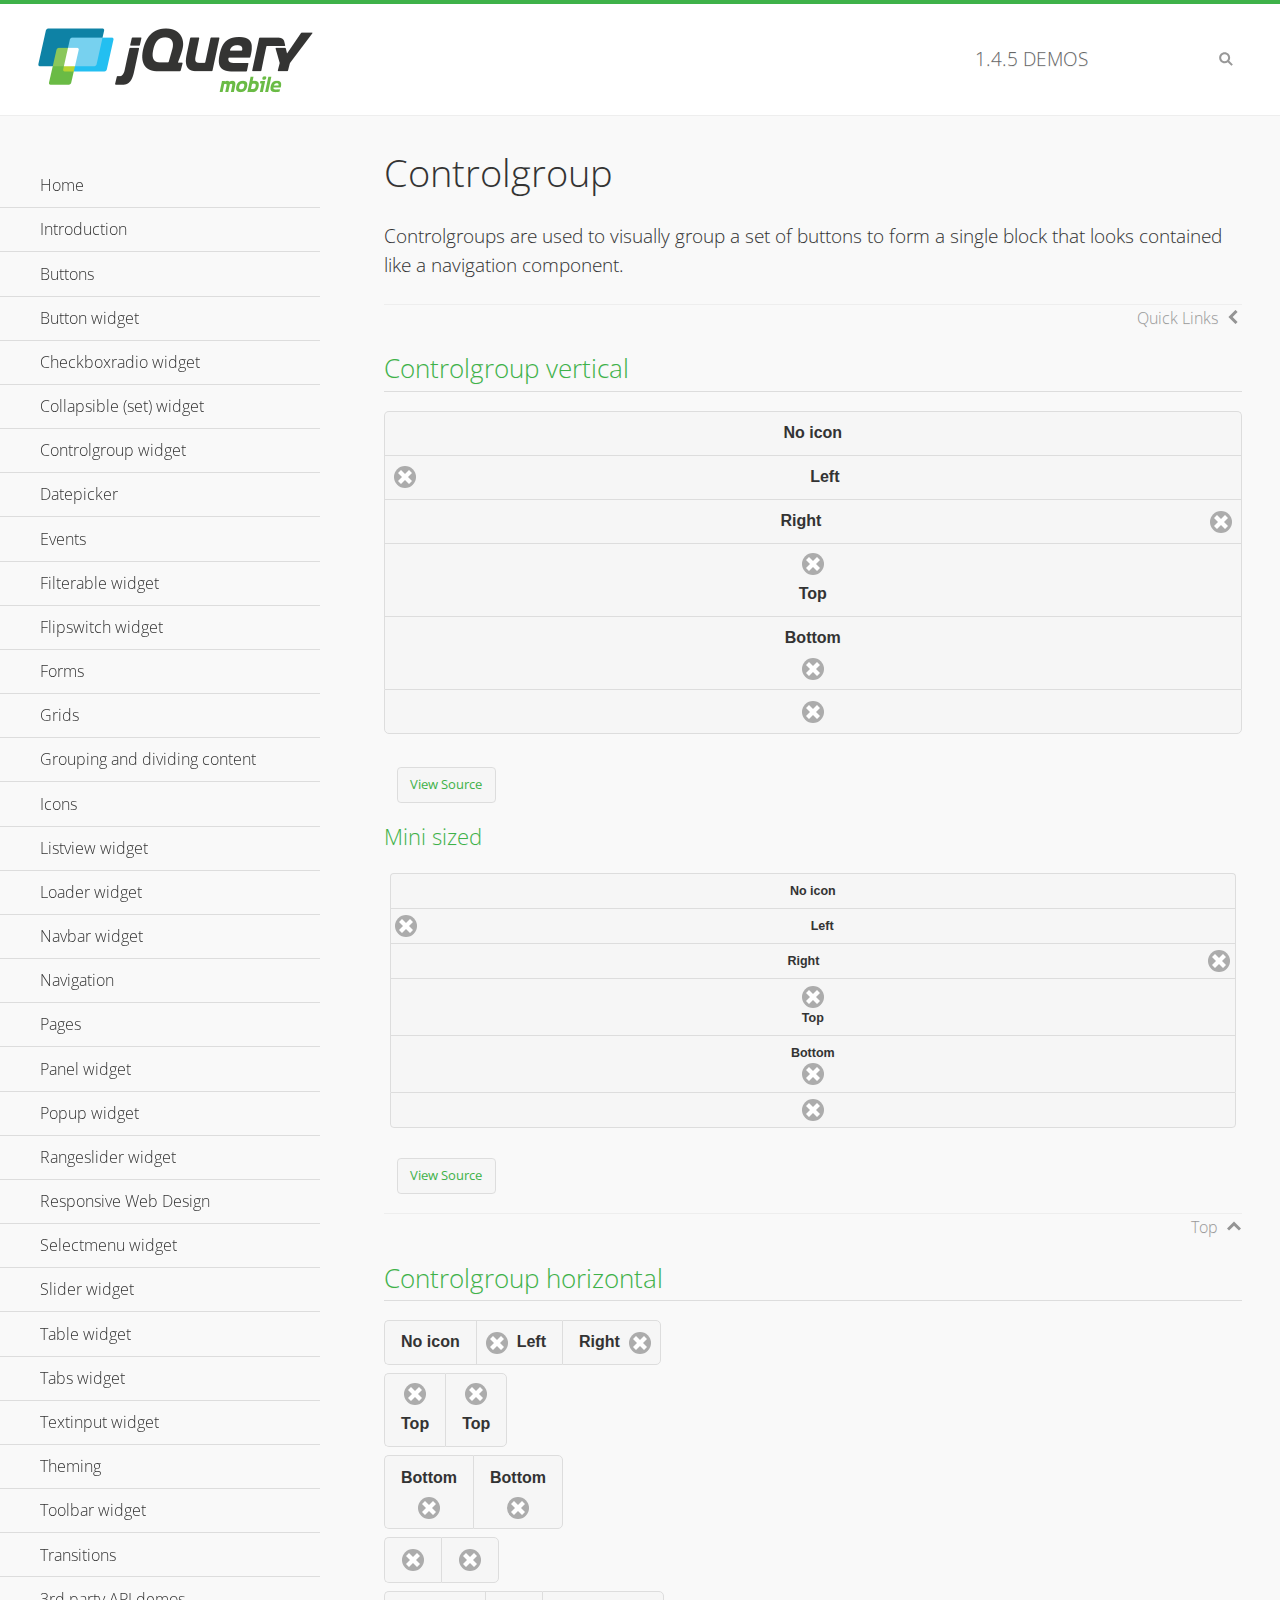
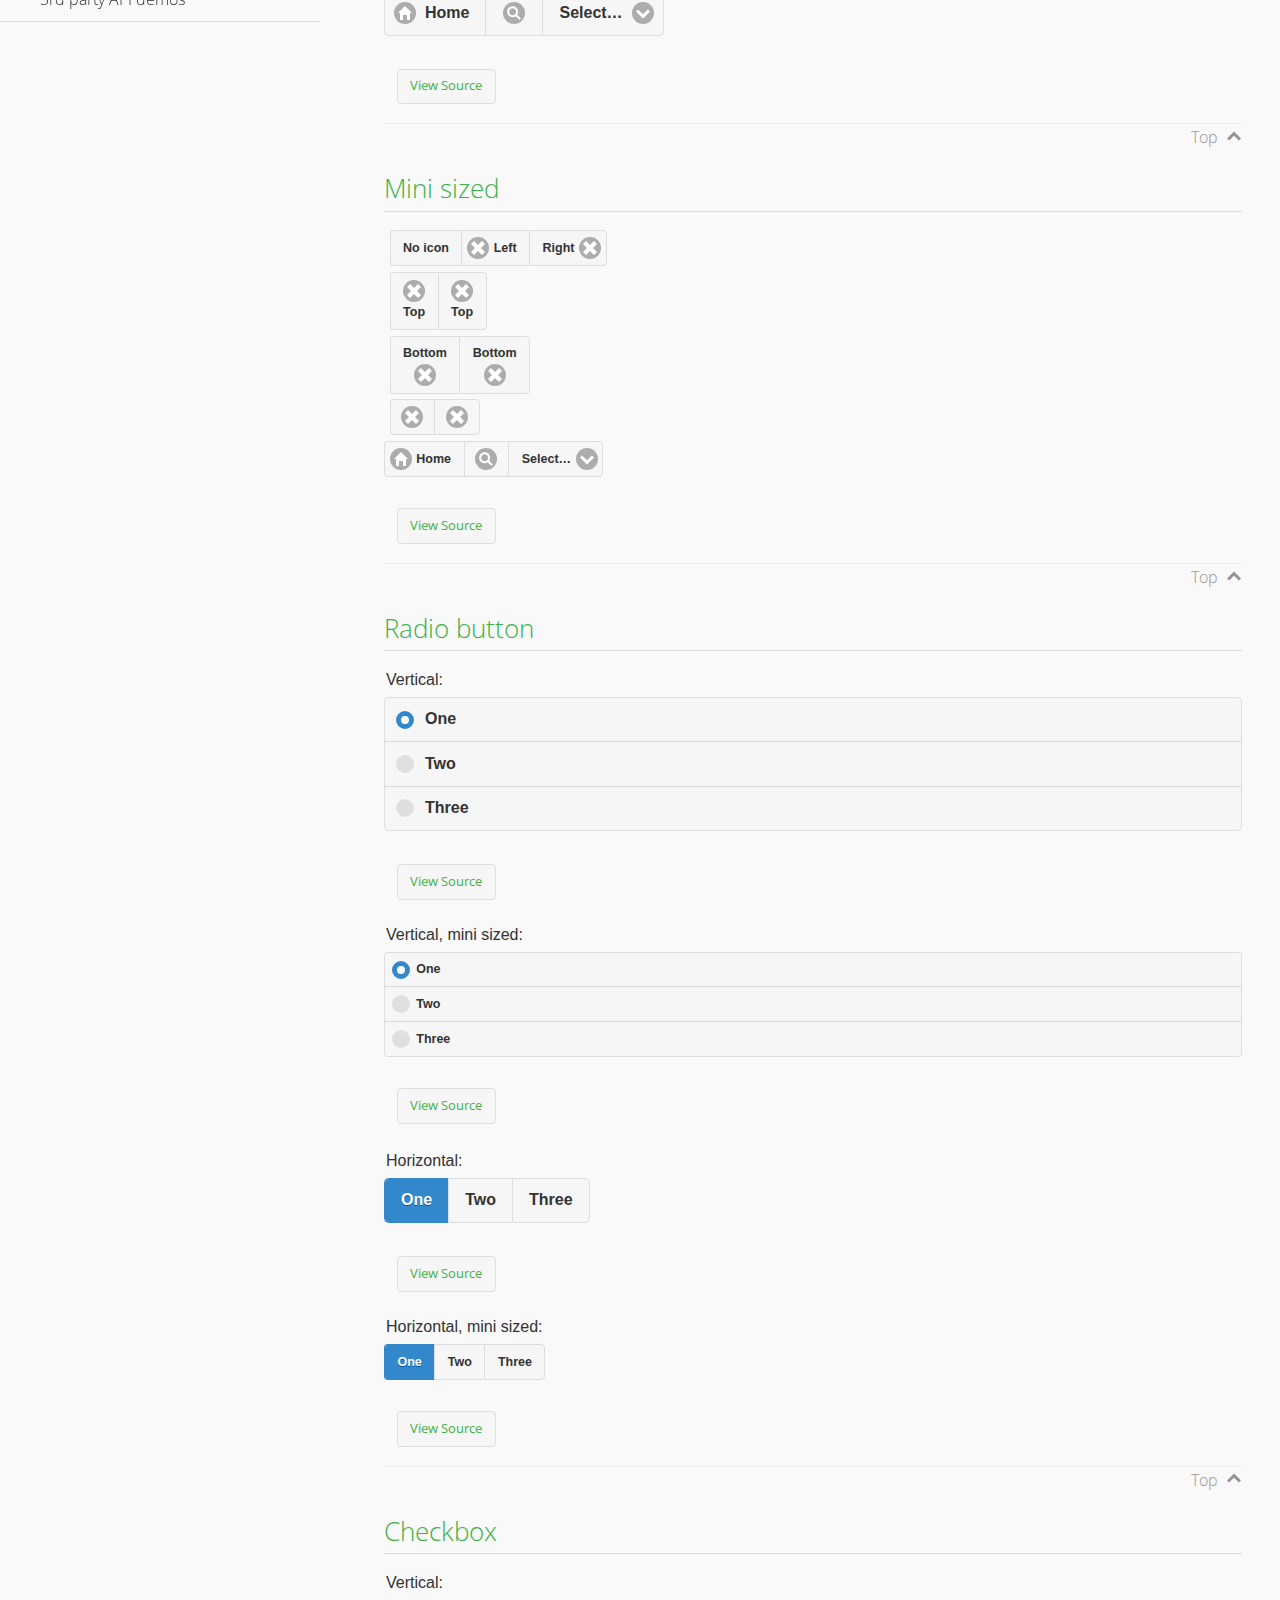
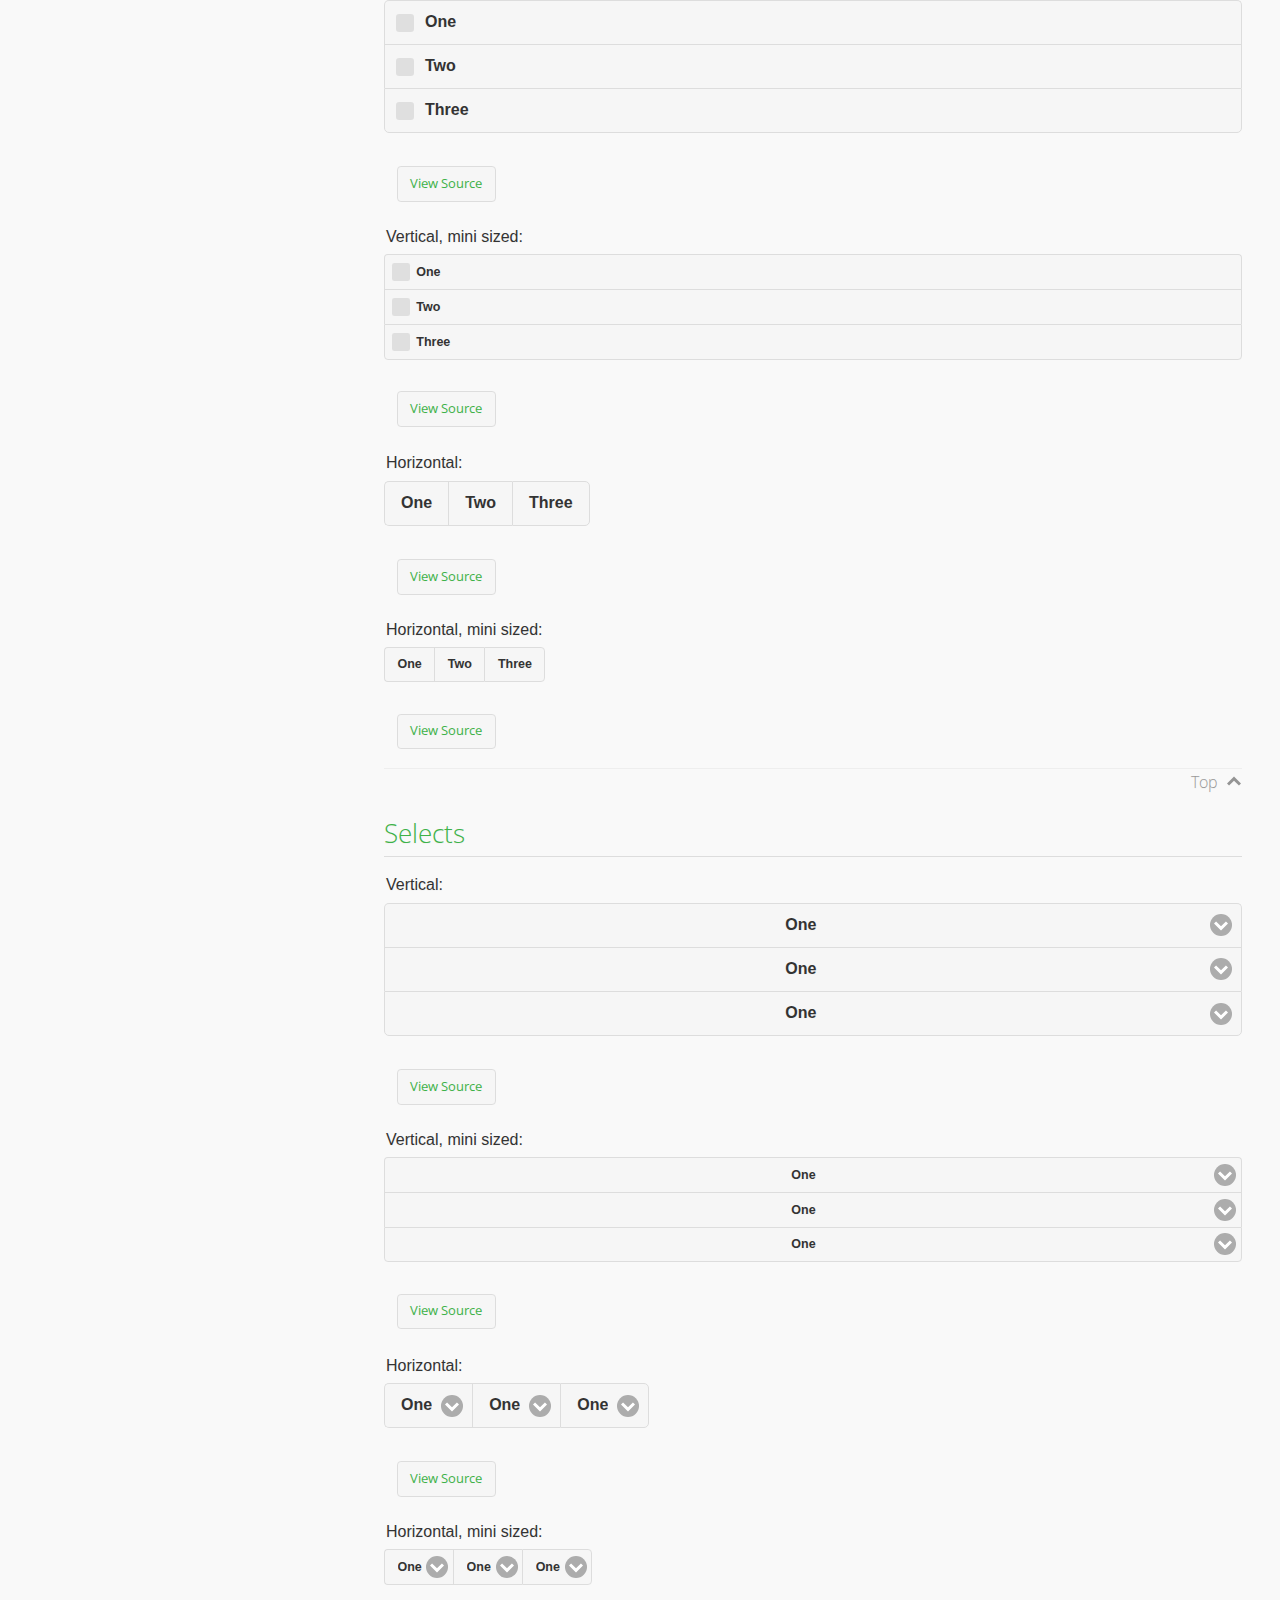
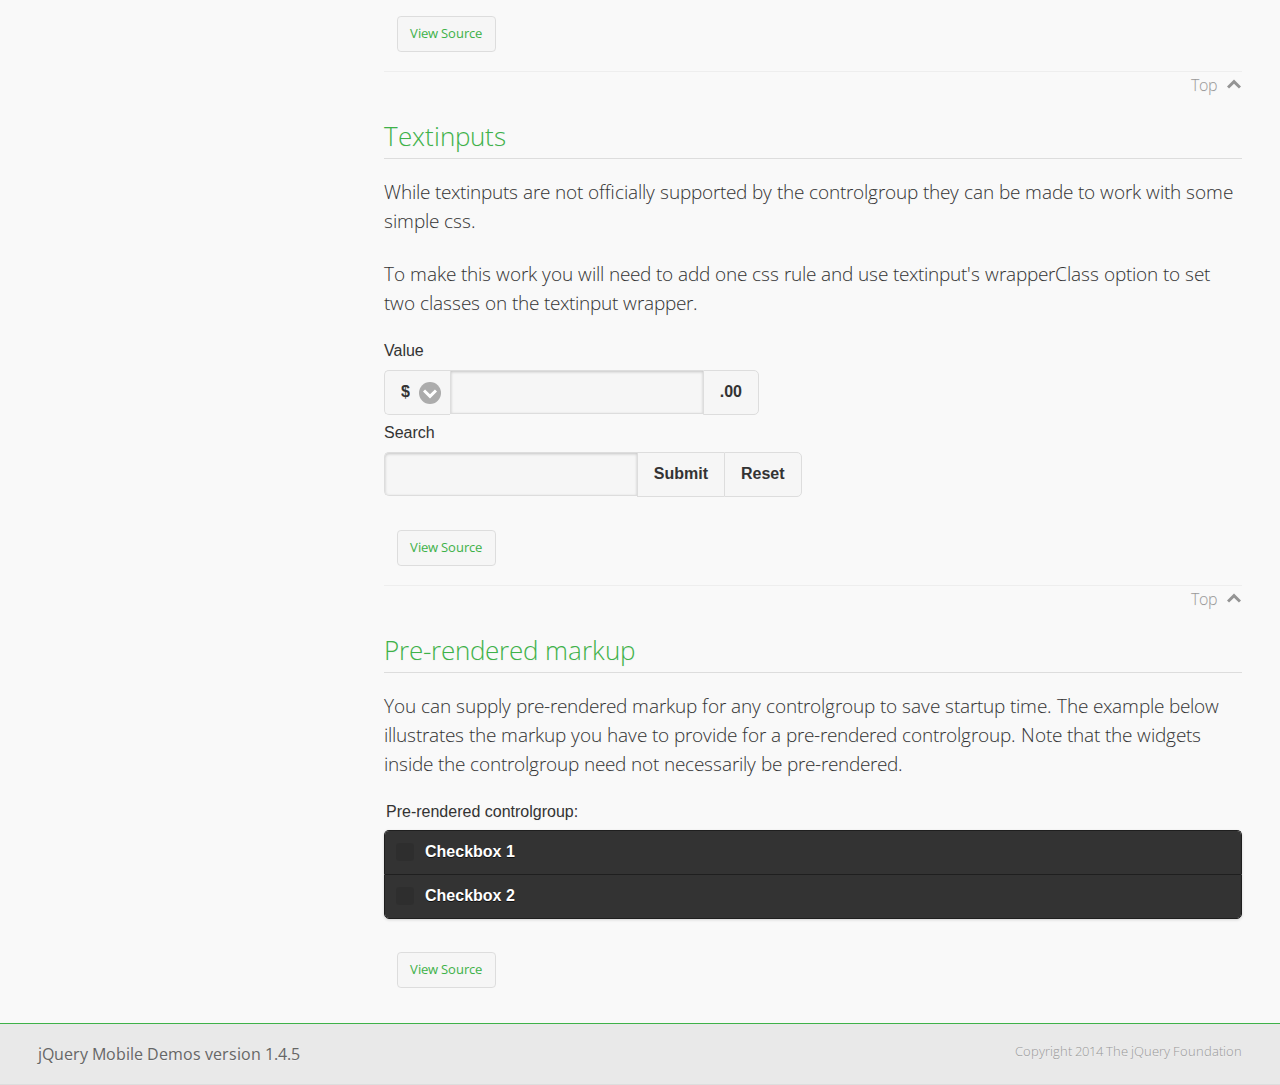
<file: Libraries/jquery.mobile-1.4.5/demos/controlgroup/index.html>
<!DOCTYPE html>
<html>
<head>
	<meta charset="utf-8">
	<meta name="viewport" content="width=device-width, initial-scale=1">
	<title>Controlgroup - jQuery Mobile Demos</title>
	    <link rel="stylesheet" href="../css/themes/default/jquery.mobile-1.4.5.min.css">
	    <link rel="stylesheet" href="../_assets/css/jqm-demos.css">
	    <link rel="shortcut icon" href="../favicon.ico">
	    <link rel="stylesheet" href="http://fonts.googleapis.com/css?family=Open+Sans:300,400,700">
	    <script src="../js/jquery.js"></script>
	    <script src="../_assets/js/index.js"></script>
	    <script src="../js/jquery.mobile-1.4.5.min.js"></script>
	    <style>
	        #demo-borders .ui-collapsible .ui-collapsible-heading .ui-btn { border-top-width: 1px !important; }
	    </style>
	    <style id="textinput-controlgroup">
			.controlgroup-textinput{
				padding-top:.22em;
				padding-bottom:.22em;
			}
	    </style>
	</head>
	<body>
	<div data-role="page" class="jqm-demos" data-quicklinks="true">

	    <div data-role="header" class="jqm-header">
			<h2><a href="../" title="jQuery Mobile Demos home"><img src="../_assets/img/jquery-logo.png" alt="jQuery Mobile"></a></h2>
		<p><span class="jqm-version"></span> Demos</p>
	        <a href="#" class="jqm-navmenu-link ui-btn ui-btn-icon-notext ui-corner-all ui-icon-bars ui-nodisc-icon ui-alt-icon ui-btn-left">Menu</a>
	        <a href="#" class="jqm-search-link ui-btn ui-btn-icon-notext ui-corner-all ui-icon-search ui-nodisc-icon ui-alt-icon ui-btn-right">Search</a>
		    </div><!-- /header -->

	    <div role="main" class="ui-content jqm-content">

        <h1>Controlgroup</h1>

        <p>Controlgroups are used to visually group a set of buttons to form a single block that looks contained like a navigation component.
        </p>

		<h2>Controlgroup vertical</h2>

			<div data-demo-html="true">
				<div data-role="controlgroup">
					<a href="#" class="ui-btn ui-corner-all">No icon</a>
					<a href="#" class="ui-btn ui-corner-all ui-icon-delete ui-btn-icon-left">Left</a>
					<a href="#" class="ui-btn ui-corner-all ui-icon-delete ui-btn-icon-right">Right</a>
					<a href="#" class="ui-btn ui-corner-all ui-icon-delete ui-btn-icon-top">Top</a>
					<a href="#" class="ui-btn ui-corner-all ui-icon-delete ui-btn-icon-bottom">Bottom</a>
					<a href="#" class="ui-btn ui-corner-all ui-icon-delete ui-btn-icon-notext">Icon only</a>
				</div>
			</div><!--/demo-html -->

			<h3>Mini sized</h3>

			<div data-demo-html="true">
				<div data-role="controlgroup" data-mini="true">
					<a href="#" class="ui-btn ui-corner-all">No icon</a>
					<a href="#" class="ui-btn ui-corner-all ui-icon-delete ui-btn-icon-left">Left</a>
					<a href="#" class="ui-btn ui-corner-all ui-icon-delete ui-btn-icon-right">Right</a>
					<a href="#" class="ui-btn ui-corner-all ui-icon-delete ui-btn-icon-top">Top</a>
					<a href="#" class="ui-btn ui-corner-all ui-icon-delete ui-btn-icon-bottom">Bottom</a>
					<a href="#" class="ui-btn ui-corner-all ui-icon-delete ui-btn-icon-notext">Icon only</a>
				</div>
			</div><!--/demo-html -->

		<h2>Controlgroup horizontal</h2>

			<div data-demo-html="true">
				<div data-role="controlgroup" data-type="horizontal">
					<a href="#" class="ui-btn ui-corner-all">No icon</a>
					<a href="#" class="ui-btn ui-corner-all ui-icon-delete ui-btn-icon-left">Left</a>
					<a href="#" class="ui-btn ui-corner-all ui-icon-delete ui-btn-icon-right">Right</a>
				</div>
				<div data-role="controlgroup" data-type="horizontal">
					<a href="#" class="ui-btn ui-corner-all ui-icon-delete ui-btn-icon-top">Top</a>
					<a href="#" class="ui-btn ui-corner-all ui-icon-delete ui-btn-icon-top">Top</a>
				</div>
				<div data-role="controlgroup" data-type="horizontal">
					<a href="#" class="ui-btn ui-corner-all ui-icon-delete ui-btn-icon-bottom">Bottom</a>
					<a href="#" class="ui-btn ui-corner-all ui-icon-delete ui-btn-icon-bottom">Bottom</a>
				</div>
				<div data-role="controlgroup" data-type="horizontal">
					<a href="#" class="ui-btn ui-corner-all ui-icon-delete ui-btn-icon-notext">Icon only</a>
					<a href="#" class="ui-btn ui-corner-all ui-icon-delete ui-btn-icon-notext">Icon only</a>
				</div>
				<form>
					<fieldset data-role="controlgroup" data-type="horizontal">
						<button data-icon="home">Home</button>
						<button data-icon="search" data-iconpos="notext">Search</button>
						<label for="select-more-1a" class="ui-hidden-accessible">More</label>
						<select name="select-more-1a" id="select-more-1a">
							<option value="">Select&hellip;</option>
							<option value="#">One</option>
							<option value="#">Two</option>
							<option value="#">Three</option>
						</select>
					</fieldset>
				</form>
			</div><!--/demo-html -->

		<h2>Mini sized</h2>

			<div data-demo-html="true">
				<div data-role="controlgroup" data-type="horizontal" data-mini="true">
					<a href="#" class="ui-btn ui-corner-all">No icon</a>
					<a href="#" class="ui-btn ui-corner-all ui-icon-delete ui-btn-icon-left">Left</a>
					<a href="#" class="ui-btn ui-corner-all ui-icon-delete ui-btn-icon-right">Right</a>
				</div>
				<div data-role="controlgroup" data-type="horizontal" data-mini="true">
					<a href="#" class="ui-btn ui-corner-all ui-icon-delete ui-btn-icon-top">Top</a>
					<a href="#" class="ui-btn ui-corner-all ui-icon-delete ui-btn-icon-top">Top</a>
				</div>
				<div data-role="controlgroup" data-type="horizontal" data-mini="true">
					<a href="#" class="ui-btn ui-corner-all ui-icon-delete ui-btn-icon-bottom">Bottom</a>
					<a href="#" class="ui-btn ui-corner-all ui-icon-delete ui-btn-icon-bottom">Bottom</a>
				</div>
				<div data-role="controlgroup" data-type="horizontal" data-mini="true">
					<a href="#" class="ui-btn ui-corner-all ui-icon-delete ui-btn-icon-notext">Icon only</a>
					<a href="#" class="ui-btn ui-corner-all ui-icon-delete ui-btn-icon-notext">Icon only</a>
				</div>
				<form>
					<fieldset data-role="controlgroup" data-type="horizontal" data-mini="true">
						<button data-icon="home">Home</button>
						<button data-icon="search" data-iconpos="notext">Search</button>
						<label for="select-more-2a" class="ui-hidden-accessible">More</label>
						<select name="select-more-2a" id="select-more-2a">
							<option value="">Select&hellip;</option>
							<option value="#">One</option>
							<option value="#">Two</option>
							<option value="#">Three</option>
						</select>
					</fieldset>
				</form>
			</div><!--/demo-html -->

			<h2>Radio button</h2>

				<div data-demo-html="true">
					<form>
					<fieldset data-role="controlgroup">
						<legend>Vertical:</legend>
						<input type="radio" name="radio-choice-v-2" id="radio-choice-v-2a" value="on" checked="checked">
						<label for="radio-choice-v-2a">One</label>
						<input type="radio" name="radio-choice-v-2" id="radio-choice-v-2b" value="off">
						<label for="radio-choice-v-2b">Two</label>
						<input type="radio" name="radio-choice-v-2" id="radio-choice-v-2c" value="other">
						<label for="radio-choice-v-2c">Three</label>
					</fieldset>
					</form>
				</div><!--/demo-html -->

				<div data-demo-html="true">
					<form>
					<fieldset data-role="controlgroup" data-mini="true">
						<legend>Vertical, mini sized:</legend>
						<input type="radio" name="radio-choice-v-6" id="radio-choice-v-6a" value="on" checked="checked">
						<label for="radio-choice-v-6a">One</label>
						<input type="radio" name="radio-choice-v-6" id="radio-choice-v-6b" value="off">
						<label for="radio-choice-v-6b">Two</label>
						<input type="radio" name="radio-choice-v-6" id="radio-choice-v-6c" value="other">
						<label for="radio-choice-v-6c">Three</label>
					</fieldset>
					</form>
				</div><!--/demo-html -->

				<div data-demo-html="true">
					<form>
					<fieldset data-role="controlgroup" data-type="horizontal">
						<legend>Horizontal:</legend>
						<input type="radio" name="radio-choice-h-2" id="radio-choice-h-2a" value="on" checked="checked">
						<label for="radio-choice-h-2a">One</label>
						<input type="radio" name="radio-choice-h-2" id="radio-choice-h-2b" value="off">
						<label for="radio-choice-h-2b">Two</label>
						<input type="radio" name="radio-choice-h-2" id="radio-choice-h-2c" value="other">
						<label for="radio-choice-h-2c">Three</label>
					</fieldset>
					</form>
				</div><!--/demo-html -->

				<div data-demo-html="true">
					<form>
					<fieldset data-role="controlgroup" data-type="horizontal" data-mini="true">
						<legend>Horizontal, mini sized:</legend>
						<input type="radio" name="radio-choice-h-6" id="radio-choice-h-6a" value="on" checked="checked">
						<label for="radio-choice-h-6a">One</label>
						<input type="radio" name="radio-choice-h-6" id="radio-choice-h-6b" value="off">
						<label for="radio-choice-h-6b">Two</label>
						<input type="radio" name="radio-choice-h-6" id="radio-choice-h-6c" value="other">
						<label for="radio-choice-h-6c">Three</label>
					</fieldset>
					</form>
				</div><!--/demo-html -->

			<h2>Checkbox</h2>

				<div data-demo-html="true">
					<form>
					<fieldset data-role="controlgroup">
						<legend>Vertical:</legend>
						<input type="checkbox" name="checkbox-v-2a" id="checkbox-v-2a">
						<label for="checkbox-v-2a">One</label>
						<input type="checkbox" name="checkbox-v-2b" id="checkbox-v-2b">
						<label for="checkbox-v-2b">Two</label>
						<input type="checkbox" name="checkbox-v-2c" id="checkbox-v-2c">
						<label for="checkbox-v-2c">Three</label>
					</fieldset>
					</form>
				</div><!--/demo-html -->

				<div data-demo-html="true">
					<form>
					<fieldset data-role="controlgroup" data-mini="true">
						<legend>Vertical, mini sized:</legend>
						<input type="checkbox" name="checkbox-v-6a" id="checkbox-v-6a">
						<label for="checkbox-v-6a">One</label>
						<input type="checkbox" name="checkbox-v-6b" id="checkbox-v-6b">
						<label for="checkbox-v-6b">Two</label>
						<input type="checkbox" name="checkbox-v-6c" id="checkbox-v-6c">
						<label for="checkbox-v-6c">Three</label>
					</fieldset>
					</form>
				</div><!--/demo-html -->

				<div data-demo-html="true">
					<form>
					<fieldset data-role="controlgroup" data-type="horizontal">
						<legend>Horizontal:</legend>
						<input type="checkbox" name="checkbox-h-2a" id="checkbox-h-2a">
						<label for="checkbox-h-2a">One</label>
						<input type="checkbox" name="checkbox-h-2b" id="checkbox-h-2b">
						<label for="checkbox-h-2b">Two</label>
						<input type="checkbox" name="checkbox-h-2c" id="checkbox-h-2c">
						<label for="checkbox-h-2c">Three</label>
					</fieldset>
					</form>
				</div><!--/demo-html -->

				<div data-demo-html="true">
					<form>
					<fieldset data-role="controlgroup" data-type="horizontal" data-mini="true">
						<legend>Horizontal, mini sized:</legend>
						<input type="checkbox" name="checkbox-h-6a" id="checkbox-h-6a">
						<label for="checkbox-h-6a">One</label>
						<input type="checkbox" name="checkbox-h-6b" id="checkbox-h-6b">
						<label for="checkbox-h-6b">Two</label>
						<input type="checkbox" name="checkbox-h-6c" id="checkbox-h-6c">
						<label for="checkbox-h-6c">Three</label>
					</fieldset>
					</form>
				</div><!--/demo-html -->

			<h2>Selects</h2>

				<div data-demo-html="true">
					<form>
					<fieldset data-role="controlgroup">
						<legend>Vertical:</legend>
						<label for="select-v-2a">Select A</label>
						<select name="select-v-2a" id="select-v-2a">
							<option value="#">One</option>
							<option value="#">Two</option>
							<option value="#">Three</option>
						</select>
						<label for="select-v-2b">Select B</label>
						<select name="select-v-2b" id="select-v-2b">
							<option value="#">One</option>
							<option value="#">Two</option>
							<option value="#">Three</option>
						</select>
						<label for="select-v-2c">Select C</label>
						<select name="select-v-2c" id="select-v-2c">
							<option value="#">One</option>
							<option value="#">Two</option>
							<option value="#">Three</option>
						</select>
					</fieldset>
					</form>
				</div><!--/demo-html -->

				<div data-demo-html="true">
					<form>
					<fieldset data-role="controlgroup" data-mini="true">
						<legend>Vertical, mini sized:</legend>
						<label for="select-v-6a">Select A</label>
						<select name="select-v-6a" id="select-v-6a">
							<option value="#">One</option>
							<option value="#">Two</option>
							<option value="#">Three</option>
						</select>
						<label for="select-v-6b">Select B</label>
						<select name="select-v-6b" id="select-v-6b">
							<option value="#">One</option>
							<option value="#">Two</option>
							<option value="#">Three</option>
						</select>
						<label for="select-v-6c">Select C</label>
						<select name="select-v-6c" id="select-v-6c">
							<option value="#">One</option>
							<option value="#">Two</option>
							<option value="#">Three</option>
						</select>
					</fieldset>
					</form>
				</div><!--/demo-html -->

				<div data-demo-html="true">
					<form>
					<fieldset data-role="controlgroup" data-type="horizontal">
						<legend>Horizontal:</legend>
						<label for="select-h-2a">Select A</label>
						<select name="select-h-2a" id="select-h-2a">
							<option value="#">One</option>
							<option value="#">Two</option>
							<option value="#">Three</option>
						</select>
						<label for="select-h-2b">Select B</label>
						<select name="select-h-2b" id="select-h-2b">
							<option value="#">One</option>
							<option value="#">Two</option>
							<option value="#">Three</option>
						</select>
						<label for="select-h-2c">Select C</label>
						<select name="select-h-2c" id="select-h-2c">
							<option value="#">One</option>
							<option value="#">Two</option>
							<option value="#">Three</option>
						</select>
					</fieldset>
					</form>
				</div><!--/demo-html -->

				<div data-demo-html="true">
					<form>
					<fieldset data-role="controlgroup" data-type="horizontal" data-mini="true">
						<legend>Horizontal, mini sized:</legend>
						<label for="select-h-6a">Select A</label>
						<select name="select-h-6a" id="select-h-6a">
							<option value="#">One</option>
							<option value="#">Two</option>
							<option value="#">Three</option>
						</select>
						<label for="select-h-6b">Select B</label>
						<select name="select-h-6b" id="select-h-6b">
							<option value="#">One</option>
							<option value="#">Two</option>
							<option value="#">Three</option>
						</select>
						<label for="select-h-6c">Select C</label>
						<select name="select-h-6c" id="select-h-6c">
							<option value="#">One</option>
							<option value="#">Two</option>
							<option value="#">Three</option>
						</select>
					</fieldset>
					</form>
				</div><!--/demo-html -->

				<h2>Textinputs</h2>
				<p>While textinputs are not officially supported by the controlgroup they can be made to work with some simple css.</p>
				<p>To make this work you will need to add one css rule and use textinput's wrapperClass option to set two classes on the textinput wrapper.</p>
				<div data-demo-html="true" data-demo-css="#textinput-controlgroup">
					<label for="currency-controlgroup">Value</label>
					<div data-role="controlgroup" data-type="horizontal">
						<select>
							<option>$</option>
							<option>€</option>
							<option>£</option>
							<option>¥</option>
							<option>₩</option>
							<option>₹</option>
						</select>
						<input id="currency-controlgroup" type="text" data-wrapper-class="controlgroup-textinput ui-btn">
						<button>.00</button>
					</div>
					<label for="search-control-group">Search</label>
					<div data-role="controlgroup" data-type="horizontal">
						<input type="text" id="search-control-group" data-wrapper-class="controlgroup-textinput ui-btn">
						<button>Submit</button>
						<button>Reset</button>
					</div>
				</div>

		<h2>Pre-rendered markup</h2>
		<p>You can supply pre-rendered markup for any controlgroup to save startup time. The example below illustrates the markup you have to provide for a pre-rendered controlgroup. Note that the widgets inside the controlgroup need not necessarily be pre-rendered.</p>
		<div data-demo-html="true">
			<div data-role="controlgroup" data-enhanced="true" class="ui-controlgroup ui-controlgroup-vertical ui-group-theme-b ui-corner-all">
				<div role="heading" class="ui-controlgroup-label">
					<legend>Pre-rendered controlgroup:</legend>
				</div>
				<div class="ui-controlgroup-controls ui-shadow">
					<label for="pre-rendered-cb-1" class="ui-first-child">Checkbox 1</label>
					<input type="checkbox" id="pre-rendered-cb-1" name="pre-rendered-cb-1" value="1">
					<label for="pre-rendered-cb-2" class="ui-last-child">Checkbox 2</label>
					<input type="checkbox" id="pre-rendered-cb-2" name="pre-rendered-cb-2" value="2">
				</div>
			</div>
		</div>

	</div><!-- /content -->
	    <div data-role="panel" class="jqm-navmenu-panel" data-position="left" data-display="overlay" data-theme="a">
	    	<ul class="jqm-list ui-alt-icon ui-nodisc-icon">
<li data-filtertext="demos homepage" data-icon="home"><a href=".././">Home</a></li>
<li data-filtertext="introduction overview getting started"><a href="../intro/" data-ajax="false">Introduction</a></li>
<li data-filtertext="buttons button markup buttonmarkup method anchor link button element"><a href="../button-markup/" data-ajax="false">Buttons</a></li>
<li data-filtertext="form button widget input button submit reset"><a href="../button/" data-ajax="false">Button widget</a></li>
<li data-role="collapsible" data-enhanced="true" data-collapsed-icon="carat-d" data-expanded-icon="carat-u" data-iconpos="right" data-inset="false" class="ui-collapsible ui-collapsible-themed-content ui-collapsible-collapsed">
	<h3 class="ui-collapsible-heading ui-collapsible-heading-collapsed">
		<a href="#" class="ui-collapsible-heading-toggle ui-btn ui-btn-icon-right ui-btn-inherit ui-icon-carat-d">
		    Checkboxradio widget<span class="ui-collapsible-heading-status"> click to expand contents</span>
		</a>
	</h3>
	<div class="ui-collapsible-content ui-body-inherit ui-collapsible-content-collapsed" aria-hidden="true">
		<ul>
			<li data-filtertext="form checkboxradio widget checkbox input checkboxes controlgroups"><a href="../checkboxradio-checkbox/" data-ajax="false">Checkboxes</a></li>
			<li data-filtertext="form checkboxradio widget radio input radio buttons controlgroups"><a href="../checkboxradio-radio/" data-ajax="false">Radio buttons</a></li>
		</ul>
	</div>
</li>
<li data-role="collapsible" data-enhanced="true" data-collapsed-icon="carat-d" data-expanded-icon="carat-u" data-iconpos="right" data-inset="false" class="ui-collapsible ui-collapsible-themed-content ui-collapsible-collapsed">
	<h3 class="ui-collapsible-heading ui-collapsible-heading-collapsed">
		<a href="#" class="ui-collapsible-heading-toggle ui-btn ui-btn-icon-right ui-btn-inherit ui-icon-carat-d">
			Collapsible (set) widget<span class="ui-collapsible-heading-status"> click to expand contents</span>
		</a>
	</h3>
	<div class="ui-collapsible-content ui-body-inherit ui-collapsible-content-collapsed" aria-hidden="true">
		<ul>
			<li data-filtertext="collapsibles content formatting"><a href="../collapsible/" data-ajax="false">Collapsible</a></li>
			<li data-filtertext="dynamic collapsible set accordion append expand"><a href="../collapsible-dynamic/" data-ajax="false">Dynamic collapsibles</a></li>
			<li data-filtertext="accordions collapsible set widget content formatting grouped collapsibles"><a href="../collapsibleset/" data-ajax="false">Collapsible set</a></li>
		</ul>
	</div>
</li>
<li data-role="collapsible" data-enhanced="true" data-collapsed-icon="carat-d" data-expanded-icon="carat-u" data-iconpos="right" data-inset="false" class="ui-collapsible ui-collapsible-themed-content ui-collapsible-collapsed">
	<h3 class="ui-collapsible-heading ui-collapsible-heading-collapsed">
		<a href="#" class="ui-collapsible-heading-toggle ui-btn ui-btn-icon-right ui-btn-inherit ui-icon-carat-d">
			Controlgroup widget<span class="ui-collapsible-heading-status"> click to expand contents</span>
		</a>
	</h3>
	<div class="ui-collapsible-content ui-body-inherit ui-collapsible-content-collapsed" aria-hidden="true">
		<ul>
			<li data-filtertext="controlgroups selectmenu checkboxradio input grouped buttons horizontal vertical"><a href="../controlgroup/" data-ajax="false">Controlgroup</a></li>
			<li data-filtertext="dynamic controlgroup dynamically add buttons"><a href="../controlgroup-dynamic/" data-ajax="false">Dynamic controlgroups</a></li>
		</ul>
	</div>
</li>
<li data-filtertext="form datepicker widget date input"><a href="../datepicker/" data-ajax="false">Datepicker</a></li>
<li data-role="collapsible" data-enhanced="true" data-collapsed-icon="carat-d" data-expanded-icon="carat-u" data-iconpos="right" data-inset="false" class="ui-collapsible ui-collapsible-themed-content ui-collapsible-collapsed">
	<h3 class="ui-collapsible-heading ui-collapsible-heading-collapsed">
		<a href="#" class="ui-collapsible-heading-toggle ui-btn ui-btn-icon-right ui-btn-inherit ui-icon-carat-d">
			Events<span class="ui-collapsible-heading-status"> click to expand contents</span>
		</a>
	</h3>
	<div class="ui-collapsible-content ui-body-inherit ui-collapsible-content-collapsed" aria-hidden="true">
		<ul>
			<li data-filtertext="swipe to delete list items listviews swipe events"><a href="../swipe-list/" data-ajax="false">Swipe list items</a></li>
			<li data-filtertext="swipe to navigate swipe page navigation swipe events"><a href="../swipe-page/" data-ajax="false">Swipe page navigation</a></li>
		</ul>
	</div>
</li>
<li data-filtertext="filterable filter elements sorting searching listview table"><a href="../filterable/" data-ajax="false">Filterable widget</a></li>
<li data-filtertext="form flipswitch widget flip toggle switch binary select checkbox input"><a href="../flipswitch/" data-ajax="false">Flipswitch widget</a></li>
<li data-role="collapsible" data-enhanced="true" data-collapsed-icon="carat-d" data-expanded-icon="carat-u" data-iconpos="right" data-inset="false" class="ui-collapsible ui-collapsible-themed-content ui-collapsible-collapsed">
	<h3 class="ui-collapsible-heading ui-collapsible-heading-collapsed">
		<a href="#" class="ui-collapsible-heading-toggle ui-btn ui-btn-icon-right ui-btn-inherit ui-icon-carat-d">
			Forms<span class="ui-collapsible-heading-status"> click to expand contents</span>
		</a>
	</h3>
	<div class="ui-collapsible-content ui-body-inherit ui-collapsible-content-collapsed" aria-hidden="true">
		<ul>
			<li data-filtertext="forms text checkbox radio range button submit reset inputs selects textarea slider flipswitch label form elements"><a href="../forms/" data-ajax="false">Forms</a></li>
			<li data-filtertext="form hide labels hidden accessible ui-hidden-accessible forms"><a href="../forms-label-hidden-accessible/" data-ajax="false">Hide labels</a></li>
			<li data-filtertext="form field containers fieldcontain ui-field-contain forms"><a href="../forms-field-contain/" data-ajax="false">Field containers</a></li>
			<li data-filtertext="forms disabled form elements"><a href="../forms-disabled/" data-ajax="false">Forms disabled</a></li>
			<li data-filtertext="forms gallery examples overview forms text checkbox radio range button submit reset inputs selects textarea slider flipswitch label form elements"><a href="../forms-gallery/" data-ajax="false">Forms gallery</a></li>
		</ul>
	</div>
</li>
<li data-role="collapsible" data-enhanced="true" data-collapsed-icon="carat-d" data-expanded-icon="carat-u" data-iconpos="right" data-inset="false" class="ui-collapsible ui-collapsible-themed-content ui-collapsible-collapsed">
	<h3 class="ui-collapsible-heading ui-collapsible-heading-collapsed">
		<a href="#" class="ui-collapsible-heading-toggle ui-btn ui-btn-icon-right ui-btn-inherit ui-icon-carat-d">
			Grids<span class="ui-collapsible-heading-status"> click to expand contents</span>
		</a>
	</h3>
	<div class="ui-collapsible-content ui-body-inherit ui-collapsible-content-collapsed" aria-hidden="true">
		<ul>
			<li data-filtertext="grids columns blocks content formatting rwd responsive css framework"><a href="../grids/" data-ajax="false">Grids</a></li>
			<li data-filtertext="buttons in grids css framework"><a href="../grids-buttons/" data-ajax="false">Buttons in grids</a></li>
			<li data-filtertext="custom responsive grids rwd css framework"><a href="../grids-custom-responsive/" data-ajax="false">Custom responsive grids</a></li>
		</ul>
	</div>
</li>
<li data-filtertext="blocks content formatting sections heading"><a href="../body-bar-classes/" data-ajax="false">Grouping and dividing content</a></li>
<li data-role="collapsible" data-enhanced="true" data-collapsed-icon="carat-d" data-expanded-icon="carat-u" data-iconpos="right" data-inset="false" class="ui-collapsible ui-collapsible-themed-content ui-collapsible-collapsed">
	<h3 class="ui-collapsible-heading ui-collapsible-heading-collapsed">
		<a href="#" class="ui-collapsible-heading-toggle ui-btn ui-btn-icon-right ui-btn-inherit ui-icon-carat-d">
			Icons<span class="ui-collapsible-heading-status"> click to expand contents</span>
		</a>
	</h3>
	<div class="ui-collapsible-content ui-body-inherit ui-collapsible-content-collapsed" aria-hidden="true">
		<ul>
			<li data-filtertext="button icons svg disc alt custom icon position"><a href="../icons/" data-ajax="false">Icons</a></li>
			<li data-filtertext=""><a href="../icons-grunticon/" data-ajax="false">Grunticon loader</a></li>
		</ul>
	</div>
</li>
<li data-role="collapsible" data-enhanced="true" data-collapsed-icon="carat-d" data-expanded-icon="carat-u" data-iconpos="right" data-inset="false" class="ui-collapsible ui-collapsible-themed-content ui-collapsible-collapsed">
	<h3 class="ui-collapsible-heading ui-collapsible-heading-collapsed">
		<a href="#" class="ui-collapsible-heading-toggle ui-btn ui-btn-icon-right ui-btn-inherit ui-icon-carat-d">
			Listview widget<span class="ui-collapsible-heading-status"> click to expand contents</span>
		</a>
	</h3>
	<div class="ui-collapsible-content ui-body-inherit ui-collapsible-content-collapsed" aria-hidden="true">
		<ul>
			<li data-filtertext="listview widget thumbnails icons nested split button collapsible ul ol"><a href="../listview/" data-ajax="false">Listview</a></li>
			<li data-filtertext="autocomplete filterable reveal listview filtertextbeforefilter placeholder"><a href="../listview-autocomplete/" data-ajax="false">Listview autocomplete</a></li>
			<li data-filtertext="autocomplete filterable reveal listview remote data filtertextbeforefilter placeholder"><a href="../listview-autocomplete-remote/" data-ajax="false">Listview autocomplete remote data</a></li>
			<li data-filtertext="autodividers anchor jump scroll linkbars listview lists ul ol"><a href="../listview-autodividers-linkbar/" data-ajax="false">Listview autodividers linkbar</a></li>
			<li data-filtertext="listview autodividers selector autodividersselector lists ul ol"><a href="../listview-autodividers-selector/" data-ajax="false">Listview autodividers selector</a></li>
			<li data-filtertext="listview nested list items"><a href="../listview-nested-lists/" data-ajax="false">Nested Listviews</a></li>
			<li data-filtertext="listview collapsible list items flat"><a href="../listview-collapsible-item-flat/" data-ajax="false">Listview collapsible list items (flat)</a></li>
			<li data-filtertext="listview collapsible list indented"><a href="../listview-collapsible-item-indented/" data-ajax="false">Listview collapsible list items (indented)</a></li>
			<li data-filtertext="grid listview responsive grids responsive listviews lists ul"><a href="../listview-grid/" data-ajax="false">Listview responsive grid</a></li>
		</ul>
	</div>
</li>
<li data-filtertext="loader widget page loading navigation overlay spinner"><a href="../loader/" data-ajax="false">Loader widget</a></li>
<li data-filtertext="navbar widget navmenu toolbars header footer"><a href="../navbar/" data-ajax="false">Navbar widget</a></li>
<li data-role="collapsible" data-enhanced="true" data-collapsed-icon="carat-d" data-expanded-icon="carat-u" data-iconpos="right" data-inset="false" class="ui-collapsible ui-collapsible-themed-content ui-collapsible-collapsed">
	<h3 class="ui-collapsible-heading ui-collapsible-heading-collapsed">
		<a href="#" class="ui-collapsible-heading-toggle ui-btn ui-btn-icon-right ui-btn-inherit ui-icon-carat-d">
			Navigation<span class="ui-collapsible-heading-status"> click to expand contents</span>
		</a>
	</h3>
	<div class="ui-collapsible-content ui-body-inherit ui-collapsible-content-collapsed" aria-hidden="true">
		<ul>
			<li data-filtertext="ajax navigation navigate widget history event method"><a href="../navigation/" data-ajax="false">Navigation</a></li>
			<li data-filtertext="linking pages page links navigation ajax prefetch cache"><a href="../navigation-linking-pages/" data-ajax="false">Linking pages</a></li>
			<!-- <li data-filtertext="php redirect server redirection server-side navigation"><a href="../navigation-php-redirect/" data-ajax="false">PHP redirect demo</a></li>-->
			<li data-filtertext="navigation redirection hash query"><a href="../navigation-hash-processing/" data-ajax="false">Hash processing demo</a></li>
			<li data-filtertext="navigation redirection hash query"><a href="../page-events/" data-ajax="false">Page Navigation Events</a></li>
		</ul>
	</div>
</li>
<li data-role="collapsible" data-enhanced="true" data-collapsed-icon="carat-d" data-expanded-icon="carat-u" data-iconpos="right" data-inset="false" class="ui-collapsible ui-collapsible-themed-content ui-collapsible-collapsed">
	<h3 class="ui-collapsible-heading ui-collapsible-heading-collapsed">
		<a href="#" class="ui-collapsible-heading-toggle ui-btn ui-btn-icon-right ui-btn-inherit ui-icon-carat-d">
			Pages<span class="ui-collapsible-heading-status"> click to expand contents</span>
		</a>
	</h3>
	<div class="ui-collapsible-content ui-body-inherit ui-collapsible-content-collapsed" aria-hidden="true">
		<ul>
			<li data-filtertext="pages page widget ajax navigation"><a href="../pages/" data-ajax="false">Pages</a></li>
			<li data-filtertext="single page"><a href="../pages-single-page/" data-ajax="false">Single page</a></li>
			<li data-filtertext="multipage multi-page page"><a href="../pages-multi-page/" data-ajax="false">Multi-page template</a></li>
			<li data-filtertext="dialog page widget modal popup"><a href="../pages-dialog/" data-ajax="false">Dialog page</a></li>
		</ul>
	</div>
</li>
<li data-role="collapsible" data-enhanced="true" data-collapsed-icon="carat-d" data-expanded-icon="carat-u" data-iconpos="right" data-inset="false" class="ui-collapsible ui-collapsible-themed-content ui-collapsible-collapsed">
	<h3 class="ui-collapsible-heading ui-collapsible-heading-collapsed">
		<a href="#" class="ui-collapsible-heading-toggle ui-btn ui-btn-icon-right ui-btn-inherit ui-icon-carat-d">
			Panel widget<span class="ui-collapsible-heading-status"> click to expand contents</span>
		</a>
	</h3>
	<div class="ui-collapsible-content ui-body-inherit ui-collapsible-content-collapsed" aria-hidden="true">
		<ul>
			<li data-filtertext="panel widget sliding panels reveal push overlay responsive"><a href="../panel/" data-ajax="false">Panel</a></li>
			<li data-filtertext=""><a href="../panel-external/" data-ajax="false">External panels</a></li>
			<li data-filtertext="panel "><a href="../panel-fixed/" data-ajax="false">Fixed panels</a></li>
			<li data-filtertext="panel slide panels sliding panels shadow rwd responsive breakpoint"><a href="../panel-responsive/" data-ajax="false">Panels responsive</a></li>
			<li data-filtertext="panel custom style custom panel width reveal shadow listview panel styling page background wrapper"><a href="../panel-styling/" data-ajax="false">Custom panel style</a></li>
			<li data-filtertext="panel open on swipe"><a href="../panel-swipe-open/" data-ajax="false">Panel open on swipe</a></li>
			<li data-filtertext="panels outside page internal external toolbars"><a href="../panel-external-internal/" data-ajax="false">Panel external and internal</a></li>
		</ul>
	</div>
</li>
<li data-role="collapsible" data-enhanced="true" data-collapsed-icon="carat-d" data-expanded-icon="carat-u" data-iconpos="right" data-inset="false" class="ui-collapsible ui-collapsible-themed-content ui-collapsible-collapsed">
	<h3 class="ui-collapsible-heading ui-collapsible-heading-collapsed">
		<a href="#" class="ui-collapsible-heading-toggle ui-btn ui-btn-icon-right ui-btn-inherit ui-icon-carat-d">
			Popup widget<span class="ui-collapsible-heading-status"> click to expand contents</span>
		</a>
	</h3>
	<div class="ui-collapsible-content ui-body-inherit ui-collapsible-content-collapsed" aria-hidden="true">
		<ul>
			<li data-filtertext="popup widget popups dialog modal transition tooltip lightbox form overlay screen flip pop fade transition"><a href="../popup/" data-ajax="false">Popup</a></li>
			<li data-filtertext="popup alignment position"><a href="../popup-alignment/" data-ajax="false">Popup alignment</a></li>
			<li data-filtertext="popup arrow size popups popover"><a href="../popup-arrow-size/" data-ajax="false">Popup arrow size</a></li>
			<li data-filtertext="dynamic popups popup images lightbox"><a href="../popup-dynamic/" data-ajax="false">Dynamic popups</a></li>
			<li data-filtertext="popups with iframes scaling"><a href="../popup-iframe/" data-ajax="false">Popups with iframes</a></li>
			<li data-filtertext="popup image scaling"><a href="../popup-image-scaling/" data-ajax="false">Popup image scaling</a></li>
			<li data-filtertext="external popup outside multi-page"><a href="../popup-outside-multipage/" data-ajax="false">Popup outside multi-page</a></li>
		</ul>
	</div>
</li>
<li data-filtertext="form rangeslider widget dual sliders dual handle sliders range input"><a href="../rangeslider/" data-ajax="false">Rangeslider widget</a></li>
<li data-filtertext="responsive web design rwd adaptive progressive enhancement PE accessible mobile breakpoints media query media queries"><a href="../rwd/" data-ajax="false">Responsive Web Design</a></li>
<li data-role="collapsible" data-enhanced="true" data-collapsed-icon="carat-d" data-expanded-icon="carat-u" data-iconpos="right" data-inset="false" class="ui-collapsible ui-collapsible-themed-content ui-collapsible-collapsed">
	<h3 class="ui-collapsible-heading ui-collapsible-heading-collapsed">
		<a href="#" class="ui-collapsible-heading-toggle ui-btn ui-btn-icon-right ui-btn-inherit ui-icon-carat-d">
			Selectmenu widget<span class="ui-collapsible-heading-status"> click to expand contents</span>
		</a>
	</h3>
	<div class="ui-collapsible-content ui-body-inherit ui-collapsible-content-collapsed" aria-hidden="true">
		<ul>
			<li data-filtertext="form selectmenu widget select input custom select menu selects"><a href="../selectmenu/" data-ajax="false">Selectmenu</a></li>
			<li data-filtertext="form custom select menu selectmenu widget custom menu option optgroup multiple selects"><a href="../selectmenu-custom/" data-ajax="false">Custom select menu</a></li>
			<li data-filtertext="filterable select filter popup dialog"><a href="../selectmenu-custom-filter/" data-ajax="false">Custom select menu with filter</a></li>
		</ul>
	</div>
</li>
<li data-role="collapsible" data-enhanced="true" data-collapsed-icon="carat-d" data-expanded-icon="carat-u" data-iconpos="right" data-inset="false" class="ui-collapsible ui-collapsible-themed-content ui-collapsible-collapsed">
	<h3 class="ui-collapsible-heading ui-collapsible-heading-collapsed">
		<a href="#" class="ui-collapsible-heading-toggle ui-btn ui-btn-icon-right ui-btn-inherit ui-icon-carat-d">
			Slider widget<span class="ui-collapsible-heading-status"> click to expand contents</span>
		</a>
	</h3>
	<div class="ui-collapsible-content ui-body-inherit ui-collapsible-content-collapsed" aria-hidden="true">
		<ul>
			<li data-filtertext="form slider widget range input single sliders"><a href="../slider/" data-ajax="false">Slider</a></li>
			<li data-filtertext="form slider widget flipswitch slider binary select flip toggle switch"><a href="../slider-flipswitch/" data-ajax="false">Slider flip toggle switch</a></li>
			<li data-filtertext="form slider tooltip handle value input range sliders"><a href="../slider-tooltip/" data-ajax="false">Slider tooltip</a></li>
		</ul>
	</div>
</li>
<li data-role="collapsible" data-enhanced="true" data-collapsed-icon="carat-d" data-expanded-icon="carat-u" data-iconpos="right" data-inset="false" class="ui-collapsible ui-collapsible-themed-content ui-collapsible-collapsed">
	<h3 class="ui-collapsible-heading ui-collapsible-heading-collapsed">
		<a href="#" class="ui-collapsible-heading-toggle ui-btn ui-btn-icon-right ui-btn-inherit ui-icon-carat-d">
			Table widget<span class="ui-collapsible-heading-status"> click to expand contents</span>
		</a>
	</h3>
	<div class="ui-collapsible-content ui-body-inherit ui-collapsible-content-collapsed" aria-hidden="true">
		<ul>
			<li data-filtertext="table widget reflow column toggle th td responsive tables rwd hide show tabular"><a href="../table-column-toggle/" data-ajax="false">Table Column Toggle</a></li>
			<li data-filtertext="table column toggle phone comparison demo"><a href="../table-column-toggle-example/" data-ajax="false">Table Column Toggle demo</a></li>
			<li data-filtertext="responsive tables table column toggle heading groups rwd breakpoint"><a href="../table-column-toggle-heading-groups/" data-ajax="false">Table Column Toggle heading groups</a></li>
			<li data-filtertext="responsive tables table column toggle hide rwd breakpoint customization options"><a href="../table-column-toggle-options/" data-ajax="false">Table Column Toggle options</a></li>
			<li data-filtertext="table reflow th td responsive rwd columns tabular"><a href="../table-reflow/" data-ajax="false">Table Reflow</a></li>
			<li data-filtertext="responsive tables table reflow heading groups rwd breakpoint"><a href="../table-reflow-heading-groups/" data-ajax="false">Table Reflow heading groups</a></li>
			<li data-filtertext="responsive tables table reflow stripes strokes table style"><a href="../table-reflow-stripes-strokes/" data-ajax="false">Table Reflow stripes and strokes</a></li>
			<li data-filtertext="responsive tables table reflow stack custom styles"><a href="../table-reflow-styling/" data-ajax="false">Table Reflow custom styles</a></li>
		</ul>
	</div>
</li>
<li data-filtertext="ui tabs widget"><a href="../tabs/" data-ajax="false">Tabs widget</a></li>
<li data-filtertext="form textinput widget text input textarea number date time tel email file color password"><a href="../textinput/" data-ajax="false">Textinput widget</a></li>
<li data-role="collapsible" data-enhanced="true" data-collapsed-icon="carat-d" data-expanded-icon="carat-u" data-iconpos="right" data-inset="false" class="ui-collapsible ui-collapsible-themed-content ui-collapsible-collapsed">
	<h3 class="ui-collapsible-heading ui-collapsible-heading-collapsed">
		<a href="#" class="ui-collapsible-heading-toggle ui-btn ui-btn-icon-right ui-btn-inherit ui-icon-carat-d">
			Theming<span class="ui-collapsible-heading-status"> click to expand contents</span>
		</a>
	</h3>
	<div class="ui-collapsible-content ui-body-inherit ui-collapsible-content-collapsed" aria-hidden="true">
		<ul>
			<li data-filtertext="default theme swatches theming style css"><a href="../theme-default/" data-ajax="false">Default theme</a></li>
			<li data-filtertext="classic theme old theme swatches theming style css"><a href="../theme-classic/" data-ajax="false">Classic theme</a></li>
		</ul>
	</div>
</li>
<li data-role="collapsible" data-enhanced="true" data-collapsed-icon="carat-d" data-expanded-icon="carat-u" data-iconpos="right" data-inset="false" class="ui-collapsible ui-collapsible-themed-content ui-collapsible-collapsed">
	<h3 class="ui-collapsible-heading ui-collapsible-heading-collapsed">
		<a href="#" class="ui-collapsible-heading-toggle ui-btn ui-btn-icon-right ui-btn-inherit ui-icon-carat-d">
			Toolbar widget<span class="ui-collapsible-heading-status"> click to expand contents</span>
		</a>
	</h3>
	<div class="ui-collapsible-content ui-body-inherit ui-collapsible-content-collapsed" aria-hidden="true">
		<ul>
			<li data-filtertext="toolbar widget header footer toolbars fixed fullscreen external sections"><a href="../toolbar/" data-ajax="false">Toolbar</a></li>
			<li data-filtertext="dynamic toolbars dynamically add toolbar header footer"><a href="../toolbar-dynamic/" data-ajax="false">Dynamic toolbars</a></li>
			<li data-filtertext="external toolbars header footer"><a href="../toolbar-external/" data-ajax="false">External toolbars</a></li>
			<li data-filtertext="fixed toolbars header footer"><a href="../toolbar-fixed/" data-ajax="false">Fixed toolbars</a></li>
			<li data-filtertext="fixed fullscreen toolbars header footer"><a href="../toolbar-fixed-fullscreen/" data-ajax="false">Fullscreen toolbars</a></li>
			<li data-filtertext="external fixed toolbars header footer"><a href="../toolbar-fixed-external/" data-ajax="false">Fixed external toolbars</a></li>
			<li data-filtertext="external persistent toolbars header footer navbar navmenu"><a href="../toolbar-fixed-persistent/" data-ajax="false">Persistent toolbars</a></li>
			<li data-filtertext="external ajax optimized toolbars persistent toolbars header footer navbar"><a href="../toolbar-fixed-persistent-optimized/" data-ajax="false">Ajax optimized toolbars</a></li>
			<li data-filtertext="form in toolbars header footer"><a href="../toolbar-fixed-forms/" data-ajax="false">Form in toolbar</a></li>
		</ul>
	</div>
</li>
<li data-filtertext="page transitions animated pages popup navigation flip slide fade pop"><a href="../transitions/" data-ajax="false">Transitions</a></li>
<li data-role="collapsible" data-enhanced="true" data-collapsed-icon="carat-d" data-expanded-icon="carat-u" data-iconpos="right" data-inset="false" class="ui-collapsible ui-collapsible-themed-content ui-collapsible-collapsed">
	<h3 class="ui-collapsible-heading ui-collapsible-heading-collapsed">
		<a href="#" class="ui-collapsible-heading-toggle ui-btn ui-btn-icon-right ui-btn-inherit ui-icon-carat-d">
			3rd party API demos<span class="ui-collapsible-heading-status"> click to expand contents</span>
		</a>
	</h3>
	<div class="ui-collapsible-content ui-body-inherit ui-collapsible-content-collapsed" aria-hidden="true">
		<ul>
			<li data-filtertext="backbone requirejs navigation router"><a href="../backbone-requirejs/" data-ajax="false">Backbone RequireJS</a></li>
			<li data-filtertext="google maps geolocation demo"><a href="../map-geolocation/" data-ajax="false">Google Maps geolocation</a></li>
			<li data-filtertext="google maps hybrid"><a href="../map-list-toggle/" data-ajax="false">Google Maps list toggle</a></li>
		</ul>
	</div>
</li>



		     </ul>
		</div><!-- /panel -->


	<div data-role="footer" data-position="fixed" data-tap-toggle="false" class="jqm-footer">
		<p>jQuery Mobile Demos version <span class="jqm-version"></span></p>
		<p>Copyright 2014 The jQuery Foundation</p>
	</div><!-- /footer -->
	<!-- TODO: This should become an external panel so we can add input to markup (unique ID) -->
    <div data-role="panel" class="jqm-search-panel" data-position="right" data-display="overlay" data-theme="a">
		<div class="jqm-search">
			<ul class="jqm-list" data-filter-placeholder="Search demos..." data-filter-reveal="true">
<li data-filtertext="demos homepage" data-icon="home"><a href=".././">Home</a></li>
<li data-filtertext="introduction overview getting started"><a href="../intro/" data-ajax="false">Introduction</a></li>
<li data-filtertext="buttons button markup buttonmarkup method anchor link button element"><a href="../button-markup/" data-ajax="false">Buttons</a></li>
<li data-filtertext="form button widget input button submit reset"><a href="../button/" data-ajax="false">Button widget</a></li>
<li data-role="collapsible" data-enhanced="true" data-collapsed-icon="carat-d" data-expanded-icon="carat-u" data-iconpos="right" data-inset="false" class="ui-collapsible ui-collapsible-themed-content ui-collapsible-collapsed">
	<h3 class="ui-collapsible-heading ui-collapsible-heading-collapsed">
		<a href="#" class="ui-collapsible-heading-toggle ui-btn ui-btn-icon-right ui-btn-inherit ui-icon-carat-d">
		    Checkboxradio widget<span class="ui-collapsible-heading-status"> click to expand contents</span>
		</a>
	</h3>
	<div class="ui-collapsible-content ui-body-inherit ui-collapsible-content-collapsed" aria-hidden="true">
		<ul>
			<li data-filtertext="form checkboxradio widget checkbox input checkboxes controlgroups"><a href="../checkboxradio-checkbox/" data-ajax="false">Checkboxes</a></li>
			<li data-filtertext="form checkboxradio widget radio input radio buttons controlgroups"><a href="../checkboxradio-radio/" data-ajax="false">Radio buttons</a></li>
		</ul>
	</div>
</li>
<li data-role="collapsible" data-enhanced="true" data-collapsed-icon="carat-d" data-expanded-icon="carat-u" data-iconpos="right" data-inset="false" class="ui-collapsible ui-collapsible-themed-content ui-collapsible-collapsed">
	<h3 class="ui-collapsible-heading ui-collapsible-heading-collapsed">
		<a href="#" class="ui-collapsible-heading-toggle ui-btn ui-btn-icon-right ui-btn-inherit ui-icon-carat-d">
			Collapsible (set) widget<span class="ui-collapsible-heading-status"> click to expand contents</span>
		</a>
	</h3>
	<div class="ui-collapsible-content ui-body-inherit ui-collapsible-content-collapsed" aria-hidden="true">
		<ul>
			<li data-filtertext="collapsibles content formatting"><a href="../collapsible/" data-ajax="false">Collapsible</a></li>
			<li data-filtertext="dynamic collapsible set accordion append expand"><a href="../collapsible-dynamic/" data-ajax="false">Dynamic collapsibles</a></li>
			<li data-filtertext="accordions collapsible set widget content formatting grouped collapsibles"><a href="../collapsibleset/" data-ajax="false">Collapsible set</a></li>
		</ul>
	</div>
</li>
<li data-role="collapsible" data-enhanced="true" data-collapsed-icon="carat-d" data-expanded-icon="carat-u" data-iconpos="right" data-inset="false" class="ui-collapsible ui-collapsible-themed-content ui-collapsible-collapsed">
	<h3 class="ui-collapsible-heading ui-collapsible-heading-collapsed">
		<a href="#" class="ui-collapsible-heading-toggle ui-btn ui-btn-icon-right ui-btn-inherit ui-icon-carat-d">
			Controlgroup widget<span class="ui-collapsible-heading-status"> click to expand contents</span>
		</a>
	</h3>
	<div class="ui-collapsible-content ui-body-inherit ui-collapsible-content-collapsed" aria-hidden="true">
		<ul>
			<li data-filtertext="controlgroups selectmenu checkboxradio input grouped buttons horizontal vertical"><a href="../controlgroup/" data-ajax="false">Controlgroup</a></li>
			<li data-filtertext="dynamic controlgroup dynamically add buttons"><a href="../controlgroup-dynamic/" data-ajax="false">Dynamic controlgroups</a></li>
		</ul>
	</div>
</li>
<li data-filtertext="form datepicker widget date input"><a href="../datepicker/" data-ajax="false">Datepicker</a></li>
<li data-role="collapsible" data-enhanced="true" data-collapsed-icon="carat-d" data-expanded-icon="carat-u" data-iconpos="right" data-inset="false" class="ui-collapsible ui-collapsible-themed-content ui-collapsible-collapsed">
	<h3 class="ui-collapsible-heading ui-collapsible-heading-collapsed">
		<a href="#" class="ui-collapsible-heading-toggle ui-btn ui-btn-icon-right ui-btn-inherit ui-icon-carat-d">
			Events<span class="ui-collapsible-heading-status"> click to expand contents</span>
		</a>
	</h3>
	<div class="ui-collapsible-content ui-body-inherit ui-collapsible-content-collapsed" aria-hidden="true">
		<ul>
			<li data-filtertext="swipe to delete list items listviews swipe events"><a href="../swipe-list/" data-ajax="false">Swipe list items</a></li>
			<li data-filtertext="swipe to navigate swipe page navigation swipe events"><a href="../swipe-page/" data-ajax="false">Swipe page navigation</a></li>
		</ul>
	</div>
</li>
<li data-filtertext="filterable filter elements sorting searching listview table"><a href="../filterable/" data-ajax="false">Filterable widget</a></li>
<li data-filtertext="form flipswitch widget flip toggle switch binary select checkbox input"><a href="../flipswitch/" data-ajax="false">Flipswitch widget</a></li>
<li data-role="collapsible" data-enhanced="true" data-collapsed-icon="carat-d" data-expanded-icon="carat-u" data-iconpos="right" data-inset="false" class="ui-collapsible ui-collapsible-themed-content ui-collapsible-collapsed">
	<h3 class="ui-collapsible-heading ui-collapsible-heading-collapsed">
		<a href="#" class="ui-collapsible-heading-toggle ui-btn ui-btn-icon-right ui-btn-inherit ui-icon-carat-d">
			Forms<span class="ui-collapsible-heading-status"> click to expand contents</span>
		</a>
	</h3>
	<div class="ui-collapsible-content ui-body-inherit ui-collapsible-content-collapsed" aria-hidden="true">
		<ul>
			<li data-filtertext="forms text checkbox radio range button submit reset inputs selects textarea slider flipswitch label form elements"><a href="../forms/" data-ajax="false">Forms</a></li>
			<li data-filtertext="form hide labels hidden accessible ui-hidden-accessible forms"><a href="../forms-label-hidden-accessible/" data-ajax="false">Hide labels</a></li>
			<li data-filtertext="form field containers fieldcontain ui-field-contain forms"><a href="../forms-field-contain/" data-ajax="false">Field containers</a></li>
			<li data-filtertext="forms disabled form elements"><a href="../forms-disabled/" data-ajax="false">Forms disabled</a></li>
			<li data-filtertext="forms gallery examples overview forms text checkbox radio range button submit reset inputs selects textarea slider flipswitch label form elements"><a href="../forms-gallery/" data-ajax="false">Forms gallery</a></li>
		</ul>
	</div>
</li>
<li data-role="collapsible" data-enhanced="true" data-collapsed-icon="carat-d" data-expanded-icon="carat-u" data-iconpos="right" data-inset="false" class="ui-collapsible ui-collapsible-themed-content ui-collapsible-collapsed">
	<h3 class="ui-collapsible-heading ui-collapsible-heading-collapsed">
		<a href="#" class="ui-collapsible-heading-toggle ui-btn ui-btn-icon-right ui-btn-inherit ui-icon-carat-d">
			Grids<span class="ui-collapsible-heading-status"> click to expand contents</span>
		</a>
	</h3>
	<div class="ui-collapsible-content ui-body-inherit ui-collapsible-content-collapsed" aria-hidden="true">
		<ul>
			<li data-filtertext="grids columns blocks content formatting rwd responsive css framework"><a href="../grids/" data-ajax="false">Grids</a></li>
			<li data-filtertext="buttons in grids css framework"><a href="../grids-buttons/" data-ajax="false">Buttons in grids</a></li>
			<li data-filtertext="custom responsive grids rwd css framework"><a href="../grids-custom-responsive/" data-ajax="false">Custom responsive grids</a></li>
		</ul>
	</div>
</li>
<li data-filtertext="blocks content formatting sections heading"><a href="../body-bar-classes/" data-ajax="false">Grouping and dividing content</a></li>
<li data-role="collapsible" data-enhanced="true" data-collapsed-icon="carat-d" data-expanded-icon="carat-u" data-iconpos="right" data-inset="false" class="ui-collapsible ui-collapsible-themed-content ui-collapsible-collapsed">
	<h3 class="ui-collapsible-heading ui-collapsible-heading-collapsed">
		<a href="#" class="ui-collapsible-heading-toggle ui-btn ui-btn-icon-right ui-btn-inherit ui-icon-carat-d">
			Icons<span class="ui-collapsible-heading-status"> click to expand contents</span>
		</a>
	</h3>
	<div class="ui-collapsible-content ui-body-inherit ui-collapsible-content-collapsed" aria-hidden="true">
		<ul>
			<li data-filtertext="button icons svg disc alt custom icon position"><a href="../icons/" data-ajax="false">Icons</a></li>
			<li data-filtertext=""><a href="../icons-grunticon/" data-ajax="false">Grunticon loader</a></li>
		</ul>
	</div>
</li>
<li data-role="collapsible" data-enhanced="true" data-collapsed-icon="carat-d" data-expanded-icon="carat-u" data-iconpos="right" data-inset="false" class="ui-collapsible ui-collapsible-themed-content ui-collapsible-collapsed">
	<h3 class="ui-collapsible-heading ui-collapsible-heading-collapsed">
		<a href="#" class="ui-collapsible-heading-toggle ui-btn ui-btn-icon-right ui-btn-inherit ui-icon-carat-d">
			Listview widget<span class="ui-collapsible-heading-status"> click to expand contents</span>
		</a>
	</h3>
	<div class="ui-collapsible-content ui-body-inherit ui-collapsible-content-collapsed" aria-hidden="true">
		<ul>
			<li data-filtertext="listview widget thumbnails icons nested split button collapsible ul ol"><a href="../listview/" data-ajax="false">Listview</a></li>
			<li data-filtertext="autocomplete filterable reveal listview filtertextbeforefilter placeholder"><a href="../listview-autocomplete/" data-ajax="false">Listview autocomplete</a></li>
			<li data-filtertext="autocomplete filterable reveal listview remote data filtertextbeforefilter placeholder"><a href="../listview-autocomplete-remote/" data-ajax="false">Listview autocomplete remote data</a></li>
			<li data-filtertext="autodividers anchor jump scroll linkbars listview lists ul ol"><a href="../listview-autodividers-linkbar/" data-ajax="false">Listview autodividers linkbar</a></li>
			<li data-filtertext="listview autodividers selector autodividersselector lists ul ol"><a href="../listview-autodividers-selector/" data-ajax="false">Listview autodividers selector</a></li>
			<li data-filtertext="listview nested list items"><a href="../listview-nested-lists/" data-ajax="false">Nested Listviews</a></li>
			<li data-filtertext="listview collapsible list items flat"><a href="../listview-collapsible-item-flat/" data-ajax="false">Listview collapsible list items (flat)</a></li>
			<li data-filtertext="listview collapsible list indented"><a href="../listview-collapsible-item-indented/" data-ajax="false">Listview collapsible list items (indented)</a></li>
			<li data-filtertext="grid listview responsive grids responsive listviews lists ul"><a href="../listview-grid/" data-ajax="false">Listview responsive grid</a></li>
		</ul>
	</div>
</li>
<li data-filtertext="loader widget page loading navigation overlay spinner"><a href="../loader/" data-ajax="false">Loader widget</a></li>
<li data-filtertext="navbar widget navmenu toolbars header footer"><a href="../navbar/" data-ajax="false">Navbar widget</a></li>
<li data-role="collapsible" data-enhanced="true" data-collapsed-icon="carat-d" data-expanded-icon="carat-u" data-iconpos="right" data-inset="false" class="ui-collapsible ui-collapsible-themed-content ui-collapsible-collapsed">
	<h3 class="ui-collapsible-heading ui-collapsible-heading-collapsed">
		<a href="#" class="ui-collapsible-heading-toggle ui-btn ui-btn-icon-right ui-btn-inherit ui-icon-carat-d">
			Navigation<span class="ui-collapsible-heading-status"> click to expand contents</span>
		</a>
	</h3>
	<div class="ui-collapsible-content ui-body-inherit ui-collapsible-content-collapsed" aria-hidden="true">
		<ul>
			<li data-filtertext="ajax navigation navigate widget history event method"><a href="../navigation/" data-ajax="false">Navigation</a></li>
			<li data-filtertext="linking pages page links navigation ajax prefetch cache"><a href="../navigation-linking-pages/" data-ajax="false">Linking pages</a></li>
			<!-- <li data-filtertext="php redirect server redirection server-side navigation"><a href="../navigation-php-redirect/" data-ajax="false">PHP redirect demo</a></li>-->
			<li data-filtertext="navigation redirection hash query"><a href="../navigation-hash-processing/" data-ajax="false">Hash processing demo</a></li>
			<li data-filtertext="navigation redirection hash query"><a href="../page-events/" data-ajax="false">Page Navigation Events</a></li>
		</ul>
	</div>
</li>
<li data-role="collapsible" data-enhanced="true" data-collapsed-icon="carat-d" data-expanded-icon="carat-u" data-iconpos="right" data-inset="false" class="ui-collapsible ui-collapsible-themed-content ui-collapsible-collapsed">
	<h3 class="ui-collapsible-heading ui-collapsible-heading-collapsed">
		<a href="#" class="ui-collapsible-heading-toggle ui-btn ui-btn-icon-right ui-btn-inherit ui-icon-carat-d">
			Pages<span class="ui-collapsible-heading-status"> click to expand contents</span>
		</a>
	</h3>
	<div class="ui-collapsible-content ui-body-inherit ui-collapsible-content-collapsed" aria-hidden="true">
		<ul>
			<li data-filtertext="pages page widget ajax navigation"><a href="../pages/" data-ajax="false">Pages</a></li>
			<li data-filtertext="single page"><a href="../pages-single-page/" data-ajax="false">Single page</a></li>
			<li data-filtertext="multipage multi-page page"><a href="../pages-multi-page/" data-ajax="false">Multi-page template</a></li>
			<li data-filtertext="dialog page widget modal popup"><a href="../pages-dialog/" data-ajax="false">Dialog page</a></li>
		</ul>
	</div>
</li>
<li data-role="collapsible" data-enhanced="true" data-collapsed-icon="carat-d" data-expanded-icon="carat-u" data-iconpos="right" data-inset="false" class="ui-collapsible ui-collapsible-themed-content ui-collapsible-collapsed">
	<h3 class="ui-collapsible-heading ui-collapsible-heading-collapsed">
		<a href="#" class="ui-collapsible-heading-toggle ui-btn ui-btn-icon-right ui-btn-inherit ui-icon-carat-d">
			Panel widget<span class="ui-collapsible-heading-status"> click to expand contents</span>
		</a>
	</h3>
	<div class="ui-collapsible-content ui-body-inherit ui-collapsible-content-collapsed" aria-hidden="true">
		<ul>
			<li data-filtertext="panel widget sliding panels reveal push overlay responsive"><a href="../panel/" data-ajax="false">Panel</a></li>
			<li data-filtertext=""><a href="../panel-external/" data-ajax="false">External panels</a></li>
			<li data-filtertext="panel "><a href="../panel-fixed/" data-ajax="false">Fixed panels</a></li>
			<li data-filtertext="panel slide panels sliding panels shadow rwd responsive breakpoint"><a href="../panel-responsive/" data-ajax="false">Panels responsive</a></li>
			<li data-filtertext="panel custom style custom panel width reveal shadow listview panel styling page background wrapper"><a href="../panel-styling/" data-ajax="false">Custom panel style</a></li>
			<li data-filtertext="panel open on swipe"><a href="../panel-swipe-open/" data-ajax="false">Panel open on swipe</a></li>
			<li data-filtertext="panels outside page internal external toolbars"><a href="../panel-external-internal/" data-ajax="false">Panel external and internal</a></li>
		</ul>
	</div>
</li>
<li data-role="collapsible" data-enhanced="true" data-collapsed-icon="carat-d" data-expanded-icon="carat-u" data-iconpos="right" data-inset="false" class="ui-collapsible ui-collapsible-themed-content ui-collapsible-collapsed">
	<h3 class="ui-collapsible-heading ui-collapsible-heading-collapsed">
		<a href="#" class="ui-collapsible-heading-toggle ui-btn ui-btn-icon-right ui-btn-inherit ui-icon-carat-d">
			Popup widget<span class="ui-collapsible-heading-status"> click to expand contents</span>
		</a>
	</h3>
	<div class="ui-collapsible-content ui-body-inherit ui-collapsible-content-collapsed" aria-hidden="true">
		<ul>
			<li data-filtertext="popup widget popups dialog modal transition tooltip lightbox form overlay screen flip pop fade transition"><a href="../popup/" data-ajax="false">Popup</a></li>
			<li data-filtertext="popup alignment position"><a href="../popup-alignment/" data-ajax="false">Popup alignment</a></li>
			<li data-filtertext="popup arrow size popups popover"><a href="../popup-arrow-size/" data-ajax="false">Popup arrow size</a></li>
			<li data-filtertext="dynamic popups popup images lightbox"><a href="../popup-dynamic/" data-ajax="false">Dynamic popups</a></li>
			<li data-filtertext="popups with iframes scaling"><a href="../popup-iframe/" data-ajax="false">Popups with iframes</a></li>
			<li data-filtertext="popup image scaling"><a href="../popup-image-scaling/" data-ajax="false">Popup image scaling</a></li>
			<li data-filtertext="external popup outside multi-page"><a href="../popup-outside-multipage/" data-ajax="false">Popup outside multi-page</a></li>
		</ul>
	</div>
</li>
<li data-filtertext="form rangeslider widget dual sliders dual handle sliders range input"><a href="../rangeslider/" data-ajax="false">Rangeslider widget</a></li>
<li data-filtertext="responsive web design rwd adaptive progressive enhancement PE accessible mobile breakpoints media query media queries"><a href="../rwd/" data-ajax="false">Responsive Web Design</a></li>
<li data-role="collapsible" data-enhanced="true" data-collapsed-icon="carat-d" data-expanded-icon="carat-u" data-iconpos="right" data-inset="false" class="ui-collapsible ui-collapsible-themed-content ui-collapsible-collapsed">
	<h3 class="ui-collapsible-heading ui-collapsible-heading-collapsed">
		<a href="#" class="ui-collapsible-heading-toggle ui-btn ui-btn-icon-right ui-btn-inherit ui-icon-carat-d">
			Selectmenu widget<span class="ui-collapsible-heading-status"> click to expand contents</span>
		</a>
	</h3>
	<div class="ui-collapsible-content ui-body-inherit ui-collapsible-content-collapsed" aria-hidden="true">
		<ul>
			<li data-filtertext="form selectmenu widget select input custom select menu selects"><a href="../selectmenu/" data-ajax="false">Selectmenu</a></li>
			<li data-filtertext="form custom select menu selectmenu widget custom menu option optgroup multiple selects"><a href="../selectmenu-custom/" data-ajax="false">Custom select menu</a></li>
			<li data-filtertext="filterable select filter popup dialog"><a href="../selectmenu-custom-filter/" data-ajax="false">Custom select menu with filter</a></li>
		</ul>
	</div>
</li>
<li data-role="collapsible" data-enhanced="true" data-collapsed-icon="carat-d" data-expanded-icon="carat-u" data-iconpos="right" data-inset="false" class="ui-collapsible ui-collapsible-themed-content ui-collapsible-collapsed">
	<h3 class="ui-collapsible-heading ui-collapsible-heading-collapsed">
		<a href="#" class="ui-collapsible-heading-toggle ui-btn ui-btn-icon-right ui-btn-inherit ui-icon-carat-d">
			Slider widget<span class="ui-collapsible-heading-status"> click to expand contents</span>
		</a>
	</h3>
	<div class="ui-collapsible-content ui-body-inherit ui-collapsible-content-collapsed" aria-hidden="true">
		<ul>
			<li data-filtertext="form slider widget range input single sliders"><a href="../slider/" data-ajax="false">Slider</a></li>
			<li data-filtertext="form slider widget flipswitch slider binary select flip toggle switch"><a href="../slider-flipswitch/" data-ajax="false">Slider flip toggle switch</a></li>
			<li data-filtertext="form slider tooltip handle value input range sliders"><a href="../slider-tooltip/" data-ajax="false">Slider tooltip</a></li>
		</ul>
	</div>
</li>
<li data-role="collapsible" data-enhanced="true" data-collapsed-icon="carat-d" data-expanded-icon="carat-u" data-iconpos="right" data-inset="false" class="ui-collapsible ui-collapsible-themed-content ui-collapsible-collapsed">
	<h3 class="ui-collapsible-heading ui-collapsible-heading-collapsed">
		<a href="#" class="ui-collapsible-heading-toggle ui-btn ui-btn-icon-right ui-btn-inherit ui-icon-carat-d">
			Table widget<span class="ui-collapsible-heading-status"> click to expand contents</span>
		</a>
	</h3>
	<div class="ui-collapsible-content ui-body-inherit ui-collapsible-content-collapsed" aria-hidden="true">
		<ul>
			<li data-filtertext="table widget reflow column toggle th td responsive tables rwd hide show tabular"><a href="../table-column-toggle/" data-ajax="false">Table Column Toggle</a></li>
			<li data-filtertext="table column toggle phone comparison demo"><a href="../table-column-toggle-example/" data-ajax="false">Table Column Toggle demo</a></li>
			<li data-filtertext="responsive tables table column toggle heading groups rwd breakpoint"><a href="../table-column-toggle-heading-groups/" data-ajax="false">Table Column Toggle heading groups</a></li>
			<li data-filtertext="responsive tables table column toggle hide rwd breakpoint customization options"><a href="../table-column-toggle-options/" data-ajax="false">Table Column Toggle options</a></li>
			<li data-filtertext="table reflow th td responsive rwd columns tabular"><a href="../table-reflow/" data-ajax="false">Table Reflow</a></li>
			<li data-filtertext="responsive tables table reflow heading groups rwd breakpoint"><a href="../table-reflow-heading-groups/" data-ajax="false">Table Reflow heading groups</a></li>
			<li data-filtertext="responsive tables table reflow stripes strokes table style"><a href="../table-reflow-stripes-strokes/" data-ajax="false">Table Reflow stripes and strokes</a></li>
			<li data-filtertext="responsive tables table reflow stack custom styles"><a href="../table-reflow-styling/" data-ajax="false">Table Reflow custom styles</a></li>
		</ul>
	</div>
</li>
<li data-filtertext="ui tabs widget"><a href="../tabs/" data-ajax="false">Tabs widget</a></li>
<li data-filtertext="form textinput widget text input textarea number date time tel email file color password"><a href="../textinput/" data-ajax="false">Textinput widget</a></li>
<li data-role="collapsible" data-enhanced="true" data-collapsed-icon="carat-d" data-expanded-icon="carat-u" data-iconpos="right" data-inset="false" class="ui-collapsible ui-collapsible-themed-content ui-collapsible-collapsed">
	<h3 class="ui-collapsible-heading ui-collapsible-heading-collapsed">
		<a href="#" class="ui-collapsible-heading-toggle ui-btn ui-btn-icon-right ui-btn-inherit ui-icon-carat-d">
			Theming<span class="ui-collapsible-heading-status"> click to expand contents</span>
		</a>
	</h3>
	<div class="ui-collapsible-content ui-body-inherit ui-collapsible-content-collapsed" aria-hidden="true">
		<ul>
			<li data-filtertext="default theme swatches theming style css"><a href="../theme-default/" data-ajax="false">Default theme</a></li>
			<li data-filtertext="classic theme old theme swatches theming style css"><a href="../theme-classic/" data-ajax="false">Classic theme</a></li>
		</ul>
	</div>
</li>
<li data-role="collapsible" data-enhanced="true" data-collapsed-icon="carat-d" data-expanded-icon="carat-u" data-iconpos="right" data-inset="false" class="ui-collapsible ui-collapsible-themed-content ui-collapsible-collapsed">
	<h3 class="ui-collapsible-heading ui-collapsible-heading-collapsed">
		<a href="#" class="ui-collapsible-heading-toggle ui-btn ui-btn-icon-right ui-btn-inherit ui-icon-carat-d">
			Toolbar widget<span class="ui-collapsible-heading-status"> click to expand contents</span>
		</a>
	</h3>
	<div class="ui-collapsible-content ui-body-inherit ui-collapsible-content-collapsed" aria-hidden="true">
		<ul>
			<li data-filtertext="toolbar widget header footer toolbars fixed fullscreen external sections"><a href="../toolbar/" data-ajax="false">Toolbar</a></li>
			<li data-filtertext="dynamic toolbars dynamically add toolbar header footer"><a href="../toolbar-dynamic/" data-ajax="false">Dynamic toolbars</a></li>
			<li data-filtertext="external toolbars header footer"><a href="../toolbar-external/" data-ajax="false">External toolbars</a></li>
			<li data-filtertext="fixed toolbars header footer"><a href="../toolbar-fixed/" data-ajax="false">Fixed toolbars</a></li>
			<li data-filtertext="fixed fullscreen toolbars header footer"><a href="../toolbar-fixed-fullscreen/" data-ajax="false">Fullscreen toolbars</a></li>
			<li data-filtertext="external fixed toolbars header footer"><a href="../toolbar-fixed-external/" data-ajax="false">Fixed external toolbars</a></li>
			<li data-filtertext="external persistent toolbars header footer navbar navmenu"><a href="../toolbar-fixed-persistent/" data-ajax="false">Persistent toolbars</a></li>
			<li data-filtertext="external ajax optimized toolbars persistent toolbars header footer navbar"><a href="../toolbar-fixed-persistent-optimized/" data-ajax="false">Ajax optimized toolbars</a></li>
			<li data-filtertext="form in toolbars header footer"><a href="../toolbar-fixed-forms/" data-ajax="false">Form in toolbar</a></li>
		</ul>
	</div>
</li>
<li data-filtertext="page transitions animated pages popup navigation flip slide fade pop"><a href="../transitions/" data-ajax="false">Transitions</a></li>
<li data-role="collapsible" data-enhanced="true" data-collapsed-icon="carat-d" data-expanded-icon="carat-u" data-iconpos="right" data-inset="false" class="ui-collapsible ui-collapsible-themed-content ui-collapsible-collapsed">
	<h3 class="ui-collapsible-heading ui-collapsible-heading-collapsed">
		<a href="#" class="ui-collapsible-heading-toggle ui-btn ui-btn-icon-right ui-btn-inherit ui-icon-carat-d">
			3rd party API demos<span class="ui-collapsible-heading-status"> click to expand contents</span>
		</a>
	</h3>
	<div class="ui-collapsible-content ui-body-inherit ui-collapsible-content-collapsed" aria-hidden="true">
		<ul>
			<li data-filtertext="backbone requirejs navigation router"><a href="../backbone-requirejs/" data-ajax="false">Backbone RequireJS</a></li>
			<li data-filtertext="google maps geolocation demo"><a href="../map-geolocation/" data-ajax="false">Google Maps geolocation</a></li>
			<li data-filtertext="google maps hybrid"><a href="../map-list-toggle/" data-ajax="false">Google Maps list toggle</a></li>
		</ul>
	</div>
</li>



			</ul>
		</div>
	</div><!-- /panel -->


</div><!-- /page -->

</body>
</html>
</file>
<file: Libraries/jquery.mobile-1.4.5/demos/_assets/css/jqm-demos.css>
/* JQM Demos custom CSS */

/* Header */
.jqm-demos .jqm-header {
	background: #fff;
	border-top: 4px solid #3eb249;
	border-bottom-color: #eee;
}
.jqm-demos .jqm-header h2 {
	padding: .4em 0 .1em;
	margin: 0 3em;
}
.jqm-demos .jqm-header h2 a {
	display: inline-block;
	text-decoration: none;
	min-height: 40px;
}
.jqm-demos .jqm-header h2 img {
	display: block;
	width: 140px;
	height: auto;
}
.jqm-demos .jqm-header h2 > img {
	display: inline-block;
}
.jqm-demos .jqm-header p {
	position: absolute;
	bottom: -2em;
	left: 1em;
	margin: 0;
	color: #666;
	font-family: 'Open Sans', sans-serif;
	font-weight: 300;
	text-transform: uppercase;
}
.jqm-demos .jqm-header .ui-btn {
	width: 2em;
	height: 2em;
	background: none;
	border: 0;
	top: 50%;
	margin-top: -1em;
	-webkit-border-radius: .3125em;
	border-radius: .3125em;
	opacity: .4;
	filter: Alpha(Opacity=40);
}

/* Footer */
.jqm-demos .jqm-footer.ui-footer {
	position: absolute;
	bottom: 0;
	padding-bottom: 0;
}
.jqm-demos .jqm-footer {
	border-top: 1px solid #3eb249;
}
.jqm-demos .jqm-footer p {
	font-size: .8em;
	color: #999;
	font-family: 'Open Sans', sans-serif;
	font-weight: 300;
	margin: 0 1.25em 1.25em;
}
.jqm-demos .jqm-footer p:first-child {
	font-size: 1em;
	color: #666;
	font-weight: 400;
	margin: 1em 1em .75em;
}

/* Content */
.jqm-demos .jqm-content {
	padding-top: 3em;
}
.jqm-demos .jqm-content > h1,
.jqm-demos .jqm-content > h2,
.jqm-demos .jqm-content > h3,
.jqm-demos .jqm-content > p,
.jqm-demos .jqm-content > ul li,
.jqm-demos .jqm-content > a {
	font-family: 'Open Sans', sans-serif;
	font-weight: 300;
}
.jqm-demos .jqm-content > h1 {
	font-size: 2.4em;
	margin: 0 0 .625em;
}
.jqm-demos .jqm-content > h2 {
	color: #3eb249;
	background-color: transparent;
	border-bottom: 1px solid #ddd;
	font-size: 1.6em;
	padding-bottom: .2em;
	margin: 0 0 .7375em;
}
.jqm-demos .jqm-content > h3 {
	color: #3eb249;
	background-color: transparent;
	font-size: 1.4em;
	margin: 0 0 1em;
}
.jqm-demos .jqm-content > p {
	font-size: 1.2em;
	line-height: 1.5;
}
.jqm-demos .jqm-content > ul:not(.jqm-list) li {
	font-size: 1.2em;
	line-height: 1.5;
}
.jqm-demos .jqm-content > p {
	margin: 0 0 1.25em;
}
.jqm-demos .jqm-content > ul,
.jqm-demos .jqm-content > ol {
	padding-left: 1.3em;
}
.jqm-demos .jqm-content > .ui-listview {
	padding-left: 0;
}
.jqm-demos .jqm-content > a,
.jqm-demos .jqm-content > p a,
.jqm-demos .jqm-content > ul:not(.jqm-list) li a {
	font-weight: 400;
	text-decoration: none;
}
.jqm-demos .jqm-content strong {
	font-weight: 700;
}
.jqm-demos .jqm-content > p strong {
	font-weight: 400;
}

/* Homepage */
.jqm-home > .jqm-content > img {
	width: 400px;
	max-width: 100%;
	display: block;
	margin: 2.5em 0;
}
.jqm-home .ui-grid-a {
	margin: 2.5em -.5em -.5em;
}
.jqm-block-content {
	margin: .5em;
	padding: 1em;
	background: #fff;
	border: 1px solid #eee;
	-webkit-border-radius: .3125em;
	border-radius: .3125em;
	font-family: 'Open Sans', sans-serif;
}
.jqm-block-content h3 {
	font-size: 1.5em;
	font-weight: 300;
	color: #3eb249;
	border-bottom: 1px solid #ddd;
	padding-bottom: .25em;
	margin: 0 0 .5em;
}
.jqm-block-content p {
	font-size: 1.1em;
	font-weight: 300;
	line-height: 1.4;
	margin: .7em 0;
}
.jqm-block-content p:last-child {
	margin-bottom: 0;
}
.jqm-block-content a:link {
	font-weight: 300;
	text-decoration: none;
}

/* Code */
.jqm-content pre,
.jqm-content code {
	font-family: "Consolas", "Bitstream Vera Sans Mono", "Courier New", Courier, monospace;
	background: #e5e5e5;
	background: rgba(0,0,0,.05);
	padding: 0 .125em;
}
.jqm-content pre {
	padding: 0 1em 1.2em;
	white-space: pre-wrap;
}
.jqm-content pre > code {
	padding: 0;
	background: none;
	font-size: .9em;
}

/* Lists */
.jqm-demos .jqm-search .jqm-list {
	margin: 0 -1em 1em;
}
.jqm-demos .jqm-list .ui-btn,
.jqm-demos .jqm-list .ui-btn:visited,
.jqm-demos .jqm-list .ui-li-divider {
	font-family: 'Open Sans', sans-serif;
	font-weight: 300;
	text-shadow: none !important;
}
.jqm-demos .jqm-list .ui-btn:hover,
.jqm-demos .jqm-list .ui-btn:active {
	color: #3388cc;
}
.jqm-demos .jqm-list .ui-btn.ui-btn-active {
	color: #fff;
}
.jqm-demos .jqm-list .ui-li-divider {
	color: #3eb249;
}

/* Navmenu */
.jqm-navmenu-panel .ui-listview > li .ui-collapsible-heading {
	margin: 0;
}
.jqm-navmenu-panel .ui-collapsible.ui-li-static {
	padding: 0;
	border: none !important;
}
.jqm-navmenu-panel .ui-collapsible + li > .ui-btn,
.jqm-navmenu-panel .ui-collapsible + .ui-collapsible > .ui-collapsible-heading > .ui-btn,
.jqm-navmenu-panel .ui-panel-inner > .ui-listview > li.ui-first-child .ui-btn {
	border-top: none !important;
}
.jqm-navmenu-panel .ui-listview .ui-listview .ui-btn {
	padding-left: 1.5em;
	color: #999;
}
.jqm-navmenu-panel .ui-listview .ui-listview .ui-btn.ui-btn-active {
	color: #fff;
}
.jqm-navmenu-panel .ui-btn:after {
	opacity: .4;
	filter: Alpha(Opacity=40);
}
.jqm-demos .jqm-navmenu-panel.jqm-panel-page-nav {
	display: none;
	position: absolute;
	top: 178px;
	left: 12px;
}
.jqm-demos .jqm-navmenu-panel.jqm-panel-page-nav ul li:first-child a{
	border-top: none;
}
/* Search */
.jqm-search-panel .ui-panel-inner {
	padding-top: 0;
}
.jqm-search-panel .ui-input-search {
	margin: 1em 0;
}
.jqm-search-panel .ui-input-search.ui-focus {
	-webkit-box-shadow: inset 0 1px 3px rgba(0,0,0,.2);
	-moz-box-shadow: inset 0 1px 3px rgba(0,0,0,.2);
	box-shadow: inset 0 1px 3px rgba(0,0,0,.2);
}
.jqm-list .jqm-search-results-keywords {
    padding: .46857em 0 0;
    font-size: .8em;
    font-weight: 300;
    color: #999;
    display: block;
	text-overflow: ellipsis;
	overflow: hidden;
	white-space: nowrap;
}
.ui-btn-active .jqm-search-results-keywords {
    color: #fff;
}
.jqm-search-results-highlight {
    color: #3388cc;
    font-weight: 400;
}
.ui-btn-active .jqm-search-results-highlight {
    color: #fff;
    font-weight: 300;
}

/* Quick links */
.jqm-demos .jqm-content .jqm-deeplink {
	display: block;
	color: #999;
	font-weight: 300;
	border-top: 1px solid #eee;
	text-align: right;
	padding-top: .2em;
	margin: 0 0 1.5em;
}
.jqm-demos .jqm-content .jqm-deeplink:after {
	content: "";
	display: block;
	float: right;
	margin: .1em 0 0 .5em;
	width: 1em;
	height: 1em;
	background-position: center center;
	background-repeat: no-repeat;
	opacity: .4;
	filter: Alpha(Opacity=40);
}

/* View source links */
.jqm-demos .jqm-content .jqm-view-source-link,
.jqm-demos .jqm-content .jqm-view-source-link:visited,
.jqm-demos .jqm-content .jqm-view-source-link:hover,
.jqm-demos .jqm-content .jqm-view-source-link:active {
	color: #3eb249;
	font-family: 'Open Sans', sans-serif;
	font-weight: 400;
	margin: 2em 0 1.5em 1em;
}
.jqm-demos .jqm-content .jqm-view-source-link.ui-btn-active:link {
	color: #fff;
}

@media (min-width: 60em) {
	.jqm-demos .jqm-header h2 {
		padding: 1em 0 .7em;
		margin: 0 1em 0 3%;
		text-align: left;
	}
	.jqm-demos .jqm-header h2 img {
		width: 275px;
		height: 78px;
	}
	.jqm-demos .jqm-header p {
		bottom: auto;
		left: auto;
		top: 50%;
		right: 15%;
		font-size: 1.2em;
		margin-top: -.625em;
	}
	.jqm-demos .jqm-navmenu-link {
		display: none;
	}
	.jqm-demos .jqm-search-link {
		right: 3%;
	}
	.jqm-demos .jqm-footer p {
		float: right;
		margin: 1.5em 3% 1.5em 1.5em;
	}
	.jqm-demos .jqm-footer p:first-child {
		float: left;
		margin: 1.25em 1.25em 1.25em 3%;
	}
	.jqm-demos .jqm-navmenu-panel {
		visibility: visible;
		position: relative;
		left: 0;
		clip: initial;
		float: left;
		width: 25%;
		background: none;
		-webkit-transition: none !important;
		-moz-transition: none !important;
		transition: none !important;
		-webkit-transform: none !important;
		-moz-transform: none !important;
		transform: none !important;
		-webkit-box-shadow: none;
		-moz-box-shadow: none;
		box-shadow: none;
	}
	.jqm-demos.jqm-panel-page .jqm-navmenu-panel {
		display: none;
	}
	html .jqm-demos.jqm-panel-page .jqm-navmenu-panel.jqm-panel-page-nav {
		display: block;
	}
	.jqm-demos .jqm-navmenu-panel .ui-panel-inner {
		margin-top: 3em;
		margin-bottom: 3em;
	}
	.jqm-demos .jqm-content {
		width: 67%;
		padding-top: 2em;
		padding-left: 5%;
		padding-right: 3%;
		float: right;
	}
    .jqm-demos .jqm-content.jqm-fullwidth {
		width: auto;
		padding-left: 15%;
		padding-right: 15%;
		float: none;
	}
	.jqm-navmenu-panel .ui-listview .ui-btn {
		padding-left: 12.5%;
	}
	.jqm-navmenu-panel .ui-listview .ui-listview .ui-btn {
		padding-left: 15%;
	}
	.jqm-navmenu-panel .ui-collapsible,
	.jqm-navmenu-panel .ui-collapsible-content,
	.jqm-navmenu-panel .ui-btn {
		background: none !important;
		border-color: #ddd !important;
	}
	.jqm-navmenu-panel .ui-btn.ui-btn-active {
		color: #3388cc !important;
	}
	.jqm-navmenu-panel .ui-btn::after {
		opacity: 0;
		-webkit-transition: opacity 500ms ease;
		-moz-transition: opacity 500ms ease;
		transition: opacity 500ms ease;
	}
	.jqm-navmenu-panel .ui-btn:hover::after {
		opacity: .4;
	}
	.jqm-search-panel {
		width: 26em;
		right: -26em;
		z-index: 1003; /* Puts the panel on top of the dismiss modal which is not adjusted to custom width */
	}
	.jqm-search-panel.ui-panel-animate.ui-panel-position-right {
		-webkit-transform: translate3d(26em,0,0);
		-moz-transform: translate3d(26em,0,0);
		transform: translate3d(26em,0,0);
	}
	.ui-panel-dismiss-open.ui-panel-dismiss-position-right {
		left: -17em;
		right: 17em;
	}
}
@media (min-width: 35em) {
	.jqm-block-content {
		min-height: 18em;
	}
}

/* View source popup */
#jqm-view-source-popup.ui-popup-container {
	width: 90%;
	max-width: 1500px;
}
.jqm-view-source .ui-collapsible-set {
	margin: 0;
}
.jqm-view-source .ui-collapsible-heading .ui-btn {
	font-family: 'Open Sans', sans-serif;
	font-weight: 400;
}
.jqm-view-source .ui-collapsible-heading .ui-btn-inner {
	padding: .4em;
}
.jqm-view-source .ui-collapsible-content {
	padding: 0;
	overflow: auto;
}
.jqm-view-source .ui-collapsible-content .phpStatus {
	padding: 1em;
}
.jqm-view-source .ui-collapsible-content > div,
.jqm-view-source .ui-collapsible-content .syntaxhighlighter {
	border-bottom-right-radius: inherit;
	border-bottom-left-radius: inherit;
}
.jqm-view-source .ui-collapsible-content::-webkit-scrollbar {
    width: 5px;
}
.jqm-view-source .ui-collapsible-content::-webkit-scrollbar-track {
    background: transparent;
}
.jqm-view-source .ui-collapsible-content::-webkit-scrollbar-thumb {
	background: #435A5F;
	border: solid #222;
	border-width: 12px 2px 12px 0;
	border-bottom-right-radius: 5px;
}
.jqm-view-source .ui-collapsible-content td.code .container > textarea {
	resize: none;
}

/* Button C - HTML */
.jqm-view-source .ui-btn.ui-btn-c,
.jqm-view-source .ui-btn.ui-btn-c:visited,
.jqm-view-source .ui-btn.ui-btn-c:hover,
.jqm-view-source .ui-btn.ui-btn-c:active,
.jqm-view-source .ui-btn.ui-btn-c.ui-btn-active {
	background: #005aff;
	border-color: #0033cc;
	color: #fff;
	text-shadow: 0 1px 0 #0033cc;
}
/* Button D - PHP */
.jqm-view-source .ui-btn.ui-btn-d,
.jqm-view-source .ui-btn.ui-btn-d:visited,
.jqm-view-source .ui-btn.ui-btn-d:hover,
.jqm-view-source .ui-btn.ui-btn-d:active,
.jqm-view-source .ui-btn.ui-btn-d.ui-btn-active {
	background: #ed1c24;
	border-color: #ff0000;
	color: #fff;
	text-shadow: 0 1px 0 #ff0000;
}
/* Button E - JS */
.jqm-view-source .ui-btn.ui-btn-e,
.jqm-view-source .ui-btn.ui-btn-e:visited,
.jqm-view-source .ui-btn.ui-btn-e:hover,
.jqm-view-source .ui-btn.ui-btn-e:active,
.jqm-view-source .ui-btn.ui-btn-e.ui-btn-active {
	background: #3EB249;
	border-color: #108040;
	color: #fff;
	text-shadow: 0 1px 0 #108040;
}
/* Button F - CSS */
.jqm-view-source .ui-btn.ui-btn-f,
.jqm-view-source .ui-btn.ui-btn-f:visited,
.jqm-view-source .ui-btn.ui-btn-f:hover,
.jqm-view-source .ui-btn.ui-btn-f:active,
.jqm-view-source .ui-btn.ui-btn-f.ui-btn-active {
	background: #ec008c;
	border-color: #cc0099;
	color: #fff;
	text-shadow: 0 1px 0 #cc0099;
}

/**
 * SyntaxHighlighter
 * http://alexgorbatchev.com/SyntaxHighlighter
 *
 * SyntaxHighlighter is donationware. If you are using it, please donate.
 * http://alexgorbatchev.com/SyntaxHighlighter/donate.html
 *
 * @version
 * 3.0.83 (July 02 2010)
 *
 * @copyright
 * Copyright (C) 2004-2010 Alex Gorbatchev.
 *
 * @license
 * Dual licensed under the MIT and GPL licenses.
 */
.syntaxhighlighter a,
.syntaxhighlighter div,
.syntaxhighlighter code,
.syntaxhighlighter table,
.syntaxhighlighter table td,
.syntaxhighlighter table tr,
.syntaxhighlighter table tbody,
.syntaxhighlighter table thead,
.syntaxhighlighter table caption,
.syntaxhighlighter textarea {
	background: none;
	border: 0;
	bottom: auto;
	float: none;
	left: auto;
	height: auto;
	line-height: 18px;
	margin: 0;
	outline: 0;
	overflow: visible;
	padding: 0;
	position: static;
	right: auto;
	text-align: left;
	top: auto;
	vertical-align: baseline;
	width: auto;
	box-sizing: content-box;
	font-family: "Consolas", "Bitstream Vera Sans Mono", "Courier New", Courier, monospace;
	font-weight: normal;
	font-style: normal;
	font-size: 14px;
	min-height: inherit;
	min-height: auto;
}
.syntaxhighlighter {
	width: auto;
	margin: 0;
	padding: 1em 0;
	position: relative;
	overflow: auto;
	font-size: 13px;
}
.syntaxhighlighter.source {
	overflow: hidden;
}
.syntaxhighlighter .bold {
	font-weight: bold;
}
.syntaxhighlighter .italic {
	font-style: italic;
}
.syntaxhighlighter .line {
	white-space: pre;
	white-space: pre-wrap;
}
.syntaxhighlighter table {
	width: 100%;
}
.syntaxhighlighter table caption {
	text-align: left;
	padding: .5em 0 0.5em 1em;
}
.syntaxhighlighter table td.code {
	width: 100%;
}
.syntaxhighlighter table td.code .container {
	position: relative;
}
.syntaxhighlighter table td.code .container textarea {
	box-sizing: border-box;
	position: absolute;
	left: 0;
	top: 0;
	width: 100%;
	height: 100%;
	border: none;
	background: white;
	padding-left: 1em;
	overflow: hidden;
	white-space: pre;
}
.syntaxhighlighter table td.gutter .line {
	text-align: right;
	padding: 0 0.5em 0 1em;
}
.syntaxhighlighter table td.code .line {
	padding: 0 1em;
}
.syntaxhighlighter.show {
	display: block;
}
.syntaxhighlighter.collapsed table {
	display: none;
}
.syntaxhighlighter .line.alt1 {
	background-color: transparent;
}
.syntaxhighlighter .line.alt2 {
	background-color: transparent;
}
.syntaxhighlighter .line.highlighted.alt1, .syntaxhighlighter .line.highlighted.alt2 {
	background-color: #253e5a;
}
.syntaxhighlighter .line.highlighted.number {
	color: #38566f;
}
.syntaxhighlighter table caption {
	color: #d1edff;
}
.syntaxhighlighter .gutter {
	color: #afafaf;
}
.syntaxhighlighter .gutter .line {
	border-right: 3px solid #435a5f;
}
.syntaxhighlighter .gutter .line.highlighted {
	background-color: #435a5f;
	color: #0f192a;
}
.syntaxhighlighter.collapsed {
	overflow: visible;
}
.syntaxhighlighter .plain, .syntaxhighlighter .plain a {
	color: #eee;
}
.syntaxhighlighter .comments, .syntaxhighlighter .comments a {
	color: #5ba1cf;
}
.syntaxhighlighter .string {
	color: #98da31;
}
.syntaxhighlighter .string a {
	color: #1dc116;
}
.syntaxhighlighter .keyword {
	color: #ffae00;
}
.syntaxhighlighter .preprocessor {
	color: #8aa6c1;
}
.syntaxhighlighter .variable {
	color: #ffaa3e;
}
.syntaxhighlighter .value {
	color: #f7e741;
}
.syntaxhighlighter .functions {
	color: #ffaa3e;
}
.syntaxhighlighter .constants {
	color: #e0e8ff;
}
.syntaxhighlighter .script {
	font-weight: bold;
	color: #b43d3d;
	background-color: none;
}
.syntaxhighlighter .color1 {
	color: #8df;
}
.syntaxhighlighter .color1 a {
	color: #f8bb00;
}
.syntaxhighlighter .color2, .syntaxhighlighter .color2 a {
	color: white;
}
.syntaxhighlighter .color3, .syntaxhighlighter .color3 a {
	color: #ffaa3e;
}
.syntaxhighlighter table td.code {
	cursor: text;
}
.syntaxhighlighter table td.code .container textarea {
	background: #eee;
	white-space: pre;
	white-space: pre-wrap;
}
.syntaxhighlighter ::-moz-selection {
	background-color: #3399ff;
	color: #fff;
	text-shadow: none;
}
.syntaxhighlighter ::-webkit-selection {
	background-color: #3399ff;
	color: #fff;
	text-shadow: none;
}
.syntaxhighlighter ::selection {
	background-color: #3399ff;
	color: #fff;
	text-shadow: none;
}
</file>
